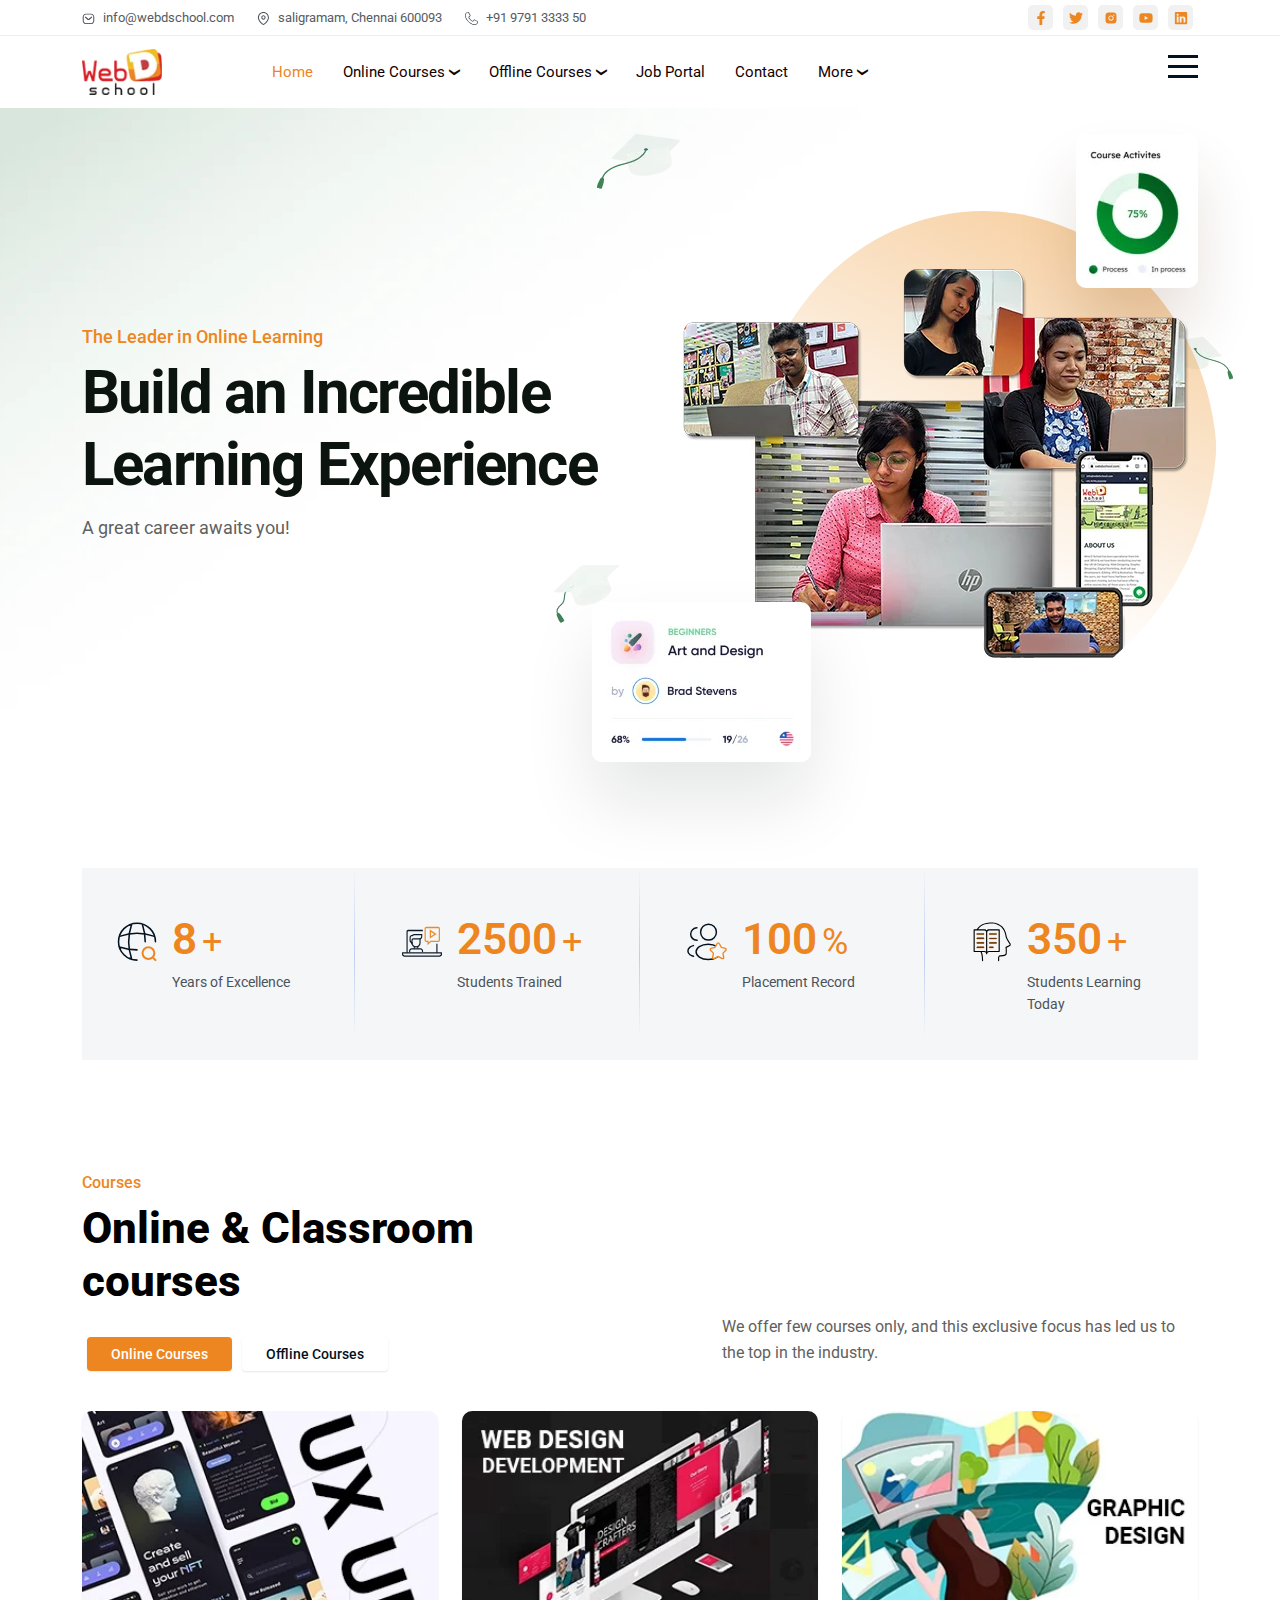
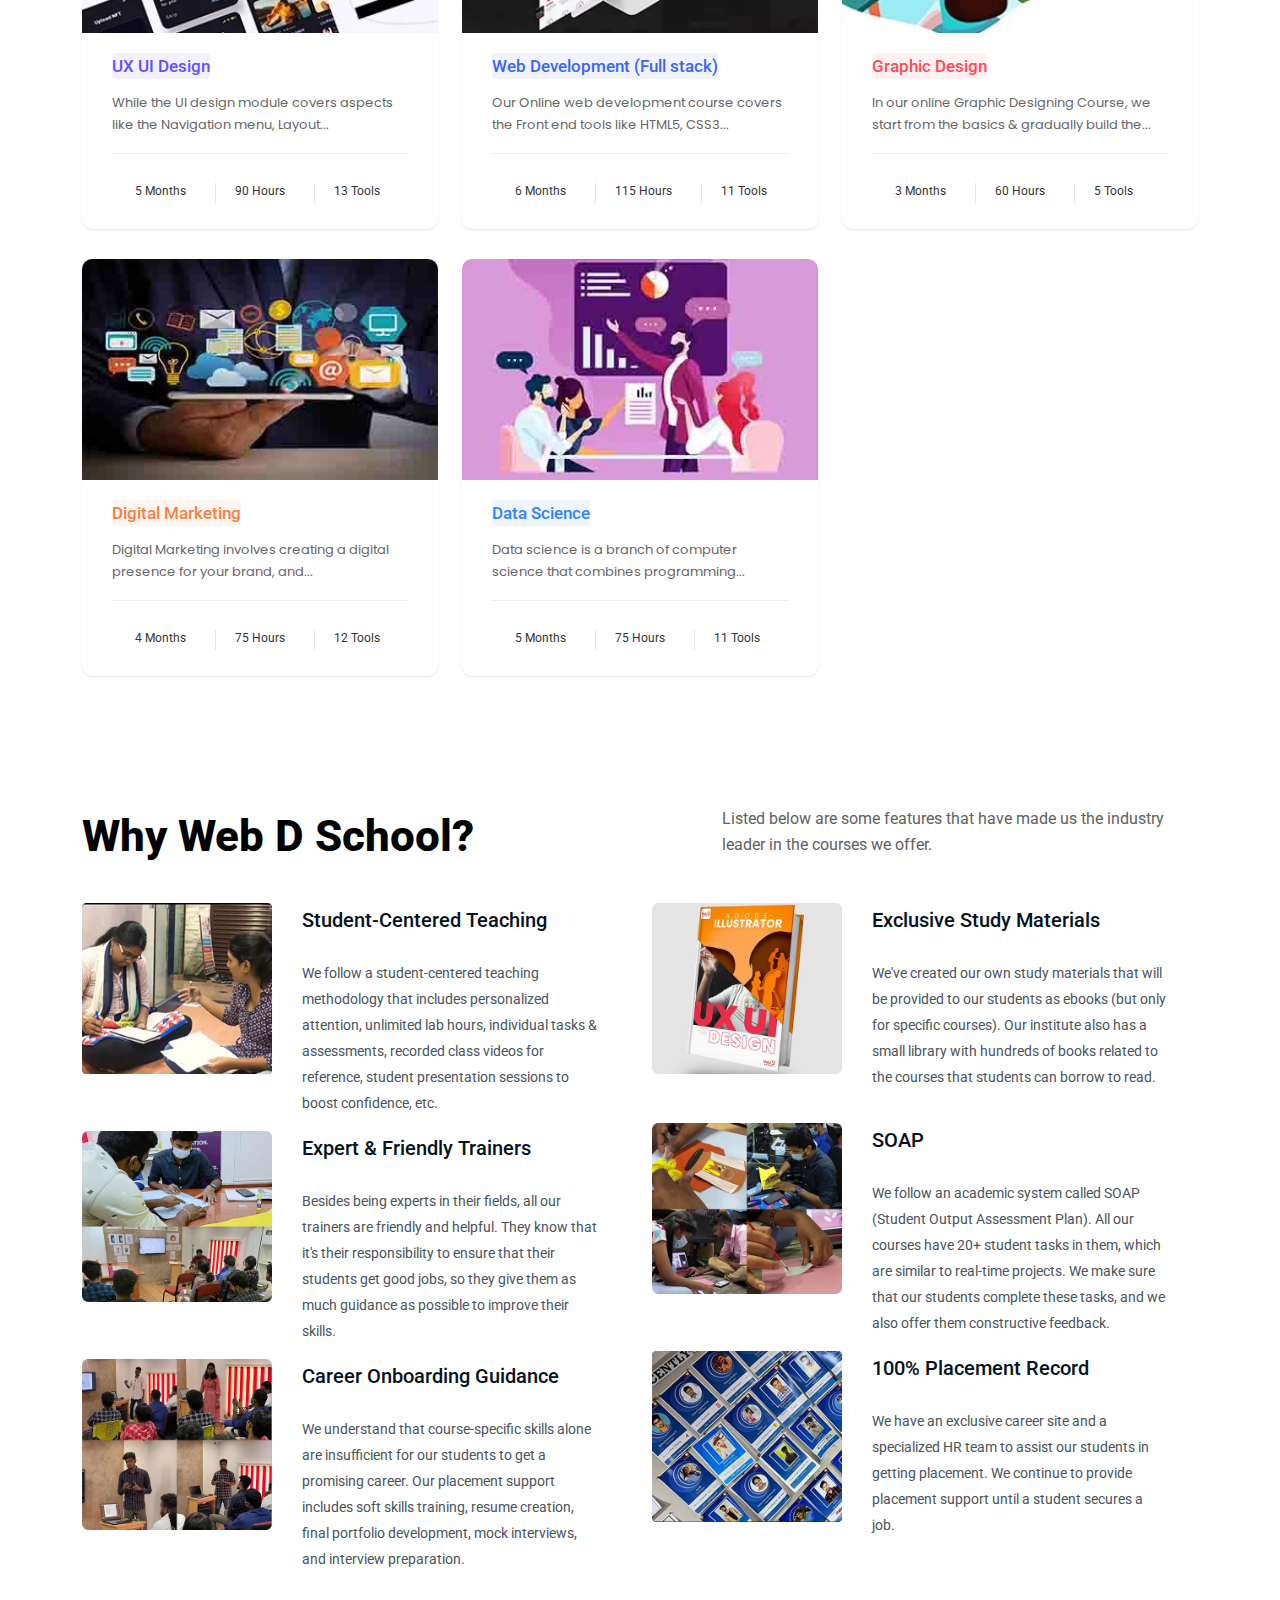
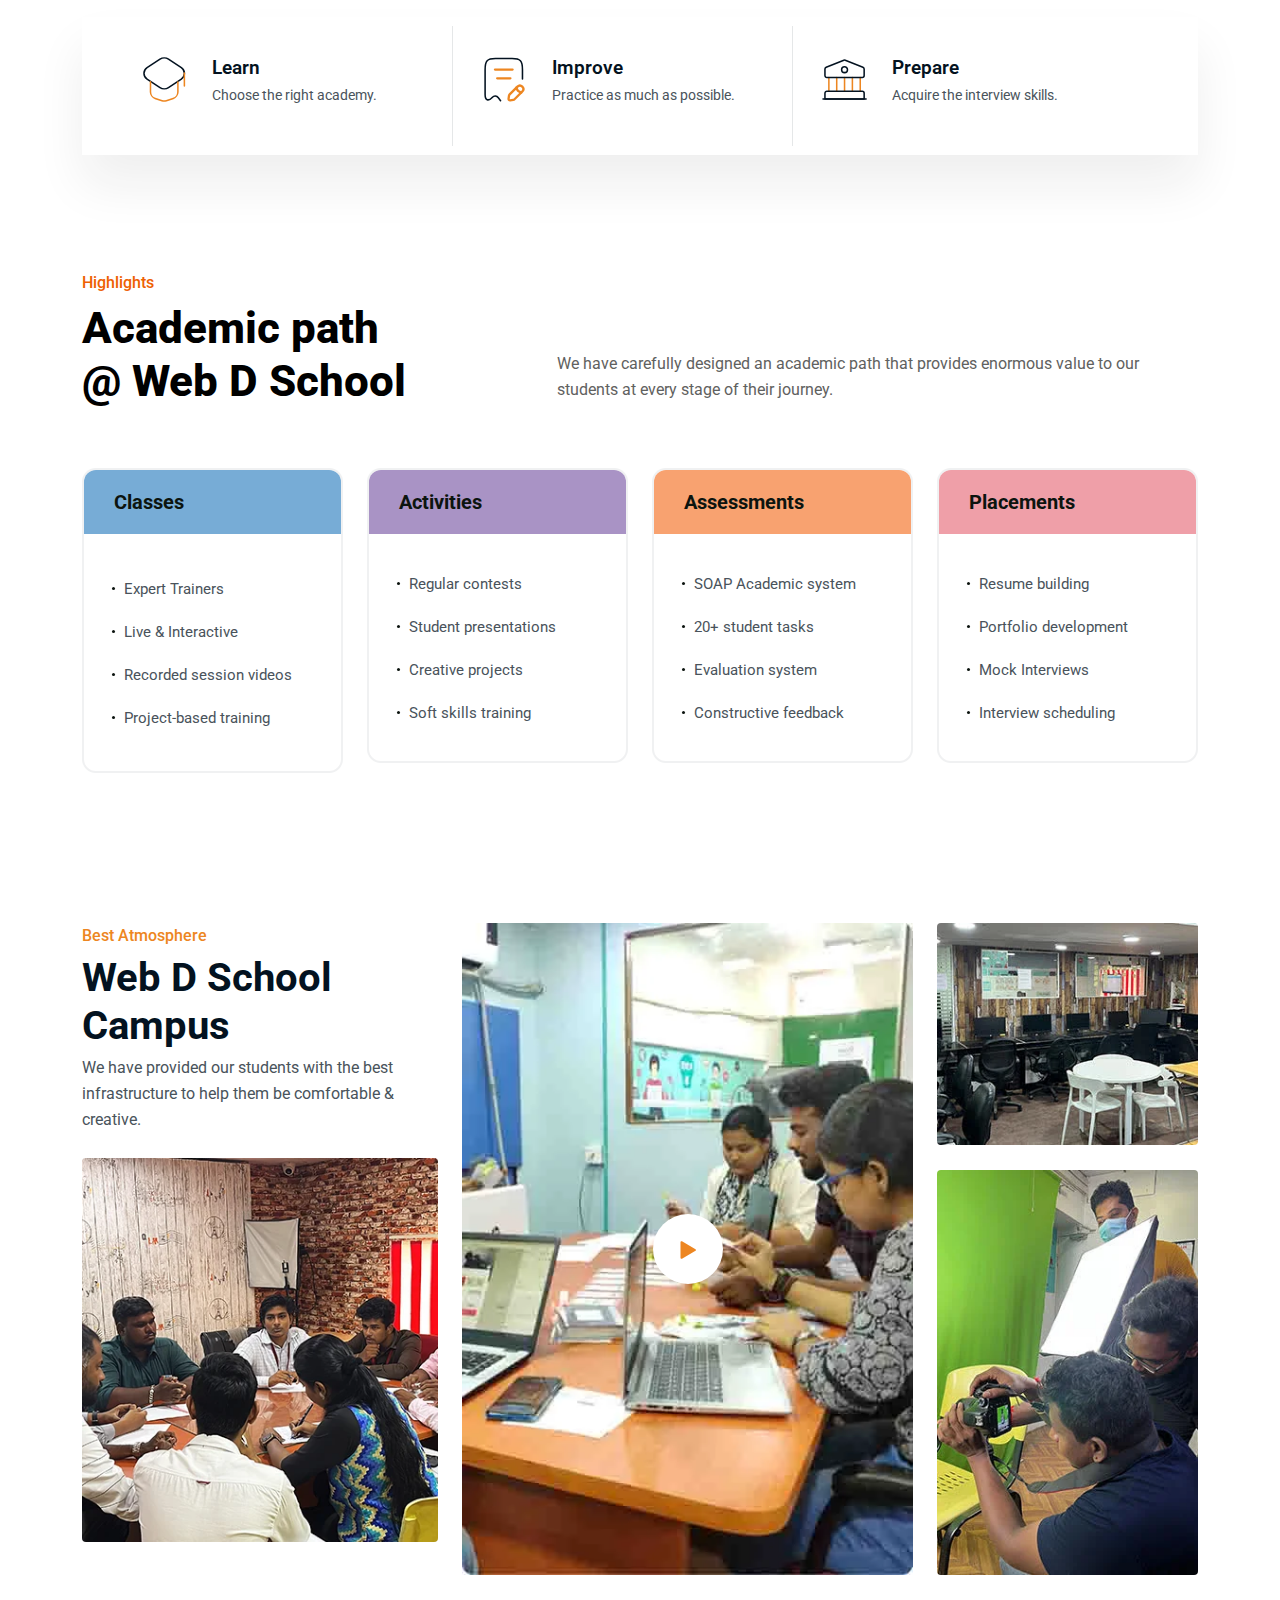
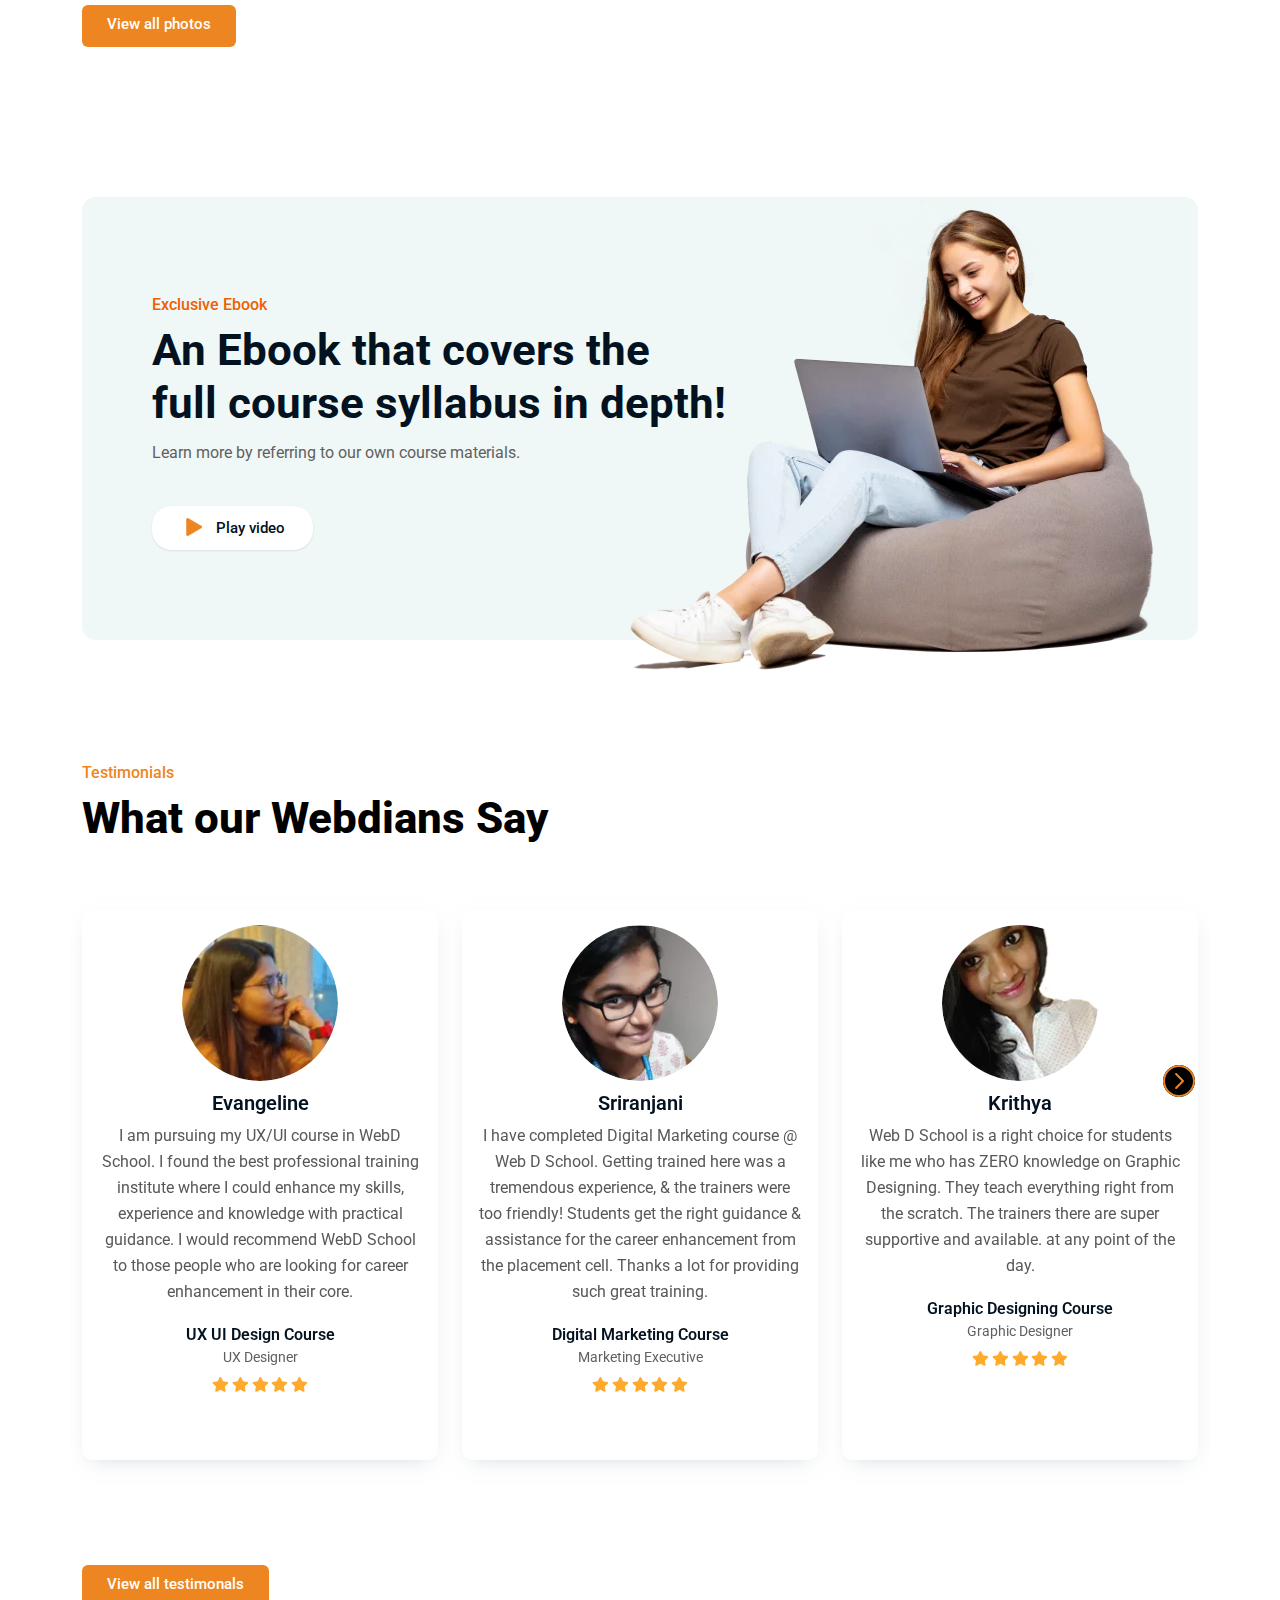
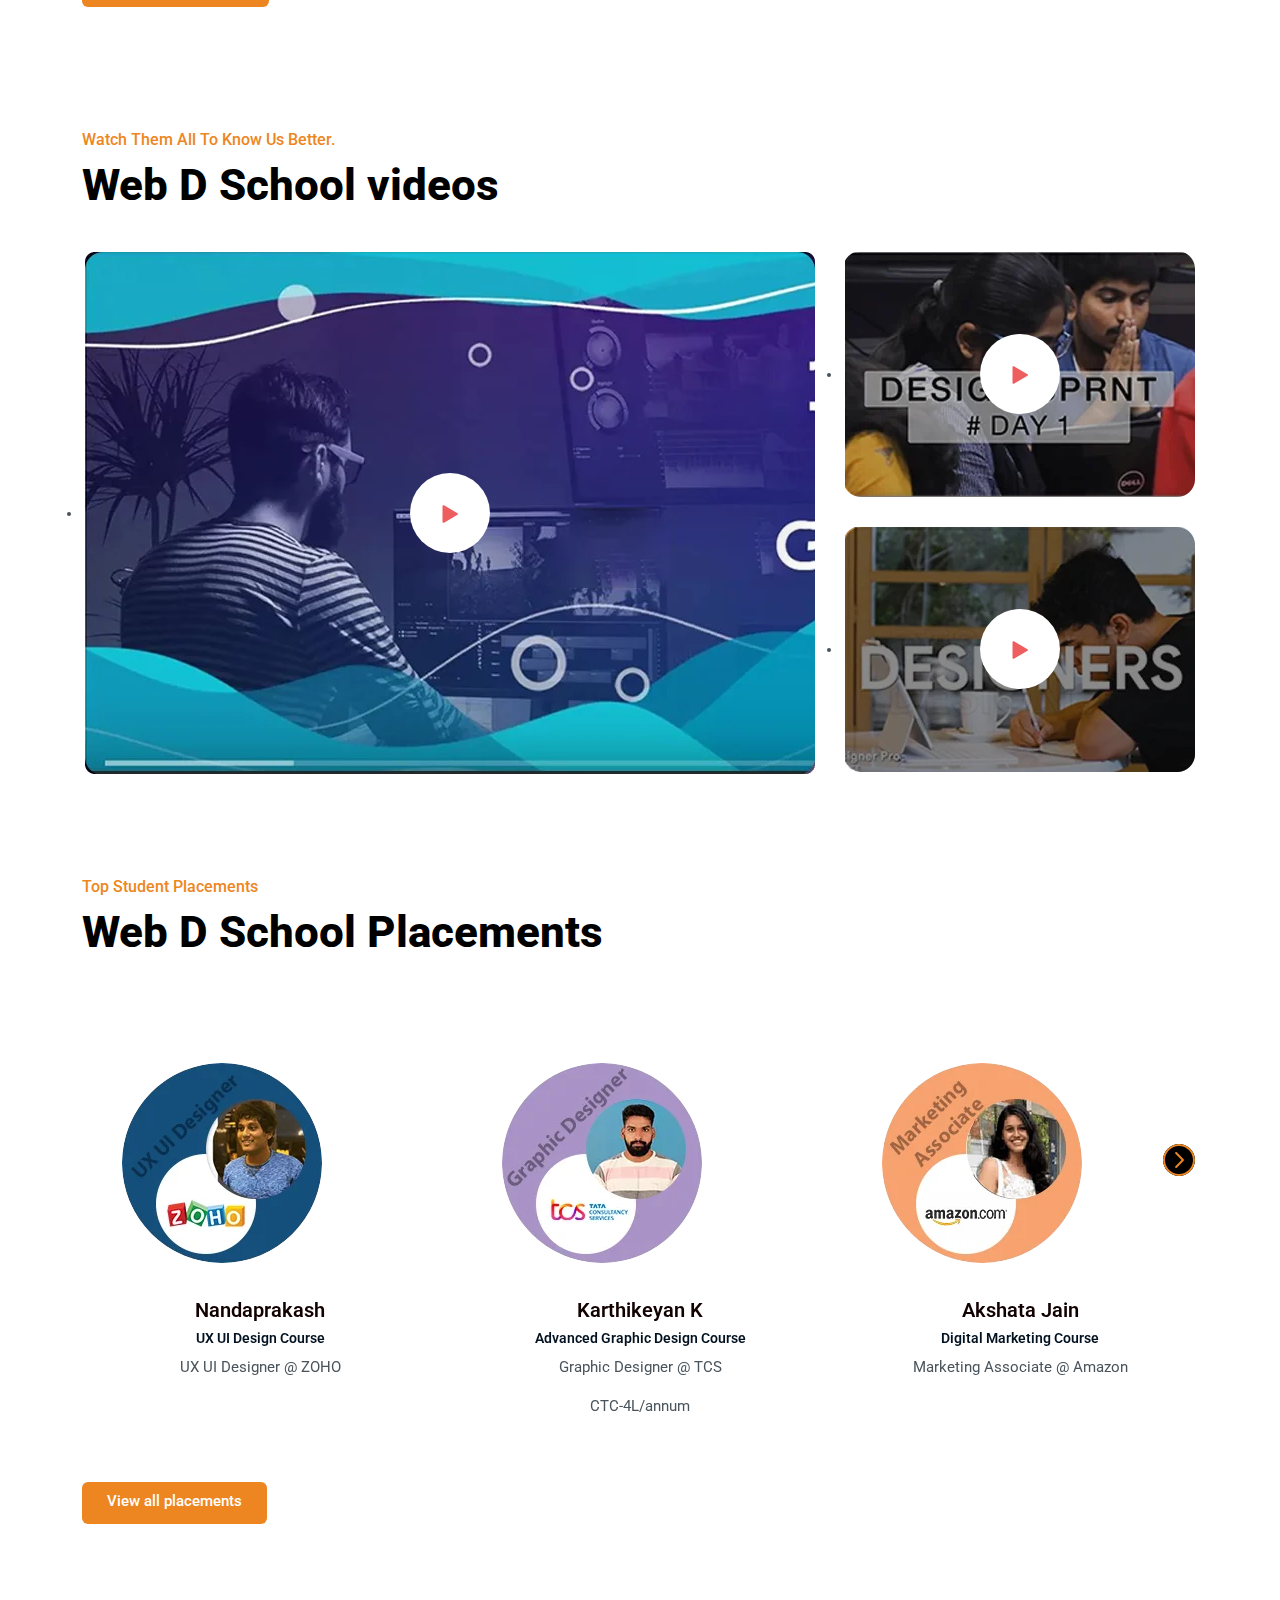
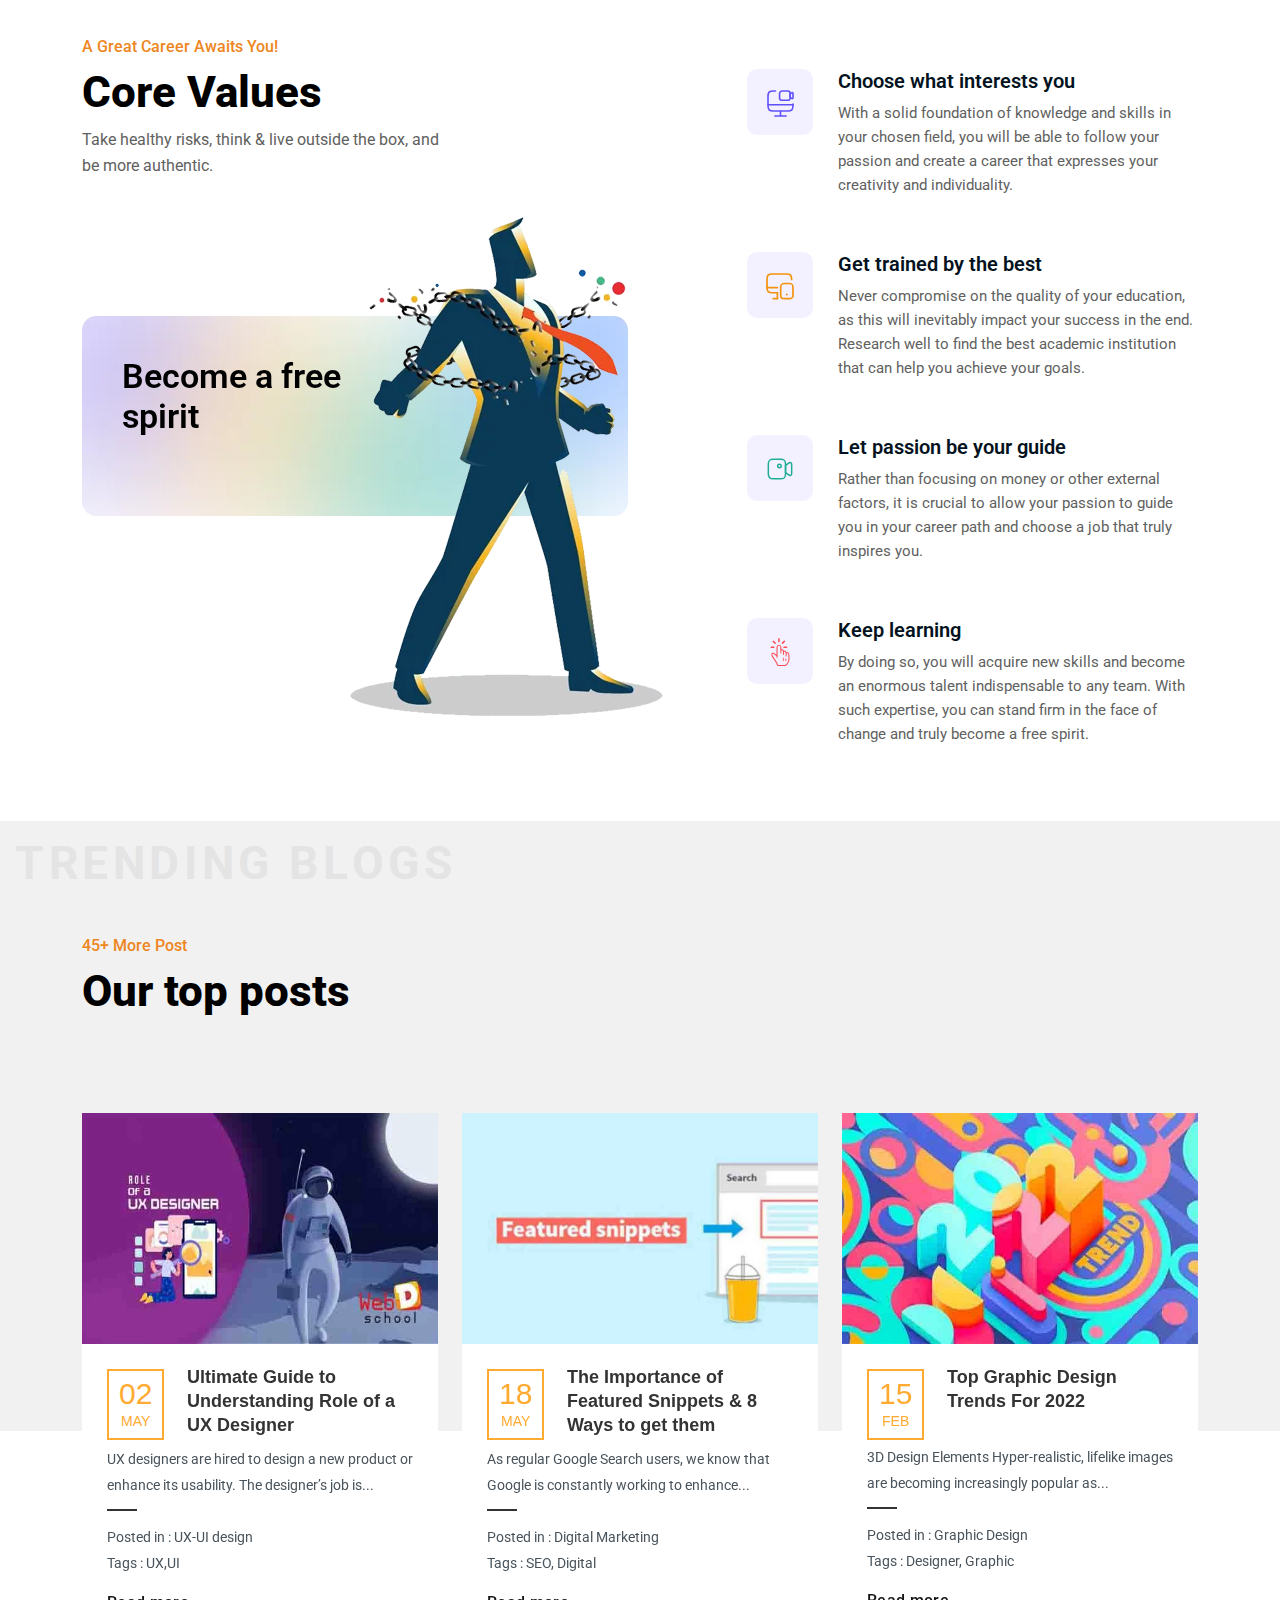
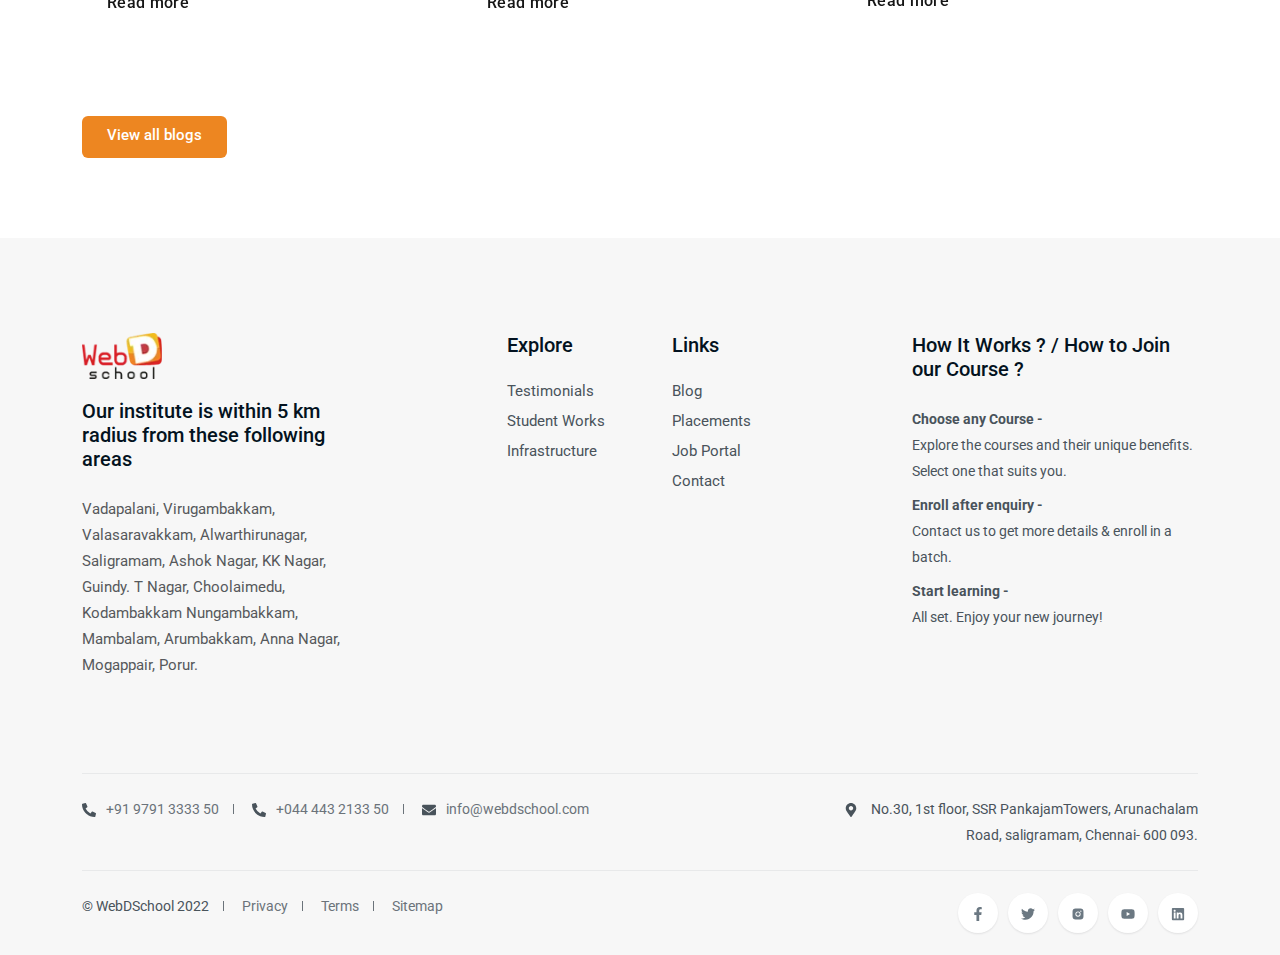
<file: index.html>
<!doctype html>
<html class="no-js" lang="zxx">

<head>
   <meta charset="utf-8">
   <meta http-equiv="x-ua-compatible" content="ie=edge">
   <title>Web D School | Learn Online & Offline Course in Chennai</title>
   <meta name="viewport" content="width=device-width, initial-scale=1">

   <link rel="shortcut icon" type="image/x-icon" href="assets/img/favicon.webp">


   <link rel="stylesheet" href="assets/css/bootstrap.css">

   <link rel="stylesheet" href="assets/css/main.min.css">
   <script>alert(window.FontAwesome.config)</script>




</head>

<body>


   <!-- pre loader area start -->
   <div id="loading">
      <div id="loading-center">
         <div id="loading-center-absolute">
            <svg id="loader">
               <path id="corners" d="m 0 12.5 l 0 -12.5 l 50 0 l 0 50 l -50 0 l 0 -37.5" />
            </svg>
            <img src="assets/img/favicon.webp" alt="">
         </div>
      </div>
   </div>
   <!-- pre loader area end -->


   <!-- back to top start -->
   <div class="progress-wrap">
      <svg class="progress-circle svg-content" viewBox="-1 -1 102 102">
         <path d="M50,1 a49,49 0 0,1 0,98 a49,49 0 0,1 0,-98" />
      </svg>
   </div>
   <!-- back to top end -->




   <!-- header area start -->
   <header>
      <div class="header__area">
         <div class="header__top header__border d-none d-md-block">
            <div class="container">
               <div class="row align-items-center">
                  <div class="col-xxl-6 col-xl-8 col-lg-8 col-md-8">
                     <div class="header__info">
                        <ul>
                           <li>
                              <a href="mailto:info@webdschool.com">
                                 <svg viewBox="0 0 15 13">
                                    <path fill-rule="evenodd" clip-rule="evenodd"
                                       d="M7.5163 7.93224C7.11179 7.93224 6.70849 7.79861 6.37109 7.53136L3.65922 5.34493C3.46391 5.18772 3.43368 4.90172 3.59029 4.70702C3.7481 4.51292 4.0335 4.48209 4.2282 4.63869L6.93765 6.8227C7.27807 7.09238 7.75756 7.09238 8.1004 6.82028L10.7826 4.6399C10.9773 4.48088 11.2627 4.51111 11.4212 4.70581C11.579 4.8999 11.5493 5.1853 11.3553 5.34372L8.66817 7.52773C8.32835 7.7974 7.92203 7.93224 7.5163 7.93224Z"
                                       fill="#4B535A" />
                                    <path
                                       d="M7.5163 7.93224C7.11179 7.93224 6.70849 7.79861 6.37109 7.53136L3.65922 5.34493C3.46391 5.18772 3.43368 4.90172 3.59029 4.70702C3.7481 4.51292 4.0335 4.48209 4.2282 4.63869L6.93765 6.8227C7.27807 7.09238 7.75756 7.09238 8.1004 6.82028L10.7826 4.6399C10.9773 4.48088 11.2627 4.51111 11.4212 4.70581C11.579 4.8999 11.5493 5.1853 11.3553 5.34372L8.66817 7.52773C8.32835 7.7974 7.92203 7.93224 7.5163 7.93224"
                                       stroke="#4B535A" stroke-width="0.2" />
                                    <path fill-rule="evenodd" clip-rule="evenodd"
                                       d="M4.53063 11.8838H10.4683C10.4695 11.8826 10.4744 11.8838 10.478 11.8838C11.1679 11.8838 11.7798 11.6371 12.249 11.1685C12.7938 10.6261 13.0931 9.8467 13.0931 8.97418V4.82142C13.0931 3.13262 11.989 1.90699 10.4683 1.90699H4.53184C3.01113 1.90699 1.90703 3.13262 1.90703 4.82142V8.97418C1.90703 9.8467 2.20694 10.6261 2.75113 11.1685C3.22034 11.6371 3.83286 11.8838 4.52216 11.8838H4.53063ZM4.52029 12.7908C3.58731 12.7908 2.7541 12.4521 2.11075 11.8112C1.39423 11.0965 1 10.0892 1 8.97418V4.82141C1 2.64284 2.51829 1 4.53178 1H10.4683C12.4818 1 14.0001 2.64284 14.0001 4.82141V8.97418C14.0001 10.0892 13.6058 11.0965 12.8893 11.8112C12.2466 12.4515 11.4127 12.7908 10.478 12.7908H10.4683H4.53178H4.52029Z"
                                       fill="#4B535A" />
                                    <path
                                       d="M10.4683 11.8838V11.9838H10.5098L10.539 11.9545L10.4683 11.8838ZM12.249 11.1685L12.1785 11.0976L12.1784 11.0977L12.249 11.1685ZM2.75113 11.1685L2.8218 11.0977L2.82172 11.0976L2.75113 11.1685ZM2.11075 11.8112L2.04013 11.882L2.04017 11.8821L2.11075 11.8112ZM12.8893 11.8112L12.9599 11.8821L12.9599 11.882L12.8893 11.8112ZM4.53063 11.9838H10.4683V11.7838H4.53063V11.9838ZM10.539 11.9545C10.5246 11.969 10.5091 11.9755 10.4998 11.9786C10.4903 11.9816 10.4824 11.9826 10.4781 11.9829C10.4701 11.9836 10.464 11.983 10.464 11.983C10.4634 11.9829 10.463 11.9829 10.4634 11.9829C10.4635 11.9829 10.4646 11.9831 10.4656 11.9831C10.4673 11.9833 10.4721 11.9838 10.478 11.9838V11.7838C10.4802 11.7838 10.482 11.7839 10.483 11.7839C10.484 11.784 10.4846 11.7841 10.4847 11.7841C10.4868 11.7843 10.4818 11.7838 10.4806 11.7837C10.4787 11.7835 10.4709 11.7828 10.4615 11.7836C10.4566 11.784 10.4481 11.7851 10.4381 11.7883C10.4283 11.7915 10.4124 11.7983 10.3976 11.8131L10.539 11.9545ZM10.478 11.9838C11.1931 11.9838 11.8309 11.7274 12.3197 11.2392L12.1784 11.0977C11.7288 11.5467 11.1427 11.7838 10.478 11.7838V11.9838ZM12.3196 11.2393C12.8859 10.6756 13.1931 9.86931 13.1931 8.97418H12.9931C12.9931 9.82408 12.7018 10.5766 12.1785 11.0976L12.3196 11.2393ZM13.1931 8.97418V4.82142H12.9931V8.97418H13.1931ZM13.1931 4.82142C13.1931 3.08749 12.0538 1.80699 10.4683 1.80699V2.00699C11.9242 2.00699 12.9931 3.17775 12.9931 4.82142H13.1931ZM10.4683 1.80699H4.53184V2.00699H10.4683V1.80699ZM4.53184 1.80699C2.94632 1.80699 1.80703 3.08749 1.80703 4.82142H2.00703C2.00703 3.17775 3.07594 2.00699 4.53184 2.00699V1.80699ZM1.80703 4.82142V8.97418H2.00703V4.82142H1.80703ZM1.80703 8.97418C1.80703 9.86936 2.11492 10.6756 2.68054 11.2393L2.82172 11.0976C2.29896 10.5766 2.00703 9.82403 2.00703 8.97418H1.80703ZM2.68047 11.2392C3.16931 11.7274 3.80764 11.9838 4.52216 11.9838V11.7838C3.85808 11.7838 3.27137 11.5467 2.8218 11.0977L2.68047 11.2392ZM4.52216 11.9838H4.53063V11.7838H4.52216V11.9838ZM4.52029 12.6908C3.61295 12.6908 2.80536 12.3621 2.18133 11.7404L2.04017 11.8821C2.70284 12.5422 3.56168 12.8908 4.52029 12.8908V12.6908ZM2.18137 11.7404C1.48568 11.0465 1.1 10.0656 1.1 8.97418H0.9C0.9 10.1127 1.30279 11.1465 2.04013 11.882L2.18137 11.7404ZM1.1 8.97418V4.82141H0.9V8.97418H1.1ZM1.1 4.82141C1.1 2.69051 2.58079 1.1 4.53178 1.1V0.9C2.45578 0.9 0.9 2.59518 0.9 4.82141H1.1ZM4.53178 1.1H10.4683V0.9H4.53178V1.1ZM10.4683 1.1C12.4193 1.1 13.9001 2.69051 13.9001 4.82141H14.1001C14.1001 2.59518 12.5443 0.9 10.4683 0.9V1.1ZM13.9001 4.82141V8.97418H14.1001V4.82141H13.9001ZM13.9001 8.97418C13.9001 10.0656 13.5144 11.0465 12.8187 11.7404L12.9599 11.882C13.6973 11.1465 14.1001 10.1127 14.1001 8.97418H13.9001ZM12.8187 11.7404C12.1953 12.3614 11.3871 12.6908 10.478 12.6908V12.8908C11.4384 12.8908 12.2978 12.5416 12.9599 11.8821L12.8187 11.7404ZM10.478 12.6908H10.4683V12.8908H10.478V12.6908ZM10.4683 12.6908H4.53178V12.8908H10.4683V12.6908ZM4.53178 12.6908H4.52029V12.8908H4.53178V12.6908Z"
                                       fill="#4B535A" />
                                 </svg> info@webdschool.com</a>
                           </li>
                           <li>
                              <a href="https://g.page/web-d-school-chennai" target="_blank">
                                 <svg width="12" height="14" viewBox="0 0 12 14" fill="none"
                                    xmlns="http://www.w3.org/2000/svg">
                                    <path fill-rule="evenodd" clip-rule="evenodd"
                                       d="M5.9235 4.66671C5.23068 4.66671 4.66709 5.2303 4.66709 5.92383C4.66709 6.61666 5.23068 7.17953 5.9235 7.17953C6.61632 7.17953 7.17991 6.61666 7.17991 5.92383C7.17991 5.2303 6.61632 4.66671 5.9235 4.66671ZM5.92354 8.25642C4.63698 8.25642 3.59021 7.21037 3.59021 5.9238C3.59021 4.63652 4.63698 3.58975 5.92354 3.58975C7.21011 3.58975 8.25688 4.63652 8.25688 5.9238C8.25688 7.21037 7.21011 8.25642 5.92354 8.25642Z"
                                       fill="#4B535A" />
                                    <path fill-rule="evenodd" clip-rule="evenodd"
                                       d="M5.92278 1.07695C3.25058 1.07695 1.07663 3.27172 1.07663 5.96834C1.07663 9.39942 5.11437 12.7422 5.92278 12.9202C6.73119 12.7415 10.7689 9.3987 10.7689 5.96834C10.7689 3.27172 8.59499 1.07695 5.92278 1.07695ZM5.92259 14C4.63459 14 -0.000488281 10.0139 -0.000488281 5.96831C-0.000488281 2.67723 2.65664 0 5.92259 0C9.18854 0 11.8457 2.67723 11.8457 5.96831C11.8457 10.0139 7.21059 14 5.92259 14Z"
                                       fill="#4B535A" />
                                 </svg>
                                 saligramam, Chennai 600093</a>
                           </li>
                           <li>

                              <a href="tel:+919791333350" target="_blank">

                                 <svg viewBox="0 0 122.88 122.31">
                                    <path
                                       d="M52.07,68.5A72.28,72.28,0,0,0,61.58,77a83.47,83.47,0,0,0,11.7,7.28l.17-.12c.3-.24.64-.55,1-.9s.6-.65.92-1l1.13-1.47a2.93,2.93,0,0,1,.34-.43c4.31-5.68,9.68-12.51,18.32-8.51a4.1,4.1,0,0,1,.52.26c7,4.14,14.18,8.15,21.24,12.21a3.39,3.39,0,0,1,.5.32l0,0a12,12,0,0,1,4.07,4.72,14.73,14.73,0,0,1,1.36,6.26v0a21.71,21.71,0,0,1-.94,6.1,29.07,29.07,0,0,1-2.6,6.06,23.51,23.51,0,0,1-5.19,6.3,26.81,26.81,0,0,1-6.53,4.11l-.05,0a39.78,39.78,0,0,1-6.66,2.32,64.53,64.53,0,0,1-6.73,1.34,44.49,44.49,0,0,1-10.47.32,49.29,49.29,0,0,1-10.17-2,68.93,68.93,0,0,1-9.89-4,114.94,114.94,0,0,1-10.16-5.67l-.84-.52c-3.07-1.91-6.38-4-9.73-6.47l0,0a129.47,129.47,0,0,1-19-17.67A116.79,116.79,0,0,1,9.39,65.39a77.53,77.53,0,0,1-8-20.6A52.13,52.13,0,0,1,.59,25.22,35.51,35.51,0,0,1,4.21,14.16a26.75,26.75,0,0,1,6.84-8.37A25.64,25.64,0,0,1,20.56,1,32.45,32.45,0,0,1,31.8.15a5.9,5.9,0,0,1,2.82.93,6.07,6.07,0,0,1,2,2.13L50.08,26a11.34,11.34,0,0,1,2.25,5.25,10.56,10.56,0,0,1-.82,5.59v0a14.27,14.27,0,0,1-2.6,3.95,24.06,24.06,0,0,1-3.52,3.12c-.73.63-1.65,1.3-2.61,2l-.09.07a27.86,27.86,0,0,0-3.23,2.59,3.06,3.06,0,0,0-.9,1.2c0,.11.09,0,.19.17l.34.53c1.13,1.77,3.31,5.15,5.8,8.74a91.46,91.46,0,0,0,7.18,9.31Zm5.45,13.9a80.64,80.64,0,0,1-10.38-9.25,94.48,94.48,0,0,1-7.82-10.1c-2.48-3.58-4.76-7.11-5.94-9l-.29-.43a6,6,0,0,1-1.31-4.44,8.81,8.81,0,0,1,2.87-5.47,33.42,33.42,0,0,1,4.05-3.28l0,0c.8-.58,1.56-1.14,2.25-1.73l.21-.16a16.57,16.57,0,0,0,2.67-2.33,7.81,7.81,0,0,0,1.4-2.09,3.81,3.81,0,0,0,.33-2,4.67,4.67,0,0,0-1-2.11,2.51,2.51,0,0,1-.32-.46L30.92,6.86a25.43,25.43,0,0,0-8.61.69,18.67,18.67,0,0,0-7,3.53,20.16,20.16,0,0,0-5.11,6.26,28.8,28.8,0,0,0-2.9,8.94,45.29,45.29,0,0,0,.7,17,71.09,71.09,0,0,0,7.36,18.8A108.83,108.83,0,0,0,29,81.27,122.72,122.72,0,0,0,47,98c3,2.27,6.26,4.28,9.26,6.14l.85.54A108.32,108.32,0,0,0,66.62,110a60.6,60.6,0,0,0,8.91,3.59,42.22,42.22,0,0,0,8.77,1.76,38.12,38.12,0,0,0,8.9-.28,56,56,0,0,0,6-1.18,32.87,32.87,0,0,0,5.53-1.92l.09,0a20.48,20.48,0,0,0,4.92-3.08,16.86,16.86,0,0,0,3.7-4.49,22.54,22.54,0,0,0,2-4.63,15.34,15.34,0,0,0,.66-4.19,7.62,7.62,0,0,0-.69-3.34,5.25,5.25,0,0,0-1.81-2.1c-5.41-3.87-14.91-8.59-21-12.11l-.29-.15.12.06-.12-.06c-3.75-1.67-7.23,2.75-10.06,6.48l-.17.24c-.49.65-1,1.28-1.4,1.82s-1,1.2-1.4,1.6a18.66,18.66,0,0,1-1.71,1.51,9.39,9.39,0,0,1-2.21,1.24,5.59,5.59,0,0,1-2.35.38,6,6,0,0,1-2-.49l-.32-.14A91.42,91.42,0,0,1,57.52,82.4Z"
                                       fill="#4B535A" />
                                 </svg>
                                 +91 9791 3333 50
                              </a>
                           </li>
                        </ul>
                     </div>
                  </div>
                  <div class="col-xxl-6 col-xl-4 col-lg-4 col-md-4">
                     <div class="header__top-right d-flex justify-content-end align-items-center">
                        <div class="offcanvas__social">
                           <ul>
                              <li><a href="https://www.facebook.com/pages/Web-D-School/1596246603984915?fref=ts"
                                    target="_blank">
                                    <svg xmlns="http://www.w3.org/2000/svg" viewBox="0 0 320 512">
                                       <path
                                          d="M279.14 288l14.22-92.66h-88.91v-60.13c0-25.35 12.42-50.06 52.24-50.06h40.42V6.26S260.43 0 225.36 0c-73.22 0-121.08 44.38-121.08 124.72v70.62H22.89V288h81.39v224h100.17V288z" />
                                    </svg>
                                 </a></li>
                              <li><a href="https://mobile.twitter.com/webdschool" target="_blank">
                                    <svg xmlns="http://www.w3.org/2000/svg" viewBox="0 0 512 512">
                                       <path
                                          d="M459.37 151.716c.325 4.548.325 9.097.325 13.645 0 138.72-105.583 298.558-298.558 298.558-59.452 0-114.68-17.219-161.137-47.106 8.447.974 16.568 1.299 25.34 1.299 49.055 0 94.213-16.568 130.274-44.832-46.132-.975-84.792-31.188-98.112-72.772 6.498.974 12.995 1.624 19.818 1.624 9.421 0 18.843-1.3 27.614-3.573-48.081-9.747-84.143-51.98-84.143-102.985v-1.299c13.969 7.797 30.214 12.67 47.431 13.319-28.264-18.843-46.781-51.005-46.781-87.391 0-19.492 5.197-37.36 14.294-52.954 51.655 63.675 129.3 105.258 216.365 109.807-1.624-7.797-2.599-15.918-2.599-24.04 0-57.828 46.782-104.934 104.934-104.934 30.213 0 57.502 12.67 76.67 33.137 23.715-4.548 46.456-13.32 66.599-25.34-7.798 24.366-24.366 44.833-46.132 57.827 21.117-2.273 41.584-8.122 60.426-16.243-14.292 20.791-32.161 39.308-52.628 54.253z" />
                                    </svg>
                                 </a></li>
                              <li><a href="https://www.instagram.com/web_dschool/" target="_blank">
                                    <svg width="256px" height="256px" viewBox="0 0 256 256" id="Flat"
                                       xmlns="http://www.w3.org/2000/svg">
                                       <path
                                          d="M160,128a32,32,0,1,1-32-32A32.03667,32.03667,0,0,1,160,128Zm68-44v88a56.06353,56.06353,0,0,1-56,56H84a56.06353,56.06353,0,0,1-56-56V84A56.06353,56.06353,0,0,1,84,28h88A56.06353,56.06353,0,0,1,228,84Zm-52,44a48,48,0,1,0-48,48A48.05436,48.05436,0,0,0,176,128Zm16-52a12,12,0,1,0-12,12A12,12,0,0,0,192,76Z" />
                                    </svg> </a></li>
                              <li><a href="https://www.youtube.com/channel/UCfshjrc_tHWHeq2gnHcAMuQ" target="_blank">
                                    <svg xmlns="http://www.w3.org/2000/svg" viewBox="0 0 576 512">
                                       <path
                                          d="M549.655 124.083c-6.281-23.65-24.787-42.276-48.284-48.597C458.781 64 288 64 288 64S117.22 64 74.629 75.486c-23.497 6.322-42.003 24.947-48.284 48.597-11.412 42.867-11.412 132.305-11.412 132.305s0 89.438 11.412 132.305c6.281 23.65 24.787 41.5 48.284 47.821C117.22 448 288 448 288 448s170.78 0 213.371-11.486c23.497-6.321 42.003-24.171 48.284-47.821 11.412-42.867 11.412-132.305 11.412-132.305s0-89.438-11.412-132.305zm-317.51 213.508V175.185l142.739 81.205-142.739 81.201z" />
                                    </svg>
                                 </a></li>
                              <li><a href="https://www.linkedin.com/school/web-d-school/" target="_blank">
                                    <svg xmlns="http://www.w3.org/2000/svg" viewBox="0 0 448 512">
                                       <path
                                          d="M416 32H31.9C14.3 32 0 46.5 0 64.3v383.4C0 465.5 14.3 480 31.9 480H416c17.6 0 32-14.5 32-32.3V64.3c0-17.8-14.4-32.3-32-32.3zM135.4 416H69V202.2h66.5V416zm-33.2-243c-21.3 0-38.5-17.3-38.5-38.5S80.9 96 102.2 96c21.2 0 38.5 17.3 38.5 38.5 0 21.3-17.2 38.5-38.5 38.5zm282.1 243h-66.4V312c0-24.8-.5-56.7-34.5-56.7-34.6 0-39.9 27-39.9 54.9V416h-66.4V202.2h63.7v29.2h.9c8.9-16.8 30.6-34.5 62.9-34.5 67.2 0 79.7 44.3 79.7 101.9V416z" />
                                    </svg>
                                 </a></li>
                           </ul>
                        </div>
                     </div>
                  </div>
               </div>
            </div>
         </div>
         <div class="header__bottom" id="header-sticky">
            <div class="container">
               <div class="row align-items-center position-relative">
                  <div class="col-xxl-2 col-xl-2 col-lg-2 col-md-6 col-6">
                     <div class="logo">
                        <a href="./index.html">
                           <img src="./assets/img/logo/logo-2.webp" alt="logo">
                        </a>
                     </div>
                  </div>
                  <div class="col-xxl-7 col-xl-7 col-lg-9 d-none d-lg-block">
                     <div class="main-menu">
                        <nav id="mobile-menu">
                           <ul>
                              <li>
                                 <a href="./index.html" style="color: #ed8621;">Home</a>

                              </li>

                              <li class="has-dropdown">
                                 <a href="#courses">Online Courses</a>
                                 <ul class="submenu ">
                                    <div class="border"></div>
                                    <li><a href="./online-course/ux-ui-design.html">UX UI Design</a></li>

                                    <li><a href="./online-course/web-design-development.html">Web Design & Development (Full
                                          stack)</a></li>
                                    <li><a href="./online-course/graphic-design.html">Graphic Design</a></li>
                                    <li><a href="./online-course/digital-marketing.html">Digital Marketing</a></li>
                                    <li><a href="./online-course/data-science.html">Data Science</a>
                                    </li>
                                 </ul>


                              </li>
                              <li class="has-dropdown">
                                 <a href="#courses">Offline Courses</a>
                                 <ul class="submenu">
                                    <div class="border"></div>
                                    <li><a href="./ui-ux-design-course-in-chennai.html">UX UI Design </a>

                                    <li><a href="./graphic-design-courses-in-chennai.html">Advanced Graphic Design </a>
                                    </li>
                              </li>
                              <li><a href="./web-development-course-in-chennai.html">Web Design & Development (Full stack)
                                    </a></li>
                              <li><a href="./digital-marketing-course-in-chennai.html">Digital Marketing</a></li>
                              <li><a href="./film-editing-courses-in-chennai.html">New-age Video Editing </a></li>
                              <li><a href="./data-science-course-in-chennai.html">Data Science </a></li>

                           </ul>
                           </li>
                           <li>
                              <a href="https://careers.webdschool.com/">Job Portal</a>
                           </li>
                           <li>
                              <a href="./contact.html">Contact</a>
                           </li>

                           <li class="has-dropdown">
                              <a href="">More</a>
                              <ul class="submenu">
                                 <div class="border"></div>
                                 <li><a href="./placement.html">Placements</a></li>
                                 <li><a href="./studentstestimonial.html">Testimonials</a></li>
                                 <li><a href="./Students-Gallery/gallery-new.html">Student Works</a></li>
                                 <li><a href="./blog/">Blog</a></li>
                                 <li><a href="./infrastructure.html">Infrastructure</a></li>

                              </ul>
                           </li>

                           </ul>
                        </nav>
                     </div>
                  </div>
                  <div class="col-xxl-3 col-xl-3 col-lg-1 col-md-6 col-6">
                     <div class="header__bottom-right d-flex justify-content-end align-items-center pl-30">

                        <div class="header__hamburger ml-50 ">
                           <button type="button" data-bs-toggle="modal" data-bs-target="#offcanvasmodal"
                              class="hamurger-btn">
                              <span></span>
                              <span></span>
                              <span></span>
                           </button>
                        </div>
                     </div>
                  </div>
               </div>
            </div>
         </div>
      </div>
   </header>
   <!-- header area end -->




   <!-- offcanvas area start -->
   <div class="offcanvas__area">
      <div class="modal fade" id="offcanvasmodal" tabindex="-1" aria-labelledby="offcanvasmodal" aria-hidden="true">
         <div class="modal-dialog">
            <div class="modal-content">
               <div class="offcanvas__wrapper">
                  <div class="offcanvas__content">
                     <div class="offcanvas__top mb-40 d-flex justify-content-between align-items-center">
                        <div class="offcanvas__logo logo">
                           <a href="index.html">
                              <img src="assets/img/logo/logo-2.webp" alt="logo">
                           </a>
                        </div>
                        <div class="offcanvas__close">
                           <button class="offcanvas__close-btn" data-bs-toggle="modal" data-bs-target="#offcanvasmodal">
                              <svg xmlns="http://www.w3.org/2000/svg" width="16" height="16" fill="currentColor"
                                 class="bi bi-x-lg" viewBox="0 0 16 16">
                                 <path
                                    d="M2.146 2.854a.5.5 0 1 1 .708-.708L8 7.293l5.146-5.147a.5.5 0 0 1 .708.708L8.707 8l5.147 5.146a.5.5 0 0 1-.708.708L8 8.707l-5.146 5.147a.5.5 0 0 1-.708-.708L7.293 8 2.146 2.854Z" />
                              </svg> </button>
                        </div>
                     </div>

                     <div class="mobile-menu fix"></div>

                     <div class="offcanvas__map d-none d-lg-block mb-15">
                        <iframe
                           src="https://www.google.com/maps/embed?pb=!1m18!1m12!1m3!1d3886.750755178743!2d80.2041361!3d13.051530800000002!2m3!1f0!2f0!3f0!3m2!1i1024!2i768!4f13.1!3m3!1m2!1s0x3a5266c26fa8e309%3A0xb4cc68d4e7143bb1!2sWeb%20D%20School!5e0!3m2!1sen!2sin!4v1666351852073!5m2!1sen!2sin"
                           loading="lazy"></iframe>
                     </div>
                     <div class="offcanvas__contact mt-30 mb-20">
                        <h4>Contact Info</h4>
                        <ul>
                           <li class="d-flex align-items-center">
                              <div class="offcanvas__contact-icon mr-15">
                                 <i>
                                    <svg width="12" height="14" viewBox="0 0 12 14" xmlns="http://www.w3.org/2000/svg">
                                       <path
                                          d="M5.9235 4.66671C5.23068 4.66671 4.66709 5.2303 4.66709 5.92383C4.66709 6.61666 5.23068 7.17953 5.9235 7.17953C6.61632 7.17953 7.17991 6.61666 7.17991 5.92383C7.17991 5.2303 6.61632 4.66671 5.9235 4.66671ZM5.92354 8.25642C4.63698 8.25642 3.59021 7.21037 3.59021 5.9238C3.59021 4.63652 4.63698 3.58975 5.92354 3.58975C7.21011 3.58975 8.25688 4.63652 8.25688 5.9238C8.25688 7.21037 7.21011 8.25642 5.92354 8.25642Z" />
                                       <path
                                          d="M5.92278 1.07695C3.25058 1.07695 1.07663 3.27172 1.07663 5.96834C1.07663 9.39942 5.11437 12.7422 5.92278 12.9202C6.73119 12.7415 10.7689 9.3987 10.7689 5.96834C10.7689 3.27172 8.59499 1.07695 5.92278 1.07695ZM5.92259 14C4.63459 14 -0.000488281 10.0139 -0.000488281 5.96831C-0.000488281 2.67723 2.65664 0 5.92259 0C9.18854 0 11.8457 2.67723 11.8457 5.96831C11.8457 10.0139 7.21059 14 5.92259 14Z" />
                                    </svg>
                                 </i>
                              </div>
                              <div class="offcanvas__contact-text">
                                 <a target="_blank" href="https://g.page/web-d-school-chennai">
                                    saligramam, Chennai 600093</a>
                              </div>
                           </li>
                           <li class="d-flex align-items-center">
                              <div class="offcanvas__contact-icon mr-15">
                                 <i><svg viewBox="0 0 122.88 122.31">
                                       <path
                                          d="M52.07,68.5A72.28,72.28,0,0,0,61.58,77a83.47,83.47,0,0,0,11.7,7.28l.17-.12c.3-.24.64-.55,1-.9s.6-.65.92-1l1.13-1.47a2.93,2.93,0,0,1,.34-.43c4.31-5.68,9.68-12.51,18.32-8.51a4.1,4.1,0,0,1,.52.26c7,4.14,14.18,8.15,21.24,12.21a3.39,3.39,0,0,1,.5.32l0,0a12,12,0,0,1,4.07,4.72,14.73,14.73,0,0,1,1.36,6.26v0a21.71,21.71,0,0,1-.94,6.1,29.07,29.07,0,0,1-2.6,6.06,23.51,23.51,0,0,1-5.19,6.3,26.81,26.81,0,0,1-6.53,4.11l-.05,0a39.78,39.78,0,0,1-6.66,2.32,64.53,64.53,0,0,1-6.73,1.34,44.49,44.49,0,0,1-10.47.32,49.29,49.29,0,0,1-10.17-2,68.93,68.93,0,0,1-9.89-4,114.94,114.94,0,0,1-10.16-5.67l-.84-.52c-3.07-1.91-6.38-4-9.73-6.47l0,0a129.47,129.47,0,0,1-19-17.67A116.79,116.79,0,0,1,9.39,65.39a77.53,77.53,0,0,1-8-20.6A52.13,52.13,0,0,1,.59,25.22,35.51,35.51,0,0,1,4.21,14.16a26.75,26.75,0,0,1,6.84-8.37A25.64,25.64,0,0,1,20.56,1,32.45,32.45,0,0,1,31.8.15a5.9,5.9,0,0,1,2.82.93,6.07,6.07,0,0,1,2,2.13L50.08,26a11.34,11.34,0,0,1,2.25,5.25,10.56,10.56,0,0,1-.82,5.59v0a14.27,14.27,0,0,1-2.6,3.95,24.06,24.06,0,0,1-3.52,3.12c-.73.63-1.65,1.3-2.61,2l-.09.07a27.86,27.86,0,0,0-3.23,2.59,3.06,3.06,0,0,0-.9,1.2c0,.11.09,0,.19.17l.34.53c1.13,1.77,3.31,5.15,5.8,8.74a91.46,91.46,0,0,0,7.18,9.31Zm5.45,13.9a80.64,80.64,0,0,1-10.38-9.25,94.48,94.48,0,0,1-7.82-10.1c-2.48-3.58-4.76-7.11-5.94-9l-.29-.43a6,6,0,0,1-1.31-4.44,8.81,8.81,0,0,1,2.87-5.47,33.42,33.42,0,0,1,4.05-3.28l0,0c.8-.58,1.56-1.14,2.25-1.73l.21-.16a16.57,16.57,0,0,0,2.67-2.33,7.81,7.81,0,0,0,1.4-2.09,3.81,3.81,0,0,0,.33-2,4.67,4.67,0,0,0-1-2.11,2.51,2.51,0,0,1-.32-.46L30.92,6.86a25.43,25.43,0,0,0-8.61.69,18.67,18.67,0,0,0-7,3.53,20.16,20.16,0,0,0-5.11,6.26,28.8,28.8,0,0,0-2.9,8.94,45.29,45.29,0,0,0,.7,17,71.09,71.09,0,0,0,7.36,18.8A108.83,108.83,0,0,0,29,81.27,122.72,122.72,0,0,0,47,98c3,2.27,6.26,4.28,9.26,6.14l.85.54A108.32,108.32,0,0,0,66.62,110a60.6,60.6,0,0,0,8.91,3.59,42.22,42.22,0,0,0,8.77,1.76,38.12,38.12,0,0,0,8.9-.28,56,56,0,0,0,6-1.18,32.87,32.87,0,0,0,5.53-1.92l.09,0a20.48,20.48,0,0,0,4.92-3.08,16.86,16.86,0,0,0,3.7-4.49,22.54,22.54,0,0,0,2-4.63,15.34,15.34,0,0,0,.66-4.19,7.62,7.62,0,0,0-.69-3.34,5.25,5.25,0,0,0-1.81-2.1c-5.41-3.87-14.91-8.59-21-12.11l-.29-.15.12.06-.12-.06c-3.75-1.67-7.23,2.75-10.06,6.48l-.17.24c-.49.65-1,1.28-1.4,1.82s-1,1.2-1.4,1.6a18.66,18.66,0,0,1-1.71,1.51,9.39,9.39,0,0,1-2.21,1.24,5.59,5.59,0,0,1-2.35.38,6,6,0,0,1-2-.49l-.32-.14A91.42,91.42,0,0,1,57.52,82.4Z" />
                                    </svg></i>
                              </div>
                              <div class="offcanvas__contact-text">
                                 <a href="tel:+919791333350">+91 9791 3333 50</a>

                              </div>
                           </li>
                           <li class="d-flex align-items-center">
                              <div class="offcanvas__contact-icon mr-15">
                                 <i>
                                    <svg viewBox="0 0 15 13">
                                       <path clip-rule="evenodd"
                                          d="M7.5163 7.93224C7.11179 7.93224 6.70849 7.79861 6.37109 7.53136L3.65922 5.34493C3.46391 5.18772 3.43368 4.90172 3.59029 4.70702C3.7481 4.51292 4.0335 4.48209 4.2282 4.63869L6.93765 6.8227C7.27807 7.09238 7.75756 7.09238 8.1004 6.82028L10.7826 4.6399C10.9773 4.48088 11.2627 4.51111 11.4212 4.70581C11.579 4.8999 11.5493 5.1853 11.3553 5.34372L8.66817 7.52773C8.32835 7.7974 7.92203 7.93224 7.5163 7.93224Z" />
                                       <path
                                          d="M7.5163 7.93224C7.11179 7.93224 6.70849 7.79861 6.37109 7.53136L3.65922 5.34493C3.46391 5.18772 3.43368 4.90172 3.59029 4.70702C3.7481 4.51292 4.0335 4.48209 4.2282 4.63869L6.93765 6.8227C7.27807 7.09238 7.75756 7.09238 8.1004 6.82028L10.7826 4.6399C10.9773 4.48088 11.2627 4.51111 11.4212 4.70581C11.579 4.8999 11.5493 5.1853 11.3553 5.34372L8.66817 7.52773C8.32835 7.7974 7.92203 7.93224 7.5163 7.93224"
                                          stroke-width="0.2" />
                                       <path clip-rule="evenodd"
                                          d="M4.53063 11.8838H10.4683C10.4695 11.8826 10.4744 11.8838 10.478 11.8838C11.1679 11.8838 11.7798 11.6371 12.249 11.1685C12.7938 10.6261 13.0931 9.8467 13.0931 8.97418V4.82142C13.0931 3.13262 11.989 1.90699 10.4683 1.90699H4.53184C3.01113 1.90699 1.90703 3.13262 1.90703 4.82142V8.97418C1.90703 9.8467 2.20694 10.6261 2.75113 11.1685C3.22034 11.6371 3.83286 11.8838 4.52216 11.8838H4.53063ZM4.52029 12.7908C3.58731 12.7908 2.7541 12.4521 2.11075 11.8112C1.39423 11.0965 1 10.0892 1 8.97418V4.82141C1 2.64284 2.51829 1 4.53178 1H10.4683C12.4818 1 14.0001 2.64284 14.0001 4.82141V8.97418C14.0001 10.0892 13.6058 11.0965 12.8893 11.8112C12.2466 12.4515 11.4127 12.7908 10.478 12.7908H10.4683H4.53178H4.52029Z" />
                                       <path
                                          d="M10.4683 11.8838V11.9838H10.5098L10.539 11.9545L10.4683 11.8838ZM12.249 11.1685L12.1785 11.0976L12.1784 11.0977L12.249 11.1685ZM2.75113 11.1685L2.8218 11.0977L2.82172 11.0976L2.75113 11.1685ZM2.11075 11.8112L2.04013 11.882L2.04017 11.8821L2.11075 11.8112ZM12.8893 11.8112L12.9599 11.8821L12.9599 11.882L12.8893 11.8112ZM4.53063 11.9838H10.4683V11.7838H4.53063V11.9838ZM10.539 11.9545C10.5246 11.969 10.5091 11.9755 10.4998 11.9786C10.4903 11.9816 10.4824 11.9826 10.4781 11.9829C10.4701 11.9836 10.464 11.983 10.464 11.983C10.4634 11.9829 10.463 11.9829 10.4634 11.9829C10.4635 11.9829 10.4646 11.9831 10.4656 11.9831C10.4673 11.9833 10.4721 11.9838 10.478 11.9838V11.7838C10.4802 11.7838 10.482 11.7839 10.483 11.7839C10.484 11.784 10.4846 11.7841 10.4847 11.7841C10.4868 11.7843 10.4818 11.7838 10.4806 11.7837C10.4787 11.7835 10.4709 11.7828 10.4615 11.7836C10.4566 11.784 10.4481 11.7851 10.4381 11.7883C10.4283 11.7915 10.4124 11.7983 10.3976 11.8131L10.539 11.9545ZM10.478 11.9838C11.1931 11.9838 11.8309 11.7274 12.3197 11.2392L12.1784 11.0977C11.7288 11.5467 11.1427 11.7838 10.478 11.7838V11.9838ZM12.3196 11.2393C12.8859 10.6756 13.1931 9.86931 13.1931 8.97418H12.9931C12.9931 9.82408 12.7018 10.5766 12.1785 11.0976L12.3196 11.2393ZM13.1931 8.97418V4.82142H12.9931V8.97418H13.1931ZM13.1931 4.82142C13.1931 3.08749 12.0538 1.80699 10.4683 1.80699V2.00699C11.9242 2.00699 12.9931 3.17775 12.9931 4.82142H13.1931ZM10.4683 1.80699H4.53184V2.00699H10.4683V1.80699ZM4.53184 1.80699C2.94632 1.80699 1.80703 3.08749 1.80703 4.82142H2.00703C2.00703 3.17775 3.07594 2.00699 4.53184 2.00699V1.80699ZM1.80703 4.82142V8.97418H2.00703V4.82142H1.80703ZM1.80703 8.97418C1.80703 9.86936 2.11492 10.6756 2.68054 11.2393L2.82172 11.0976C2.29896 10.5766 2.00703 9.82403 2.00703 8.97418H1.80703ZM2.68047 11.2392C3.16931 11.7274 3.80764 11.9838 4.52216 11.9838V11.7838C3.85808 11.7838 3.27137 11.5467 2.8218 11.0977L2.68047 11.2392ZM4.52216 11.9838H4.53063V11.7838H4.52216V11.9838ZM4.52029 12.6908C3.61295 12.6908 2.80536 12.3621 2.18133 11.7404L2.04017 11.8821C2.70284 12.5422 3.56168 12.8908 4.52029 12.8908V12.6908ZM2.18137 11.7404C1.48568 11.0465 1.1 10.0656 1.1 8.97418H0.9C0.9 10.1127 1.30279 11.1465 2.04013 11.882L2.18137 11.7404ZM1.1 8.97418V4.82141H0.9V8.97418H1.1ZM1.1 4.82141C1.1 2.69051 2.58079 1.1 4.53178 1.1V0.9C2.45578 0.9 0.9 2.59518 0.9 4.82141H1.1ZM4.53178 1.1H10.4683V0.9H4.53178V1.1ZM10.4683 1.1C12.4193 1.1 13.9001 2.69051 13.9001 4.82141H14.1001C14.1001 2.59518 12.5443 0.9 10.4683 0.9V1.1ZM13.9001 4.82141V8.97418H14.1001V4.82141H13.9001ZM13.9001 8.97418C13.9001 10.0656 13.5144 11.0465 12.8187 11.7404L12.9599 11.882C13.6973 11.1465 14.1001 10.1127 14.1001 8.97418H13.9001ZM12.8187 11.7404C12.1953 12.3614 11.3871 12.6908 10.478 12.6908V12.8908C11.4384 12.8908 12.2978 12.5416 12.9599 11.8821L12.8187 11.7404ZM10.478 12.6908H10.4683V12.8908H10.478V12.6908ZM10.4683 12.6908H4.53178V12.8908H10.4683V12.6908ZM4.53178 12.6908H4.52029V12.8908H4.53178V12.6908Z" />
                                    </svg>
                                 </i>
                              </div>
                              <div class="offcanvas__contact-text">
                                 <a href="mailto:info@webdschool.com">info@webdschool.com</a>

                              </div>
                           </li>
                        </ul>
                     </div>
                     <div class="offcanvas__social">
                        <ul>
                           <li><a href="https://www.facebook.com/pages/Web-D-School/1596246603984915?fref=ts"
                                 target="_blank">
                                 <svg xmlns="http://www.w3.org/2000/svg" viewBox="0 0 320 512">
                                    <path
                                       d="M279.14 288l14.22-92.66h-88.91v-60.13c0-25.35 12.42-50.06 52.24-50.06h40.42V6.26S260.43 0 225.36 0c-73.22 0-121.08 44.38-121.08 124.72v70.62H22.89V288h81.39v224h100.17V288z" />
                                 </svg>
                              </a></li>
                           <li><a href="https://mobile.twitter.com/webdschool" target="_blank">
                                 <svg xmlns="http://www.w3.org/2000/svg" viewBox="0 0 512 512">
                                    <path
                                       d="M459.37 151.716c.325 4.548.325 9.097.325 13.645 0 138.72-105.583 298.558-298.558 298.558-59.452 0-114.68-17.219-161.137-47.106 8.447.974 16.568 1.299 25.34 1.299 49.055 0 94.213-16.568 130.274-44.832-46.132-.975-84.792-31.188-98.112-72.772 6.498.974 12.995 1.624 19.818 1.624 9.421 0 18.843-1.3 27.614-3.573-48.081-9.747-84.143-51.98-84.143-102.985v-1.299c13.969 7.797 30.214 12.67 47.431 13.319-28.264-18.843-46.781-51.005-46.781-87.391 0-19.492 5.197-37.36 14.294-52.954 51.655 63.675 129.3 105.258 216.365 109.807-1.624-7.797-2.599-15.918-2.599-24.04 0-57.828 46.782-104.934 104.934-104.934 30.213 0 57.502 12.67 76.67 33.137 23.715-4.548 46.456-13.32 66.599-25.34-7.798 24.366-24.366 44.833-46.132 57.827 21.117-2.273 41.584-8.122 60.426-16.243-14.292 20.791-32.161 39.308-52.628 54.253z" />
                                 </svg>
                              </a></li>
                           <li><a href="https://www.instagram.com/web_dschool/" target="_blank">
                                 <svg width="256px" height="256px" viewBox="0 0 256 256" id="Flat"
                                    xmlns="http://www.w3.org/2000/svg">
                                    <path
                                       d="M160,128a32,32,0,1,1-32-32A32.03667,32.03667,0,0,1,160,128Zm68-44v88a56.06353,56.06353,0,0,1-56,56H84a56.06353,56.06353,0,0,1-56-56V84A56.06353,56.06353,0,0,1,84,28h88A56.06353,56.06353,0,0,1,228,84Zm-52,44a48,48,0,1,0-48,48A48.05436,48.05436,0,0,0,176,128Zm16-52a12,12,0,1,0-12,12A12,12,0,0,0,192,76Z" />
                                 </svg> </a></li>
                           <li><a href="https://www.youtube.com/channel/UCfshjrc_tHWHeq2gnHcAMuQ" target="_blank">
                                 <svg xmlns="http://www.w3.org/2000/svg" viewBox="0 0 576 512">
                                    <path
                                       d="M549.655 124.083c-6.281-23.65-24.787-42.276-48.284-48.597C458.781 64 288 64 288 64S117.22 64 74.629 75.486c-23.497 6.322-42.003 24.947-48.284 48.597-11.412 42.867-11.412 132.305-11.412 132.305s0 89.438 11.412 132.305c6.281 23.65 24.787 41.5 48.284 47.821C117.22 448 288 448 288 448s170.78 0 213.371-11.486c23.497-6.321 42.003-24.171 48.284-47.821 11.412-42.867 11.412-132.305 11.412-132.305s0-89.438-11.412-132.305zm-317.51 213.508V175.185l142.739 81.205-142.739 81.201z" />
                                 </svg>
                              </a></li>
                           <li><a href="https://www.linkedin.com/school/web-d-school/" target="_blank">
                                 <svg xmlns="http://www.w3.org/2000/svg" viewBox="0 0 448 512">
                                    <path
                                       d="M416 32H31.9C14.3 32 0 46.5 0 64.3v383.4C0 465.5 14.3 480 31.9 480H416c17.6 0 32-14.5 32-32.3V64.3c0-17.8-14.4-32.3-32-32.3zM135.4 416H69V202.2h66.5V416zm-33.2-243c-21.3 0-38.5-17.3-38.5-38.5S80.9 96 102.2 96c21.2 0 38.5 17.3 38.5 38.5 0 21.3-17.2 38.5-38.5 38.5zm282.1 243h-66.4V312c0-24.8-.5-56.7-34.5-56.7-34.6 0-39.9 27-39.9 54.9V416h-66.4V202.2h63.7v29.2h.9c8.9-16.8 30.6-34.5 62.9-34.5 67.2 0 79.7 44.3 79.7 101.9V416z" />
                                 </svg>
                              </a></li>
                        </ul>
                     </div>
                  </div>
               </div>
            </div>
         </div>
      </div>
   </div>
   <div class="body-overlay"></div>
   <!-- offcanvas area end -->

   <main>

      <!-- slider area start -->
      <section class="slider__area slider__height-2 include-bg d-flex align-items-center"
         data-background="assets/img/slider/2/slider-2-bg.webp">
         <div class="container">
            <div class="row align-items-center">
               <div class="col-xxl-6 col-lg-6">
                  <div class="slider__content-2 mt-30">
                     <span>The Leader in Online Learning</span>
                     <h3 class="slider__title-2">Build an Incredible Learning Experience</h3>
                     <p>A great career awaits you!</p>
                  </div>
               </div>
               <div class="col-xxl-6 col-lg-6">
                  <div class="slider__thumb-2 p-relative">
                     <div class="slider__shape">
                        <img class="slider__shape-1" src="assets/img/slider/2/shape/slider-cap-1.webp" alt="">
                        <img class="slider__shape-2" src="assets/img/slider/2/shape/slider-cap-2.webp" alt="">
                        <img class="slider__shape-3" src="assets/img/slider/2/shape/slider-cap-3.webp" alt="">
                        <img class="slider__shape-4" src="assets/img/slider/2/shape/slider-shape-1.webp" alt="">
                        <img class="slider__shape-5" src="assets/img/slider/2/shape/slider-shape-2.webp" alt="">
                     </div>
                     <span class="slider__thumb-mask">
                        <img src="assets/img/slider/2/slider-thumb.webp" alt="">
                     </span>
                  </div>
               </div>
            </div>
         </div>
      </section>
      <!-- slider area end -->


      <!-- counter area start -->
      <section class="counter__area pt-110 ">
         <div class="container">
            <div class="counter__inner grey-bg-2">
               <div class="row">
                  <div class="col-xxl-3 col-xl-3 col-lg-6 col-md-6 col-sm-6">
                     <div class="counter__item d-flex align-items-start counter__item-border">
                        <div class="counter__icon mr-15">
                           <svg width="38" height="39" viewBox="0 0 38 39" fill="none"
                              xmlns="http://www.w3.org/2000/svg">
                              <path
                                 d="M37 19.1667C37 9.23075 28.936 1.16675 19 1.16675C9.064 1.16675 1 9.23075 1 19.1667C1 29.1027 9.064 37.1667 19 37.1667"
                                 stroke="#031220" stroke-width="1.5" stroke-linecap="round" stroke-linejoin="round" />
                              <path d="M11.8 2.9668H13.6C10.09 13.4788 10.09 24.8548 13.6 35.3668H11.8" stroke="#031220"
                                 stroke-width="1.5" stroke-linecap="round" stroke-linejoin="round" />
                              <path d="M24.4 2.9668C26.146 8.2228 27.028 13.6948 27.028 19.1668" stroke="#031220"
                                 stroke-width="1.5" stroke-linecap="round" stroke-linejoin="round" />
                              <path d="M2.80005 26.3667V24.5667C8.05605 26.3127 13.528 27.1947 19 27.1947"
                                 stroke="#031220" stroke-width="1.5" stroke-linecap="round" stroke-linejoin="round" />
                              <path d="M2.80005 13.7665C13.312 10.2565 24.688 10.2565 35.2001 13.7665" stroke="#031220"
                                 stroke-width="1.5" stroke-linecap="round" stroke-linejoin="round" />
                              <path class="search"
                                 d="M30.16 36.0867C33.3412 36.0867 35.92 33.5078 35.92 30.3267C35.92 27.1455 33.3412 24.5667 30.16 24.5667C26.9789 24.5667 24.4 27.1455 24.4 30.3267C24.4 33.5078 26.9789 36.0867 30.16 36.0867Z"
                                 stroke="#ed8621" stroke-width="2" stroke-linecap="round" stroke-linejoin="round" />
                              <path class="search" d="M37.0001 37.1667L35.2001 35.3667" stroke="#ed8621"
                                 stroke-width="2" stroke-linecap="round" stroke-linejoin="round" />
                           </svg>
                        </div>
                        <div class="counter__content">
                           <h4><span class="counter">8</span>+</h4>
                           <p>Years of Excellence</p>
                        </div>
                     </div>
                  </div>
                  <div class="col-xxl-3 col-xl-3 col-lg-6 col-md-6 col-sm-6">
                     <div class="counter__item d-flex align-items-start counter__item-border">
                        <div class="counter__icon mr-15">
                           <svg width="50" height="38" viewBox="0 0 50 38" fill="none"
                              xmlns="http://www.w3.org/2000/svg">
                              <path d="M14.6984 27.5676V25.3757H16.1609V27.5676H14.6984Z" fill="#031220"
                                 stroke="#F5F6F8" stroke-width="0.1" />
                              <path d="M18.9289 27.5676V25.3757H20.3914V27.5676H18.9289Z" fill="#031220"
                                 stroke="#F5F6F8" stroke-width="0.1" />
                              <path
                                 d="M17.5234 25.9512C14.1936 25.9512 11.7765 23.4538 11.7765 20.0065V19.0436H13.239V20.0065C13.239 21.2677 13.6787 22.3416 14.436 23.1004C15.1932 23.8591 16.2649 24.2997 17.5234 24.2997C18.7821 24.2997 19.8538 23.8591 20.611 23.1004C21.3682 22.3416 21.8078 21.2677 21.8078 20.0065V14.6279H23.2703V20.006C23.2707 23.4538 20.8532 25.9512 17.5234 25.9512Z"
                                 fill="#031220" stroke="#F5F6F8" stroke-width="0.1" />
                              <path
                                 d="M15.2448 8.89414L25.3333 8.89327V12.1213C25.3333 14.2014 23.9423 15.8832 22.1085 15.8832H13.9511C13.5654 15.8832 13.262 16.2371 13.262 16.6588V23.2591L9.42375 18.0384V13.3221C9.42375 11.6064 10.6626 10.221 12.1734 10.221H12.6784H12.7032L12.7182 10.2013C13.3495 9.37396 14.2661 8.89414 15.2448 8.89414ZM10.8859 17.4764H10.911L11.7096 18.5626L11.7999 18.6854V18.533V16.6588C11.7999 15.3145 12.7704 14.2316 13.9515 14.2316H22.1085C23.1468 14.2316 23.9816 13.2789 23.9816 12.1213V10.5948V10.5448H23.9316L15.2445 10.5448L15.2444 10.5448C14.6109 10.5457 14.0256 10.9051 13.6774 11.5015C13.6774 11.5015 13.6774 11.5015 13.6774 11.5015L13.4607 11.8725H12.173C11.4577 11.8725 10.8859 12.5288 10.8859 13.3221V17.4264V17.4764Z"
                                 fill="#031220" stroke="#F5F6F8" stroke-width="0.1" />
                              <path d="M42.9272 32.716V21.0804H44.3897V32.716H42.9272Z" fill="#031220" stroke="#F5F6F8"
                                 stroke-width="0.1" />
                              <path
                                 d="M7.07152 32.7159H5.60862V6.08232C5.60862 4.82863 6.51389 3.81892 7.61448 3.81892H26.0965V5.4705H7.61487C7.3095 5.4705 7.07152 5.75095 7.07152 6.08232V32.7159Z"
                                 fill="#031220" stroke="#F5F6F8" stroke-width="0.1" />
                              <path
                                 d="M10.2844 32.0648H8.82229V30.104C8.82229 28.2623 10.2812 26.7664 12.0711 26.7664H23.1184C24.9083 26.7664 26.3668 28.2627 26.3668 30.104V31.5266H24.9043V30.104C24.9043 29.1711 24.1002 28.418 23.1184 28.418H12.0707C11.0885 28.418 10.2844 29.1715 10.2844 30.104V32.0648Z"
                                 fill="#031220" stroke="#F5F6F8" stroke-width="0.1" />
                              <path
                                 d="M0.34435 35.8766L0.344278 35.8765L0.05 35.6292V31.807H49.95V35.6292L49.6558 35.8773C49.5603 35.9573 49.0814 36.3514 48.4465 36.7253C47.81 37.1002 47.0245 37.4499 46.3141 37.4499H3.68516C2.9745 37.4499 2.18909 37.1002 1.55278 36.7252C0.918101 36.3512 0.439536 35.9568 0.34435 35.8766ZM1.5125 34.7592V34.7844L1.5328 34.7994C1.84194 35.0277 2.22749 35.2768 2.61064 35.469C2.99207 35.6603 3.3778 35.7988 3.68516 35.7988H46.3145C46.6216 35.7988 47.0073 35.6603 47.3888 35.469C47.772 35.2768 48.1578 35.0277 48.4676 34.7994L48.4879 34.7844V34.7592V33.509V33.459H48.4379H1.5625H1.5125V33.509V34.7592Z"
                                 fill="#031220" stroke="#F5F6F8" stroke-width="0.1" />
                              <path class="video"
                                 d="M31.8141 23.2115V19.0489V18.9989H31.7641H30.2215C29.1088 18.9989 28.1863 17.876 28.1863 16.4732V2.57745C28.1863 1.17324 29.1089 0.05 30.2215 0.05H45.3773C46.4916 0.05 47.4164 1.17335 47.4164 2.57745V16.4732C47.4164 17.8759 46.492 18.9989 45.3773 18.9989H36.2426H36.2225L36.208 19.0127L31.8141 23.2115ZM30.1715 1.70158V1.70539C30.0271 1.72498 29.9017 1.82807 29.8117 1.97022C29.7108 2.12959 29.6488 2.34555 29.6488 2.57789V16.4732C29.6488 16.7051 29.7108 16.9206 29.8117 17.0797C29.912 17.2377 30.0562 17.3473 30.2215 17.3473H33.2766V19.5336V19.6506L33.3611 19.5698L35.6865 17.3473H45.3769C45.543 17.3473 45.6882 17.2379 45.7893 17.0798C45.891 16.9208 45.9535 16.7052 45.9535 16.4732V2.57745C45.9535 2.34526 45.8911 2.12925 45.7895 1.96982C45.6885 1.81136 45.5433 1.70158 45.3769 1.70158H30.2215H30.1715Z"
                                 fill="#ed8621" stroke="#F5F6F8" stroke-width="0.1" />
                              <path class="video"
                                 d="M36.2705 6.36712L36.1933 6.3168V6.40902V11.6887V11.7809L36.2705 11.7306L40.3256 9.09143L40.39 9.04954L40.3256 9.00763L36.2705 6.36712ZM43.318 9.04952L34.7308 14.6386V3.45831L43.318 9.04952Z"
                                 fill="#ed8621" stroke="#F5F6F8" stroke-width="0.1" />
                           </svg>
                        </div>
                        <div class="counter__content">
                           <h4><span class="counter">2500</span>+</h4>
                           <p>Students Trained</p>
                        </div>
                     </div>
                  </div>
                  <div class="col-xxl-3 col-xl-3 col-lg-6 col-md-6 col-sm-6">
                     <div class="counter__item d-flex align-items-start counter__item-border">
                        <div class="counter__icon mr-15">
                           <svg width="44" height="41" viewBox="0 0 44 41" fill="none"
                              xmlns="http://www.w3.org/2000/svg">
                              <path
                                 d="M23.3422 18.3518C23.5378 18.3322 23.7725 18.3322 23.9877 18.3518C28.6435 18.1953 32.3408 14.3806 32.3408 9.68568C32.3408 4.89291 28.4675 1 23.6551 1C18.8624 1 14.9695 4.89291 14.9695 9.68568C14.989 14.3806 18.6863 18.1953 23.3422 18.3518Z"
                                 stroke="#031220" stroke-width="1.6" stroke-linecap="round" stroke-linejoin="round" />
                              <path
                                 d="M10.8983 4.91248C7.10324 4.91248 4.05152 7.98376 4.05152 11.7593C4.05152 15.4566 6.98587 18.4692 10.644 18.6061C10.8005 18.5866 10.9766 18.5866 11.1526 18.6061"
                                 stroke="#031220" stroke-width="1.6" stroke-linecap="round" stroke-linejoin="round" />
                              <path
                                 d="M33.1235 25.5703C37.8576 28.7394 37.8576 33.9039 33.1235 37.0534C27.7438 40.6529 18.9212 40.6529 13.5416 37.0534C8.80748 33.8843 8.80748 28.7198 13.5416 25.5703C18.9016 21.9904 27.7243 21.9904 33.1235 25.5703Z"
                                 stroke="#031220" stroke-width="1.6" stroke-linecap="round" stroke-linejoin="round" />
                              <path
                                 d="M7.12298 36.2123C5.71449 35.9188 4.38426 35.3515 3.28876 34.5103C0.237038 32.2215 0.237038 28.446 3.28876 26.1572C4.36469 25.3356 5.67537 24.7879 7.06429 24.4749"
                                 stroke="#031220" stroke-width="1.6" stroke-linecap="round" stroke-linejoin="round" />
                              <path class="star"
                                 d="M35.8077 22.6875L37.3377 25.7729C37.5464 26.2024 38.1027 26.6143 38.5722 26.6932L41.3454 27.1578C43.1188 27.4558 43.5361 28.7531 42.2582 30.0328L40.1022 32.2066C39.7371 32.5747 39.5372 33.2847 39.6502 33.7931L40.2674 36.484C40.7542 38.614 39.6328 39.4379 37.7637 38.3247L35.1644 36.7733C34.6949 36.4928 33.9212 36.4928 33.4431 36.7733L30.8437 38.3247C28.9834 39.4379 27.8532 38.6052 28.34 36.484L28.9573 33.7931C29.0703 33.2847 28.8703 32.5747 28.5052 32.2066L26.3492 30.0328C25.08 28.7531 25.4886 27.4558 27.2621 27.1578L30.0353 26.6932C30.496 26.6143 31.0524 26.2024 31.261 25.7729L32.7911 22.6875C33.6256 21.0133 34.9818 21.0133 35.8077 22.6875Z"
                                 fill="#F5F6F8" stroke="#ed8621" stroke-width="1.5" stroke-linecap="round"
                                 stroke-linejoin="round" />
                           </svg>
                        </div>
                        <div class="counter__content">
                           <h4><span class="counter">100</span>%</h4>
                           <p>Placement Record</p>
                        </div>
                     </div>
                  </div>
                  <div class="col-xxl-3 col-xl-3 col-lg-6 col-md-6 col-sm-6">
                     <div class="counter__item d-flex align-items-start">
                        <div class="counter__icon mr-15">
                           <svg x="0px" y="0px" viewBox="0 0 67.4 70.6" xml:space="preserve">
                              <path class="st0" d="M59.7,25.4c0,0.1,0.4,2.8,6.4,12.2c0.6,0.8,0.8,1.8,0.6,2.8c-0.1,0.5-0.4,1-0.7,1.4c-0.3,0.4-0.8,0.8-1.2,1
                             c-1.7,0.9-3.4,1.8-5.2,2.5c0.4,3.7,0.4,7.4,0,11.1c-0.7,3.7-7.1,4.3-10.8,4.3c-0.3,0-0.7,0-1,0.1c-0.3,0.1-0.6,0.3-0.8,0.5
                             c-0.2,0.2-0.4,0.5-0.5,0.8c-0.1,0.3-0.2,0.6-0.1,1v5c0,0.1,0,0.3-0.1,0.4c0,0.1-0.1,0.2-0.2,0.4c-0.1,0.1-0.2,0.2-0.3,0.2
                             c-0.1,0.1-0.3,0.1-0.4,0.1s-0.3,0-0.4-0.1c-0.1-0.1-0.2-0.1-0.3-0.2c-0.1-0.1-0.2-0.2-0.2-0.4c0-0.1-0.1-0.3-0.1-0.4v-5
                             c0-0.6,0.1-1.2,0.3-1.8c0.2-0.6,0.6-1.1,1-1.5c0.4-0.4,1-0.7,1.5-0.9c0.6-0.2,1.2-0.3,1.8-0.2c4.9,0,8.4-1,8.7-2.6
                             c0.7-3.6-0.1-10.8-0.1-11.3c0,0,0,0,0,0c0-0.2,0-0.5,0.1-0.7c0.1-0.2,0.3-0.3,0.5-0.4c1.9-0.8,3.8-1.7,5.6-2.7
                             c0.2-0.1,0.4-0.3,0.6-0.4c0.2-0.2,0.3-0.4,0.4-0.6c0.1-0.4,0-0.9-0.3-1.2c-6.4-10.1-6.8-12.9-6.8-13.2C55.1,4.4,38,2.7,32.8,2.7
                             c-0.5,0-0.9,0-1.2,0l0,0c-0.2,0-0.4,0-0.5,0c-3.2,0-15.6,0.7-21.9,10.1h11c0.8,0,1.6,0.2,2.3,0.6c0.7,0.4,1.3,0.9,1.8,1.5
                             c0.5-0.6,1.1-1.2,1.8-1.5c0.7-0.4,1.5-0.6,2.3-0.6h18c0.3,0,0.5,0.1,0.7,0.3c0.2,0.2,0.3,0.5,0.3,0.7V52c0,0.1,0,0.3-0.1,0.4
                             c-0.1,0.1-0.1,0.2-0.2,0.3c-0.1,0.1-0.2,0.2-0.3,0.2c-0.1,0.1-0.3,0.1-0.4,0.1h-18c-0.8,0-1.6,0.3-2.2,0.9s-0.9,1.4-0.9,2.2
                             c0,0.3-0.1,0.5-0.3,0.7c-0.2,0.2-0.5,0.3-0.7,0.3c-0.3,0-0.5-0.1-0.7-0.3c-0.2-0.2-0.3-0.4-0.3-0.7c0-0.8-0.3-1.6-0.9-2.2
                             c-0.6-0.6-1.4-0.9-2.2-0.9h-4.5c0,0,0,0,0,0.1c0,0,0.1,0.1,0.1,0.1c2.2,4.8,2.3,14.5,2.3,14.9c0,0.3-0.1,0.5-0.3,0.7
                             c-0.2,0.2-0.5,0.3-0.7,0.3h0c-0.3,0-0.5-0.1-0.7-0.3c-0.2-0.2-0.3-0.5-0.3-0.7l0,0c0-0.2-0.1-9.7-2.1-14c-0.2-0.4-0.4-0.7-0.6-1.1
                             H2.2c-0.3,0-0.5-0.1-0.7-0.3c-0.2-0.2-0.3-0.5-0.3-0.7V13.9c0-0.3,0.1-0.5,0.3-0.7c0.2-0.2,0.5-0.3,0.7-0.3h4.5
                             C13.5,1.2,28.8,0.7,31,0.7l0.5,0c0.3,0,0.8,0,1.3,0C38.4,0.7,57,2.5,59.7,25.4z M26.2,15.8c-0.6,0.6-0.9,1.4-0.9,2.2v34
                             c0.9-0.7,2-1,3.1-1h17V14.9h-17C27.6,14.9,26.8,15.2,26.2,15.8z M22.4,15.8c-0.6-0.6-1.4-0.9-2.2-0.9h-17V51h17c1.1,0,2.2,0.4,3.1,1
                             V18C23.3,17.2,22.9,16.4,22.4,15.8z M7.7,22.2h11.1c0.3,0,0.5-0.1,0.7-0.3c0.2-0.2,0.3-0.5,0.3-0.7c0-0.3-0.1-0.5-0.3-0.7
                             c-0.2-0.2-0.5-0.3-0.7-0.3H7.7c-0.3,0-0.5,0.1-0.7,0.3s-0.3,0.5-0.3,0.7c0,0.3,0.1,0.5,0.3,0.7C7.2,22.1,7.4,22.2,7.7,22.2z
                              M7.7,30.1h11.1c0.3,0,0.5-0.1,0.7-0.3c0.2-0.2,0.3-0.5,0.3-0.7s-0.1-0.5-0.3-0.7C19.3,28.1,19,28,18.8,28H7.7
                             c-0.3,0-0.5,0.1-0.7,0.3c-0.2,0.2-0.3,0.5-0.3,0.7s0.1,0.5,0.3,0.7C7.1,30,7.4,30.1,7.7,30.1z M18.8,37.9H7.7c-0.1,0-0.3,0-0.4-0.1
                             c-0.1-0.1-0.2-0.1-0.3-0.2c-0.1-0.1-0.2-0.2-0.2-0.3c-0.1-0.1-0.1-0.3-0.1-0.4c0-0.1,0-0.3,0.1-0.4c0.1-0.1,0.1-0.2,0.2-0.3
                             c0.1-0.1,0.2-0.2,0.3-0.2c0.1-0.1,0.3-0.1,0.4-0.1h11.1c0.1,0,0.3,0,0.4,0.1c0.1,0.1,0.2,0.1,0.3,0.2c0.1,0.1,0.2,0.2,0.2,0.3
                             c0.1,0.1,0.1,0.3,0.1,0.4c0,0.1,0,0.3-0.1,0.4c-0.1,0.1-0.1,0.2-0.2,0.3c-0.1,0.1-0.2,0.2-0.3,0.2C19,37.9,18.9,37.9,18.8,37.9z
                              M7.7,45.8h11.1c0.3,0,0.5-0.1,0.7-0.3c0.2-0.2,0.3-0.5,0.3-0.7s-0.1-0.5-0.3-0.7c-0.2-0.2-0.5-0.3-0.7-0.3H7.7
                             c-0.3,0-0.5,0.1-0.7,0.3c-0.2,0.2-0.3,0.5-0.3,0.7s0.1,0.5,0.3,0.7C7.1,45.7,7.4,45.8,7.7,45.8z M40.9,22.2H29.8
                             c-0.3,0-0.5-0.1-0.7-0.3c-0.2-0.2-0.3-0.5-0.3-0.7c0-0.3,0.1-0.5,0.3-0.7c0.2-0.2,0.5-0.3,0.7-0.3h11.1c0.3,0,0.5,0.1,0.7,0.3
                             s0.3,0.5,0.3,0.7c0,0.3-0.1,0.5-0.3,0.7C41.5,22.1,41.2,22.2,40.9,22.2z M29.8,30.1h11.1c0.3,0,0.5-0.1,0.7-0.3
                             c0.2-0.2,0.3-0.5,0.3-0.7s-0.1-0.5-0.3-0.7c-0.2-0.2-0.5-0.3-0.7-0.3H29.8c-0.3,0-0.5,0.1-0.7,0.3c-0.2,0.2-0.3,0.5-0.3,0.7
                             s0.1,0.5,0.3,0.7C29.3,30,29.6,30.1,29.8,30.1z M40.9,37.9H29.8c-0.1,0-0.3,0-0.4-0.1c-0.1-0.1-0.2-0.1-0.3-0.2
                             c-0.1-0.1-0.2-0.2-0.2-0.3c-0.1-0.1-0.1-0.3-0.1-0.4c0-0.1,0-0.3,0.1-0.4c0.1-0.1,0.1-0.2,0.2-0.3c0.1-0.1,0.2-0.2,0.3-0.2
                             c0.1-0.1,0.3-0.1,0.4-0.1h11.1c0.1,0,0.3,0,0.4,0.1c0.1,0.1,0.2,0.1,0.3,0.2c0.1,0.1,0.2,0.2,0.2,0.3c0.1,0.1,0.1,0.3,0.1,0.4
                             c0,0.1,0,0.3-0.1,0.4c-0.1,0.1-0.1,0.2-0.2,0.3c-0.1,0.1-0.2,0.2-0.3,0.2C41.2,37.9,41,37.9,40.9,37.9z M29.8,45.8h5.5
                             c0.3,0,0.5-0.1,0.7-0.3c0.2-0.2,0.3-0.5,0.3-0.7s-0.1-0.5-0.3-0.7c-0.2-0.2-0.5-0.3-0.7-0.3h-5.5c-0.3,0-0.5,0.1-0.7,0.3
                             c-0.2,0.2-0.3,0.5-0.3,0.7s0.1,0.5,0.3,0.7C29.3,45.7,29.6,45.8,29.8,45.8z" />
                              <path class="st1"
                                 d="M7.7,22.2h11.1c0.3,0,0.5-0.1,0.7-0.3c0.2-0.2,0.3-0.5,0.3-0.7c0-0.3-0.1-0.5-0.3-0.7c-0.2-0.2-0.5-0.3-0.7-0.3
                             H7.7c-0.3,0-0.5,0.1-0.7,0.3s-0.3,0.5-0.3,0.7c0,0.3,0.1,0.5,0.3,0.7C7.2,22.1,7.4,22.2,7.7,22.2z" />
                              <path class="st1"
                                 d="M7.7,30.1h11.1c0.3,0,0.5-0.1,0.7-0.3c0.2-0.2,0.3-0.5,0.3-0.7s-0.1-0.5-0.3-0.7C19.3,28.1,19,28,18.8,28H7.7
                             c-0.3,0-0.5,0.1-0.7,0.3c-0.2,0.2-0.3,0.5-0.3,0.7s0.1,0.5,0.3,0.7C7.1,30,7.4,30.1,7.7,30.1z" />
                              <path class="st1" d="M7.7,37.9h11.1c0.1,0,0.3,0,0.4-0.1c0.1-0.1,0.2-0.1,0.3-0.2c0.1-0.1,0.2-0.2,0.2-0.3c0.1-0.1,0.1-0.3,0.1-0.4
                             c0-0.1,0-0.3-0.1-0.4c-0.1-0.1-0.1-0.2-0.2-0.3c-0.1-0.1-0.2-0.2-0.3-0.2c-0.1-0.1-0.3-0.1-0.4-0.1H7.7c-0.1,0-0.3,0-0.4,0.1
                             C7.2,36,7.1,36.1,7,36.2c-0.1,0.1-0.2,0.2-0.2,0.3c-0.1,0.1-0.1,0.3-0.1,0.4c0,0.1,0,0.3,0.1,0.4c0.1,0.1,0.1,0.2,0.2,0.3
                             c0.1,0.1,0.2,0.2,0.3,0.2C7.4,37.9,7.6,37.9,7.7,37.9L7.7,37.9z" />
                              <path class="st1"
                                 d="M7.7,45.8h11.1c0.3,0,0.5-0.1,0.7-0.3c0.2-0.2,0.3-0.5,0.3-0.7s-0.1-0.5-0.3-0.7c-0.2-0.2-0.5-0.3-0.7-0.3H7.7
                             c-0.3,0-0.5,0.1-0.7,0.3c-0.2,0.2-0.3,0.5-0.3,0.7s0.1,0.5,0.3,0.7C7.1,45.7,7.4,45.8,7.7,45.8L7.7,45.8z" />
                              <path class="st1"
                                 d="M29.8,22.2h11.1c0.3,0,0.5-0.1,0.7-0.3c0.2-0.2,0.3-0.5,0.3-0.7c0-0.3-0.1-0.5-0.3-0.7s-0.5-0.3-0.7-0.3H29.8
                             c-0.3,0-0.5,0.1-0.7,0.3c-0.2,0.2-0.3,0.5-0.3,0.7c0,0.3,0.1,0.5,0.3,0.7C29.3,22.1,29.6,22.2,29.8,22.2L29.8,22.2z" />
                              <path class="st1"
                                 d="M29.8,30.1h11.1c0.3,0,0.5-0.1,0.7-0.3c0.2-0.2,0.3-0.5,0.3-0.7s-0.1-0.5-0.3-0.7c-0.2-0.2-0.5-0.3-0.7-0.3
                             H29.8c-0.3,0-0.5,0.1-0.7,0.3c-0.2,0.2-0.3,0.5-0.3,0.7s0.1,0.5,0.3,0.7C29.3,30,29.6,30.1,29.8,30.1z" />
                              <path class="st1" d="M29.8,37.9h11.1c0.1,0,0.3,0,0.4-0.1c0.1-0.1,0.2-0.1,0.3-0.2c0.1-0.1,0.2-0.2,0.2-0.3c0.1-0.1,0.1-0.3,0.1-0.4
                             c0-0.1,0-0.3-0.1-0.4c-0.1-0.1-0.1-0.2-0.2-0.3c-0.1-0.1-0.2-0.2-0.3-0.2c-0.1-0.1-0.3-0.1-0.4-0.1H29.8c-0.1,0-0.3,0-0.4,0.1
                             c-0.1,0.1-0.2,0.1-0.3,0.2c-0.1,0.1-0.2,0.2-0.2,0.3c-0.1,0.1-0.1,0.3-0.1,0.4c0,0.1,0,0.3,0.1,0.4c0.1,0.1,0.1,0.2,0.2,0.3
                             c0.1,0.1,0.2,0.2,0.3,0.2C29.6,37.9,29.7,37.9,29.8,37.9L29.8,37.9z" />
                              <path class="st1"
                                 d="M29.8,45.8h5.5c0.3,0,0.5-0.1,0.7-0.3c0.2-0.2,0.3-0.5,0.3-0.7s-0.1-0.5-0.3-0.7c-0.2-0.2-0.5-0.3-0.7-0.3h-5.5
                             c-0.3,0-0.5,0.1-0.7,0.3c-0.2,0.2-0.3,0.5-0.3,0.7s0.1,0.5,0.3,0.7C29.3,45.7,29.6,45.8,29.8,45.8L29.8,45.8z" />
                           </svg>
                        </div>
                        <div class="counter__content">
                           <h4><span class="counter">350</span>+</h4>
                           <p>Students Learning Today</p>
                        </div>
                     </div>
                  </div>
               </div>
            </div>
         </div>
      </section>
      <!-- counter area end -->




      <!-- course area start -->
      <section class="course__area  pt-110 " id="courses">
         <div class="container">
            <div class="row align-items-end course-tab">
               <div class="col-xxl-6 col-xl-6 col-lg-6">
                  <div class="section__title-wrapper-2 ">
                     <span class="section__title-pre-2">Courses</span>
                     <h3 class="section__title-2">Online & Classroom courses</h3>
                     <div class="course__filter text-center mb-30 mt-30">
                        <nav>
                           <div class="nav nav-tabs" id="course-tab" role="tablist">
                              <button class="nav-link active" id="nav-all-tab" data-bs-toggle="tab"
                                 data-bs-target="#nav-all" type="button" role="tab" aria-controls="nav-all"
                                 aria-selected="true">Online Courses</button>

                              <button class="nav-link" id="nav-trending-tab" data-bs-toggle="tab"
                                 data-bs-target="#nav-trending" type="button" role="tab" aria-controls="nav-trending"
                                 aria-selected="false">Offline Courses</button>

                           </div>
                        </nav>
                     </div>
                  </div>
               </div>
               <div class="col-xxl-6 col-xl-6 col-lg-6 d-none d-lg-block">
                  <div class="team__wrapper mb-45 pl-70">
                     <p> We offer few courses only, and this exclusive focus has led us to the top in the industry. </p>
                  </div>
               </div>
            </div>

            <div class="row" id="course-top">
               <div class="col-xxl-12">
                  <div class="tab-content course__tab-content" id="course-tabContent">
                     <div class="tab-pane fade show active" id="nav-all" role="tabpanel" aria-labelledby="nav-all-tab">
                        <div class="course__tab-wrapper">
                           <div class="row">

                              <div class="col-xxl-4 col-xl-4 col-lg-4 col-md-6">
                                 <div class="course__item-2 transition-3 white-bg mb-30 fix">
                                    <div class="course__thumb-2 w-img fix">
                                       <a href="./online-course/ux-ui-design.html">
                                          <img src="./assets/img/course/2/course2.webp" alt="">
                                       </a>
                                    </div>
                                    <div class="course__content-2">
                                       <div class="course__top-2 d-flex align-items-center justify-content-between">
                                          <div class="course__tag-2 violet-bg">
                                             <a href="./online-course/ux-ui-design.html">UX UI Design</a>
                                          </div>
                                          <div class="course__price-2">
                                          </div>
                                       </div>
                                       <h3 class="course__title-2">
                                          <a href="./online-course/ux-ui-design.html">While the UI design module covers
                                             aspects like
                                             the Navigation menu,
                                             Layout...
                                          </a>
                                       </h3>

                                       <div class="course__bottom-2 d-flex align-items-center justify-content-between">
                                          <ul class="course-meta desc">
                                             <li>
                                                <span>5 Months</span>
                                             </li>
                                             <li>
                                                <span> 90 Hours</span>
                                             </li>
                                             <li>
                                                <span> 13 Tools</span>
                                             </li>
                                          </ul>
                                       </div>
                                    </div>
                                 </div>
                              </div>
                              <div class="col-xxl-4 col-xl-4 col-lg-4 col-md-6">
                                 <div class="course__item-2 transition-3 white-bg mb-30 fix">
                                    <div class="course__thumb-2 w-img fix">
                                       <a href="./online-course/web-design-development.html">
                                          <img src="./assets/img/course/2/course1.webp" alt="">
                                       </a>
                                    </div>
                                    <div class="course__content-2">
                                       <div class="course__top-2 d-flex align-items-center justify-content-between">
                                          <div class="course__tag-2">
                                             <a href="./online-course/web-design-development.html">Web Development (Full
                                                stack)</a>
                                          </div>
                                          <div class="course__price-2">
                                          </div>
                                       </div>
                                       <h3 class="course__title-2">
                                          <a href="./online-course/web-design-development.html">Our Online web
                                             development course covers the
                                             Front end tools like HTML5, CSS3... </a>
                                       </h3>

                                       <div class="course__bottom-2 d-flex align-items-center justify-content-between">
                                          <ul class="course-meta desc">
                                             <li>
                                                <span> 6 Months</span>
                                             </li>
                                             <li>
                                                <span> 115 Hours</span>
                                             </li>
                                             <li>
                                                <span> 11 Tools</span>
                                             </li>
                                          </ul>
                                       </div>
                                    </div>
                                 </div>
                              </div>
                              <div class="col-xxl-4 col-xl-4 col-lg-4 col-md-6">
                                 <div class="course__item-2 transition-3 white-bg mb-30 fix">
                                    <div class="course__thumb-2 w-img fix">
                                       <a href="./online-course/graphic-design.html">
                                          <img src="./assets/img/course/2/course3.webp" alt="">
                                       </a>
                                    </div>
                                    <div class="course__content-2">
                                       <div class="course__top-2 d-flex align-items-center justify-content-between">
                                          <div class="course__tag-2 pink-bg">
                                             <a href="./online-course/graphic-design.html">Graphic Design</a>
                                          </div>
                                          <div class="course__price-2">

                                          </div>
                                       </div>
                                       <h3 class="course__title-2">
                                          <a href="./online-course/graphic-design.html">In our online Graphic Designing
                                             Course, we start
                                             from the basics &
                                             gradually build the... </a>
                                       </h3>

                                       <div class="course__bottom-2 d-flex align-items-center justify-content-between">
                                          <ul class="course-meta desc">
                                             <li>
                                                <span>3 Months</span>
                                             </li>
                                             <li>
                                                <span> 60 Hours</span>
                                             </li>
                                             <li>
                                                <span> 5 Tools</span>
                                             </li>
                                          </ul>
                                       </div>
                                    </div>
                                 </div>
                              </div>
                              <div class="col-xxl-4 col-xl-4 col-lg-4 col-md-6">
                                 <div class="course__item-2 transition-3 white-bg mb-30 fix">
                                    <div class="course__thumb-2 w-img fix">
                                       <a href="./online-course/digital-marketing.html">
                                          <img src="./assets/img/course/2/course4.webp" alt="">
                                       </a>
                                    </div>
                                    <div class="course__content-2">
                                       <div class="course__top-2 d-flex align-items-center justify-content-between">
                                          <div class="course__tag-2 yellow-bg">
                                             <a href="./online-course/digital-marketing.html">Digital Marketing</a>
                                          </div>
                                          <div class="course__price-2">
                                          </div>
                                       </div>
                                       <h3 class="course__title-2">
                                          <a href="./online-course/digital-marketing.html">Digital Marketing involves
                                             creating a digital
                                             presence for your
                                             brand, and... </a>
                                       </h3>

                                       <div class="course__bottom-2 d-flex align-items-center justify-content-between">
                                          <ul class="course-meta desc">
                                             <li>
                                                <span> 4 Months</span>
                                             </li>
                                             <li>
                                                <span> 75 Hours</span>
                                             </li>
                                             <li>
                                                <span> 12 Tools</span>
                                             </li>
                                          </ul>
                                       </div>
                                    </div>
                                 </div>
                              </div>
                              <div class="col-xxl-4 col-xl-4 col-lg-4 col-md-6">
                                 <div class="course__item-2 transition-3 white-bg mb-30 fix">
                                    <div class="course__thumb-2 w-img fix">
                                       <a href="./online-course/data-science.html">
                                          <img src="assets/img/course/2/course5.webp" alt="">
                                       </a>
                                    </div>
                                    <div class="course__content-2">
                                       <div class="course__top-2 d-flex align-items-center justify-content-between">
                                          <div class="course__tag-2 blue-bg-2">
                                             <a href="./online-course/data-science.html">Data Science</a>
                                          </div>
                                          <div class="course__price-2">
                                          </div>
                                       </div>
                                       <h3 class="course__title-2">
                                          <a href="./online-course/data-science.html">Data science is a branch of
                                             computer science
                                             that combines programming...</a>
                                       </h3>

                                       <div class="course__bottom-2 d-flex align-items-center justify-content-between">
                                          <ul class="course-meta desc">
                                             <li>
                                                <span>5 Months</span>
                                             </li>
                                             <li>
                                                <span> 75 Hours</span>
                                             </li>
                                             <li>
                                                <span> 11 Tools</span>
                                             </li>
                                          </ul>
                                       </div>
                                    </div>
                                 </div>
                              </div>

                           </div>
                        </div>
                     </div>
                     <div class="tab-pane fade" id="nav-trending" role="tabpanel" aria-labelledby="nav-trending-tab">
                        <div class="row">

                           <div class="col-xxl-4 col-xl-4 col-lg-4 col-md-6">
                              <div class="course__item-2 transition-3 white-bg mb-30 fix">
                                 <div class="course__thumb-2 w-img fix">
                                    <a href="./ui-ux-design-course-in-chennai.html">
                                       <img src="assets/img/course/2/course-2.webp" alt="">
                                    </a>
                                 </div>
                                 <div class="course__content-2">
                                    <div class="course__top-2 d-flex align-items-center justify-content-between">
                                       <div class="course__tag-2 blue-bg-2">
                                          <a href="./ui-ux-design-course-in-chennai.html">UX UI Design</a>
                                       </div>
                                       <div class="course__price-2">
                                       </div>
                                    </div>
                                    <h3 class="course__title-2">
                                       <a href="./ui-ux-design-course-in-chennai.html">UX Design refers to the term User
                                          Experience
                                          Design, while UI
                                          Design stands for...
                                       </a>
                                    </h3>

                                    <div class="course__bottom-2 d-flex align-items-center justify-content-between">
                                       <ul class="course-meta desc">
                                          <li>
                                             <span> 5 Months</span>
                                          </li>
                                          <li>
                                             <span> 90 Hours</span>
                                          </li>
                                          <li>
                                             <span> 13 Tools</span>
                                          </li>
                                       </ul>
                                    </div>
                                 </div>
                              </div>
                           </div>
                           <div class="col-xxl-4 col-xl-4 col-lg-4 col-md-6">
                              <div class="course__item-2 transition-3 white-bg mb-30 fix">
                                 <div class="course__thumb-2 w-img fix">
                                    <a href="./graphic-design-courses-in-chennai.html">
                                       <img src="assets/img/course/2/course-1.webp" alt="">
                                    </a>
                                 </div>
                                 <div class="course__content-2">
                                    <div class="course__top-2 d-flex align-items-center justify-content-between">
                                       <div class="course__tag-2 yellow-bg">
                                          <a href="./graphic-design-courses-in-chennai.html"> Advanced Graphic design</a>
                                       </div>
                                       <div class="course__price-2">
                                       </div>
                                    </div>
                                    <h3 class="course__title-2">
                                       <a href="./graphic-design-courses-in-chennai.html"> Graphic designers are no
                                          longer limited to
                                          creating banners,
                                          posters...
                                       </a>
                                    </h3>

                                    <div class="course__bottom-2 d-flex align-items-center justify-content-between">
                                       <ul class="course-meta desc">
                                          <li>
                                             <span> 5 Months</span>
                                          </li>
                                          <li>
                                             <span> 85 Hours</span>
                                          </li>
                                          <li>
                                             <span> 7 Tools</span>
                                          </li>
                                       </ul>
                                    </div>
                                 </div>
                              </div>
                           </div>
                           <div class="col-xxl-4 col-xl-4 col-lg-4 col-md-6">
                              <div class="course__item-2 transition-3 white-bg mb-30 fix">
                                 <div class="course__thumb-2 w-img fix">
                                    <a href="./web-development-course-in-chennai.html">
                                       <img src="assets/img/course/2/course-3.webp" alt="">
                                    </a>
                                 </div>
                                 <div class="course__content-2">
                                    <div class="course__top-2 d-flex align-items-center justify-content-between">
                                       <div class="course__tag-2 purple-bg">
                                          <a href="./web-development-course-in-chennai.html">Web Development (Full
                                             stack)</a>
                                       </div>
                                       <div class="course__price-2">
                                       </div>
                                    </div>
                                    <h3 class="course__title-2">
                                       <a href="./web-development-course-in-chennai.html">Web is the future! Websites
                                          have now become an
                                          important tool for a business... </a>
                                    </h3>

                                    <div class="course__bottom-2 d-flex align-items-center justify-content-between">
                                       <ul class="course-meta desc">
                                          <li>
                                             <span>6 Months</span>
                                          </li>
                                          <li>
                                             <span> 115 Hours</span>
                                          </li>
                                          <li>
                                             <span> 11 Tools</span>
                                          </li>
                                       </ul>
                                    </div>
                                 </div>
                              </div>
                           </div>

                           <div class="col-xxl-4 col-xl-4 col-lg-4 col-md-6">
                              <div class="course__item-2 transition-3 white-bg mb-30 fix">
                                 <div class="course__thumb-2 w-img fix">
                                    <a href="./digital-marketing-course-in-chennai.html">
                                       <img src="assets/img/course/2/course-4.webp" alt="">
                                    </a>
                                 </div>
                                 <div class="course__content-2">
                                    <div class="course__top-2 d-flex align-items-center justify-content-between">
                                       <div class="course__tag-2">
                                          <a href="./digital-marketing-course-in-chennai.html">Digital Marketing</a>
                                       </div>
                                       <div class="course__price-2">
                                       </div>
                                    </div>
                                    <h3 class="course__title-2">
                                       <a href="./digital-marketing-course-in-chennai.html">Traditional marketing
                                          methodologies like TV ads,
                                          Print ads,
                                          Hoardings etc are losing... </a>
                                    </h3>

                                    <div class="course__bottom-2 d-flex align-items-center justify-content-between">
                                       <ul class="course-meta desc">
                                          <li>
                                             <span> 4 Months</span>
                                          </li>
                                          <li>
                                             <span> 75 Hours</span>
                                          </li>
                                          <li>
                                             <span> 12 Tools</span>
                                          </li>
                                       </ul>
                                    </div>
                                 </div>
                              </div>
                           </div>
                           <div class="col-xxl-4 col-xl-4 col-lg-4 col-md-6">
                              <div class="course__item-2 transition-3 white-bg mb-30 fix">
                                 <div class="course__thumb-2 w-img fix">
                                    <a href="./film-editing-courses-in-chennai.html">
                                       <img src="assets/img/course/2/course-5.webp" alt="">
                                    </a>
                                 </div>
                                 <div class="course__content-2">
                                    <div class="course__top-2 d-flex align-items-center justify-content-between">
                                       <div class="course__tag-2 pink-bg">
                                          <a href="./film-editing-courses-in-chennai.html">New-age Video Editing</a>
                                       </div>
                                       <div class="course__price-2">

                                       </div>
                                    </div>
                                    <h3 class="course__title-2">
                                       <a href="./film-editing-courses-in-chennai.html">
                                          Youtube has surpassed television as the most popular source of
                                          entertainment... </a>
                                    </h3>

                                    <div class="course__bottom-2 d-flex align-items-center justify-content-between">
                                       <ul class="course-meta desc">
                                          <li>
                                             <span> 6 Months</span>
                                          </li>
                                          <li>
                                             <span> 165 Hours</span>
                                          </li>
                                          <li>
                                             <span> 5 Tools</span>
                                          </li>
                                       </ul>
                                    </div>
                                 </div>
                              </div>
                           </div>
                           <div class="col-xxl-4 col-xl-4 col-lg-4 col-md-6">
                              <div class="course__item-2 transition-3 white-bg mb-30 fix">
                                 <div class="course__thumb-2 w-img fix">
                                    <a href="./data-science-course-in-chennai.html">
                                       <img src="assets/img/course/2/course-6.webp" alt="">
                                    </a>
                                 </div>
                                 <div class="course__content-2">
                                    <div class="course__top-2 d-flex align-items-center justify-content-between">
                                       <div class="course__tag-2 violet-bg">
                                          <a href="./data-science-course-in-chennai.html">Data Science</a>
                                       </div>
                                       <div class="course__price-2">
                                       </div>
                                    </div>
                                    <h3 class="course__title-2">
                                       <a href="./data-science-course-in-chennai.html">Data scientists are in high
                                          demand because their
                                          skills can be used in
                                          many... </a>
                                    </h3>

                                    <div class="course__bottom-2 d-flex align-items-center justify-content-between">
                                       <ul class="course-meta desc">
                                          <li>
                                             <span> 5 Months</span>
                                          </li>
                                          <li>
                                             <span> 75 Hours</span>
                                          </li>
                                          <li>
                                             <span> 11 Tools</span>
                                          </li>
                                       </ul>
                                    </div>
                                 </div>
                              </div>
                           </div>
                        </div>
                     </div>

                  </div>
               </div>
            </div>
         </div>
      </section>
      <!-- course area end -->

      <!-- offer wrapper start-->
      <div class="offer_wrapper  dm_cover ">
         <div class="container">
            <div class="row align-items-end">
               <div class="col-xxl-6 col-xl-6 col-lg-6">
                  <div class="section__title-wrapper-2 mb-40">
                     <h3 class="section__title-2">Why Web D School?</h3>
                  </div>

               </div>
               <div class="col-xxl-6 col-xl-6 col-lg-6">
                  <div class="team__wrapper mb-45 pl-70">
                     <p> Listed below are some features that have made us the industry leader in the courses we offer.
                     </p>
                  </div>
               </div>
            </div>
            <div class="row ">

               <div class="col-lg-6 col-md-12 col-sm-12 ">
                  <div class="offer_content_wrapper dm_cover">
                     <div class="offer_left_content_wrapper dm_cover pb-190 ">
                        <div class="offer_set_img">
                           <img src="./assets/img/placement support/ps1.webp" alt="img" class="img-responsive">
                        </div>
                        <div class="offer_right_content_box">
                           <h1><a>Student-centered teaching
                              </a></h1>
                           <p>We follow a student-centered teaching methodology that includes personalized attention,
                              unlimited lab hours, individual tasks & assessments, recorded class videos for reference,
                              student presentation sessions to boost confidence, etc.</p>
                        </div>
                     </div>
                     <div class="offer_left_content_wrapper dm_cover pb-190 ">
                        <div class="offer_set_img">
                           <img src="./assets/img/placement support/ps2.webp" alt="img" class="img-responsive">
                        </div>
                        <div class="offer_right_content_box">
                           <h1><a>Expert & Friendly trainers</a></h1>
                           <p>Besides being experts in their fields, all our trainers are friendly and helpful. They
                              know that it's their responsibility to ensure that their students get good jobs, so they
                              give them as much guidance as possible to improve their skills.</p>
                        </div>
                     </div>
                     <div class="offer_left_content_wrapper dm_cover  pb-190">
                        <div class="offer_set_img">
                           <img src="./assets/img/placement support/ps3.webp" alt="img" class="img-responsive">
                        </div>
                        <div class="offer_right_content_box">
                           <h1><a>
                                 Career onboarding guidance</a></h1>
                           <p>We understand that course-specific skills alone are insufficient for our students to get a
                              promising career. Our placement support includes soft skills training, resume creation,
                              final portfolio development, mock interviews, and interview preparation.</p>
                        </div>
                     </div>

                  </div>
               </div>
               <div class="col-lg-6 col-md-12 col-sm-12">
                  <div class="offer_content_wrapper dm_cover">
                     <div class="offer_left_content_wrapper dm_cover pb-190">
                        <div class="offer_set_img">
                           <img src="./assets/img/placement support/ps4.webp" alt="img" class="img-responsive">
                        </div>
                        <div class="offer_right_content_box">
                           <h1><a>
                                 Exclusive study materials</a></h1>
                           <p>We've created our own study materials that will be provided to our students as ebooks (but
                              only for specific courses). Our institute also has a small library with hundreds of books
                              related to the courses that students can borrow to read. </p>
                        </div>
                     </div>
                     <div class="offer_left_content_wrapper dm_cover  pb-190">
                        <div class="offer_set_img">
                           <img src="./assets/img/placement support/ps5.webp" alt="img" class="img-responsive">
                        </div>
                        <div class="offer_right_content_box">
                           <h1><a href=""> SOAP
                              </a></h1>
                           <p>We follow an academic system called SOAP (Student Output Assessment Plan). All our courses
                              have 20+ student tasks in them, which are similar to real-time projects. We make sure that
                              our students complete these tasks, and we also offer them constructive feedback.</p>
                        </div>
                     </div>
                     <div class="offer_left_content_wrapper dm_cover  pb-190">
                        <div class="offer_set_img">
                           <img src="./assets/img/placement support/ps6.webp" alt="img" class="img-responsive">
                        </div>
                        <div class="offer_right_content_box">
                           <h1><a href="">100% Placement record
                              </a></h1>
                           <p>We have an exclusive career site and a specialized HR team to assist our students in
                              getting placement. We continue to provide placement support until a student secures a job.
                           </p>
                        </div>
                     </div>
                  </div>
               </div>

            </div>
         </div>
      </div>
      <!-- offer wrapper end-->








      <!-- features area start -->
      <section class="features__area pt-30">
         <div class="container">
            <div class="features__inner p-relative z-index-1 white-bg">
               <div class="row">
                  <div class="col-xxl-4 col-xl-4 col-lg-4 col-md-6">
                     <div class="features__item features__border-right d-sm-flex align-items-start white-bg mb-30">
                        <div class="features__icon mr-25">
                           <svg width="42" height="44" viewBox="0 0 42 44" fill="none"
                              xmlns="http://www.w3.org/2000/svg">
                              <path
                                 d="M16.6013 2.11585L3.95694 10.3704C-0.0968136 13.0169 -0.0968136 18.94 3.95694 21.5865L16.6013 29.841C18.8697 31.3323 22.6084 31.3323 24.8769 29.841L37.4582 21.5865C41.491 18.94 41.491 13.0379 37.4582 10.3914L24.8769 2.13685C22.6084 0.624568 18.8697 0.624569 16.6013 2.11585Z"
                                 stroke="#031220" stroke-width="1.5" stroke-linecap="round" stroke-linejoin="round" />
                              <path
                                 d="M7.3176 24.275L7.2966 34.1259C7.2966 36.7934 9.35499 39.6499 11.8755 40.4901L18.5757 42.7165C19.7309 43.0945 21.6423 43.0945 22.8185 42.7165L29.5188 40.4901C32.0392 39.6499 34.0976 36.7934 34.0976 34.1259V24.38"
                                 stroke="#ed8621" stroke-width="1.5" stroke-linecap="round" stroke-linejoin="round" />
                              <path d="M40.4408 28.3077V15.7054" stroke="#ed8621" stroke-width="1.5"
                                 stroke-linecap="round" stroke-linejoin="round" />
                           </svg>
                        </div>
                        <div class="features__content">
                           <h3 class="features__title">
                              <a href="about.html">Learn</a>
                           </h3>
                           <p>Choose the right academy.</p>


                        </div>
                     </div>
                  </div>
                  <div class="col-xxl-4 col-xl-4 col-lg-4 col-md-6">
                     <div class="features__item features__border-right d-sm-flex align-items-start white-bg mb-30">
                        <div class="features__icon mr-25">
                           <svg width="27" height="29" viewBox="0 0 27 29" fill="none"
                              xmlns="http://www.w3.org/2000/svg">
                              <path
                                 d="M25.0833 14.175V8.14001C25.0833 2.43085 23.7517 1 18.3967 1H7.68667C2.33167 1 1 2.43085 1 8.14001V24.0916C1 27.86 3.06835 28.7525 5.57585 26.0608L5.58999 26.0467C6.75165 24.8142 8.52248 24.9133 9.52832 26.2591L10.9592 28.1717"
                                 stroke="#031220" stroke-width="1" stroke-linecap="round" stroke-linejoin="round">
                              </path>
                              <path d="M7.375 8.08331H18.7083" stroke="#ed8621" stroke-width="1.5"
                                 stroke-linecap="round" stroke-linejoin="round"></path>
                              <path d="M8.79175 13.75H17.2917" stroke="#ed8621" stroke-width="1.5"
                                 stroke-linecap="round" stroke-linejoin="round"></path>
                              <path
                                 d="M21.8405 19.0912L16.8255 24.1063C16.6272 24.3046 16.443 24.6729 16.4005 24.9421L16.1313 26.8546C16.0322 27.5488 16.5139 28.0304 17.208 27.9313L19.1205 27.6621C19.3897 27.6196 19.7722 27.4354 19.9564 27.2371L24.9714 22.2221C25.8355 21.3579 26.2464 20.3521 24.9714 19.0771C23.7105 17.8163 22.7047 18.2271 21.8405 19.0912Z"
                                 stroke="#ed8621" stroke-width="1.5" stroke-miterlimit="10" stroke-linecap="round"
                                 stroke-linejoin="round"></path>
                              <path d="M21.1155 19.8137C21.5405 21.3437 22.7305 22.5337 24.2605 22.9587"
                                 stroke="#ed8621" stroke-width="1.5" stroke-miterlimit="10" stroke-linecap="round"
                                 stroke-linejoin="round"></path>
                           </svg>

                        </div>
                        <div class="features__content">
                           <h3 class="features__title">
                              <a href="about.html">Improve</a>
                           </h3>
                           <p>Practice as much as possible.</p>


                        </div>
                     </div>
                  </div>
                  <div class="col-xxl-4 col-xl-4 col-lg-4 col-md-6">
                     <div class="features__item d-sm-flex align-items-start white-bg mb-30">
                        <div class="features__icon mr-25">
                           <svg width="44" height="40" viewBox="0 0 44 40" fill="none"
                              xmlns="http://www.w3.org/2000/svg">
                              <path d="M6.7168 31.4941V18.0775" stroke="#ed8621" stroke-width="1.5"
                                 stroke-miterlimit="10" stroke-linecap="round" stroke-linejoin="round" />
                              <path d="M14.3835 31.4941V18.0775" stroke="#ed8621" stroke-width="1.5"
                                 stroke-miterlimit="10" stroke-linecap="round" stroke-linejoin="round" />
                              <path d="M22.0501 31.4941V18.0775" stroke="#ed8621" stroke-width="1.5"
                                 stroke-miterlimit="10" stroke-linecap="round" stroke-linejoin="round" />
                              <path d="M29.7168 31.4941V18.0775" stroke="#ed8621" stroke-width="1.5"
                                 stroke-miterlimit="10" stroke-linecap="round" stroke-linejoin="round" />
                              <path d="M37.3835 31.4941V18.0775" stroke="#ed8621" stroke-width="1.5"
                                 stroke-miterlimit="10" stroke-linecap="round" stroke-linejoin="round" />
                              <path
                                 d="M41.2168 39.1608H2.88347V33.4108C2.88347 32.3566 3.74597 31.4941 4.80014 31.4941H39.3001C40.3543 31.4941 41.2168 32.3566 41.2168 33.4108V39.1608Z"
                                 stroke="#031220" stroke-width="1.5" stroke-miterlimit="10" stroke-linecap="round"
                                 stroke-linejoin="round" />
                              <path
                                 d="M22.7593 1.115L40.0093 8.01495C40.6801 8.28329 41.2168 9.08827 41.2168 9.79744V16.1608C41.2168 17.215 40.3543 18.0775 39.3001 18.0775H4.80014C3.74597 18.0775 2.88347 17.215 2.88347 16.1608V9.79744C2.88347 9.08827 3.42014 8.28329 4.09098 8.01495L21.341 1.115C21.7243 0.961667 22.376 0.961667 22.7593 1.115Z"
                                 stroke="#031220" stroke-width="1.5" stroke-miterlimit="10" stroke-linecap="round"
                                 stroke-linejoin="round" />
                              <path d="M0.966797 39.1608H43.1335" stroke="#031220" stroke-width="1.5"
                                 stroke-miterlimit="10" stroke-linecap="round" stroke-linejoin="round" />
                              <path
                                 d="M22.0501 13.2858C23.6379 13.2858 24.9251 11.9986 24.9251 10.4108C24.9251 8.82295 23.6379 7.53577 22.0501 7.53577C20.4623 7.53577 19.1751 8.82295 19.1751 10.4108C19.1751 11.9986 20.4623 13.2858 22.0501 13.2858Z"
                                 stroke="#031220" stroke-width="1.5" stroke-miterlimit="10" stroke-linecap="round"
                                 stroke-linejoin="round" />
                           </svg>

                        </div>
                        <div class="features__content">
                           <h3 class="features__title">
                              <a href="about.html">Prepare</a>
                           </h3>
                           <p>Acquire the interview skills.</p>


                        </div>
                     </div>
                  </div>
               </div>
            </div>
         </div>
      </section>
      <!-- features area end -->

      <!-- category area start -->
      <section class="category__area  pt-115">
         <div class="container">
            <div class="row align-items-end">
               <div class="col-xxl-5 col-xl-5">
                  <div class="section__title-wrapper mb-60">
                     <span class="section__title-pre-3">Highlights</span>
                     <h2 class="section__title-2">Academic path <br> @ Web D School </h2>
                  </div>
               </div>
               <div class="col-xxl-7 col-xl-7">
                  <div class="category__wrapper-3 mb-60 d-sm-flex align-items-end justify-content-between">
                     <p> We have carefully designed an academic path that provides enormous value to our students at
                        every stage of their journey.</p>

                  </div>
               </div>
            </div>
            <div class="row">
               <div class="col-xxl-3 col-xl-3 col-lg-6 col-md-6">
                  <div class="category__item-3 fix transition-3 white-bg mb-30">
                     <h3 class="category__title-3" style="background-color: #77acd6;">Classes</h3>
                     <div class="category__list">
                        <ul>
                           <li class="pt-25"><a>Expert Trainers </i></a></li>
                           <li><a>Live & Interactive </i></a></li>
                           <li><a>Recorded session videos </i></a></li>
                           <li class="pb-25"><a>Project-based training </i></a></li>
                        </ul>
                     </div>

                  </div>
               </div>
               <div class="col-xxl-3 col-xl-3 col-lg-6 col-md-6">
                  <div class="category__item-3 fix transition-3 white-bg mb-30">
                     <h3 class="category__title-3" style="background-color: #a993c5;">Activities</h3>
                     <div class="category__list">
                        <ul>
                           <li class="pt-20"><a>Regular contests </i></a></li>
                           <li><a>Student presentations </i></a></li>
                           <li><a>Creative projects </i></a></li>
                           <li class="pb-20"><a>Soft skills training </i></a></li>
                        </ul>
                     </div>

                  </div>
               </div>
               <div class="col-xxl-3 col-xl-3 col-lg-6 col-md-6">
                  <div class="category__item-3 fix transition-3 white-bg mb-30">
                     <h3 class="category__title-3" style="background-color: #f8a270;">Assessments</h3>
                     <div class="category__list">
                        <ul>
                           <li class="pt-20"><a>SOAP Academic system </i></a></li>
                           <li><a>20+ student tasks </i></a></li>
                           <li><a>Evaluation system</i></a></li>
                           <li class="pb-20"><a>Constructive feedback </i></a></li>
                        </ul>
                     </div>

                  </div>
               </div>
               <div class="col-xxl-3 col-xl-3 col-lg-6 col-md-6">
                  <div class="category__item-3 fix transition-3 white-bg mb-30">
                     <h3 class="category__title-3" style="background-color: #ef9fa8;">Placements</h3>
                     <div class="category__list">
                        <ul>
                           <li class="pt-20"><a>Resume building </i></a></li>
                           <li><a> Portfolio development </i></a></li>
                           <li><a> Mock Interviews </i></a></li>
                           <li class="pb-20"><a>Interview scheduling </i></a></li>
                        </ul>
                     </div>

                  </div>
               </div>
            </div>
         </div>
      </section>
      <!-- category area end -->

      <!-- campus area start -->
      <section class="campus__area pt-120 ">
         <div class="container">
            <div class="row grid">
               <div class="col-xxl-4 col-xl-4 col-lg-6 col-md-6 grid-item">
                  <div class="campus__wrapper">
                     <div class="section__title-wrapper mb-25">
                        <span class="section__title-pre">Best Atmosphere</span>
                        <h2 class="section__title section__title-40 mb-5">Web D School Campus</h2>
                        <p>We have provided our students with the best infrastructure to help them be comfortable &
                           creative.</p>
                     </div>
                     
                  </div>
               </div>
               <div class="col-xxl-5 col-xl-5 col-lg-6 col-md-6 grid-item">
                  <div class="campus__thumb w-img mb-30">
                     <img src="./assets/img/campus/campus-2.webp" alt="">
                     <a href="https://www.youtube.com/watch?v=9Coc9R2CPi0?rel=0&autoplay=1"
                        class="play-btn popup-video pulse-btn">
                        <svg width="16" height="18" viewBox="0 0 16 18" fill="none" xmlns="http://www.w3.org/2000/svg">
                           <path
                              d="M15.5 8.13397C16.1667 8.51888 16.1667 9.48113 15.5 9.86603L2 17.6603C1.33333 18.0452 0.5 17.564 0.5 16.7942V1.20577C0.5 0.43597 1.33333 -0.0451542 2 0.339746L15.5 8.13397Z"
                              fill="#ed8621" />
                        </svg>
                     </a>
                  </div>
               </div>
               <div class="col-xxl-3 col-xl-3 col-lg-6 col-md-6 grid-item">
                  <div class="campus__thumb w-img mb-25">
                     <img class="rounded" src="./assets/img/campus/campus-3.webp" alt="">
                  </div>
               </div>
               <div class="col-xxl-4 col-xl-4 col-lg-6 col-md-6 grid-item">
                  <div class="campus__thumb w-img mb-30">
                     <img class="rounded" src="./assets/img/campus/campus-1.webp" alt="">
                  </div>
               </div>
               <div class="col-xxl-3 col-xl-3 col-lg-6 col-md-6 grid-item">
                  <div class="campus__thumb w-img mb-30">
                     <img class="rounded" src="./assets/img/campus/campus-4.webp" alt="">
                  </div>
               </div>
            </div>
            <div class="campus__btn mb-30">
                        <a href="./infrastructure.html" class="tp-btn-green tp-btn-6">View all photos</a>
                     </div>
         </div>
      </section>

      <!-- certificate area start -->
      <section class="certificate__area pb-120 pt-120">
         <div class="container">
            <div class="certificate__inner grey-bg-9 p-relative" style="padding: 95px 70px 90px !important;">
               <div class="certificate__thumb" style="right: 45px;
            bottom: -30px;">
                  <img src="./assets/img/certificate/certificate.webp" alt="">
               </div>
               <div class="row">
                  <div class="col-xxl-7">
                     <div class="certificate__content">
                        <div class="section__title-wrapper mb-10">
                           <span class="section__title-pre-3">Exclusive ebook</span>
                           <h2 class="section__title section__title-44">An Ebook that covers the <br> full course
                              syllabus in depth!</h2>
                        </div>
                        <p style="margin-bottom: 40px;">Learn more by referring to our own course materials.

                        </p>
                        <div class="certificate__links d-sm-flex align-items-center">
                           <a href="https://www.youtube.com/watch?v=4XGLPTtn4xQ" class="play-video popup-video"><svg
                                 style="margin-top: -5px;" class="mr-10" width="16" height="18" viewBox="0 0 16 18"
                                 fill="none" xmlns="http://www.w3.org/2000/svg">
                                 <path
                                    d="M15.5 8.13397C16.1667 8.51888 16.1667 9.48113 15.5 9.86603L2 17.6603C1.33333 18.0452 0.5 17.564 0.5 16.7942V1.20577C0.5 0.43597 1.33333 -0.0451542 2 0.339746L15.5 8.13397Z"
                                    fill="#ed8621" stroke="#ed8621" stroke-width="0.5" stroke-linecap="round"
                                    stroke-linejoin="round" />
                              </svg> Play video</a>

                           <ul>
                              <!-- <li><a href="about.html">Ridiculus</a></li> -->
                              <!-- <li><a href="about.html">Retrun</a></li> -->
                           </ul>
                        </div>
                     </div>
                  </div>
               </div>
            </div>
         </div>
      </section>
      <!-- certificate area end -->



      <!-- testimonial area start -->
      <section class="testimonial__area  fix">
         <div class="container">
            <div class="row align-items-end">
               <div class="col-xxl-6 col-xl-6 col-lg-6">
                  <div class="section__title-wrapper-2 mb-40">
                     <span class="section__title-pre-2">Testimonials </span>
                     <h3 class="section__title-2">What our Webdians Say</h3>
                  </div>
                  
               </div>

            </div>

            <div class="row">
               <div class="col-xxl-12">
                  <div class="blog-wrapper">
                     <div class="row-wrapper blog-active">
                        <div class="custom-col">
                           <div class="testimonial__item transition-3 text-center white-bg">
                              <div class="testimonial__avater">
                                 <img src="assets/img/testimonial/evangeline.webp" alt="">
                              </div>
                              <div class="testimonial__text">
                                 <h4>Evangeline</h4>
                                 <p>I am pursuing my UX/UI course in WebD School. I found the best professional training
                                    institute where I could enhance my skills, experience and knowledge with practical
                                    guidance. I would recommend WebD School to those people who are looking for career
                                    enhancement in their core.</p>
                              </div>
                              <div class="testimonial__avater-info ">
                                 <h3>UX UI Design Course</h3>
                                 <span>UX Designer</span>
                              </div>
                              <div class="testimonial__rating">
                                 <ul>
                                    <li>
                                       <a><svg xmlns="http://www.w3.org/2000/svg" viewBox="0 0 576 512">
                                             <path
                                                d="M259.3 17.8L194 150.2 47.9 171.5c-26.2 3.8-36.7 36.1-17.7 54.6l105.7 103-25 145.5c-4.5 26.3 23.2 46 46.4 33.7L288 439.6l130.7 68.7c23.2 12.2 50.9-7.4 46.4-33.7l-25-145.5 105.7-103c19-18.5 8.5-50.8-17.7-54.6L382 150.2 316.7 17.8c-11.7-23.6-45.6-23.9-57.4 0z" />
                                          </svg></a>
                                    </li>
                                    <li>
                                       <a><svg xmlns="http://www.w3.org/2000/svg" viewBox="0 0 576 512">
                                             <path
                                                d="M259.3 17.8L194 150.2 47.9 171.5c-26.2 3.8-36.7 36.1-17.7 54.6l105.7 103-25 145.5c-4.5 26.3 23.2 46 46.4 33.7L288 439.6l130.7 68.7c23.2 12.2 50.9-7.4 46.4-33.7l-25-145.5 105.7-103c19-18.5 8.5-50.8-17.7-54.6L382 150.2 316.7 17.8c-11.7-23.6-45.6-23.9-57.4 0z" />
                                          </svg></a>
                                    </li>
                                    <li>
                                       <a><svg xmlns="http://www.w3.org/2000/svg" viewBox="0 0 576 512">
                                             <path
                                                d="M259.3 17.8L194 150.2 47.9 171.5c-26.2 3.8-36.7 36.1-17.7 54.6l105.7 103-25 145.5c-4.5 26.3 23.2 46 46.4 33.7L288 439.6l130.7 68.7c23.2 12.2 50.9-7.4 46.4-33.7l-25-145.5 105.7-103c19-18.5 8.5-50.8-17.7-54.6L382 150.2 316.7 17.8c-11.7-23.6-45.6-23.9-57.4 0z" />
                                          </svg></a>
                                    </li>
                                    <li>
                                       <a><svg xmlns="http://www.w3.org/2000/svg" viewBox="0 0 576 512">
                                             <path
                                                d="M259.3 17.8L194 150.2 47.9 171.5c-26.2 3.8-36.7 36.1-17.7 54.6l105.7 103-25 145.5c-4.5 26.3 23.2 46 46.4 33.7L288 439.6l130.7 68.7c23.2 12.2 50.9-7.4 46.4-33.7l-25-145.5 105.7-103c19-18.5 8.5-50.8-17.7-54.6L382 150.2 316.7 17.8c-11.7-23.6-45.6-23.9-57.4 0z" />
                                          </svg></a>
                                    </li>
                                    <li>
                                       <a><svg xmlns="http://www.w3.org/2000/svg" viewBox="0 0 576 512">
                                             <path
                                                d="M259.3 17.8L194 150.2 47.9 171.5c-26.2 3.8-36.7 36.1-17.7 54.6l105.7 103-25 145.5c-4.5 26.3 23.2 46 46.4 33.7L288 439.6l130.7 68.7c23.2 12.2 50.9-7.4 46.4-33.7l-25-145.5 105.7-103c19-18.5 8.5-50.8-17.7-54.6L382 150.2 316.7 17.8c-11.7-23.6-45.6-23.9-57.4 0z" />
                                          </svg></a>
                                    </li>
                                 </ul>
                              </div>
                           </div>
                        </div>
                        <div class="custom-col">
                           <div class="testimonial__item transition-3 text-center white-bg">
                              <div class="testimonial__avater">
                                 <img src="assets/img/testimonial/Sriranjani.webp" alt="">
                              </div>
                              <div class="testimonial__text">
                                 <h4>Sriranjani</h4>
                                 <p>I have completed Digital Marketing course @ Web D School. Getting trained here was a
                                    tremendous
                                    experience, &amp; the trainers were too friendly! Students get the right guidance &amp;
                                    assistance for the career enhancement from the placement cell. Thanks a lot for
                                    providing
                                    such great training.</p>
                              </div>
                              <div class="testimonial__avater-info ">
                                 <h3>Digital Marketing Course</h3>
                                 <span>Marketing Executive</span>
                              </div>
                              <div class="testimonial__rating">
                                 <ul>
                                    <li>
                                       <a><svg xmlns="http://www.w3.org/2000/svg" viewBox="0 0 576 512">
                                             <path
                                                d="M259.3 17.8L194 150.2 47.9 171.5c-26.2 3.8-36.7 36.1-17.7 54.6l105.7 103-25 145.5c-4.5 26.3 23.2 46 46.4 33.7L288 439.6l130.7 68.7c23.2 12.2 50.9-7.4 46.4-33.7l-25-145.5 105.7-103c19-18.5 8.5-50.8-17.7-54.6L382 150.2 316.7 17.8c-11.7-23.6-45.6-23.9-57.4 0z" />
                                          </svg></a>
                                    </li>
                                    <li>
                                       <a><svg xmlns="http://www.w3.org/2000/svg" viewBox="0 0 576 512">
                                             <path
                                                d="M259.3 17.8L194 150.2 47.9 171.5c-26.2 3.8-36.7 36.1-17.7 54.6l105.7 103-25 145.5c-4.5 26.3 23.2 46 46.4 33.7L288 439.6l130.7 68.7c23.2 12.2 50.9-7.4 46.4-33.7l-25-145.5 105.7-103c19-18.5 8.5-50.8-17.7-54.6L382 150.2 316.7 17.8c-11.7-23.6-45.6-23.9-57.4 0z" />
                                          </svg></a>
                                    </li>
                                    <li>
                                       <a><svg xmlns="http://www.w3.org/2000/svg" viewBox="0 0 576 512">
                                             <path
                                                d="M259.3 17.8L194 150.2 47.9 171.5c-26.2 3.8-36.7 36.1-17.7 54.6l105.7 103-25 145.5c-4.5 26.3 23.2 46 46.4 33.7L288 439.6l130.7 68.7c23.2 12.2 50.9-7.4 46.4-33.7l-25-145.5 105.7-103c19-18.5 8.5-50.8-17.7-54.6L382 150.2 316.7 17.8c-11.7-23.6-45.6-23.9-57.4 0z" />
                                          </svg></a>
                                    </li>
                                    <li>
                                       <a><svg xmlns="http://www.w3.org/2000/svg" viewBox="0 0 576 512">
                                             <path
                                                d="M259.3 17.8L194 150.2 47.9 171.5c-26.2 3.8-36.7 36.1-17.7 54.6l105.7 103-25 145.5c-4.5 26.3 23.2 46 46.4 33.7L288 439.6l130.7 68.7c23.2 12.2 50.9-7.4 46.4-33.7l-25-145.5 105.7-103c19-18.5 8.5-50.8-17.7-54.6L382 150.2 316.7 17.8c-11.7-23.6-45.6-23.9-57.4 0z" />
                                          </svg></a>
                                    </li>
                                    <li>
                                       <a><svg xmlns="http://www.w3.org/2000/svg" viewBox="0 0 576 512">
                                             <path
                                                d="M259.3 17.8L194 150.2 47.9 171.5c-26.2 3.8-36.7 36.1-17.7 54.6l105.7 103-25 145.5c-4.5 26.3 23.2 46 46.4 33.7L288 439.6l130.7 68.7c23.2 12.2 50.9-7.4 46.4-33.7l-25-145.5 105.7-103c19-18.5 8.5-50.8-17.7-54.6L382 150.2 316.7 17.8c-11.7-23.6-45.6-23.9-57.4 0z" />
                                          </svg></a>
                                    </li>
                                 </ul>
                              </div>
                           </div>
                        </div>
                        <div class="custom-col">
                           <div class="testimonial__item transition-3 text-center white-bg">
                              <div class="testimonial__avater">
                                 <img src="assets/img/testimonial/krithya.webp" alt="">
                              </div>
                              <div class="testimonial__text">
                                 <h4>Krithya</h4>
                                 <p>Web D School is a right choice for students like me who has ZERO knowledge on Graphic
                                    Designing.
                                    They teach everything right from the scratch. The trainers there are super supportive
                                    and available.
                                    at any point of the day.</p>
                              </div>
                              <div class="testimonial__avater-info ">
                                 <h3>Graphic Designing Course</h3>
                                 <span>Graphic Designer</span>
                              </div>
                              <div class="testimonial__rating">
                                 <ul>
                                    <li>
                                       <a><svg xmlns="http://www.w3.org/2000/svg" viewBox="0 0 576 512">
                                             <path
                                                d="M259.3 17.8L194 150.2 47.9 171.5c-26.2 3.8-36.7 36.1-17.7 54.6l105.7 103-25 145.5c-4.5 26.3 23.2 46 46.4 33.7L288 439.6l130.7 68.7c23.2 12.2 50.9-7.4 46.4-33.7l-25-145.5 105.7-103c19-18.5 8.5-50.8-17.7-54.6L382 150.2 316.7 17.8c-11.7-23.6-45.6-23.9-57.4 0z" />
                                          </svg></a>
                                    </li>
                                    <li>
                                       <a><svg xmlns="http://www.w3.org/2000/svg" viewBox="0 0 576 512">
                                             <path
                                                d="M259.3 17.8L194 150.2 47.9 171.5c-26.2 3.8-36.7 36.1-17.7 54.6l105.7 103-25 145.5c-4.5 26.3 23.2 46 46.4 33.7L288 439.6l130.7 68.7c23.2 12.2 50.9-7.4 46.4-33.7l-25-145.5 105.7-103c19-18.5 8.5-50.8-17.7-54.6L382 150.2 316.7 17.8c-11.7-23.6-45.6-23.9-57.4 0z" />
                                          </svg></a>
                                    </li>
                                    <li>
                                       <a><svg xmlns="http://www.w3.org/2000/svg" viewBox="0 0 576 512">
                                             <path
                                                d="M259.3 17.8L194 150.2 47.9 171.5c-26.2 3.8-36.7 36.1-17.7 54.6l105.7 103-25 145.5c-4.5 26.3 23.2 46 46.4 33.7L288 439.6l130.7 68.7c23.2 12.2 50.9-7.4 46.4-33.7l-25-145.5 105.7-103c19-18.5 8.5-50.8-17.7-54.6L382 150.2 316.7 17.8c-11.7-23.6-45.6-23.9-57.4 0z" />
                                          </svg></a>
                                    </li>
                                    <li>
                                       <a><svg xmlns="http://www.w3.org/2000/svg" viewBox="0 0 576 512">
                                             <path
                                                d="M259.3 17.8L194 150.2 47.9 171.5c-26.2 3.8-36.7 36.1-17.7 54.6l105.7 103-25 145.5c-4.5 26.3 23.2 46 46.4 33.7L288 439.6l130.7 68.7c23.2 12.2 50.9-7.4 46.4-33.7l-25-145.5 105.7-103c19-18.5 8.5-50.8-17.7-54.6L382 150.2 316.7 17.8c-11.7-23.6-45.6-23.9-57.4 0z" />
                                          </svg></a>
                                    </li>
                                    <li>
                                       <a><svg xmlns="http://www.w3.org/2000/svg" viewBox="0 0 576 512">
                                             <path
                                                d="M259.3 17.8L194 150.2 47.9 171.5c-26.2 3.8-36.7 36.1-17.7 54.6l105.7 103-25 145.5c-4.5 26.3 23.2 46 46.4 33.7L288 439.6l130.7 68.7c23.2 12.2 50.9-7.4 46.4-33.7l-25-145.5 105.7-103c19-18.5 8.5-50.8-17.7-54.6L382 150.2 316.7 17.8c-11.7-23.6-45.6-23.9-57.4 0z" />
                                          </svg></a>
                                    </li>
                                 </ul>
                              </div>
                           </div>
                        </div>
                        <div class="custom-col">
                           <div class="testimonial__item transition-3 text-center white-bg">
                              <div class="testimonial__avater">
                                 <img src="assets/img/testimonial/venkat.webp" alt="">
                              </div>
                              <div class="testimonial__text">
                                 <h4>Venkat</h4>
                                 <p>
                                    I have completed Front end development course here. It’s worthy to learn all designing
                                    &amp;
                                    development courses at Web D School. A very good training system, and trainer teach all
                                    the
                                    concepts clearly. Thank u Web D School.</p>
                              </div>
                              <div class="testimonial__avater-info">
                                 <h3>Web Design & Development</h3>
                                 <span>Web Developer</span>
                              </div>
                              <div class="testimonial__rating">
                                 <ul>
                                    <li>
                                       <a><svg xmlns="http://www.w3.org/2000/svg" viewBox="0 0 576 512">
                                             <path
                                                d="M259.3 17.8L194 150.2 47.9 171.5c-26.2 3.8-36.7 36.1-17.7 54.6l105.7 103-25 145.5c-4.5 26.3 23.2 46 46.4 33.7L288 439.6l130.7 68.7c23.2 12.2 50.9-7.4 46.4-33.7l-25-145.5 105.7-103c19-18.5 8.5-50.8-17.7-54.6L382 150.2 316.7 17.8c-11.7-23.6-45.6-23.9-57.4 0z" />
                                          </svg></a>
                                    </li>
                                    <li>
                                       <a><svg xmlns="http://www.w3.org/2000/svg" viewBox="0 0 576 512">
                                             <path
                                                d="M259.3 17.8L194 150.2 47.9 171.5c-26.2 3.8-36.7 36.1-17.7 54.6l105.7 103-25 145.5c-4.5 26.3 23.2 46 46.4 33.7L288 439.6l130.7 68.7c23.2 12.2 50.9-7.4 46.4-33.7l-25-145.5 105.7-103c19-18.5 8.5-50.8-17.7-54.6L382 150.2 316.7 17.8c-11.7-23.6-45.6-23.9-57.4 0z" />
                                          </svg></a>
                                    </li>
                                    <li>
                                       <a><svg xmlns="http://www.w3.org/2000/svg" viewBox="0 0 576 512">
                                             <path
                                                d="M259.3 17.8L194 150.2 47.9 171.5c-26.2 3.8-36.7 36.1-17.7 54.6l105.7 103-25 145.5c-4.5 26.3 23.2 46 46.4 33.7L288 439.6l130.7 68.7c23.2 12.2 50.9-7.4 46.4-33.7l-25-145.5 105.7-103c19-18.5 8.5-50.8-17.7-54.6L382 150.2 316.7 17.8c-11.7-23.6-45.6-23.9-57.4 0z" />
                                          </svg></a>
                                    </li>
                                    <li>
                                       <a><svg xmlns="http://www.w3.org/2000/svg" viewBox="0 0 576 512">
                                             <path
                                                d="M259.3 17.8L194 150.2 47.9 171.5c-26.2 3.8-36.7 36.1-17.7 54.6l105.7 103-25 145.5c-4.5 26.3 23.2 46 46.4 33.7L288 439.6l130.7 68.7c23.2 12.2 50.9-7.4 46.4-33.7l-25-145.5 105.7-103c19-18.5 8.5-50.8-17.7-54.6L382 150.2 316.7 17.8c-11.7-23.6-45.6-23.9-57.4 0z" />
                                          </svg></a>
                                    </li>
                                    <li>
                                       <a><svg xmlns="http://www.w3.org/2000/svg" viewBox="0 0 576 512">
                                             <path
                                                d="M259.3 17.8L194 150.2 47.9 171.5c-26.2 3.8-36.7 36.1-17.7 54.6l105.7 103-25 145.5c-4.5 26.3 23.2 46 46.4 33.7L288 439.6l130.7 68.7c23.2 12.2 50.9-7.4 46.4-33.7l-25-145.5 105.7-103c19-18.5 8.5-50.8-17.7-54.6L382 150.2 316.7 17.8c-11.7-23.6-45.6-23.9-57.4 0z" />
                                          </svg></a>
                                    </li>
                                 </ul>
                              </div>
                           </div>
                        </div>
                        <div class="custom-col">
                           <div class="testimonial__item transition-3 text-center white-bg">
                              <div class="testimonial__avater">
                                 <img src="assets/img/testimonial/kalaiyarasan.webp" alt="">
                              </div>
                              <div class="testimonial__text">
                                 <h4>Kalaiyarasan</h4>
                                 <p>
                                    I attended the Graphic Design Course at Web D School and it was an extremely
                                    knowledgeable and useful learning experience. Great Trainers with high subject
                                    knowledge - they are very friendly &amp; supportive. </p>
                              </div>
                              <div class="testimonial__avater-info ">
                                 <h3>Graphic Designing Course</h3>
                                 <span>Graphic Designer</span>
                              </div>
                              <div class="testimonial__rating">
                                 <ul>
                                    <li>
                                       <a><svg xmlns="http://www.w3.org/2000/svg" viewBox="0 0 576 512">
                                             <path
                                                d="M259.3 17.8L194 150.2 47.9 171.5c-26.2 3.8-36.7 36.1-17.7 54.6l105.7 103-25 145.5c-4.5 26.3 23.2 46 46.4 33.7L288 439.6l130.7 68.7c23.2 12.2 50.9-7.4 46.4-33.7l-25-145.5 105.7-103c19-18.5 8.5-50.8-17.7-54.6L382 150.2 316.7 17.8c-11.7-23.6-45.6-23.9-57.4 0z" />
                                          </svg></a>
                                    </li>
                                    <li>
                                       <a><svg xmlns="http://www.w3.org/2000/svg" viewBox="0 0 576 512">
                                             <path
                                                d="M259.3 17.8L194 150.2 47.9 171.5c-26.2 3.8-36.7 36.1-17.7 54.6l105.7 103-25 145.5c-4.5 26.3 23.2 46 46.4 33.7L288 439.6l130.7 68.7c23.2 12.2 50.9-7.4 46.4-33.7l-25-145.5 105.7-103c19-18.5 8.5-50.8-17.7-54.6L382 150.2 316.7 17.8c-11.7-23.6-45.6-23.9-57.4 0z" />
                                          </svg></a>
                                    </li>
                                    <li>
                                       <a><svg xmlns="http://www.w3.org/2000/svg" viewBox="0 0 576 512">
                                             <path
                                                d="M259.3 17.8L194 150.2 47.9 171.5c-26.2 3.8-36.7 36.1-17.7 54.6l105.7 103-25 145.5c-4.5 26.3 23.2 46 46.4 33.7L288 439.6l130.7 68.7c23.2 12.2 50.9-7.4 46.4-33.7l-25-145.5 105.7-103c19-18.5 8.5-50.8-17.7-54.6L382 150.2 316.7 17.8c-11.7-23.6-45.6-23.9-57.4 0z" />
                                          </svg></a>
                                    </li>
                                    <li>
                                       <a><svg xmlns="http://www.w3.org/2000/svg" viewBox="0 0 576 512">
                                             <path
                                                d="M259.3 17.8L194 150.2 47.9 171.5c-26.2 3.8-36.7 36.1-17.7 54.6l105.7 103-25 145.5c-4.5 26.3 23.2 46 46.4 33.7L288 439.6l130.7 68.7c23.2 12.2 50.9-7.4 46.4-33.7l-25-145.5 105.7-103c19-18.5 8.5-50.8-17.7-54.6L382 150.2 316.7 17.8c-11.7-23.6-45.6-23.9-57.4 0z" />
                                          </svg></a>
                                    </li>
                                    <li>
                                       <a><svg xmlns="http://www.w3.org/2000/svg" viewBox="0 0 576 512">
                                             <path
                                                d="M259.3 17.8L194 150.2 47.9 171.5c-26.2 3.8-36.7 36.1-17.7 54.6l105.7 103-25 145.5c-4.5 26.3 23.2 46 46.4 33.7L288 439.6l130.7 68.7c23.2 12.2 50.9-7.4 46.4-33.7l-25-145.5 105.7-103c19-18.5 8.5-50.8-17.7-54.6L382 150.2 316.7 17.8c-11.7-23.6-45.6-23.9-57.4 0z" />
                                          </svg></a>
                                    </li>
                                 </ul>
                              </div>
                           </div>
                        </div>
                        <div class="custom-col">
                           <div class="testimonial__item transition-3 text-center white-bg">
                              <div class="testimonial__avater">
                                 <img src="assets/img/testimonial/AmmanUllah.webp" alt="">
                              </div>
                              <div class="testimonial__text">
                                 <h4>Amman Ullah</h4>
                                 <p>
                                    I attended the Graphic Design Course at Web D School and it was an extremely
                                    knowledgeable and useful learning experience. Great Trainers with high subject
                                    knowledge - they are very friendly &amp; supportive. </p>
                              </div>
                              <div class="testimonial__avater-info ">
                                 <h3>UX UI Designing Course</h3>
                                 <span>UX Designer</span>
                              </div>
                              <div class="testimonial__rating">
                                 <ul>
                                    <li>
                                       <a><svg xmlns="http://www.w3.org/2000/svg" viewBox="0 0 576 512">
                                             <path
                                                d="M259.3 17.8L194 150.2 47.9 171.5c-26.2 3.8-36.7 36.1-17.7 54.6l105.7 103-25 145.5c-4.5 26.3 23.2 46 46.4 33.7L288 439.6l130.7 68.7c23.2 12.2 50.9-7.4 46.4-33.7l-25-145.5 105.7-103c19-18.5 8.5-50.8-17.7-54.6L382 150.2 316.7 17.8c-11.7-23.6-45.6-23.9-57.4 0z" />
                                          </svg></a>
                                    </li>
                                    <li>
                                       <a><svg xmlns="http://www.w3.org/2000/svg" viewBox="0 0 576 512">
                                             <path
                                                d="M259.3 17.8L194 150.2 47.9 171.5c-26.2 3.8-36.7 36.1-17.7 54.6l105.7 103-25 145.5c-4.5 26.3 23.2 46 46.4 33.7L288 439.6l130.7 68.7c23.2 12.2 50.9-7.4 46.4-33.7l-25-145.5 105.7-103c19-18.5 8.5-50.8-17.7-54.6L382 150.2 316.7 17.8c-11.7-23.6-45.6-23.9-57.4 0z" />
                                          </svg></a>
                                    </li>
                                    <li>
                                       <a><svg xmlns="http://www.w3.org/2000/svg" viewBox="0 0 576 512">
                                             <path
                                                d="M259.3 17.8L194 150.2 47.9 171.5c-26.2 3.8-36.7 36.1-17.7 54.6l105.7 103-25 145.5c-4.5 26.3 23.2 46 46.4 33.7L288 439.6l130.7 68.7c23.2 12.2 50.9-7.4 46.4-33.7l-25-145.5 105.7-103c19-18.5 8.5-50.8-17.7-54.6L382 150.2 316.7 17.8c-11.7-23.6-45.6-23.9-57.4 0z" />
                                          </svg></a>
                                    </li>
                                    <li>
                                       <a><svg xmlns="http://www.w3.org/2000/svg" viewBox="0 0 576 512">
                                             <path
                                                d="M259.3 17.8L194 150.2 47.9 171.5c-26.2 3.8-36.7 36.1-17.7 54.6l105.7 103-25 145.5c-4.5 26.3 23.2 46 46.4 33.7L288 439.6l130.7 68.7c23.2 12.2 50.9-7.4 46.4-33.7l-25-145.5 105.7-103c19-18.5 8.5-50.8-17.7-54.6L382 150.2 316.7 17.8c-11.7-23.6-45.6-23.9-57.4 0z" />
                                          </svg></a>
                                    </li>
                                    <li>
                                       <a><svg xmlns="http://www.w3.org/2000/svg" viewBox="0 0 576 512">
                                             <path
                                                d="M259.3 17.8L194 150.2 47.9 171.5c-26.2 3.8-36.7 36.1-17.7 54.6l105.7 103-25 145.5c-4.5 26.3 23.2 46 46.4 33.7L288 439.6l130.7 68.7c23.2 12.2 50.9-7.4 46.4-33.7l-25-145.5 105.7-103c19-18.5 8.5-50.8-17.7-54.6L382 150.2 316.7 17.8c-11.7-23.6-45.6-23.9-57.4 0z" />
                                          </svg></a>
                                    </li>
                                 </ul>
                              </div>
                           </div>
                        </div>
                     </div>
                  </div>
               </div>
            </div>
            <div class="research__btn-2 mb-20 mt-80">
               <a href="./studentstestimonial.html" class="tp-btn-green tp-btn-6">View all testimonals</a>
            </div>
         </div>
      </section>
      <!-- testimonial area end -->

      <!-- web d school video start  -->

      <section class="video_wrapper   ">
         <div class="container">
            <div class="row align-items-end">
               <div class="col-xxl-6 col-xl-6 col-lg-6">
                  <div class="section__title-wrapper-2 mb-40">
                     <span class="section__title-pre-2">Watch them all to know us better.</span>
                     <h3 class="section__title-2">Web D School videos</h3>
                  </div>

               </div>

            </div>
            <div class="row">

               <div class="col-lg-8 col-md-12 col-sm-12">

                  <div class="video_player_wrapper">
                     <img src="./assets/img/video/video_1.webp" alt="img" class="img-responsive">
                     <ul>
                        <li>
                           <a href="https://www.youtube.com/watch?v=FZRJpq4WuNg?rel=0&autoplay=1"
                              class="play-btn popup-video pulse-btn">
                              <svg width="16" height="18" viewBox="0 0 16 18" fill="none"
                                 xmlns="http://www.w3.org/2000/svg">
                                 <path
                                    d="M15.5 8.13397C16.1667 8.51888 16.1667 9.48113 15.5 9.86603L2 17.6603C1.33333 18.0452 0.5 17.564 0.5 16.7942V1.20577C0.5 0.43597 1.33333 -0.0451542 2 0.339746L15.5 8.13397Z"
                                    fill="#ef5e5e" />
                              </svg>

                           </a>

                        </li>
                     </ul>

                  </div>
               </div>
               <div class="col-lg-4 col-md-12 col-sm-12">
                  <div class="row">
                     <div class="col-lg-12 col-md-6">
                        <div class="video_player_wrapper video_margin_wrapper">
                           <img src="./assets/img/video/video_2.webp" alt="img" class="img-responsive">
                           <ul>
                              <li>
                                 <a href="https://www.youtube.com/watch?v=fkMWn_rolUY?rel=0&autoplay=1"
                                    class="play-btn popup-video pulse-btn">
                                    <svg width="16" height="18" viewBox="0 0 16 18" fill="none"
                                       xmlns="http://www.w3.org/2000/svg">
                                       <path
                                          d="M15.5 8.13397C16.1667 8.51888 16.1667 9.48113 15.5 9.86603L2 17.6603C1.33333 18.0452 0.5 17.564 0.5 16.7942V1.20577C0.5 0.43597 1.33333 -0.0451542 2 0.339746L15.5 8.13397Z"
                                          fill="#ef5e5e" />
                                    </svg>
                                 </a>
                           </ul>

                        </div>
                     </div>
                     <div class="col-lg-12 col-md-6 col-sm-12">
                        <div class="video_player_wrapper">
                           <img src="./assets/img/video/video_3.webp" alt="img" class="img-responsive">
                           <ul>
                              <li>
                                 <a href="https://www.youtube.com/watch?v=L2B1wgDSKPY?rel=0&autoplay=1"
                                    class="play-btn popup-video pulse-btn">
                                    <svg width="16" height="18" viewBox="0 0 16 18" fill="none"
                                       xmlns="http://www.w3.org/2000/svg">
                                       <path
                                          d="M15.5 8.13397C16.1667 8.51888 16.1667 9.48113 15.5 9.86603L2 17.6603C1.33333 18.0452 0.5 17.564 0.5 16.7942V1.20577C0.5 0.43597 1.33333 -0.0451542 2 0.339746L15.5 8.13397Z"
                                          fill="#ef5e5e" />
                                    </svg>
                                 </a>
                              </li>
                           </ul>

                        </div>
                     </div>
                  </div>
               </div>
            </div>
         </div>
      </section>

      <!-- web d school video end  -->


      <!-- team area start -->
      <section class="team__area pt-110 pb-90">
         <div class="container">
            <div class="row align-items-end">
               <div class="col-xxl-6 col-xl-6 col-lg-6">
                  <div class="section__title-wrapper-2 mb-40">
                     <span class="section__title-pre-2">Top Student Placements </span>
                     <h3 class="section__title-2">Web D School Placements</h3>
                  </div>
                 
               </div>

            </div>
            <div class="row">
               <div class="col-xxl-12">
                  <div class="blog-wrapper">
                     <div class="row-wrapper blog-active">
                        <div class="custom-col">
                           <div class="research__item text-center   transition-3">
                              <div class="research__thumb mb-35">
                                 <img src="./assets/img/research/i5.webp" alt="">
                              </div>
                              <div class="research__content">
                                 <h3 class="research__title">Nandaprakash</h3>
                                 <h6>UX UI Design Course</h6>
   
                                 <p>UX UI Designer @ ZOHO</p>
                                 <!-- <p> CTC-5.5L/annum</p> -->
   
                              </div>
                           </div>
                        </div>
                        <div class="custom-col">
                           <div class="research__item text-center  transition-3">
                              <div class="research__thumb mb-35">
                                 <img src="./assets/img/research/gd-3.webp" alt="">
                              </div>
                              <div class="research__content">
                                 <h3 class="research__title">Karthikeyan K</h3>
                                 <h6>Advanced Graphic Design Course</h6>
   
                                 <p>Graphic Designer @ TCS</p>
                                 <p> CTC-4L/annum</p>
   
                              </div>
                           </div>
                        </div>
                        <div class="custom-col">
                          
                        <div class="research__item research__item-border  text-center  transition-3">
                           <div class="research__thumb mb-35">
                              <img src="./assets/img/research/i4.webp" alt="">
                           </div>
                           <div class="research__content">
                              <h3 class="research__title">Akshata Jain</h3>
                              <h6>Digital Marketing Course</h6>

                              <p>Marketing Associate @ Amazon</p>
                              <!-- <p> CTC-3.5L/annum</p> -->

                           </div>
                        </div>
                        </div>
                        <div class="custom-col">
                           <div class="research__item research__item-border   text-center transition-3 ">
                              <div class="research__thumb mb-35">
                                 <img src="./assets/img/research/wdd1.webp" alt="">
                              </div>
                              <div class="research__content">
                                 <h3 class="research__title">Prasanth D</h3>
                                 <h6>Web Design & Development Course</h6>
                                 <p>It Programmer Trainee @ Cognizant </p>
                                 <p> CTC-2.5L/annum</p>
                              </div>
                           </div>
                        </div>
                        <div class="custom-col">
                           
                        <div class="research__item text-center   transition-3">
                           <div class="research__thumb mb-35">
                              <img src="./assets/img/research/i6.webp" alt="">
                           </div>
                           <div class="research__content">
                              <h3 class="research__title">Shrikant</h3>
                              <h6>FLim Editing Course</h6>

                              <p>Video Editor @ Debut Flim </p>
                              <!-- <p> CTC-5.5L/annum</p> -->

                           </div>
                        </div>
                        </div>
                        <div class="custom-col">
                           
                        <div class="research__item text-center   transition-3">
                           <div class="research__thumb mb-35">
                              <img src="./assets/img/research/dm3.webp" alt="">
                           </div>
                           <div class="research__content">
                              <h3 class="research__title">Prema</h3>
                              <h6>Digital Marketing Course</h6>

                              <p>Digital Marketing Specialist @ Bosch Pvt Ltd.</p>
                              <p> CTC-5.5L/annum</p>

                           </div>
                        </div>
                        </div>
                        <div class="custom-col">
                           <div class="research__item research__item-border  text-center  transition-3">
                              <div class="research__thumb mb-35">
                                 <img src="./assets/img/research/i2.webp" alt="">
                              </div>
                              <div class="research__content">
                                 <h3 class="research__title">Thiruneelakander</h3>
                                 <h6>Flim Editing Course</h6>
                                 <p>Assistant Editor @ Pix Stone </p>
                                 <!-- <p> CTC-4.5L/annum</p> -->
                              </div>
                           </div>
                        </div>
                        <div class="custom-col">
                           <div class="research__item research__item-border   text-center  transition-3 ">
                              <div class="research__thumb mb-35">
                                 <img src="./assets/img/research/i1.webp" alt="">
                              </div>
                              <div class="research__content">
                                 <h3 class="research__title">Shyam Sundar</h3>
                                 <h6>UI UX Design Course</h6>
                                 <p> Software Engineer @ Apllied Materials </p>
                                 <p> CTC-7.2L/annum</p>
                              </div>
                           </div>
                        </div>
                        <div class="custom-col">
                           <div class="research__item text-center   transition-3">
                              <div class="research__thumb mb-35">
                                 <img src="./assets/img/research/i3.webp" alt="">
                              </div>
                              <div class="research__content">
                                 <h3 class="research__title">Ranjith Kumar</h3>
                                 <h6>UX UI design Course</h6>
   
                                 <p>Product UX Designer @ TCS</p>
                                 <!-- <p> CTC-5.5L/annum</p> -->
   
                              </div>
                           </div>
                        </div>
                        <div class="custom-col">
                           <div class="research__item text-center  transition-3">
                              <div class="research__thumb mb-35">
                                 <img src="./assets/img/research/i7.webp" alt="">
                              </div>
                              <div class="research__content">
                                 <h3 class="research__title">Srishti</h3>
                                 <h6>Graphic design Course</h6>
   
                                 <p>Graphic Designer @ Wipro</p>
                                 <!-- <p> CTC-5.5L/annum</p> -->
   
                              </div>
                           </div>
   
                        </div>
                     </div>
                  </div>
               </div>

            </div>
            <div class="research__btn-2 mb-20 ">
               <a href="./placement.html" class="tp-btn-green tp-btn-6">View all placements</a>
            </div>
         </div>
      </section>
      <!-- team area end -->



      <!-- research area start -->
      <section class="research__area  pb-60">
         <div class="container">
            <div class="row">
               <div class="col-xxl-6 col-xl-6 col-lg-6">
                  <div class="research__wrapper-2">
                     <div class="section__title-wrapper-2">
                        <span class="section__title-pre-2">A Great Career awaits you! </span>
                        <h3 class="section__title-2">Core Values</h3>
                     </div>
                     <p> Take healthy risks, think & live outside the box, and be more authentic.</p>
                     <div class="research__btn-2 mb-70 d-none d-sm-block" style="visibility: hidden;">
                        <a href="./contact.html" class="tp-btn-green tp-btn-6">Get started now</a>
                     </div>

                     <div class="research__download">
                        <div class="research__download-bg include-bg"
                           data-background="./assets/img/research/2/research-bg.webp"></div>
                        <div class="research__content-2 p-relative z-index-1">
                           <h3 class="research__title-2 " style="font-size: 34px;line-height: 40px;">
                              Become a free spirit</h3>

                        </div>
                        <div class="research__thumb-2">
                           <img src="./assets/img/research/2/29.webp" alt="">
                        </div>
                     </div>
                  </div>
               </div>
               <div class="col-xxl-5 offset-xxl-1 col-xl-5 offset-xl-1 col-lg-6">
                  <div class="research__features-wrapper pt-35">
                     <div class="research__features-item d-sm-flex align-items-start mb-40">
                        <div class="research__features-icon mr-25">
                           <span>
                              <svg width="27" height="27" viewBox="0 0 27 27" fill="none"
                                 xmlns="http://www.w3.org/2000/svg">
                                 <path
                                    d="M26 13.9961V15.1656C26 19.8436 24.8875 21 20.45 21H6.55C2.1125 21 1 19.8305 1 15.1656V6.83443C1 2.16951 2.1125 1 6.55 1H8.5"
                                    stroke="#6151FB" stroke-width="1.6" stroke-linecap="round"
                                    stroke-linejoin="round" />
                                 <path d="M13.5 21.5V25.5" stroke="#6151FB" stroke-width="1.6" stroke-linecap="round"
                                    stroke-linejoin="round" />
                                 <path d="M1 14.75H26" stroke="#6151FB" stroke-width="1.6" stroke-linecap="round"
                                    stroke-linejoin="round" />
                                 <path d="M7.875 26H19.125" stroke="#6151FB" stroke-width="1.6" stroke-linecap="round"
                                    stroke-linejoin="round" />
                                 <path
                                    d="M20.825 10.2127H14.875C13.15 10.2127 12.575 9.0627 12.575 7.9127V3.5127C12.575 2.1377 13.7 1.0127 15.075 1.0127H20.825C22.1 1.0127 23.125 2.0377 23.125 3.31269V7.9127C23.125 9.1877 22.1 10.2127 20.825 10.2127Z"
                                    stroke="#6151FB" stroke-width="1.6" stroke-linecap="round"
                                    stroke-linejoin="round" />
                                 <path
                                    d="M24.6375 8.39985L23.125 7.33735V3.88735L24.6375 2.82485C25.3875 2.31235 26 2.62485 26 3.53735V7.69985C26 8.61235 25.3875 8.92485 24.6375 8.39985Z"
                                    stroke="#6151FB" stroke-width="1.6" stroke-linecap="round"
                                    stroke-linejoin="round" />
                              </svg>
                           </span>
                        </div>
                        <div class="research__features-content">
                           <h4>Choose what interests you </h4>
                           <p>With a solid foundation of knowledge and skills in your chosen field, you will be able to
                              follow your passion and create a career that expresses your creativity and individuality.

                           </p>
                        </div>
                     </div>
                     <div class="research__features-item d-sm-flex align-items-start mb-40">
                        <div class="research__features-icon mr-25">
                           <span class="yellow-bg">
                              <svg width="28" height="27" viewBox="0 0 28 27" fill="none"
                                 xmlns="http://www.w3.org/2000/svg">
                                 <path
                                    d="M11.4 19.746H6.47299C2.092 19.746 1 18.654 1 14.273V6.47299C1 2.092 2.092 1 6.47299 1H20.162C24.543 1 25.635 2.092 25.635 6.47299"
                                    stroke="#F4930E" stroke-width="1.7" stroke-linecap="round"
                                    stroke-linejoin="round" />
                                 <path d="M11.3999 25.6218V19.7458" stroke="#F4930E" stroke-width="1.7"
                                    stroke-linecap="round" stroke-linejoin="round" />
                                 <path d="M1 14.5459H11.4" stroke="#F4930E" stroke-width="1.7" stroke-linecap="round"
                                    stroke-linejoin="round" />
                                 <path d="M7.16211 25.6218H11.4001" stroke="#F4930E" stroke-width="1.7"
                                    stroke-linecap="round" stroke-linejoin="round" />
                                 <path
                                    d="M26.9999 14.3509V21.7739C26.9999 24.8549 26.2329 25.6219 23.152 25.6219H18.537C15.456 25.6219 14.689 24.8549 14.689 21.7739V14.3509C14.689 11.2699 15.456 10.5029 18.537 10.5029H23.152C26.2329 10.5029 26.9999 11.2699 26.9999 14.3509Z"
                                    stroke="#F4930E" stroke-width="1.7" stroke-linecap="round"
                                    stroke-linejoin="round" />
                                 <path d="M20.8179 21.4359H20.8296" stroke="#F4930E" stroke-width="2"
                                    stroke-linecap="round" stroke-linejoin="round" />
                              </svg>
                           </span>
                        </div>
                        <div class="research__features-content">
                           <h4>Get trained by the best</h4>
                           <p>Never compromise on the quality of your education, as this will inevitably impact your
                              success in the end. Research well to find the best academic institution that can help you
                              achieve your goals.</p>
                        </div>
                     </div>
                     <div class="research__features-item d-sm-flex align-items-start mb-40">
                        <div class="research__features-icon mr-25">
                           <span class="green-bg">
                              <svg width="28" height="28" viewBox="0 0 28 28" fill="none"
                                 xmlns="http://www.w3.org/2000/svg">
                                 <path
                                    d="M14.6185 23.8234H7.24516C3.5585 23.8234 2.3335 21.3734 2.3335 18.9118V9.08842C2.3335 5.40176 3.5585 4.17676 7.24516 4.17676H14.6185C18.3052 4.17676 19.5302 5.40176 19.5302 9.08842V18.9118C19.5302 22.5984 18.2935 23.8234 14.6185 23.8234Z"
                                    stroke="#20AD96" stroke-width="1.5" stroke-linecap="round"
                                    stroke-linejoin="round" />
                                 <path
                                    d="M22.7736 19.9502L19.5303 17.6752V10.3135L22.7736 8.03849C24.3603 6.93015 25.6669 7.60682 25.6669 9.55515V18.4452C25.6669 20.3935 24.3603 21.0702 22.7736 19.9502Z"
                                    stroke="#20AD96" stroke-width="1.5" stroke-linecap="round"
                                    stroke-linejoin="round" />
                                 <path
                                    d="M13.4165 12.8345C14.383 12.8345 15.1665 12.051 15.1665 11.0845C15.1665 10.118 14.383 9.33447 13.4165 9.33447C12.45 9.33447 11.6665 10.118 11.6665 11.0845C11.6665 12.051 12.45 12.8345 13.4165 12.8345Z"
                                    stroke="#20AD96" stroke-width="1.5" stroke-linecap="round"
                                    stroke-linejoin="round" />
                              </svg>
                           </span>
                        </div>
                        <div class="research__features-content">
                           <h4>Let passion be your guide</h4>
                           <p>Rather than focusing on money or other external factors, it is crucial to allow your
                              passion to guide you in your career path and choose a job that truly inspires you.</p>
                        </div>
                     </div>
                     <div class="research__features-item d-sm-flex align-items-start">
                        <div class="research__features-icon mr-25">
                           <span class="pink-bg">

                              <svg width="28" height="28" fill="#FC4C56" viewBox="0 0 83.62 122.88">
                                 <path
                                    d="M40.59,14.63a3.36,3.36,0,0,1-1,2.39l0,0a3.39,3.39,0,0,1-4.77,0,3.42,3.42,0,0,1-1-2.4V3.39A3.4,3.4,0,0,1,37.2,0a3.34,3.34,0,0,1,2.39,1,3.39,3.39,0,0,1,1,2.4V14.63Zm25,76.65a1.89,1.89,0,0,1,3.77,0V99.9a1.89,1.89,0,1,1-3.77,0V91.28ZM54.46,87.47a1.89,1.89,0,0,1,3.77,0V99.9a1.89,1.89,0,1,1-3.77,0V87.47Zm-28-7.63a1.92,1.92,0,0,1-.35-.23q-5.24-4.24-10.44-8.53a8.36,8.36,0,0,0-3.57-1.79,3.54,3.54,0,0,0-2,.09A2,2,0,0,0,9,70.49a6.9,6.9,0,0,0-.4,3.24,12.47,12.47,0,0,0,1.11,4,26.49,26.49,0,0,0,2.92,4.94l17.68,26.74a2.37,2.37,0,0,1,.36,1,15.28,15.28,0,0,0,1.87,6.4,2.89,2.89,0,0,0,2.57,1.46c9,0,18.62-.34,27.53,0a8.33,8.33,0,0,0,4.69-1.51,15,15,0,0,0,4.29-5l.34-.57c3.4-5.87,6.71-11.57,7-18.33L78.85,85l0-.33,0-1.84c.06-5.74.16-14.54-4.62-15.4H71.14c.09,2.46,0,5-.18,7.3-.08,1.36-.15,2.63-.15,3.79a2.31,2.31,0,1,1-4.62,0c0-1.1.08-2.52.17-4,.32-5.73.75-13.38-3.24-14.14h-3a2.2,2.2,0,0,1-.58-.07,69.07,69.07,0,0,1-.13,8.29c-.07,1.36-.15,2.63-.15,3.79a2.31,2.31,0,1,1-4.61,0c0-1.1.08-2.52.16-4,.33-5.73.76-13.38-3.24-14.14h-3a2,2,0,0,1-.6-.08V66a2.31,2.31,0,1,1-4.61,0V42c0-4-1.64-6.55-3.73-7.61a5.32,5.32,0,0,0-4.71-.06l-.1.06c-2.07,1-3.69,3.59-3.69,7.7v42a2.31,2.31,0,1,1-4.62,0V79.84Zm44.14-17a2.49,2.49,0,0,1,.61-.08h3.19a2.33,2.33,0,0,1,.53.06c8.73,1.4,8.61,12.65,8.52,20,0,3.4.14,6.78.18,10.17-.39,7.91-4,14.1-7.67,20.47l-.32.55A19.49,19.49,0,0,1,70,120.55a12.88,12.88,0,0,1-7.29,2.32H35.17a7.23,7.23,0,0,1-6.44-3.5,19,19,0,0,1-2.56-7.88L8.94,85.42A31,31,0,0,1,5.5,79.58,16.88,16.88,0,0,1,4,74a11.42,11.42,0,0,1,.8-5.42,6.54,6.54,0,0,1,3.55-3.49A8.05,8.05,0,0,1,13,64.76a13.19,13.19,0,0,1,5.61,2.77L26.45,74V42.09c0-6.1,2.73-10,6.22-11.82l.15-.06a9.81,9.81,0,0,1,4.33-1,10,10,0,0,1,4.49,1.07C45.16,32.06,47.91,36,47.91,42v7.6a2.41,2.41,0,0,1,.6-.08H51.7a2.33,2.33,0,0,1,.53.06c3.82.61,5.73,3.16,6.63,6.47a2.25,2.25,0,0,1,1.23-.36h3.18a2.26,2.26,0,0,1,.53.06c4.07.65,6,3.49,6.79,7.11ZM14.63,37A3.33,3.33,0,0,1,17,38a3.39,3.39,0,0,1-2.39,5.79H3.39a3.36,3.36,0,0,1-2.39-1A3.4,3.4,0,0,1,3.39,37ZM23,20.55a3.39,3.39,0,0,1-2.4,5.79,3.4,3.4,0,0,1-2.4-1l-7.91-7.94a3.42,3.42,0,0,1-1-2.4,3.39,3.39,0,0,1,5.79-2.4L23,20.55ZM59.2,43.81a3.41,3.41,0,0,1-3.4-3.4A3.41,3.41,0,0,1,59.2,37H70.43a3.35,3.35,0,0,1,2.4,1,3.4,3.4,0,0,1-2.4,5.79ZM55.62,24.74a3.39,3.39,0,0,1-4.8-4.8l7.91-8a3.39,3.39,0,0,1,4.8,4.8l-7.91,8Z" />
                              </svg>
                           </span>
                        </div>
                        <div class="research__features-content">
                           <h4>Keep learning</h4>
                           <p>By doing so, you will acquire new skills and become an enormous talent indispensable to
                              any team. With such expertise, you can stand firm in the face of change and truly become a
                              free spirit.</p>
                        </div>
                     </div>
                  </div>
               </div>
            </div>
         </div>
      </section>
      <!-- research area end -->

      <!--====== Blog Start ======-->

      <section class="blog-area-2 pb-60">
         <h4 class="trending-title">Trending blogs</h4>
         <div class="container">
            <div class="row align-items-end">
               <div class="col-xxl-6 col-xl-6 col-lg-6">
                  <div class="section__title-wrapper-2 mb-40">
                     <span class="section__title-pre-2">45+ more post </span>
                     <h3 class="section__title-2">Our top posts</h3>
                     <span class="line"></span>

                  </div>
                  
               </div>

            </div>


            <div class="blog-wrapper">
               <div class="row-wrapper blog-active">
                  <div class="custom-col">
                     <div class="single-blog mt-30">
                        <div class="blog-image">
                           <a href="">
                              <img src="./assets/img/blog/Blog-01.webp" width="370" height="250" alt="blog"
                                 style="height: auto;">
                           </a>
                        </div>
                        <div class="blog-content">
                           <div class="date-post">
                              <span class="numb">02</span>
                              <span>May</span>
                           </div>
                           <div class="content-post">
                              <h2 class="title-post">
                                 <a href="flat-information.html">Ultimate Guide to Understanding Role of a UX
                                    Designer</a>
                              </h2>
                              <div class="entry-content">
                                 <p>UX designers are hired to design a new product or enhance its usability. The
                                    designer’s job is...</p>
                              </div>
                              <div class="entry-meta style1">
                                 <p style="margin-bottom: 0px;">Posted in : UX-UI design</p>
                                 <p>Tags : UX,UI</p>
                              </div>
                              <a href="blog-details.html" class="more">Read more <i
                                    class="fal fa-chevron-right"></i></a>

                           </div>
                        </div>
                     </div>
                  </div>
                  <div class="custom-col">
                     <div class="single-blog mt-30">
                        <div class="blog-image">
                           <a href="">
                              <img src="assets/img/blog/Blog-02.webp" width="370" height="250" alt="blog"
                                 style="height: auto;">
                           </a>
                        </div>
                        <div class="blog-content">
                           <div class="date-post">
                              <span class="numb">18</span>
                              <span>May</span>
                           </div>
                           <div class="content-post">
                              <h2 class="title-post">
                                 <a href="flat-information.html">The Importance of Featured Snippets & 8 Ways to get
                                    them</a>
                              </h2>
                              <div class="entry-content">
                                 <p>As regular Google Search users, we know that Google is constantly working to
                                    enhance... </p>
                              </div>
                              <div class="entry-meta style1">
                                 <p style="margin-bottom: 0px;">Posted in : Digital Marketing</p>
                                 <p>Tags : SEO, Digital</p>
                              </div>
                              <a href="blog-details.html" class="more">Read more <i
                                    class="fal fa-chevron-right"></i></a>

                           </div>
                        </div>


                     </div>
                  </div>
                  <div class="custom-col">
                     <div class="single-blog mt-30">
                        <div class="blog-image">
                           <a href="">
                              <img src="assets/img/blog/Blog-03.webp" width="370" height="250" alt="blog"
                                 style="height: auto;">
                           </a>
                        </div>
                        <div class="blog-content">
                           <div class="date-post">
                              <span class="numb">15</span>
                              <span>Feb</span>
                           </div>
                           <div class="content-post">
                              <h2 class="title-post">
                                 <a href="flat-information.html">Top Graphic Design Trends For 2022</a>
                              </h2>
                              <br>
                              <div class="entry-content">
                                 <p>3D Design Elements Hyper-realistic, lifelike images are becoming increasingly
                                    popular as... </p>
                              </div>
                              <div class="entry-meta style1">
                                 <p style="margin-bottom: 0px;">Posted in : Graphic Design</p>
                                 <p>Tags : Designer, Graphic</p>
                              </div>
                              <a href="blog-details.html" class="more">Read more <i
                                    class="fal fa-chevron-right"></i></a>

                           </div>
                        </div>
                     </div>
                  </div>
               </div>
            </div>
            <div class="research__btn-2 mb-20 mt-50" >
               <a href="./blog/" class="tp-btn-green tp-btn-6">View all blogs</a>
            </div>
         </div>
      </section>

      <!--====== Blog Ends ======-->





   </main>
   <!-- footer area start -->
   <footer>
      <div class="footer__area">
         <div class="footer__top grey-bg-4 pt-95 pb-45">
            <div class="container">
               <div class="row">
                  <div class="col-xxl-4 col-xl-4 col-lg-4 col-md-6 col-sm-7">
                     <div class="footer__widget footer__widget-3 footer-col-3-1 mb-50">
                        <div class="footer__logo">
                           <div class="logo">
                              <a href="index.html">
                                 <img src="assets/img/logo/logo-2.webp" alt="">
                              </a>
                           </div>
                        </div>
                        <div class="footer__widget-content">
                           <div class="footer__widget-info">
                              <div class="footer__subscribe footer__subscribe-3">
                                 <h3 class="footer__widget-title footer__widget-title-3">Our institute is within 5 km
                                    radius from these following areas</h3>
                                 <h3></h3>
                                 <p>Vadapalani, Virugambakkam, Valasaravakkam, Alwarthirunagar, Saligramam, Ashok Nagar,
                                    KK Nagar, Guindy. T Nagar, Choolaimedu, Kodambakkam Nungambakkam, Mambalam,
                                    Arumbakkam, Anna Nagar, Mogappair, Porur.</p>


                              </div>
                           </div>
                        </div>
                     </div>
                  </div>
                  <div class="col-xxl-2 col-xl-2 col-lg-2 col-md-3 col-sm-5">
                     <div class="footer__widget footer__widget-3 footer-col-3-2 mb-50">
                        <h3 class="footer__widget-title footer__widget-title-3">Explore</h3>
                        <div class="footer__widget-content">
                           <ul>
                              <li><a href="./studentstestimonial.html">Testimonials</a></li>
                              <li><a href="./Students-Gallery/gallery-new.html">Student Works</a></li>
                              <li><a href="./infrastructure.html">Infrastructure</a></li>

                           </ul>
                        </div>
                     </div>
                  </div>
                  <div class="col-xxl-2 col-xl-2 col-lg-2 col-md-3 col-sm-5">
                     <div class="footer__widget footer__widget-3 footer-col-3-3 mb-50">
                        <h3 class="footer__widget-title footer__widget-title-3">Links</h3>
                        <div class="footer__widget-content">
                           <ul>
                              <li><a href="./blog/">Blog</a></li>

                              <li><a href="./placement.html">Placements</a></li>

                              <li>
                                 <a href="https://careers.webdschool.com/">Job Portal</a>
                              </li>
                              <li>
                                 <a href="./contact.html">Contact</a>
                              </li>
                           </ul>
                        </div>
                     </div>
                  </div>
                  <div class="col-xxl-4 col-xl-4 col-lg-4 col-md-6 col-sm-7">
                     <div class="footer__widget footer__widget-3 footer-col-3-4 mb-50">
                        <h3 class="footer__widget-title footer__widget-title-3">How It Works ? / How to Join our Course
                           ? </h3>

                        <div class="footer__contact">
                           <dl>
                              <dt>Choose any Course - </dt>
                              <dd> Explore the courses and their unique benefits. Select one that suits you.</dd>
                              <dt>Enroll after enquiry - </dt>
                              <dd>Contact us to get more details & enroll in a batch.</dd>
                              <dt>Start learning -</dt>
                              <dd>All set. Enjoy your new journey!</dd>
                           </dl>
                        </div>
                     </div>
                  </div>
               </div>
            </div>
         </div>
         <div class="footer__bottom grey-bg-4">
            <div class="container">
               <div class="footer__bottom-inner">
                  <div class="row">
                     <div class="col-xxl-8 col-xl-8 col-lg-6 col-md-6">
                        <div class="footer__bottom-link">
                           <ul>
                              <li> <svg class="mr-10" xmlns="http://www.w3.org/2000/svg" viewBox="0 0 512 512">
                                    <path
                                       d="M497.39 361.8l-112-48a24 24 0 0 0-28 6.9l-49.6 60.6A370.66 370.66 0 0 1 130.6 204.11l60.6-49.6a23.94 23.94 0 0 0 6.9-28l-48-112A24.16 24.16 0 0 0 122.6.61l-104 24A24 24 0 0 0 0 48c0 256.5 207.9 464 464 464a24 24 0 0 0 23.4-18.6l24-104a24.29 24.29 0 0 0-14.01-27.6z" />
                                 </svg><a href="tel:+919791333350">+91 9791 3333 50</a>
                              </li>
                              <li><svg class="mr-10" xmlns="http://www.w3.org/2000/svg" viewBox="0 0 512 512">
                                    <path
                                       d="M497.39 361.8l-112-48a24 24 0 0 0-28 6.9l-49.6 60.6A370.66 370.66 0 0 1 130.6 204.11l60.6-49.6a23.94 23.94 0 0 0 6.9-28l-48-112A24.16 24.16 0 0 0 122.6.61l-104 24A24 24 0 0 0 0 48c0 256.5 207.9 464 464 464a24 24 0 0 0 23.4-18.6l24-104a24.29 24.29 0 0 0-14.01-27.6z" />
                                 </svg><a href="tel:+033333213350">+044 443 2133 50</a>
                              </li>
                              <li><svg class="mr-10" xmlns="http://www.w3.org/2000/svg" viewBox="0 0 512 512">
                                    <path
                                       d="M502.3 190.8c3.9-3.1 9.7-.2 9.7 4.7V400c0 26.5-21.5 48-48 48H48c-26.5 0-48-21.5-48-48V195.6c0-5 5.7-7.8 9.7-4.7 22.4 17.4 52.1 39.5 154.1 113.6 21.1 15.4 56.7 47.8 92.2 47.6 35.7.3 72-32.8 92.3-47.6 102-74.1 131.6-96.3 154-113.7zM256 320c23.2.4 56.6-29.2 73.4-41.4 132.7-96.3 142.8-104.7 173.4-128.7 5.8-4.5 9.2-11.5 9.2-18.9v-19c0-26.5-21.5-48-48-48H48C21.5 64 0 85.5 0 112v19c0 7.4 3.4 14.3 9.2 18.9 30.6 23.9 40.7 32.4 173.4 128.7 16.8 12.2 50.2 41.8 73.4 41.4z" />
                                 </svg><a href="mailto:info@webdschool.com">info@webdschool.com</a></li>
                           </ul>
                        </div>
                     </div>
                     <div class="col-xxl-4 col-xl-4 col-lg-6 col-md-6 ">
                        <div class="footer__social footer__social-3 text-md-end">
                           <svg class="mr-10" xmlns="http://www.w3.org/2000/svg" viewBox="0 0 384 512">
                              <path
                                 d="M172.268 501.67C26.97 291.031 0 269.413 0 192 0 85.961 85.961 0 192 0s192 85.961 192 192c0 77.413-26.97 99.031-172.268 309.67-9.535 13.774-29.93 13.773-39.464 0zM192 272c44.183 0 80-35.817 80-80s-35.817-80-80-80-80 35.817-80 80 35.817 80 80 80z" />
                           </svg>
                           <a href="https://g.page/web-d-school-chennai" target="_blank">No.30, 1st floor, SSR
                              PankajamTowers, Arunachalam Road, saligramam,
                              Chennai- 600 093. </a>
                        </div>
                     </div>
                  </div>
               </div>
            </div>
         </div>
         <div class="footer__bottom grey-bg-4">
            <div class="container">
               <div class="footer__bottom-inner">
                  <div class="row">
                     <div class="col-xxl-6 col-xl-6 col-lg-6 col-md-6">
                        <div class="footer__bottom-link">
                           <ul>
                              <li><a>© WebDSchool 2022</a></li>
                              <li><a href="./privacy-policy.html">Privacy</a></li>
                              <li><a href="./terms-and-conditions.html">Terms</a></li>
                              <li><a href="./sitemap.html">Sitemap</a></li>
                           </ul>
                        </div>
                     </div>
                     <div class="col-xxl-6 col-xl-6 col-lg-6 col-md-6">
                        <div class="footer__social footer__social-3 text-md-end">
                           <ul>
                              <li><a href="https://www.facebook.com/pages/Web-D-School/1596246603984915?fref=ts"
                                    target="_blank">
                                    <svg xmlns="http://www.w3.org/2000/svg" viewBox="0 0 320 512">
                                       <path
                                          d="M279.14 288l14.22-92.66h-88.91v-60.13c0-25.35 12.42-50.06 52.24-50.06h40.42V6.26S260.43 0 225.36 0c-73.22 0-121.08 44.38-121.08 124.72v70.62H22.89V288h81.39v224h100.17V288z" />
                                    </svg>
                                 </a></li>
                              <li><a href="https://mobile.twitter.com/webdschool" target="_blank">
                                    <svg xmlns="http://www.w3.org/2000/svg" viewBox="0 0 512 512">
                                       <path
                                          d="M459.37 151.716c.325 4.548.325 9.097.325 13.645 0 138.72-105.583 298.558-298.558 298.558-59.452 0-114.68-17.219-161.137-47.106 8.447.974 16.568 1.299 25.34 1.299 49.055 0 94.213-16.568 130.274-44.832-46.132-.975-84.792-31.188-98.112-72.772 6.498.974 12.995 1.624 19.818 1.624 9.421 0 18.843-1.3 27.614-3.573-48.081-9.747-84.143-51.98-84.143-102.985v-1.299c13.969 7.797 30.214 12.67 47.431 13.319-28.264-18.843-46.781-51.005-46.781-87.391 0-19.492 5.197-37.36 14.294-52.954 51.655 63.675 129.3 105.258 216.365 109.807-1.624-7.797-2.599-15.918-2.599-24.04 0-57.828 46.782-104.934 104.934-104.934 30.213 0 57.502 12.67 76.67 33.137 23.715-4.548 46.456-13.32 66.599-25.34-7.798 24.366-24.366 44.833-46.132 57.827 21.117-2.273 41.584-8.122 60.426-16.243-14.292 20.791-32.161 39.308-52.628 54.253z" />
                                    </svg>
                                 </a></li>
                              <li><a href="https://www.instagram.com/web_dschool/" target="_blank">
                                    <svg width="256px" height="256px" viewBox="0 0 256 256" id="Flat"
                                       xmlns="http://www.w3.org/2000/svg">
                                       <path
                                          d="M160,128a32,32,0,1,1-32-32A32.03667,32.03667,0,0,1,160,128Zm68-44v88a56.06353,56.06353,0,0,1-56,56H84a56.06353,56.06353,0,0,1-56-56V84A56.06353,56.06353,0,0,1,84,28h88A56.06353,56.06353,0,0,1,228,84Zm-52,44a48,48,0,1,0-48,48A48.05436,48.05436,0,0,0,176,128Zm16-52a12,12,0,1,0-12,12A12,12,0,0,0,192,76Z" />
                                    </svg> </a></li>
                              <li><a href="https://www.youtube.com/channel/UCfshjrc_tHWHeq2gnHcAMuQ" target="_blank">
                                    <svg xmlns="http://www.w3.org/2000/svg" viewBox="0 0 576 512">
                                       <path
                                          d="M549.655 124.083c-6.281-23.65-24.787-42.276-48.284-48.597C458.781 64 288 64 288 64S117.22 64 74.629 75.486c-23.497 6.322-42.003 24.947-48.284 48.597-11.412 42.867-11.412 132.305-11.412 132.305s0 89.438 11.412 132.305c6.281 23.65 24.787 41.5 48.284 47.821C117.22 448 288 448 288 448s170.78 0 213.371-11.486c23.497-6.321 42.003-24.171 48.284-47.821 11.412-42.867 11.412-132.305 11.412-132.305s0-89.438-11.412-132.305zm-317.51 213.508V175.185l142.739 81.205-142.739 81.201z" />
                                    </svg>
                                 </a></li>
                              <li><a href="https://www.linkedin.com/school/web-d-school/" target="_blank">
                                    <svg xmlns="http://www.w3.org/2000/svg" viewBox="0 0 448 512">
                                       <path
                                          d="M416 32H31.9C14.3 32 0 46.5 0 64.3v383.4C0 465.5 14.3 480 31.9 480H416c17.6 0 32-14.5 32-32.3V64.3c0-17.8-14.4-32.3-32-32.3zM135.4 416H69V202.2h66.5V416zm-33.2-243c-21.3 0-38.5-17.3-38.5-38.5S80.9 96 102.2 96c21.2 0 38.5 17.3 38.5 38.5 0 21.3-17.2 38.5-38.5 38.5zm282.1 243h-66.4V312c0-24.8-.5-56.7-34.5-56.7-34.6 0-39.9 27-39.9 54.9V416h-66.4V202.2h63.7v29.2h.9c8.9-16.8 30.6-34.5 62.9-34.5 67.2 0 79.7 44.3 79.7 101.9V416z" />
                                    </svg>
                                 </a></li>


                           </ul>
                        </div>
                     </div>
                  </div>
               </div>
            </div>
         </div>
      </div>
   </footer>
   <!-- footer area end -->


   <link rel="stylesheet" href="assets/css/backtotop.css">

   <link rel="stylesheet" href="assets/css/magnific-popup.css">

   <link rel="stylesheet" href="assets/css/spacing.css">

   <link rel="stylesheet" href="assets/css/slick.css">




   <script src="./assets/js/vendor/jquery.js"></script>
   <script src="assets/js/vendor/waypoints.js"></script>
   <script src="assets/js/isotope-pkgd.js"></script>
   <script src="assets/js/imagesloaded-pkgd.js"></script>
   <script>
   	$('.grid').imagesLoaded(function () {
		// init Isotope
		var $grid = $('.grid').isotope({
			itemSelector: '.grid-item',
			percentPosition: true,
			masonry: {
				// use outer width of grid-sizer for columnWidth
				columnWidth: 1,
			}
		});


	});
</script>
   <script src="assets/js/bootstrap-bundle.js"></script>
   <script src="assets/js/meanmenu.js"></script>
   <script src="assets/js/magnific-popup.js"></script>
   <script src="assets/js/backtotop.js"></script>
   <script src="assets/js/counterup.js"></script>
   <script src="assets/js/slick.min.js"></script>
   <script src="assets/js/main.js"></script>
   <script src="assets/js/moretext.js"></script>




</body>

</html>
</file>
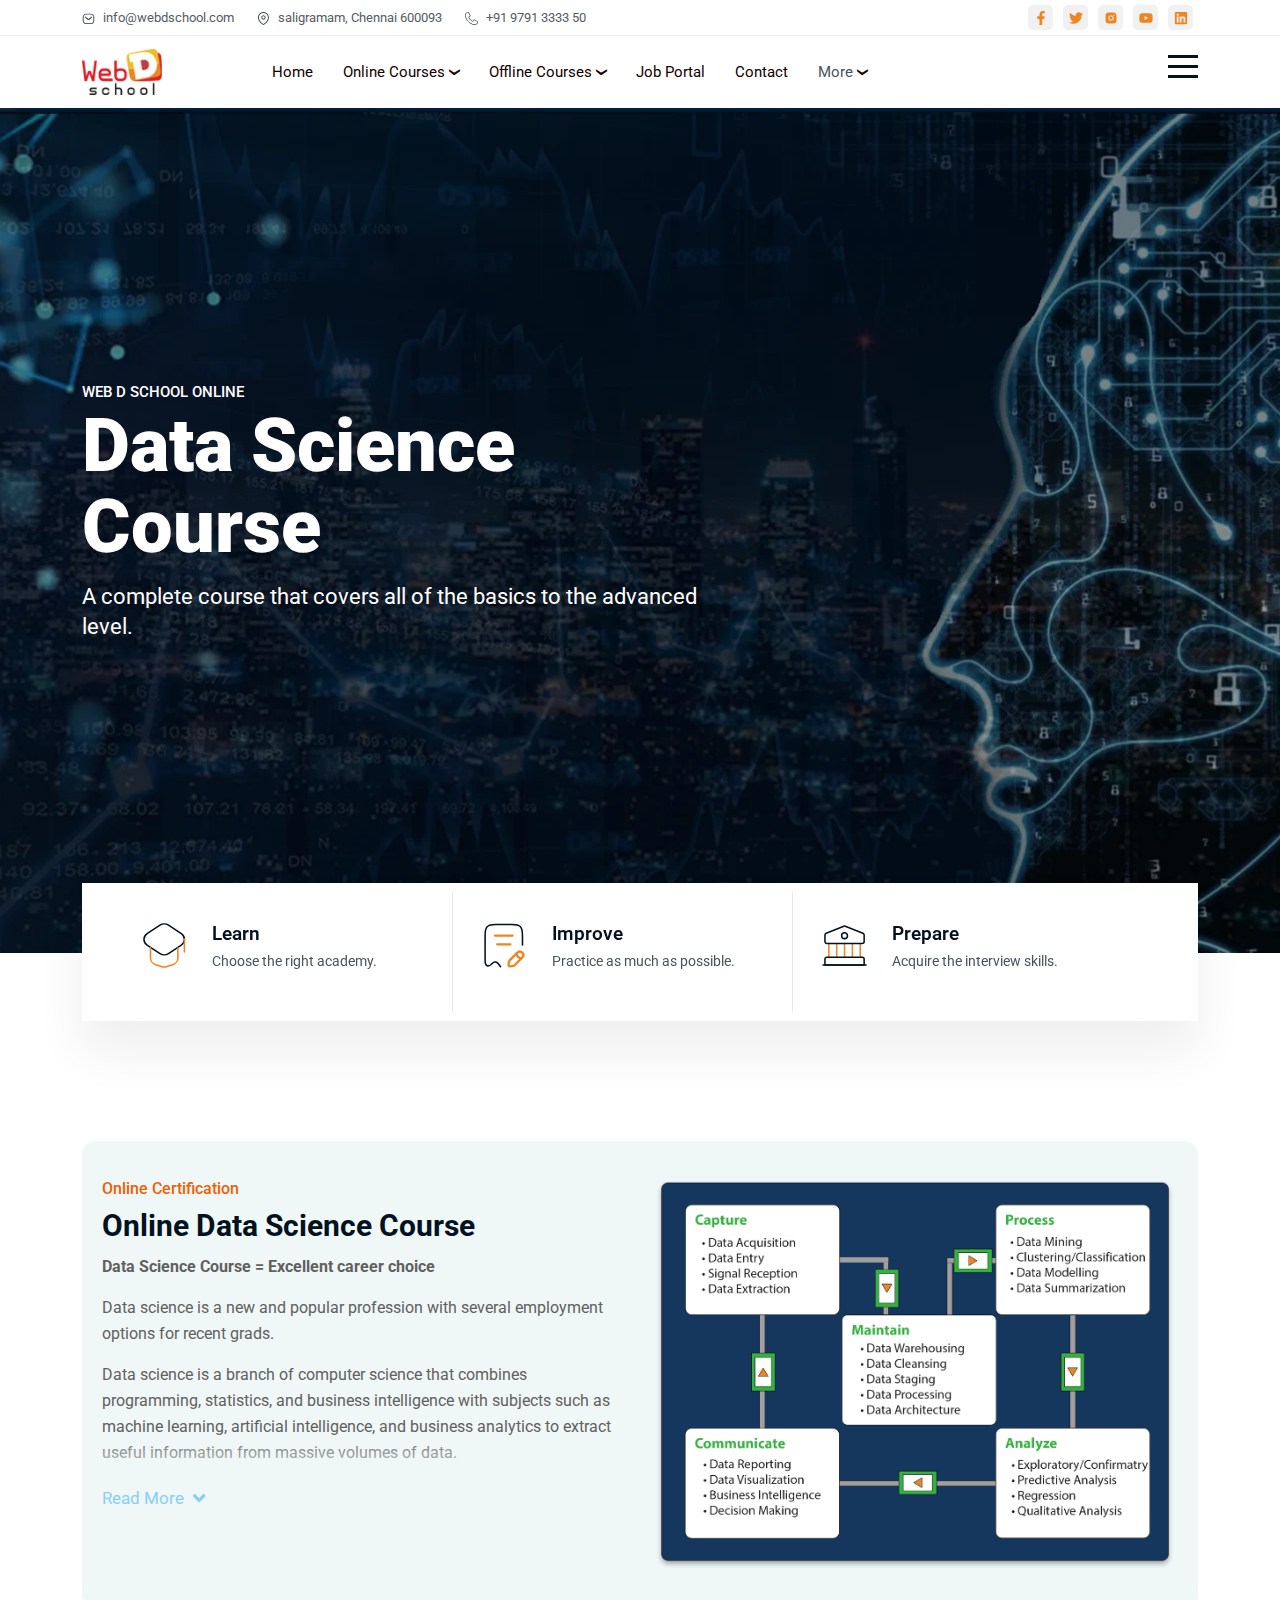
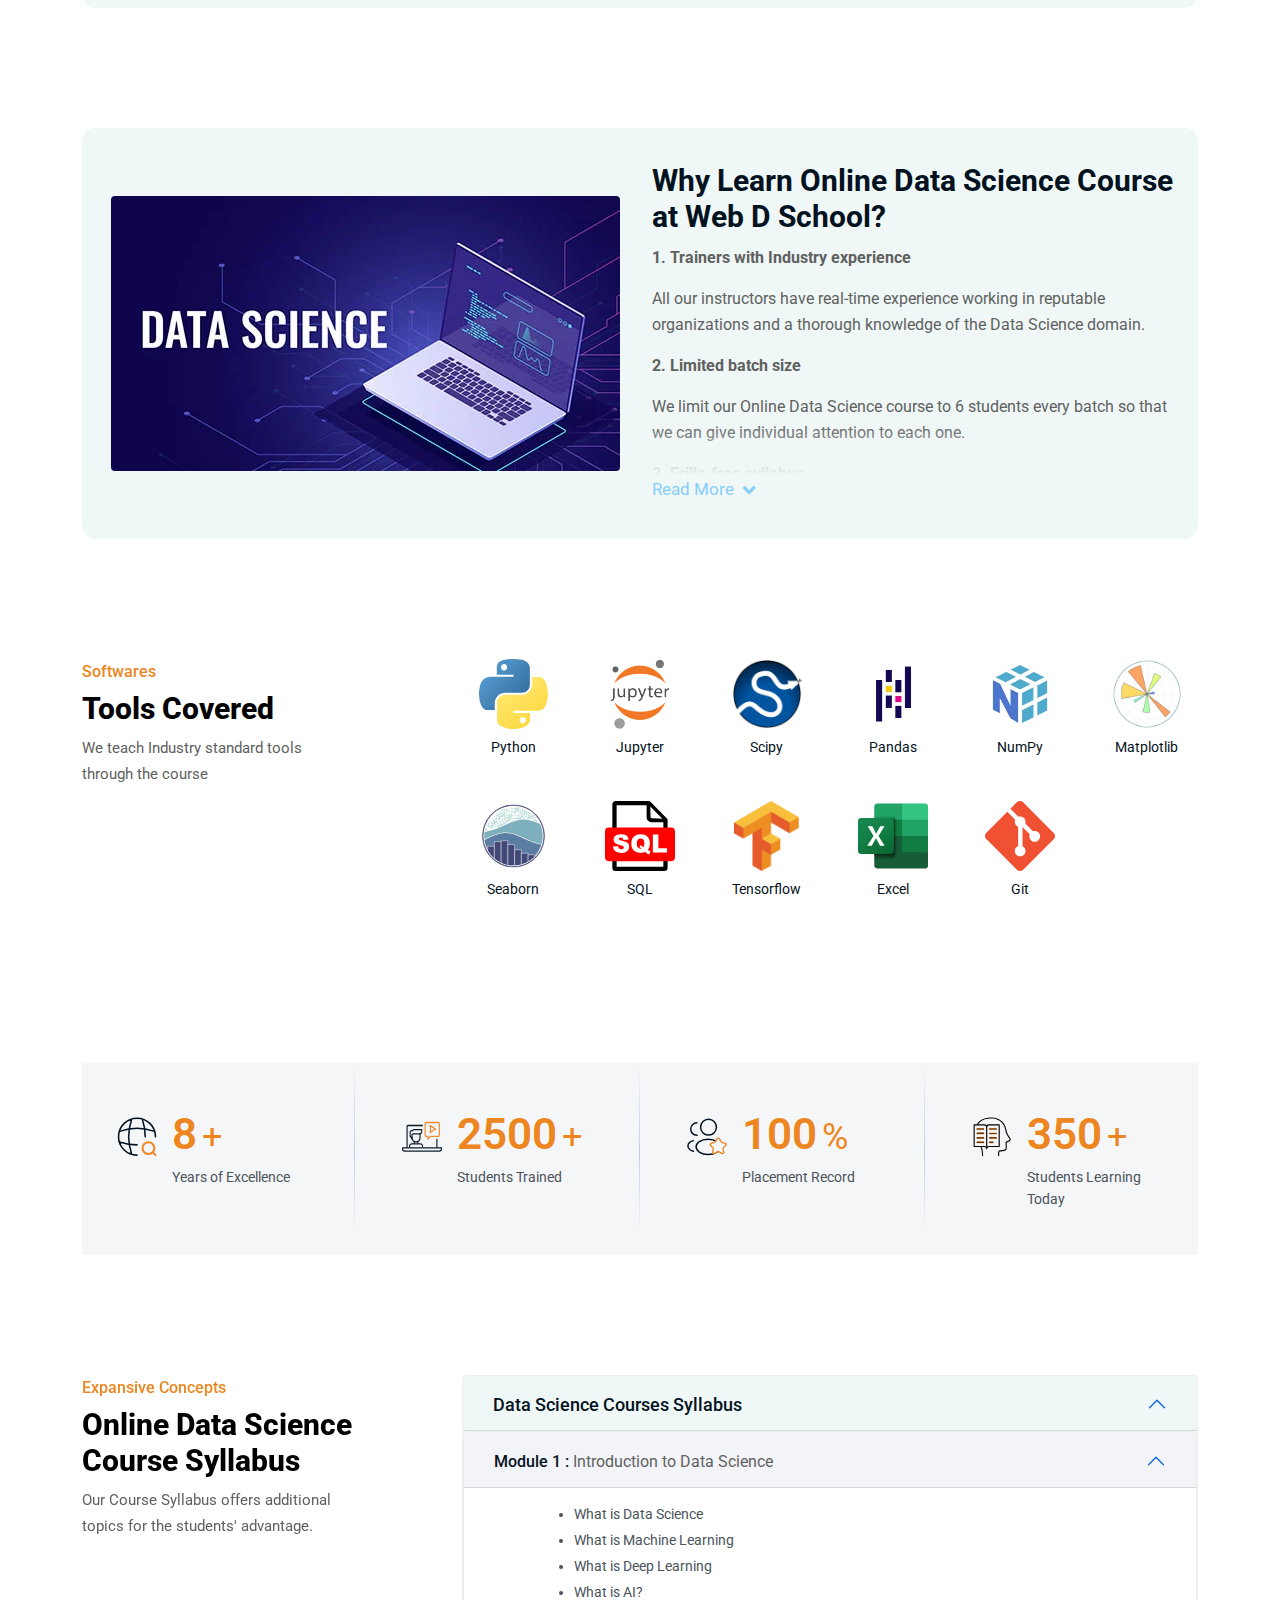
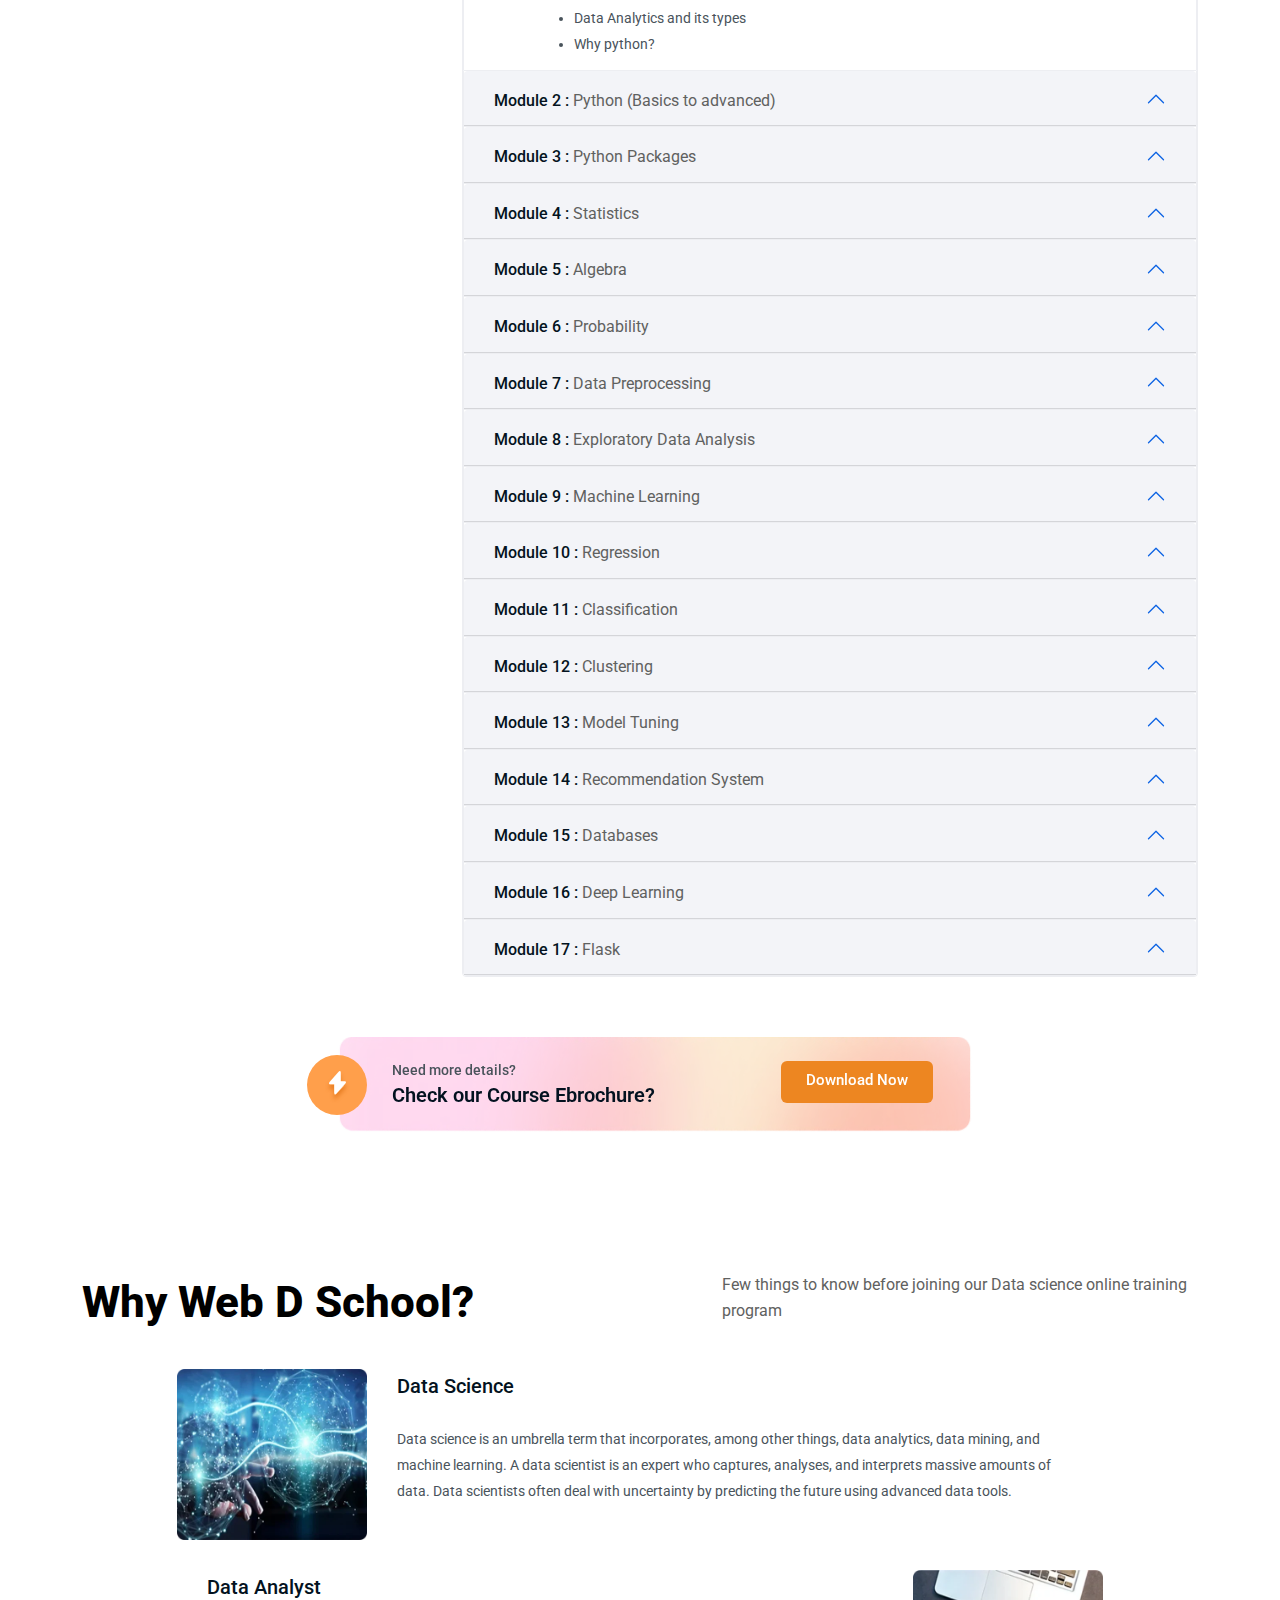
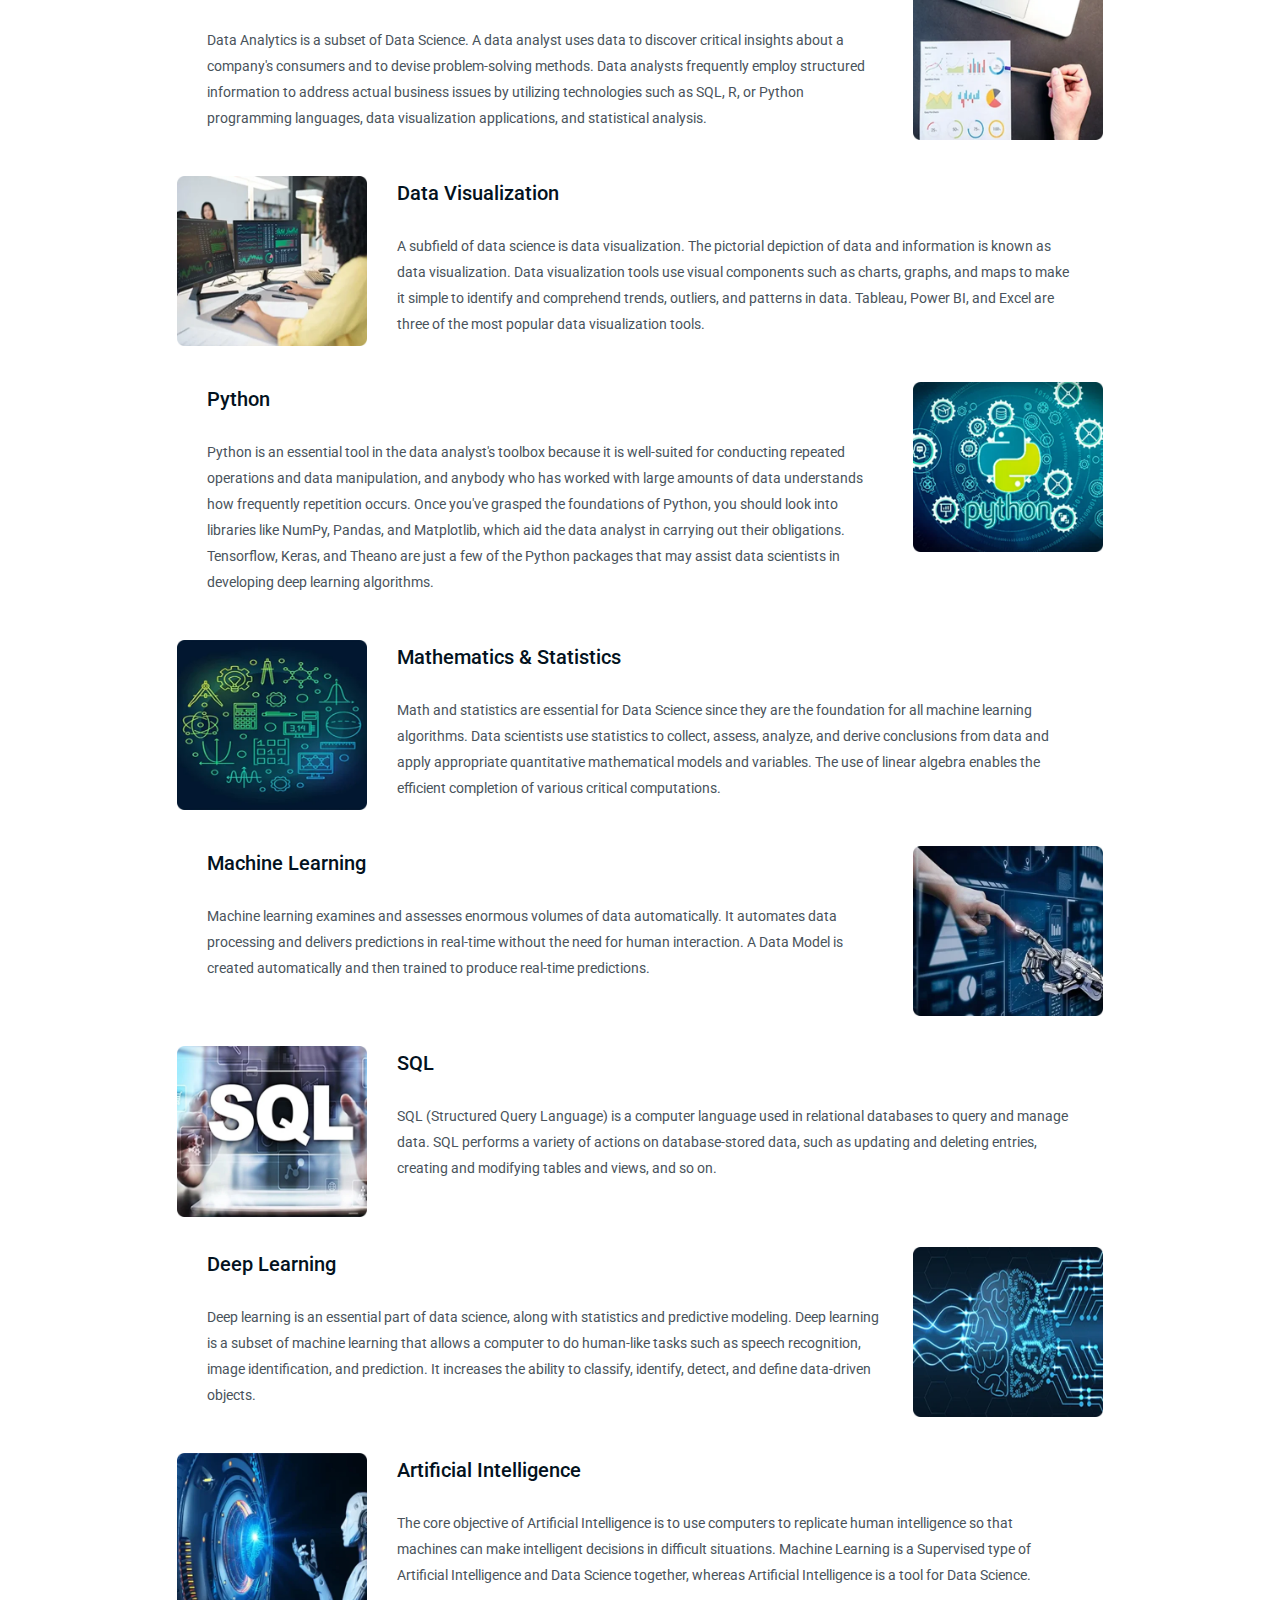
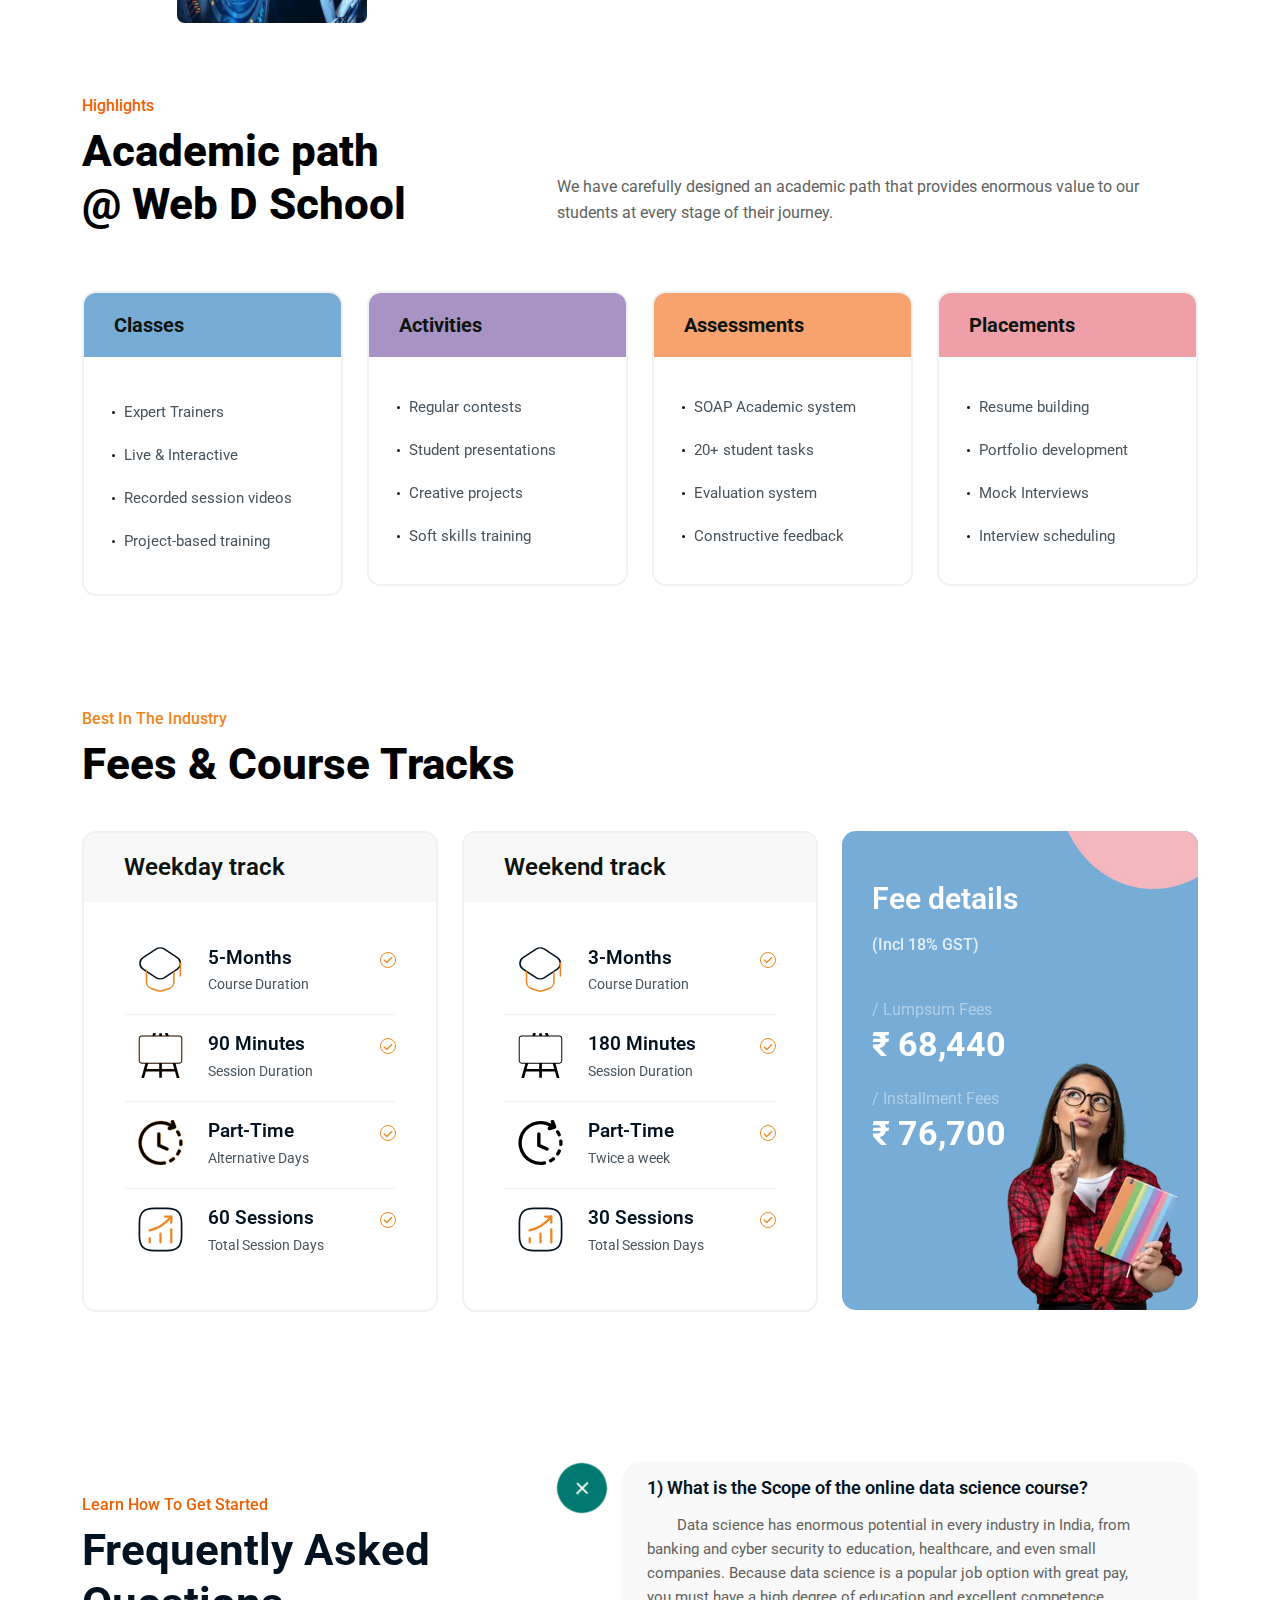
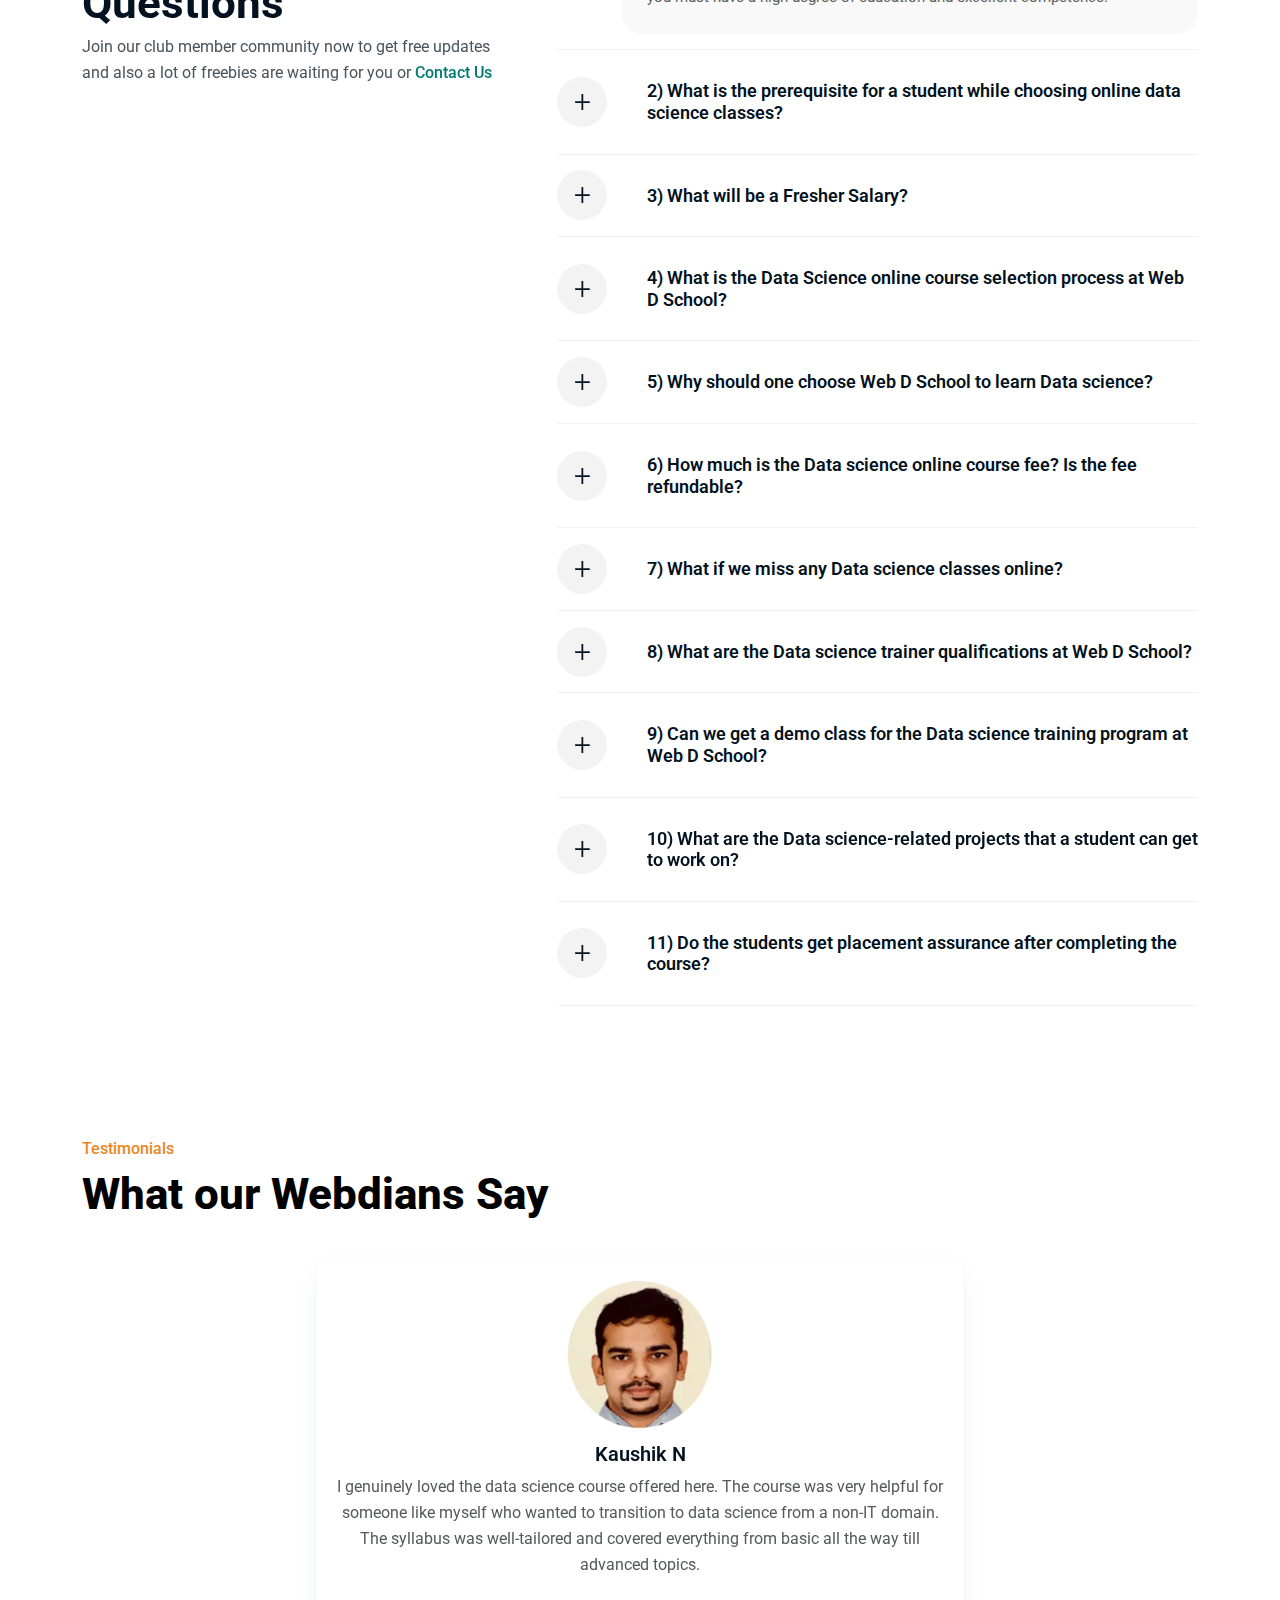
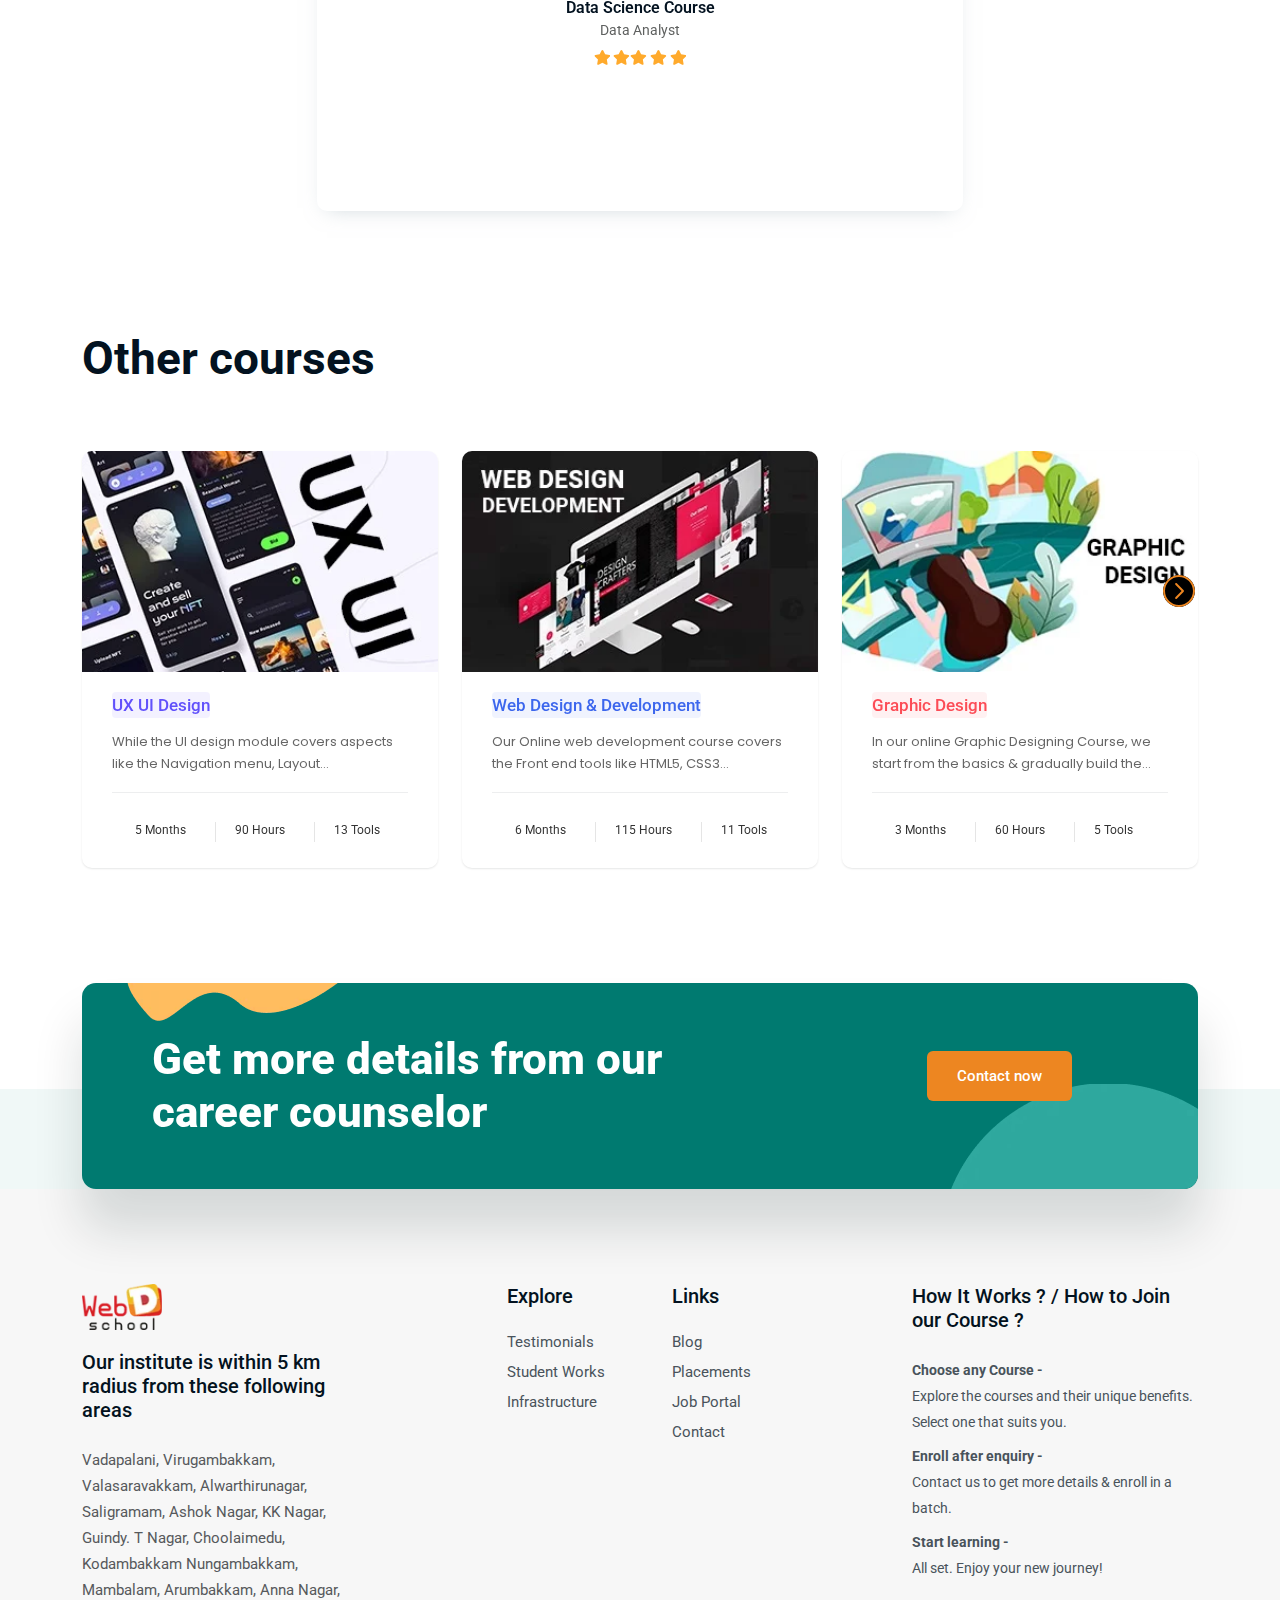
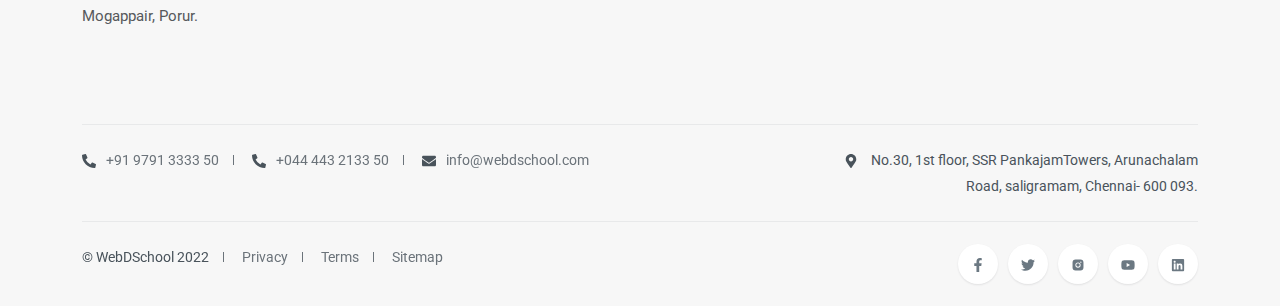
<file: online-course/data-science.html>
<!doctype html>
<html class="no-js" lang="zxx">

<head>
   <meta charset="utf-8">
   <meta http-equiv="x-ua-compatible" content="ie=edge">
   <title>Online Data Science Course in chennai - Course Detail | 50 Live Interactive Sessions | India</title>
   <meta name="viewport" content="width=device-width, initial-scale=1">
   <link rel="shortcut icon" type="image/x-icon" href="../assets/img/favicon.webp">

   <link rel="stylesheet" href="../assets/css/bootstrap.css">
   <link rel="stylesheet" href="../assets/css/main.min.css">
   <script>alert(window.FontAwesome.config)</script>

   <style>
      .accordion-body p {
         text-indent: 30px;
      }

      .readmore:before {
         background: linear-gradient(to top, #f0f8f7, transparent);
      }
   </style>
</head>

<body>
   <!-- pre loader area start -->
   <div id="loading">
      <div id="loading-center">
         <div id="loading-center-absolute">
            <svg id="loader">
               <path id="corners" d="m 0 12.5 l 0 -12.5 l 50 0 l 0 50 l -50 0 l 0 -37.5" />
            </svg>
            <img src="../assets/img/favicon.webp" alt="">
         </div>
      </div>
   </div>
   <!-- pre loader area end -->

   <!-- back to top start -->
   <div class="progress-wrap">
      <svg class="progress-circle svg-content" width="100%" height="100%" viewBox="-1 -1 102 102">
         <path d="M50,1 a49,49 0 0,1 0,98 a49,49 0 0,1 0,-98" />
      </svg>
   </div>
   <!-- back to top end -->

   <!-- header area start -->
   <header>
      <div class="header__area">
         <div class="header__top header__border d-none d-md-block">
            <div class="container">
               <div class="row align-items-center">
                  <div class="col-xxl-6 col-xl-8 col-lg-8 col-md-8">
                     <div class="header__info">
                        <ul>
                           <li>
                              <a href="mailto:info@webdschool.com">
                                 <svg viewBox="0 0 15 13">
                                    <path fill-rule="evenodd" clip-rule="evenodd"
                                       d="M7.5163 7.93224C7.11179 7.93224 6.70849 7.79861 6.37109 7.53136L3.65922 5.34493C3.46391 5.18772 3.43368 4.90172 3.59029 4.70702C3.7481 4.51292 4.0335 4.48209 4.2282 4.63869L6.93765 6.8227C7.27807 7.09238 7.75756 7.09238 8.1004 6.82028L10.7826 4.6399C10.9773 4.48088 11.2627 4.51111 11.4212 4.70581C11.579 4.8999 11.5493 5.1853 11.3553 5.34372L8.66817 7.52773C8.32835 7.7974 7.92203 7.93224 7.5163 7.93224Z"
                                       fill="#4B535A" />
                                    <path
                                       d="M7.5163 7.93224C7.11179 7.93224 6.70849 7.79861 6.37109 7.53136L3.65922 5.34493C3.46391 5.18772 3.43368 4.90172 3.59029 4.70702C3.7481 4.51292 4.0335 4.48209 4.2282 4.63869L6.93765 6.8227C7.27807 7.09238 7.75756 7.09238 8.1004 6.82028L10.7826 4.6399C10.9773 4.48088 11.2627 4.51111 11.4212 4.70581C11.579 4.8999 11.5493 5.1853 11.3553 5.34372L8.66817 7.52773C8.32835 7.7974 7.92203 7.93224 7.5163 7.93224"
                                       stroke="#4B535A" stroke-width="0.2" />
                                    <path fill-rule="evenodd" clip-rule="evenodd"
                                       d="M4.53063 11.8838H10.4683C10.4695 11.8826 10.4744 11.8838 10.478 11.8838C11.1679 11.8838 11.7798 11.6371 12.249 11.1685C12.7938 10.6261 13.0931 9.8467 13.0931 8.97418V4.82142C13.0931 3.13262 11.989 1.90699 10.4683 1.90699H4.53184C3.01113 1.90699 1.90703 3.13262 1.90703 4.82142V8.97418C1.90703 9.8467 2.20694 10.6261 2.75113 11.1685C3.22034 11.6371 3.83286 11.8838 4.52216 11.8838H4.53063ZM4.52029 12.7908C3.58731 12.7908 2.7541 12.4521 2.11075 11.8112C1.39423 11.0965 1 10.0892 1 8.97418V4.82141C1 2.64284 2.51829 1 4.53178 1H10.4683C12.4818 1 14.0001 2.64284 14.0001 4.82141V8.97418C14.0001 10.0892 13.6058 11.0965 12.8893 11.8112C12.2466 12.4515 11.4127 12.7908 10.478 12.7908H10.4683H4.53178H4.52029Z"
                                       fill="#4B535A" />
                                    <path
                                       d="M10.4683 11.8838V11.9838H10.5098L10.539 11.9545L10.4683 11.8838ZM12.249 11.1685L12.1785 11.0976L12.1784 11.0977L12.249 11.1685ZM2.75113 11.1685L2.8218 11.0977L2.82172 11.0976L2.75113 11.1685ZM2.11075 11.8112L2.04013 11.882L2.04017 11.8821L2.11075 11.8112ZM12.8893 11.8112L12.9599 11.8821L12.9599 11.882L12.8893 11.8112ZM4.53063 11.9838H10.4683V11.7838H4.53063V11.9838ZM10.539 11.9545C10.5246 11.969 10.5091 11.9755 10.4998 11.9786C10.4903 11.9816 10.4824 11.9826 10.4781 11.9829C10.4701 11.9836 10.464 11.983 10.464 11.983C10.4634 11.9829 10.463 11.9829 10.4634 11.9829C10.4635 11.9829 10.4646 11.9831 10.4656 11.9831C10.4673 11.9833 10.4721 11.9838 10.478 11.9838V11.7838C10.4802 11.7838 10.482 11.7839 10.483 11.7839C10.484 11.784 10.4846 11.7841 10.4847 11.7841C10.4868 11.7843 10.4818 11.7838 10.4806 11.7837C10.4787 11.7835 10.4709 11.7828 10.4615 11.7836C10.4566 11.784 10.4481 11.7851 10.4381 11.7883C10.4283 11.7915 10.4124 11.7983 10.3976 11.8131L10.539 11.9545ZM10.478 11.9838C11.1931 11.9838 11.8309 11.7274 12.3197 11.2392L12.1784 11.0977C11.7288 11.5467 11.1427 11.7838 10.478 11.7838V11.9838ZM12.3196 11.2393C12.8859 10.6756 13.1931 9.86931 13.1931 8.97418H12.9931C12.9931 9.82408 12.7018 10.5766 12.1785 11.0976L12.3196 11.2393ZM13.1931 8.97418V4.82142H12.9931V8.97418H13.1931ZM13.1931 4.82142C13.1931 3.08749 12.0538 1.80699 10.4683 1.80699V2.00699C11.9242 2.00699 12.9931 3.17775 12.9931 4.82142H13.1931ZM10.4683 1.80699H4.53184V2.00699H10.4683V1.80699ZM4.53184 1.80699C2.94632 1.80699 1.80703 3.08749 1.80703 4.82142H2.00703C2.00703 3.17775 3.07594 2.00699 4.53184 2.00699V1.80699ZM1.80703 4.82142V8.97418H2.00703V4.82142H1.80703ZM1.80703 8.97418C1.80703 9.86936 2.11492 10.6756 2.68054 11.2393L2.82172 11.0976C2.29896 10.5766 2.00703 9.82403 2.00703 8.97418H1.80703ZM2.68047 11.2392C3.16931 11.7274 3.80764 11.9838 4.52216 11.9838V11.7838C3.85808 11.7838 3.27137 11.5467 2.8218 11.0977L2.68047 11.2392ZM4.52216 11.9838H4.53063V11.7838H4.52216V11.9838ZM4.52029 12.6908C3.61295 12.6908 2.80536 12.3621 2.18133 11.7404L2.04017 11.8821C2.70284 12.5422 3.56168 12.8908 4.52029 12.8908V12.6908ZM2.18137 11.7404C1.48568 11.0465 1.1 10.0656 1.1 8.97418H0.9C0.9 10.1127 1.30279 11.1465 2.04013 11.882L2.18137 11.7404ZM1.1 8.97418V4.82141H0.9V8.97418H1.1ZM1.1 4.82141C1.1 2.69051 2.58079 1.1 4.53178 1.1V0.9C2.45578 0.9 0.9 2.59518 0.9 4.82141H1.1ZM4.53178 1.1H10.4683V0.9H4.53178V1.1ZM10.4683 1.1C12.4193 1.1 13.9001 2.69051 13.9001 4.82141H14.1001C14.1001 2.59518 12.5443 0.9 10.4683 0.9V1.1ZM13.9001 4.82141V8.97418H14.1001V4.82141H13.9001ZM13.9001 8.97418C13.9001 10.0656 13.5144 11.0465 12.8187 11.7404L12.9599 11.882C13.6973 11.1465 14.1001 10.1127 14.1001 8.97418H13.9001ZM12.8187 11.7404C12.1953 12.3614 11.3871 12.6908 10.478 12.6908V12.8908C11.4384 12.8908 12.2978 12.5416 12.9599 11.8821L12.8187 11.7404ZM10.478 12.6908H10.4683V12.8908H10.478V12.6908ZM10.4683 12.6908H4.53178V12.8908H10.4683V12.6908ZM4.53178 12.6908H4.52029V12.8908H4.53178V12.6908Z"
                                       fill="#4B535A" />
                                 </svg> info@webdschool.com</a>
                           </li>
                           <li>
                              <a href="https://g.page/web-d-school-chennai" target="_blank">
                                 <svg width="12" height="14" viewBox="0 0 12 14" fill="none"
                                    xmlns="http://www.w3.org/2000/svg">
                                    <path fill-rule="evenodd" clip-rule="evenodd"
                                       d="M5.9235 4.66671C5.23068 4.66671 4.66709 5.2303 4.66709 5.92383C4.66709 6.61666 5.23068 7.17953 5.9235 7.17953C6.61632 7.17953 7.17991 6.61666 7.17991 5.92383C7.17991 5.2303 6.61632 4.66671 5.9235 4.66671ZM5.92354 8.25642C4.63698 8.25642 3.59021 7.21037 3.59021 5.9238C3.59021 4.63652 4.63698 3.58975 5.92354 3.58975C7.21011 3.58975 8.25688 4.63652 8.25688 5.9238C8.25688 7.21037 7.21011 8.25642 5.92354 8.25642Z"
                                       fill="#4B535A" />
                                    <path fill-rule="evenodd" clip-rule="evenodd"
                                       d="M5.92278 1.07695C3.25058 1.07695 1.07663 3.27172 1.07663 5.96834C1.07663 9.39942 5.11437 12.7422 5.92278 12.9202C6.73119 12.7415 10.7689 9.3987 10.7689 5.96834C10.7689 3.27172 8.59499 1.07695 5.92278 1.07695ZM5.92259 14C4.63459 14 -0.000488281 10.0139 -0.000488281 5.96831C-0.000488281 2.67723 2.65664 0 5.92259 0C9.18854 0 11.8457 2.67723 11.8457 5.96831C11.8457 10.0139 7.21059 14 5.92259 14Z"
                                       fill="#4B535A" />
                                 </svg>
                                 saligramam, Chennai 600093</a>
                           </li>
                           <li>

                              <a href="tel:+919791333350" target="_blank">

                                 <svg viewBox="0 0 122.88 122.31">
                                    <path
                                       d="M52.07,68.5A72.28,72.28,0,0,0,61.58,77a83.47,83.47,0,0,0,11.7,7.28l.17-.12c.3-.24.64-.55,1-.9s.6-.65.92-1l1.13-1.47a2.93,2.93,0,0,1,.34-.43c4.31-5.68,9.68-12.51,18.32-8.51a4.1,4.1,0,0,1,.52.26c7,4.14,14.18,8.15,21.24,12.21a3.39,3.39,0,0,1,.5.32l0,0a12,12,0,0,1,4.07,4.72,14.73,14.73,0,0,1,1.36,6.26v0a21.71,21.71,0,0,1-.94,6.1,29.07,29.07,0,0,1-2.6,6.06,23.51,23.51,0,0,1-5.19,6.3,26.81,26.81,0,0,1-6.53,4.11l-.05,0a39.78,39.78,0,0,1-6.66,2.32,64.53,64.53,0,0,1-6.73,1.34,44.49,44.49,0,0,1-10.47.32,49.29,49.29,0,0,1-10.17-2,68.93,68.93,0,0,1-9.89-4,114.94,114.94,0,0,1-10.16-5.67l-.84-.52c-3.07-1.91-6.38-4-9.73-6.47l0,0a129.47,129.47,0,0,1-19-17.67A116.79,116.79,0,0,1,9.39,65.39a77.53,77.53,0,0,1-8-20.6A52.13,52.13,0,0,1,.59,25.22,35.51,35.51,0,0,1,4.21,14.16a26.75,26.75,0,0,1,6.84-8.37A25.64,25.64,0,0,1,20.56,1,32.45,32.45,0,0,1,31.8.15a5.9,5.9,0,0,1,2.82.93,6.07,6.07,0,0,1,2,2.13L50.08,26a11.34,11.34,0,0,1,2.25,5.25,10.56,10.56,0,0,1-.82,5.59v0a14.27,14.27,0,0,1-2.6,3.95,24.06,24.06,0,0,1-3.52,3.12c-.73.63-1.65,1.3-2.61,2l-.09.07a27.86,27.86,0,0,0-3.23,2.59,3.06,3.06,0,0,0-.9,1.2c0,.11.09,0,.19.17l.34.53c1.13,1.77,3.31,5.15,5.8,8.74a91.46,91.46,0,0,0,7.18,9.31Zm5.45,13.9a80.64,80.64,0,0,1-10.38-9.25,94.48,94.48,0,0,1-7.82-10.1c-2.48-3.58-4.76-7.11-5.94-9l-.29-.43a6,6,0,0,1-1.31-4.44,8.81,8.81,0,0,1,2.87-5.47,33.42,33.42,0,0,1,4.05-3.28l0,0c.8-.58,1.56-1.14,2.25-1.73l.21-.16a16.57,16.57,0,0,0,2.67-2.33,7.81,7.81,0,0,0,1.4-2.09,3.81,3.81,0,0,0,.33-2,4.67,4.67,0,0,0-1-2.11,2.51,2.51,0,0,1-.32-.46L30.92,6.86a25.43,25.43,0,0,0-8.61.69,18.67,18.67,0,0,0-7,3.53,20.16,20.16,0,0,0-5.11,6.26,28.8,28.8,0,0,0-2.9,8.94,45.29,45.29,0,0,0,.7,17,71.09,71.09,0,0,0,7.36,18.8A108.83,108.83,0,0,0,29,81.27,122.72,122.72,0,0,0,47,98c3,2.27,6.26,4.28,9.26,6.14l.85.54A108.32,108.32,0,0,0,66.62,110a60.6,60.6,0,0,0,8.91,3.59,42.22,42.22,0,0,0,8.77,1.76,38.12,38.12,0,0,0,8.9-.28,56,56,0,0,0,6-1.18,32.87,32.87,0,0,0,5.53-1.92l.09,0a20.48,20.48,0,0,0,4.92-3.08,16.86,16.86,0,0,0,3.7-4.49,22.54,22.54,0,0,0,2-4.63,15.34,15.34,0,0,0,.66-4.19,7.62,7.62,0,0,0-.69-3.34,5.25,5.25,0,0,0-1.81-2.1c-5.41-3.87-14.91-8.59-21-12.11l-.29-.15.12.06-.12-.06c-3.75-1.67-7.23,2.75-10.06,6.48l-.17.24c-.49.65-1,1.28-1.4,1.82s-1,1.2-1.4,1.6a18.66,18.66,0,0,1-1.71,1.51,9.39,9.39,0,0,1-2.21,1.24,5.59,5.59,0,0,1-2.35.38,6,6,0,0,1-2-.49l-.32-.14A91.42,91.42,0,0,1,57.52,82.4Z"
                                       fill="#4B535A" />
                                 </svg>
                                 +91 9791 3333 50
                              </a>
                           </li>
                        </ul>
                     </div>
                  </div>
                  <div class="col-xxl-6 col-xl-4 col-lg-4 col-md-4">
                     <div class="header__top-right d-flex justify-content-end align-items-center">
                        <div class="offcanvas__social">
                           <ul>
                              <li><a href="https://www.facebook.com/pages/Web-D-School/1596246603984915?fref=ts"
                                    target="_blank">
                                    <svg xmlns="http://www.w3.org/2000/svg" viewBox="0 0 320 512">
                                       <path
                                          d="M279.14 288l14.22-92.66h-88.91v-60.13c0-25.35 12.42-50.06 52.24-50.06h40.42V6.26S260.43 0 225.36 0c-73.22 0-121.08 44.38-121.08 124.72v70.62H22.89V288h81.39v224h100.17V288z" />
                                    </svg>
                                 </a></li>
                              <li><a href="https://mobile.twitter.com/webdschool" target="_blank">
                                    <svg xmlns="http://www.w3.org/2000/svg" viewBox="0 0 512 512">
                                       <path
                                          d="M459.37 151.716c.325 4.548.325 9.097.325 13.645 0 138.72-105.583 298.558-298.558 298.558-59.452 0-114.68-17.219-161.137-47.106 8.447.974 16.568 1.299 25.34 1.299 49.055 0 94.213-16.568 130.274-44.832-46.132-.975-84.792-31.188-98.112-72.772 6.498.974 12.995 1.624 19.818 1.624 9.421 0 18.843-1.3 27.614-3.573-48.081-9.747-84.143-51.98-84.143-102.985v-1.299c13.969 7.797 30.214 12.67 47.431 13.319-28.264-18.843-46.781-51.005-46.781-87.391 0-19.492 5.197-37.36 14.294-52.954 51.655 63.675 129.3 105.258 216.365 109.807-1.624-7.797-2.599-15.918-2.599-24.04 0-57.828 46.782-104.934 104.934-104.934 30.213 0 57.502 12.67 76.67 33.137 23.715-4.548 46.456-13.32 66.599-25.34-7.798 24.366-24.366 44.833-46.132 57.827 21.117-2.273 41.584-8.122 60.426-16.243-14.292 20.791-32.161 39.308-52.628 54.253z" />
                                    </svg>
                                 </a></li>
                              <li><a href="https://www.instagram.com/web_dschool/" target="_blank">
                                    <svg width="256px" height="256px" viewBox="0 0 256 256" id="Flat"
                                       xmlns="http://www.w3.org/2000/svg">
                                       <path
                                          d="M160,128a32,32,0,1,1-32-32A32.03667,32.03667,0,0,1,160,128Zm68-44v88a56.06353,56.06353,0,0,1-56,56H84a56.06353,56.06353,0,0,1-56-56V84A56.06353,56.06353,0,0,1,84,28h88A56.06353,56.06353,0,0,1,228,84Zm-52,44a48,48,0,1,0-48,48A48.05436,48.05436,0,0,0,176,128Zm16-52a12,12,0,1,0-12,12A12,12,0,0,0,192,76Z" />
                                    </svg> </a></li>
                              <li><a href="https://www.youtube.com/channel/UCfshjrc_tHWHeq2gnHcAMuQ" target="_blank">
                                    <svg xmlns="http://www.w3.org/2000/svg" viewBox="0 0 576 512">
                                       <path
                                          d="M549.655 124.083c-6.281-23.65-24.787-42.276-48.284-48.597C458.781 64 288 64 288 64S117.22 64 74.629 75.486c-23.497 6.322-42.003 24.947-48.284 48.597-11.412 42.867-11.412 132.305-11.412 132.305s0 89.438 11.412 132.305c6.281 23.65 24.787 41.5 48.284 47.821C117.22 448 288 448 288 448s170.78 0 213.371-11.486c23.497-6.321 42.003-24.171 48.284-47.821 11.412-42.867 11.412-132.305 11.412-132.305s0-89.438-11.412-132.305zm-317.51 213.508V175.185l142.739 81.205-142.739 81.201z" />
                                    </svg>
                                 </a></li>
                              <li><a href="https://www.linkedin.com/school/web-d-school/" target="_blank">
                                    <svg xmlns="http://www.w3.org/2000/svg" viewBox="0 0 448 512">
                                       <path
                                          d="M416 32H31.9C14.3 32 0 46.5 0 64.3v383.4C0 465.5 14.3 480 31.9 480H416c17.6 0 32-14.5 32-32.3V64.3c0-17.8-14.4-32.3-32-32.3zM135.4 416H69V202.2h66.5V416zm-33.2-243c-21.3 0-38.5-17.3-38.5-38.5S80.9 96 102.2 96c21.2 0 38.5 17.3 38.5 38.5 0 21.3-17.2 38.5-38.5 38.5zm282.1 243h-66.4V312c0-24.8-.5-56.7-34.5-56.7-34.6 0-39.9 27-39.9 54.9V416h-66.4V202.2h63.7v29.2h.9c8.9-16.8 30.6-34.5 62.9-34.5 67.2 0 79.7 44.3 79.7 101.9V416z" />
                                    </svg>
                                 </a></li>
                           </ul>
                        </div>
                     </div>
                  </div>
               </div>
            </div>
         </div>
         <div class="header__bottom" id="header-sticky">
            <div class="container">
               <div class="row align-items-center position-relative">
                  <div class="col-xxl-2 col-xl-2 col-lg-2 col-md-6 col-6">
                     <div class="logo">
                        <a href="../index.html">
                           <img src="../assets/img/logo/logo-2.webp" alt="logo">
                        </a>
                     </div>
                  </div>
                  <div class="col-xxl-7 col-xl-7 col-lg-9 d-none d-lg-block">
                     <div class="main-menu">
                        <nav id="mobile-menu">
                           <ul>
                              <li>
                                 <a href="../index.html">Home</a>

                              </li>

                              <li class="has-dropdown">
                                 <a href="#courses">Online Courses</a>
                                 <ul class="submenu ">
                                    <div class="border"></div>
                                    <li><a href="../online-course/ux-ui-design.html">UX UI Design</a></li>
                                    <li><a href="../online-course/web-design-development.html">Web Design & Development
                                          (Full
                                          stack)</a></li>
                                    <li><a href="../online-course/graphic-design.html">Graphic Design</a></li>
                                    <li><a href="../online-course/digital-marketing.html">Digital Marketing</a></li>
                                    <li><a href="../online-course/data-science.html">Data Science</a>
                                    </li>
                                 </ul>


                              </li>
                              <li class="has-dropdown">
                                 <a href="#courses">Offline Courses</a>
                                 <ul class="submenu">
                                    <div class="border"></div>
                                    <li><a href="../ui-ux-design-course-in-chennai.html">UX UI Design</a></li>
                                    <li><a href="../graphic-design-courses-in-chennai.html">Advanced Graphic Design</a>
                                    </li>
                                    <li><a href="../web-development-course-in-chennai.html">Web Design & Development
                                          (Full
                                          stack)</a></li>
                                    <li><a href="../digital-marketing-course-in-chennai.html">Digital Marketing </a>
                                    </li>
                                    <li><a href="../film-editing-courses-in-chennai.html">New-age Video Editing</a></li>
                                    <li><a href="../data-science-course-in-chennai.html">Data Science</a></li>


                                 </ul>
                              </li>
                              <li>
                                 <a href="https://careers.webdschool.com/">Job Portal</a>
                              </li>
                              <li>
                                 <a href="../contact.html">Contact</a>
                              </li>

                              <li class="has-dropdown">
                                 <a>More</a>
                                 <ul class="submenu">
                                    <div class="border"></div>
                                    <li><a href="../placement.html">Placements</a></li>
                                    <li><a href="../studentstestimonial.html">Testimonials</a></li>
                                    <li><a href="../Students-Gallery/gallery-new.html">Student Works</a></li>
                                    <li><a href="../blog">Blog</a></li>
                                    <li><a href="../infrastructure.html">Infrastructure</a></li>

                                 </ul>
                              </li>

                           </ul>
                        </nav>
                     </div>
                  </div>
                  <div class="col-xxl-3 col-xl-3 col-lg-1 col-md-6 col-6 ">
                     <div class="header__bottom-right d-flex justify-content-end align-items-center pl-30">

                        <div class="header__hamburger ml-50 ">
                           <button type="button" data-bs-toggle="modal" data-bs-target="#offcanvasmodal"
                              class="hamurger-btn">
                              <span></span>
                              <span></span>
                              <span></span>
                           </button>
                        </div>
                     </div>
                  </div>
               </div>
            </div>

         </div>
      </div>
   </header>
   <!-- header area end -->

   <!-- offcanvas area start -->
   <div class="offcanvas__area">
      <div class="modal fade" id="offcanvasmodal" tabindex="-1" aria-labelledby="offcanvasmodal" aria-hidden="true">
         <div class="modal-dialog">
            <div class="modal-content">
               <div class="offcanvas__wrapper">
                  <div class="offcanvas__content">
                     <div class="offcanvas__top mb-40 d-flex justify-content-between align-items-center">
                        <div class="offcanvas__logo logo">
                           <a href="../index.html">
                              <img src="../assets/img/logo/logo-2.webp" alt="logo">
                           </a>
                        </div>
                        <div class="offcanvas__close">
                           <button class="offcanvas__close-btn" data-bs-toggle="modal" data-bs-target="#offcanvasmodal">
                              <svg xmlns="http://www.w3.org/2000/svg" width="16" height="16" fill="currentColor"
                                 class="bi bi-x-lg" viewBox="0 0 16 16">
                                 <path
                                    d="M2.146 2.854a.5.5 0 1 1 .708-.708L8 7.293l5.146-5.147a.5.5 0 0 1 .708.708L8.707 8l5.147 5.146a.5.5 0 0 1-.708.708L8 8.707l-5.146 5.147a.5.5 0 0 1-.708-.708L7.293 8 2.146 2.854Z" />
                              </svg>
                           </button>
                        </div>
                     </div>
                     <div class="breadcrumb__content text-center p-relative z-index-1 mb-20">
                        <div class="breadcrumb__list ">
                           <span><a href="../index.html">Home</a></span>
                           <span class="dvdr">
                              <svg xmlns="http://www.w3.org/2000/svg" viewBox="0 0 320 512">
                                 <path
                                    d="M278.6 233.4c12.5 12.5 12.5 32.8 0 45.3l-160 160c-12.5 12.5-32.8 12.5-45.3 0s-12.5-32.8 0-45.3L210.7 256 73.4 118.6c-12.5-12.5-12.5-32.8 0-45.3s32.8-12.5 45.3 0l160 160z" />
                              </svg>
                           </span>
                           <span>Online Courses</span>
                           <span class="dvdr "><svg xmlns="http://www.w3.org/2000/svg" viewBox="0 0 320 512">
                                 <path
                                    d="M278.6 233.4c12.5 12.5 12.5 32.8 0 45.3l-160 160c-12.5 12.5-32.8 12.5-45.3 0s-12.5-32.8 0-45.3L210.7 256 73.4 118.6c-12.5-12.5-12.5-32.8 0-45.3s32.8-12.5 45.3 0l160 160z" />
                              </svg></span>
                           <span>Data Science</span>
                        </div>
                     </div>

                     <div class="mobile-menu fix"></div>

                     <div class="offcanvas__map d-none d-lg-block mb-15">
                        <iframe
                           src="https://www.google.com/maps/embed?pb=!1m18!1m12!1m3!1d3886.750755178743!2d80.2041361!3d13.051530800000002!2m3!1f0!2f0!3f0!3m2!1i1024!2i768!4f13.1!3m3!1m2!1s0x3a5266c26fa8e309%3A0xb4cc68d4e7143bb1!2sWeb%20D%20School!5e0!3m2!1sen!2sin!4v1666351852073!5m2!1sen!2sin"
                           loading="lazy"></iframe>
                     </div>
                     <div class="offcanvas__contact mt-30 mb-20">
                        <h4>Contact Info</h4>
                        <ul>
                           <li class="d-flex align-items-center">
                              <div class="offcanvas__contact-icon mr-15">
                                 <i>
                                    <svg width="12" height="14" viewBox="0 0 12 14" xmlns="http://www.w3.org/2000/svg">
                                       <path
                                          d="M5.9235 4.66671C5.23068 4.66671 4.66709 5.2303 4.66709 5.92383C4.66709 6.61666 5.23068 7.17953 5.9235 7.17953C6.61632 7.17953 7.17991 6.61666 7.17991 5.92383C7.17991 5.2303 6.61632 4.66671 5.9235 4.66671ZM5.92354 8.25642C4.63698 8.25642 3.59021 7.21037 3.59021 5.9238C3.59021 4.63652 4.63698 3.58975 5.92354 3.58975C7.21011 3.58975 8.25688 4.63652 8.25688 5.9238C8.25688 7.21037 7.21011 8.25642 5.92354 8.25642Z" />
                                       <path
                                          d="M5.92278 1.07695C3.25058 1.07695 1.07663 3.27172 1.07663 5.96834C1.07663 9.39942 5.11437 12.7422 5.92278 12.9202C6.73119 12.7415 10.7689 9.3987 10.7689 5.96834C10.7689 3.27172 8.59499 1.07695 5.92278 1.07695ZM5.92259 14C4.63459 14 -0.000488281 10.0139 -0.000488281 5.96831C-0.000488281 2.67723 2.65664 0 5.92259 0C9.18854 0 11.8457 2.67723 11.8457 5.96831C11.8457 10.0139 7.21059 14 5.92259 14Z" />
                                    </svg>
                                 </i>
                              </div>
                              <div class="offcanvas__contact-text">
                                 <a target="_blank" href="https://g.page/web-d-school-chennai">
                                    saligramam, Chennai 600093</a>
                              </div>
                           </li>
                           <li class="d-flex align-items-center">
                              <div class="offcanvas__contact-icon mr-15">
                                 <i><svg viewBox="0 0 122.88 122.31">
                                       <path
                                          d="M52.07,68.5A72.28,72.28,0,0,0,61.58,77a83.47,83.47,0,0,0,11.7,7.28l.17-.12c.3-.24.64-.55,1-.9s.6-.65.92-1l1.13-1.47a2.93,2.93,0,0,1,.34-.43c4.31-5.68,9.68-12.51,18.32-8.51a4.1,4.1,0,0,1,.52.26c7,4.14,14.18,8.15,21.24,12.21a3.39,3.39,0,0,1,.5.32l0,0a12,12,0,0,1,4.07,4.72,14.73,14.73,0,0,1,1.36,6.26v0a21.71,21.71,0,0,1-.94,6.1,29.07,29.07,0,0,1-2.6,6.06,23.51,23.51,0,0,1-5.19,6.3,26.81,26.81,0,0,1-6.53,4.11l-.05,0a39.78,39.78,0,0,1-6.66,2.32,64.53,64.53,0,0,1-6.73,1.34,44.49,44.49,0,0,1-10.47.32,49.29,49.29,0,0,1-10.17-2,68.93,68.93,0,0,1-9.89-4,114.94,114.94,0,0,1-10.16-5.67l-.84-.52c-3.07-1.91-6.38-4-9.73-6.47l0,0a129.47,129.47,0,0,1-19-17.67A116.79,116.79,0,0,1,9.39,65.39a77.53,77.53,0,0,1-8-20.6A52.13,52.13,0,0,1,.59,25.22,35.51,35.51,0,0,1,4.21,14.16a26.75,26.75,0,0,1,6.84-8.37A25.64,25.64,0,0,1,20.56,1,32.45,32.45,0,0,1,31.8.15a5.9,5.9,0,0,1,2.82.93,6.07,6.07,0,0,1,2,2.13L50.08,26a11.34,11.34,0,0,1,2.25,5.25,10.56,10.56,0,0,1-.82,5.59v0a14.27,14.27,0,0,1-2.6,3.95,24.06,24.06,0,0,1-3.52,3.12c-.73.63-1.65,1.3-2.61,2l-.09.07a27.86,27.86,0,0,0-3.23,2.59,3.06,3.06,0,0,0-.9,1.2c0,.11.09,0,.19.17l.34.53c1.13,1.77,3.31,5.15,5.8,8.74a91.46,91.46,0,0,0,7.18,9.31Zm5.45,13.9a80.64,80.64,0,0,1-10.38-9.25,94.48,94.48,0,0,1-7.82-10.1c-2.48-3.58-4.76-7.11-5.94-9l-.29-.43a6,6,0,0,1-1.31-4.44,8.81,8.81,0,0,1,2.87-5.47,33.42,33.42,0,0,1,4.05-3.28l0,0c.8-.58,1.56-1.14,2.25-1.73l.21-.16a16.57,16.57,0,0,0,2.67-2.33,7.81,7.81,0,0,0,1.4-2.09,3.81,3.81,0,0,0,.33-2,4.67,4.67,0,0,0-1-2.11,2.51,2.51,0,0,1-.32-.46L30.92,6.86a25.43,25.43,0,0,0-8.61.69,18.67,18.67,0,0,0-7,3.53,20.16,20.16,0,0,0-5.11,6.26,28.8,28.8,0,0,0-2.9,8.94,45.29,45.29,0,0,0,.7,17,71.09,71.09,0,0,0,7.36,18.8A108.83,108.83,0,0,0,29,81.27,122.72,122.72,0,0,0,47,98c3,2.27,6.26,4.28,9.26,6.14l.85.54A108.32,108.32,0,0,0,66.62,110a60.6,60.6,0,0,0,8.91,3.59,42.22,42.22,0,0,0,8.77,1.76,38.12,38.12,0,0,0,8.9-.28,56,56,0,0,0,6-1.18,32.87,32.87,0,0,0,5.53-1.92l.09,0a20.48,20.48,0,0,0,4.92-3.08,16.86,16.86,0,0,0,3.7-4.49,22.54,22.54,0,0,0,2-4.63,15.34,15.34,0,0,0,.66-4.19,7.62,7.62,0,0,0-.69-3.34,5.25,5.25,0,0,0-1.81-2.1c-5.41-3.87-14.91-8.59-21-12.11l-.29-.15.12.06-.12-.06c-3.75-1.67-7.23,2.75-10.06,6.48l-.17.24c-.49.65-1,1.28-1.4,1.82s-1,1.2-1.4,1.6a18.66,18.66,0,0,1-1.71,1.51,9.39,9.39,0,0,1-2.21,1.24,5.59,5.59,0,0,1-2.35.38,6,6,0,0,1-2-.49l-.32-.14A91.42,91.42,0,0,1,57.52,82.4Z" />
                                    </svg></i>
                              </div>
                              <div class="offcanvas__contact-text">
                                 <a href="tel:+919791333350">+91 9791 3333 50</a>

                              </div>
                           </li>
                           <li class="d-flex align-items-center">
                              <div class="offcanvas__contact-icon mr-15">
                                 <i>
                                    <svg viewBox="0 0 15 13">
                                       <path clip-rule="evenodd"
                                          d="M7.5163 7.93224C7.11179 7.93224 6.70849 7.79861 6.37109 7.53136L3.65922 5.34493C3.46391 5.18772 3.43368 4.90172 3.59029 4.70702C3.7481 4.51292 4.0335 4.48209 4.2282 4.63869L6.93765 6.8227C7.27807 7.09238 7.75756 7.09238 8.1004 6.82028L10.7826 4.6399C10.9773 4.48088 11.2627 4.51111 11.4212 4.70581C11.579 4.8999 11.5493 5.1853 11.3553 5.34372L8.66817 7.52773C8.32835 7.7974 7.92203 7.93224 7.5163 7.93224Z" />
                                       <path
                                          d="M7.5163 7.93224C7.11179 7.93224 6.70849 7.79861 6.37109 7.53136L3.65922 5.34493C3.46391 5.18772 3.43368 4.90172 3.59029 4.70702C3.7481 4.51292 4.0335 4.48209 4.2282 4.63869L6.93765 6.8227C7.27807 7.09238 7.75756 7.09238 8.1004 6.82028L10.7826 4.6399C10.9773 4.48088 11.2627 4.51111 11.4212 4.70581C11.579 4.8999 11.5493 5.1853 11.3553 5.34372L8.66817 7.52773C8.32835 7.7974 7.92203 7.93224 7.5163 7.93224"
                                          stroke-width="0.2" />
                                       <path clip-rule="evenodd"
                                          d="M4.53063 11.8838H10.4683C10.4695 11.8826 10.4744 11.8838 10.478 11.8838C11.1679 11.8838 11.7798 11.6371 12.249 11.1685C12.7938 10.6261 13.0931 9.8467 13.0931 8.97418V4.82142C13.0931 3.13262 11.989 1.90699 10.4683 1.90699H4.53184C3.01113 1.90699 1.90703 3.13262 1.90703 4.82142V8.97418C1.90703 9.8467 2.20694 10.6261 2.75113 11.1685C3.22034 11.6371 3.83286 11.8838 4.52216 11.8838H4.53063ZM4.52029 12.7908C3.58731 12.7908 2.7541 12.4521 2.11075 11.8112C1.39423 11.0965 1 10.0892 1 8.97418V4.82141C1 2.64284 2.51829 1 4.53178 1H10.4683C12.4818 1 14.0001 2.64284 14.0001 4.82141V8.97418C14.0001 10.0892 13.6058 11.0965 12.8893 11.8112C12.2466 12.4515 11.4127 12.7908 10.478 12.7908H10.4683H4.53178H4.52029Z" />
                                       <path
                                          d="M10.4683 11.8838V11.9838H10.5098L10.539 11.9545L10.4683 11.8838ZM12.249 11.1685L12.1785 11.0976L12.1784 11.0977L12.249 11.1685ZM2.75113 11.1685L2.8218 11.0977L2.82172 11.0976L2.75113 11.1685ZM2.11075 11.8112L2.04013 11.882L2.04017 11.8821L2.11075 11.8112ZM12.8893 11.8112L12.9599 11.8821L12.9599 11.882L12.8893 11.8112ZM4.53063 11.9838H10.4683V11.7838H4.53063V11.9838ZM10.539 11.9545C10.5246 11.969 10.5091 11.9755 10.4998 11.9786C10.4903 11.9816 10.4824 11.9826 10.4781 11.9829C10.4701 11.9836 10.464 11.983 10.464 11.983C10.4634 11.9829 10.463 11.9829 10.4634 11.9829C10.4635 11.9829 10.4646 11.9831 10.4656 11.9831C10.4673 11.9833 10.4721 11.9838 10.478 11.9838V11.7838C10.4802 11.7838 10.482 11.7839 10.483 11.7839C10.484 11.784 10.4846 11.7841 10.4847 11.7841C10.4868 11.7843 10.4818 11.7838 10.4806 11.7837C10.4787 11.7835 10.4709 11.7828 10.4615 11.7836C10.4566 11.784 10.4481 11.7851 10.4381 11.7883C10.4283 11.7915 10.4124 11.7983 10.3976 11.8131L10.539 11.9545ZM10.478 11.9838C11.1931 11.9838 11.8309 11.7274 12.3197 11.2392L12.1784 11.0977C11.7288 11.5467 11.1427 11.7838 10.478 11.7838V11.9838ZM12.3196 11.2393C12.8859 10.6756 13.1931 9.86931 13.1931 8.97418H12.9931C12.9931 9.82408 12.7018 10.5766 12.1785 11.0976L12.3196 11.2393ZM13.1931 8.97418V4.82142H12.9931V8.97418H13.1931ZM13.1931 4.82142C13.1931 3.08749 12.0538 1.80699 10.4683 1.80699V2.00699C11.9242 2.00699 12.9931 3.17775 12.9931 4.82142H13.1931ZM10.4683 1.80699H4.53184V2.00699H10.4683V1.80699ZM4.53184 1.80699C2.94632 1.80699 1.80703 3.08749 1.80703 4.82142H2.00703C2.00703 3.17775 3.07594 2.00699 4.53184 2.00699V1.80699ZM1.80703 4.82142V8.97418H2.00703V4.82142H1.80703ZM1.80703 8.97418C1.80703 9.86936 2.11492 10.6756 2.68054 11.2393L2.82172 11.0976C2.29896 10.5766 2.00703 9.82403 2.00703 8.97418H1.80703ZM2.68047 11.2392C3.16931 11.7274 3.80764 11.9838 4.52216 11.9838V11.7838C3.85808 11.7838 3.27137 11.5467 2.8218 11.0977L2.68047 11.2392ZM4.52216 11.9838H4.53063V11.7838H4.52216V11.9838ZM4.52029 12.6908C3.61295 12.6908 2.80536 12.3621 2.18133 11.7404L2.04017 11.8821C2.70284 12.5422 3.56168 12.8908 4.52029 12.8908V12.6908ZM2.18137 11.7404C1.48568 11.0465 1.1 10.0656 1.1 8.97418H0.9C0.9 10.1127 1.30279 11.1465 2.04013 11.882L2.18137 11.7404ZM1.1 8.97418V4.82141H0.9V8.97418H1.1ZM1.1 4.82141C1.1 2.69051 2.58079 1.1 4.53178 1.1V0.9C2.45578 0.9 0.9 2.59518 0.9 4.82141H1.1ZM4.53178 1.1H10.4683V0.9H4.53178V1.1ZM10.4683 1.1C12.4193 1.1 13.9001 2.69051 13.9001 4.82141H14.1001C14.1001 2.59518 12.5443 0.9 10.4683 0.9V1.1ZM13.9001 4.82141V8.97418H14.1001V4.82141H13.9001ZM13.9001 8.97418C13.9001 10.0656 13.5144 11.0465 12.8187 11.7404L12.9599 11.882C13.6973 11.1465 14.1001 10.1127 14.1001 8.97418H13.9001ZM12.8187 11.7404C12.1953 12.3614 11.3871 12.6908 10.478 12.6908V12.8908C11.4384 12.8908 12.2978 12.5416 12.9599 11.8821L12.8187 11.7404ZM10.478 12.6908H10.4683V12.8908H10.478V12.6908ZM10.4683 12.6908H4.53178V12.8908H10.4683V12.6908ZM4.53178 12.6908H4.52029V12.8908H4.53178V12.6908Z" />
                                    </svg>
                                 </i>
                              </div>
                              <div class="offcanvas__contact-text">
                                 <a href="mailto:info@webdschool.com">info@webdschool.com</a>

                              </div>
                           </li>
                        </ul>
                     </div>
                     <div class="offcanvas__social">
                        <ul>
                           <li><a href="https://www.facebook.com/pages/Web-D-School/1596246603984915?fref=ts"
                                 target="_blank">
                                 <svg xmlns="http://www.w3.org/2000/svg" viewBox="0 0 320 512">
                                    <path
                                       d="M279.14 288l14.22-92.66h-88.91v-60.13c0-25.35 12.42-50.06 52.24-50.06h40.42V6.26S260.43 0 225.36 0c-73.22 0-121.08 44.38-121.08 124.72v70.62H22.89V288h81.39v224h100.17V288z" />
                                 </svg>
                              </a></li>
                           <li><a href="https://mobile.twitter.com/webdschool" target="_blank">
                                 <svg xmlns="http://www.w3.org/2000/svg" viewBox="0 0 512 512">
                                    <path
                                       d="M459.37 151.716c.325 4.548.325 9.097.325 13.645 0 138.72-105.583 298.558-298.558 298.558-59.452 0-114.68-17.219-161.137-47.106 8.447.974 16.568 1.299 25.34 1.299 49.055 0 94.213-16.568 130.274-44.832-46.132-.975-84.792-31.188-98.112-72.772 6.498.974 12.995 1.624 19.818 1.624 9.421 0 18.843-1.3 27.614-3.573-48.081-9.747-84.143-51.98-84.143-102.985v-1.299c13.969 7.797 30.214 12.67 47.431 13.319-28.264-18.843-46.781-51.005-46.781-87.391 0-19.492 5.197-37.36 14.294-52.954 51.655 63.675 129.3 105.258 216.365 109.807-1.624-7.797-2.599-15.918-2.599-24.04 0-57.828 46.782-104.934 104.934-104.934 30.213 0 57.502 12.67 76.67 33.137 23.715-4.548 46.456-13.32 66.599-25.34-7.798 24.366-24.366 44.833-46.132 57.827 21.117-2.273 41.584-8.122 60.426-16.243-14.292 20.791-32.161 39.308-52.628 54.253z" />
                                 </svg>
                              </a></li>
                           <li><a href="https://www.instagram.com/web_dschool/" target="_blank">
                                 <svg width="256px" height="256px" viewBox="0 0 256 256" id="Flat"
                                    xmlns="http://www.w3.org/2000/svg">
                                    <path
                                       d="M160,128a32,32,0,1,1-32-32A32.03667,32.03667,0,0,1,160,128Zm68-44v88a56.06353,56.06353,0,0,1-56,56H84a56.06353,56.06353,0,0,1-56-56V84A56.06353,56.06353,0,0,1,84,28h88A56.06353,56.06353,0,0,1,228,84Zm-52,44a48,48,0,1,0-48,48A48.05436,48.05436,0,0,0,176,128Zm16-52a12,12,0,1,0-12,12A12,12,0,0,0,192,76Z" />
                                 </svg> </a></li>
                           <li><a href="https://www.youtube.com/channel/UCfshjrc_tHWHeq2gnHcAMuQ" target="_blank">
                                 <svg xmlns="http://www.w3.org/2000/svg" viewBox="0 0 576 512">
                                    <path
                                       d="M549.655 124.083c-6.281-23.65-24.787-42.276-48.284-48.597C458.781 64 288 64 288 64S117.22 64 74.629 75.486c-23.497 6.322-42.003 24.947-48.284 48.597-11.412 42.867-11.412 132.305-11.412 132.305s0 89.438 11.412 132.305c6.281 23.65 24.787 41.5 48.284 47.821C117.22 448 288 448 288 448s170.78 0 213.371-11.486c23.497-6.321 42.003-24.171 48.284-47.821 11.412-42.867 11.412-132.305 11.412-132.305s0-89.438-11.412-132.305zm-317.51 213.508V175.185l142.739 81.205-142.739 81.201z" />
                                 </svg>
                              </a></li>
                           <li><a href="https://www.linkedin.com/school/web-d-school/" target="_blank">
                                 <svg xmlns="http://www.w3.org/2000/svg" viewBox="0 0 448 512">
                                    <path
                                       d="M416 32H31.9C14.3 32 0 46.5 0 64.3v383.4C0 465.5 14.3 480 31.9 480H416c17.6 0 32-14.5 32-32.3V64.3c0-17.8-14.4-32.3-32-32.3zM135.4 416H69V202.2h66.5V416zm-33.2-243c-21.3 0-38.5-17.3-38.5-38.5S80.9 96 102.2 96c21.2 0 38.5 17.3 38.5 38.5 0 21.3-17.2 38.5-38.5 38.5zm282.1 243h-66.4V312c0-24.8-.5-56.7-34.5-56.7-34.6 0-39.9 27-39.9 54.9V416h-66.4V202.2h63.7v29.2h.9c8.9-16.8 30.6-34.5 62.9-34.5 67.2 0 79.7 44.3 79.7 101.9V416z" />
                                 </svg>
                              </a></li>
                        </ul>
                     </div>
                  </div>
               </div>
            </div>
         </div>
      </div>
   </div>
   <div class="body-overlay"></div>
   <!-- offcanvas area end -->

   <main>

      <!-- slider area start -->
      <section class="slider__area">
         <div class=" swiper-container">
            <div class="swiper-wrapper">
               <div class="slider__item swiper-slide p-relative slider__height d-flex align-items-center z-index-1">
                  <div class="slider__bg  include-bg" data-background="../assets/img/slider/6.webp">
                  </div>
                  <div class="container">
                     <div class="row">
                        <div class="col-xxl-6 col-xl-7 col-lg-8 col-md-10 col-sm-10">
                           <div class="slider__content p-relative z-index-1">
                              <span data-animation="fadeInUp" data-delay=".3s">Web D School Online</span>
                              <h2 class="slider__title" data-animation="fadeInUp" data-delay=".6s">Data Science Course
                              </h2>
                              <p data-animation="fadeInUp" data-delay=".9s">A complete course that covers all of the
                                 basics to the advanced level.</p>
                              <div class="slider__btn" data-animation="fadeInUp" data-delay="1.1s">

                              </div>
                           </div>
                        </div>
                     </div>
                  </div>
               </div>

            </div>

         </div>
      </section>
      <!-- slider area end -->




      <!-- features area start -->
      <section class="features__area pb-120">
         <div class="container">
            <div class="features__inner p-relative z-index-1 white-bg">
               <div class="row">
                  <div class="col-xxl-4 col-xl-4 col-lg-4 col-md-6">
                     <div class="features__item features__border-right d-sm-flex align-items-start white-bg mb-30">
                        <div class="features__icon mr-25">
                           <svg width="42" height="44" viewBox="0 0 42 44" fill="none"
                              xmlns="http://www.w3.org/2000/svg">
                              <path
                                 d="M16.6013 2.11585L3.95694 10.3704C-0.0968136 13.0169 -0.0968136 18.94 3.95694 21.5865L16.6013 29.841C18.8697 31.3323 22.6084 31.3323 24.8769 29.841L37.4582 21.5865C41.491 18.94 41.491 13.0379 37.4582 10.3914L24.8769 2.13685C22.6084 0.624568 18.8697 0.624569 16.6013 2.11585Z"
                                 stroke="#031220" stroke-width="1.5" stroke-linecap="round" stroke-linejoin="round" />
                              <path
                                 d="M7.3176 24.275L7.2966 34.1259C7.2966 36.7934 9.35499 39.6499 11.8755 40.4901L18.5757 42.7165C19.7309 43.0945 21.6423 43.0945 22.8185 42.7165L29.5188 40.4901C32.0392 39.6499 34.0976 36.7934 34.0976 34.1259V24.38"
                                 stroke="#ed8621" stroke-width="1.5" stroke-linecap="round" stroke-linejoin="round" />
                              <path d="M40.4408 28.3077V15.7054" stroke="#ed8621" stroke-width="1.5"
                                 stroke-linecap="round" stroke-linejoin="round" />
                           </svg>
                        </div>
                        <div class="features__content">
                           <h3 class="features__title">
                              <a href="about.html">Learn</a>
                           </h3>
                           <p>Choose the right academy.</p>


                        </div>
                     </div>
                  </div>
                  <div class="col-xxl-4 col-xl-4 col-lg-4 col-md-6">
                     <div class="features__item features__border-right d-sm-flex align-items-start white-bg mb-30">
                        <div class="features__icon mr-25">
                           <svg width="27" height="29" viewBox="0 0 27 29" fill="none"
                              xmlns="http://www.w3.org/2000/svg">
                              <path
                                 d="M25.0833 14.175V8.14001C25.0833 2.43085 23.7517 1 18.3967 1H7.68667C2.33167 1 1 2.43085 1 8.14001V24.0916C1 27.86 3.06835 28.7525 5.57585 26.0608L5.58999 26.0467C6.75165 24.8142 8.52248 24.9133 9.52832 26.2591L10.9592 28.1717"
                                 stroke="#031220" stroke-width="1" stroke-linecap="round" stroke-linejoin="round">
                              </path>
                              <path d="M7.375 8.08331H18.7083" stroke="#ed8621" stroke-width="1.5"
                                 stroke-linecap="round" stroke-linejoin="round"></path>
                              <path d="M8.79175 13.75H17.2917" stroke="#ed8621" stroke-width="1.5"
                                 stroke-linecap="round" stroke-linejoin="round"></path>
                              <path
                                 d="M21.8405 19.0912L16.8255 24.1063C16.6272 24.3046 16.443 24.6729 16.4005 24.9421L16.1313 26.8546C16.0322 27.5488 16.5139 28.0304 17.208 27.9313L19.1205 27.6621C19.3897 27.6196 19.7722 27.4354 19.9564 27.2371L24.9714 22.2221C25.8355 21.3579 26.2464 20.3521 24.9714 19.0771C23.7105 17.8163 22.7047 18.2271 21.8405 19.0912Z"
                                 stroke="#ed8621" stroke-width="1.5" stroke-miterlimit="10" stroke-linecap="round"
                                 stroke-linejoin="round"></path>
                              <path d="M21.1155 19.8137C21.5405 21.3437 22.7305 22.5337 24.2605 22.9587"
                                 stroke="#ed8621" stroke-width="1.5" stroke-miterlimit="10" stroke-linecap="round"
                                 stroke-linejoin="round"></path>
                           </svg>

                        </div>
                        <div class="features__content">
                           <h3 class="features__title">
                              <a href="about.html">Improve</a>
                           </h3>
                           <p>Practice as much as possible.</p>


                        </div>
                     </div>
                  </div>
                  <div class="col-xxl-4 col-xl-4 col-lg-4 col-md-6">
                     <div class="features__item d-sm-flex align-items-start white-bg mb-30">
                        <div class="features__icon mr-25">
                           <svg width="44" height="40" viewBox="0 0 44 40" fill="none"
                              xmlns="http://www.w3.org/2000/svg">
                              <path d="M6.7168 31.4941V18.0775" stroke="#ed8621" stroke-width="1.5"
                                 stroke-miterlimit="10" stroke-linecap="round" stroke-linejoin="round" />
                              <path d="M14.3835 31.4941V18.0775" stroke="#ed8621" stroke-width="1.5"
                                 stroke-miterlimit="10" stroke-linecap="round" stroke-linejoin="round" />
                              <path d="M22.0501 31.4941V18.0775" stroke="#ed8621" stroke-width="1.5"
                                 stroke-miterlimit="10" stroke-linecap="round" stroke-linejoin="round" />
                              <path d="M29.7168 31.4941V18.0775" stroke="#ed8621" stroke-width="1.5"
                                 stroke-miterlimit="10" stroke-linecap="round" stroke-linejoin="round" />
                              <path d="M37.3835 31.4941V18.0775" stroke="#ed8621" stroke-width="1.5"
                                 stroke-miterlimit="10" stroke-linecap="round" stroke-linejoin="round" />
                              <path
                                 d="M41.2168 39.1608H2.88347V33.4108C2.88347 32.3566 3.74597 31.4941 4.80014 31.4941H39.3001C40.3543 31.4941 41.2168 32.3566 41.2168 33.4108V39.1608Z"
                                 stroke="#031220" stroke-width="1.5" stroke-miterlimit="10" stroke-linecap="round"
                                 stroke-linejoin="round" />
                              <path
                                 d="M22.7593 1.115L40.0093 8.01495C40.6801 8.28329 41.2168 9.08827 41.2168 9.79744V16.1608C41.2168 17.215 40.3543 18.0775 39.3001 18.0775H4.80014C3.74597 18.0775 2.88347 17.215 2.88347 16.1608V9.79744C2.88347 9.08827 3.42014 8.28329 4.09098 8.01495L21.341 1.115C21.7243 0.961667 22.376 0.961667 22.7593 1.115Z"
                                 stroke="#031220" stroke-width="1.5" stroke-miterlimit="10" stroke-linecap="round"
                                 stroke-linejoin="round" />
                              <path d="M0.966797 39.1608H43.1335" stroke="#031220" stroke-width="1.5"
                                 stroke-miterlimit="10" stroke-linecap="round" stroke-linejoin="round" />
                              <path
                                 d="M22.0501 13.2858C23.6379 13.2858 24.9251 11.9986 24.9251 10.4108C24.9251 8.82295 23.6379 7.53577 22.0501 7.53577C20.4623 7.53577 19.1751 8.82295 19.1751 10.4108C19.1751 11.9986 20.4623 13.2858 22.0501 13.2858Z"
                                 stroke="#031220" stroke-width="1.5" stroke-miterlimit="10" stroke-linecap="round"
                                 stroke-linejoin="round" />
                           </svg>
                        </div>
                        <div class="features__content">
                           <h3 class="features__title">
                              <a href="about.html">Prepare</a>
                           </h3>
                           <p>Acquire the interview skills.</p>

                        </div>
                     </div>
                  </div>
               </div>
            </div>
         </div>
      </section>
      <!-- features area end -->





      <!-- certificate area start -->
      <section class="certificate__area pb-120 ">
         <div class="container">
            <div class="certificate__inner grey-bg-9 p-relative">
               <div class="row">
                  <div class="col-lg-6 col-md-12 col-sm-12">
                     <div class="certificate__content">
                        <div class="section__title-wrapper mb-10">
                           <span class="section__title-pre-3">Online Certification</span>
                           <h2 class="section__title section__title-2-30">Online Data Science Course</h2>
                        </div>

                        <div class="readmore readmore-height2" data-height="230px">

                           <p class="course-title"><b>Data Science Course = Excellent career choice</b></p>
                           <p>Data science is a new and popular profession with several employment options for recent
                              grads.</p>
                           <p>Data science is a branch of computer science that combines programming, statistics, and
                              business intelligence with subjects such as machine learning, artificial intelligence, and
                              business analytics to extract useful information from massive volumes of data.</p>
                           <p>Data scientists are in great demand because they can apply their abilities in various
                              industries, including healthcare, finance, retail, education, and many more. The need for
                              data scientists has increased by 31% each year over the previous decade. In India, their
                              typical compensation ranges from 6 to 10 lacs per year, depending on location and company
                              size.</p>
                           <p>If you have robust Data Science abilities, you may acquire jobs such as Data Analyst,
                              Business Intelligence Analyst, Data Visualizer, and so on.</p>
                           <p>Data science is one of the top five jobs that young people globally wish to study, and it
                              will only grow in popularity in the coming years.</p>




                        </div>

                     </div>
                  </div>
                  <div class="col-lg-6 col-md-12 col-sm-12 d-flex align-items-center justify-content-center">

                     <div class=" w-img  p-1">
                        <img class="img-responsive" loading="lazy" src="../assets/img/certificate/graph.webp" alt="">
                     </div>
                  </div>
               </div>
            </div>
         </div>
      </section>
      <!-- certificate area end -->


      <!-- certificate area start -->
      <section class="certificate__area pb-120 ">
         <div class="container">
            <div class="certificate__inner grey-bg-9 p-relative">
               <div class="row">
                  <div class="col-lg-6 col-md-12 col-sm-12 d-flex align-items-center justify-content-center">

                     <div class="video_player_wrapper">
                        <img class="rounded" src="../assets/img/certificate/Data Sci.webp" alt="img"
                           class="img-responsive">
                     </div>
                  </div>
                  <div class="col-lg-6 col-md-12 col-sm-12">
                     <div class="certificate__content">
                        <div class="section__title-wrapper mb-10">
                           <!-- <span class="section__title-pre-3">Online Certification</span> -->
                           <h2 class="section__title section__title-2-30">Why Learn Online Data Science Course at Web D
                              School?</h2>
                        </div>

                        <div class="readmore readmore-height2" data-height="230px">


                           <p class="course-title"><b>1. Trainers with Industry experience</b></i></p>
                           <p>
                              All our instructors have real-time experience working in reputable organizations and a
                              thorough knowledge of the Data Science domain.</p>
                           <p class="course-title"><b>2. Limited batch size</b></i></p>
                           <p>
                              We limit our Online Data Science course to 6 students every batch so that we can give
                              individual attention to each one.
                           </p>
                           <p class="course-title"><b>3. Frills-free
                                 syllabus</b></i></p>
                           <p>
                              Unlike other institutes that attempt to attract students with fancy terminology and
                              unnecessary topics, we only teach what a student needs to know to enter the Data Science
                              field.
                           </p>
                           <p class="course-title"><b>4. Projects-based training (SOAP)
                              </b></i></p>
                           <p>
                              We provide our online Data science course students a lot of tasks and assignments using a
                              SOAP system (Student Output Assessment Plan) and give them valuable feedback.
                           </p>
                           <p class="course-title"><b>5. Lively &amp; Interactive classes</b></i></p>
                           <p>
                              Because our batch sizes are small, the classes will be highly interactive; with our data
                              science course, students are encouraged to ask any number of questions during the session.
                           </p>
                           <p class="course-title"><b>6. Recorded
                                 sessions</b></i></p>
                           <p>
                              All sessions would be recorded and shared with students so they could watch and learn from
                              them afterward.
                           </p>
                           <p class="course-title"><b>7. Placement support</b></i></p>
                           <p>
                              We have a professional placement team that assists all our students in their placement
                              journey, from resume creation to finding a good job.
                           </p>
                        </div>

                     </div>

                  </div>
               </div>

            </div>
         </div>
         </div>
      </section>
      <!-- certificate area end -->

      <!-- category area start -->
      <section class="category__area pb-120 ">
         <div class="container">
            <div class="row">
               <div class="col-xxl-4 col-xl-4 col-lg-4">
                  <div class="category__wrapper">
                     <div class="section__title-wrapper-2">
                        <span class="section__title-pre-2">Softwares</span>
                        <h3 class="section__title-2 section__title-2-30">Tools Covered</h3>
                     </div>
                     <p>We teach Industry standard tools through the course</p>
                     <div class="category__btn">
                     </div>
                  </div>
               </div>
               <div class="col-xxl-8 col-xl-8 col-lg-8">
                  <div class="category__item-wrapper">
                     <div class="row">
                        <div class="col-xxl-2 col-xl-2 col-lg-3 col-md-3 col-sm-4 col-6">
                           <div class="category__item text-center mb-45">
                              <div class="category__icon">
                                 <img src="../assets/img/brand/python-programming-language-icon.svg" height="70px"
                                    alt="">
                              </div>
                              <div class="category__content">
                                 <h4 class="category__title">
                                    <a>Python</a>
                                 </h4>
                              </div>
                           </div>
                        </div>
                        <div class="col-xxl-2 col-xl-2 col-lg-3 col-md-3 col-sm-4 col-6">
                           <div class="category__item text-center mb-45">
                              <div class="category__icon pink-bg">
                                 <img src="../assets/img/brand/jupyter.webp" height="70px" alt="">
                              </div>
                              <div class="category__content">
                                 <h4 class="category__title">
                                    <a>Jupyter</a>
                                 </h4>
                              </div>
                           </div>
                        </div>
                        <div class="col-xxl-2 col-xl-2 col-lg-3 col-md-3 col-sm-4 col-6">
                           <div class="category__item text-center mb-45">
                              <div class="category__icon green-bg">
                                 <img src="../assets/img/brand/scipy.webp" height="70px" alt="">
                              </div>
                              <div class="category__content">
                                 <h4 class="category__title">
                                    <a>Scipy</a>
                                 </h4>
                              </div>
                           </div>
                        </div>
                        <div class="col-xxl-2 col-xl-2 col-lg-3 col-md-3 col-sm-4 col-6">
                           <div class="category__item text-center mb-45">
                              <div class="category__icon orange-bg">
                                 <img src="../assets/img/brand/Pandas_logo.svg.webp" height="70px" alt="">
                              </div>
                              <div class="category__content">
                                 <h4 class="category__title">
                                    <a>Pandas</a>
                                 </h4>
                              </div>
                           </div>
                        </div>
                        <div class="col-xxl-2 col-xl-2 col-lg-3 col-md-3 col-sm-4 col-6">
                           <div class="category__item text-center mb-45">
                              <div class="category__icon">
                                 <img src="../assets/img/brand/numpy.webp" height="70px" alt="">
                              </div>
                              <div class="category__content">
                                 <h4 class="category__title">
                                    <a>NumPy</a>
                                 </h4>
                              </div>
                           </div>
                        </div>
                        <div class="col-xxl-2 col-xl-2 col-lg-3 col-md-3 col-sm-4 col-6">
                           <div class="category__item text-center mb-45">
                              <div class="category__icon purple-bg">
                                 <img src="../assets/img/brand/Matplotlib_Logo_191209.webp" height="70px" alt="">
                              </div>
                              <div class="category__content">
                                 <h4 class="category__title">
                                    <a>Matplotlib</a>
                                 </h4>
                              </div>
                           </div>
                        </div>
                        <div class="col-xxl-2 col-xl-2 col-lg-3 col-md-3 col-sm-4 col-6">
                           <div class="category__item text-center mb-45">
                              <div class="category__icon green-bg-2">
                                 <img src="../assets/img/brand/logo-mark-lightbg.svg" height="70px" alt="">
                              </div>
                              <div class="category__content">
                                 <h4 class="category__title">
                                    <a>Seaborn</a>
                                 </h4>
                              </div>
                           </div>
                        </div>
                        <div class="col-xxl-2 col-xl-2 col-lg-3 col-md-3 col-sm-4 col-6">
                           <div class="category__item text-center mb-45">
                              <div class="category__icon green-bg-2">
                                 <img src="../assets/img/brand/sql-icon.svg" height="70px" alt="">
                              </div>
                              <div class="category__content">
                                 <h4 class="category__title">
                                    <a>SQL</a>
                                 </h4>
                              </div>
                           </div>
                        </div>
                        <div class="col-xxl-2 col-xl-2 col-lg-3 col-md-3 col-sm-4 col-6">
                           <div class="category__item text-center mb-45">
                              <div class="category__icon green-bg-2">
                                 <img src="../assets/img/brand/Tensorflow_logo.svg.webp" height="70px" alt="">
                              </div>
                              <div class="category__content">
                                 <h4 class="category__title">
                                    <a>Tensorflow</a>
                                 </h4>
                              </div>
                           </div>
                        </div>
                        <div class="col-xxl-2 col-xl-2 col-lg-3 col-md-3 col-sm-4 col-6">
                           <div class="category__item text-center mb-45">
                              <div class="category__icon green-bg-2">
                                 <img src="../assets/img/brand/microsoft-excel-icon.svg" height="70px" alt="">
                              </div>
                              <div class="category__content">
                                 <h4 class="category__title">
                                    <a>Excel</a>
                                 </h4>
                              </div>
                           </div>
                        </div>
                        <div class="col-xxl-2 col-xl-2 col-lg-3 col-md-3 col-sm-4 col-6">
                           <div class="category__item text-center mb-45">
                              <div class="category__icon green-bg-2">
                                 <img src="../assets/img/brand/git-icon.svg" height="70px" alt="">
                              </div>
                              <div class="category__content">
                                 <h4 class="category__title">
                                    <a>Git</a>
                                 </h4>
                              </div>
                           </div>
                        </div>



                     </div>
                  </div>
               </div>
            </div>
         </div>
      </section>
      <!-- category area end -->

      <!-- counter area start -->
      <section class="counter__area pb-120">
         <div class="container">
            <div class="counter__inner grey-bg-2">
               <div class="row">
                  <div class="col-xxl-3 col-xl-3 col-lg-6 col-md-6 col-sm-6">
                     <div class="counter__item d-flex align-items-start counter__item-border">
                        <div class="counter__icon mr-15">
                           <svg width="38" height="39" viewBox="0 0 38 39" fill="none"
                              xmlns="http://www.w3.org/2000/svg">
                              <path
                                 d="M37 19.1667C37 9.23075 28.936 1.16675 19 1.16675C9.064 1.16675 1 9.23075 1 19.1667C1 29.1027 9.064 37.1667 19 37.1667"
                                 stroke="#031220" stroke-width="1.5" stroke-linecap="round" stroke-linejoin="round" />
                              <path d="M11.8 2.9668H13.6C10.09 13.4788 10.09 24.8548 13.6 35.3668H11.8" stroke="#031220"
                                 stroke-width="1.5" stroke-linecap="round" stroke-linejoin="round" />
                              <path d="M24.4 2.9668C26.146 8.2228 27.028 13.6948 27.028 19.1668" stroke="#031220"
                                 stroke-width="1.5" stroke-linecap="round" stroke-linejoin="round" />
                              <path d="M2.80005 26.3667V24.5667C8.05605 26.3127 13.528 27.1947 19 27.1947"
                                 stroke="#031220" stroke-width="1.5" stroke-linecap="round" stroke-linejoin="round" />
                              <path d="M2.80005 13.7665C13.312 10.2565 24.688 10.2565 35.2001 13.7665" stroke="#031220"
                                 stroke-width="1.5" stroke-linecap="round" stroke-linejoin="round" />
                              <path class="search"
                                 d="M30.16 36.0867C33.3412 36.0867 35.92 33.5078 35.92 30.3267C35.92 27.1455 33.3412 24.5667 30.16 24.5667C26.9789 24.5667 24.4 27.1455 24.4 30.3267C24.4 33.5078 26.9789 36.0867 30.16 36.0867Z"
                                 stroke="#ed8621" stroke-width="2" stroke-linecap="round" stroke-linejoin="round" />
                              <path class="search" d="M37.0001 37.1667L35.2001 35.3667" stroke="#ed8621"
                                 stroke-width="2" stroke-linecap="round" stroke-linejoin="round" />
                           </svg>
                        </div>
                        <div class="counter__content">
                           <h4><span class="counter">8</span>+</h4>
                           <p>Years of Excellence</p>
                        </div>
                     </div>
                  </div>
                  <div class="col-xxl-3 col-xl-3 col-lg-6 col-md-6 col-sm-6">
                     <div class="counter__item d-flex align-items-start counter__item-border">
                        <div class="counter__icon mr-15">
                           <svg width="50" height="38" viewBox="0 0 50 38" fill="none"
                              xmlns="http://www.w3.org/2000/svg">
                              <path d="M14.6984 27.5676V25.3757H16.1609V27.5676H14.6984Z" fill="#031220"
                                 stroke="#F5F6F8" stroke-width="0.1" />
                              <path d="M18.9289 27.5676V25.3757H20.3914V27.5676H18.9289Z" fill="#031220"
                                 stroke="#F5F6F8" stroke-width="0.1" />
                              <path
                                 d="M17.5234 25.9512C14.1936 25.9512 11.7765 23.4538 11.7765 20.0065V19.0436H13.239V20.0065C13.239 21.2677 13.6787 22.3416 14.436 23.1004C15.1932 23.8591 16.2649 24.2997 17.5234 24.2997C18.7821 24.2997 19.8538 23.8591 20.611 23.1004C21.3682 22.3416 21.8078 21.2677 21.8078 20.0065V14.6279H23.2703V20.006C23.2707 23.4538 20.8532 25.9512 17.5234 25.9512Z"
                                 fill="#031220" stroke="#F5F6F8" stroke-width="0.1" />
                              <path
                                 d="M15.2448 8.89414L25.3333 8.89327V12.1213C25.3333 14.2014 23.9423 15.8832 22.1085 15.8832H13.9511C13.5654 15.8832 13.262 16.2371 13.262 16.6588V23.2591L9.42375 18.0384V13.3221C9.42375 11.6064 10.6626 10.221 12.1734 10.221H12.6784H12.7032L12.7182 10.2013C13.3495 9.37396 14.2661 8.89414 15.2448 8.89414ZM10.8859 17.4764H10.911L11.7096 18.5626L11.7999 18.6854V18.533V16.6588C11.7999 15.3145 12.7704 14.2316 13.9515 14.2316H22.1085C23.1468 14.2316 23.9816 13.2789 23.9816 12.1213V10.5948V10.5448H23.9316L15.2445 10.5448L15.2444 10.5448C14.6109 10.5457 14.0256 10.9051 13.6774 11.5015C13.6774 11.5015 13.6774 11.5015 13.6774 11.5015L13.4607 11.8725H12.173C11.4577 11.8725 10.8859 12.5288 10.8859 13.3221V17.4264V17.4764Z"
                                 fill="#031220" stroke="#F5F6F8" stroke-width="0.1" />
                              <path d="M42.9272 32.716V21.0804H44.3897V32.716H42.9272Z" fill="#031220" stroke="#F5F6F8"
                                 stroke-width="0.1" />
                              <path
                                 d="M7.07152 32.7159H5.60862V6.08232C5.60862 4.82863 6.51389 3.81892 7.61448 3.81892H26.0965V5.4705H7.61487C7.3095 5.4705 7.07152 5.75095 7.07152 6.08232V32.7159Z"
                                 fill="#031220" stroke="#F5F6F8" stroke-width="0.1" />
                              <path
                                 d="M10.2844 32.0648H8.82229V30.104C8.82229 28.2623 10.2812 26.7664 12.0711 26.7664H23.1184C24.9083 26.7664 26.3668 28.2627 26.3668 30.104V31.5266H24.9043V30.104C24.9043 29.1711 24.1002 28.418 23.1184 28.418H12.0707C11.0885 28.418 10.2844 29.1715 10.2844 30.104V32.0648Z"
                                 fill="#031220" stroke="#F5F6F8" stroke-width="0.1" />
                              <path
                                 d="M0.34435 35.8766L0.344278 35.8765L0.05 35.6292V31.807H49.95V35.6292L49.6558 35.8773C49.5603 35.9573 49.0814 36.3514 48.4465 36.7253C47.81 37.1002 47.0245 37.4499 46.3141 37.4499H3.68516C2.9745 37.4499 2.18909 37.1002 1.55278 36.7252C0.918101 36.3512 0.439536 35.9568 0.34435 35.8766ZM1.5125 34.7592V34.7844L1.5328 34.7994C1.84194 35.0277 2.22749 35.2768 2.61064 35.469C2.99207 35.6603 3.3778 35.7988 3.68516 35.7988H46.3145C46.6216 35.7988 47.0073 35.6603 47.3888 35.469C47.772 35.2768 48.1578 35.0277 48.4676 34.7994L48.4879 34.7844V34.7592V33.509V33.459H48.4379H1.5625H1.5125V33.509V34.7592Z"
                                 fill="#031220" stroke="#F5F6F8" stroke-width="0.1" />
                              <path class="video"
                                 d="M31.8141 23.2115V19.0489V18.9989H31.7641H30.2215C29.1088 18.9989 28.1863 17.876 28.1863 16.4732V2.57745C28.1863 1.17324 29.1089 0.05 30.2215 0.05H45.3773C46.4916 0.05 47.4164 1.17335 47.4164 2.57745V16.4732C47.4164 17.8759 46.492 18.9989 45.3773 18.9989H36.2426H36.2225L36.208 19.0127L31.8141 23.2115ZM30.1715 1.70158V1.70539C30.0271 1.72498 29.9017 1.82807 29.8117 1.97022C29.7108 2.12959 29.6488 2.34555 29.6488 2.57789V16.4732C29.6488 16.7051 29.7108 16.9206 29.8117 17.0797C29.912 17.2377 30.0562 17.3473 30.2215 17.3473H33.2766V19.5336V19.6506L33.3611 19.5698L35.6865 17.3473H45.3769C45.543 17.3473 45.6882 17.2379 45.7893 17.0798C45.891 16.9208 45.9535 16.7052 45.9535 16.4732V2.57745C45.9535 2.34526 45.8911 2.12925 45.7895 1.96982C45.6885 1.81136 45.5433 1.70158 45.3769 1.70158H30.2215H30.1715Z"
                                 fill="#ed8621" stroke="#F5F6F8" stroke-width="0.1" />
                              <path class="video"
                                 d="M36.2705 6.36712L36.1933 6.3168V6.40902V11.6887V11.7809L36.2705 11.7306L40.3256 9.09143L40.39 9.04954L40.3256 9.00763L36.2705 6.36712ZM43.318 9.04952L34.7308 14.6386V3.45831L43.318 9.04952Z"
                                 fill="#ed8621" stroke="#F5F6F8" stroke-width="0.1" />
                           </svg>
                        </div>
                        <div class="counter__content">
                           <h4><span class="counter">2500</span>+</h4>
                           <p>Students Trained</p>
                        </div>
                     </div>
                  </div>
                  <div class="col-xxl-3 col-xl-3 col-lg-6 col-md-6 col-sm-6">
                     <div class="counter__item d-flex align-items-start counter__item-border">
                        <div class="counter__icon mr-15">
                           <svg width="44" height="41" viewBox="0 0 44 41" fill="none"
                              xmlns="http://www.w3.org/2000/svg">
                              <path
                                 d="M23.3422 18.3518C23.5378 18.3322 23.7725 18.3322 23.9877 18.3518C28.6435 18.1953 32.3408 14.3806 32.3408 9.68568C32.3408 4.89291 28.4675 1 23.6551 1C18.8624 1 14.9695 4.89291 14.9695 9.68568C14.989 14.3806 18.6863 18.1953 23.3422 18.3518Z"
                                 stroke="#031220" stroke-width="1.6" stroke-linecap="round" stroke-linejoin="round" />
                              <path
                                 d="M10.8983 4.91248C7.10324 4.91248 4.05152 7.98376 4.05152 11.7593C4.05152 15.4566 6.98587 18.4692 10.644 18.6061C10.8005 18.5866 10.9766 18.5866 11.1526 18.6061"
                                 stroke="#031220" stroke-width="1.6" stroke-linecap="round" stroke-linejoin="round" />
                              <path
                                 d="M33.1235 25.5703C37.8576 28.7394 37.8576 33.9039 33.1235 37.0534C27.7438 40.6529 18.9212 40.6529 13.5416 37.0534C8.80748 33.8843 8.80748 28.7198 13.5416 25.5703C18.9016 21.9904 27.7243 21.9904 33.1235 25.5703Z"
                                 stroke="#031220" stroke-width="1.6" stroke-linecap="round" stroke-linejoin="round" />
                              <path
                                 d="M7.12298 36.2123C5.71449 35.9188 4.38426 35.3515 3.28876 34.5103C0.237038 32.2215 0.237038 28.446 3.28876 26.1572C4.36469 25.3356 5.67537 24.7879 7.06429 24.4749"
                                 stroke="#031220" stroke-width="1.6" stroke-linecap="round" stroke-linejoin="round" />
                              <path class="star"
                                 d="M35.8077 22.6875L37.3377 25.7729C37.5464 26.2024 38.1027 26.6143 38.5722 26.6932L41.3454 27.1578C43.1188 27.4558 43.5361 28.7531 42.2582 30.0328L40.1022 32.2066C39.7371 32.5747 39.5372 33.2847 39.6502 33.7931L40.2674 36.484C40.7542 38.614 39.6328 39.4379 37.7637 38.3247L35.1644 36.7733C34.6949 36.4928 33.9212 36.4928 33.4431 36.7733L30.8437 38.3247C28.9834 39.4379 27.8532 38.6052 28.34 36.484L28.9573 33.7931C29.0703 33.2847 28.8703 32.5747 28.5052 32.2066L26.3492 30.0328C25.08 28.7531 25.4886 27.4558 27.2621 27.1578L30.0353 26.6932C30.496 26.6143 31.0524 26.2024 31.261 25.7729L32.7911 22.6875C33.6256 21.0133 34.9818 21.0133 35.8077 22.6875Z"
                                 fill="#F5F6F8" stroke="#ed8621" stroke-width="1.5" stroke-linecap="round"
                                 stroke-linejoin="round" />
                           </svg>
                        </div>
                        <div class="counter__content">
                           <h4><span class="counter">100</span>%</h4>
                           <p>Placement Record</p>
                        </div>
                     </div>
                  </div>
                  <div class="col-xxl-3 col-xl-3 col-lg-6 col-md-6 col-sm-6">
                     <div class="counter__item d-flex align-items-start">
                        <div class="counter__icon mr-15">
                           <svg x="0px" y="0px" viewBox="0 0 67.4 70.6" xml:space="preserve">
                              <path class="st0" d="M59.7,25.4c0,0.1,0.4,2.8,6.4,12.2c0.6,0.8,0.8,1.8,0.6,2.8c-0.1,0.5-0.4,1-0.7,1.4c-0.3,0.4-0.8,0.8-1.2,1
                          c-1.7,0.9-3.4,1.8-5.2,2.5c0.4,3.7,0.4,7.4,0,11.1c-0.7,3.7-7.1,4.3-10.8,4.3c-0.3,0-0.7,0-1,0.1c-0.3,0.1-0.6,0.3-0.8,0.5
                          c-0.2,0.2-0.4,0.5-0.5,0.8c-0.1,0.3-0.2,0.6-0.1,1v5c0,0.1,0,0.3-0.1,0.4c0,0.1-0.1,0.2-0.2,0.4c-0.1,0.1-0.2,0.2-0.3,0.2
                          c-0.1,0.1-0.3,0.1-0.4,0.1s-0.3,0-0.4-0.1c-0.1-0.1-0.2-0.1-0.3-0.2c-0.1-0.1-0.2-0.2-0.2-0.4c0-0.1-0.1-0.3-0.1-0.4v-5
                          c0-0.6,0.1-1.2,0.3-1.8c0.2-0.6,0.6-1.1,1-1.5c0.4-0.4,1-0.7,1.5-0.9c0.6-0.2,1.2-0.3,1.8-0.2c4.9,0,8.4-1,8.7-2.6
                          c0.7-3.6-0.1-10.8-0.1-11.3c0,0,0,0,0,0c0-0.2,0-0.5,0.1-0.7c0.1-0.2,0.3-0.3,0.5-0.4c1.9-0.8,3.8-1.7,5.6-2.7
                          c0.2-0.1,0.4-0.3,0.6-0.4c0.2-0.2,0.3-0.4,0.4-0.6c0.1-0.4,0-0.9-0.3-1.2c-6.4-10.1-6.8-12.9-6.8-13.2C55.1,4.4,38,2.7,32.8,2.7
                          c-0.5,0-0.9,0-1.2,0l0,0c-0.2,0-0.4,0-0.5,0c-3.2,0-15.6,0.7-21.9,10.1h11c0.8,0,1.6,0.2,2.3,0.6c0.7,0.4,1.3,0.9,1.8,1.5
                          c0.5-0.6,1.1-1.2,1.8-1.5c0.7-0.4,1.5-0.6,2.3-0.6h18c0.3,0,0.5,0.1,0.7,0.3c0.2,0.2,0.3,0.5,0.3,0.7V52c0,0.1,0,0.3-0.1,0.4
                          c-0.1,0.1-0.1,0.2-0.2,0.3c-0.1,0.1-0.2,0.2-0.3,0.2c-0.1,0.1-0.3,0.1-0.4,0.1h-18c-0.8,0-1.6,0.3-2.2,0.9s-0.9,1.4-0.9,2.2
                          c0,0.3-0.1,0.5-0.3,0.7c-0.2,0.2-0.5,0.3-0.7,0.3c-0.3,0-0.5-0.1-0.7-0.3c-0.2-0.2-0.3-0.4-0.3-0.7c0-0.8-0.3-1.6-0.9-2.2
                          c-0.6-0.6-1.4-0.9-2.2-0.9h-4.5c0,0,0,0,0,0.1c0,0,0.1,0.1,0.1,0.1c2.2,4.8,2.3,14.5,2.3,14.9c0,0.3-0.1,0.5-0.3,0.7
                          c-0.2,0.2-0.5,0.3-0.7,0.3h0c-0.3,0-0.5-0.1-0.7-0.3c-0.2-0.2-0.3-0.5-0.3-0.7l0,0c0-0.2-0.1-9.7-2.1-14c-0.2-0.4-0.4-0.7-0.6-1.1
                          H2.2c-0.3,0-0.5-0.1-0.7-0.3c-0.2-0.2-0.3-0.5-0.3-0.7V13.9c0-0.3,0.1-0.5,0.3-0.7c0.2-0.2,0.5-0.3,0.7-0.3h4.5
                          C13.5,1.2,28.8,0.7,31,0.7l0.5,0c0.3,0,0.8,0,1.3,0C38.4,0.7,57,2.5,59.7,25.4z M26.2,15.8c-0.6,0.6-0.9,1.4-0.9,2.2v34
                          c0.9-0.7,2-1,3.1-1h17V14.9h-17C27.6,14.9,26.8,15.2,26.2,15.8z M22.4,15.8c-0.6-0.6-1.4-0.9-2.2-0.9h-17V51h17c1.1,0,2.2,0.4,3.1,1
                          V18C23.3,17.2,22.9,16.4,22.4,15.8z M7.7,22.2h11.1c0.3,0,0.5-0.1,0.7-0.3c0.2-0.2,0.3-0.5,0.3-0.7c0-0.3-0.1-0.5-0.3-0.7
                          c-0.2-0.2-0.5-0.3-0.7-0.3H7.7c-0.3,0-0.5,0.1-0.7,0.3s-0.3,0.5-0.3,0.7c0,0.3,0.1,0.5,0.3,0.7C7.2,22.1,7.4,22.2,7.7,22.2z
                           M7.7,30.1h11.1c0.3,0,0.5-0.1,0.7-0.3c0.2-0.2,0.3-0.5,0.3-0.7s-0.1-0.5-0.3-0.7C19.3,28.1,19,28,18.8,28H7.7
                          c-0.3,0-0.5,0.1-0.7,0.3c-0.2,0.2-0.3,0.5-0.3,0.7s0.1,0.5,0.3,0.7C7.1,30,7.4,30.1,7.7,30.1z M18.8,37.9H7.7c-0.1,0-0.3,0-0.4-0.1
                          c-0.1-0.1-0.2-0.1-0.3-0.2c-0.1-0.1-0.2-0.2-0.2-0.3c-0.1-0.1-0.1-0.3-0.1-0.4c0-0.1,0-0.3,0.1-0.4c0.1-0.1,0.1-0.2,0.2-0.3
                          c0.1-0.1,0.2-0.2,0.3-0.2c0.1-0.1,0.3-0.1,0.4-0.1h11.1c0.1,0,0.3,0,0.4,0.1c0.1,0.1,0.2,0.1,0.3,0.2c0.1,0.1,0.2,0.2,0.2,0.3
                          c0.1,0.1,0.1,0.3,0.1,0.4c0,0.1,0,0.3-0.1,0.4c-0.1,0.1-0.1,0.2-0.2,0.3c-0.1,0.1-0.2,0.2-0.3,0.2C19,37.9,18.9,37.9,18.8,37.9z
                           M7.7,45.8h11.1c0.3,0,0.5-0.1,0.7-0.3c0.2-0.2,0.3-0.5,0.3-0.7s-0.1-0.5-0.3-0.7c-0.2-0.2-0.5-0.3-0.7-0.3H7.7
                          c-0.3,0-0.5,0.1-0.7,0.3c-0.2,0.2-0.3,0.5-0.3,0.7s0.1,0.5,0.3,0.7C7.1,45.7,7.4,45.8,7.7,45.8z M40.9,22.2H29.8
                          c-0.3,0-0.5-0.1-0.7-0.3c-0.2-0.2-0.3-0.5-0.3-0.7c0-0.3,0.1-0.5,0.3-0.7c0.2-0.2,0.5-0.3,0.7-0.3h11.1c0.3,0,0.5,0.1,0.7,0.3
                          s0.3,0.5,0.3,0.7c0,0.3-0.1,0.5-0.3,0.7C41.5,22.1,41.2,22.2,40.9,22.2z M29.8,30.1h11.1c0.3,0,0.5-0.1,0.7-0.3
                          c0.2-0.2,0.3-0.5,0.3-0.7s-0.1-0.5-0.3-0.7c-0.2-0.2-0.5-0.3-0.7-0.3H29.8c-0.3,0-0.5,0.1-0.7,0.3c-0.2,0.2-0.3,0.5-0.3,0.7
                          s0.1,0.5,0.3,0.7C29.3,30,29.6,30.1,29.8,30.1z M40.9,37.9H29.8c-0.1,0-0.3,0-0.4-0.1c-0.1-0.1-0.2-0.1-0.3-0.2
                          c-0.1-0.1-0.2-0.2-0.2-0.3c-0.1-0.1-0.1-0.3-0.1-0.4c0-0.1,0-0.3,0.1-0.4c0.1-0.1,0.1-0.2,0.2-0.3c0.1-0.1,0.2-0.2,0.3-0.2
                          c0.1-0.1,0.3-0.1,0.4-0.1h11.1c0.1,0,0.3,0,0.4,0.1c0.1,0.1,0.2,0.1,0.3,0.2c0.1,0.1,0.2,0.2,0.2,0.3c0.1,0.1,0.1,0.3,0.1,0.4
                          c0,0.1,0,0.3-0.1,0.4c-0.1,0.1-0.1,0.2-0.2,0.3c-0.1,0.1-0.2,0.2-0.3,0.2C41.2,37.9,41,37.9,40.9,37.9z M29.8,45.8h5.5
                          c0.3,0,0.5-0.1,0.7-0.3c0.2-0.2,0.3-0.5,0.3-0.7s-0.1-0.5-0.3-0.7c-0.2-0.2-0.5-0.3-0.7-0.3h-5.5c-0.3,0-0.5,0.1-0.7,0.3
                          c-0.2,0.2-0.3,0.5-0.3,0.7s0.1,0.5,0.3,0.7C29.3,45.7,29.6,45.8,29.8,45.8z" />
                              <path class="st1"
                                 d="M7.7,22.2h11.1c0.3,0,0.5-0.1,0.7-0.3c0.2-0.2,0.3-0.5,0.3-0.7c0-0.3-0.1-0.5-0.3-0.7c-0.2-0.2-0.5-0.3-0.7-0.3
                          H7.7c-0.3,0-0.5,0.1-0.7,0.3s-0.3,0.5-0.3,0.7c0,0.3,0.1,0.5,0.3,0.7C7.2,22.1,7.4,22.2,7.7,22.2z" />
                              <path class="st1"
                                 d="M7.7,30.1h11.1c0.3,0,0.5-0.1,0.7-0.3c0.2-0.2,0.3-0.5,0.3-0.7s-0.1-0.5-0.3-0.7C19.3,28.1,19,28,18.8,28H7.7
                          c-0.3,0-0.5,0.1-0.7,0.3c-0.2,0.2-0.3,0.5-0.3,0.7s0.1,0.5,0.3,0.7C7.1,30,7.4,30.1,7.7,30.1z" />
                              <path class="st1" d="M7.7,37.9h11.1c0.1,0,0.3,0,0.4-0.1c0.1-0.1,0.2-0.1,0.3-0.2c0.1-0.1,0.2-0.2,0.2-0.3c0.1-0.1,0.1-0.3,0.1-0.4
                          c0-0.1,0-0.3-0.1-0.4c-0.1-0.1-0.1-0.2-0.2-0.3c-0.1-0.1-0.2-0.2-0.3-0.2c-0.1-0.1-0.3-0.1-0.4-0.1H7.7c-0.1,0-0.3,0-0.4,0.1
                          C7.2,36,7.1,36.1,7,36.2c-0.1,0.1-0.2,0.2-0.2,0.3c-0.1,0.1-0.1,0.3-0.1,0.4c0,0.1,0,0.3,0.1,0.4c0.1,0.1,0.1,0.2,0.2,0.3
                          c0.1,0.1,0.2,0.2,0.3,0.2C7.4,37.9,7.6,37.9,7.7,37.9L7.7,37.9z" />
                              <path class="st1"
                                 d="M7.7,45.8h11.1c0.3,0,0.5-0.1,0.7-0.3c0.2-0.2,0.3-0.5,0.3-0.7s-0.1-0.5-0.3-0.7c-0.2-0.2-0.5-0.3-0.7-0.3H7.7
                          c-0.3,0-0.5,0.1-0.7,0.3c-0.2,0.2-0.3,0.5-0.3,0.7s0.1,0.5,0.3,0.7C7.1,45.7,7.4,45.8,7.7,45.8L7.7,45.8z" />
                              <path class="st1"
                                 d="M29.8,22.2h11.1c0.3,0,0.5-0.1,0.7-0.3c0.2-0.2,0.3-0.5,0.3-0.7c0-0.3-0.1-0.5-0.3-0.7s-0.5-0.3-0.7-0.3H29.8
                          c-0.3,0-0.5,0.1-0.7,0.3c-0.2,0.2-0.3,0.5-0.3,0.7c0,0.3,0.1,0.5,0.3,0.7C29.3,22.1,29.6,22.2,29.8,22.2L29.8,22.2z" />
                              <path class="st1"
                                 d="M29.8,30.1h11.1c0.3,0,0.5-0.1,0.7-0.3c0.2-0.2,0.3-0.5,0.3-0.7s-0.1-0.5-0.3-0.7c-0.2-0.2-0.5-0.3-0.7-0.3
                          H29.8c-0.3,0-0.5,0.1-0.7,0.3c-0.2,0.2-0.3,0.5-0.3,0.7s0.1,0.5,0.3,0.7C29.3,30,29.6,30.1,29.8,30.1z" />
                              <path class="st1" d="M29.8,37.9h11.1c0.1,0,0.3,0,0.4-0.1c0.1-0.1,0.2-0.1,0.3-0.2c0.1-0.1,0.2-0.2,0.2-0.3c0.1-0.1,0.1-0.3,0.1-0.4
                          c0-0.1,0-0.3-0.1-0.4c-0.1-0.1-0.1-0.2-0.2-0.3c-0.1-0.1-0.2-0.2-0.3-0.2c-0.1-0.1-0.3-0.1-0.4-0.1H29.8c-0.1,0-0.3,0-0.4,0.1
                          c-0.1,0.1-0.2,0.1-0.3,0.2c-0.1,0.1-0.2,0.2-0.2,0.3c-0.1,0.1-0.1,0.3-0.1,0.4c0,0.1,0,0.3,0.1,0.4c0.1,0.1,0.1,0.2,0.2,0.3
                          c0.1,0.1,0.2,0.2,0.3,0.2C29.6,37.9,29.7,37.9,29.8,37.9L29.8,37.9z" />
                              <path class="st1"
                                 d="M29.8,45.8h5.5c0.3,0,0.5-0.1,0.7-0.3c0.2-0.2,0.3-0.5,0.3-0.7s-0.1-0.5-0.3-0.7c-0.2-0.2-0.5-0.3-0.7-0.3h-5.5
                          c-0.3,0-0.5,0.1-0.7,0.3c-0.2,0.2-0.3,0.5-0.3,0.7s0.1,0.5,0.3,0.7C29.3,45.7,29.6,45.8,29.8,45.8L29.8,45.8z" />
                           </svg>
                        </div>
                        <div class="counter__content">
                           <h4><span class="counter">350</span>+</h4>
                           <p>Students Learning Today</p>
                        </div>
                     </div>
                  </div>
               </div>
            </div>
         </div>
      </section>
      <!-- counter area end -->


      <!-- curriculam area start  -->
      <section class="course__area ">

         <div class="container">
            <div class="row">
               <div class="col-xl-4  col-12">
                  <div class="category__wrapper mb-30 hang">
                     <div class="section__title-wrapper-2">
                        <span class="section__title-pre-2">Expansive Concepts</span>
                        <h3 class="section__title-2 section__title-2-30">Online Data Science Course Syllabus</h3>
                     </div>
                     <p>Our Course Syllabus offers additional topics for the students' advantage.</p>



                  </div>
               </div>

               <div class="course__curriculum col-xl-8 col-12">
                  <div class="accordion" id="course__accordion">
                     <div class="accordion-item mb-20">
                        <h2 class="accordion-header" id="course-01">
                           <button class="accordion-button" style="background: #f0f8f7;" type="button"
                              data-bs-toggle="collapse" data-bs-target="#course-01-content" aria-expanded="true"
                              aria-controls="course-01-content">
                              Data Science Courses Syllabus
                           </button>
                        </h2>
                        <div id="course-01-content" class="accordion-collapse collapse show "
                           aria-labelledby="course-01" data-bs-parent="#course__accordion">
                           <div class="accordion-body">
                              <div class="accordion" id="module__accordion">
                                 <div class="accordion-item ">
                                    <h2 class="accordion-header" id="module-01">
                                       <button class="accordion-button " type="button" data-bs-toggle="collapse"
                                          data-bs-target="#module-01-content" aria-expanded="true"
                                          aria-controls="module-01-content">
                                          <div class="course__curriculum-info">
                                             <h3> <span>Module 1 : </span> Introduction to Data Science </h3>
                                          </div>
                                       </button>
                                    </h2>
                                    <div id="module-01-content" class="accordion-collapse collapse show"
                                       aria-labelledby="module-01" data-bs-parent="#module__accordion">
                                       <div class="accordion-body">
                                          <div
                                             class="course__curriculum-content d-sm-flex justify-content-between align-items-center">
                                             <div class="course__curriculum-info pl-80">
                                                <ul>


                                                   <li>What is Data Science</li>
                                                   <li>What is Machine Learning</li>
                                                   <li>What is Deep Learning</li>
                                                   <li>What is AI?</li>
                                                   <li>Data Analytics and its types</li>
                                                   <li> Why python?</li>

                                                </ul>
                                             </div>
                                          </div>

                                       </div>
                                    </div>
                                 </div>
                                 <div class="accordion-item ">
                                    <h2 class="accordion-header" id="module-02">
                                       <button class="accordion-button " type="button" data-bs-toggle="collapse"
                                          data-bs-target="#module-02-content" aria-expanded="true"
                                          aria-controls="module-02-content">
                                          <div class="course__curriculum-info">
                                             <h3> <span>Module 2 : </span> Python (Basics to advanced) </h3>
                                          </div>
                                       </button>
                                    </h2>
                                    <div id="module-02-content" class="accordion-collapse collapse "
                                       aria-labelledby="module-02" data-bs-parent="#module__accordion">
                                       <div class="accordion-body">
                                          <div
                                             class="course__curriculum-content d-sm-flex justify-content-between align-items-center">
                                             <div class="course__curriculum-info pl-80">
                                                <ul>


                                                   <li>Why python?</li>
                                                   <li>Installation and google colab setup</li>
                                                   <li> Understanding various python notebooks like jupyter,spider.
                                                      spider. </li>
                                                   <li>Variables and data types: numbers, Boolean and strings </li>
                                                   <li> Operators</li>
                                                   <li> Conditional statements</li>
                                                   <li> Functions</li>
                                                   <li> Sequences</li>
                                                   <li> Files and Classes</li>
                                                   <li> Object oriented programming</li>
                                                   <li> Inheritance</li>


                                                </ul>
                                             </div>
                                          </div>

                                       </div>
                                    </div>
                                 </div>
                                 <div class="accordion-item ">
                                    <h2 class="accordion-header" id="module-03">
                                       <button class="accordion-button " type="button" data-bs-toggle="collapse"
                                          data-bs-target="#module-03-content" aria-expanded="true"
                                          aria-controls="module-03-content">
                                          <div class="course__curriculum-info">
                                             <h3> <span>Module 3 : </span> Python Packages </h3>
                                          </div>
                                       </button>
                                    </h2>
                                    <div id="module-03-content" class="accordion-collapse collapse "
                                       aria-labelledby="module-03" data-bs-parent="#module__accordion">
                                       <div class="accordion-body">
                                          <div
                                             class="course__curriculum-content d-sm-flex justify-content-between align-items-center">
                                             <div class="course__curriculum-info pl-80">
                                                <ul>


                                                   <li> Numpy</li>
                                                   <li> Pandas </li>
                                                   <li> Matplotlib </li>
                                                   <li>Seaborn</li>

                                                </ul>
                                             </div>
                                          </div>

                                       </div>
                                    </div>
                                 </div>
                                 <div class="accordion-item ">
                                    <h2 class="accordion-header" id="module-02">
                                       <button class="accordion-button " type="button" data-bs-toggle="collapse"
                                          data-bs-target="#module-04-content" aria-expanded="true"
                                          aria-controls="module-04-content">
                                          <div class="course__curriculum-info">
                                             <h3> <span>Module 4 : </span> Statistics </h3>
                                          </div>
                                       </button>
                                    </h2>
                                    <div id="module-04-content" class="accordion-collapse collapse "
                                       aria-labelledby="module-04" data-bs-parent="#module__accordion">
                                       <div class="accordion-body">
                                          <div
                                             class="course__curriculum-content d-sm-flex justify-content-between align-items-center">
                                             <div class="course__curriculum-info pl-80">
                                                <ul>

                                                   <li>Types of statistics</li>
                                                   <li>Descriptive statistics</li>
                                                   <li>Types of data</li>
                                                   <li>Population and sample</li>
                                                   <li>Level of measurement</li>
                                                   <li>Mean, median, mode</li>
                                                   <li>Regression</li>
                                                   <li>Variability</li>
                                                   <li>R-squared</li>
                                                   <li>Inferential statistics</li>
                                                   <li>Correlation</li>
                                                   <li>Covariance</li>
                                                   <li>Distribution</li>
                                                   <li>Normal distribution</li>
                                                   <li>Standard normal distribution</li>
                                                   <li>Central limit theorem</li>
                                                   <li>Standard error</li>
                                                   <li>Estimators and estimates</li>
                                                   <li>Confidence intervals</li>
                                                   <li>Z-score</li>
                                                   <li>Margin of errors</li>
                                                   <li>Distance Metrics</li>
                                                   <li>Hypothesis Testing</li>


                                                </ul>
                                             </div>
                                          </div>

                                       </div>
                                    </div>
                                 </div>
                                 <div class="accordion-item ">
                                    <h2 class="accordion-header" id="module-05">
                                       <button class="accordion-button " type="button" data-bs-toggle="collapse"
                                          data-bs-target="#module-05-content" aria-expanded="true"
                                          aria-controls="module-05-content">
                                          <div class="course__curriculum-info">
                                             <h3> <span>Module 5 : </span> Algebra </h3>
                                          </div>
                                       </button>
                                    </h2>
                                    <div id="module-05-content" class="accordion-collapse collapse "
                                       aria-labelledby="module-05" data-bs-parent="#module__accordion">
                                       <div class="accordion-body">
                                          <div
                                             class="course__curriculum-content d-sm-flex justify-content-between align-items-center">
                                             <div class="course__curriculum-info pl-80">
                                                <ul>


                                                   <li>Algebraic equations</li>
                                                   <li>Exponents and logs</li>
                                                   <li>Polynomial equations</li>
                                                   <li>Factoring</li>
                                                   <li>Functions</li>
                                                   <li>Quadratic equations</li>
                                                   <li>Calculus foundation</li>
                                                   <li>Differentiation and derivatives</li>
                                                   <li>Vectors</li>
                                                   <li>Calculus</li>
                                                   <li>Matrix</li>


                                                </ul>
                                             </div>
                                          </div>

                                       </div>
                                    </div>
                                 </div>
                                 <div class="accordion-item ">
                                    <h2 class="accordion-header" id="module-06">
                                       <button class="accordion-button " type="button" data-bs-toggle="collapse"
                                          data-bs-target="#module-06-content" aria-expanded="true"
                                          aria-controls="module-06-content">
                                          <div class="course__curriculum-info">
                                             <h3> <span>Module 6 : </span> Probability </h3>
                                          </div>
                                       </button>
                                    </h2>
                                    <div id="module-06-content" class="accordion-collapse collapse "
                                       aria-labelledby="module-06" data-bs-parent="#module__accordion">
                                       <div class="accordion-body">
                                          <div
                                             class="course__curriculum-content d-sm-flex justify-content-between align-items-center">
                                             <div class="course__curriculum-info pl-80">
                                                <ul>


                                                   <li>Basic probability</li>
                                                   <li>Computing expected values</li>
                                                   <li>Frequency</li>
                                                   <li>Events</li>
                                                   <li>Combinatorics</li>
                                                   <li>Factorials</li>
                                                   <li>Symmetry of combinations</li>
                                                   <li>Bayesian inference</li>
                                                   <li>Sets and Events</li>
                                                   <li>Probability distributions</li>
                                                   <li>Discrete distributions</li>
                                                   <li>Applications of probability in statistics</li>
                                                   <li>Applications of probability in finance</li>
                                                   <li>Applications of probability in Data Science</li>



                                                </ul>
                                             </div>
                                          </div>

                                       </div>
                                    </div>
                                 </div>
                                 <div class="accordion-item ">
                                    <h2 class="accordion-header" id="module-07">
                                       <button class="accordion-button " type="button" data-bs-toggle="collapse"
                                          data-bs-target="#module-07-content" aria-expanded="true"
                                          aria-controls="module-07-content">
                                          <div class="course__curriculum-info">
                                             <h3> <span>Module 7 : </span> Data Preprocessing
                                             </h3>
                                          </div>
                                       </button>
                                    </h2>
                                    <div id="module-07-content" class="accordion-collapse collapse "
                                       aria-labelledby="module-07" data-bs-parent="#module__accordion">
                                       <div class="accordion-body">
                                          <div
                                             class="course__curriculum-content d-sm-flex justify-content-between align-items-center">
                                             <div class="course__curriculum-info pl-80">
                                                <ul>



                                                   <li>Handling missing values </li>
                                                   <li> Encoding categorical data</li>
                                                   <li>Split the dataset</li>
                                                   <li>Feature scaling</li>



                                                </ul>
                                             </div>
                                          </div>

                                       </div>
                                    </div>
                                 </div>
                                 <div class="accordion-item ">
                                    <h2 class="accordion-header" id="module-08">
                                       <button class="accordion-button " type="button" data-bs-toggle="collapse"
                                          data-bs-target="#module-08-content" aria-expanded="true"
                                          aria-controls="module-08-content">
                                          <div class="course__curriculum-info">
                                             <h3> <span>Module 8 : </span> Exploratory Data Analysis
                                             </h3>
                                          </div>
                                       </button>
                                    </h2>
                                    <div id="module-08-content" class="accordion-collapse collapse "
                                       aria-labelledby="module-08" data-bs-parent="#module__accordion">
                                       <div class="accordion-body">
                                          <div
                                             class="course__curriculum-content d-sm-flex justify-content-between align-items-center">
                                             <div class="course__curriculum-info pl-80">
                                                <ul>



                                                   <li>Feature Engineering</li>
                                                   <li>Data Visualization - Tableau</li>
                                                   <li>Different chart types</li>



                                                </ul>
                                             </div>
                                          </div>

                                       </div>
                                    </div>
                                 </div>
                                 <div class="accordion-item ">
                                    <h2 class="accordion-header" id="module-09">
                                       <button class="accordion-button " type="button" data-bs-toggle="collapse"
                                          data-bs-target="#module-09-content" aria-expanded="true"
                                          aria-controls="module-09-content">
                                          <div class="course__curriculum-info">
                                             <h3> <span>Module 9 : </span> Machine Learning
                                             </h3>
                                          </div>
                                       </button>
                                    </h2>
                                    <div id="module-09-content" class="accordion-collapse collapse "
                                       aria-labelledby="module-09" data-bs-parent="#module__accordion">
                                       <div class="accordion-body">
                                          <div
                                             class="course__curriculum-content d-sm-flex justify-content-between align-items-center">
                                             <div class="course__curriculum-info pl-80">
                                                <ul>



                                                   <li>Introduction to machine leaning</li>
                                                   <li>Types of AI</li>
                                                   <li>Stages of Ml projects</li>
                                                   <li>Types of Ml algorithms</li>


                                                </ul>
                                             </div>
                                          </div>

                                       </div>
                                    </div>
                                 </div>
                                 <div class="accordion-item ">
                                    <h2 class="accordion-header" id="module-10">
                                       <button class="accordion-button " type="button" data-bs-toggle="collapse"
                                          data-bs-target="#module-10-content" aria-expanded="true"
                                          aria-controls="module-10-content">
                                          <div class="course__curriculum-info">
                                             <h3> <span>Module 10 : </span> Regression

                                             </h3>
                                          </div>
                                       </button>
                                    </h2>
                                    <div id="module-10-content" class="accordion-collapse collapse "
                                       aria-labelledby="module-10" data-bs-parent="#module__accordion">
                                       <div class="accordion-body">
                                          <div
                                             class="course__curriculum-content d-sm-flex justify-content-between align-items-center">
                                             <div class="course__curriculum-info pl-80">
                                                <ul>



                                                   <li>Simple linear regression</li>
                                                   <li>Multi linear regression</li>
                                                   <li>Model Evaluation</li>
                                                   <li>Project : Kaggle bike demand prediction</li>





                                                </ul>
                                             </div>
                                          </div>

                                       </div>
                                    </div>
                                 </div>
                                 <div class="accordion-item ">
                                    <h2 class="accordion-header" id="module-11">
                                       <button class="accordion-button " type="button" data-bs-toggle="collapse"
                                          data-bs-target="#module-11-content" aria-expanded="true"
                                          aria-controls="module-11-content">
                                          <div class="course__curriculum-info">
                                             <h3> <span>Module 11 : </span> Classification

                                             </h3>
                                          </div>
                                       </button>
                                    </h2>
                                    <div id="module-11-content" class="accordion-collapse collapse "
                                       aria-labelledby="module-11" data-bs-parent="#module__accordion">
                                       <div class="accordion-body">
                                          <div
                                             class="course__curriculum-content d-sm-flex justify-content-between align-items-center">
                                             <div class="course__curriculum-info pl-80">
                                                <ul>



                                                   <li>Logistics regression</li>
                                                   <li>SVM</li>
                                                   <li>KNN</li>
                                                   <li>DECISION TREES</li>
                                                   <li>RANDOM FOREST</li>
                                                   <li>XG BOOST CLASSIFIER</li>
                                                   <li>NAÏVE BAYES</li>
                                                   <li>Model Evaluation</li>
                                                   <li>Project : open Kaggle competition project</li>




                                                </ul>
                                             </div>
                                          </div>

                                       </div>
                                    </div>
                                 </div>
                                 <div class="accordion-item ">
                                    <h2 class="accordion-header" id="module-12">
                                       <button class="accordion-button " type="button" data-bs-toggle="collapse"
                                          data-bs-target="#module-12-content" aria-expanded="true"
                                          aria-controls="module-13-content">
                                          <div class="course__curriculum-info">
                                             <h3> <span>Module 12 : </span> Clustering

                                             </h3>
                                          </div>
                                       </button>
                                    </h2>
                                    <div id="module-12-content" class="accordion-collapse collapse "
                                       aria-labelledby="module-12" data-bs-parent="#module__accordion">
                                       <div class="accordion-body">
                                          <div
                                             class="course__curriculum-content d-sm-flex justify-content-between align-items-center">
                                             <div class="course__curriculum-info pl-80">
                                                <ul>




                                                   <li>K means cluster</li>
                                                   <li>Hierarchical clustering</li>
                                                   <li>model evaluation</li>
                                                   <li>parameter tunning</li>
                                                   <li>model visualization</li>






                                                </ul>
                                             </div>
                                          </div>

                                       </div>
                                    </div>
                                 </div>
                                 <div class="accordion-item ">
                                    <h2 class="accordion-header" id="module-13">
                                       <button class="accordion-button " type="button" data-bs-toggle="collapse"
                                          data-bs-target="#module-13-content" aria-expanded="true"
                                          aria-controls="module-13-content">
                                          <div class="course__curriculum-info">
                                             <h3> <span>Module 13 : </span> Model Tuning
                                             </h3>
                                          </div>
                                       </button>
                                    </h2>
                                    <div id="module-13-content" class="accordion-collapse collapse "
                                       aria-labelledby="module-13" data-bs-parent="#module__accordion">
                                       <div class="accordion-body">
                                          <div
                                             class="course__curriculum-content d-sm-flex justify-content-between align-items-center">
                                             <div class="course__curriculum-info pl-80">
                                                <ul>


                                                   <li>Hyperparameter Optimization</li>
                                                   <li>Grid Search</li>
                                                   <li>Random Grid Search</li>
                                                   <li>Bayesian Optimization</li>






                                                </ul>
                                             </div>
                                          </div>

                                       </div>
                                    </div>
                                 </div>
                                 <div class="accordion-item ">
                                    <h2 class="accordion-header" id="module-14">
                                       <button class="accordion-button " type="button" data-bs-toggle="collapse"
                                          data-bs-target="#module-14-content" aria-expanded="true"
                                          aria-controls="module-14-content">
                                          <div class="course__curriculum-info">
                                             <h3> <span>Module 14 : </span> Recommendation System
                                          </div>
                                       </button>
                                    </h2>
                                    <div id="module-14-content" class="accordion-collapse collapse "
                                       aria-labelledby="module-14" data-bs-parent="#module__accordion">
                                       <div class="accordion-body">
                                          <div
                                             class="course__curriculum-content d-sm-flex justify-content-between align-items-center">
                                             <div class="course__curriculum-info pl-80">
                                                <ul>





                                                   <li>Hyperparameter Optimization</li>
                                                   <li>Grid Search</li>
                                                   <li>Random Grid Search</li>
                                                   <li>Bayesian Optimization</li>




                                                </ul>
                                             </div>
                                          </div>

                                       </div>
                                    </div>
                                 </div>
                                 <div class="accordion-item ">
                                    <h2 class="accordion-header" id="module-15">
                                       <button class="accordion-button " type="button" data-bs-toggle="collapse"
                                          data-bs-target="#module-15-content" aria-expanded="true"
                                          aria-controls="module-15-content">
                                          <div class="course__curriculum-info">
                                             <h3> <span>Module 15 : </span> Databases
                                             </h3>
                                          </div>
                                       </button>
                                    </h2>
                                    <div id="module-15-content" class="accordion-collapse collapse "
                                       aria-labelledby="module-15" data-bs-parent="#module__accordion">
                                       <div class="accordion-body">
                                          <div
                                             class="course__curriculum-content d-sm-flex justify-content-between align-items-center">
                                             <div class="course__curriculum-info pl-80">
                                                <ul>





                                                   <li>SQL</li>
                                                   <li>Mongodb</li>
                                                   <li>Introduction to Cloud</li>
                                                   <li>Cloud storage</li>






                                                </ul>
                                             </div>
                                          </div>

                                       </div>
                                    </div>
                                 </div>
                                 <div class="accordion-item ">
                                    <h2 class="accordion-header" id="module-16">
                                       <button class="accordion-button " type="button" data-bs-toggle="collapse"
                                          data-bs-target="#module-16-content" aria-expanded="true"
                                          aria-controls="module-16-content">
                                          <div class="course__curriculum-info">
                                             <h3> <span>Module 16 : </span> Deep Learning
                                             </h3>
                                          </div>
                                       </button>
                                    </h2>
                                    <div id="module-16-content" class="accordion-collapse collapse "
                                       aria-labelledby="module-16" data-bs-parent="#module__accordion">
                                       <div class="accordion-body">
                                          <div
                                             class="course__curriculum-content d-sm-flex justify-content-between align-items-center">
                                             <div class="course__curriculum-info pl-80">
                                                <ul>




                                                   <li>Tensor flow and Keras</li>
                                                   <li>Deep learning frame work</li>
                                                   <li>Artificial neural network</li>
                                                   <li>Natural language processing</li>
                                                   <li>Conventional neural network</li>






                                                </ul>
                                             </div>
                                          </div>

                                       </div>
                                    </div>
                                 </div>
                                 <div class="accordion-item ">
                                    <h2 class="accordion-header" id="module-17">
                                       <button class="accordion-button " type="button" data-bs-toggle="collapse"
                                          data-bs-target="#module-17-content" aria-expanded="true"
                                          aria-controls="module-17-content">
                                          <div class="course__curriculum-info">
                                             <h3> <span>Module 17 : </span> Flask
                                             </h3>
                                          </div>
                                       </button>
                                    </h2>
                                    <div id="module-17-content" class="accordion-collapse collapse "
                                       aria-labelledby="module-17" data-bs-parent="#module__accordion">
                                       <div class="accordion-body">
                                          <div
                                             class="course__curriculum-content d-sm-flex justify-content-between align-items-center">
                                             <div class="course__curriculum-info pl-80">
                                                <ul>


                                                   <li>Creating RestFul API with Flask</li>
                                                   <li>Postman / ARC Chrome</li>





                                                </ul>
                                             </div>
                                          </div>

                                       </div>
                                    </div>
                                 </div>


                              </div>
                           </div>
                        </div>
                     </div>
                  </div>

               </div>
            </div>
         </div>
      </section>
      <!-- curriculam area end  -->


      <div class="course__enroll">
         <div class="container">
            <div class="row justify-content-center">
               <div class="col-xxl-8 col-xl-8 col-lg-8">
                  <div
                     class="  course__enroll-wrapper mt-40 mb-40 p-relative d-sm-flex align-items-center justify-content-between include-bg"
                     data-background="../assets/img/course/bg/course-bg.webp">
                     <div class="course__enroll-icon">
                        <span>
                           <svg style="width: 28px !important; height:34px !important" viewBox="0 0 28 34" fill="none"
                              xmlns="http://www.w3.org/2000/svg">
                              <g filter="url(#filter0_d_268_615)">
                                 <path
                                    d="M7.59649 15.161H11.2015V23.561C11.2015 25.521 12.2632 25.9177 13.5582 24.4477L22.3898 14.4144C23.4748 13.1894 23.0198 12.1744 21.3748 12.1744H17.7698V3.77435C17.7698 1.81435 16.7082 1.41769 15.4132 2.88769L6.58149 12.921C5.50816 14.1577 5.96316 15.161 7.59649 15.161Z"
                                    fill="white" />
                              </g>
                              <defs>
                                 <filter id="filter0_d_268_615" x="2" y="2" width="24.9795" height="31.3354"
                                    filterUnits="userSpaceOnUse" color-interpolation-filters="sRGB">
                                    <feFlood flood-opacity="0" result="BackgroundImageFix" />
                                    <feColorMatrix in="SourceAlpha" type="matrix"
                                       values="0 0 0 0 0 0 0 0 0 0 0 0 0 0 0 0 0 0 127 0" result="hardAlpha" />
                                    <feOffset dy="4" />
                                    <feGaussianBlur stdDeviation="2" />
                                    <feComposite in2="hardAlpha" operator="out" />
                                    <feColorMatrix type="matrix"
                                       values="0 0 0 0 0.825 0 0 0 0 0.38207 0 0 0 0 0 0 0 0 0.5 0" />
                                    <feBlend mode="normal" in2="BackgroundImageFix"
                                       result="effect1_dropShadow_268_615" />
                                    <feBlend mode="normal" in="SourceGraphic" in2="effect1_dropShadow_268_615"
                                       result="shape" />
                                 </filter>
                              </defs>
                           </svg>
                        </span>
                     </div>
                     <div class="course__enroll-content">
                        <p>Need more details?</p>
                        <h4>Check our Course Ebrochure?</h4>
                     </div>
                     <div class="course__enroll-btn ">
                        <a href="../contact.html" class="tp-btn-green tp-btn-6">Download Now</a>
                     </div>
                  </div>
               </div>
            </div>
         </div>
      </div>

      <!-- offer wrapper start-->
      <div class="offer_wrapper  dm_cover ">
         <div class="container">
            <div class="row align-items-end">
               <div class="col-xxl-6 col-xl-6 col-lg-6">
                  <div class="section__title-wrapper-2 mb-40">
                     <!-- <span class="section__title-pre-2">Categories </span> -->
                     <h3 class="section__title-2">Why Web D School?</h3>
                  </div>

               </div>
               <div class="col-xxl-6 col-xl-6 col-lg-6">
                  <div class="team__wrapper mb-45 pl-70">
                     <p>Few things to know before joining our Data science online training program
                     </p>
                  </div>
               </div>
            </div>
            <div class="row ">
               <div class="col-lg-10 col-md-12 col-sm-12 m-auto pb-30">
                  <div class="offer_left_content_wrapper dm_cover  ">
                     <div class="offer_set_img">
                        <img src="../assets/img/placement support/datascience.webp" alt="img" class="img-responsive">
                     </div>
                     <div class="offer_right_content_box">
                        <h1><a>Data science
                           </a></h1>
                        <p>Data science is an umbrella term that incorporates, among other things, data analytics, data
                           mining, and machine learning. A data scientist is an expert who captures, analyses, and
                           interprets massive amounts of data. Data scientists often deal with uncertainty by predicting
                           the future using advanced data tools.</p>
                     </div>
                  </div>
               </div>
               <div class="col-lg-10 col-md-12 col-sm-12 m-auto pb-30 ">
                  <div class="offer_left_content_wrapper dm_cover  ">
                     <div class="offer_set_img d-md-none">
                        <img src="../assets/img/placement support/data-analyst.webp" alt="img" class="img-responsive">
                     </div>
                     <div class="offer_right_content_box">
                        <h1><a>Data analyst</a></h1>
                        <p>Data Analytics is a subset of Data Science. A data analyst uses data to discover critical
                           insights about a company's consumers and to devise problem-solving methods. Data analysts
                           frequently employ structured information to address actual business issues by utilizing
                           technologies such as SQL, R, or Python programming languages, data visualization
                           applications, and statistical analysis.</p>
                     </div>
                     <div class="offer_set_img d-none d-md-block">
                        <img src="../assets/img/placement support/data-analyst.webp" alt="img" class="img-responsive">
                     </div>
                  </div>
               </div>
               <div class="col-lg-10 col-md-12 col-sm-12 m-auto pb-30 ">
                  <div class="offer_left_content_wrapper dm_cover  ">
                     <div class="offer_set_img">
                        <img src="../assets/img/placement support/Data-visualization.webp" alt="img"
                           class="img-responsive">
                     </div>
                     <div class="offer_right_content_box">
                        <h1><a>
                              Data visualization</a></h1>
                        <p>A subfield of data science is data visualization. The pictorial depiction of data and
                           information is known as data visualization. Data visualization tools use visual components
                           such as charts, graphs, and maps to make it simple to identify and comprehend trends,
                           outliers, and patterns in data. Tableau, Power BI, and Excel are three of the most popular
                           data visualization tools. </p>
                     </div>
                  </div>
               </div>
               <div class="col-lg-10 col-md-12 col-sm-12 m-auto pb-30 ">
                  <div class="offer_left_content_wrapper dm_cover ">
                     <div class="offer_set_img d-md-none">
                        <img src="../assets/img/placement support/Python.webp" alt="img" class="img-responsive">
                     </div>
                     <div class="offer_right_content_box">
                        <h1><a>
                              Python</a></h1>
                        <p>Python is an essential tool in the data analyst's toolbox because it is well-suited for
                           conducting repeated operations and data manipulation, and anybody who has worked with large
                           amounts of data understands how frequently repetition occurs. Once you've grasped the
                           foundations of Python, you should look into libraries like NumPy, Pandas, and Matplotlib,
                           which aid the data analyst in carrying out their obligations. Tensorflow, Keras, and Theano
                           are just a few of the Python packages that may assist data scientists in developing deep
                           learning algorithms.</p>
                     </div>
                     <div class="offer_set_img d-none d-md-block">
                        <img src="../assets/img/placement support/Python.webp" alt="img" class="img-responsive">
                     </div>
                  </div>
               </div>
               <div class="col-lg-10 col-md-12 col-sm-12 m-auto pb-30">
                  <div class="offer_left_content_wrapper dm_cover  ">
                     <div class="offer_set_img">
                        <img src="../assets/img/placement support/math.webp" alt="img" class="img-responsive">
                     </div>
                     <div class="offer_right_content_box">
                        <h1><a>Mathematics & Statistics
                           </a></h1>
                        <p>Math and statistics are essential for Data Science since they are the foundation for all
                           machine learning algorithms. Data scientists use statistics to collect, assess, analyze, and
                           derive conclusions from data and apply appropriate quantitative mathematical models and
                           variables. The use of linear algebra enables the efficient completion of various critical
                           computations. </p>
                     </div>
                  </div>
               </div>
               <div class="col-lg-10 col-md-12 col-sm-12 m-auto pb-30 ">
                  <div class="offer_left_content_wrapper dm_cover  ">
                     <div class="offer_set_img d-md-none">
                        <img src="../assets/img/placement support/machine-1.webp" alt="img" class="img-responsive">
                     </div>
                     <div class="offer_right_content_box">
                        <h1><a>Machine learning
                           </a></h1>
                        <p>Machine learning examines and assesses enormous volumes of data automatically. It automates
                           data processing and delivers predictions in real-time without the need for human interaction.
                           A Data Model is created automatically and then trained to produce real-time predictions.
                        </p>
                     </div>
                     <div class="offer_set_img d-none d-md-block">
                        <img src="../assets/img/placement support/machine-1.webp" alt="img" class="img-responsive">
                     </div>
                  </div>
               </div>
               <div class="col-lg-10 col-md-12 col-sm-12 m-auto pb-30">
                  <div class="offer_left_content_wrapper dm_cover  ">
                     <div class="offer_set_img ">
                        <img src="../assets/img/placement support/sql.webp" alt="img" class="img-responsive">
                     </div>
                     <div class="offer_right_content_box">
                        <h1><a>SQL
                           </a></h1>
                        <p>SQL (Structured Query Language) is a computer language used in relational databases to query
                           and manage data. SQL performs a variety of actions on database-stored data, such as updating
                           and deleting entries, creating and modifying tables and views, and so on. </p>
                     </div>
                  </div>
               </div>
               <div class="col-lg-10 col-md-12 col-sm-12 m-auto pb-30">
                  <div class="offer_left_content_wrapper dm_cover  ">
                     <div class="offer_set_img d-md-none">
                        <img src="../assets/img/placement support/deep.webp" alt="img" class="img-responsive">
                     </div>
                     <div class="offer_right_content_box">
                        <h1><a>Deep Learning
                           </a></h1>
                        <p>Deep learning is an essential part of data science, along with statistics and predictive
                           modeling. Deep learning is a subset of machine learning that allows a computer to do
                           human-like tasks such as speech recognition, image identification, and prediction. It
                           increases the ability to classify, identify, detect, and define data-driven objects.
                        </p>
                     </div>
                     <div class="offer_set_img d-none d-md-block">
                        <img src="../assets/img/placement support/deep.webp" alt="img" class="img-responsive">
                     </div>
                  </div>
               </div>
               <div class="col-lg-10 col-md-12 col-sm-12 m-auto">
                  <div class="offer_left_content_wrapper dm_cover  ">
                     <div class="offer_set_img my-auto">
                        <img src="../assets/img/placement support/art.webp" alt="img" class="img-responsive">
                     </div>
                     <div class="offer_right_content_box">
                        <h1><a>Artificial Intelligence
                           </a></h1>
                        <p>The core objective of Artificial Intelligence is to use computers to replicate human
                           intelligence so that machines can make intelligent decisions in difficult situations. Machine
                           Learning is a Supervised type of Artificial Intelligence and Data Science together, whereas
                           Artificial Intelligence is a tool for Data Science. </p>
                     </div>
                  </div>

               </div>




            </div>
         </div>
      </div>
      <!-- offer wrapper end-->






      <!-- category area start -->
      <section class="category__area ">
         <div class="container">
            <div class="row align-items-end">
               <div class="col-xxl-5 col-xl-5">
                  <div class="section__title-wrapper mb-60">
                     <span class="section__title-pre-3">Highlights</span>
                     <h2 class="section__title-2">Academic path <br> @ Web D School </h2>
                  </div>
               </div>
               <div class="col-xxl-7 col-xl-7">
                  <div class="category__wrapper-3 mb-60 d-sm-flex align-items-end justify-content-between">
                     <p> We have carefully designed an academic path that provides enormous value to our students at
                        every stage of their journey.</p>

                  </div>
               </div>
            </div>
            <div class="row">
               <div class="col-xxl-3 col-xl-3 col-lg-6 col-md-6">
                  <div class="category__item-3 fix transition-3 white-bg mb-30">
                     <h3 class="category__title-3" style="background-color: #77acd6;">Classes</h3>
                     <div class="category__list">
                        <ul>
                           <li class="pt-25"><a>Expert Trainers </i></a></li>
                           <li><a>Live & Interactive </i></a></li>
                           <li><a>Recorded session videos </i></a></li>
                           <li class="pb-25"><a>Project-based training </i></a></li>
                        </ul>
                     </div>

                  </div>
               </div>
               <div class="col-xxl-3 col-xl-3 col-lg-6 col-md-6">
                  <div class="category__item-3 fix transition-3 white-bg mb-30">
                     <h3 class="category__title-3" style="background-color: #a993c5;">Activities</h3>
                     <div class="category__list">
                        <ul>
                           <li class="pt-20"><a>Regular contests </i></a></li>
                           <li><a>Student presentations </i></a></li>
                           <li><a>Creative projects </i></a></li>
                           <li class="pb-20"><a>Soft skills training </i></a></li>
                        </ul>
                     </div>

                  </div>
               </div>
               <div class="col-xxl-3 col-xl-3 col-lg-6 col-md-6">
                  <div class="category__item-3 fix transition-3 white-bg mb-30">
                     <h3 class="category__title-3" style="background-color: #f8a270;">Assessments</h3>
                     <div class="category__list">
                        <ul>
                           <li class="pt-20"><a>SOAP Academic system </i></a></li>
                           <li><a>20+ student tasks </i></a></li>
                           <li><a>Evaluation system</i></a></li>
                           <li class="pb-20"><a>Constructive feedback </i></a></li>
                        </ul>
                     </div>

                  </div>
               </div>
               <div class="col-xxl-3 col-xl-3 col-lg-6 col-md-6">
                  <div class="category__item-3 fix transition-3 white-bg mb-30">
                     <h3 class="category__title-3" style="background-color: #ef9fa8;">Placements</h3>
                     <div class="category__list">
                        <ul>
                           <li class="pt-20"><a>Resume building </i></a></li>
                           <li><a> Portfolio development </i></a></li>
                           <li><a> Mock Interviews </i></a></li>
                           <li class="pb-20"><a>Interview scheduling </i></a></li>
                        </ul>
                     </div>

                  </div>
               </div>
            </div>
         </div>
      </section>
      <!-- category area end -->




      <!-- price area start -->
      <section class="price__area pb-85 pt-80">
         <div class="container">
            <div class="row align-items-end">
               <div class="col-xxl-6 col-xl-6 col-lg-6">
                  <div class="section__title-wrapper-2 mb-40">
                     <span class="section__title-pre-2">Best in the Industry</span>
                     <h3 class="section__title-2">Fees & Course Tracks</h3>
                  </div>

               </div>

            </div>
            <div class="row">

               <div class="col-xxl-4 col-xl-4 col-lg-4 col-md-6">
                  <div class="price__item white-bg mb-30 transition-3 fix">
                     <h3 class="price__title">Weekday track</h3>

                     <div class="price__content">
                        <div class="price__list mb-35">
                           <ul>
                              <li>
                                 <div class="features__item  d-flex  white-bg " style="padding-right: 0px !important;">
                                    <div class="features__icon mr-25">
                                       <svg width="42" height="44" viewBox="0 0 42 44" fill="none"
                                          xmlns="http://www.w3.org/2000/svg">
                                          <path
                                             d="M16.6013 2.11585L3.95694 10.3704C-0.0968136 13.0169 -0.0968136 18.94 3.95694 21.5865L16.6013 29.841C18.8697 31.3323 22.6084 31.3323 24.8769 29.841L37.4582 21.5865C41.491 18.94 41.491 13.0379 37.4582 10.3914L24.8769 2.13685C22.6084 0.624568 18.8697 0.624569 16.6013 2.11585Z"
                                             stroke="#031220" stroke-width="1.5" stroke-linecap="round"
                                             stroke-linejoin="round" />
                                          <path
                                             d="M7.3176 24.275L7.2966 34.1259C7.2966 36.7934 9.35499 39.6499 11.8755 40.4901L18.5757 42.7165C19.7309 43.0945 21.6423 43.0945 22.8185 42.7165L29.5188 40.4901C32.0392 39.6499 34.0976 36.7934 34.0976 34.1259V24.38"
                                             stroke="#ed8621" stroke-width="1.5" stroke-linecap="round"
                                             stroke-linejoin="round" />
                                          <path d="M40.4408 28.3077V15.7054" stroke="#ed8621" stroke-width="1.5"
                                             stroke-linecap="round" stroke-linejoin="round" />
                                       </svg>
                                    </div>
                                    <div class="features__content">
                                       <h3 class="features__title">
                                          <a>5-Months</a>
                                       </h3>
                                       <p> Course Duration</p>
                                    </div>
                                    <div style=" margin-left: auto;"><span><svg xmlns="http://www.w3.org/2000/svg"
                                             viewBox="0 0 512 512">
                                             <path
                                                d="M470.6 105.4c12.5 12.5 12.5 32.8 0 45.3l-256 256c-12.5 12.5-32.8 12.5-45.3 0l-128-128c-12.5-12.5-12.5-32.8 0-45.3s32.8-12.5 45.3 0L192 338.7 425.4 105.4c12.5-12.5 32.8-12.5 45.3 0z" />
                                          </svg></span></div>

                                 </div>

                              </li>

                              <li>
                                 <div class="features__item  d-flex  white-bg " style="padding-right: 0px !important;">
                                    <div class="features__icon mr-25">

                                       <svg xmlns="http://www.w3.org/2000/svg" shape-rendering="geometricPrecision"
                                          text-rendering="geometricPrecision" image-rendering="optimizeQuality"
                                          fill-rule="evenodd" clip-rule="evenodd" viewBox="0 0 495 511.87">
                                          <path stroke="#ed8621" stroke-width="1.5"
                                             d="M32.87 28.24h123.11l7.6-26.95h30.66l-7.05 26.95h45.74V2.61h30.3v25.63h45.23L297.68 0h31.85l10.98 28.24h121.62c9 0 17.2 3.69 23.18 9.65l.06.06c5.94 5.97 9.63 14.17 9.63 23.16v254.4c0 9.01-3.7 17.21-9.65 23.19l-.07.06c-5.97 5.94-14.17 9.63-23.15 9.63h-43.32l44.9 163.48H432.6l-20.15-73.06H263.23v69.04h-30.3v-69.04H81.14l-20.21 72.67H29.76l45.21-163.09h-42.1c-9 0-17.21-3.7-23.18-9.65l-.07-.07C3.68 332.7 0 324.5 0 315.51V61.11c0-9 3.69-17.21 9.65-23.18l.07-.07c5.97-5.94 14.16-9.62 23.15-9.62zm371.22 380.27-16.58-60.12H263.23v60.12h140.86zm-171.16 0v-60.12H106.28l-16.72 60.12h143.37zM32.87 39.25h429.26c12.02 0 21.85 9.84 21.85 21.86v254.4c0 12.03-9.83 21.86-21.85 21.86H32.87c-12.02 0-21.85-9.83-21.85-21.86V61.11c0-12.02 9.83-21.86 21.85-21.86z" />
                                       </svg>
                                    </div>
                                    <div class="features__content">
                                       <h3 class="features__title">
                                          <a>90 Minutes</a>
                                       </h3>
                                       <p> Session Duration</p>
                                    </div>
                                    <div style=" margin-left: auto;"><span><svg xmlns="http://www.w3.org/2000/svg"
                                             viewBox="0 0 512 512">
                                             <path
                                                d="M470.6 105.4c12.5 12.5 12.5 32.8 0 45.3l-256 256c-12.5 12.5-32.8 12.5-45.3 0l-128-128c-12.5-12.5-12.5-32.8 0-45.3s32.8-12.5 45.3 0L192 338.7 425.4 105.4c12.5-12.5 32.8-12.5 45.3 0z" />
                                          </svg></span></div>

                                 </div>
                              </li>
                              <li>
                                 <div class="features__item  d-flex  white-bg " style="padding-right: 0px !important;">
                                    <div class="features__icon mr-25">

                                       <svg id="Layer_1" data-name="Layer 1" xmlns="http://www.w3.org/2000/svg"
                                          viewBox="0 0 120.39 122.88">
                                          <title>clockwise</title>
                                          <path stroke="#ed8621" stroke-width="1"
                                             d="M110.82,30a4.54,4.54,0,0,0-7.63,4.91,50.2,50.2,0,0,1,3.92,7.34,4.53,4.53,0,0,0,8.32-3.61A59.17,59.17,0,0,0,110.82,30Zm-7.89-13.61a5.51,5.51,0,0,1,.33,1.57,5.05,5.05,0,0,1-3.52,5.62L86.27,27.72a5,5,0,0,1-2.92-9.65l1.28-.39a50.55,50.55,0,0,0-10.19-4.19A51.17,51.17,0,1,0,60.22,113.81c1.36,0,2.6,0,4-.13a48,48,0,0,0,5.73-.75,4.54,4.54,0,1,1,1.7,8.91,59.3,59.3,0,0,1-6.78.88c-1.52.11-3.1.16-4.63.16A60.23,60.23,0,1,1,89.71,10.16l-1.26-3.3a5.06,5.06,0,1,1,9.45-3.6l5,13.15ZM51,38.11a4.67,4.67,0,0,1,9.33,0V66.5l19.43,8.55A4.65,4.65,0,1,1,76,83.57L54,73.91a4.67,4.67,0,0,1-3-4.37V38.11Zm34.55,69.15a4.53,4.53,0,0,0,4.45,7.9,55.69,55.69,0,0,0,8.12-5.5,4.54,4.54,0,1,0-5.7-7.06,46.89,46.89,0,0,1-6.87,4.66Zm17.87-17a4.53,4.53,0,1,0,7.69,4.8,61.14,61.14,0,0,0,4.51-8.69,4.54,4.54,0,1,0-8.37-3.5,51.73,51.73,0,0,1-3.83,7.39Zm7.77-23.54a4.53,4.53,0,0,0,9,.7,61.54,61.54,0,0,0,0-9.79,4.54,4.54,0,1,0-9,.76,52.65,52.65,0,0,1,0,8.33Z" />
                                       </svg>
                                    </div>
                                    <div class="features__content">
                                       <h3 class="features__title">
                                          <a>Part-Time</a>
                                       </h3>
                                       <p>Alternative Days</p>
                                    </div>
                                    <div style=" margin-left: auto;"><span><svg xmlns="http://www.w3.org/2000/svg"
                                             viewBox="0 0 512 512">
                                             <path
                                                d="M470.6 105.4c12.5 12.5 12.5 32.8 0 45.3l-256 256c-12.5 12.5-32.8 12.5-45.3 0l-128-128c-12.5-12.5-12.5-32.8 0-45.3s32.8-12.5 45.3 0L192 338.7 425.4 105.4c12.5-12.5 32.8-12.5 45.3 0z" />
                                          </svg></span></div>

                                 </div>
                              </li>
                              <li style="border-bottom: none !important;">
                                 <div class="features__item  d-flex  white-bg " style="padding-right: 0px !important; ">
                                    <div class="features__icon mr-25">

                                       <svg width="32" height="32" viewBox="0 0 32 32" fill="none"
                                          xmlns="http://www.w3.org/2000/svg">
                                          <path d="M8.32007 25.2251V22.1201" stroke="#ed8621" stroke-width="1.6"
                                             stroke-linecap="round"></path>
                                          <path d="M16 25.225V19.015" stroke="#ed8621" stroke-width="1.6"
                                             stroke-linecap="round"></path>
                                          <path d="M23.6799 25.225V15.895" stroke="#ed8621" stroke-width="1.6"
                                             stroke-linecap="round"></path>
                                          <path
                                             d="M23.6801 6.77502L22.9901 7.58502C19.1651 12.055 14.0351 15.22 8.32007 16.645"
                                             stroke="#ed8621" stroke-width="1.6" stroke-linecap="round"></path>
                                          <path d="M19.2849 6.77502H23.6799V11.155" stroke="#ed8621" stroke-width="1.6"
                                             stroke-linecap="round" stroke-linejoin="round"></path>
                                          <path
                                             d="M11.5 31H20.5C28 31 31 28 31 20.5V11.5C31 4 28 1 20.5 1H11.5C4 1 1 4 1 11.5V20.5C1 28 4 31 11.5 31Z"
                                             stroke="#031220" stroke-width="1.2" stroke-linecap="round"
                                             stroke-linejoin="round"></path>
                                       </svg>
                                    </div>
                                    <div class="features__content">
                                       <h3 class="features__title">
                                          <a>60 Sessions</a>
                                       </h3>
                                       <p>Total Session Days</p>
                                    </div>
                                    <div style=" margin-left: auto;"><span><svg xmlns="http://www.w3.org/2000/svg"
                                             viewBox="0 0 512 512">
                                             <path
                                                d="M470.6 105.4c12.5 12.5 12.5 32.8 0 45.3l-256 256c-12.5 12.5-32.8 12.5-45.3 0l-128-128c-12.5-12.5-12.5-32.8 0-45.3s32.8-12.5 45.3 0L192 338.7 425.4 105.4c12.5-12.5 32.8-12.5 45.3 0z" />
                                          </svg></span></div>

                                 </div>
                              </li>
                           </ul>
                        </div>

                     </div>
                  </div>
               </div>
               <div class="col-xxl-4 col-xl-4 col-lg-4 col-md-6">
                  <div class="price__item active white-bg mb-30 transition-3 fix">
                     <h3 class="price__title">Weekend track</h3>

                     <div class="price__content">
                        <div class="price__list mb-35">
                           <ul>
                              <li>
                                 <div class="features__item  d-flex  white-bg " style="padding-right: 0px !important;">
                                    <div class="features__icon mr-25">
                                       <svg width="42" height="44" viewBox="0 0 42 44" fill="none"
                                          xmlns="http://www.w3.org/2000/svg">
                                          <path
                                             d="M16.6013 2.11585L3.95694 10.3704C-0.0968136 13.0169 -0.0968136 18.94 3.95694 21.5865L16.6013 29.841C18.8697 31.3323 22.6084 31.3323 24.8769 29.841L37.4582 21.5865C41.491 18.94 41.491 13.0379 37.4582 10.3914L24.8769 2.13685C22.6084 0.624568 18.8697 0.624569 16.6013 2.11585Z"
                                             stroke="#031220" stroke-width="1.5" stroke-linecap="round"
                                             stroke-linejoin="round" />
                                          <path
                                             d="M7.3176 24.275L7.2966 34.1259C7.2966 36.7934 9.35499 39.6499 11.8755 40.4901L18.5757 42.7165C19.7309 43.0945 21.6423 43.0945 22.8185 42.7165L29.5188 40.4901C32.0392 39.6499 34.0976 36.7934 34.0976 34.1259V24.38"
                                             stroke="#ed8621" stroke-width="1.5" stroke-linecap="round"
                                             stroke-linejoin="round" />
                                          <path d="M40.4408 28.3077V15.7054" stroke="#ed8621" stroke-width="1.5"
                                             stroke-linecap="round" stroke-linejoin="round" />
                                       </svg>
                                    </div>
                                    <div class="features__content">
                                       <h3 class="features__title">
                                          <a>3-Months</a>
                                       </h3>
                                       <p> Course Duration</p>
                                    </div>
                                    <div style=" margin-left: auto;"><span><svg xmlns="http://www.w3.org/2000/svg"
                                             viewBox="0 0 512 512">
                                             <path
                                                d="M470.6 105.4c12.5 12.5 12.5 32.8 0 45.3l-256 256c-12.5 12.5-32.8 12.5-45.3 0l-128-128c-12.5-12.5-12.5-32.8 0-45.3s32.8-12.5 45.3 0L192 338.7 425.4 105.4c12.5-12.5 32.8-12.5 45.3 0z" />
                                          </svg></span></div>

                                 </div>

                              </li>

                              <li>
                                 <div class="features__item  d-flex  white-bg " style="padding-right: 0px !important;">
                                    <div class="features__icon mr-25">

                                       <svg xmlns="http://www.w3.org/2000/svg" shape-rendering="geometricPrecision"
                                          text-rendering="geometricPrecision" image-rendering="optimizeQuality"
                                          fill-rule="evenodd" clip-rule="evenodd" viewBox="0 0 495 511.87">
                                          <path
                                             d="M32.87 28.24h123.11l7.6-26.95h30.66l-7.05 26.95h45.74V2.61h30.3v25.63h45.23L297.68 0h31.85l10.98 28.24h121.62c9 0 17.2 3.69 23.18 9.65l.06.06c5.94 5.97 9.63 14.17 9.63 23.16v254.4c0 9.01-3.7 17.21-9.65 23.19l-.07.06c-5.97 5.94-14.17 9.63-23.15 9.63h-43.32l44.9 163.48H432.6l-20.15-73.06H263.23v69.04h-30.3v-69.04H81.14l-20.21 72.67H29.76l45.21-163.09h-42.1c-9 0-17.21-3.7-23.18-9.65l-.07-.07C3.68 332.7 0 324.5 0 315.51V61.11c0-9 3.69-17.21 9.65-23.18l.07-.07c5.97-5.94 14.16-9.62 23.15-9.62zm371.22 380.27-16.58-60.12H263.23v60.12h140.86zm-171.16 0v-60.12H106.28l-16.72 60.12h143.37zM32.87 39.25h429.26c12.02 0 21.85 9.84 21.85 21.86v254.4c0 12.03-9.83 21.86-21.85 21.86H32.87c-12.02 0-21.85-9.83-21.85-21.86V61.11c0-12.02 9.83-21.86 21.85-21.86z" />
                                       </svg>
                                    </div>
                                    <div class="features__content">
                                       <h3 class="features__title">
                                          <a>180 Minutes</a>
                                       </h3>
                                       <p> Session Duration</p>
                                    </div>
                                    <div style=" margin-left: auto;"><span><svg xmlns="http://www.w3.org/2000/svg"
                                             viewBox="0 0 512 512">
                                             <path
                                                d="M470.6 105.4c12.5 12.5 12.5 32.8 0 45.3l-256 256c-12.5 12.5-32.8 12.5-45.3 0l-128-128c-12.5-12.5-12.5-32.8 0-45.3s32.8-12.5 45.3 0L192 338.7 425.4 105.4c12.5-12.5 32.8-12.5 45.3 0z" />
                                          </svg></span></div>

                                 </div>
                              </li>
                              <li>
                                 <div class="features__item  d-flex  white-bg " style="padding-right: 0px !important;">
                                    <div class="features__icon mr-25">

                                       <svg id="Layer_1" data-name="Layer 1" xmlns="http://www.w3.org/2000/svg"
                                          viewBox="0 0 120.39 122.88">
                                          <title>clockwise</title>
                                          <path
                                             d="M110.82,30a4.54,4.54,0,0,0-7.63,4.91,50.2,50.2,0,0,1,3.92,7.34,4.53,4.53,0,0,0,8.32-3.61A59.17,59.17,0,0,0,110.82,30Zm-7.89-13.61a5.51,5.51,0,0,1,.33,1.57,5.05,5.05,0,0,1-3.52,5.62L86.27,27.72a5,5,0,0,1-2.92-9.65l1.28-.39a50.55,50.55,0,0,0-10.19-4.19A51.17,51.17,0,1,0,60.22,113.81c1.36,0,2.6,0,4-.13a48,48,0,0,0,5.73-.75,4.54,4.54,0,1,1,1.7,8.91,59.3,59.3,0,0,1-6.78.88c-1.52.11-3.1.16-4.63.16A60.23,60.23,0,1,1,89.71,10.16l-1.26-3.3a5.06,5.06,0,1,1,9.45-3.6l5,13.15ZM51,38.11a4.67,4.67,0,0,1,9.33,0V66.5l19.43,8.55A4.65,4.65,0,1,1,76,83.57L54,73.91a4.67,4.67,0,0,1-3-4.37V38.11Zm34.55,69.15a4.53,4.53,0,0,0,4.45,7.9,55.69,55.69,0,0,0,8.12-5.5,4.54,4.54,0,1,0-5.7-7.06,46.89,46.89,0,0,1-6.87,4.66Zm17.87-17a4.53,4.53,0,1,0,7.69,4.8,61.14,61.14,0,0,0,4.51-8.69,4.54,4.54,0,1,0-8.37-3.5,51.73,51.73,0,0,1-3.83,7.39Zm7.77-23.54a4.53,4.53,0,0,0,9,.7,61.54,61.54,0,0,0,0-9.79,4.54,4.54,0,1,0-9,.76,52.65,52.65,0,0,1,0,8.33Z" />
                                       </svg>
                                    </div>
                                    <div class="features__content">
                                       <h3 class="features__title">
                                          <a>Part-Time</a>
                                       </h3>
                                       <p>Twice a week</p>
                                    </div>
                                    <div style=" margin-left: auto;"><span><svg xmlns="http://www.w3.org/2000/svg"
                                             viewBox="0 0 512 512">
                                             <path
                                                d="M470.6 105.4c12.5 12.5 12.5 32.8 0 45.3l-256 256c-12.5 12.5-32.8 12.5-45.3 0l-128-128c-12.5-12.5-12.5-32.8 0-45.3s32.8-12.5 45.3 0L192 338.7 425.4 105.4c12.5-12.5 32.8-12.5 45.3 0z" />
                                          </svg></span></div>

                                 </div>
                              </li>
                              <li style="border-bottom: none !important;">
                                 <div class="features__item  d-flex  white-bg " style="padding-right: 0px !important; ">
                                    <div class="features__icon mr-25">

                                       <svg width="32" height="32" viewBox="0 0 32 32" fill="none"
                                          xmlns="http://www.w3.org/2000/svg">
                                          <path d="M8.32007 25.2251V22.1201" stroke="#ed8621" stroke-width="1.6"
                                             stroke-linecap="round"></path>
                                          <path d="M16 25.225V19.015" stroke="#ed8621" stroke-width="1.6"
                                             stroke-linecap="round"></path>
                                          <path d="M23.6799 25.225V15.895" stroke="#ed8621" stroke-width="1.6"
                                             stroke-linecap="round"></path>
                                          <path
                                             d="M23.6801 6.77502L22.9901 7.58502C19.1651 12.055 14.0351 15.22 8.32007 16.645"
                                             stroke="#ed8621" stroke-width="1.6" stroke-linecap="round"></path>
                                          <path d="M19.2849 6.77502H23.6799V11.155" stroke="#ed8621" stroke-width="1.6"
                                             stroke-linecap="round" stroke-linejoin="round"></path>
                                          <path
                                             d="M11.5 31H20.5C28 31 31 28 31 20.5V11.5C31 4 28 1 20.5 1H11.5C4 1 1 4 1 11.5V20.5C1 28 4 31 11.5 31Z"
                                             stroke="#031220" stroke-width="1.2" stroke-linecap="round"
                                             stroke-linejoin="round"></path>
                                       </svg>
                                    </div>
                                    <div class="features__content">
                                       <h3 class="features__title">
                                          <a>30 Sessions</a>
                                       </h3>
                                       <p>Total Session Days</p>
                                    </div>
                                    <div style=" margin-left: auto;"><span><svg xmlns="http://www.w3.org/2000/svg"
                                             viewBox="0 0 512 512">
                                             <path
                                                d="M470.6 105.4c12.5 12.5 12.5 32.8 0 45.3l-256 256c-12.5 12.5-32.8 12.5-45.3 0l-128-128c-12.5-12.5-12.5-32.8 0-45.3s32.8-12.5 45.3 0L192 338.7 425.4 105.4c12.5-12.5 32.8-12.5 45.3 0z" />
                                          </svg></span></div>

                                 </div>
                              </li>
                           </ul>
                        </div>


                     </div>
                  </div>
               </div>
               <div class="col-xxl-4 col-xl-4 col-lg-4 col-md-6 mx-auto">
                  <div class="price__banner grey-bg-9 theme-bg-3 mb-30 fix p-relative">
                     <div class="price__shape">
                        <img src="../assets/img/price/price-shape.webp" alt="">
                     </div>
                     <div class="price__banner-content p-relative z-index-1">
                        <h3>
                           Fee details
                        </h3>
                        <p>(Incl 18% GST) </p>
                        <h4><span>/ Lumpsum Fees <br> </span> &#8377 68,440 </h4>
                        <h4><span>/ Installment Fees <br></span> &#x20B9 76,700 </h4>
                        <!-- <a href="contact.html" class="tp-price-btn">Choose Plan</a> -->
                     </div>
                     <div class="price__thumb">
                        <img src="../assets/img/price/price-thumb.webp" alt="">
                     </div>
                  </div>
               </div>
            </div>
         </div>
      </section>
      <!-- price area end -->
















      <!-- faq area start -->
      <section class="faq__area pt-20 pb-130">
         <div class="container">
            <div class="row">
               <div class="col-xxl-5 col-xl-5 col-lg-5">
                  <div class="faq__wrapper pt-45 pr-25 hang">
                     <div class="section__title-wrapper mb-5">
                        <span class="section__title-pre-3">Learn how to get started</span>
                        <h2 class="section__title section__title-44">Frequently Asked Questions</h2>
                     </div>
                     <p>Join our club member community now to get free updates and also a lot of freebies are waiting
                        for you or <a href="contact.html">Contact Us</a></p>


                  </div>
               </div>
               <div class="col-xxl-7 col-xl-7 col-lg-7">
                  <div class="faq__item-wrapper ">
                     <div class="faq__accordion">
                        <div class="accordion" id="faqaccordion">
                           <div class="accordion-item">
                              <h2 class="accordion-header" id="faqOne">
                                 <button class="accordion-button" type="button" data-bs-toggle="collapse"
                                    data-bs-target="#collapseOne" aria-expanded="true" aria-controls="collapseOne">
                                    1) What is the Scope of the online data science course?
                                 </button>
                              </h2>
                              <div id="collapseOne" class="accordion-collapse collapse show" aria-labelledby="faqOne"
                                 data-bs-parent="#faqaccordion">
                                 <div class="accordion-body">
                                    <p> Data science has enormous potential in every industry in India, from banking and
                                       cyber security to education, healthcare, and even small companies. Because data
                                       science is a popular job option with great pay, you must have a high degree of
                                       education and excellent competence.

                                 </div>
                              </div>
                           </div>
                           <div class="accordion-item">
                              <h2 class="accordion-header" id="faqTwo">
                                 <button class="accordion-button collapsed" type="button" data-bs-toggle="collapse"
                                    data-bs-target="#collapseTwo" aria-expanded="true" aria-controls="collapseTwo">
                                    2) What is the prerequisite for a student while choosing online data science
                                    classes?
                                 </button>
                              </h2>
                              <div id="collapseTwo" class="accordion-collapse collapse" aria-labelledby="faqTwo"
                                 data-bs-parent="#faqaccordion">
                                 <div class="accordion-body">
                                    <p> College graduation with strong communication and analytical skills is required.
                                       A thorough understanding of mathematical concepts is one of the essential Data
                                       Science qualifications.
                                    </p>
                                 </div>
                              </div>
                           </div>
                           <div class="accordion-item">
                              <h2 class="accordion-header" id="faqThree">
                                 <button class="accordion-button collapsed" type="button" data-bs-toggle="collapse"
                                    data-bs-target="#collapseThree" aria-expanded="true" aria-controls="collapseThree">
                                    3) What will be a
                                    Fresher Salary?
                                 </button>
                              </h2>
                              <div id="collapseThree" class="accordion-collapse collapse" aria-labelledby="faqThree"
                                 data-bs-parent="#faqaccordion">
                                 <div class="accordion-body">
                                    <p> The annual salary of an entry-level Data Scientist can range from 3L to 10L,
                                       depending on the student's abilities and the company's compensation structure.
                                    </p>
                                 </div>
                              </div>
                           </div>
                           <div class="accordion-item">
                              <h2 class="accordion-header" id="faqFour">
                                 <button class="accordion-button collapsed" type="button" data-bs-toggle="collapse"
                                    data-bs-target="#collapseFour" aria-expanded="true" aria-controls="collapseFour">
                                    4) What is the Data Science online course selection process at Web D School?
                                 </button>
                              </h2>
                              <div id="collapseFour" class="accordion-collapse collapse" aria-labelledby="faqFour"
                                 data-bs-parent="#faqaccordion">
                                 <div class="accordion-body">
                                    <p> We question students who wish to take a Data science course to find out what
                                       drives them to pursue a career in this field. Math is essential to Data Science,
                                       so we expect the student to be proficient in it. A background in technical
                                       education and strong communication skills are also required. </p>
                                 </div>
                              </div>
                           </div>
                           <div class="accordion-item">
                              <h2 class="accordion-header" id="faqFive">
                                 <button class="accordion-button collapsed" type="button" data-bs-toggle="collapse"
                                    data-bs-target="#collapseFive" aria-expanded="true" aria-controls="collapseFive">
                                    5) Why should one choose Web D School to learn Data science?

                                 </button>
                              </h2>
                              <div id="collapseFive" class="accordion-collapse collapse" aria-labelledby="faqFive"
                                 data-bs-parent="#faqaccordion">
                                 <div class="accordion-body">
                                    <p> We have taught students for almost seven years and trained over 2,500 people.
                                       Our trainers have all had at least five years of experience in the field. We have
                                       a 100% placement record. As part of the SOAP (Student Output Assessment Plan)
                                       teaching system, we assign several academic tasks to our students. </p>
                                 </div>
                              </div>
                           </div>
                           <div class="accordion-item">
                              <h2 class="accordion-header" id="faqSix">
                                 <button class="accordion-button collapsed" type="button" data-bs-toggle="collapse"
                                    data-bs-target="#collapseSix" aria-expanded="true" aria-controls="collapseSix">
                                    6) How much is the Data science online course fee? Is the fee refundable?

                                 </button>
                              </h2>
                              <div id="collapseSix" class="accordion-collapse collapse" aria-labelledby="faqSix"
                                 data-bs-parent="#faqaccordion">
                                 <div class="accordion-body">
                                    <p> Please get in touch with our academic counselor at 9791333350 to enquire about
                                       fees. We do not offer refunds since the number of students in a batch is limited,
                                       and it would be unfeasible to allow a student to drop out of such a small batch.
                                    </p>
                                 </div>
                              </div>
                           </div>
                           <div class="accordion-item">
                              <h2 class="accordion-header" id="faqSeven">
                                 <button class="accordion-button collapsed" type="button" data-bs-toggle="collapse"
                                    data-bs-target="#collapseSeven" aria-expanded="true" aria-controls="collapseSeven">
                                    7) What if we miss any Data science classes online?

                                 </button>
                              </h2>
                              <div id="collapseSeven" class="accordion-collapse collapse" aria-labelledby="faqSeven"
                                 data-bs-parent="#faqaccordion">
                                 <div class="accordion-body">
                                    <p> All our sessions (both online and in-person classes) are recorded, and you will
                                       receive a recording of each session to help you learn or revise.
                                 </div>
                              </div>
                           </div>
                           <div class="accordion-item">
                              <h2 class="accordion-header" id="faqEight">
                                 <button class="accordion-button collapsed" type="button" data-bs-toggle="collapse"
                                    data-bs-target="#collapseEight" aria-expanded="true" aria-controls="collapseEight">
                                    8) What are the Data science trainer qualifications at Web D School?

                                 </button>
                              </h2>
                              <div id="collapseEight" class="accordion-collapse collapse" aria-labelledby="faqEight"
                                 data-bs-parent="#faqaccordion">
                                 <div class="accordion-body">
                                    <p> Our data science tutors have at least five years of industry experience. Their
                                       real-time project experience would benefit their students since they could impart
                                       more in-depth knowledge. All our Data science instructors are friendly with their
                                       students and help them as much as they need till the course is completed. </p>
                                 </div>
                              </div>
                           </div>
                           <div class="accordion-item">
                              <h2 class="accordion-header" id="faqNine">
                                 <button class="accordion-button collapsed" type="button" data-bs-toggle="collapse"
                                    data-bs-target="#collapseNine" aria-expanded="true" aria-controls="collapseNine">
                                    9) Can we get a demo class for the Data science training program at Web D School?

                                 </button>
                              </h2>
                              <div id="collapseNine" class="accordion-collapse collapse" aria-labelledby="faqNine"
                                 data-bs-parent="#faqaccordion">
                                 <div class="accordion-body">
                                    <p> We only provide demo classes to students who wish to enroll in online courses.
                                       The demo classes will last between 30 and 45 minutes.
                                 </div>
                              </div>
                           </div>
                           <div class="accordion-item">
                              <h2 class="accordion-header" id="faqNine">
                                 <button class="accordion-button collapsed" type="button" data-bs-toggle="collapse"
                                    data-bs-target="#collapseNine" aria-expanded="true" aria-controls="collapseNine">
                                    10) What are the Data science-related projects that a student can get to work on?

                                 </button>
                              </h2>
                              <div id="collapseNine" class="accordion-collapse collapse" aria-labelledby="faqNine"
                                 data-bs-parent="#faqaccordion">
                                 <div class="accordion-body">
                                    <p> We create tasks similar to real-time projects to provide our Data science
                                       students with the same professional experience. Students who train with our
                                       trainers will learn a lot because they have real-time expertise.
                                 </div>
                              </div>
                           </div>
                           <div class="accordion-item">
                              <h2 class="accordion-header" id="faqNine">
                                 <button class="accordion-button collapsed" type="button" data-bs-toggle="collapse"
                                    data-bs-target="#collapseNine" aria-expanded="true" aria-controls="collapseNine">
                                    11) Do the students get placement assurance after completing the course?


                                 </button>
                              </h2>
                              <div id="collapseNine" class="accordion-collapse collapse" aria-labelledby="faqNine"
                                 data-bs-parent="#faqaccordion">
                                 <div class="accordion-body">
                                    <p> We provide 100% placement assistance but make no assurances about placement.
                                       Promising placements is hard because they depend on students' discipline and
                                       abilities.
                                 </div>
                              </div>
                           </div>
                        </div>
                     </div>
                  </div>
               </div>
            </div>
         </div>
      </section>
      <!-- faq area end -->


      <!-- testimonial area start -->
      <section class="testimonial__area  pb-120 fix">
         <div class="container">
            <div class="row align-items-end">
               <div class="col-xxl-6 col-xl-6 col-lg-6">
                  <div class="section__title-wrapper-2 mb-40">
                     <span class="section__title-pre-2">Testimonials </span>
                     <h3 class="section__title-2">What our Webdians Say</h3>
                  </div>
                
               </div>

            </div>
            <div class="row">
               <div class="col-xxl-12">
                  <div class="blog-wrapper">
                     <div class="row-wrapper test-dc m-auto">
                        <div class="custom-col">
                           <div class="testimonial__item transition-3 text-center white-bg">
                              <div class="testimonial__avater">
                                 <img src="../assets/img/testimonial/Kaushik.webp" alt="">
                              </div>
                              <div class="testimonial__text">
                                 <h4>Kaushik N</h4>
                                 <p>
                                    I genuinely loved the data science course offered here. The course was very helpful for
                                    someone like myself who wanted to transition to data science from a non-IT domain. The
                                    syllabus was well-tailored and covered everything from basic all the way till advanced
                                    topics.
                                 </p>
                              </div>
                              <div class="testimonial__avater-info ">
                                 <h3>Data Science Course</h3>
                                 <span>Data Analyst</span>
                              </div>
                              <div class="testimonial__rating">
                                 <ul>
                                    <li>
                                       <a><svg xmlns="http://www.w3.org/2000/svg" viewBox="0 0 576 512">
                                             <path
                                                d="M259.3 17.8L194 150.2 47.9 171.5c-26.2 3.8-36.7 36.1-17.7 54.6l105.7 103-25 145.5c-4.5 26.3 23.2 46 46.4 33.7L288 439.6l130.7 68.7c23.2 12.2 50.9-7.4 46.4-33.7l-25-145.5 105.7-103c19-18.5 8.5-50.8-17.7-54.6L382 150.2 316.7 17.8c-11.7-23.6-45.6-23.9-57.4 0z" />
                                          </svg></a>
                                    </li>
                                    <li>
                                       <a><svg xmlns="http://www.w3.org/2000/svg" viewBox="0 0 576 512">
                                             <path
                                                d="M259.3 17.8L194 150.2 47.9 171.5c-26.2 3.8-36.7 36.1-17.7 54.6l105.7 103-25 145.5c-4.5 26.3 23.2 46 46.4 33.7L288 439.6l130.7 68.7c23.2 12.2 50.9-7.4 46.4-33.7l-25-145.5 105.7-103c19-18.5 8.5-50.8-17.7-54.6L382 150.2 316.7 17.8c-11.7-23.6-45.6-23.9-57.4 0z" />
                                          </svg></a>
   
                                    <li>
                                       <a><svg xmlns="http://www.w3.org/2000/svg" viewBox="0 0 576 512">
                                             <path
                                                d="M259.3 17.8L194 150.2 47.9 171.5c-26.2 3.8-36.7 36.1-17.7 54.6l105.7 103-25 145.5c-4.5 26.3 23.2 46 46.4 33.7L288 439.6l130.7 68.7c23.2 12.2 50.9-7.4 46.4-33.7l-25-145.5 105.7-103c19-18.5 8.5-50.8-17.7-54.6L382 150.2 316.7 17.8c-11.7-23.6-45.6-23.9-57.4 0z" />
                                          </svg></a>
                                    </li>
                                    <li>
                                       <a><svg xmlns="http://www.w3.org/2000/svg" viewBox="0 0 576 512">
                                             <path
                                                d="M259.3 17.8L194 150.2 47.9 171.5c-26.2 3.8-36.7 36.1-17.7 54.6l105.7 103-25 145.5c-4.5 26.3 23.2 46 46.4 33.7L288 439.6l130.7 68.7c23.2 12.2 50.9-7.4 46.4-33.7l-25-145.5 105.7-103c19-18.5 8.5-50.8-17.7-54.6L382 150.2 316.7 17.8c-11.7-23.6-45.6-23.9-57.4 0z" />
                                          </svg></a>
                                    </li>
                                    <li>
                                       <a><svg xmlns="http://www.w3.org/2000/svg" viewBox="0 0 576 512">
                                             <path
                                                d="M259.3 17.8L194 150.2 47.9 171.5c-26.2 3.8-36.7 36.1-17.7 54.6l105.7 103-25 145.5c-4.5 26.3 23.2 46 46.4 33.7L288 439.6l130.7 68.7c23.2 12.2 50.9-7.4 46.4-33.7l-25-145.5 105.7-103c19-18.5 8.5-50.8-17.7-54.6L382 150.2 316.7 17.8c-11.7-23.6-45.6-23.9-57.4 0z" />
                                          </svg></a>
                                    </li>
                                 </ul>
                              </div>
                           </div>
                        </div>
                        
                     </div>
                  </div>
               </div>
            </div>
            <!-- <div class="research__btn-2 mb-20 mt-30">
               <a href="../studentstestimonial.html" class="tp-btn-green tp-btn-6">View all testimonals</a>
            </div> -->
         </div>
      </section>
      <!-- testimonial area end -->

        <!-- other-course-area  start -->
        <div class="course__related__area mb-60 ">
         <div class="container">
            <div class="row">
               <div class="course__related">
                  <div class="row">
                     <div class="col-xxl-12">
                        <div class="section__title-wrapper mb-40">
                           <h2 class="section__title">Other courses</h2>
                        </div>
                     </div>
                  </div>
                  <div class="row">
                     <div class="col-xxl-12">
                        <div class="blog-wrapper">
                           <div class="row-wrapper blog-active">
                              <div class="custom-col">
                                 <div class="course__item-2  transition-3 white-bg mb-30 fix">
                                    <div class="course__thumb-2 w-img fix">
                                       <a href="./ux-ui-design.html">
                                          <img src="../assets/img/course/2/course2.webp" alt="">
                                       </a>
                                    </div>
                                    <div class="course__content-2">
                                       <div class="course__top-2 d-flex align-items-center justify-content-between">
                                          <div class="course__tag-2 violet-bg">
                                             <a href="./ux-ui-design.html">UX UI Design</a>
                                          </div>
                                       </div>
                                       <h3 class="course__title-2">
                                          <a href="./ux-ui-design.html">While the UI design module covers aspects like
                                             the Navigation menu,
                                             Layout...
                                          </a>
                                       </h3>
                                       <div class="course__bottom-2 d-flex align-items-center justify-content-between">
                                          <ul class="course-meta desc">
                                             <li>
                                                <span>5 Months</span>
                                             </li>
                                             <li>
                                                <span> 90 Hours</span>
                                             </li>
                                             <li>
                                                <span> 13 Tools</span>
                                             </li>
                                          </ul>
                                       </div>
                                    </div>
                                 </div>
                              </div>
                              <div class="custom-col">
                              <div class="course__item-2 swiper-slide  transition-3 white-bg mb-30 fix">
                                 <div class="course__thumb-2 w-img fix">
                                    <a href="./web-design-development.html">
                                       <img src="../assets/img/course/2/course1.webp" alt="">
                                    </a>
                                 </div>
                                 <div class="course__content-2">
                                    <div class="course__top-2 d-flex align-items-center justify-content-between">
                                       <div class="course__tag-2">
                                          <a href="./web-design-development.html">Web Design & Development</a>
                                       </div>
                                    </div>
                                    <h3 class="course__title-2">
                                       <a href="./web-design-development.html">Our Online web development course covers
                                          the
                                          Front end tools like HTML5, CSS3... </a>
                                    </h3>
                                    <div class="course__bottom-2 d-flex align-items-center justify-content-between">
                                       <ul class="course-meta desc">
                                          <li>
                                             <span> 6 Months</span>
                                          </li>
                                          <li>
                                             <span> 115 Hours</span>
                                          </li>
                                          <li>
                                             <span> 11 Tools</span>
                                          </li>
                                       </ul>
                                    </div>
                                 </div>
                              </div>
                              </div>
                              <div class="custom-col">
                                 <div class="course__item-2  transition-3 white-bg mb-30 fix">
                                    <div class="course__thumb-2 w-img fix">
                                       <a href="./graphic-design.html">
                                          <img src="../assets/img/course/2/course3.webp" alt="">
                                       </a>
                                    </div>
                                    <div class="course__content-2">
                                       <div class="course__top-2 d-flex align-items-center justify-content-between">
                                          <div class="course__tag-2 pink-bg">
                                             <a href="./graphic-design.html">Graphic Design</a>
                                          </div>
                                       </div>
                                       <h3 class="course__title-2">
                                          <a href="./graphic-design.html">In our online Graphic Designing Course, we
                                             start
                                             from the basics &
                                             gradually build the... </a>
                                       </h3>
                                       <div class="course__bottom-2 d-flex align-items-center justify-content-between">
                                          <ul class="course-meta desc">
                                             <li>
                                                <span>3 Months</span>
                                             </li>
                                             <li>
                                                <span> 60 Hours</span>
                                             </li>
                                             <li>
                                                <span> 5 Tools</span>
                                             </li>
                                          </ul>
                                       </div>
                                    </div>
                                 </div>
                              </div>
                            
                              <div class="custom-col">
                                 <div class="course__item-2  transition-3 white-bg mb-30 fix">
                                    <div class="course__thumb-2 w-img fix">
                                       <a href="./digital-marketing.html">
                                          <img src="../assets/img/course/2/course4.webp" alt="">
                                       </a>
                                    </div>
                                    <div class="course__content-2">
                                       <div class="course__top-2 d-flex align-items-center justify-content-between">
                                          <div class="course__tag-2 yellow-bg">
                                             <a href="./digital-marketing.html">Digital Marketing</a>
                                          </div>
                                       </div>
                                       <h3 class="course__title-2">
                                          <a href="./digital-marketing.html">Digital Marketing involves creating a
                                             digital
                                             presence for your
                                             brand, and... </a>
                                       </h3>
                                       <div class="course__bottom-2 d-flex align-items-center justify-content-between">
                                          <ul class="course-meta desc">
                                             <li>
                                                <span> 4 Months</span>
                                             </li>
                                             <li>
                                                <span> 75 Hours</span>
                                             </li>
                                             <li>
                                                <span> 12 Tools</span>
                                             </li>
                                          </ul>
                                       </div>
                                    </div>
                                 </div>
                              </div>
                           
                           </div>
                        </div>
                     </div>
                  </div>
               </div>
            </div>
         </div>
      </div>
      <!-- Other courses are end  -->


      <!-- app area start -->
      <section class="app__area app__bg">
         <div class="container">
            <div class="app__inner theme-bg-3 p-relative fix">
               <div class="app__shape">
                  <img class="app__shape-1" src="../assets/img/app/app-shape-1.webp" alt="">
                  <img class="app__shape-2" src="../assets/img/app/app-shape-2.webp" alt="">
               </div>
               <div class="row align-items-center">
                  <div class="col-xxl-8 col-xl-8 col-lg-6">
                     <div class="app__wrapper p-relative z-index-1">
                        <h3 class="app__title"> Get more details from our career counselor</h3>
                     </div>
                  </div>
                  <div class="col-xxl-4 col-xl-4 col-lg-6">
                     <div class="research__btn-2 mb-20 z-index-1 position-relative" style="left: 35%; ">
                        <a href="../contact.html" class="tp-btn-green ">Contact now</a>
                     </div>

                  </div>
               </div>
            </div>
         </div>
         </div>
      </section>
      <!-- app area end -->





   </main>

   <!-- footer area start -->
   <footer>
      <div class="footer__area">
         <div class="footer__top grey-bg-4 pt-95 pb-45">
            <div class="container">
               <div class="row">
                  <div class="col-xxl-4 col-xl-4 col-lg-4 col-md-6 col-sm-7">
                     <div class="footer__widget footer__widget-3 footer-col-3-1 mb-50">
                        <div class="footer__logo">
                           <div class="logo">
                              <a href="../index.html">
                                 <img src="../assets/img/logo/logo-2.webp" alt="">
                              </a>
                           </div>
                        </div>
                        <div class="footer__widget-content">
                           <div class="footer__widget-info">
                              <div class="footer__subscribe footer__subscribe-3">
                                 <h3 class="footer__widget-title footer__widget-title-3">Our institute is within 5 km
                                    radius from these following areas</h3>
                                 <h3></h3>
                                 <p>Vadapalani, Virugambakkam, Valasaravakkam, Alwarthirunagar, Saligramam, Ashok Nagar,
                                    KK Nagar, Guindy. T Nagar, Choolaimedu, Kodambakkam Nungambakkam, Mambalam,
                                    Arumbakkam, Anna Nagar, Mogappair, Porur.</p>


                              </div>
                           </div>
                        </div>
                     </div>
                  </div>
                  <div class="col-xxl-2 col-xl-2 col-lg-2 col-md-3 col-sm-5">
                     <div class="footer__widget footer__widget-3 footer-col-3-2 mb-50">
                        <h3 class="footer__widget-title footer__widget-title-3">Explore</h3>
                        <div class="footer__widget-content">
                           <ul>
                              <li><a href="../studentstestimonial.html">Testimonials</a></li>
                              <li><a href="../Students-Gallery/gallery-new.html">Student Works</a></li>
                              <li><a href="../infrastructure.html">Infrastructure</a></li>

                           </ul>
                        </div>
                     </div>
                  </div>
                  <div class="col-xxl-2 col-xl-2 col-lg-2 col-md-3 col-sm-5">
                     <div class="footer__widget footer__widget-3 footer-col-3-3 mb-50">
                        <h3 class="footer__widget-title footer__widget-title-3">Links</h3>
                        <div class="footer__widget-content">
                           <ul>
                              <li><a href="../blog">Blog</a></li>

                              <li><a href="../placement.html">Placements</a></li>

                              <li>
                                 <a href="https://careers.webdschool.com/">Job Portal</a>
                              </li>
                              <li>
                                 <a href="../contact.html">Contact</a>
                              </li>
                           </ul>
                        </div>
                     </div>
                  </div>
                  <div class="col-xxl-4 col-xl-4 col-lg-4 col-md-6 col-sm-7">
                     <div class="footer__widget footer__widget-3 footer-col-3-4 mb-50">
                        <h3 class="footer__widget-title footer__widget-title-3">How It Works ? / How to Join our Course
                           ? </h3>

                        <div class="footer__contact">
                           <dl>
                              <dt>Choose any Course - </dt>
                              <dd> Explore the courses and their unique benefits. Select one that suits you.</dd>
                              <dt>Enroll after enquiry - </dt>
                              <dd>Contact us to get more details & enroll in a batch.</dd>
                              <dt>Start learning -</dt>
                              <dd>All set. Enjoy your new journey!</dd>
                           </dl>
                        </div>
                     </div>
                  </div>
               </div>
            </div>
         </div>
         <div class="footer__bottom grey-bg-4">
            <div class="container">
               <div class="footer__bottom-inner">
                  <div class="row">
                     <div class="col-xxl-8 col-xl-8 col-lg-6 col-md-6">
                        <div class="footer__bottom-link">
                           <ul>
                              <li> <svg class="mr-10" xmlns="http://www.w3.org/2000/svg" viewBox="0 0 512 512">
                                    <path
                                       d="M497.39 361.8l-112-48a24 24 0 0 0-28 6.9l-49.6 60.6A370.66 370.66 0 0 1 130.6 204.11l60.6-49.6a23.94 23.94 0 0 0 6.9-28l-48-112A24.16 24.16 0 0 0 122.6.61l-104 24A24 24 0 0 0 0 48c0 256.5 207.9 464 464 464a24 24 0 0 0 23.4-18.6l24-104a24.29 24.29 0 0 0-14.01-27.6z" />
                                 </svg><a href="tel:+919791333350">+91 9791 3333 50</a>
                              </li>
                              <li><svg class="mr-10" xmlns="http://www.w3.org/2000/svg" viewBox="0 0 512 512">
                                    <path
                                       d="M497.39 361.8l-112-48a24 24 0 0 0-28 6.9l-49.6 60.6A370.66 370.66 0 0 1 130.6 204.11l60.6-49.6a23.94 23.94 0 0 0 6.9-28l-48-112A24.16 24.16 0 0 0 122.6.61l-104 24A24 24 0 0 0 0 48c0 256.5 207.9 464 464 464a24 24 0 0 0 23.4-18.6l24-104a24.29 24.29 0 0 0-14.01-27.6z" />
                                 </svg><a href="tel:+033333213350">+044 443 2133 50</a>
                              </li>
                              <li><svg class="mr-10" xmlns="http://www.w3.org/2000/svg" viewBox="0 0 512 512">
                                    <path
                                       d="M502.3 190.8c3.9-3.1 9.7-.2 9.7 4.7V400c0 26.5-21.5 48-48 48H48c-26.5 0-48-21.5-48-48V195.6c0-5 5.7-7.8 9.7-4.7 22.4 17.4 52.1 39.5 154.1 113.6 21.1 15.4 56.7 47.8 92.2 47.6 35.7.3 72-32.8 92.3-47.6 102-74.1 131.6-96.3 154-113.7zM256 320c23.2.4 56.6-29.2 73.4-41.4 132.7-96.3 142.8-104.7 173.4-128.7 5.8-4.5 9.2-11.5 9.2-18.9v-19c0-26.5-21.5-48-48-48H48C21.5 64 0 85.5 0 112v19c0 7.4 3.4 14.3 9.2 18.9 30.6 23.9 40.7 32.4 173.4 128.7 16.8 12.2 50.2 41.8 73.4 41.4z" />
                                 </svg><a href="mailto:info@webdschool.com">info@webdschool.com</a></li>


                           </ul>
                        </div>
                     </div>
                     <div class="col-xxl-4 col-xl-4 col-lg-6 col-md-6 ">
                        <div class="footer__social footer__social-3 text-md-end">
                           <svg class="mr-10" xmlns="http://www.w3.org/2000/svg" viewBox="0 0 384 512">
                              <path
                                 d="M172.268 501.67C26.97 291.031 0 269.413 0 192 0 85.961 85.961 0 192 0s192 85.961 192 192c0 77.413-26.97 99.031-172.268 309.67-9.535 13.774-29.93 13.773-39.464 0zM192 272c44.183 0 80-35.817 80-80s-35.817-80-80-80-80 35.817-80 80 35.817 80 80 80z" />
                           </svg>

                           <a href="https://g.page/web-d-school-chennai" target="_blank">No.30, 1st floor, SSR
                              PankajamTowers, Arunachalam Road, saligramam, Chennai- 600 093. </a>
                        </div>
                     </div>
                  </div>
               </div>
            </div>
         </div>
         <div class="footer__bottom grey-bg-4">
            <div class="container">
               <div class="footer__bottom-inner">
                  <div class="row">
                     <div class="col-xxl-6 col-xl-6 col-lg-6 col-md-6">
                        <div class="footer__bottom-link">
                           <ul>
                              <li><a>© WebDSchool 2022</a></li>
                              <li><a href="../privacy-policy.html">Privacy</a></li>
                              <li><a href="../terms-and-conditions.html">Terms</a></li>
                              <li><a href="../sitemap.html">Sitemap</a></li>
                           </ul>
                        </div>
                     </div>
                     <div class="col-xxl-6 col-xl-6 col-lg-6 col-md-6">
                        <div class="footer__social footer__social-3 text-md-end">
                           <ul>
                              <li><a href="https://www.facebook.com/pages/Web-D-School/1596246603984915?fref=ts"
                                    target="_blank">
                                    <svg xmlns="http://www.w3.org/2000/svg" viewBox="0 0 320 512">
                                       <path
                                          d="M279.14 288l14.22-92.66h-88.91v-60.13c0-25.35 12.42-50.06 52.24-50.06h40.42V6.26S260.43 0 225.36 0c-73.22 0-121.08 44.38-121.08 124.72v70.62H22.89V288h81.39v224h100.17V288z" />
                                    </svg>
                                 </a></li>
                              <li><a href="https://mobile.twitter.com/webdschool" target="_blank">
                                    <svg xmlns="http://www.w3.org/2000/svg" viewBox="0 0 512 512">
                                       <path
                                          d="M459.37 151.716c.325 4.548.325 9.097.325 13.645 0 138.72-105.583 298.558-298.558 298.558-59.452 0-114.68-17.219-161.137-47.106 8.447.974 16.568 1.299 25.34 1.299 49.055 0 94.213-16.568 130.274-44.832-46.132-.975-84.792-31.188-98.112-72.772 6.498.974 12.995 1.624 19.818 1.624 9.421 0 18.843-1.3 27.614-3.573-48.081-9.747-84.143-51.98-84.143-102.985v-1.299c13.969 7.797 30.214 12.67 47.431 13.319-28.264-18.843-46.781-51.005-46.781-87.391 0-19.492 5.197-37.36 14.294-52.954 51.655 63.675 129.3 105.258 216.365 109.807-1.624-7.797-2.599-15.918-2.599-24.04 0-57.828 46.782-104.934 104.934-104.934 30.213 0 57.502 12.67 76.67 33.137 23.715-4.548 46.456-13.32 66.599-25.34-7.798 24.366-24.366 44.833-46.132 57.827 21.117-2.273 41.584-8.122 60.426-16.243-14.292 20.791-32.161 39.308-52.628 54.253z" />
                                    </svg>
                                 </a></li>
                              <li><a href="https://www.instagram.com/web_dschool/" target="_blank">
                                    <svg width="256px" height="256px" viewBox="0 0 256 256" id="Flat"
                                       xmlns="http://www.w3.org/2000/svg">
                                       <path
                                          d="M160,128a32,32,0,1,1-32-32A32.03667,32.03667,0,0,1,160,128Zm68-44v88a56.06353,56.06353,0,0,1-56,56H84a56.06353,56.06353,0,0,1-56-56V84A56.06353,56.06353,0,0,1,84,28h88A56.06353,56.06353,0,0,1,228,84Zm-52,44a48,48,0,1,0-48,48A48.05436,48.05436,0,0,0,176,128Zm16-52a12,12,0,1,0-12,12A12,12,0,0,0,192,76Z" />
                                    </svg> </a></li>
                              <li><a href="https://www.youtube.com/channel/UCfshjrc_tHWHeq2gnHcAMuQ" target="_blank">
                                    <svg xmlns="http://www.w3.org/2000/svg" viewBox="0 0 576 512">
                                       <path
                                          d="M549.655 124.083c-6.281-23.65-24.787-42.276-48.284-48.597C458.781 64 288 64 288 64S117.22 64 74.629 75.486c-23.497 6.322-42.003 24.947-48.284 48.597-11.412 42.867-11.412 132.305-11.412 132.305s0 89.438 11.412 132.305c6.281 23.65 24.787 41.5 48.284 47.821C117.22 448 288 448 288 448s170.78 0 213.371-11.486c23.497-6.321 42.003-24.171 48.284-47.821 11.412-42.867 11.412-132.305 11.412-132.305s0-89.438-11.412-132.305zm-317.51 213.508V175.185l142.739 81.205-142.739 81.201z" />
                                    </svg>
                                 </a></li>
                              <li><a href="https://www.linkedin.com/school/web-d-school/" target="_blank">
                                    <svg xmlns="http://www.w3.org/2000/svg" viewBox="0 0 448 512">
                                       <path
                                          d="M416 32H31.9C14.3 32 0 46.5 0 64.3v383.4C0 465.5 14.3 480 31.9 480H416c17.6 0 32-14.5 32-32.3V64.3c0-17.8-14.4-32.3-32-32.3zM135.4 416H69V202.2h66.5V416zm-33.2-243c-21.3 0-38.5-17.3-38.5-38.5S80.9 96 102.2 96c21.2 0 38.5 17.3 38.5 38.5 0 21.3-17.2 38.5-38.5 38.5zm282.1 243h-66.4V312c0-24.8-.5-56.7-34.5-56.7-34.6 0-39.9 27-39.9 54.9V416h-66.4V202.2h63.7v29.2h.9c8.9-16.8 30.6-34.5 62.9-34.5 67.2 0 79.7 44.3 79.7 101.9V416z" />
                                    </svg>
                                 </a></li>


                           </ul>
                        </div>
                     </div>
                  </div>
               </div>
            </div>
         </div>
      </div>
   </footer>
   <!-- footer area end -->
   <link rel="stylesheet" href="../assets/css/backtotop.css">
   <link rel="stylesheet" href="../assets/css/magnific-popup.css">
   <link rel="stylesheet" href="../assets/css/spacing.css">
   <link rel="stylesheet" href="../assets/css/slick.css">
   <script src="../assets/js/vendor/jquery.js"></script>
   <script src="../assets/js/vendor/waypoints.js"></script>
   <script src="../assets/js/bootstrap-bundle.js"></script>
   <script src="../assets/js/meanmenu.js"></script>
   <script src="../assets/js/magnific-popup.js"></script>
   <script src="../assets/js/backtotop.js"></script>
   <script src="../assets/js/counterup.js"></script>
   <script src="../assets/js/slick.min.js"></script>
   <script src="../assets/js/main.js"></script>
   <script src="../assets/js/moretext.js"></script>
</body>

</html>
</file>
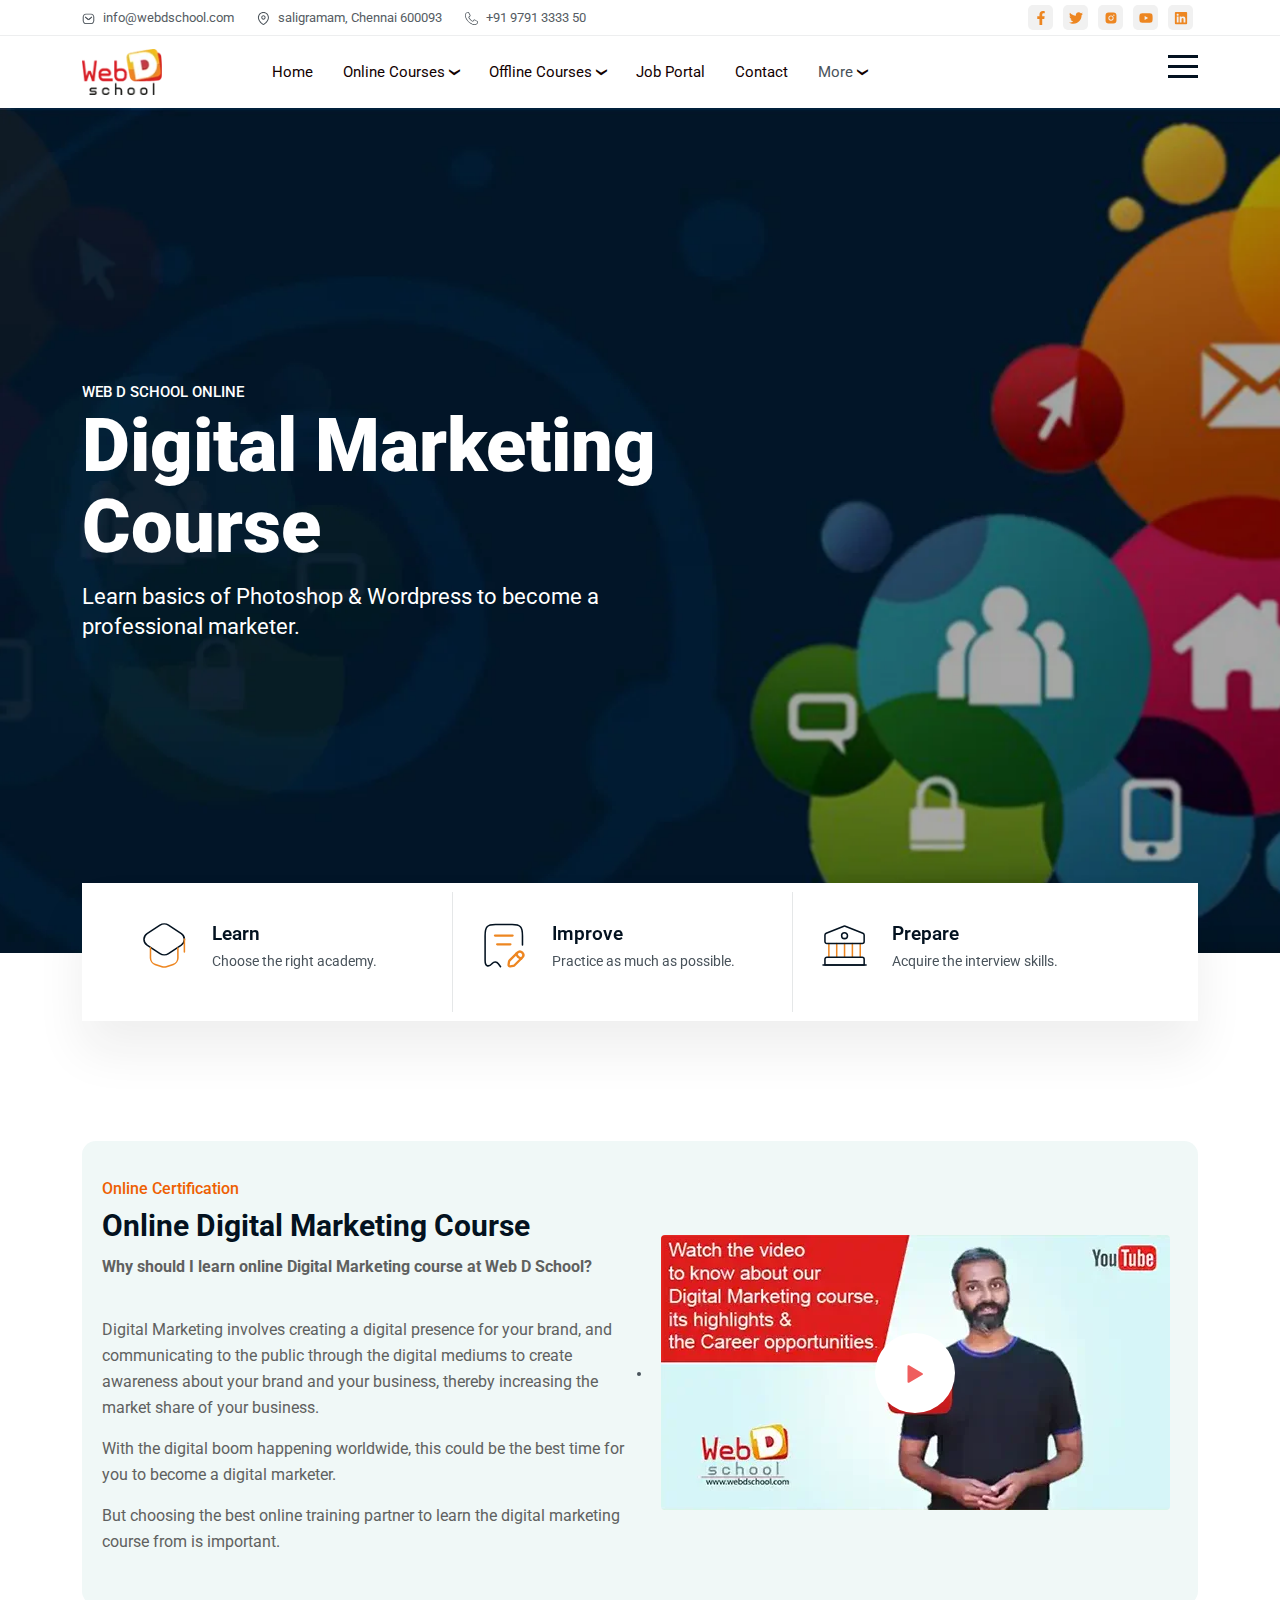
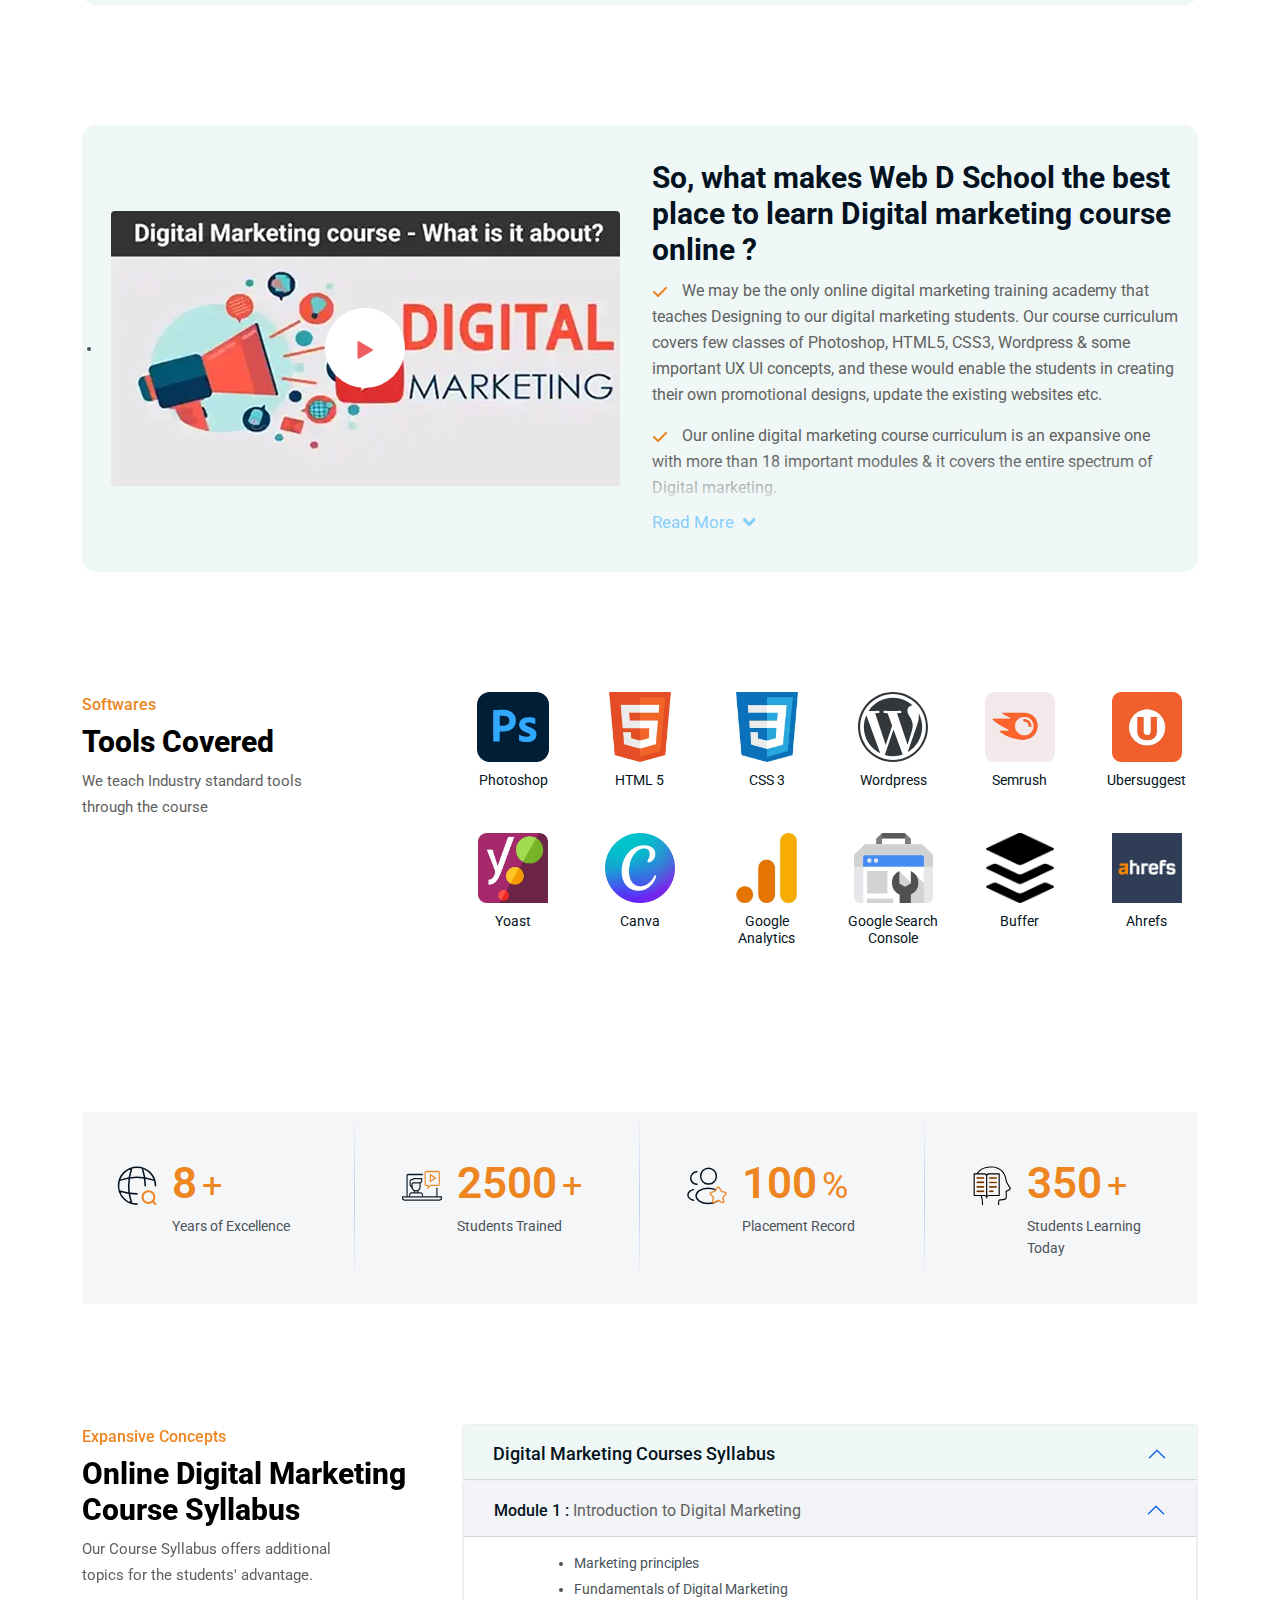
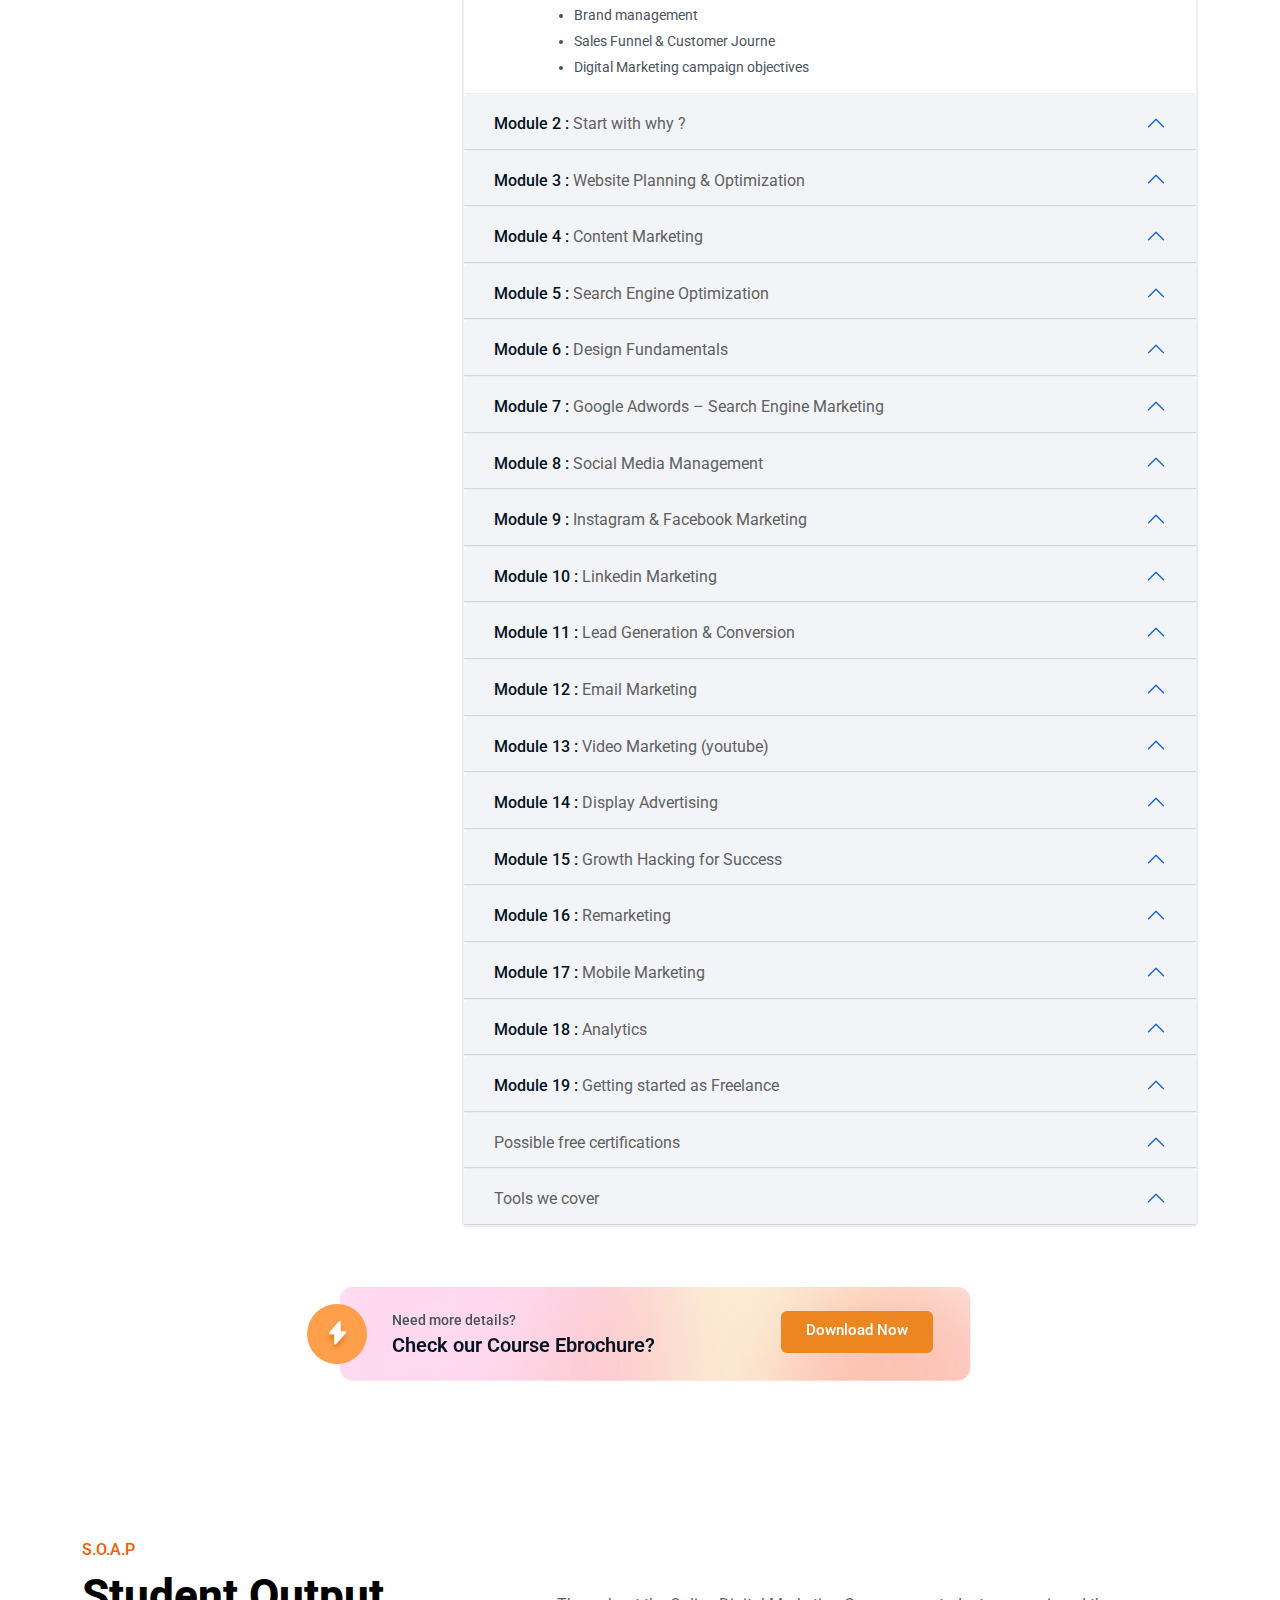
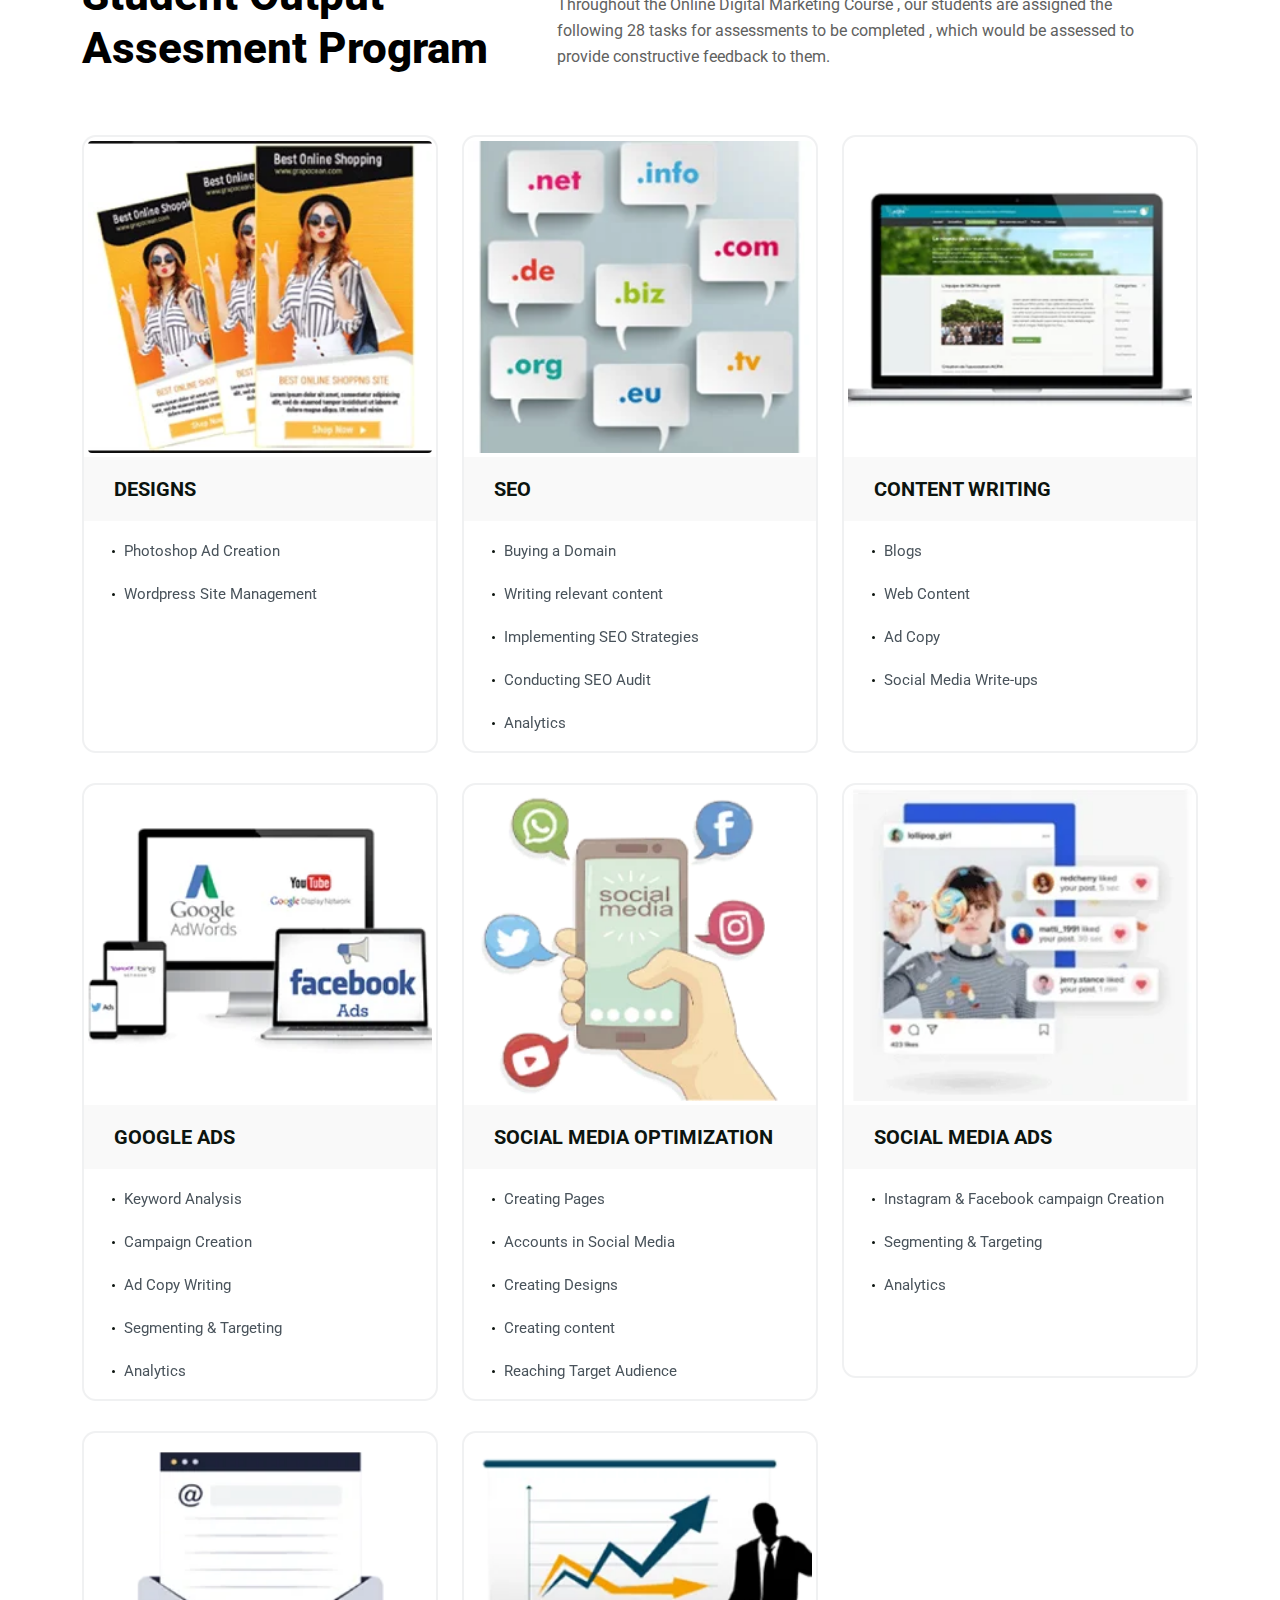
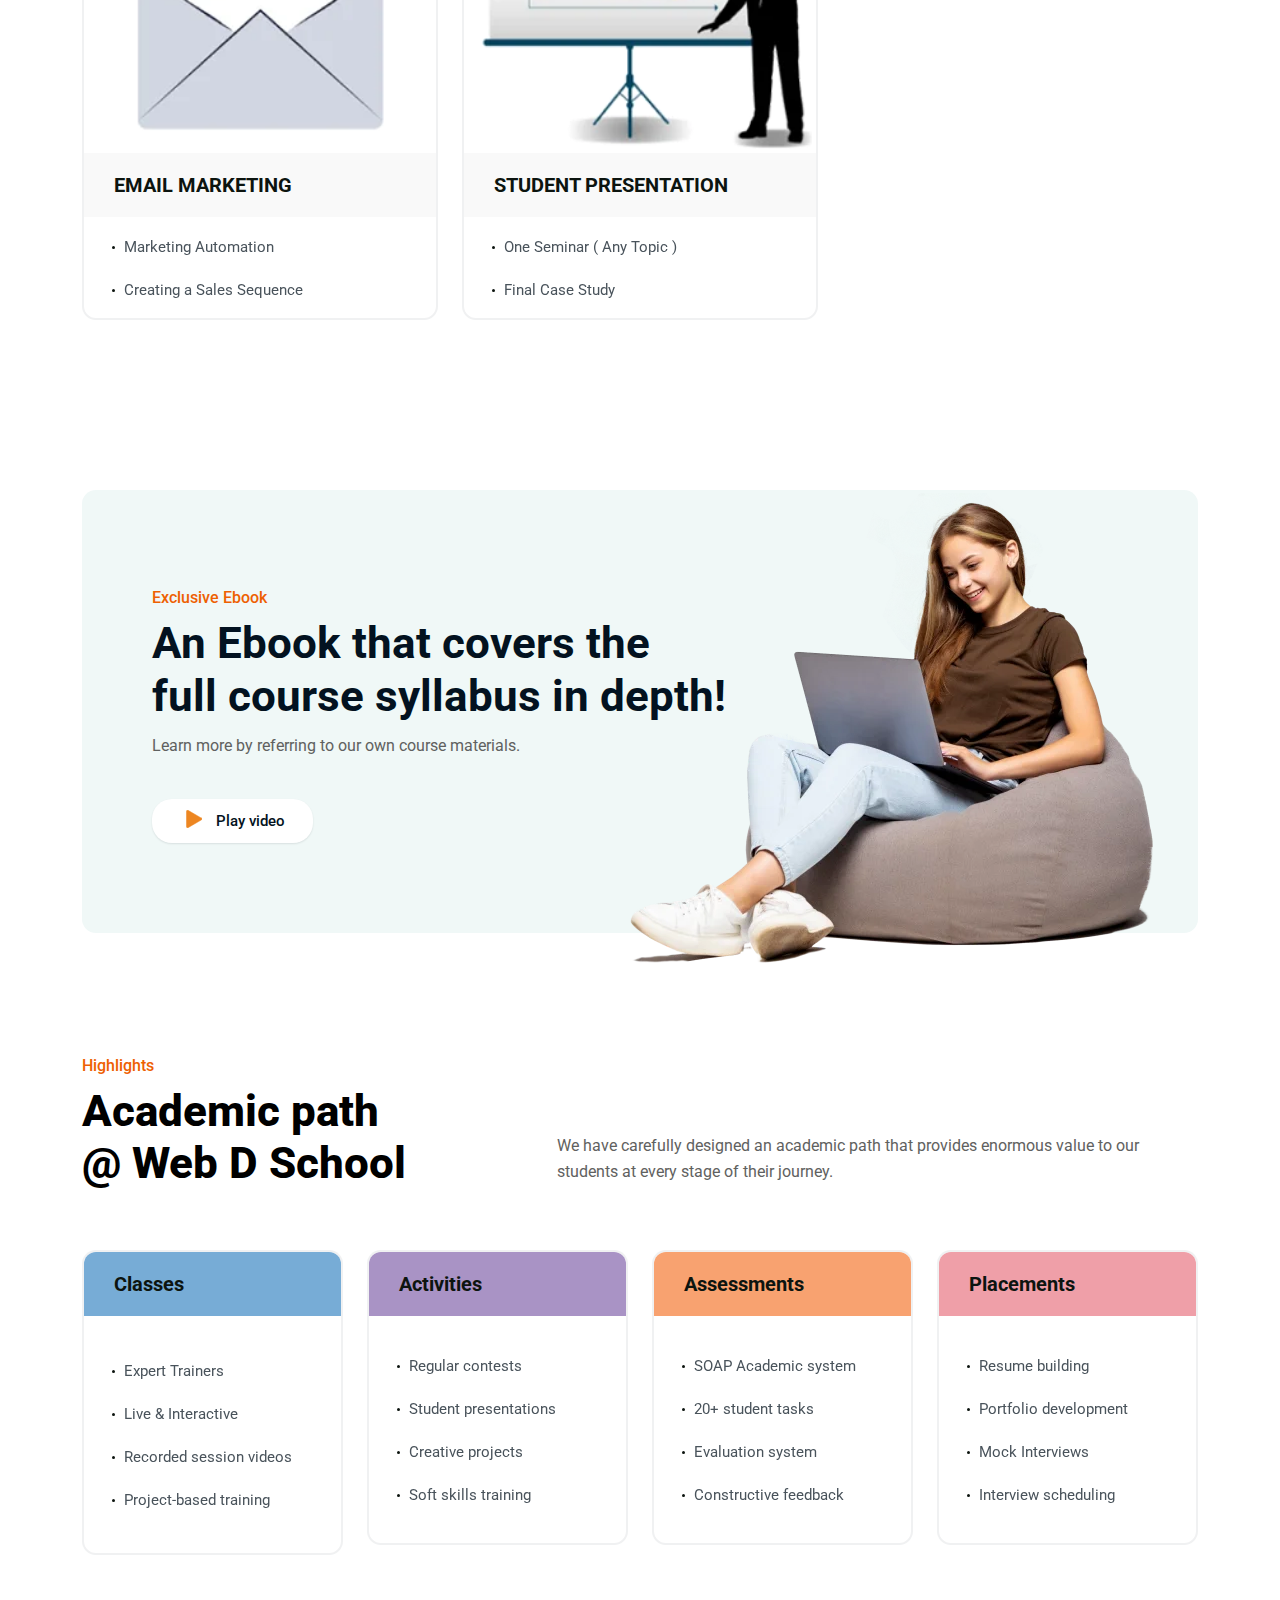
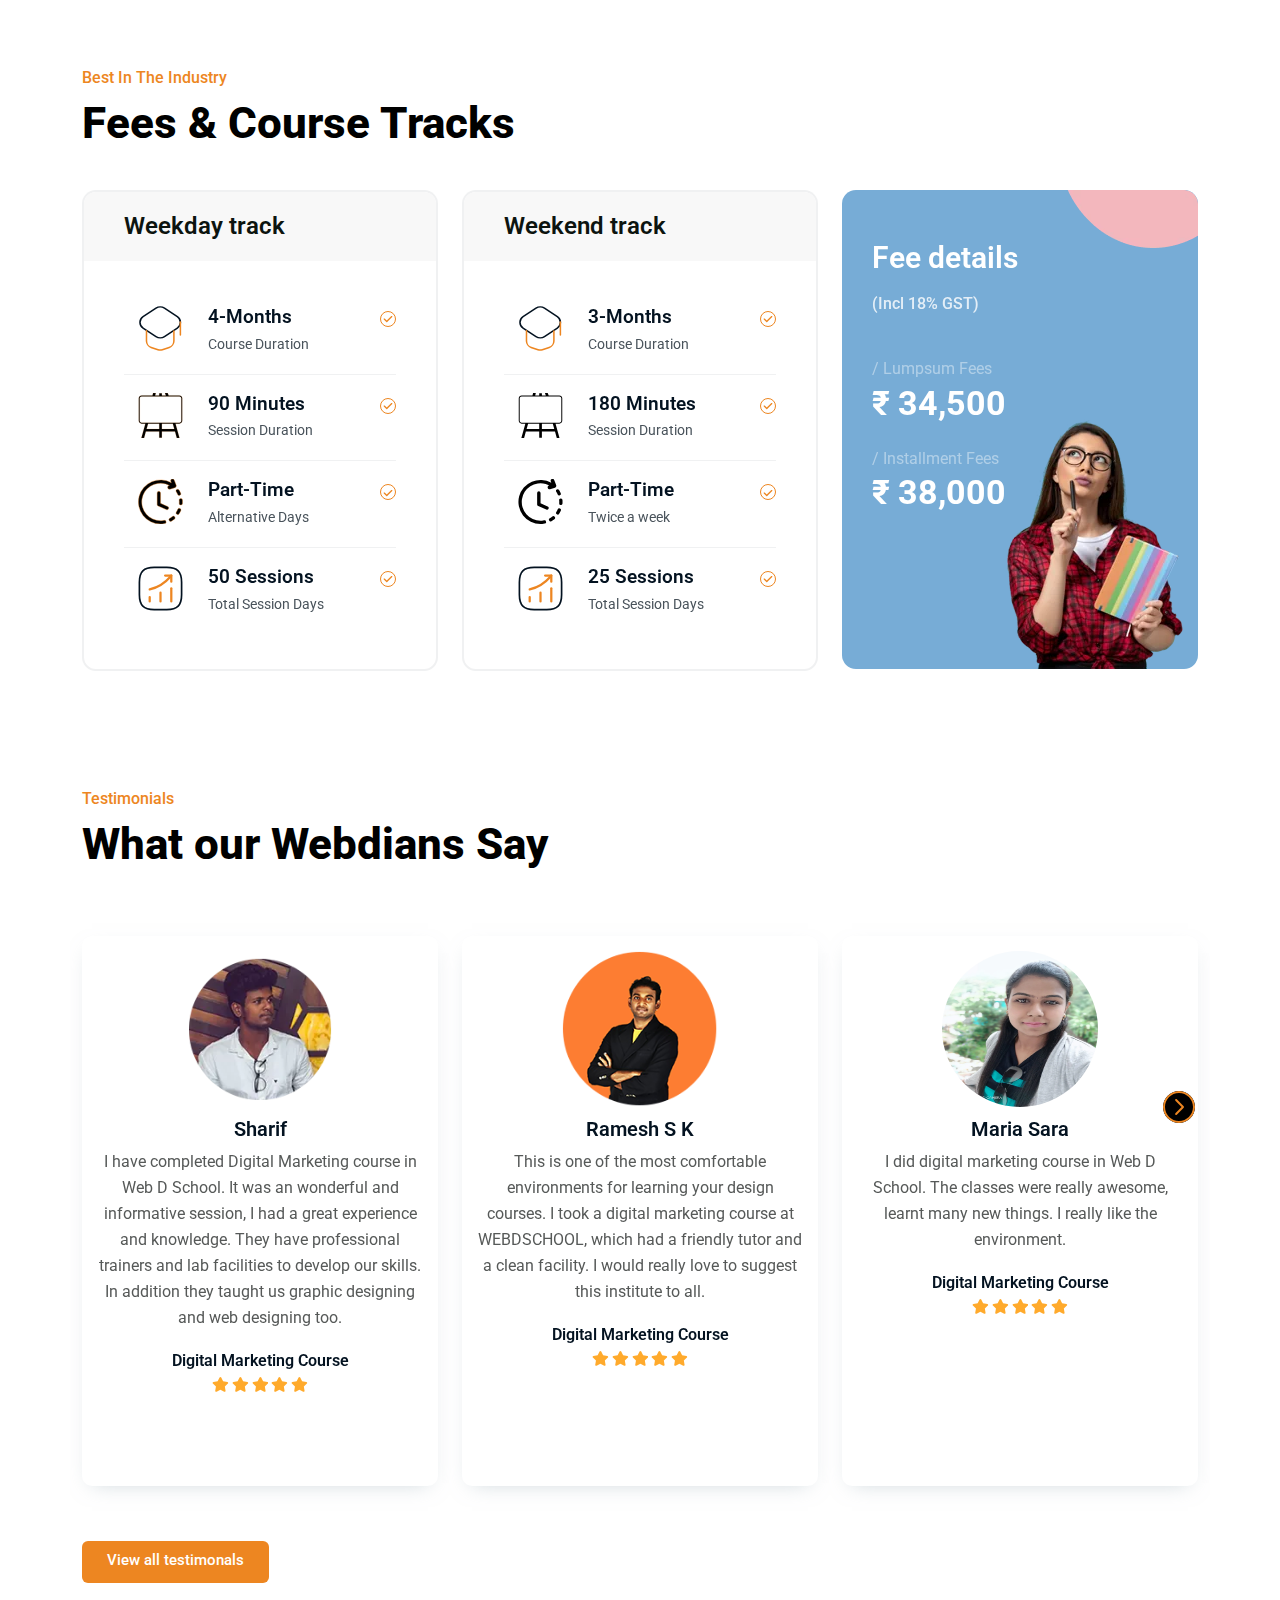
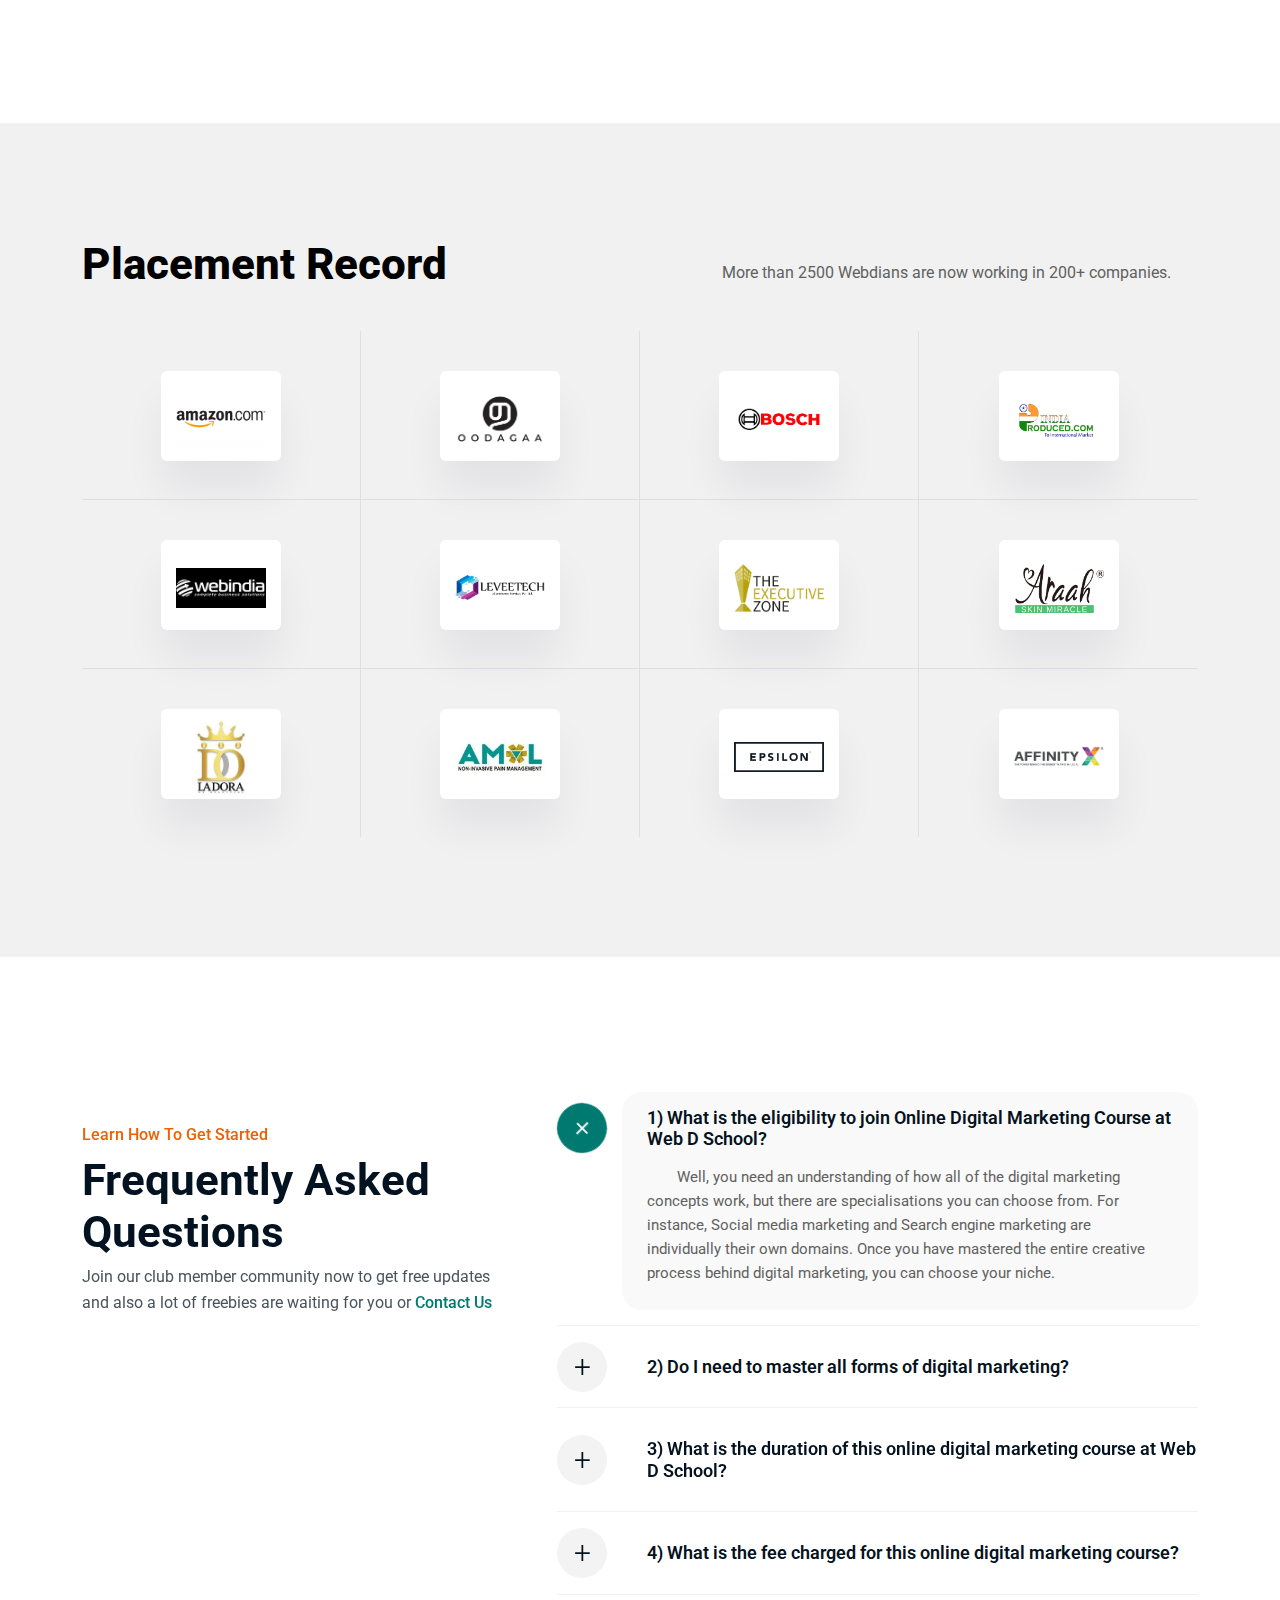
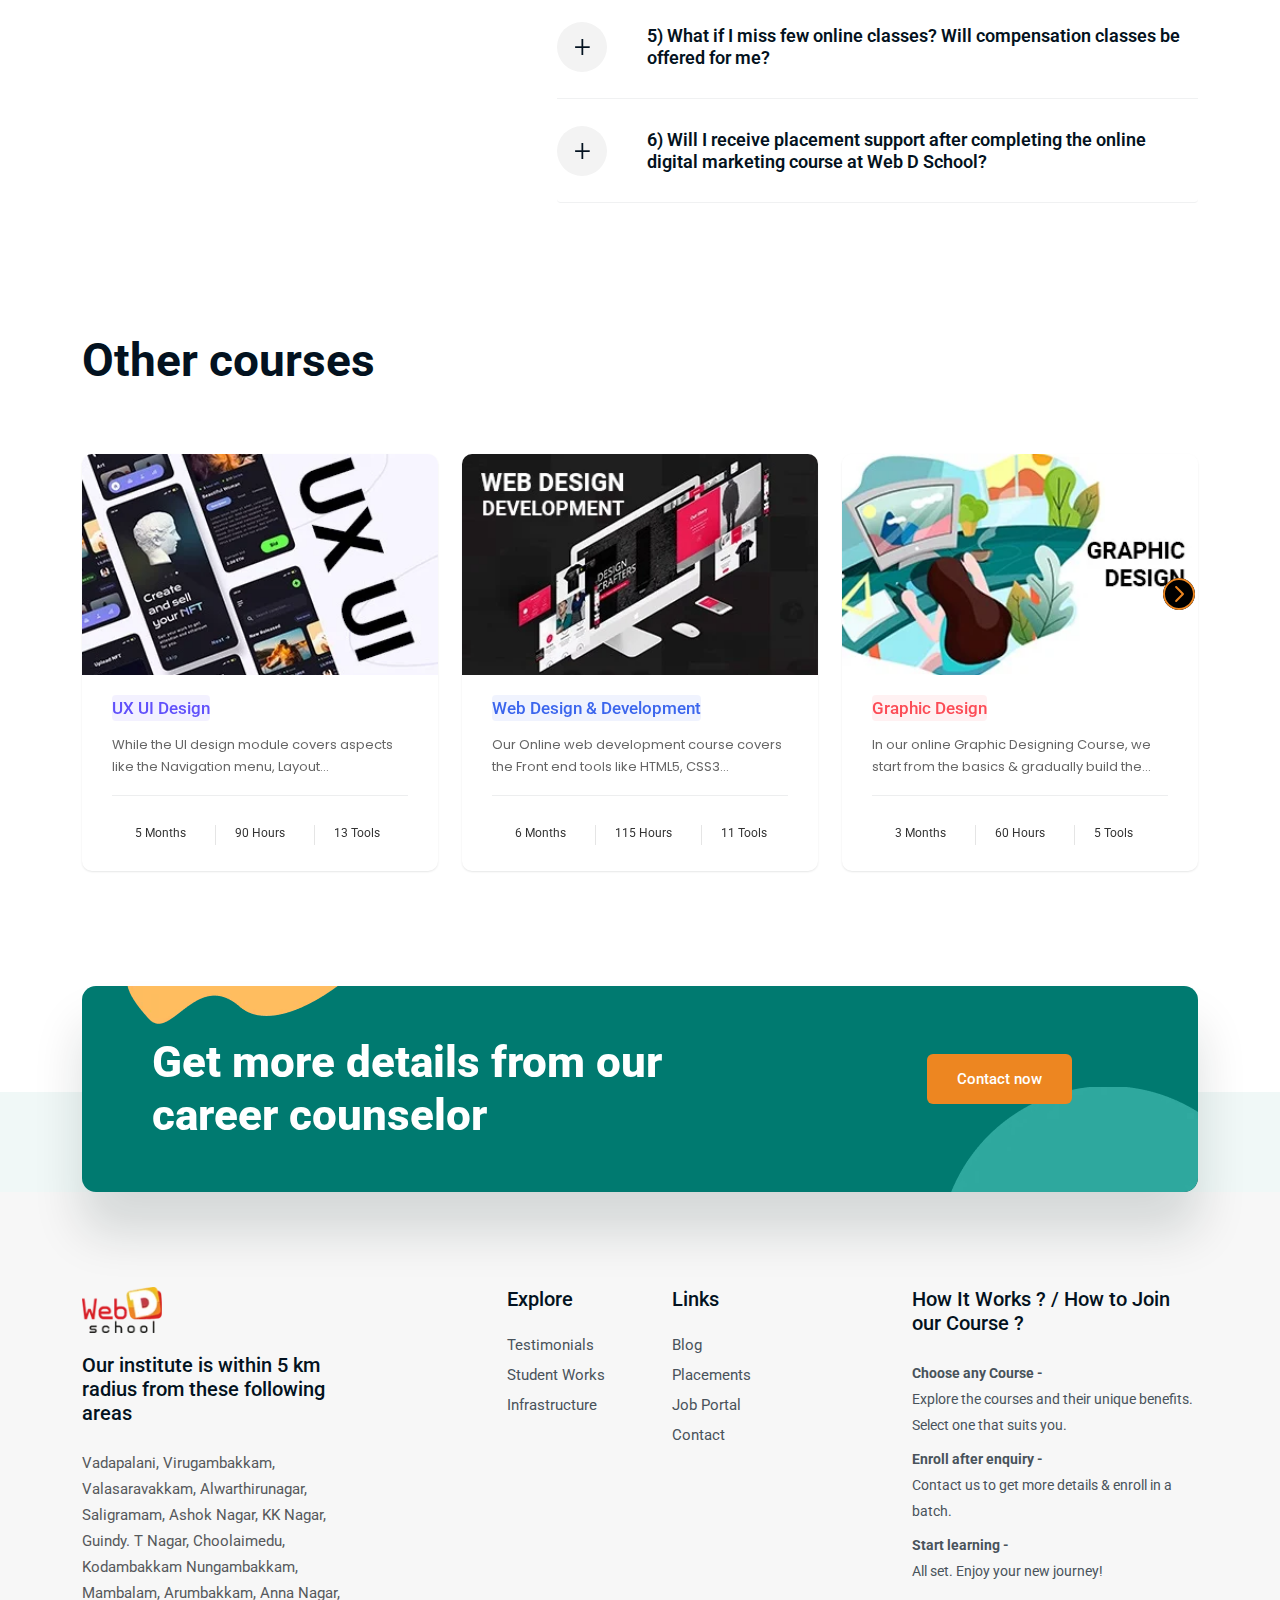
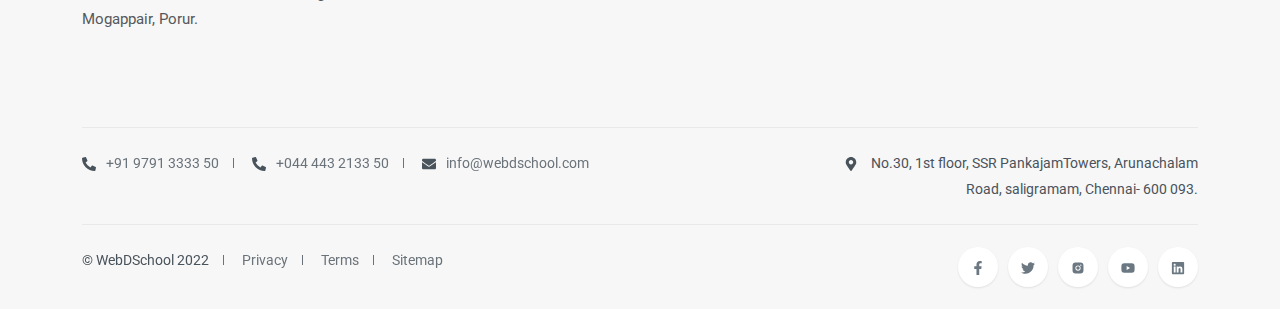
<file: online-course/digital-marketing.html>
<!doctype html>
<html class="no-js" lang="zxx">

<head>
   <meta charset="utf-8">
   <meta http-equiv="x-ua-compatible" content="ie=edge">
   <title>Online Digital Marketing Course in chennai - Course Detail | 50 Live Interactive Sessions | India</title>
   <meta name="viewport" content="width=device-width, initial-scale=1">
   <link rel="shortcut icon" type="image/x-icon" href="../assets/img/favicon.webp">

   <link rel="stylesheet" href="../assets/css/bootstrap.css">
   <link rel="stylesheet" href="../assets/css/main.min.css">
   <script>alert(window.FontAwesome.config)</script>

   <style>
      .accordion-body p {
         text-indent: 30px;
      }

      .readmore:before {
         background: linear-gradient(to top, #f0f8f7, transparent);
      }
   </style>
</head>

<body>
   <!-- pre loader area start -->
   <div id="loading">
      <div id="loading-center">
         <div id="loading-center-absolute">
            <svg id="loader">
               <path id="corners" d="m 0 12.5 l 0 -12.5 l 50 0 l 0 50 l -50 0 l 0 -37.5" />
            </svg>
            <img src="../assets/img/favicon.webp" alt="">
         </div>
      </div>
   </div>
   <!-- pre loader area end -->

   <!-- back to top start -->
   <div class="progress-wrap">
      <svg class="progress-circle svg-content" width="100%" height="100%" viewBox="-1 -1 102 102">
         <path d="M50,1 a49,49 0 0,1 0,98 a49,49 0 0,1 0,-98" />
      </svg>
   </div>
   <!-- back to top end -->

   <!-- header area start -->
   <header>
      <div class="header__area">
         <div class="header__top header__border d-none d-md-block">
            <div class="container">
               <div class="row align-items-center">
                  <div class="col-xxl-6 col-xl-8 col-lg-8 col-md-8">
                     <div class="header__info">
                        <ul>
                           <li>
                              <a href="mailto:info@webdschool.com">
                                 <svg viewBox="0 0 15 13">
                                    <path fill-rule="evenodd" clip-rule="evenodd"
                                       d="M7.5163 7.93224C7.11179 7.93224 6.70849 7.79861 6.37109 7.53136L3.65922 5.34493C3.46391 5.18772 3.43368 4.90172 3.59029 4.70702C3.7481 4.51292 4.0335 4.48209 4.2282 4.63869L6.93765 6.8227C7.27807 7.09238 7.75756 7.09238 8.1004 6.82028L10.7826 4.6399C10.9773 4.48088 11.2627 4.51111 11.4212 4.70581C11.579 4.8999 11.5493 5.1853 11.3553 5.34372L8.66817 7.52773C8.32835 7.7974 7.92203 7.93224 7.5163 7.93224Z"
                                       fill="#4B535A" />
                                    <path
                                       d="M7.5163 7.93224C7.11179 7.93224 6.70849 7.79861 6.37109 7.53136L3.65922 5.34493C3.46391 5.18772 3.43368 4.90172 3.59029 4.70702C3.7481 4.51292 4.0335 4.48209 4.2282 4.63869L6.93765 6.8227C7.27807 7.09238 7.75756 7.09238 8.1004 6.82028L10.7826 4.6399C10.9773 4.48088 11.2627 4.51111 11.4212 4.70581C11.579 4.8999 11.5493 5.1853 11.3553 5.34372L8.66817 7.52773C8.32835 7.7974 7.92203 7.93224 7.5163 7.93224"
                                       stroke="#4B535A" stroke-width="0.2" />
                                    <path fill-rule="evenodd" clip-rule="evenodd"
                                       d="M4.53063 11.8838H10.4683C10.4695 11.8826 10.4744 11.8838 10.478 11.8838C11.1679 11.8838 11.7798 11.6371 12.249 11.1685C12.7938 10.6261 13.0931 9.8467 13.0931 8.97418V4.82142C13.0931 3.13262 11.989 1.90699 10.4683 1.90699H4.53184C3.01113 1.90699 1.90703 3.13262 1.90703 4.82142V8.97418C1.90703 9.8467 2.20694 10.6261 2.75113 11.1685C3.22034 11.6371 3.83286 11.8838 4.52216 11.8838H4.53063ZM4.52029 12.7908C3.58731 12.7908 2.7541 12.4521 2.11075 11.8112C1.39423 11.0965 1 10.0892 1 8.97418V4.82141C1 2.64284 2.51829 1 4.53178 1H10.4683C12.4818 1 14.0001 2.64284 14.0001 4.82141V8.97418C14.0001 10.0892 13.6058 11.0965 12.8893 11.8112C12.2466 12.4515 11.4127 12.7908 10.478 12.7908H10.4683H4.53178H4.52029Z"
                                       fill="#4B535A" />
                                    <path
                                       d="M10.4683 11.8838V11.9838H10.5098L10.539 11.9545L10.4683 11.8838ZM12.249 11.1685L12.1785 11.0976L12.1784 11.0977L12.249 11.1685ZM2.75113 11.1685L2.8218 11.0977L2.82172 11.0976L2.75113 11.1685ZM2.11075 11.8112L2.04013 11.882L2.04017 11.8821L2.11075 11.8112ZM12.8893 11.8112L12.9599 11.8821L12.9599 11.882L12.8893 11.8112ZM4.53063 11.9838H10.4683V11.7838H4.53063V11.9838ZM10.539 11.9545C10.5246 11.969 10.5091 11.9755 10.4998 11.9786C10.4903 11.9816 10.4824 11.9826 10.4781 11.9829C10.4701 11.9836 10.464 11.983 10.464 11.983C10.4634 11.9829 10.463 11.9829 10.4634 11.9829C10.4635 11.9829 10.4646 11.9831 10.4656 11.9831C10.4673 11.9833 10.4721 11.9838 10.478 11.9838V11.7838C10.4802 11.7838 10.482 11.7839 10.483 11.7839C10.484 11.784 10.4846 11.7841 10.4847 11.7841C10.4868 11.7843 10.4818 11.7838 10.4806 11.7837C10.4787 11.7835 10.4709 11.7828 10.4615 11.7836C10.4566 11.784 10.4481 11.7851 10.4381 11.7883C10.4283 11.7915 10.4124 11.7983 10.3976 11.8131L10.539 11.9545ZM10.478 11.9838C11.1931 11.9838 11.8309 11.7274 12.3197 11.2392L12.1784 11.0977C11.7288 11.5467 11.1427 11.7838 10.478 11.7838V11.9838ZM12.3196 11.2393C12.8859 10.6756 13.1931 9.86931 13.1931 8.97418H12.9931C12.9931 9.82408 12.7018 10.5766 12.1785 11.0976L12.3196 11.2393ZM13.1931 8.97418V4.82142H12.9931V8.97418H13.1931ZM13.1931 4.82142C13.1931 3.08749 12.0538 1.80699 10.4683 1.80699V2.00699C11.9242 2.00699 12.9931 3.17775 12.9931 4.82142H13.1931ZM10.4683 1.80699H4.53184V2.00699H10.4683V1.80699ZM4.53184 1.80699C2.94632 1.80699 1.80703 3.08749 1.80703 4.82142H2.00703C2.00703 3.17775 3.07594 2.00699 4.53184 2.00699V1.80699ZM1.80703 4.82142V8.97418H2.00703V4.82142H1.80703ZM1.80703 8.97418C1.80703 9.86936 2.11492 10.6756 2.68054 11.2393L2.82172 11.0976C2.29896 10.5766 2.00703 9.82403 2.00703 8.97418H1.80703ZM2.68047 11.2392C3.16931 11.7274 3.80764 11.9838 4.52216 11.9838V11.7838C3.85808 11.7838 3.27137 11.5467 2.8218 11.0977L2.68047 11.2392ZM4.52216 11.9838H4.53063V11.7838H4.52216V11.9838ZM4.52029 12.6908C3.61295 12.6908 2.80536 12.3621 2.18133 11.7404L2.04017 11.8821C2.70284 12.5422 3.56168 12.8908 4.52029 12.8908V12.6908ZM2.18137 11.7404C1.48568 11.0465 1.1 10.0656 1.1 8.97418H0.9C0.9 10.1127 1.30279 11.1465 2.04013 11.882L2.18137 11.7404ZM1.1 8.97418V4.82141H0.9V8.97418H1.1ZM1.1 4.82141C1.1 2.69051 2.58079 1.1 4.53178 1.1V0.9C2.45578 0.9 0.9 2.59518 0.9 4.82141H1.1ZM4.53178 1.1H10.4683V0.9H4.53178V1.1ZM10.4683 1.1C12.4193 1.1 13.9001 2.69051 13.9001 4.82141H14.1001C14.1001 2.59518 12.5443 0.9 10.4683 0.9V1.1ZM13.9001 4.82141V8.97418H14.1001V4.82141H13.9001ZM13.9001 8.97418C13.9001 10.0656 13.5144 11.0465 12.8187 11.7404L12.9599 11.882C13.6973 11.1465 14.1001 10.1127 14.1001 8.97418H13.9001ZM12.8187 11.7404C12.1953 12.3614 11.3871 12.6908 10.478 12.6908V12.8908C11.4384 12.8908 12.2978 12.5416 12.9599 11.8821L12.8187 11.7404ZM10.478 12.6908H10.4683V12.8908H10.478V12.6908ZM10.4683 12.6908H4.53178V12.8908H10.4683V12.6908ZM4.53178 12.6908H4.52029V12.8908H4.53178V12.6908Z"
                                       fill="#4B535A" />
                                 </svg> info@webdschool.com</a>
                           </li>
                           <li>
                              <a href="https://g.page/web-d-school-chennai" target="_blank">
                                 <svg width="12" height="14" viewBox="0 0 12 14" fill="none"
                                    xmlns="http://www.w3.org/2000/svg">
                                    <path fill-rule="evenodd" clip-rule="evenodd"
                                       d="M5.9235 4.66671C5.23068 4.66671 4.66709 5.2303 4.66709 5.92383C4.66709 6.61666 5.23068 7.17953 5.9235 7.17953C6.61632 7.17953 7.17991 6.61666 7.17991 5.92383C7.17991 5.2303 6.61632 4.66671 5.9235 4.66671ZM5.92354 8.25642C4.63698 8.25642 3.59021 7.21037 3.59021 5.9238C3.59021 4.63652 4.63698 3.58975 5.92354 3.58975C7.21011 3.58975 8.25688 4.63652 8.25688 5.9238C8.25688 7.21037 7.21011 8.25642 5.92354 8.25642Z"
                                       fill="#4B535A" />
                                    <path fill-rule="evenodd" clip-rule="evenodd"
                                       d="M5.92278 1.07695C3.25058 1.07695 1.07663 3.27172 1.07663 5.96834C1.07663 9.39942 5.11437 12.7422 5.92278 12.9202C6.73119 12.7415 10.7689 9.3987 10.7689 5.96834C10.7689 3.27172 8.59499 1.07695 5.92278 1.07695ZM5.92259 14C4.63459 14 -0.000488281 10.0139 -0.000488281 5.96831C-0.000488281 2.67723 2.65664 0 5.92259 0C9.18854 0 11.8457 2.67723 11.8457 5.96831C11.8457 10.0139 7.21059 14 5.92259 14Z"
                                       fill="#4B535A" />
                                 </svg>
                                 saligramam, Chennai 600093</a>
                           </li>
                           <li>

                              <a href="tel:+919791333350" target="_blank">

                                 <svg viewBox="0 0 122.88 122.31">
                                    <path
                                       d="M52.07,68.5A72.28,72.28,0,0,0,61.58,77a83.47,83.47,0,0,0,11.7,7.28l.17-.12c.3-.24.64-.55,1-.9s.6-.65.92-1l1.13-1.47a2.93,2.93,0,0,1,.34-.43c4.31-5.68,9.68-12.51,18.32-8.51a4.1,4.1,0,0,1,.52.26c7,4.14,14.18,8.15,21.24,12.21a3.39,3.39,0,0,1,.5.32l0,0a12,12,0,0,1,4.07,4.72,14.73,14.73,0,0,1,1.36,6.26v0a21.71,21.71,0,0,1-.94,6.1,29.07,29.07,0,0,1-2.6,6.06,23.51,23.51,0,0,1-5.19,6.3,26.81,26.81,0,0,1-6.53,4.11l-.05,0a39.78,39.78,0,0,1-6.66,2.32,64.53,64.53,0,0,1-6.73,1.34,44.49,44.49,0,0,1-10.47.32,49.29,49.29,0,0,1-10.17-2,68.93,68.93,0,0,1-9.89-4,114.94,114.94,0,0,1-10.16-5.67l-.84-.52c-3.07-1.91-6.38-4-9.73-6.47l0,0a129.47,129.47,0,0,1-19-17.67A116.79,116.79,0,0,1,9.39,65.39a77.53,77.53,0,0,1-8-20.6A52.13,52.13,0,0,1,.59,25.22,35.51,35.51,0,0,1,4.21,14.16a26.75,26.75,0,0,1,6.84-8.37A25.64,25.64,0,0,1,20.56,1,32.45,32.45,0,0,1,31.8.15a5.9,5.9,0,0,1,2.82.93,6.07,6.07,0,0,1,2,2.13L50.08,26a11.34,11.34,0,0,1,2.25,5.25,10.56,10.56,0,0,1-.82,5.59v0a14.27,14.27,0,0,1-2.6,3.95,24.06,24.06,0,0,1-3.52,3.12c-.73.63-1.65,1.3-2.61,2l-.09.07a27.86,27.86,0,0,0-3.23,2.59,3.06,3.06,0,0,0-.9,1.2c0,.11.09,0,.19.17l.34.53c1.13,1.77,3.31,5.15,5.8,8.74a91.46,91.46,0,0,0,7.18,9.31Zm5.45,13.9a80.64,80.64,0,0,1-10.38-9.25,94.48,94.48,0,0,1-7.82-10.1c-2.48-3.58-4.76-7.11-5.94-9l-.29-.43a6,6,0,0,1-1.31-4.44,8.81,8.81,0,0,1,2.87-5.47,33.42,33.42,0,0,1,4.05-3.28l0,0c.8-.58,1.56-1.14,2.25-1.73l.21-.16a16.57,16.57,0,0,0,2.67-2.33,7.81,7.81,0,0,0,1.4-2.09,3.81,3.81,0,0,0,.33-2,4.67,4.67,0,0,0-1-2.11,2.51,2.51,0,0,1-.32-.46L30.92,6.86a25.43,25.43,0,0,0-8.61.69,18.67,18.67,0,0,0-7,3.53,20.16,20.16,0,0,0-5.11,6.26,28.8,28.8,0,0,0-2.9,8.94,45.29,45.29,0,0,0,.7,17,71.09,71.09,0,0,0,7.36,18.8A108.83,108.83,0,0,0,29,81.27,122.72,122.72,0,0,0,47,98c3,2.27,6.26,4.28,9.26,6.14l.85.54A108.32,108.32,0,0,0,66.62,110a60.6,60.6,0,0,0,8.91,3.59,42.22,42.22,0,0,0,8.77,1.76,38.12,38.12,0,0,0,8.9-.28,56,56,0,0,0,6-1.18,32.87,32.87,0,0,0,5.53-1.92l.09,0a20.48,20.48,0,0,0,4.92-3.08,16.86,16.86,0,0,0,3.7-4.49,22.54,22.54,0,0,0,2-4.63,15.34,15.34,0,0,0,.66-4.19,7.62,7.62,0,0,0-.69-3.34,5.25,5.25,0,0,0-1.81-2.1c-5.41-3.87-14.91-8.59-21-12.11l-.29-.15.12.06-.12-.06c-3.75-1.67-7.23,2.75-10.06,6.48l-.17.24c-.49.65-1,1.28-1.4,1.82s-1,1.2-1.4,1.6a18.66,18.66,0,0,1-1.71,1.51,9.39,9.39,0,0,1-2.21,1.24,5.59,5.59,0,0,1-2.35.38,6,6,0,0,1-2-.49l-.32-.14A91.42,91.42,0,0,1,57.52,82.4Z"
                                       fill="#4B535A" />
                                 </svg>
                                 +91 9791 3333 50
                              </a>
                           </li>
                        </ul>
                     </div>
                  </div>
                  <div class="col-xxl-6 col-xl-4 col-lg-4 col-md-4">
                     <div class="header__top-right d-flex justify-content-end align-items-center">
                        <div class="offcanvas__social">
                           <ul>
                              <li><a href="https://www.facebook.com/pages/Web-D-School/1596246603984915?fref=ts"
                                    target="_blank">
                                    <svg xmlns="http://www.w3.org/2000/svg" viewBox="0 0 320 512">
                                       <path
                                          d="M279.14 288l14.22-92.66h-88.91v-60.13c0-25.35 12.42-50.06 52.24-50.06h40.42V6.26S260.43 0 225.36 0c-73.22 0-121.08 44.38-121.08 124.72v70.62H22.89V288h81.39v224h100.17V288z" />
                                    </svg>
                                 </a></li>
                              <li><a href="https://mobile.twitter.com/webdschool" target="_blank">
                                    <svg xmlns="http://www.w3.org/2000/svg" viewBox="0 0 512 512">
                                       <path
                                          d="M459.37 151.716c.325 4.548.325 9.097.325 13.645 0 138.72-105.583 298.558-298.558 298.558-59.452 0-114.68-17.219-161.137-47.106 8.447.974 16.568 1.299 25.34 1.299 49.055 0 94.213-16.568 130.274-44.832-46.132-.975-84.792-31.188-98.112-72.772 6.498.974 12.995 1.624 19.818 1.624 9.421 0 18.843-1.3 27.614-3.573-48.081-9.747-84.143-51.98-84.143-102.985v-1.299c13.969 7.797 30.214 12.67 47.431 13.319-28.264-18.843-46.781-51.005-46.781-87.391 0-19.492 5.197-37.36 14.294-52.954 51.655 63.675 129.3 105.258 216.365 109.807-1.624-7.797-2.599-15.918-2.599-24.04 0-57.828 46.782-104.934 104.934-104.934 30.213 0 57.502 12.67 76.67 33.137 23.715-4.548 46.456-13.32 66.599-25.34-7.798 24.366-24.366 44.833-46.132 57.827 21.117-2.273 41.584-8.122 60.426-16.243-14.292 20.791-32.161 39.308-52.628 54.253z" />
                                    </svg>
                                 </a></li>
                              <li><a href="https://www.instagram.com/web_dschool/" target="_blank">
                                    <svg width="256px" height="256px" viewBox="0 0 256 256" id="Flat"
                                       xmlns="http://www.w3.org/2000/svg">
                                       <path
                                          d="M160,128a32,32,0,1,1-32-32A32.03667,32.03667,0,0,1,160,128Zm68-44v88a56.06353,56.06353,0,0,1-56,56H84a56.06353,56.06353,0,0,1-56-56V84A56.06353,56.06353,0,0,1,84,28h88A56.06353,56.06353,0,0,1,228,84Zm-52,44a48,48,0,1,0-48,48A48.05436,48.05436,0,0,0,176,128Zm16-52a12,12,0,1,0-12,12A12,12,0,0,0,192,76Z" />
                                    </svg> </a></li>
                              <li><a href="https://www.youtube.com/channel/UCfshjrc_tHWHeq2gnHcAMuQ" target="_blank">
                                    <svg xmlns="http://www.w3.org/2000/svg" viewBox="0 0 576 512">
                                       <path
                                          d="M549.655 124.083c-6.281-23.65-24.787-42.276-48.284-48.597C458.781 64 288 64 288 64S117.22 64 74.629 75.486c-23.497 6.322-42.003 24.947-48.284 48.597-11.412 42.867-11.412 132.305-11.412 132.305s0 89.438 11.412 132.305c6.281 23.65 24.787 41.5 48.284 47.821C117.22 448 288 448 288 448s170.78 0 213.371-11.486c23.497-6.321 42.003-24.171 48.284-47.821 11.412-42.867 11.412-132.305 11.412-132.305s0-89.438-11.412-132.305zm-317.51 213.508V175.185l142.739 81.205-142.739 81.201z" />
                                    </svg>
                                 </a></li>
                              <li><a href="https://www.linkedin.com/school/web-d-school/" target="_blank">
                                    <svg xmlns="http://www.w3.org/2000/svg" viewBox="0 0 448 512">
                                       <path
                                          d="M416 32H31.9C14.3 32 0 46.5 0 64.3v383.4C0 465.5 14.3 480 31.9 480H416c17.6 0 32-14.5 32-32.3V64.3c0-17.8-14.4-32.3-32-32.3zM135.4 416H69V202.2h66.5V416zm-33.2-243c-21.3 0-38.5-17.3-38.5-38.5S80.9 96 102.2 96c21.2 0 38.5 17.3 38.5 38.5 0 21.3-17.2 38.5-38.5 38.5zm282.1 243h-66.4V312c0-24.8-.5-56.7-34.5-56.7-34.6 0-39.9 27-39.9 54.9V416h-66.4V202.2h63.7v29.2h.9c8.9-16.8 30.6-34.5 62.9-34.5 67.2 0 79.7 44.3 79.7 101.9V416z" />
                                    </svg>
                                 </a></li>
                           </ul>
                        </div>
                     </div>
                  </div>
               </div>
            </div>
         </div>
         <div class="header__bottom" id="header-sticky">
            <div class="container">
               <div class="row align-items-center position-relative">
                  <div class="col-xxl-2 col-xl-2 col-lg-2 col-md-6 col-6">
                     <div class="logo">
                        <a href="../index.html">
                           <img src="../assets/img/logo/logo-2.webp" alt="logo">
                        </a>
                     </div>
                  </div>
                  <div class="col-xxl-7 col-xl-7 col-lg-9 d-none d-lg-block">
                     <div class="main-menu">
                        <nav id="mobile-menu">
                           <ul>
                              <li>
                                 <a href="../index.html">Home</a>

                              </li>

                              <li class="has-dropdown">
                                 <a href="#courses">Online Courses</a>
                                 <ul class="submenu ">
                                    <div class="border"></div>
                                    <li><a href="../online-course/ux-ui-design.html">UX UI Design</a></li>
                                    <li><a href="../online-course/web-design-development.html">Web Design & Development
                                          (Full
                                          stack)</a></li>
                                    <li><a href="../online-course/graphic-design.html">Graphic Design</a></li>
                                    <li><a href="../online-course/digital-marketing.html">Digital Marketing</a></li>
                                    <li><a href="../online-course/data-science.html">Data Science</a>
                                    </li>
                                 </ul>


                              </li>
                              <li class="has-dropdown">
                                 <a href="#courses">Offline Courses</a>
                                 <ul class="submenu">
                                    <div class="border"></div>
                                    <li><a href="../ui-ux-design-course-in-chennai.html">UX UI Design</a></li>
                                    <li><a href="../graphic-design-courses-in-chennai.html">Advanced Graphic Design</a>
                                    </li>
                                    <li><a href="../web-development-course-in-chennai.html">Web Design & Development
                                          (Full
                                          stack)</a></li>
                                    <li><a href="../digital-marketing-course-in-chennai.html">Digital Marketing </a>
                                    </li>
                                    <li><a href="../film-editing-courses-in-chennai.html">New-age Video Editing</a></li>
                                    <li><a href="../data-science-course-in-chennai.html">Data Science</a></li>

                                 </ul>
                              </li>
                              <li>
                                 <a href="https://careers.webdschool.com/">Job Portal</a>
                              </li>
                              <li>
                                 <a href="../contact.html">Contact</a>
                              </li>

                              <li class="has-dropdown">
                                 <a>More</a>
                                 <ul class="submenu">
                                    <div class="border"></div>
                                    <li><a href="../placement.html">Placements</a></li>
                                    <li><a href="../studentstestimonial.html">Testimonials</a></li>
                                    <li><a href="../Students-Gallery/gallery-new.html">Student Works</a></li>
                                    <li><a href="../blog">Blog</a></li>
                                    <li><a href="../infrastructure.html">Infrastructure</a></li>

                                 </ul>
                              </li>

                           </ul>
                        </nav>
                     </div>
                  </div>
                  <div class="col-xxl-3 col-xl-3 col-lg-1 col-md-6 col-6 ">
                     <div class="header__bottom-right d-flex justify-content-end align-items-center pl-30">

                        <div class="header__hamburger ml-50 ">
                           <button type="button" data-bs-toggle="modal" data-bs-target="#offcanvasmodal"
                              class="hamurger-btn">
                              <span></span>
                              <span></span>
                              <span></span>
                           </button>
                        </div>
                     </div>
                  </div>
               </div>
            </div>

         </div>
      </div>
   </header>
   <!-- header area end -->

   <!-- offcanvas area start -->
   <div class="offcanvas__area">
      <div class="modal fade" id="offcanvasmodal" tabindex="-1" aria-labelledby="offcanvasmodal" aria-hidden="true">
         <div class="modal-dialog">
            <div class="modal-content">
               <div class="offcanvas__wrapper">
                  <div class="offcanvas__content">
                     <div class="offcanvas__top mb-40 d-flex justify-content-between align-items-center">
                        <div class="offcanvas__logo logo">
                           <a href="../index.html">
                              <img src="../assets/img/logo/logo-2.webp" alt="logo">
                           </a>
                        </div>
                        <div class="offcanvas__close">
                           <button class="offcanvas__close-btn" data-bs-toggle="modal" data-bs-target="#offcanvasmodal">
                              <svg xmlns="http://www.w3.org/2000/svg" width="16" height="16" fill="currentColor"
                                 class="bi bi-x-lg" viewBox="0 0 16 16">
                                 <path
                                    d="M2.146 2.854a.5.5 0 1 1 .708-.708L8 7.293l5.146-5.147a.5.5 0 0 1 .708.708L8.707 8l5.147 5.146a.5.5 0 0 1-.708.708L8 8.707l-5.146 5.147a.5.5 0 0 1-.708-.708L7.293 8 2.146 2.854Z" />
                              </svg>
                           </button>
                        </div>
                     </div>
                     <div class="breadcrumb__content text-center p-relative z-index-1 mb-20">
                        <div class="breadcrumb__list ">
                           <span><a href="../index.html">Home</a></span>
                           <span class="dvdr">
                              <svg xmlns="http://www.w3.org/2000/svg" viewBox="0 0 320 512">
                                 <path
                                    d="M278.6 233.4c12.5 12.5 12.5 32.8 0 45.3l-160 160c-12.5 12.5-32.8 12.5-45.3 0s-12.5-32.8 0-45.3L210.7 256 73.4 118.6c-12.5-12.5-12.5-32.8 0-45.3s32.8-12.5 45.3 0l160 160z" />
                              </svg>
                           </span>
                           <span>Online Courses</span>
                           <span class="dvdr "><svg xmlns="http://www.w3.org/2000/svg" viewBox="0 0 320 512">
                                 <path
                                    d="M278.6 233.4c12.5 12.5 12.5 32.8 0 45.3l-160 160c-12.5 12.5-32.8 12.5-45.3 0s-12.5-32.8 0-45.3L210.7 256 73.4 118.6c-12.5-12.5-12.5-32.8 0-45.3s32.8-12.5 45.3 0l160 160z" />
                              </svg></span>
                           <span>Digital Marketing</span>
                        </div>
                     </div>

                     <div class="mobile-menu fix"></div>

                     <div class="offcanvas__map d-none d-lg-block mb-15">
                        <iframe
                           src="https://www.google.com/maps/embed?pb=!1m18!1m12!1m3!1d3886.750755178743!2d80.2041361!3d13.051530800000002!2m3!1f0!2f0!3f0!3m2!1i1024!2i768!4f13.1!3m3!1m2!1s0x3a5266c26fa8e309%3A0xb4cc68d4e7143bb1!2sWeb%20D%20School!5e0!3m2!1sen!2sin!4v1666351852073!5m2!1sen!2sin"
                           loading="lazy"></iframe>
                     </div>
                     <div class="offcanvas__contact mt-30 mb-20">
                        <h4>Contact Info</h4>
                        <ul>
                           <li class="d-flex align-items-center">
                              <div class="offcanvas__contact-icon mr-15">
                                 <i>
                                    <svg width="12" height="14" viewBox="0 0 12 14" xmlns="http://www.w3.org/2000/svg">
                                       <path
                                          d="M5.9235 4.66671C5.23068 4.66671 4.66709 5.2303 4.66709 5.92383C4.66709 6.61666 5.23068 7.17953 5.9235 7.17953C6.61632 7.17953 7.17991 6.61666 7.17991 5.92383C7.17991 5.2303 6.61632 4.66671 5.9235 4.66671ZM5.92354 8.25642C4.63698 8.25642 3.59021 7.21037 3.59021 5.9238C3.59021 4.63652 4.63698 3.58975 5.92354 3.58975C7.21011 3.58975 8.25688 4.63652 8.25688 5.9238C8.25688 7.21037 7.21011 8.25642 5.92354 8.25642Z" />
                                       <path
                                          d="M5.92278 1.07695C3.25058 1.07695 1.07663 3.27172 1.07663 5.96834C1.07663 9.39942 5.11437 12.7422 5.92278 12.9202C6.73119 12.7415 10.7689 9.3987 10.7689 5.96834C10.7689 3.27172 8.59499 1.07695 5.92278 1.07695ZM5.92259 14C4.63459 14 -0.000488281 10.0139 -0.000488281 5.96831C-0.000488281 2.67723 2.65664 0 5.92259 0C9.18854 0 11.8457 2.67723 11.8457 5.96831C11.8457 10.0139 7.21059 14 5.92259 14Z" />
                                    </svg>
                                 </i>
                              </div>
                              <div class="offcanvas__contact-text">
                                 <a target="_blank" href="https://g.page/web-d-school-chennai">
                                    saligramam, Chennai 600093</a>
                              </div>
                           </li>
                           <li class="d-flex align-items-center">
                              <div class="offcanvas__contact-icon mr-15">
                                 <i><svg viewBox="0 0 122.88 122.31">
                                       <path
                                          d="M52.07,68.5A72.28,72.28,0,0,0,61.58,77a83.47,83.47,0,0,0,11.7,7.28l.17-.12c.3-.24.64-.55,1-.9s.6-.65.92-1l1.13-1.47a2.93,2.93,0,0,1,.34-.43c4.31-5.68,9.68-12.51,18.32-8.51a4.1,4.1,0,0,1,.52.26c7,4.14,14.18,8.15,21.24,12.21a3.39,3.39,0,0,1,.5.32l0,0a12,12,0,0,1,4.07,4.72,14.73,14.73,0,0,1,1.36,6.26v0a21.71,21.71,0,0,1-.94,6.1,29.07,29.07,0,0,1-2.6,6.06,23.51,23.51,0,0,1-5.19,6.3,26.81,26.81,0,0,1-6.53,4.11l-.05,0a39.78,39.78,0,0,1-6.66,2.32,64.53,64.53,0,0,1-6.73,1.34,44.49,44.49,0,0,1-10.47.32,49.29,49.29,0,0,1-10.17-2,68.93,68.93,0,0,1-9.89-4,114.94,114.94,0,0,1-10.16-5.67l-.84-.52c-3.07-1.91-6.38-4-9.73-6.47l0,0a129.47,129.47,0,0,1-19-17.67A116.79,116.79,0,0,1,9.39,65.39a77.53,77.53,0,0,1-8-20.6A52.13,52.13,0,0,1,.59,25.22,35.51,35.51,0,0,1,4.21,14.16a26.75,26.75,0,0,1,6.84-8.37A25.64,25.64,0,0,1,20.56,1,32.45,32.45,0,0,1,31.8.15a5.9,5.9,0,0,1,2.82.93,6.07,6.07,0,0,1,2,2.13L50.08,26a11.34,11.34,0,0,1,2.25,5.25,10.56,10.56,0,0,1-.82,5.59v0a14.27,14.27,0,0,1-2.6,3.95,24.06,24.06,0,0,1-3.52,3.12c-.73.63-1.65,1.3-2.61,2l-.09.07a27.86,27.86,0,0,0-3.23,2.59,3.06,3.06,0,0,0-.9,1.2c0,.11.09,0,.19.17l.34.53c1.13,1.77,3.31,5.15,5.8,8.74a91.46,91.46,0,0,0,7.18,9.31Zm5.45,13.9a80.64,80.64,0,0,1-10.38-9.25,94.48,94.48,0,0,1-7.82-10.1c-2.48-3.58-4.76-7.11-5.94-9l-.29-.43a6,6,0,0,1-1.31-4.44,8.81,8.81,0,0,1,2.87-5.47,33.42,33.42,0,0,1,4.05-3.28l0,0c.8-.58,1.56-1.14,2.25-1.73l.21-.16a16.57,16.57,0,0,0,2.67-2.33,7.81,7.81,0,0,0,1.4-2.09,3.81,3.81,0,0,0,.33-2,4.67,4.67,0,0,0-1-2.11,2.51,2.51,0,0,1-.32-.46L30.92,6.86a25.43,25.43,0,0,0-8.61.69,18.67,18.67,0,0,0-7,3.53,20.16,20.16,0,0,0-5.11,6.26,28.8,28.8,0,0,0-2.9,8.94,45.29,45.29,0,0,0,.7,17,71.09,71.09,0,0,0,7.36,18.8A108.83,108.83,0,0,0,29,81.27,122.72,122.72,0,0,0,47,98c3,2.27,6.26,4.28,9.26,6.14l.85.54A108.32,108.32,0,0,0,66.62,110a60.6,60.6,0,0,0,8.91,3.59,42.22,42.22,0,0,0,8.77,1.76,38.12,38.12,0,0,0,8.9-.28,56,56,0,0,0,6-1.18,32.87,32.87,0,0,0,5.53-1.92l.09,0a20.48,20.48,0,0,0,4.92-3.08,16.86,16.86,0,0,0,3.7-4.49,22.54,22.54,0,0,0,2-4.63,15.34,15.34,0,0,0,.66-4.19,7.62,7.62,0,0,0-.69-3.34,5.25,5.25,0,0,0-1.81-2.1c-5.41-3.87-14.91-8.59-21-12.11l-.29-.15.12.06-.12-.06c-3.75-1.67-7.23,2.75-10.06,6.48l-.17.24c-.49.65-1,1.28-1.4,1.82s-1,1.2-1.4,1.6a18.66,18.66,0,0,1-1.71,1.51,9.39,9.39,0,0,1-2.21,1.24,5.59,5.59,0,0,1-2.35.38,6,6,0,0,1-2-.49l-.32-.14A91.42,91.42,0,0,1,57.52,82.4Z" />
                                    </svg></i>
                              </div>
                              <div class="offcanvas__contact-text">
                                 <a href="tel:+919791333350">+91 9791 3333 50</a>

                              </div>
                           </li>
                           <li class="d-flex align-items-center">
                              <div class="offcanvas__contact-icon mr-15">
                                 <i>
                                    <svg viewBox="0 0 15 13">
                                       <path clip-rule="evenodd"
                                          d="M7.5163 7.93224C7.11179 7.93224 6.70849 7.79861 6.37109 7.53136L3.65922 5.34493C3.46391 5.18772 3.43368 4.90172 3.59029 4.70702C3.7481 4.51292 4.0335 4.48209 4.2282 4.63869L6.93765 6.8227C7.27807 7.09238 7.75756 7.09238 8.1004 6.82028L10.7826 4.6399C10.9773 4.48088 11.2627 4.51111 11.4212 4.70581C11.579 4.8999 11.5493 5.1853 11.3553 5.34372L8.66817 7.52773C8.32835 7.7974 7.92203 7.93224 7.5163 7.93224Z" />
                                       <path
                                          d="M7.5163 7.93224C7.11179 7.93224 6.70849 7.79861 6.37109 7.53136L3.65922 5.34493C3.46391 5.18772 3.43368 4.90172 3.59029 4.70702C3.7481 4.51292 4.0335 4.48209 4.2282 4.63869L6.93765 6.8227C7.27807 7.09238 7.75756 7.09238 8.1004 6.82028L10.7826 4.6399C10.9773 4.48088 11.2627 4.51111 11.4212 4.70581C11.579 4.8999 11.5493 5.1853 11.3553 5.34372L8.66817 7.52773C8.32835 7.7974 7.92203 7.93224 7.5163 7.93224"
                                          stroke-width="0.2" />
                                       <path clip-rule="evenodd"
                                          d="M4.53063 11.8838H10.4683C10.4695 11.8826 10.4744 11.8838 10.478 11.8838C11.1679 11.8838 11.7798 11.6371 12.249 11.1685C12.7938 10.6261 13.0931 9.8467 13.0931 8.97418V4.82142C13.0931 3.13262 11.989 1.90699 10.4683 1.90699H4.53184C3.01113 1.90699 1.90703 3.13262 1.90703 4.82142V8.97418C1.90703 9.8467 2.20694 10.6261 2.75113 11.1685C3.22034 11.6371 3.83286 11.8838 4.52216 11.8838H4.53063ZM4.52029 12.7908C3.58731 12.7908 2.7541 12.4521 2.11075 11.8112C1.39423 11.0965 1 10.0892 1 8.97418V4.82141C1 2.64284 2.51829 1 4.53178 1H10.4683C12.4818 1 14.0001 2.64284 14.0001 4.82141V8.97418C14.0001 10.0892 13.6058 11.0965 12.8893 11.8112C12.2466 12.4515 11.4127 12.7908 10.478 12.7908H10.4683H4.53178H4.52029Z" />
                                       <path
                                          d="M10.4683 11.8838V11.9838H10.5098L10.539 11.9545L10.4683 11.8838ZM12.249 11.1685L12.1785 11.0976L12.1784 11.0977L12.249 11.1685ZM2.75113 11.1685L2.8218 11.0977L2.82172 11.0976L2.75113 11.1685ZM2.11075 11.8112L2.04013 11.882L2.04017 11.8821L2.11075 11.8112ZM12.8893 11.8112L12.9599 11.8821L12.9599 11.882L12.8893 11.8112ZM4.53063 11.9838H10.4683V11.7838H4.53063V11.9838ZM10.539 11.9545C10.5246 11.969 10.5091 11.9755 10.4998 11.9786C10.4903 11.9816 10.4824 11.9826 10.4781 11.9829C10.4701 11.9836 10.464 11.983 10.464 11.983C10.4634 11.9829 10.463 11.9829 10.4634 11.9829C10.4635 11.9829 10.4646 11.9831 10.4656 11.9831C10.4673 11.9833 10.4721 11.9838 10.478 11.9838V11.7838C10.4802 11.7838 10.482 11.7839 10.483 11.7839C10.484 11.784 10.4846 11.7841 10.4847 11.7841C10.4868 11.7843 10.4818 11.7838 10.4806 11.7837C10.4787 11.7835 10.4709 11.7828 10.4615 11.7836C10.4566 11.784 10.4481 11.7851 10.4381 11.7883C10.4283 11.7915 10.4124 11.7983 10.3976 11.8131L10.539 11.9545ZM10.478 11.9838C11.1931 11.9838 11.8309 11.7274 12.3197 11.2392L12.1784 11.0977C11.7288 11.5467 11.1427 11.7838 10.478 11.7838V11.9838ZM12.3196 11.2393C12.8859 10.6756 13.1931 9.86931 13.1931 8.97418H12.9931C12.9931 9.82408 12.7018 10.5766 12.1785 11.0976L12.3196 11.2393ZM13.1931 8.97418V4.82142H12.9931V8.97418H13.1931ZM13.1931 4.82142C13.1931 3.08749 12.0538 1.80699 10.4683 1.80699V2.00699C11.9242 2.00699 12.9931 3.17775 12.9931 4.82142H13.1931ZM10.4683 1.80699H4.53184V2.00699H10.4683V1.80699ZM4.53184 1.80699C2.94632 1.80699 1.80703 3.08749 1.80703 4.82142H2.00703C2.00703 3.17775 3.07594 2.00699 4.53184 2.00699V1.80699ZM1.80703 4.82142V8.97418H2.00703V4.82142H1.80703ZM1.80703 8.97418C1.80703 9.86936 2.11492 10.6756 2.68054 11.2393L2.82172 11.0976C2.29896 10.5766 2.00703 9.82403 2.00703 8.97418H1.80703ZM2.68047 11.2392C3.16931 11.7274 3.80764 11.9838 4.52216 11.9838V11.7838C3.85808 11.7838 3.27137 11.5467 2.8218 11.0977L2.68047 11.2392ZM4.52216 11.9838H4.53063V11.7838H4.52216V11.9838ZM4.52029 12.6908C3.61295 12.6908 2.80536 12.3621 2.18133 11.7404L2.04017 11.8821C2.70284 12.5422 3.56168 12.8908 4.52029 12.8908V12.6908ZM2.18137 11.7404C1.48568 11.0465 1.1 10.0656 1.1 8.97418H0.9C0.9 10.1127 1.30279 11.1465 2.04013 11.882L2.18137 11.7404ZM1.1 8.97418V4.82141H0.9V8.97418H1.1ZM1.1 4.82141C1.1 2.69051 2.58079 1.1 4.53178 1.1V0.9C2.45578 0.9 0.9 2.59518 0.9 4.82141H1.1ZM4.53178 1.1H10.4683V0.9H4.53178V1.1ZM10.4683 1.1C12.4193 1.1 13.9001 2.69051 13.9001 4.82141H14.1001C14.1001 2.59518 12.5443 0.9 10.4683 0.9V1.1ZM13.9001 4.82141V8.97418H14.1001V4.82141H13.9001ZM13.9001 8.97418C13.9001 10.0656 13.5144 11.0465 12.8187 11.7404L12.9599 11.882C13.6973 11.1465 14.1001 10.1127 14.1001 8.97418H13.9001ZM12.8187 11.7404C12.1953 12.3614 11.3871 12.6908 10.478 12.6908V12.8908C11.4384 12.8908 12.2978 12.5416 12.9599 11.8821L12.8187 11.7404ZM10.478 12.6908H10.4683V12.8908H10.478V12.6908ZM10.4683 12.6908H4.53178V12.8908H10.4683V12.6908ZM4.53178 12.6908H4.52029V12.8908H4.53178V12.6908Z" />
                                    </svg>
                                 </i>
                              </div>
                              <div class="offcanvas__contact-text">
                                 <a href="mailto:info@webdschool.com">info@webdschool.com</a>

                              </div>
                           </li>
                        </ul>
                     </div>
                     <div class="offcanvas__social">
                        <ul>
                           <li><a href="https://www.facebook.com/pages/Web-D-School/1596246603984915?fref=ts"
                                 target="_blank">
                                 <svg xmlns="http://www.w3.org/2000/svg" viewBox="0 0 320 512">
                                    <path
                                       d="M279.14 288l14.22-92.66h-88.91v-60.13c0-25.35 12.42-50.06 52.24-50.06h40.42V6.26S260.43 0 225.36 0c-73.22 0-121.08 44.38-121.08 124.72v70.62H22.89V288h81.39v224h100.17V288z" />
                                 </svg>
                              </a></li>
                           <li><a href="https://mobile.twitter.com/webdschool" target="_blank">
                                 <svg xmlns="http://www.w3.org/2000/svg" viewBox="0 0 512 512">
                                    <path
                                       d="M459.37 151.716c.325 4.548.325 9.097.325 13.645 0 138.72-105.583 298.558-298.558 298.558-59.452 0-114.68-17.219-161.137-47.106 8.447.974 16.568 1.299 25.34 1.299 49.055 0 94.213-16.568 130.274-44.832-46.132-.975-84.792-31.188-98.112-72.772 6.498.974 12.995 1.624 19.818 1.624 9.421 0 18.843-1.3 27.614-3.573-48.081-9.747-84.143-51.98-84.143-102.985v-1.299c13.969 7.797 30.214 12.67 47.431 13.319-28.264-18.843-46.781-51.005-46.781-87.391 0-19.492 5.197-37.36 14.294-52.954 51.655 63.675 129.3 105.258 216.365 109.807-1.624-7.797-2.599-15.918-2.599-24.04 0-57.828 46.782-104.934 104.934-104.934 30.213 0 57.502 12.67 76.67 33.137 23.715-4.548 46.456-13.32 66.599-25.34-7.798 24.366-24.366 44.833-46.132 57.827 21.117-2.273 41.584-8.122 60.426-16.243-14.292 20.791-32.161 39.308-52.628 54.253z" />
                                 </svg>
                              </a></li>
                           <li><a href="https://www.instagram.com/web_dschool/" target="_blank">
                                 <svg width="256px" height="256px" viewBox="0 0 256 256" id="Flat"
                                    xmlns="http://www.w3.org/2000/svg">
                                    <path
                                       d="M160,128a32,32,0,1,1-32-32A32.03667,32.03667,0,0,1,160,128Zm68-44v88a56.06353,56.06353,0,0,1-56,56H84a56.06353,56.06353,0,0,1-56-56V84A56.06353,56.06353,0,0,1,84,28h88A56.06353,56.06353,0,0,1,228,84Zm-52,44a48,48,0,1,0-48,48A48.05436,48.05436,0,0,0,176,128Zm16-52a12,12,0,1,0-12,12A12,12,0,0,0,192,76Z" />
                                 </svg> </a></li>
                           <li><a href="https://www.youtube.com/channel/UCfshjrc_tHWHeq2gnHcAMuQ" target="_blank">
                                 <svg xmlns="http://www.w3.org/2000/svg" viewBox="0 0 576 512">
                                    <path
                                       d="M549.655 124.083c-6.281-23.65-24.787-42.276-48.284-48.597C458.781 64 288 64 288 64S117.22 64 74.629 75.486c-23.497 6.322-42.003 24.947-48.284 48.597-11.412 42.867-11.412 132.305-11.412 132.305s0 89.438 11.412 132.305c6.281 23.65 24.787 41.5 48.284 47.821C117.22 448 288 448 288 448s170.78 0 213.371-11.486c23.497-6.321 42.003-24.171 48.284-47.821 11.412-42.867 11.412-132.305 11.412-132.305s0-89.438-11.412-132.305zm-317.51 213.508V175.185l142.739 81.205-142.739 81.201z" />
                                 </svg>
                              </a></li>
                           <li><a href="https://www.linkedin.com/school/web-d-school/" target="_blank">
                                 <svg xmlns="http://www.w3.org/2000/svg" viewBox="0 0 448 512">
                                    <path
                                       d="M416 32H31.9C14.3 32 0 46.5 0 64.3v383.4C0 465.5 14.3 480 31.9 480H416c17.6 0 32-14.5 32-32.3V64.3c0-17.8-14.4-32.3-32-32.3zM135.4 416H69V202.2h66.5V416zm-33.2-243c-21.3 0-38.5-17.3-38.5-38.5S80.9 96 102.2 96c21.2 0 38.5 17.3 38.5 38.5 0 21.3-17.2 38.5-38.5 38.5zm282.1 243h-66.4V312c0-24.8-.5-56.7-34.5-56.7-34.6 0-39.9 27-39.9 54.9V416h-66.4V202.2h63.7v29.2h.9c8.9-16.8 30.6-34.5 62.9-34.5 67.2 0 79.7 44.3 79.7 101.9V416z" />
                                 </svg>
                              </a></li>
                        </ul>
                     </div>
                  </div>
               </div>
            </div>
         </div>
      </div>
   </div>
   <div class="body-overlay"></div>
   <!-- offcanvas area end -->

   <main>

      <!-- slider area start -->
      <section class="slider__area">
         <div class=" swiper-container">
            <div class="swiper-wrapper">
               <div class="slider__item swiper-slide p-relative slider__height d-flex align-items-center z-index-1">
                  <div class="slider__bg  include-bg" data-background="../assets/img/slider/5.webp">
                  </div>
                  <div class="container">
                     <div class="row">
                        <div class="col-xxl-6 col-xl-7 col-lg-8 col-md-10 col-sm-10">
                           <div class="slider__content p-relative z-index-1">
                              <span data-animation="fadeInUp" data-delay=".3s">Web D School Online</span>
                              <h2 class="slider__title" data-animation="fadeInUp" data-delay=".6s">Digital Marketing
                                 Course
                              </h2>
                              <p data-animation="fadeInUp" data-delay=".9s">Learn basics of Photoshop & Wordpress to
                                 become a professional marketer.</p>
                              <div class="slider__btn" data-animation="fadeInUp" data-delay="1.1s">

                              </div>
                           </div>
                        </div>
                     </div>
                  </div>
               </div>

            </div>

         </div>
      </section>
      <!-- slider area end -->


      <!-- features area start -->
      <section class="features__area pb-120">
         <div class="container">
            <div class="features__inner p-relative z-index-1 white-bg">
               <div class="row">
                  <div class="col-xxl-4 col-xl-4 col-lg-4 col-md-6">
                     <div class="features__item features__border-right d-sm-flex align-items-start white-bg mb-30">
                        <div class="features__icon mr-25">
                           <svg width="42" height="44" viewBox="0 0 42 44" fill="none"
                              xmlns="http://www.w3.org/2000/svg">
                              <path
                                 d="M16.6013 2.11585L3.95694 10.3704C-0.0968136 13.0169 -0.0968136 18.94 3.95694 21.5865L16.6013 29.841C18.8697 31.3323 22.6084 31.3323 24.8769 29.841L37.4582 21.5865C41.491 18.94 41.491 13.0379 37.4582 10.3914L24.8769 2.13685C22.6084 0.624568 18.8697 0.624569 16.6013 2.11585Z"
                                 stroke="#031220" stroke-width="1.5" stroke-linecap="round" stroke-linejoin="round" />
                              <path
                                 d="M7.3176 24.275L7.2966 34.1259C7.2966 36.7934 9.35499 39.6499 11.8755 40.4901L18.5757 42.7165C19.7309 43.0945 21.6423 43.0945 22.8185 42.7165L29.5188 40.4901C32.0392 39.6499 34.0976 36.7934 34.0976 34.1259V24.38"
                                 stroke="#ed8621" stroke-width="1.5" stroke-linecap="round" stroke-linejoin="round" />
                              <path d="M40.4408 28.3077V15.7054" stroke="#ed8621" stroke-width="1.5"
                                 stroke-linecap="round" stroke-linejoin="round" />
                           </svg>
                        </div>
                        <div class="features__content">
                           <h3 class="features__title">
                              <a href="about.html">Learn</a>
                           </h3>
                           <p>Choose the right academy.</p>


                        </div>
                     </div>
                  </div>
                  <div class="col-xxl-4 col-xl-4 col-lg-4 col-md-6">
                     <div class="features__item features__border-right d-sm-flex align-items-start white-bg mb-30">
                        <div class="features__icon mr-25">
                           <svg width="27" height="29" viewBox="0 0 27 29" fill="none"
                              xmlns="http://www.w3.org/2000/svg">
                              <path
                                 d="M25.0833 14.175V8.14001C25.0833 2.43085 23.7517 1 18.3967 1H7.68667C2.33167 1 1 2.43085 1 8.14001V24.0916C1 27.86 3.06835 28.7525 5.57585 26.0608L5.58999 26.0467C6.75165 24.8142 8.52248 24.9133 9.52832 26.2591L10.9592 28.1717"
                                 stroke="#031220" stroke-width="1" stroke-linecap="round" stroke-linejoin="round">
                              </path>
                              <path d="M7.375 8.08331H18.7083" stroke="#ed8621" stroke-width="1.5"
                                 stroke-linecap="round" stroke-linejoin="round"></path>
                              <path d="M8.79175 13.75H17.2917" stroke="#ed8621" stroke-width="1.5"
                                 stroke-linecap="round" stroke-linejoin="round"></path>
                              <path
                                 d="M21.8405 19.0912L16.8255 24.1063C16.6272 24.3046 16.443 24.6729 16.4005 24.9421L16.1313 26.8546C16.0322 27.5488 16.5139 28.0304 17.208 27.9313L19.1205 27.6621C19.3897 27.6196 19.7722 27.4354 19.9564 27.2371L24.9714 22.2221C25.8355 21.3579 26.2464 20.3521 24.9714 19.0771C23.7105 17.8163 22.7047 18.2271 21.8405 19.0912Z"
                                 stroke="#ed8621" stroke-width="1.5" stroke-miterlimit="10" stroke-linecap="round"
                                 stroke-linejoin="round"></path>
                              <path d="M21.1155 19.8137C21.5405 21.3437 22.7305 22.5337 24.2605 22.9587"
                                 stroke="#ed8621" stroke-width="1.5" stroke-miterlimit="10" stroke-linecap="round"
                                 stroke-linejoin="round"></path>
                           </svg>

                        </div>
                        <div class="features__content">
                           <h3 class="features__title">
                              <a href="about.html">Improve</a>
                           </h3>
                           <p>Practice as much as possible.</p>


                        </div>
                     </div>
                  </div>
                  <div class="col-xxl-4 col-xl-4 col-lg-4 col-md-6">
                     <div class="features__item d-sm-flex align-items-start white-bg mb-30">
                        <div class="features__icon mr-25">
                           <svg width="44" height="40" viewBox="0 0 44 40" fill="none"
                              xmlns="http://www.w3.org/2000/svg">
                              <path d="M6.7168 31.4941V18.0775" stroke="#ed8621" stroke-width="1.5"
                                 stroke-miterlimit="10" stroke-linecap="round" stroke-linejoin="round" />
                              <path d="M14.3835 31.4941V18.0775" stroke="#ed8621" stroke-width="1.5"
                                 stroke-miterlimit="10" stroke-linecap="round" stroke-linejoin="round" />
                              <path d="M22.0501 31.4941V18.0775" stroke="#ed8621" stroke-width="1.5"
                                 stroke-miterlimit="10" stroke-linecap="round" stroke-linejoin="round" />
                              <path d="M29.7168 31.4941V18.0775" stroke="#ed8621" stroke-width="1.5"
                                 stroke-miterlimit="10" stroke-linecap="round" stroke-linejoin="round" />
                              <path d="M37.3835 31.4941V18.0775" stroke="#ed8621" stroke-width="1.5"
                                 stroke-miterlimit="10" stroke-linecap="round" stroke-linejoin="round" />
                              <path
                                 d="M41.2168 39.1608H2.88347V33.4108C2.88347 32.3566 3.74597 31.4941 4.80014 31.4941H39.3001C40.3543 31.4941 41.2168 32.3566 41.2168 33.4108V39.1608Z"
                                 stroke="#031220" stroke-width="1.5" stroke-miterlimit="10" stroke-linecap="round"
                                 stroke-linejoin="round" />
                              <path
                                 d="M22.7593 1.115L40.0093 8.01495C40.6801 8.28329 41.2168 9.08827 41.2168 9.79744V16.1608C41.2168 17.215 40.3543 18.0775 39.3001 18.0775H4.80014C3.74597 18.0775 2.88347 17.215 2.88347 16.1608V9.79744C2.88347 9.08827 3.42014 8.28329 4.09098 8.01495L21.341 1.115C21.7243 0.961667 22.376 0.961667 22.7593 1.115Z"
                                 stroke="#031220" stroke-width="1.5" stroke-miterlimit="10" stroke-linecap="round"
                                 stroke-linejoin="round" />
                              <path d="M0.966797 39.1608H43.1335" stroke="#031220" stroke-width="1.5"
                                 stroke-miterlimit="10" stroke-linecap="round" stroke-linejoin="round" />
                              <path
                                 d="M22.0501 13.2858C23.6379 13.2858 24.9251 11.9986 24.9251 10.4108C24.9251 8.82295 23.6379 7.53577 22.0501 7.53577C20.4623 7.53577 19.1751 8.82295 19.1751 10.4108C19.1751 11.9986 20.4623 13.2858 22.0501 13.2858Z"
                                 stroke="#031220" stroke-width="1.5" stroke-miterlimit="10" stroke-linecap="round"
                                 stroke-linejoin="round" />
                           </svg>
                        </div>
                        <div class="features__content">

                           <h3 class="features__title">
                              <a href="about.html">Prepare</a>
                           </h3>
                           <p>Acquire the interview skills.</p>

                        </div>
                     </div>
                  </div>
               </div>
            </div>
         </div>
      </section>
      <!-- features area end -->





      <!-- certificate area start -->
      <section class="certificate__area pb-120 ">
         <div class="container">
            <div class="certificate__inner grey-bg-9 p-relative">
               <div class="row">
                  <div class="col-lg-6 col-md-12 col-sm-12">
                     <div class="certificate__content">
                        <div class="section__title-wrapper mb-10">
                           <span class="section__title-pre-3">Online Certification</span>
                           <h2 class="section__title section__title-2-30">Online Digital Marketing Course</h2>
                        </div>


                        <p class="course-title"><b>Why should I learn online Digital Marketing course at
                              Web D School?</b></p>
                        <br>
                        <br>
                        <p style="margin-top: -30px;">Digital Marketing involves creating a digital presence for your
                           brand, and communicating to the public through the digital mediums
                           to create awareness about your brand and your business, thereby
                           increasing the market share of your business.</p>
                        <p>With the digital boom happening worldwide, this could be the best
                           time for you to become a digital marketer.</p>
                        <p>But choosing the best online training partner to learn the digital
                           marketing course from is important.</p>



                     </div>
                  </div>
                  <div class="col-lg-6 col-md-12 col-sm-12 d-flex align-items-center justify-content-center">

                     <div class="video_player_wrapper">
                        <img class="rounded" src="../assets/img/certificate/dm.webp" alt="img" class="img-responsive">
                        <ul>
                           <li>
                              <a href="https://www.youtube.com/watch?v=iiXXnXA8ZrA?rel=0&autoplay=1"
                                 class="play-btn popup-video pulse-btn">
                                 <svg width="16" height="18" viewBox="0 0 16 18" fill="none"
                                    xmlns="http://www.w3.org/2000/svg">
                                    <path
                                       d="M15.5 8.13397C16.1667 8.51888 16.1667 9.48113 15.5 9.86603L2 17.6603C1.33333 18.0452 0.5 17.564 0.5 16.7942V1.20577C0.5 0.43597 1.33333 -0.0451542 2 0.339746L15.5 8.13397Z"
                                       fill="#ef5e5e" />
                                 </svg>

                              </a>

                           </li>
                        </ul>

                     </div>
                  </div>
               </div>
            </div>
         </div>
      </section>
      <!-- certificate area end -->

      <!-- certificate area start -->
      <section class="certificate__area pb-120 ">
         <div class="container">
            <div class="certificate__inner grey-bg-9 p-relative">
               <div class="row">
                  <div class="col-lg-6 col-md-12 col-sm-12 d-flex align-items-center justify-content-center">

                     <div class="video_player_wrapper">
                        <img class="rounded" src="../assets/img/certificate/dm1.webp" alt="img" class="img-responsive">
                        <ul>
                           <li>
                              <a href="https://www.youtube.com/watch?v=IoJQfXdR2zE?rel=0&autoplay=1"
                                 class="play-btn popup-video pulse-btn">
                                 <svg width="16" height="18" viewBox="0 0 16 18" fill="none"
                                    xmlns="http://www.w3.org/2000/svg">
                                    <path
                                       d="M15.5 8.13397C16.1667 8.51888 16.1667 9.48113 15.5 9.86603L2 17.6603C1.33333 18.0452 0.5 17.564 0.5 16.7942V1.20577C0.5 0.43597 1.33333 -0.0451542 2 0.339746L15.5 8.13397Z"
                                       fill="#ef5e5e" />
                                 </svg>

                              </a>

                           </li>
                        </ul>

                     </div>
                  </div>
                  <div class="col-lg-6 col-md-12 col-sm-12">
                     <div class="certificate__content">
                        <div class="section__title-wrapper mb-10">
                           <!-- <span class="section__title-pre-3">Online Certification</span> -->
                           <h2 class="section__title section__title-2-30">So, what makes Web D School the best place to
                              learn Digital marketing
                              course online ?</h2>
                        </div>

                        <div class="readmore readmore-height2" data-height="230px">


                           <p><svg xmlns="http://www.w3.org/2000/svg" viewBox="0 0 512 512">
                                 <path
                                    d="M470.6 105.4c12.5 12.5 12.5 32.8 0 45.3l-256 256c-12.5 12.5-32.8 12.5-45.3 0l-128-128c-12.5-12.5-12.5-32.8 0-45.3s32.8-12.5 45.3 0L192 338.7 425.4 105.4c12.5-12.5 32.8-12.5 45.3 0z" />
                              </svg></i>
                              We may be the only online digital marketing training academy that
                              teaches Designing to our digital marketing students. Our course
                              curriculum covers few classes of Photoshop, HTML5, CSS3, Wordpress &amp;
                              some important UX UI concepts, and these would enable the students
                              in creating their own promotional designs, update the existing
                              websites etc.
                           </p>
                           <p><svg xmlns="http://www.w3.org/2000/svg" viewBox="0 0 512 512">
                                 <path
                                    d="M470.6 105.4c12.5 12.5 12.5 32.8 0 45.3l-256 256c-12.5 12.5-32.8 12.5-45.3 0l-128-128c-12.5-12.5-12.5-32.8 0-45.3s32.8-12.5 45.3 0L192 338.7 425.4 105.4c12.5-12.5 32.8-12.5 45.3 0z" />
                              </svg></i>
                              Our online digital marketing course curriculum is an expansive one
                              with more than 18 important modules &amp; it covers the entire spectrum
                              of Digital marketing.
                           </p>
                           <p><svg xmlns="http://www.w3.org/2000/svg" viewBox="0 0 512 512">
                                 <path
                                    d="M470.6 105.4c12.5 12.5 12.5 32.8 0 45.3l-256 256c-12.5 12.5-32.8 12.5-45.3 0l-128-128c-12.5-12.5-12.5-32.8 0-45.3s32.8-12.5 45.3 0L192 338.7 425.4 105.4c12.5-12.5 32.8-12.5 45.3 0z" />
                              </svg></i>
                              As part of our online digital marketing course, we also train our
                              students in few important digital marketing tools that are being
                              used in the industry.
                           </p>
                           <p><svg xmlns="http://www.w3.org/2000/svg" viewBox="0 0 512 512">
                                 <path
                                    d="M470.6 105.4c12.5 12.5 12.5 32.8 0 45.3l-256 256c-12.5 12.5-32.8 12.5-45.3 0l-128-128c-12.5-12.5-12.5-32.8 0-45.3s32.8-12.5 45.3 0L192 338.7 425.4 105.4c12.5-12.5 32.8-12.5 45.3 0z" />
                              </svg></i>
                              The most important part of Digital Marketing today is Content
                              writing; so, we teach our students the process of content creation,
                              make them write a series of content &amp; offer constructive feedback as
                              well to improve their skills.
                           </p>
                           <p><svg xmlns="http://www.w3.org/2000/svg" viewBox="0 0 512 512">
                                 <path
                                    d="M470.6 105.4c12.5 12.5 12.5 32.8 0 45.3l-256 256c-12.5 12.5-32.8 12.5-45.3 0l-128-128c-12.5-12.5-12.5-32.8 0-45.3s32.8-12.5 45.3 0L192 338.7 425.4 105.4c12.5-12.5 32.8-12.5 45.3 0z" />
                              </svg></i>
                              We show our students few live projects to make them understand the
                              Digital marketing campaigns better.
                           </p>
                           <p><svg xmlns="http://www.w3.org/2000/svg" viewBox="0 0 512 512">
                                 <path
                                    d="M470.6 105.4c12.5 12.5 12.5 32.8 0 45.3l-256 256c-12.5 12.5-32.8 12.5-45.3 0l-128-128c-12.5-12.5-12.5-32.8 0-45.3s32.8-12.5 45.3 0L192 338.7 425.4 105.4c12.5-12.5 32.8-12.5 45.3 0z" />
                              </svg></i>
                              Digital marketing is not just about SEO, SEM &amp; Social media
                              marketing. There are finer concepts like Retargeting, Conversion
                              Optimization, Marketing automation, Sales funnel, Growth hacking,
                              A/B Testing etc &amp; we cover them all in our online digital marketing
                              course.
                           </p>
                           <p><svg xmlns="http://www.w3.org/2000/svg" viewBox="0 0 512 512">
                                 <path
                                    d="M470.6 105.4c12.5 12.5 12.5 32.8 0 45.3l-256 256c-12.5 12.5-32.8 12.5-45.3 0l-128-128c-12.5-12.5-12.5-32.8 0-45.3s32.8-12.5 45.3 0L192 338.7 425.4 105.4c12.5-12.5 32.8-12.5 45.3 0z" />
                              </svg></i>
                              We provide 100% placement support for all our students.
                           </p>
                           <p><svg xmlns="http://www.w3.org/2000/svg" viewBox="0 0 512 512">
                                 <path
                                    d="M470.6 105.4c12.5 12.5 12.5 32.8 0 45.3l-256 256c-12.5 12.5-32.8 12.5-45.3 0l-128-128c-12.5-12.5-12.5-32.8 0-45.3s32.8-12.5 45.3 0L192 338.7 425.4 105.4c12.5-12.5 32.8-12.5 45.3 0z" />
                              </svg></i>
                              Our Online digital marketing course covers A to Z of the entire
                              Digital Marketing field &amp; we deliver the classes in the most
                              student-friendly manner.
                           </p>
                        </div>

                     </div>

                  </div>
               </div>

            </div>
         </div>
         </div>
      </section>
      <!-- certificate area end -->

      <!-- category area start -->
      <section class="category__area pb-120 ">
         <div class="container">
            <div class="row">
               <div class="col-xxl-4 col-xl-4 col-lg-4">
                  <div class="category__wrapper">
                     <div class="section__title-wrapper-2">
                        <span class="section__title-pre-2">Softwares</span>
                        <h3 class="section__title-2 section__title-2-30">Tools Covered</h3>
                     </div>
                     <p>We teach Industry standard tools through the course</p>
                     <div class="category__btn">
                     </div>
                  </div>
               </div>
               <div class="col-xxl-8 col-xl-8 col-lg-8">
                  <div class="category__item-wrapper">
                     <div class="row">


                        <div class="col-xxl-2 col-xl-2 col-lg-3 col-md-3 col-sm-4 col-6">
                           <div class="category__item text-center mb-45">
                              <div class="category__icon">
                                 <img src="../assets/img/brand/photoshop.svg" height="70px" alt="">
                              </div>
                              <div class="category__content">
                                 <h4 class="category__title">
                                    <a>Photoshop</a>
                                 </h4>
                              </div>
                           </div>
                        </div>

                        <div class="col-xxl-2 col-xl-2 col-lg-3 col-md-3 col-sm-4 col-6">
                           <div class="category__item text-center mb-45">
                              <div class="category__icon green-bg">
                                 <img src="../assets/img/brand/html.webp" height="70px" alt="">
                              </div>
                              <div class="category__content">
                                 <h4 class="category__title">
                                    <a>HTML 5</a>
                                 </h4>
                              </div>
                           </div>
                        </div>
                        <div class="col-xxl-2 col-xl-2 col-lg-3 col-md-3 col-sm-4 col-6">
                           <div class="category__item text-center mb-45">
                              <div class="category__icon orange-bg">
                                 <img src="../assets/img/brand/css.webp" height="70px" alt="">
                              </div>
                              <div class="category__content">
                                 <h4 class="category__title">
                                    <a>CSS 3</a>
                                 </h4>
                              </div>
                           </div>
                        </div>

                        <div class="col-xxl-2 col-xl-2 col-lg-3 col-md-3 col-sm-4 col-6">
                           <div class="category__item text-center mb-45">
                              <div class="category__icon green-bg-2">
                                 <img src="../assets/img/brand/wordpress-icon.svg" height="70px" alt="">
                              </div>
                              <div class="category__content">
                                 <h4 class="category__title">
                                    <a>Wordpress</a>
                                 </h4>
                              </div>
                           </div>
                        </div>

                        <div class="col-xxl-2 col-xl-2 col-lg-3 col-md-3 col-sm-4 col-6">
                           <div class="category__item text-center mb-45">
                              <div class="category__icon">
                                 <img src="../assets/img/brand/semrush.webp" height="70px" alt="">
                              </div>
                              <div class="category__content">
                                 <h4 class="category__title">
                                    <a>Semrush</a>
                                 </h4>
                              </div>
                           </div>
                        </div>
                        <div class="col-xxl-2 col-xl-2 col-lg-3 col-md-3 col-sm-4 col-6">
                           <div class="category__item text-center mb-45">
                              <div class="category__icon">
                                 <img src="../assets/img/brand/ubersuggest.webp" height="70px" alt="">
                              </div>
                              <div class="category__content">
                                 <h4 class="category__title">
                                    <a>Ubersuggest</a>
                                 </h4>
                              </div>
                           </div>
                        </div>
                        <div class="col-xxl-2 col-xl-2 col-lg-3 col-md-3 col-sm-4 col-6">
                           <div class="category__item text-center mb-45">
                              <div class="category__icon">
                                 <img src="../assets/img/brand/dfg.webp" height="70px" alt="">
                              </div>
                              <div class="category__content">
                                 <h4 class="category__title">
                                    <a>Yoast</a>
                                 </h4>
                              </div>
                           </div>
                        </div>
                        <div class="col-xxl-2 col-xl-2 col-lg-3 col-md-3 col-sm-4 col-6">
                           <div class="category__item text-center mb-45">
                              <div class="category__icon">
                                 <img src="../assets/img/brand/Canva_icon_2021.svg.webp" height="70px" alt="">
                              </div>
                              <div class="category__content">
                                 <h4 class="category__title">
                                    <a>Canva</a>
                                 </h4>
                              </div>
                           </div>
                        </div>
                        <div class="col-xxl-2 col-xl-2 col-lg-3 col-md-3 col-sm-4 col-6">
                           <div class="category__item text-center mb-45">
                              <div class="category__icon">
                                 <img src="../assets/img/brand/imagesimages.webp" height="70px" alt="">
                              </div>
                              <div class="category__content">
                                 <h4 class="category__title">
                                    <a>Google Analytics</a>
                                 </h4>
                              </div>
                           </div>
                        </div>
                        <div class="col-xxl-2 col-xl-2 col-lg-3 col-md-3 col-sm-4 col-6">
                           <div class="category__item text-center mb-45">
                              <div class="category__icon">
                                 <img src="../assets/img/brand/google-search-console.svg" height="70px" alt="">
                              </div>
                              <div class="category__content">
                                 <h4 class="category__title">
                                    <a>Google Search Console</a>
                                 </h4>
                              </div>
                           </div>
                        </div>
                        <div class="col-xxl-2 col-xl-2 col-lg-3 col-md-3 col-sm-4 col-6">
                           <div class="category__item text-center mb-45">
                              <div class="category__icon">
                                 <img src="../assets/img/brand/buffer-logo-122072F017-seeklogo.com.webp" height="70px"
                                    alt="">
                              </div>
                              <div class="category__content">
                                 <h4 class="category__title">
                                    <a>Buffer</a>
                                 </h4>
                              </div>
                           </div>
                        </div>
                        <div class="col-xxl-2 col-xl-2 col-lg-3 col-md-3 col-sm-4 col-6">
                           <div class="category__item text-center mb-45">
                              <div class="category__icon">
                                 <img src="../assets/img/brand/logo_dark@2x.webp" height="70px" alt="">
                              </div>
                              <div class="category__content">
                                 <h4 class="category__title">
                                    <a>Ahrefs</a>
                                 </h4>
                              </div>
                           </div>
                        </div>




                     </div>
                  </div>
               </div>
            </div>
         </div>
      </section>
      <!-- category area end -->

      <!-- counter area start -->
      <section class="counter__area pb-120">
         <div class="container">
            <div class="counter__inner grey-bg-2">
               <div class="row">
                  <div class="col-xxl-3 col-xl-3 col-lg-6 col-md-6 col-sm-6">
                     <div class="counter__item d-flex align-items-start counter__item-border">
                        <div class="counter__icon mr-15">
                           <svg width="38" height="39" viewBox="0 0 38 39" fill="none"
                              xmlns="http://www.w3.org/2000/svg">
                              <path
                                 d="M37 19.1667C37 9.23075 28.936 1.16675 19 1.16675C9.064 1.16675 1 9.23075 1 19.1667C1 29.1027 9.064 37.1667 19 37.1667"
                                 stroke="#031220" stroke-width="1.5" stroke-linecap="round" stroke-linejoin="round" />
                              <path d="M11.8 2.9668H13.6C10.09 13.4788 10.09 24.8548 13.6 35.3668H11.8" stroke="#031220"
                                 stroke-width="1.5" stroke-linecap="round" stroke-linejoin="round" />
                              <path d="M24.4 2.9668C26.146 8.2228 27.028 13.6948 27.028 19.1668" stroke="#031220"
                                 stroke-width="1.5" stroke-linecap="round" stroke-linejoin="round" />
                              <path d="M2.80005 26.3667V24.5667C8.05605 26.3127 13.528 27.1947 19 27.1947"
                                 stroke="#031220" stroke-width="1.5" stroke-linecap="round" stroke-linejoin="round" />
                              <path d="M2.80005 13.7665C13.312 10.2565 24.688 10.2565 35.2001 13.7665" stroke="#031220"
                                 stroke-width="1.5" stroke-linecap="round" stroke-linejoin="round" />
                              <path class="search"
                                 d="M30.16 36.0867C33.3412 36.0867 35.92 33.5078 35.92 30.3267C35.92 27.1455 33.3412 24.5667 30.16 24.5667C26.9789 24.5667 24.4 27.1455 24.4 30.3267C24.4 33.5078 26.9789 36.0867 30.16 36.0867Z"
                                 stroke="#ed8621" stroke-width="2" stroke-linecap="round" stroke-linejoin="round" />
                              <path class="search" d="M37.0001 37.1667L35.2001 35.3667" stroke="#ed8621"
                                 stroke-width="2" stroke-linecap="round" stroke-linejoin="round" />
                           </svg>
                        </div>
                        <div class="counter__content">
                           <h4><span class="counter">8</span>+</h4>
                           <p>Years of Excellence</p>
                        </div>
                     </div>
                  </div>
                  <div class="col-xxl-3 col-xl-3 col-lg-6 col-md-6 col-sm-6">
                     <div class="counter__item d-flex align-items-start counter__item-border">
                        <div class="counter__icon mr-15">
                           <svg width="50" height="38" viewBox="0 0 50 38" fill="none"
                              xmlns="http://www.w3.org/2000/svg">
                              <path d="M14.6984 27.5676V25.3757H16.1609V27.5676H14.6984Z" fill="#031220"
                                 stroke="#F5F6F8" stroke-width="0.1" />
                              <path d="M18.9289 27.5676V25.3757H20.3914V27.5676H18.9289Z" fill="#031220"
                                 stroke="#F5F6F8" stroke-width="0.1" />
                              <path
                                 d="M17.5234 25.9512C14.1936 25.9512 11.7765 23.4538 11.7765 20.0065V19.0436H13.239V20.0065C13.239 21.2677 13.6787 22.3416 14.436 23.1004C15.1932 23.8591 16.2649 24.2997 17.5234 24.2997C18.7821 24.2997 19.8538 23.8591 20.611 23.1004C21.3682 22.3416 21.8078 21.2677 21.8078 20.0065V14.6279H23.2703V20.006C23.2707 23.4538 20.8532 25.9512 17.5234 25.9512Z"
                                 fill="#031220" stroke="#F5F6F8" stroke-width="0.1" />
                              <path
                                 d="M15.2448 8.89414L25.3333 8.89327V12.1213C25.3333 14.2014 23.9423 15.8832 22.1085 15.8832H13.9511C13.5654 15.8832 13.262 16.2371 13.262 16.6588V23.2591L9.42375 18.0384V13.3221C9.42375 11.6064 10.6626 10.221 12.1734 10.221H12.6784H12.7032L12.7182 10.2013C13.3495 9.37396 14.2661 8.89414 15.2448 8.89414ZM10.8859 17.4764H10.911L11.7096 18.5626L11.7999 18.6854V18.533V16.6588C11.7999 15.3145 12.7704 14.2316 13.9515 14.2316H22.1085C23.1468 14.2316 23.9816 13.2789 23.9816 12.1213V10.5948V10.5448H23.9316L15.2445 10.5448L15.2444 10.5448C14.6109 10.5457 14.0256 10.9051 13.6774 11.5015C13.6774 11.5015 13.6774 11.5015 13.6774 11.5015L13.4607 11.8725H12.173C11.4577 11.8725 10.8859 12.5288 10.8859 13.3221V17.4264V17.4764Z"
                                 fill="#031220" stroke="#F5F6F8" stroke-width="0.1" />
                              <path d="M42.9272 32.716V21.0804H44.3897V32.716H42.9272Z" fill="#031220" stroke="#F5F6F8"
                                 stroke-width="0.1" />
                              <path
                                 d="M7.07152 32.7159H5.60862V6.08232C5.60862 4.82863 6.51389 3.81892 7.61448 3.81892H26.0965V5.4705H7.61487C7.3095 5.4705 7.07152 5.75095 7.07152 6.08232V32.7159Z"
                                 fill="#031220" stroke="#F5F6F8" stroke-width="0.1" />
                              <path
                                 d="M10.2844 32.0648H8.82229V30.104C8.82229 28.2623 10.2812 26.7664 12.0711 26.7664H23.1184C24.9083 26.7664 26.3668 28.2627 26.3668 30.104V31.5266H24.9043V30.104C24.9043 29.1711 24.1002 28.418 23.1184 28.418H12.0707C11.0885 28.418 10.2844 29.1715 10.2844 30.104V32.0648Z"
                                 fill="#031220" stroke="#F5F6F8" stroke-width="0.1" />
                              <path
                                 d="M0.34435 35.8766L0.344278 35.8765L0.05 35.6292V31.807H49.95V35.6292L49.6558 35.8773C49.5603 35.9573 49.0814 36.3514 48.4465 36.7253C47.81 37.1002 47.0245 37.4499 46.3141 37.4499H3.68516C2.9745 37.4499 2.18909 37.1002 1.55278 36.7252C0.918101 36.3512 0.439536 35.9568 0.34435 35.8766ZM1.5125 34.7592V34.7844L1.5328 34.7994C1.84194 35.0277 2.22749 35.2768 2.61064 35.469C2.99207 35.6603 3.3778 35.7988 3.68516 35.7988H46.3145C46.6216 35.7988 47.0073 35.6603 47.3888 35.469C47.772 35.2768 48.1578 35.0277 48.4676 34.7994L48.4879 34.7844V34.7592V33.509V33.459H48.4379H1.5625H1.5125V33.509V34.7592Z"
                                 fill="#031220" stroke="#F5F6F8" stroke-width="0.1" />
                              <path class="video"
                                 d="M31.8141 23.2115V19.0489V18.9989H31.7641H30.2215C29.1088 18.9989 28.1863 17.876 28.1863 16.4732V2.57745C28.1863 1.17324 29.1089 0.05 30.2215 0.05H45.3773C46.4916 0.05 47.4164 1.17335 47.4164 2.57745V16.4732C47.4164 17.8759 46.492 18.9989 45.3773 18.9989H36.2426H36.2225L36.208 19.0127L31.8141 23.2115ZM30.1715 1.70158V1.70539C30.0271 1.72498 29.9017 1.82807 29.8117 1.97022C29.7108 2.12959 29.6488 2.34555 29.6488 2.57789V16.4732C29.6488 16.7051 29.7108 16.9206 29.8117 17.0797C29.912 17.2377 30.0562 17.3473 30.2215 17.3473H33.2766V19.5336V19.6506L33.3611 19.5698L35.6865 17.3473H45.3769C45.543 17.3473 45.6882 17.2379 45.7893 17.0798C45.891 16.9208 45.9535 16.7052 45.9535 16.4732V2.57745C45.9535 2.34526 45.8911 2.12925 45.7895 1.96982C45.6885 1.81136 45.5433 1.70158 45.3769 1.70158H30.2215H30.1715Z"
                                 fill="#ed8621" stroke="#F5F6F8" stroke-width="0.1" />
                              <path class="video"
                                 d="M36.2705 6.36712L36.1933 6.3168V6.40902V11.6887V11.7809L36.2705 11.7306L40.3256 9.09143L40.39 9.04954L40.3256 9.00763L36.2705 6.36712ZM43.318 9.04952L34.7308 14.6386V3.45831L43.318 9.04952Z"
                                 fill="#ed8621" stroke="#F5F6F8" stroke-width="0.1" />
                           </svg>
                        </div>
                        <div class="counter__content">
                           <h4><span class="counter">2500</span>+</h4>
                           <p>Students Trained</p>
                        </div>
                     </div>
                  </div>
                  <div class="col-xxl-3 col-xl-3 col-lg-6 col-md-6 col-sm-6">
                     <div class="counter__item d-flex align-items-start counter__item-border">
                        <div class="counter__icon mr-15">
                           <svg width="44" height="41" viewBox="0 0 44 41" fill="none"
                              xmlns="http://www.w3.org/2000/svg">
                              <path
                                 d="M23.3422 18.3518C23.5378 18.3322 23.7725 18.3322 23.9877 18.3518C28.6435 18.1953 32.3408 14.3806 32.3408 9.68568C32.3408 4.89291 28.4675 1 23.6551 1C18.8624 1 14.9695 4.89291 14.9695 9.68568C14.989 14.3806 18.6863 18.1953 23.3422 18.3518Z"
                                 stroke="#031220" stroke-width="1.6" stroke-linecap="round" stroke-linejoin="round" />
                              <path
                                 d="M10.8983 4.91248C7.10324 4.91248 4.05152 7.98376 4.05152 11.7593C4.05152 15.4566 6.98587 18.4692 10.644 18.6061C10.8005 18.5866 10.9766 18.5866 11.1526 18.6061"
                                 stroke="#031220" stroke-width="1.6" stroke-linecap="round" stroke-linejoin="round" />
                              <path
                                 d="M33.1235 25.5703C37.8576 28.7394 37.8576 33.9039 33.1235 37.0534C27.7438 40.6529 18.9212 40.6529 13.5416 37.0534C8.80748 33.8843 8.80748 28.7198 13.5416 25.5703C18.9016 21.9904 27.7243 21.9904 33.1235 25.5703Z"
                                 stroke="#031220" stroke-width="1.6" stroke-linecap="round" stroke-linejoin="round" />
                              <path
                                 d="M7.12298 36.2123C5.71449 35.9188 4.38426 35.3515 3.28876 34.5103C0.237038 32.2215 0.237038 28.446 3.28876 26.1572C4.36469 25.3356 5.67537 24.7879 7.06429 24.4749"
                                 stroke="#031220" stroke-width="1.6" stroke-linecap="round" stroke-linejoin="round" />
                              <path class="star"
                                 d="M35.8077 22.6875L37.3377 25.7729C37.5464 26.2024 38.1027 26.6143 38.5722 26.6932L41.3454 27.1578C43.1188 27.4558 43.5361 28.7531 42.2582 30.0328L40.1022 32.2066C39.7371 32.5747 39.5372 33.2847 39.6502 33.7931L40.2674 36.484C40.7542 38.614 39.6328 39.4379 37.7637 38.3247L35.1644 36.7733C34.6949 36.4928 33.9212 36.4928 33.4431 36.7733L30.8437 38.3247C28.9834 39.4379 27.8532 38.6052 28.34 36.484L28.9573 33.7931C29.0703 33.2847 28.8703 32.5747 28.5052 32.2066L26.3492 30.0328C25.08 28.7531 25.4886 27.4558 27.2621 27.1578L30.0353 26.6932C30.496 26.6143 31.0524 26.2024 31.261 25.7729L32.7911 22.6875C33.6256 21.0133 34.9818 21.0133 35.8077 22.6875Z"
                                 fill="#F5F6F8" stroke="#ed8621" stroke-width="1.5" stroke-linecap="round"
                                 stroke-linejoin="round" />
                           </svg>
                        </div>
                        <div class="counter__content">
                           <h4><span class="counter">100</span>%</h4>
                           <p>Placement Record</p>
                        </div>
                     </div>
                  </div>
                  <div class="col-xxl-3 col-xl-3 col-lg-6 col-md-6 col-sm-6">
                     <div class="counter__item d-flex align-items-start">
                        <div class="counter__icon mr-15">
                           <svg x="0px" y="0px" viewBox="0 0 67.4 70.6" xml:space="preserve">
                              <path class="st0" d="M59.7,25.4c0,0.1,0.4,2.8,6.4,12.2c0.6,0.8,0.8,1.8,0.6,2.8c-0.1,0.5-0.4,1-0.7,1.4c-0.3,0.4-0.8,0.8-1.2,1
                          c-1.7,0.9-3.4,1.8-5.2,2.5c0.4,3.7,0.4,7.4,0,11.1c-0.7,3.7-7.1,4.3-10.8,4.3c-0.3,0-0.7,0-1,0.1c-0.3,0.1-0.6,0.3-0.8,0.5
                          c-0.2,0.2-0.4,0.5-0.5,0.8c-0.1,0.3-0.2,0.6-0.1,1v5c0,0.1,0,0.3-0.1,0.4c0,0.1-0.1,0.2-0.2,0.4c-0.1,0.1-0.2,0.2-0.3,0.2
                          c-0.1,0.1-0.3,0.1-0.4,0.1s-0.3,0-0.4-0.1c-0.1-0.1-0.2-0.1-0.3-0.2c-0.1-0.1-0.2-0.2-0.2-0.4c0-0.1-0.1-0.3-0.1-0.4v-5
                          c0-0.6,0.1-1.2,0.3-1.8c0.2-0.6,0.6-1.1,1-1.5c0.4-0.4,1-0.7,1.5-0.9c0.6-0.2,1.2-0.3,1.8-0.2c4.9,0,8.4-1,8.7-2.6
                          c0.7-3.6-0.1-10.8-0.1-11.3c0,0,0,0,0,0c0-0.2,0-0.5,0.1-0.7c0.1-0.2,0.3-0.3,0.5-0.4c1.9-0.8,3.8-1.7,5.6-2.7
                          c0.2-0.1,0.4-0.3,0.6-0.4c0.2-0.2,0.3-0.4,0.4-0.6c0.1-0.4,0-0.9-0.3-1.2c-6.4-10.1-6.8-12.9-6.8-13.2C55.1,4.4,38,2.7,32.8,2.7
                          c-0.5,0-0.9,0-1.2,0l0,0c-0.2,0-0.4,0-0.5,0c-3.2,0-15.6,0.7-21.9,10.1h11c0.8,0,1.6,0.2,2.3,0.6c0.7,0.4,1.3,0.9,1.8,1.5
                          c0.5-0.6,1.1-1.2,1.8-1.5c0.7-0.4,1.5-0.6,2.3-0.6h18c0.3,0,0.5,0.1,0.7,0.3c0.2,0.2,0.3,0.5,0.3,0.7V52c0,0.1,0,0.3-0.1,0.4
                          c-0.1,0.1-0.1,0.2-0.2,0.3c-0.1,0.1-0.2,0.2-0.3,0.2c-0.1,0.1-0.3,0.1-0.4,0.1h-18c-0.8,0-1.6,0.3-2.2,0.9s-0.9,1.4-0.9,2.2
                          c0,0.3-0.1,0.5-0.3,0.7c-0.2,0.2-0.5,0.3-0.7,0.3c-0.3,0-0.5-0.1-0.7-0.3c-0.2-0.2-0.3-0.4-0.3-0.7c0-0.8-0.3-1.6-0.9-2.2
                          c-0.6-0.6-1.4-0.9-2.2-0.9h-4.5c0,0,0,0,0,0.1c0,0,0.1,0.1,0.1,0.1c2.2,4.8,2.3,14.5,2.3,14.9c0,0.3-0.1,0.5-0.3,0.7
                          c-0.2,0.2-0.5,0.3-0.7,0.3h0c-0.3,0-0.5-0.1-0.7-0.3c-0.2-0.2-0.3-0.5-0.3-0.7l0,0c0-0.2-0.1-9.7-2.1-14c-0.2-0.4-0.4-0.7-0.6-1.1
                          H2.2c-0.3,0-0.5-0.1-0.7-0.3c-0.2-0.2-0.3-0.5-0.3-0.7V13.9c0-0.3,0.1-0.5,0.3-0.7c0.2-0.2,0.5-0.3,0.7-0.3h4.5
                          C13.5,1.2,28.8,0.7,31,0.7l0.5,0c0.3,0,0.8,0,1.3,0C38.4,0.7,57,2.5,59.7,25.4z M26.2,15.8c-0.6,0.6-0.9,1.4-0.9,2.2v34
                          c0.9-0.7,2-1,3.1-1h17V14.9h-17C27.6,14.9,26.8,15.2,26.2,15.8z M22.4,15.8c-0.6-0.6-1.4-0.9-2.2-0.9h-17V51h17c1.1,0,2.2,0.4,3.1,1
                          V18C23.3,17.2,22.9,16.4,22.4,15.8z M7.7,22.2h11.1c0.3,0,0.5-0.1,0.7-0.3c0.2-0.2,0.3-0.5,0.3-0.7c0-0.3-0.1-0.5-0.3-0.7
                          c-0.2-0.2-0.5-0.3-0.7-0.3H7.7c-0.3,0-0.5,0.1-0.7,0.3s-0.3,0.5-0.3,0.7c0,0.3,0.1,0.5,0.3,0.7C7.2,22.1,7.4,22.2,7.7,22.2z
                           M7.7,30.1h11.1c0.3,0,0.5-0.1,0.7-0.3c0.2-0.2,0.3-0.5,0.3-0.7s-0.1-0.5-0.3-0.7C19.3,28.1,19,28,18.8,28H7.7
                          c-0.3,0-0.5,0.1-0.7,0.3c-0.2,0.2-0.3,0.5-0.3,0.7s0.1,0.5,0.3,0.7C7.1,30,7.4,30.1,7.7,30.1z M18.8,37.9H7.7c-0.1,0-0.3,0-0.4-0.1
                          c-0.1-0.1-0.2-0.1-0.3-0.2c-0.1-0.1-0.2-0.2-0.2-0.3c-0.1-0.1-0.1-0.3-0.1-0.4c0-0.1,0-0.3,0.1-0.4c0.1-0.1,0.1-0.2,0.2-0.3
                          c0.1-0.1,0.2-0.2,0.3-0.2c0.1-0.1,0.3-0.1,0.4-0.1h11.1c0.1,0,0.3,0,0.4,0.1c0.1,0.1,0.2,0.1,0.3,0.2c0.1,0.1,0.2,0.2,0.2,0.3
                          c0.1,0.1,0.1,0.3,0.1,0.4c0,0.1,0,0.3-0.1,0.4c-0.1,0.1-0.1,0.2-0.2,0.3c-0.1,0.1-0.2,0.2-0.3,0.2C19,37.9,18.9,37.9,18.8,37.9z
                           M7.7,45.8h11.1c0.3,0,0.5-0.1,0.7-0.3c0.2-0.2,0.3-0.5,0.3-0.7s-0.1-0.5-0.3-0.7c-0.2-0.2-0.5-0.3-0.7-0.3H7.7
                          c-0.3,0-0.5,0.1-0.7,0.3c-0.2,0.2-0.3,0.5-0.3,0.7s0.1,0.5,0.3,0.7C7.1,45.7,7.4,45.8,7.7,45.8z M40.9,22.2H29.8
                          c-0.3,0-0.5-0.1-0.7-0.3c-0.2-0.2-0.3-0.5-0.3-0.7c0-0.3,0.1-0.5,0.3-0.7c0.2-0.2,0.5-0.3,0.7-0.3h11.1c0.3,0,0.5,0.1,0.7,0.3
                          s0.3,0.5,0.3,0.7c0,0.3-0.1,0.5-0.3,0.7C41.5,22.1,41.2,22.2,40.9,22.2z M29.8,30.1h11.1c0.3,0,0.5-0.1,0.7-0.3
                          c0.2-0.2,0.3-0.5,0.3-0.7s-0.1-0.5-0.3-0.7c-0.2-0.2-0.5-0.3-0.7-0.3H29.8c-0.3,0-0.5,0.1-0.7,0.3c-0.2,0.2-0.3,0.5-0.3,0.7
                          s0.1,0.5,0.3,0.7C29.3,30,29.6,30.1,29.8,30.1z M40.9,37.9H29.8c-0.1,0-0.3,0-0.4-0.1c-0.1-0.1-0.2-0.1-0.3-0.2
                          c-0.1-0.1-0.2-0.2-0.2-0.3c-0.1-0.1-0.1-0.3-0.1-0.4c0-0.1,0-0.3,0.1-0.4c0.1-0.1,0.1-0.2,0.2-0.3c0.1-0.1,0.2-0.2,0.3-0.2
                          c0.1-0.1,0.3-0.1,0.4-0.1h11.1c0.1,0,0.3,0,0.4,0.1c0.1,0.1,0.2,0.1,0.3,0.2c0.1,0.1,0.2,0.2,0.2,0.3c0.1,0.1,0.1,0.3,0.1,0.4
                          c0,0.1,0,0.3-0.1,0.4c-0.1,0.1-0.1,0.2-0.2,0.3c-0.1,0.1-0.2,0.2-0.3,0.2C41.2,37.9,41,37.9,40.9,37.9z M29.8,45.8h5.5
                          c0.3,0,0.5-0.1,0.7-0.3c0.2-0.2,0.3-0.5,0.3-0.7s-0.1-0.5-0.3-0.7c-0.2-0.2-0.5-0.3-0.7-0.3h-5.5c-0.3,0-0.5,0.1-0.7,0.3
                          c-0.2,0.2-0.3,0.5-0.3,0.7s0.1,0.5,0.3,0.7C29.3,45.7,29.6,45.8,29.8,45.8z" />
                              <path class="st1"
                                 d="M7.7,22.2h11.1c0.3,0,0.5-0.1,0.7-0.3c0.2-0.2,0.3-0.5,0.3-0.7c0-0.3-0.1-0.5-0.3-0.7c-0.2-0.2-0.5-0.3-0.7-0.3
                          H7.7c-0.3,0-0.5,0.1-0.7,0.3s-0.3,0.5-0.3,0.7c0,0.3,0.1,0.5,0.3,0.7C7.2,22.1,7.4,22.2,7.7,22.2z" />
                              <path class="st1"
                                 d="M7.7,30.1h11.1c0.3,0,0.5-0.1,0.7-0.3c0.2-0.2,0.3-0.5,0.3-0.7s-0.1-0.5-0.3-0.7C19.3,28.1,19,28,18.8,28H7.7
                          c-0.3,0-0.5,0.1-0.7,0.3c-0.2,0.2-0.3,0.5-0.3,0.7s0.1,0.5,0.3,0.7C7.1,30,7.4,30.1,7.7,30.1z" />
                              <path class="st1" d="M7.7,37.9h11.1c0.1,0,0.3,0,0.4-0.1c0.1-0.1,0.2-0.1,0.3-0.2c0.1-0.1,0.2-0.2,0.2-0.3c0.1-0.1,0.1-0.3,0.1-0.4
                          c0-0.1,0-0.3-0.1-0.4c-0.1-0.1-0.1-0.2-0.2-0.3c-0.1-0.1-0.2-0.2-0.3-0.2c-0.1-0.1-0.3-0.1-0.4-0.1H7.7c-0.1,0-0.3,0-0.4,0.1
                          C7.2,36,7.1,36.1,7,36.2c-0.1,0.1-0.2,0.2-0.2,0.3c-0.1,0.1-0.1,0.3-0.1,0.4c0,0.1,0,0.3,0.1,0.4c0.1,0.1,0.1,0.2,0.2,0.3
                          c0.1,0.1,0.2,0.2,0.3,0.2C7.4,37.9,7.6,37.9,7.7,37.9L7.7,37.9z" />
                              <path class="st1"
                                 d="M7.7,45.8h11.1c0.3,0,0.5-0.1,0.7-0.3c0.2-0.2,0.3-0.5,0.3-0.7s-0.1-0.5-0.3-0.7c-0.2-0.2-0.5-0.3-0.7-0.3H7.7
                          c-0.3,0-0.5,0.1-0.7,0.3c-0.2,0.2-0.3,0.5-0.3,0.7s0.1,0.5,0.3,0.7C7.1,45.7,7.4,45.8,7.7,45.8L7.7,45.8z" />
                              <path class="st1"
                                 d="M29.8,22.2h11.1c0.3,0,0.5-0.1,0.7-0.3c0.2-0.2,0.3-0.5,0.3-0.7c0-0.3-0.1-0.5-0.3-0.7s-0.5-0.3-0.7-0.3H29.8
                          c-0.3,0-0.5,0.1-0.7,0.3c-0.2,0.2-0.3,0.5-0.3,0.7c0,0.3,0.1,0.5,0.3,0.7C29.3,22.1,29.6,22.2,29.8,22.2L29.8,22.2z" />
                              <path class="st1"
                                 d="M29.8,30.1h11.1c0.3,0,0.5-0.1,0.7-0.3c0.2-0.2,0.3-0.5,0.3-0.7s-0.1-0.5-0.3-0.7c-0.2-0.2-0.5-0.3-0.7-0.3
                          H29.8c-0.3,0-0.5,0.1-0.7,0.3c-0.2,0.2-0.3,0.5-0.3,0.7s0.1,0.5,0.3,0.7C29.3,30,29.6,30.1,29.8,30.1z" />
                              <path class="st1" d="M29.8,37.9h11.1c0.1,0,0.3,0,0.4-0.1c0.1-0.1,0.2-0.1,0.3-0.2c0.1-0.1,0.2-0.2,0.2-0.3c0.1-0.1,0.1-0.3,0.1-0.4
                          c0-0.1,0-0.3-0.1-0.4c-0.1-0.1-0.1-0.2-0.2-0.3c-0.1-0.1-0.2-0.2-0.3-0.2c-0.1-0.1-0.3-0.1-0.4-0.1H29.8c-0.1,0-0.3,0-0.4,0.1
                          c-0.1,0.1-0.2,0.1-0.3,0.2c-0.1,0.1-0.2,0.2-0.2,0.3c-0.1,0.1-0.1,0.3-0.1,0.4c0,0.1,0,0.3,0.1,0.4c0.1,0.1,0.1,0.2,0.2,0.3
                          c0.1,0.1,0.2,0.2,0.3,0.2C29.6,37.9,29.7,37.9,29.8,37.9L29.8,37.9z" />
                              <path class="st1"
                                 d="M29.8,45.8h5.5c0.3,0,0.5-0.1,0.7-0.3c0.2-0.2,0.3-0.5,0.3-0.7s-0.1-0.5-0.3-0.7c-0.2-0.2-0.5-0.3-0.7-0.3h-5.5
                          c-0.3,0-0.5,0.1-0.7,0.3c-0.2,0.2-0.3,0.5-0.3,0.7s0.1,0.5,0.3,0.7C29.3,45.7,29.6,45.8,29.8,45.8L29.8,45.8z" />
                           </svg>
                        </div>
                        <div class="counter__content">
                           <h4><span class="counter">350</span>+</h4>
                           <p>Students Learning Today</p>
                        </div>
                     </div>
                  </div>
               </div>
            </div>
         </div>
      </section>
      <!-- counter area end -->


      <!-- curriculam area start  -->
      <section class="course__area ">

         <div class="container">
            <div class="row">
               <div class="col-xl-4  col-12">
                  <div class="category__wrapper mb-30 hang">
                     <div class="section__title-wrapper-2">
                        <span class="section__title-pre-2">Expansive Concepts</span>
                        <h3 class="section__title-2 section__title-2-30">Online Digital Marketing Course Syllabus</h3>
                     </div>
                     <p>Our Course Syllabus offers additional topics for the students' advantage.</p>



                  </div>
               </div>

               <div class="course__curriculum col-xl-8 col-12">
                  <div class="accordion" id="course__accordion">
                     <div class="accordion-item mb-20">
                        <h2 class="accordion-header" id="course-01">
                           <button class="accordion-button" style="background: #f0f8f7;" type="button"
                              data-bs-toggle="collapse" data-bs-target="#course-01-content" aria-expanded="true"
                              aria-controls="course-01-content">
                              Digital Marketing Courses Syllabus
                           </button>
                        </h2>
                        <div id="course-01-content" class="accordion-collapse collapse show "
                           aria-labelledby="course-01" data-bs-parent="#course__accordion">
                           <div class="accordion-body">
                              <div class="accordion" id="module__accordion">
                                 <div class="accordion-item ">
                                    <h2 class="accordion-header" id="module-01">
                                       <button class="accordion-button " type="button" data-bs-toggle="collapse"
                                          data-bs-target="#module-01-content" aria-expanded="true"
                                          aria-controls="module-01-content">
                                          <div class="course__curriculum-info">
                                             <h3> <span>Module 1 : </span> Introduction to Digital Marketing </h3>
                                          </div>
                                       </button>
                                    </h2>
                                    <div id="module-01-content" class="accordion-collapse collapse show"
                                       aria-labelledby="module-01" data-bs-parent="#module__accordion">
                                       <div class="accordion-body">
                                          <div
                                             class="course__curriculum-content d-sm-flex justify-content-between align-items-center">
                                             <div class="course__curriculum-info pl-80">
                                                <ul>

                                                   <li> Marketing principles</li>
                                                   <li>Fundamentals of Digital Marketing
                                                   </li>
                                                   <li>Brand management
                                                   </li>
                                                   <li>Sales Funnel &amp; Customer Journe
                                                   </li>
                                                   <li>Digital Marketing campaign objectives
                                                   </li>
                                                </ul>
                                             </div>
                                          </div>

                                       </div>
                                    </div>
                                 </div>
                                 <div class="accordion-item ">
                                    <h2 class="accordion-header" id="module-02">
                                       <button class="accordion-button " type="button" data-bs-toggle="collapse"
                                          data-bs-target="#module-02-content" aria-expanded="true"
                                          aria-controls="module-02-content">
                                          <div class="course__curriculum-info">
                                             <h3> <span>Module 2 : </span> Start with why ? </h3>
                                          </div>
                                       </button>
                                    </h2>
                                    <div id="module-02-content" class="accordion-collapse collapse "
                                       aria-labelledby="module-02" data-bs-parent="#module__accordion">
                                       <div class="accordion-body">
                                          <div
                                             class="course__curriculum-content d-sm-flex justify-content-between align-items-center">
                                             <div class="course__curriculum-info pl-80">
                                                <ul>

                                                   <li>Why Digital Marketing ?
                                                   </li>
                                                   <li>Brand building
                                                   </li>
                                                   <li> Reaching the target audience</li>
                                                   <li> Increasing product awareness</li>
                                                   <li> Thought Leadership</li>
                                                   <li> Generating Leads</li>
                                                   <li> Conversion rate optimization</li>
                                                   <li> Understanding ROI</li>
                                                   <li> Explanatory case studies</li>

                                                </ul>
                                             </div>
                                          </div>

                                       </div>
                                    </div>
                                 </div>
                                 <div class="accordion-item ">
                                    <h2 class="accordion-header" id="module-03">
                                       <button class="accordion-button " type="button" data-bs-toggle="collapse"
                                          data-bs-target="#module-03-content" aria-expanded="true"
                                          aria-controls="module-03-content">
                                          <div class="course__curriculum-info">
                                             <h3> <span>Module 3 : </span> Website Planning & Optimization </h3>
                                          </div>
                                       </button>
                                    </h2>
                                    <div id="module-03-content" class="accordion-collapse collapse "
                                       aria-labelledby="module-03" data-bs-parent="#module__accordion">
                                       <div class="accordion-body">
                                          <div
                                             class="course__curriculum-content d-sm-flex justify-content-between align-items-center">
                                             <div class="course__curriculum-info pl-80">
                                                <ul>

                                                   <li> Principles of web designing &amp; web hosting.</li>
                                                   <li> Understanding HTML &amp; CSS</li>
                                                   <li> Wordpress installation</li>
                                                   <li> Content management in wordpress</li>
                                                   <li> Theme setting &amp; customizations</li>
                                                   <li> Plugins &amp; widgets</li>

                                                </ul>
                                             </div>
                                          </div>

                                       </div>
                                    </div>
                                 </div>
                                 <div class="accordion-item ">
                                    <h2 class="accordion-header" id="module-02">
                                       <button class="accordion-button " type="button" data-bs-toggle="collapse"
                                          data-bs-target="#module-04-content" aria-expanded="true"
                                          aria-controls="module-04-content">
                                          <div class="course__curriculum-info">
                                             <h3> <span>Module 4 : </span> Content Marketing </h3>
                                          </div>
                                       </button>
                                    </h2>
                                    <div id="module-04-content" class="accordion-collapse collapse "
                                       aria-labelledby="module-04" data-bs-parent="#module__accordion">
                                       <div class="accordion-body">
                                          <div
                                             class="course__curriculum-content d-sm-flex justify-content-between align-items-center">
                                             <div class="course__curriculum-info pl-80">
                                                <ul>

                                                   <li> Content marketing essentials</li>
                                                   <li> Types of content</li>
                                                   <li> Effective Copywriting</li>
                                                   <li> Content strategy for SEO</li>
                                                   <li> Learn how to write blogs</li>
                                                   <li> Content repurposing</li>
                                                   <li> Content promotion</li>
                                                   <li> Quora marketing</li>
                                                   <li> Branding with Medium </li>
                                                   <li> Slideshare presentations</li>
                                                   <li> Content marketing measurement</li>

                                                </ul>
                                             </div>
                                          </div>

                                       </div>
                                    </div>
                                 </div>
                                 <div class="accordion-item ">
                                    <h2 class="accordion-header" id="module-05">
                                       <button class="accordion-button " type="button" data-bs-toggle="collapse"
                                          data-bs-target="#module-05-content" aria-expanded="true"
                                          aria-controls="module-05-content">
                                          <div class="course__curriculum-info">
                                             <h3> <span>Module 5 : </span> Search Engine Optimization </h3>
                                          </div>
                                       </button>
                                    </h2>
                                    <div id="module-05-content" class="accordion-collapse collapse "
                                       aria-labelledby="module-05" data-bs-parent="#module__accordion">
                                       <div class="accordion-body">
                                          <div
                                             class="course__curriculum-content d-sm-flex justify-content-between align-items-center">
                                             <div class="course__curriculum-info pl-80">
                                                <ul>

                                                   <li> Google algorithms</li>
                                                   <li> On-page optimization</li>
                                                   <li> SEO guidelines for customizing the website</li>
                                                   <li> Keyword research</li>
                                                   <li> Off-page optimization</li>
                                                   <li> Advanced link building techniques</li>
                                                   <li> Google My Business</li>
                                                   <li> Tips &amp; tricks to reach top position</li>
                                                   <li> Google Search Console</li>
                                                   <li> Important SEO tools</li>
                                                   <li> Competitor analysis</li>
                                                   <li> SEO measurement metrics</li>

                                                </ul>
                                             </div>
                                          </div>

                                       </div>
                                    </div>
                                 </div>
                                 <div class="accordion-item ">
                                    <h2 class="accordion-header" id="module-06">
                                       <button class="accordion-button " type="button" data-bs-toggle="collapse"
                                          data-bs-target="#module-06-content" aria-expanded="true"
                                          aria-controls="module-06-content">
                                          <div class="course__curriculum-info">
                                             <h3> <span>Module 6 : </span> Design Fundamentals </h3>
                                          </div>
                                       </button>
                                    </h2>
                                    <div id="module-06-content" class="accordion-collapse collapse "
                                       aria-labelledby="module-06" data-bs-parent="#module__accordion">
                                       <div class="accordion-body">
                                          <div
                                             class="course__curriculum-content d-sm-flex justify-content-between align-items-center">
                                             <div class="course__curriculum-info pl-80">
                                                <ul>

                                                   <li> UX UI design principles</li>
                                                   <li> Learn to work with Photoshop</li>
                                                   <li> Design with Canva</li>
                                                   <li> Colour theory</li>
                                                   <li> Image Editing</li>
                                                   <li> Email Newsletters</li>
                                                   <li>Creating Ad design for campaigns</li>


                                                </ul>
                                             </div>
                                          </div>

                                       </div>
                                    </div>
                                 </div>
                                 <div class="accordion-item ">
                                    <h2 class="accordion-header" id="module-07">
                                       <button class="accordion-button " type="button" data-bs-toggle="collapse"
                                          data-bs-target="#module-07-content" aria-expanded="true"
                                          aria-controls="module-07-content">
                                          <div class="course__curriculum-info">
                                             <h3> <span>Module 7 : </span> Google Adwords – Search Engine Marketing
                                             </h3>
                                          </div>
                                       </button>
                                    </h2>
                                    <div id="module-07-content" class="accordion-collapse collapse "
                                       aria-labelledby="module-07" data-bs-parent="#module__accordion">
                                       <div class="accordion-body">
                                          <div
                                             class="course__curriculum-content d-sm-flex justify-content-between align-items-center">
                                             <div class="course__curriculum-info pl-80">
                                                <ul>


                                                   <li> Intro to Adwords / Pay-per-click (PPC)</li>
                                                   <li> Campaign creation</li>
                                                   <li> Keywords research</li>
                                                   <li> Creating a compelling ad copy</li>
                                                   <li> Ad extensions</li>
                                                   <li> PPC budgeting &amp; Bid management</li>
                                                   <li> Quality score metrics</li>
                                                   <li> Shopping campaign</li>
                                                   <li> Google Merchant Center account</li>
                                                   <li>Conversion tracking</li>
                                                   <li>Adwords report analysis</li>
                                                   <li> Calculating the ROI</li>
                                                   <li> Optimizing the PPC campaigns</li>


                                                </ul>
                                             </div>
                                          </div>

                                       </div>
                                    </div>
                                 </div>
                                 <div class="accordion-item ">
                                    <h2 class="accordion-header" id="module-08">
                                       <button class="accordion-button " type="button" data-bs-toggle="collapse"
                                          data-bs-target="#module-08-content" aria-expanded="true"
                                          aria-controls="module-08-content">
                                          <div class="course__curriculum-info">
                                             <h3> <span>Module 8 : </span> Social Media Management
                                             </h3>
                                          </div>
                                       </button>
                                    </h2>
                                    <div id="module-08-content" class="accordion-collapse collapse "
                                       aria-labelledby="module-08" data-bs-parent="#module__accordion">
                                       <div class="accordion-body">
                                          <div
                                             class="course__curriculum-content d-sm-flex justify-content-between align-items-center">
                                             <div class="course__curriculum-info pl-80">
                                                <ul>


                                                   <li>Intro to various social media channels</li>
                                                   <li> Building a social media strategy</li>
                                                   <li> Understanding channel preferences </li>
                                                   <li> Creating a social media calendar</li>
                                                   <li> Increasing followers &amp; engagement</li>
                                                   <li> Social listening</li>
                                                   <li>Influencer marketing</li>
                                                   <li> Pinterest to build brand</li>
                                                   <li> Twitter strategy for growth</li>
                                                   <li> Online reputation management</li>


                                                </ul>
                                             </div>
                                          </div>

                                       </div>
                                    </div>
                                 </div>
                                 <div class="accordion-item ">
                                    <h2 class="accordion-header" id="module-09">
                                       <button class="accordion-button " type="button" data-bs-toggle="collapse"
                                          data-bs-target="#module-09-content" aria-expanded="true"
                                          aria-controls="module-09-content">
                                          <div class="course__curriculum-info">
                                             <h3> <span>Module 9 : </span> Instagram & Facebook Marketing
                                             </h3>
                                          </div>
                                       </button>
                                    </h2>
                                    <div id="module-09-content" class="accordion-collapse collapse "
                                       aria-labelledby="module-09" data-bs-parent="#module__accordion">
                                       <div class="accordion-body">
                                          <div
                                             class="course__curriculum-content d-sm-flex justify-content-between align-items-center">
                                             <div class="course__curriculum-info pl-80">
                                                <ul>


                                                   <li>Instagram Marketing
                                                      <ul>
                                                         <i>
                                                            <strong> - Instagram for Business</strong> <br>
                                                            <strong> - High performing content creation</strong><br>
                                                            <strong> - Instagram ad campaigns</strong><br>
                                                            <strong>- Instagram live</strong><br>
                                                            <strong> - Influencer marketing</strong><br>
                                                            <strong> - Growth tools</strong><br>
                                                            <strong> - Competitions</strong><br>
                                                            <strong> - Network building</strong> <br>
                                                         </i>
                                                      </ul>
                                                   </li>
                                                   <li>Facebook Marketing
                                                      <ul>
                                                         <i>
                                                            <strong> - Facebook ad creation</strong> <br>
                                                            <strong> - Structuring campaigns</strong> <br>
                                                            <strong> - Budget &amp; Placements</strong> <br>
                                                            <strong> - Targeting the right audience</strong> <br>
                                                            <strong> - Choosing the ad format</strong> <br>
                                                            <strong> - Custom audiences and retargeting</strong> <br>
                                                            <strong> - Facebook Pixel - Conversion ads</strong> <br>
                                                            <strong> - Advanced level FB ads</strong>
                                                         </i>
                                                      </ul>
                                                   </li>


                                                </ul>
                                             </div>
                                          </div>

                                       </div>
                                    </div>
                                 </div>
                                 <div class="accordion-item ">
                                    <h2 class="accordion-header" id="module-10">
                                       <button class="accordion-button " type="button" data-bs-toggle="collapse"
                                          data-bs-target="#module-10-content" aria-expanded="true"
                                          aria-controls="module-10-content">
                                          <div class="course__curriculum-info">
                                             <h3> <span>Module 10 : </span> Linkedin Marketing

                                             </h3>
                                          </div>
                                       </button>
                                    </h2>
                                    <div id="module-10-content" class="accordion-collapse collapse "
                                       aria-labelledby="module-10" data-bs-parent="#module__accordion">
                                       <div class="accordion-body">
                                          <div
                                             class="course__curriculum-content d-sm-flex justify-content-between align-items-center">
                                             <div class="course__curriculum-info pl-80">
                                                <ul>


                                                   <li> LinkedIn Learn &amp; Description</li>
                                                   <li> Creating ad campaigns</li>
                                                   <li> Lead generation for B2B sales</li>
                                                   <li> Creating high quality LinkedIn content</li>
                                                   <li> Referrals &amp; Recommendations</li>
                                                   <li> Outbound lead generation</li>
                                                   <li> LinkedIn Sales Navigator tool</li>
                                                   <li> Build your personal brand </li>




                                                </ul>
                                             </div>
                                          </div>

                                       </div>
                                    </div>
                                 </div>
                                 <div class="accordion-item ">
                                    <h2 class="accordion-header" id="module-11">
                                       <button class="accordion-button " type="button" data-bs-toggle="collapse"
                                          data-bs-target="#module-11-content" aria-expanded="true"
                                          aria-controls="module-11-content">
                                          <div class="course__curriculum-info">
                                             <h3> <span>Module 11 : </span> Lead Generation & Conversion

                                             </h3>
                                          </div>
                                       </button>
                                    </h2>
                                    <div id="module-11-content" class="accordion-collapse collapse "
                                       aria-labelledby="module-11" data-bs-parent="#module__accordion">
                                       <div class="accordion-body">
                                          <div
                                             class="course__curriculum-content d-sm-flex justify-content-between align-items-center">
                                             <div class="course__curriculum-info pl-80">
                                                <ul>



                                                   <li> Identifying the target audience</li>
                                                   <li> Conversion Copywriting</li>
                                                   <li> Landing page optimization</li>
                                                   <li> Inbound Marketing</li>
                                                   <li> Right email marketing strategy</li>
                                                   <li> Growth Hacking</li>
                                                   <li> Retargeting</li>
                                                   <li> Conversion rate optimization</li>
                                                   <li> Social media engagement</li>
                                                   <li> Marketing automation</li>
                                                   <li> A/B Testing</li>
                                                   <li> Sales funnel management</li>
                                                   <li> Customer lifecycle value</li>
                                                   <li> ROI measurement</li>




                                                </ul>
                                             </div>
                                          </div>

                                       </div>
                                    </div>
                                 </div>
                                 <div class="accordion-item ">
                                    <h2 class="accordion-header" id="module-12">
                                       <button class="accordion-button " type="button" data-bs-toggle="collapse"
                                          data-bs-target="#module-12-content" aria-expanded="true"
                                          aria-controls="module-13-content">
                                          <div class="course__curriculum-info">
                                             <h3> <span>Module 12 : </span> Email Marketing

                                             </h3>
                                          </div>
                                       </button>
                                    </h2>
                                    <div id="module-12-content" class="accordion-collapse collapse "
                                       aria-labelledby="module-12" data-bs-parent="#module__accordion">
                                       <div class="accordion-body">
                                          <div
                                             class="course__curriculum-content d-sm-flex justify-content-between align-items-center">
                                             <div class="course__curriculum-info pl-80">
                                                <ul>




                                                   <li> Email marketing objectives</li>
                                                   <li> Blast, Drip &amp; Triggered emails</li>
                                                   <li> Effective followup techniques</li>
                                                   <li> Designing a good email with great content</li>
                                                   <li> Working with Mail Chimp</li>
                                                   <li> Customer Journey mapping</li>
                                                   <li> Newsletter creation</li>
                                                   <li> Opt-ins &amp; Subscriber management</li>
                                                   <li> Using email in the marketing mix</li>
                                                   <li> Marketing automation</li>
                                                   <li> Conversion measurement</li>





                                                </ul>
                                             </div>
                                          </div>

                                       </div>
                                    </div>
                                 </div>
                                 <div class="accordion-item ">
                                    <h2 class="accordion-header" id="module-13">
                                       <button class="accordion-button " type="button" data-bs-toggle="collapse"
                                          data-bs-target="#module-13-content" aria-expanded="true"
                                          aria-controls="module-13-content">
                                          <div class="course__curriculum-info">
                                             <h3> <span>Module 13 : </span> Video Marketing (youtube)
                                             </h3>
                                          </div>
                                       </button>
                                    </h2>
                                    <div id="module-13-content" class="accordion-collapse collapse "
                                       aria-labelledby="module-13" data-bs-parent="#module__accordion">
                                       <div class="accordion-body">
                                          <div
                                             class="course__curriculum-content d-sm-flex justify-content-between align-items-center">
                                             <div class="course__curriculum-info pl-80">
                                                <ul>


                                                   <li> Creating video assets</li>
                                                   <li> Telling your brand’s story</li>
                                                   <li> Optimizing the Youtube channel</li>
                                                   <li> Types of Youtube ads</li>
                                                   <li> Uploading &amp; optimizing videos</li>
                                                   <li> Establishing a video marketing strategy </li>
                                                   <li> Gaining exposure &amp; analyzing impact</li>
                                                   <li> Video SEO</li>
                                                   <li> Video marketing measurement metrics</li>
                                                   <li> Monetising your Youtube channel</li>
                                                   <li> Personal branding</li>






                                                </ul>
                                             </div>
                                          </div>

                                       </div>
                                    </div>
                                 </div>
                                 <div class="accordion-item ">
                                    <h2 class="accordion-header" id="module-14">
                                       <button class="accordion-button " type="button" data-bs-toggle="collapse"
                                          data-bs-target="#module-14-content" aria-expanded="true"
                                          aria-controls="module-14-content">
                                          <div class="course__curriculum-info">
                                             <h3> <span>Module 14 : </span> Display Advertising
                                          </div>
                                       </button>
                                    </h2>
                                    <div id="module-14-content" class="accordion-collapse collapse "
                                       aria-labelledby="module-14" data-bs-parent="#module__accordion">
                                       <div class="accordion-body">
                                          <div
                                             class="course__curriculum-content d-sm-flex justify-content-between align-items-center">
                                             <div class="course__curriculum-info pl-80">
                                                <ul>




                                                   <li> Designing compelling display banners</li>
                                                   <li> Creating a display campaign</li>
                                                   <li> Display Ad Builder</li>
                                                   <li> Brand building strategy</li>
                                                   <li>Retargeting website visitors</li>
                                                   <li> Measurement metrics</li>




                                                </ul>
                                             </div>
                                          </div>

                                       </div>
                                    </div>
                                 </div>
                                 <div class="accordion-item ">
                                    <h2 class="accordion-header" id="module-15">
                                       <button class="accordion-button " type="button" data-bs-toggle="collapse"
                                          data-bs-target="#module-15-content" aria-expanded="true"
                                          aria-controls="module-15-content">
                                          <div class="course__curriculum-info">
                                             <h3> <span>Module 15 : </span> Growth Hacking for Success
                                             </h3>
                                          </div>
                                       </button>
                                    </h2>
                                    <div id="module-15-content" class="accordion-collapse collapse "
                                       aria-labelledby="module-15" data-bs-parent="#module__accordion">
                                       <div class="accordion-body">
                                          <div
                                             class="course__curriculum-content d-sm-flex justify-content-between align-items-center">
                                             <div class="course__curriculum-info pl-80">
                                                <ul>




                                                   <li> Data Analytics</li>
                                                   <li> Content outreach</li>
                                                   <li> Marketing funnel</li>
                                                   <li> Segmentation strategies</li>
                                                   <li> Top of funnel marketing (TOFU)</li>
                                                   <li> Marketing automation</li>
                                                   <li> Personalized marketing</li>
                                                   <li> Viral Marketing</li>
                                                   <li> Media planning</li>
                                                   <li> Team management</li>






                                                </ul>
                                             </div>
                                          </div>

                                       </div>
                                    </div>
                                 </div>
                                 <div class="accordion-item ">
                                    <h2 class="accordion-header" id="module-16">
                                       <button class="accordion-button " type="button" data-bs-toggle="collapse"
                                          data-bs-target="#module-16-content" aria-expanded="true"
                                          aria-controls="module-16-content">
                                          <div class="course__curriculum-info">
                                             <h3> <span>Module 16 : </span> Remarketing
                                             </h3>
                                          </div>
                                       </button>
                                    </h2>
                                    <div id="module-16-content" class="accordion-collapse collapse "
                                       aria-labelledby="module-16" data-bs-parent="#module__accordion">
                                       <div class="accordion-body">
                                          <div
                                             class="course__curriculum-content d-sm-flex justify-content-between align-items-center">
                                             <div class="course__curriculum-info pl-80">
                                                <ul>



                                                   <li> Cookie-based tracking</li>
                                                   <li>Email remarketing</li>
                                                   <li> Facebook remarketing</li>
                                                   <li> Google Adwords remarketing</li>
                                                   <li> Dynamic Remarketing</li>
                                                   <li> Remarketing impact measurement</li>






                                                </ul>
                                             </div>
                                          </div>

                                       </div>
                                    </div>
                                 </div>
                                 <div class="accordion-item ">
                                    <h2 class="accordion-header" id="module-17">
                                       <button class="accordion-button " type="button" data-bs-toggle="collapse"
                                          data-bs-target="#module-17-content" aria-expanded="true"
                                          aria-controls="module-17-content">
                                          <div class="course__curriculum-info">
                                             <h3> <span>Module 17 : </span> Mobile Marketing
                                             </h3>
                                          </div>
                                       </button>
                                    </h2>
                                    <div id="module-17-content" class="accordion-collapse collapse "
                                       aria-labelledby="module-17" data-bs-parent="#module__accordion">
                                       <div class="accordion-body">
                                          <div
                                             class="course__curriculum-content d-sm-flex justify-content-between align-items-center">
                                             <div class="course__curriculum-info pl-80">
                                                <ul>


                                                   <li> Whatsapp for Business</li>
                                                   <li>Running sms campaigns</li>
                                                   <li> Mobile app install campaigns</li>
                                                   <li> Advertising in mobile apps &amp; games</li>
                                                   <li> Integrating with social media platforms</li>
                                                   <li> Mobile marketing measurement metrics</li>




                                                </ul>
                                             </div>
                                          </div>

                                       </div>
                                    </div>
                                 </div>
                                 <div class="accordion-item ">
                                    <h2 class="accordion-header" id="module-18">
                                       <button class="accordion-button " type="button" data-bs-toggle="collapse"
                                          data-bs-target="#module-18-content" aria-expanded="true"
                                          aria-controls="module-18-content">
                                          <div class="course__curriculum-info">
                                             <h3> <span>Module 18 : </span> Analytics
                                          </div>
                                       </button>
                                    </h2>
                                    <div id="module-18-content" class="accordion-collapse collapse "
                                       aria-labelledby="module-18" data-bs-parent="#module__accordion">
                                       <div class="accordion-body">
                                          <div
                                             class="course__curriculum-content d-sm-flex justify-content-between align-items-center">
                                             <div class="course__curriculum-info pl-80">
                                                <ul>



                                                   <li> Web, Mobile &amp; App analytics</li>
                                                   <li> Key performance indicators in analytics</li>
                                                   <li> Introduction to Google analytics</li>
                                                   <li> Installing analytics code in site</li>
                                                   <li> Real Time reports</li>
                                                   <li> Qualitative data</li>
                                                   <li> Experimentation &amp; Testing</li>
                                                   <li> Traffic source overview</li>
                                                   <li> Audience overview report</li>
                                                   <li> Page insights</li>
                                                   <li> Integrating Analytics and Search Console</li>
                                                   <li> Conversion tracking</li>
                                                   <li> Multi-channel attribution</li>
                                                   <li> Mobile application tracking</li>
                                                   <li> UTM tracking parameters</li>






                                                </ul>
                                             </div>
                                          </div>

                                       </div>
                                    </div>
                                 </div>
                                 <div class="accordion-item ">
                                    <h2 class="accordion-header" id="module-19">
                                       <button class="accordion-button " type="button" data-bs-toggle="collapse"
                                          data-bs-target="#module-19-content" aria-expanded="true"
                                          aria-controls="module-19-content">
                                          <div class="course__curriculum-info">
                                             <h3> <span>Module 19 : </span> Getting started as Freelance
                                             </h3>
                                          </div>
                                       </button>
                                    </h2>
                                    <div id="module-19-content" class="accordion-collapse collapse "
                                       aria-labelledby="module-19" data-bs-parent="#module__accordion">
                                       <div class="accordion-body">
                                          <div
                                             class="course__curriculum-content d-sm-flex justify-content-between align-items-center">
                                             <div class="course__curriculum-info pl-80">
                                                <ul>


                                                   <li> Building your Personal Brand</li>
                                                   <li> Lead generation &amp; management</li>
                                                   <li> Inbound marketing</li>
                                                   <li> Business analysis</li>
                                                   <li> Presentation skills</li>
                                                   <li> Sales pitch</li>
                                                   <li>Executing a digital marketing strategy</li>
                                                   <li> Campaign optimization</li>
                                                   <li> ROI measurement</li>
                                                   <li> Impact analysis</li>







                                                </ul>
                                             </div>
                                          </div>

                                       </div>
                                    </div>
                                 </div>
                                 <div class="accordion-item ">
                                    <h2 class="accordion-header" id="module-20">
                                       <button class="accordion-button " type="button" data-bs-toggle="collapse"
                                          data-bs-target="#module-20-content" aria-expanded="true"
                                          aria-controls="module-20-content">
                                          <div class="course__curriculum-info">
                                             <h3> Possible free certifications
                                             </h3>
                                          </div>
                                       </button>
                                    </h2>
                                    <div id="module-20-content" class="accordion-collapse collapse "
                                       aria-labelledby="module-20" data-bs-parent="#module__accordion">
                                       <div class="accordion-body">
                                          <div
                                             class="course__curriculum-content d-sm-flex justify-content-between align-items-center">
                                             <div class="course__curriculum-info pl-80">
                                                <ul>




                                                   <li>Google certifications</li>
                                                   <li> Hubspot certifications</li>
                                                   <li> Semrush certifications</li>
                                                   <li>Bing certifications</li>





                                                </ul>
                                             </div>
                                          </div>

                                       </div>
                                    </div>
                                 </div>
                                 <div class="accordion-item ">
                                    <h2 class="accordion-header" id="module-21">
                                       <button class="accordion-button " type="button" data-bs-toggle="collapse"
                                          data-bs-target="#module-21-content" aria-expanded="true"
                                          aria-controls="module-21-content">
                                          <div class="course__curriculum-info">
                                             <h3> Tools we cover
                                             </h3>
                                          </div>
                                       </button>
                                    </h2>
                                    <div id="module-21-content" class="accordion-collapse collapse "
                                       aria-labelledby="module-21" data-bs-parent="#module__accordion">
                                       <div class="accordion-body">
                                          <div
                                             class="course__curriculum-content d-sm-flex justify-content-between align-items-center">
                                             <div class="course__curriculum-info pl-80">
                                                <ul>



                                                   <li> Semrush</li>
                                                   <li> Ubersuggest</li>
                                                   <li> Spyfu</li>
                                                   <li> Hootsuite</li>
                                                   <li> Small SEO Tools</li>
                                                   <li> Rankwatch</li>
                                                   <li> YOAST </li>
                                                   <li> Canva</li>
                                                   <li> Wordpress</li>
                                                   <li> Photoshop</li>
                                                   <li> HTML5 / CSS3</li>
                                                   <li> Google Analytics</li>
                                                   <li> Google Search Console</li>
                                                   <li> Buffer</li>
                                                   <li> Hostinger</li>
                                                   <li> Grammarly</li>
                                                   <li> Pingdom</li>
                                                   <li> Google Pagespeed Insights</li>
                                                   <li> GT Metrix</li>
                                                   <li> &amp; a few more..</li>






                                                </ul>
                                             </div>
                                          </div>

                                       </div>
                                    </div>
                                 </div>

                              </div>
                           </div>
                        </div>
                     </div>


                  </div>

               </div>
            </div>
         </div>
      </section>
      <!-- curriculam area end  -->



      <div class="course__enroll">
         <div class="container">
            <div class="row justify-content-center">
               <div class="col-xxl-8 col-xl-8 col-lg-8">
                  <div
                     class="  course__enroll-wrapper mt-40 mb-40 p-relative d-sm-flex align-items-center justify-content-between include-bg"
                     data-background="../assets/img/course/bg/course-bg.webp">
                     <div class="course__enroll-icon">
                        <span>
                           <svg style="width: 28px !important; height:34px !important" viewBox="0 0 28 34" fill="none"
                              xmlns="http://www.w3.org/2000/svg">
                              <g filter="url(#filter0_d_268_615)">
                                 <path
                                    d="M7.59649 15.161H11.2015V23.561C11.2015 25.521 12.2632 25.9177 13.5582 24.4477L22.3898 14.4144C23.4748 13.1894 23.0198 12.1744 21.3748 12.1744H17.7698V3.77435C17.7698 1.81435 16.7082 1.41769 15.4132 2.88769L6.58149 12.921C5.50816 14.1577 5.96316 15.161 7.59649 15.161Z"
                                    fill="white" />
                              </g>
                              <defs>
                                 <filter id="filter0_d_268_615" x="2" y="2" width="24.9795" height="31.3354"
                                    filterUnits="userSpaceOnUse" color-interpolation-filters="sRGB">
                                    <feFlood flood-opacity="0" result="BackgroundImageFix" />
                                    <feColorMatrix in="SourceAlpha" type="matrix"
                                       values="0 0 0 0 0 0 0 0 0 0 0 0 0 0 0 0 0 0 127 0" result="hardAlpha" />
                                    <feOffset dy="4" />
                                    <feGaussianBlur stdDeviation="2" />
                                    <feComposite in2="hardAlpha" operator="out" />
                                    <feColorMatrix type="matrix"
                                       values="0 0 0 0 0.825 0 0 0 0 0.38207 0 0 0 0 0 0 0 0 0.5 0" />
                                    <feBlend mode="normal" in2="BackgroundImageFix"
                                       result="effect1_dropShadow_268_615" />
                                    <feBlend mode="normal" in="SourceGraphic" in2="effect1_dropShadow_268_615"
                                       result="shape" />
                                 </filter>
                              </defs>
                           </svg>
                        </span>
                     </div>
                     <div class="course__enroll-content">
                        <p>Need more details?</p>
                        <h4>Check our Course Ebrochure?</h4>
                     </div>
                     <div class="course__enroll-btn ">
                        <a href="../contact.html" class="tp-btn-green tp-btn-6">Download Now</a>
                     </div>
                  </div>
               </div>
            </div>
         </div>
      </div>


      <!-- category area start -->
      <section class="category__area pb-90 pt-115">
         <div class="container">
            <div class="row align-items-end">
               <div class="col-xxl-5 col-xl-5">
                  <div class="section__title-wrapper mb-60">
                     <span class="section__title-pre-3">S.O.A.P</span>
                     <h2 class="section__title-2">Student Output <br> Assesment Program</h2>
                  </div>
               </div>
               <div class="col-xxl-7 col-xl-7">
                  <div class="category__wrapper-3 mb-60 d-sm-flex align-items-end justify-content-between">
                     <p>Throughout the Online Digital Marketing Course , our students are assigned the following 28
                        tasks for assessments to be completed , which would be assessed to provide constructive feedback
                        to them. </p>

                  </div>
               </div>
            </div>
            <div class="row">
               <div class="col-xxl-4  col-xl-4 col-lg-4 col-md-6">
                  <div
                     class="category__item-3 fix transition-3 white-bg mb-30 justify-content-center d-flex flex-column">
                     <div class=" w-img  p-1">
                        <img class="rounded" src="../assets/img/soap/di1.webp" alt="">
                     </div>
                     <h3 class="category__title-3 ">DESIGNS</h3>


                     <div class="category__list ">
                        <ul>


                           <li><a>Photoshop Ad Creation</a></li>
                           <li><a>Wordpress Site Management</a></li>
                           <li class="pad"><a>Random Text</a> </li>
                           <li class="pad"><a>Random Text</a> </li>
                           <li class="pad"><a>Random Text</a> </li>




                        </ul>
                     </div>
                  </div>
               </div>
               <div class="col-xxl-4 col-xl-4 col-lg-4 col-md-6">
                  <div class="category__item-3 fix transition-3 white-bg mb-30">
                     <div class=" w-img  p-1">
                        <img class="rounded" src="../assets/img/soap/di2.webp" alt="">
                     </div>
                     <h3 class="category__title-3">SEO</h3>


                     <div class="category__list">
                        <ul>
                           <li><a>Buying a Domain</a></li>
                           <li><a>Writing relevant content</a></li>
                           <li><a>Implementing SEO Strategies</a></li>
                           <li><a>Conducting SEO Audit</a></li>
                           <li><a>Analytics</a></li>


                        </ul>
                     </div>

                  </div>
               </div>

               <div class="col-xxl-4 col-xl-4 col-lg-4 col-md-6">
                  <div class="category__item-3 fix transition-3 white-bg mb-30">
                     <div class=" w-img  p-1">
                        <img class="rounded" src="../assets/img/soap/di3.webp" alt="">
                     </div>
                     <h3 class="category__title-3">CONTENT WRITING</h3>

                     <div class="category__list">
                        <ul>
                           <li><a>Blogs</a></li>
                           <li><a>Web Content</a></li>
                           <li><a>Ad Copy</a></li>
                           <li><a>Social Media Write-ups</a></li>
                           <li class="pad"><a>Random Text</a> </li>


                        </ul>
                     </div>

                  </div>
               </div>
               <div class="col-xxl-4 col-xl-4 col-lg-4 col-md-6">
                  <div class="category__item-3 fix transition-3 white-bg mb-30">
                     <div class=" w-img  p-1">
                        <img class="rounded" src="../assets/img/soap/di4.webp" alt="">
                     </div>
                     <h3 class="category__title-3">GOOGLE ADS <span style="visibility: hidden;">random text</span></h3>

                     <div class="category__list">
                        <ul>
                           <li><a>Keyword Analysis</a></li>
                           <li><a>Campaign Creation</a></li>
                           <li><a>Ad Copy Writing</a></li>
                           <li><a>Segmenting &amp; Targeting</a></li>
                           <li><a>Analytics</a></li>


                        </ul>

                     </div>

                  </div>
               </div>
               <div class="col-xxl-4 col-xl-4 col-lg-4 col-md-6">
                  <div class="category__item-3 fix transition-3 white-bg mb-30">
                     <div class=" w-img  p-1">
                        <img class="rounded" src="../assets/img/soap/di5.webp" alt="">
                     </div>
                     <h3 class="category__title-3">SOCIAL MEDIA OPTIMIZATION</h3>

                     <div class="category__list">
                        <ul>
                           <li><a>Creating Pages</a></li>
                           <li><a>Accounts in Social Media</a></li>
                           <li><a>Creating Designs</a></li>
                           <li><a>Creating content</a></li>
                           <li><a>Reaching Target Audience</a></li>



                        </ul>
                     </div>

                  </div>
               </div>
               <div class="col-xxl-4 col-xl-4 col-lg-4 col-md-6">
                  <div class="category__item-3 fix transition-3 white-bg mb-30">
                     <div class=" w-img  p-1">
                        <img class="rounded" src="../assets/img/soap/di6.webp" alt="">
                     </div>
                     <h3 class="category__title-3">SOCIAL MEDIA ADS <span style="visibility: hidden;">random text</span>
                     </h3>

                     <div class="category__list">
                        <ul>
                           <li><a>Instagram &amp; Facebook campaign Creation</a></li>
                           <li><a>Segmenting &amp; Targeting</a></li>
                           <li><a>Analytics</a></li>
                           <li class="pad pb-20"><a>Random Text</a> </li>

                        </ul>
                     </div>

                  </div>
               </div>
               <div class="col-xxl-4 col-xl-4 col-lg-4 col-md-6">
                  <div class="category__item-3 fix transition-3 white-bg mb-30">
                     <div class=" w-img  p-1">
                        <img class="rounded" src="../assets/img/soap/di7.webp" alt="">
                     </div>
                     <h3 class="category__title-3">EMAIL MARKETING <span style="visibility: hidden;">random text</span>
                     </h3>

                     <div class="category__list">
                        <ul>
                           <li><a>Marketing Automation</a></li>
                           <li><a>Creating a Sales Sequence</a></li>

                        </ul>
                     </div>

                  </div>
               </div>
               <div class="col-xxl-4 col-xl-4 col-lg-4 col-md-6">
                  <div class="category__item-3 fix transition-3 white-bg mb-30">
                     <div class=" w-img  p-1">
                        <img class="rounded" src="../assets/img/soap/di8.webp" alt="">
                     </div>
                     <h3 class="category__title-3">STUDENT PRESENTATION <span style="visibility: hidden;">rand </span>
                     </h3>

                     <div class="category__list">
                        <ul>

                           <li><a>One Seminar ( Any Topic )</a></li>
                           <li><a>Final Case Study</a></li>

                        </ul>
                     </div>

                  </div>
               </div>


            </div>


         </div>
         </div>
      </section>
      <!-- category area end -->

      <!-- certificate area start -->
      <section class="certificate__area pb-120 pt-50">
         <div class="container">
            <div class="certificate__inner grey-bg-9 p-relative" style="padding: 95px 70px 90px !important;">
               <div class="certificate__thumb" style="right: 45px;
         bottom: -30px;">
                  <img src="../assets/img/certificate/certificate.webp" alt="">
               </div>
               <div class="row">
                  <div class="col-xxl-7">
                     <div class="certificate__content">
                        <div class="section__title-wrapper mb-10">
                           <span class="section__title-pre-3">Exclusive ebook</span>
                           <h2 class="section__title section__title-44">An Ebook that covers the <br> full course
                              syllabus in depth!</h2>
                        </div>
                        <p style="margin-bottom: 40px;">Learn more by referring to our own course materials.

                        </p>
                        <div class="certificate__links d-sm-flex align-items-center">
                           <a href="https://www.youtube.com/watch?v=4XGLPTtn4xQ" class="play-video popup-video"><svg
                                 style="margin-top: -5px;" class="mr-10" width="16" height="18" viewBox="0 0 16 18"
                                 fill="none" xmlns="http://www.w3.org/2000/svg">
                                 <path
                                    d="M15.5 8.13397C16.1667 8.51888 16.1667 9.48113 15.5 9.86603L2 17.6603C1.33333 18.0452 0.5 17.564 0.5 16.7942V1.20577C0.5 0.43597 1.33333 -0.0451542 2 0.339746L15.5 8.13397Z"
                                    fill="#ed8621" stroke="#ed8621" stroke-width="0.5" stroke-linecap="round"
                                    stroke-linejoin="round" />
                              </svg> Play video</a>

                           <ul>
                              <!-- <li><a href="about.html">Ridiculus</a></li> -->
                              <!-- <li><a href="about.html">Retrun</a></li> -->
                           </ul>
                        </div>
                     </div>
                  </div>
               </div>
            </div>
         </div>
      </section>
      <!-- certificate area end -->


      <!-- category area start -->
      <section class="category__area ">
         <div class="container">
            <div class="row align-items-end">
               <div class="col-xxl-5 col-xl-5">
                  <div class="section__title-wrapper mb-60">
                     <span class="section__title-pre-3">Highlights</span>
                     <h2 class="section__title-2">Academic path <br> @ Web D School </h2>
                  </div>
               </div>
               <div class="col-xxl-7 col-xl-7">
                  <div class="category__wrapper-3 mb-60 d-sm-flex align-items-end justify-content-between">
                     <p> We have carefully designed an academic path that provides enormous value to our students at
                        every stage of their journey.</p>

                  </div>
               </div>
            </div>
            <div class="row">
               <div class="col-xxl-3 col-xl-3 col-lg-6 col-md-6">
                  <div class="category__item-3 fix transition-3 white-bg mb-30">
                     <h3 class="category__title-3" style="background-color: #77acd6;">Classes</h3>
                     <div class="category__list">
                        <ul>
                           <li class="pt-25"><a>Expert Trainers </i></a></li>
                           <li><a>Live & Interactive </i></a></li>
                           <li><a>Recorded session videos </i></a></li>
                           <li class="pb-25"><a>Project-based training </i></a></li>
                        </ul>
                     </div>

                  </div>
               </div>
               <div class="col-xxl-3 col-xl-3 col-lg-6 col-md-6">
                  <div class="category__item-3 fix transition-3 white-bg mb-30">
                     <h3 class="category__title-3" style="background-color: #a993c5;">Activities</h3>
                     <div class="category__list">
                        <ul>
                           <li class="pt-20"><a>Regular contests </i></a></li>
                           <li><a>Student presentations </i></a></li>
                           <li><a>Creative projects </i></a></li>
                           <li class="pb-20"><a>Soft skills training </i></a></li>
                        </ul>
                     </div>

                  </div>
               </div>
               <div class="col-xxl-3 col-xl-3 col-lg-6 col-md-6">
                  <div class="category__item-3 fix transition-3 white-bg mb-30">
                     <h3 class="category__title-3" style="background-color: #f8a270;">Assessments</h3>
                     <div class="category__list">
                        <ul>
                           <li class="pt-20"><a>SOAP Academic system </i></a></li>
                           <li><a>20+ student tasks </i></a></li>
                           <li><a>Evaluation system</i></a></li>
                           <li class="pb-20"><a>Constructive feedback </i></a></li>
                        </ul>
                     </div>

                  </div>
               </div>
               <div class="col-xxl-3 col-xl-3 col-lg-6 col-md-6">
                  <div class="category__item-3 fix transition-3 white-bg mb-30">
                     <h3 class="category__title-3" style="background-color: #ef9fa8;">Placements</h3>
                     <div class="category__list">
                        <ul>
                           <li class="pt-20"><a>Resume building </i></a></li>
                           <li><a> Portfolio development </i></a></li>
                           <li><a> Mock Interviews </i></a></li>
                           <li class="pb-20"><a>Interview scheduling </i></a></li>
                        </ul>
                     </div>

                  </div>
               </div>
            </div>
         </div>
      </section>
      <!-- category area end -->




      <!-- price area start -->
      <section class="price__area pb-85 pt-80">
         <div class="container">
            <div class="row align-items-end">
               <div class="col-xxl-6 col-xl-6 col-lg-6">
                  <div class="section__title-wrapper-2 mb-40">
                     <span class="section__title-pre-2">Best in the Industry</span>
                     <h3 class="section__title-2">Fees & Course Tracks</h3>
                  </div>

               </div>

            </div>
            <div class="row">

               <div class="col-xxl-4 col-xl-4 col-lg-4 col-md-6">
                  <div class="price__item white-bg mb-30 transition-3 fix">
                     <h3 class="price__title">Weekday track</h3>

                     <div class="price__content">
                        <div class="price__list mb-35">
                           <ul>
                              <li>
                                 <div class="features__item  d-flex  white-bg " style="padding-right: 0px !important;">
                                    <div class="features__icon mr-25">
                                       <svg width="42" height="44" viewBox="0 0 42 44" fill="none"
                                          xmlns="http://www.w3.org/2000/svg">
                                          <path
                                             d="M16.6013 2.11585L3.95694 10.3704C-0.0968136 13.0169 -0.0968136 18.94 3.95694 21.5865L16.6013 29.841C18.8697 31.3323 22.6084 31.3323 24.8769 29.841L37.4582 21.5865C41.491 18.94 41.491 13.0379 37.4582 10.3914L24.8769 2.13685C22.6084 0.624568 18.8697 0.624569 16.6013 2.11585Z"
                                             stroke="#031220" stroke-width="1.5" stroke-linecap="round"
                                             stroke-linejoin="round" />
                                          <path
                                             d="M7.3176 24.275L7.2966 34.1259C7.2966 36.7934 9.35499 39.6499 11.8755 40.4901L18.5757 42.7165C19.7309 43.0945 21.6423 43.0945 22.8185 42.7165L29.5188 40.4901C32.0392 39.6499 34.0976 36.7934 34.0976 34.1259V24.38"
                                             stroke="#ed8621" stroke-width="1.5" stroke-linecap="round"
                                             stroke-linejoin="round" />
                                          <path d="M40.4408 28.3077V15.7054" stroke="#ed8621" stroke-width="1.5"
                                             stroke-linecap="round" stroke-linejoin="round" />
                                       </svg>
                                    </div>
                                    <div class="features__content">
                                       <h3 class="features__title">
                                          <a>4-Months</a>
                                       </h3>
                                       <p> Course Duration</p>
                                    </div>
                                    <div style=" margin-left: auto;"><span><svg xmlns="http://www.w3.org/2000/svg"
                                             viewBox="0 0 512 512">
                                             <path
                                                d="M470.6 105.4c12.5 12.5 12.5 32.8 0 45.3l-256 256c-12.5 12.5-32.8 12.5-45.3 0l-128-128c-12.5-12.5-12.5-32.8 0-45.3s32.8-12.5 45.3 0L192 338.7 425.4 105.4c12.5-12.5 32.8-12.5 45.3 0z" />
                                          </svg></span></div>

                                 </div>

                              </li>

                              <li>
                                 <div class="features__item  d-flex  white-bg " style="padding-right: 0px !important;">
                                    <div class="features__icon mr-25">

                                       <svg xmlns="http://www.w3.org/2000/svg" shape-rendering="geometricPrecision"
                                          text-rendering="geometricPrecision" image-rendering="optimizeQuality"
                                          fill-rule="evenodd" clip-rule="evenodd" viewBox="0 0 495 511.87">
                                          <path stroke="#ed8621" stroke-width="1.5"
                                             d="M32.87 28.24h123.11l7.6-26.95h30.66l-7.05 26.95h45.74V2.61h30.3v25.63h45.23L297.68 0h31.85l10.98 28.24h121.62c9 0 17.2 3.69 23.18 9.65l.06.06c5.94 5.97 9.63 14.17 9.63 23.16v254.4c0 9.01-3.7 17.21-9.65 23.19l-.07.06c-5.97 5.94-14.17 9.63-23.15 9.63h-43.32l44.9 163.48H432.6l-20.15-73.06H263.23v69.04h-30.3v-69.04H81.14l-20.21 72.67H29.76l45.21-163.09h-42.1c-9 0-17.21-3.7-23.18-9.65l-.07-.07C3.68 332.7 0 324.5 0 315.51V61.11c0-9 3.69-17.21 9.65-23.18l.07-.07c5.97-5.94 14.16-9.62 23.15-9.62zm371.22 380.27-16.58-60.12H263.23v60.12h140.86zm-171.16 0v-60.12H106.28l-16.72 60.12h143.37zM32.87 39.25h429.26c12.02 0 21.85 9.84 21.85 21.86v254.4c0 12.03-9.83 21.86-21.85 21.86H32.87c-12.02 0-21.85-9.83-21.85-21.86V61.11c0-12.02 9.83-21.86 21.85-21.86z" />
                                       </svg>
                                    </div>
                                    <div class="features__content">
                                       <h3 class="features__title">
                                          <a>90 Minutes</a>
                                       </h3>
                                       <p> Session Duration</p>
                                    </div>
                                    <div style=" margin-left: auto;"><span><svg xmlns="http://www.w3.org/2000/svg"
                                             viewBox="0 0 512 512">
                                             <path
                                                d="M470.6 105.4c12.5 12.5 12.5 32.8 0 45.3l-256 256c-12.5 12.5-32.8 12.5-45.3 0l-128-128c-12.5-12.5-12.5-32.8 0-45.3s32.8-12.5 45.3 0L192 338.7 425.4 105.4c12.5-12.5 32.8-12.5 45.3 0z" />
                                          </svg></span></div>

                                 </div>
                              </li>
                              <li>
                                 <div class="features__item  d-flex  white-bg " style="padding-right: 0px !important;">
                                    <div class="features__icon mr-25">

                                       <svg id="Layer_1" data-name="Layer 1" xmlns="http://www.w3.org/2000/svg"
                                          viewBox="0 0 120.39 122.88">
                                          <title>clockwise</title>
                                          <path stroke="#ed8621" stroke-width="1"
                                             d="M110.82,30a4.54,4.54,0,0,0-7.63,4.91,50.2,50.2,0,0,1,3.92,7.34,4.53,4.53,0,0,0,8.32-3.61A59.17,59.17,0,0,0,110.82,30Zm-7.89-13.61a5.51,5.51,0,0,1,.33,1.57,5.05,5.05,0,0,1-3.52,5.62L86.27,27.72a5,5,0,0,1-2.92-9.65l1.28-.39a50.55,50.55,0,0,0-10.19-4.19A51.17,51.17,0,1,0,60.22,113.81c1.36,0,2.6,0,4-.13a48,48,0,0,0,5.73-.75,4.54,4.54,0,1,1,1.7,8.91,59.3,59.3,0,0,1-6.78.88c-1.52.11-3.1.16-4.63.16A60.23,60.23,0,1,1,89.71,10.16l-1.26-3.3a5.06,5.06,0,1,1,9.45-3.6l5,13.15ZM51,38.11a4.67,4.67,0,0,1,9.33,0V66.5l19.43,8.55A4.65,4.65,0,1,1,76,83.57L54,73.91a4.67,4.67,0,0,1-3-4.37V38.11Zm34.55,69.15a4.53,4.53,0,0,0,4.45,7.9,55.69,55.69,0,0,0,8.12-5.5,4.54,4.54,0,1,0-5.7-7.06,46.89,46.89,0,0,1-6.87,4.66Zm17.87-17a4.53,4.53,0,1,0,7.69,4.8,61.14,61.14,0,0,0,4.51-8.69,4.54,4.54,0,1,0-8.37-3.5,51.73,51.73,0,0,1-3.83,7.39Zm7.77-23.54a4.53,4.53,0,0,0,9,.7,61.54,61.54,0,0,0,0-9.79,4.54,4.54,0,1,0-9,.76,52.65,52.65,0,0,1,0,8.33Z" />
                                       </svg>
                                    </div>
                                    <div class="features__content">
                                       <h3 class="features__title">
                                          <a>Part-Time</a>
                                       </h3>
                                       <p>Alternative Days</p>
                                    </div>
                                    <div style=" margin-left: auto;"><span><svg xmlns="http://www.w3.org/2000/svg"
                                             viewBox="0 0 512 512">
                                             <path
                                                d="M470.6 105.4c12.5 12.5 12.5 32.8 0 45.3l-256 256c-12.5 12.5-32.8 12.5-45.3 0l-128-128c-12.5-12.5-12.5-32.8 0-45.3s32.8-12.5 45.3 0L192 338.7 425.4 105.4c12.5-12.5 32.8-12.5 45.3 0z" />
                                          </svg></span></div>

                                 </div>
                              </li>
                              <li style="border-bottom: none !important;">
                                 <div class="features__item  d-flex  white-bg " style="padding-right: 0px !important; ">
                                    <div class="features__icon mr-25">

                                       <svg width="32" height="32" viewBox="0 0 32 32" fill="none"
                                          xmlns="http://www.w3.org/2000/svg">
                                          <path d="M8.32007 25.2251V22.1201" stroke="#ed8621" stroke-width="1.6"
                                             stroke-linecap="round"></path>
                                          <path d="M16 25.225V19.015" stroke="#ed8621" stroke-width="1.6"
                                             stroke-linecap="round"></path>
                                          <path d="M23.6799 25.225V15.895" stroke="#ed8621" stroke-width="1.6"
                                             stroke-linecap="round"></path>
                                          <path
                                             d="M23.6801 6.77502L22.9901 7.58502C19.1651 12.055 14.0351 15.22 8.32007 16.645"
                                             stroke="#ed8621" stroke-width="1.6" stroke-linecap="round"></path>
                                          <path d="M19.2849 6.77502H23.6799V11.155" stroke="#ed8621" stroke-width="1.6"
                                             stroke-linecap="round" stroke-linejoin="round"></path>
                                          <path
                                             d="M11.5 31H20.5C28 31 31 28 31 20.5V11.5C31 4 28 1 20.5 1H11.5C4 1 1 4 1 11.5V20.5C1 28 4 31 11.5 31Z"
                                             stroke="#031220" stroke-width="1.2" stroke-linecap="round"
                                             stroke-linejoin="round"></path>
                                       </svg>
                                    </div>
                                    <div class="features__content">
                                       <h3 class="features__title">
                                          <a>50 Sessions</a>
                                       </h3>
                                       <p>Total Session Days</p>
                                    </div>
                                    <div style=" margin-left: auto;"><span><svg xmlns="http://www.w3.org/2000/svg"
                                             viewBox="0 0 512 512">
                                             <path
                                                d="M470.6 105.4c12.5 12.5 12.5 32.8 0 45.3l-256 256c-12.5 12.5-32.8 12.5-45.3 0l-128-128c-12.5-12.5-12.5-32.8 0-45.3s32.8-12.5 45.3 0L192 338.7 425.4 105.4c12.5-12.5 32.8-12.5 45.3 0z" />
                                          </svg></span></div>

                                 </div>
                              </li>
                           </ul>
                        </div>

                     </div>
                  </div>
               </div>
               <div class="col-xxl-4 col-xl-4 col-lg-4 col-md-6">
                  <div class="price__item active white-bg mb-30 transition-3 fix">
                     <h3 class="price__title">Weekend track</h3>

                     <div class="price__content">
                        <div class="price__list mb-35">
                           <ul>
                              <li>
                                 <div class="features__item  d-flex  white-bg " style="padding-right: 0px !important;">
                                    <div class="features__icon mr-25">
                                       <svg width="42" height="44" viewBox="0 0 42 44" fill="none"
                                          xmlns="http://www.w3.org/2000/svg">
                                          <path
                                             d="M16.6013 2.11585L3.95694 10.3704C-0.0968136 13.0169 -0.0968136 18.94 3.95694 21.5865L16.6013 29.841C18.8697 31.3323 22.6084 31.3323 24.8769 29.841L37.4582 21.5865C41.491 18.94 41.491 13.0379 37.4582 10.3914L24.8769 2.13685C22.6084 0.624568 18.8697 0.624569 16.6013 2.11585Z"
                                             stroke="#031220" stroke-width="1.5" stroke-linecap="round"
                                             stroke-linejoin="round" />
                                          <path
                                             d="M7.3176 24.275L7.2966 34.1259C7.2966 36.7934 9.35499 39.6499 11.8755 40.4901L18.5757 42.7165C19.7309 43.0945 21.6423 43.0945 22.8185 42.7165L29.5188 40.4901C32.0392 39.6499 34.0976 36.7934 34.0976 34.1259V24.38"
                                             stroke="#ed8621" stroke-width="1.5" stroke-linecap="round"
                                             stroke-linejoin="round" />
                                          <path d="M40.4408 28.3077V15.7054" stroke="#ed8621" stroke-width="1.5"
                                             stroke-linecap="round" stroke-linejoin="round" />
                                       </svg>
                                    </div>
                                    <div class="features__content">
                                       <h3 class="features__title">
                                          <a>3-Months</a>
                                       </h3>
                                       <p> Course Duration</p>
                                    </div>
                                    <div style=" margin-left: auto;"><span><svg xmlns="http://www.w3.org/2000/svg"
                                             viewBox="0 0 512 512">
                                             <path
                                                d="M470.6 105.4c12.5 12.5 12.5 32.8 0 45.3l-256 256c-12.5 12.5-32.8 12.5-45.3 0l-128-128c-12.5-12.5-12.5-32.8 0-45.3s32.8-12.5 45.3 0L192 338.7 425.4 105.4c12.5-12.5 32.8-12.5 45.3 0z" />
                                          </svg></span></div>

                                 </div>

                              </li>

                              <li>
                                 <div class="features__item  d-flex  white-bg " style="padding-right: 0px !important;">
                                    <div class="features__icon mr-25">

                                       <svg xmlns="http://www.w3.org/2000/svg" shape-rendering="geometricPrecision"
                                          text-rendering="geometricPrecision" image-rendering="optimizeQuality"
                                          fill-rule="evenodd" clip-rule="evenodd" viewBox="0 0 495 511.87">
                                          <path
                                             d="M32.87 28.24h123.11l7.6-26.95h30.66l-7.05 26.95h45.74V2.61h30.3v25.63h45.23L297.68 0h31.85l10.98 28.24h121.62c9 0 17.2 3.69 23.18 9.65l.06.06c5.94 5.97 9.63 14.17 9.63 23.16v254.4c0 9.01-3.7 17.21-9.65 23.19l-.07.06c-5.97 5.94-14.17 9.63-23.15 9.63h-43.32l44.9 163.48H432.6l-20.15-73.06H263.23v69.04h-30.3v-69.04H81.14l-20.21 72.67H29.76l45.21-163.09h-42.1c-9 0-17.21-3.7-23.18-9.65l-.07-.07C3.68 332.7 0 324.5 0 315.51V61.11c0-9 3.69-17.21 9.65-23.18l.07-.07c5.97-5.94 14.16-9.62 23.15-9.62zm371.22 380.27-16.58-60.12H263.23v60.12h140.86zm-171.16 0v-60.12H106.28l-16.72 60.12h143.37zM32.87 39.25h429.26c12.02 0 21.85 9.84 21.85 21.86v254.4c0 12.03-9.83 21.86-21.85 21.86H32.87c-12.02 0-21.85-9.83-21.85-21.86V61.11c0-12.02 9.83-21.86 21.85-21.86z" />
                                       </svg>
                                    </div>
                                    <div class="features__content">
                                       <h3 class="features__title">
                                          <a>180 Minutes</a>
                                       </h3>
                                       <p> Session Duration</p>
                                    </div>
                                    <div style=" margin-left: auto;"><span><svg xmlns="http://www.w3.org/2000/svg"
                                             viewBox="0 0 512 512">
                                             <path
                                                d="M470.6 105.4c12.5 12.5 12.5 32.8 0 45.3l-256 256c-12.5 12.5-32.8 12.5-45.3 0l-128-128c-12.5-12.5-12.5-32.8 0-45.3s32.8-12.5 45.3 0L192 338.7 425.4 105.4c12.5-12.5 32.8-12.5 45.3 0z" />
                                          </svg></span></div>

                                 </div>
                              </li>
                              <li>
                                 <div class="features__item  d-flex  white-bg " style="padding-right: 0px !important;">
                                    <div class="features__icon mr-25">

                                       <svg id="Layer_1" data-name="Layer 1" xmlns="http://www.w3.org/2000/svg"
                                          viewBox="0 0 120.39 122.88">
                                          <title>clockwise</title>
                                          <path
                                             d="M110.82,30a4.54,4.54,0,0,0-7.63,4.91,50.2,50.2,0,0,1,3.92,7.34,4.53,4.53,0,0,0,8.32-3.61A59.17,59.17,0,0,0,110.82,30Zm-7.89-13.61a5.51,5.51,0,0,1,.33,1.57,5.05,5.05,0,0,1-3.52,5.62L86.27,27.72a5,5,0,0,1-2.92-9.65l1.28-.39a50.55,50.55,0,0,0-10.19-4.19A51.17,51.17,0,1,0,60.22,113.81c1.36,0,2.6,0,4-.13a48,48,0,0,0,5.73-.75,4.54,4.54,0,1,1,1.7,8.91,59.3,59.3,0,0,1-6.78.88c-1.52.11-3.1.16-4.63.16A60.23,60.23,0,1,1,89.71,10.16l-1.26-3.3a5.06,5.06,0,1,1,9.45-3.6l5,13.15ZM51,38.11a4.67,4.67,0,0,1,9.33,0V66.5l19.43,8.55A4.65,4.65,0,1,1,76,83.57L54,73.91a4.67,4.67,0,0,1-3-4.37V38.11Zm34.55,69.15a4.53,4.53,0,0,0,4.45,7.9,55.69,55.69,0,0,0,8.12-5.5,4.54,4.54,0,1,0-5.7-7.06,46.89,46.89,0,0,1-6.87,4.66Zm17.87-17a4.53,4.53,0,1,0,7.69,4.8,61.14,61.14,0,0,0,4.51-8.69,4.54,4.54,0,1,0-8.37-3.5,51.73,51.73,0,0,1-3.83,7.39Zm7.77-23.54a4.53,4.53,0,0,0,9,.7,61.54,61.54,0,0,0,0-9.79,4.54,4.54,0,1,0-9,.76,52.65,52.65,0,0,1,0,8.33Z" />
                                       </svg>
                                    </div>
                                    <div class="features__content">
                                       <h3 class="features__title">
                                          <a>Part-Time</a>
                                       </h3>
                                       <p>Twice a week</p>
                                    </div>
                                    <div style=" margin-left: auto;"><span><svg xmlns="http://www.w3.org/2000/svg"
                                             viewBox="0 0 512 512">
                                             <path
                                                d="M470.6 105.4c12.5 12.5 12.5 32.8 0 45.3l-256 256c-12.5 12.5-32.8 12.5-45.3 0l-128-128c-12.5-12.5-12.5-32.8 0-45.3s32.8-12.5 45.3 0L192 338.7 425.4 105.4c12.5-12.5 32.8-12.5 45.3 0z" />
                                          </svg></span></div>

                                 </div>
                              </li>
                              <li style="border-bottom: none !important;">
                                 <div class="features__item  d-flex  white-bg " style="padding-right: 0px !important; ">
                                    <div class="features__icon mr-25">

                                       <svg width="32" height="32" viewBox="0 0 32 32" fill="none"
                                          xmlns="http://www.w3.org/2000/svg">
                                          <path d="M8.32007 25.2251V22.1201" stroke="#ed8621" stroke-width="1.6"
                                             stroke-linecap="round"></path>
                                          <path d="M16 25.225V19.015" stroke="#ed8621" stroke-width="1.6"
                                             stroke-linecap="round"></path>
                                          <path d="M23.6799 25.225V15.895" stroke="#ed8621" stroke-width="1.6"
                                             stroke-linecap="round"></path>
                                          <path
                                             d="M23.6801 6.77502L22.9901 7.58502C19.1651 12.055 14.0351 15.22 8.32007 16.645"
                                             stroke="#ed8621" stroke-width="1.6" stroke-linecap="round"></path>
                                          <path d="M19.2849 6.77502H23.6799V11.155" stroke="#ed8621" stroke-width="1.6"
                                             stroke-linecap="round" stroke-linejoin="round"></path>
                                          <path
                                             d="M11.5 31H20.5C28 31 31 28 31 20.5V11.5C31 4 28 1 20.5 1H11.5C4 1 1 4 1 11.5V20.5C1 28 4 31 11.5 31Z"
                                             stroke="#031220" stroke-width="1.2" stroke-linecap="round"
                                             stroke-linejoin="round"></path>
                                       </svg>
                                    </div>
                                    <div class="features__content">
                                       <h3 class="features__title">
                                          <a>25 Sessions</a>
                                       </h3>
                                       <p>Total Session Days</p>
                                    </div>
                                    <div style=" margin-left: auto;"><span><svg xmlns="http://www.w3.org/2000/svg"
                                             viewBox="0 0 512 512">
                                             <path
                                                d="M470.6 105.4c12.5 12.5 12.5 32.8 0 45.3l-256 256c-12.5 12.5-32.8 12.5-45.3 0l-128-128c-12.5-12.5-12.5-32.8 0-45.3s32.8-12.5 45.3 0L192 338.7 425.4 105.4c12.5-12.5 32.8-12.5 45.3 0z" />
                                          </svg></span></div>

                                 </div>
                              </li>
                           </ul>
                        </div>


                     </div>
                  </div>
               </div>
               <div class="col-xxl-4 col-xl-4 col-lg-4 col-md-6 mx-auto">
                  <div class="price__banner  mb-30 fix p-relative" >
                     <div class="price__shape">
                        <img src="../assets/img/price/price-shape.webp" alt="">
                     </div>
                     <div class="price__banner-content p-relative z-index-1">
                        <h3>
                           Fee details
                        </h3>
                        <p>(Incl 18% GST) </p>
                        <h4><span>/ Lumpsum Fees <br> </span> &#8377 34,500 </h4>
                        <h4><span>/ Installment Fees <br></span> &#x20B9 38,000 </h4>
                     </div>
                     <div class="price__thumb">
                        <img src="../assets/img/price/price-thumb.webp" alt="">
                     </div>
                  </div>
               </div>
            </div>
         </div>
      </section>
      <!-- price area end -->


      <!-- testimonial area start -->
      <section class="testimonial__area  pb-120 fix">
         <div class="container">
            <div class="row align-items-end">
               <div class="col-xxl-6 col-xl-6 col-lg-6">
                  <div class="section__title-wrapper-2 mb-40">
                     <span class="section__title-pre-2">Testimonials </span>
                     <h3 class="section__title-2">What our Webdians Say</h3>
                  </div>
                
               </div>

            </div>
            <div class="row">
               <div class="col-xxl-12">
                  <div class="blog-wrapper">
                     <div class="row-wrapper blog-active">
                        <div class="custom-col">
                           <div class="testimonial__item transition-3 text-center white-bg">
                              <div class="testimonial__avater">
                                 <img src="../assets/img/testimonial/shariftest.webp" alt="">
                              </div>
                              <div class="testimonial__text">
                                 <h4>Sharif</h4>
                                 <p>
                                    I have completed Digital Marketing course in Web D School. It was an wonderful and
                                    informative session, I had a great experience and knowledge. They have professional
                                    trainers and lab facilities to develop our skills. In addition they taught us graphic
                                    designing and web designing too.
                                 </p>
                              </div>
                              <div class="testimonial__avater-info ">
                                 <h3>Digital Marketing Course</h3>
                              </div>
                              <div class="testimonial__rating">
                                 <ul>
                                    <li>
                                       <a><svg xmlns="http://www.w3.org/2000/svg" viewBox="0 0 576 512">
                                             <path
                                                d="M259.3 17.8L194 150.2 47.9 171.5c-26.2 3.8-36.7 36.1-17.7 54.6l105.7 103-25 145.5c-4.5 26.3 23.2 46 46.4 33.7L288 439.6l130.7 68.7c23.2 12.2 50.9-7.4 46.4-33.7l-25-145.5 105.7-103c19-18.5 8.5-50.8-17.7-54.6L382 150.2 316.7 17.8c-11.7-23.6-45.6-23.9-57.4 0z" />
                                          </svg></a>
                                    </li>
                                    <li>
                                       <a><svg xmlns="http://www.w3.org/2000/svg" viewBox="0 0 576 512">
                                             <path
                                                d="M259.3 17.8L194 150.2 47.9 171.5c-26.2 3.8-36.7 36.1-17.7 54.6l105.7 103-25 145.5c-4.5 26.3 23.2 46 46.4 33.7L288 439.6l130.7 68.7c23.2 12.2 50.9-7.4 46.4-33.7l-25-145.5 105.7-103c19-18.5 8.5-50.8-17.7-54.6L382 150.2 316.7 17.8c-11.7-23.6-45.6-23.9-57.4 0z" />
                                          </svg></a>
                                    </li>
                                    <li>
                                       <a><svg xmlns="http://www.w3.org/2000/svg" viewBox="0 0 576 512">
                                             <path
                                                d="M259.3 17.8L194 150.2 47.9 171.5c-26.2 3.8-36.7 36.1-17.7 54.6l105.7 103-25 145.5c-4.5 26.3 23.2 46 46.4 33.7L288 439.6l130.7 68.7c23.2 12.2 50.9-7.4 46.4-33.7l-25-145.5 105.7-103c19-18.5 8.5-50.8-17.7-54.6L382 150.2 316.7 17.8c-11.7-23.6-45.6-23.9-57.4 0z" />
                                          </svg></a>
                                    </li>
                                    <li>
                                       <a><svg xmlns="http://www.w3.org/2000/svg" viewBox="0 0 576 512">
                                             <path
                                                d="M259.3 17.8L194 150.2 47.9 171.5c-26.2 3.8-36.7 36.1-17.7 54.6l105.7 103-25 145.5c-4.5 26.3 23.2 46 46.4 33.7L288 439.6l130.7 68.7c23.2 12.2 50.9-7.4 46.4-33.7l-25-145.5 105.7-103c19-18.5 8.5-50.8-17.7-54.6L382 150.2 316.7 17.8c-11.7-23.6-45.6-23.9-57.4 0z" />
                                          </svg></a>
                                    </li>
                                    <li>
                                       <a><svg xmlns="http://www.w3.org/2000/svg" viewBox="0 0 576 512">
                                             <path
                                                d="M259.3 17.8L194 150.2 47.9 171.5c-26.2 3.8-36.7 36.1-17.7 54.6l105.7 103-25 145.5c-4.5 26.3 23.2 46 46.4 33.7L288 439.6l130.7 68.7c23.2 12.2 50.9-7.4 46.4-33.7l-25-145.5 105.7-103c19-18.5 8.5-50.8-17.7-54.6L382 150.2 316.7 17.8c-11.7-23.6-45.6-23.9-57.4 0z" />
                                          </svg></a>
                                    </li>
                                 </ul>
                              </div>
                           </div>
                        </div>
                        <div class="custom-col">
                           <div class="testimonial__item transition-3 text-center white-bg">
                              <div class="testimonial__avater">
                                 <img src="../assets/img/testimonial/Ramesh.webp" alt="">
                              </div>
                              <div class="testimonial__text">
                                 <h4>Ramesh S K</h4>
                                 <p>
                                    This is one of the most comfortable environments for learning your design courses. I
                                    took a digital marketing course at WEBDSCHOOL, which had a friendly tutor and a clean
                                    facility. I would really love to suggest this institute to all.
                                 </p>
                              </div>
                              <div class="testimonial__avater-info ">
                                 <h3>Digital Marketing Course </h3>
                              </div>
                              <div class="testimonial__rating">
                                 <ul>
                                    <li>
                                       <a><svg xmlns="http://www.w3.org/2000/svg" viewBox="0 0 576 512">
                                             <path
                                                d="M259.3 17.8L194 150.2 47.9 171.5c-26.2 3.8-36.7 36.1-17.7 54.6l105.7 103-25 145.5c-4.5 26.3 23.2 46 46.4 33.7L288 439.6l130.7 68.7c23.2 12.2 50.9-7.4 46.4-33.7l-25-145.5 105.7-103c19-18.5 8.5-50.8-17.7-54.6L382 150.2 316.7 17.8c-11.7-23.6-45.6-23.9-57.4 0z" />
                                          </svg></a>
                                    </li>
                                    <li>
                                       <a><svg xmlns="http://www.w3.org/2000/svg" viewBox="0 0 576 512">
                                             <path
                                                d="M259.3 17.8L194 150.2 47.9 171.5c-26.2 3.8-36.7 36.1-17.7 54.6l105.7 103-25 145.5c-4.5 26.3 23.2 46 46.4 33.7L288 439.6l130.7 68.7c23.2 12.2 50.9-7.4 46.4-33.7l-25-145.5 105.7-103c19-18.5 8.5-50.8-17.7-54.6L382 150.2 316.7 17.8c-11.7-23.6-45.6-23.9-57.4 0z" />
                                          </svg></a>
                                    </li>
                                    <li>
                                       <a><svg xmlns="http://www.w3.org/2000/svg" viewBox="0 0 576 512">
                                             <path
                                                d="M259.3 17.8L194 150.2 47.9 171.5c-26.2 3.8-36.7 36.1-17.7 54.6l105.7 103-25 145.5c-4.5 26.3 23.2 46 46.4 33.7L288 439.6l130.7 68.7c23.2 12.2 50.9-7.4 46.4-33.7l-25-145.5 105.7-103c19-18.5 8.5-50.8-17.7-54.6L382 150.2 316.7 17.8c-11.7-23.6-45.6-23.9-57.4 0z" />
                                          </svg></a>
                                    </li>
                                    <li>
                                       <a><svg xmlns="http://www.w3.org/2000/svg" viewBox="0 0 576 512">
                                             <path
                                                d="M259.3 17.8L194 150.2 47.9 171.5c-26.2 3.8-36.7 36.1-17.7 54.6l105.7 103-25 145.5c-4.5 26.3 23.2 46 46.4 33.7L288 439.6l130.7 68.7c23.2 12.2 50.9-7.4 46.4-33.7l-25-145.5 105.7-103c19-18.5 8.5-50.8-17.7-54.6L382 150.2 316.7 17.8c-11.7-23.6-45.6-23.9-57.4 0z" />
                                          </svg></a>
                                    </li>
                                    <li>
                                       <a><svg xmlns="http://www.w3.org/2000/svg" viewBox="0 0 576 512">
                                             <path
                                                d="M259.3 17.8L194 150.2 47.9 171.5c-26.2 3.8-36.7 36.1-17.7 54.6l105.7 103-25 145.5c-4.5 26.3 23.2 46 46.4 33.7L288 439.6l130.7 68.7c23.2 12.2 50.9-7.4 46.4-33.7l-25-145.5 105.7-103c19-18.5 8.5-50.8-17.7-54.6L382 150.2 316.7 17.8c-11.7-23.6-45.6-23.9-57.4 0z" />
                                          </svg></a>
                                    </li>
                                 </ul>
                              </div>
                           </div>
                        </div>
                        <div class="custom-col">
                           <div class="testimonial__item transition-3 text-center white-bg">
                              <div class="testimonial__avater">
                                 <img src="../assets/img/testimonial/Maria Saral.webp" alt="">
                              </div>
                              <div class="testimonial__text">
                                 <h4>Maria Sara</h4>
                                 <p>
                                    I did digital marketing course in Web D School. The classes were really awesome, learnt
                                    many new things. I really like the environment.
                                 </p>
                              </div>
                              <div class="testimonial__avater-info ">
                                 <h3>Digital Marketing Course</h3>
                              </div>
                              <div class="testimonial__rating">
                                 <ul>
                                    <li>
                                       <a><svg xmlns="http://www.w3.org/2000/svg" viewBox="0 0 576 512">
                                             <path
                                                d="M259.3 17.8L194 150.2 47.9 171.5c-26.2 3.8-36.7 36.1-17.7 54.6l105.7 103-25 145.5c-4.5 26.3 23.2 46 46.4 33.7L288 439.6l130.7 68.7c23.2 12.2 50.9-7.4 46.4-33.7l-25-145.5 105.7-103c19-18.5 8.5-50.8-17.7-54.6L382 150.2 316.7 17.8c-11.7-23.6-45.6-23.9-57.4 0z" />
                                          </svg></a>
                                    </li>
                                    <li>
                                       <a><svg xmlns="http://www.w3.org/2000/svg" viewBox="0 0 576 512">
                                             <path
                                                d="M259.3 17.8L194 150.2 47.9 171.5c-26.2 3.8-36.7 36.1-17.7 54.6l105.7 103-25 145.5c-4.5 26.3 23.2 46 46.4 33.7L288 439.6l130.7 68.7c23.2 12.2 50.9-7.4 46.4-33.7l-25-145.5 105.7-103c19-18.5 8.5-50.8-17.7-54.6L382 150.2 316.7 17.8c-11.7-23.6-45.6-23.9-57.4 0z" />
                                          </svg></a>
                                    </li>
                                    <li>
                                       <a><svg xmlns="http://www.w3.org/2000/svg" viewBox="0 0 576 512">
                                             <path
                                                d="M259.3 17.8L194 150.2 47.9 171.5c-26.2 3.8-36.7 36.1-17.7 54.6l105.7 103-25 145.5c-4.5 26.3 23.2 46 46.4 33.7L288 439.6l130.7 68.7c23.2 12.2 50.9-7.4 46.4-33.7l-25-145.5 105.7-103c19-18.5 8.5-50.8-17.7-54.6L382 150.2 316.7 17.8c-11.7-23.6-45.6-23.9-57.4 0z" />
                                          </svg></a>
                                    </li>
                                    <li>
                                       <a><svg xmlns="http://www.w3.org/2000/svg" viewBox="0 0 576 512">
                                             <path
                                                d="M259.3 17.8L194 150.2 47.9 171.5c-26.2 3.8-36.7 36.1-17.7 54.6l105.7 103-25 145.5c-4.5 26.3 23.2 46 46.4 33.7L288 439.6l130.7 68.7c23.2 12.2 50.9-7.4 46.4-33.7l-25-145.5 105.7-103c19-18.5 8.5-50.8-17.7-54.6L382 150.2 316.7 17.8c-11.7-23.6-45.6-23.9-57.4 0z" />
                                          </svg></a>
                                    </li>
                                    <li>
                                       <a><svg xmlns="http://www.w3.org/2000/svg" viewBox="0 0 576 512">
                                             <path
                                                d="M259.3 17.8L194 150.2 47.9 171.5c-26.2 3.8-36.7 36.1-17.7 54.6l105.7 103-25 145.5c-4.5 26.3 23.2 46 46.4 33.7L288 439.6l130.7 68.7c23.2 12.2 50.9-7.4 46.4-33.7l-25-145.5 105.7-103c19-18.5 8.5-50.8-17.7-54.6L382 150.2 316.7 17.8c-11.7-23.6-45.6-23.9-57.4 0z" />
                                          </svg></a>
                                    </li>
                                 </ul>
                              </div>
                           </div>
                        </div>
                        <div class="custom-col">
                           <div class="testimonial__item transition-3 text-center white-bg">
                              <div class="testimonial__avater">
                                 <img src="../assets/img/testimonial/suresh-kumar.webp" alt="">
                              </div>
                              <div class="testimonial__text">
                                 <h4>Suresh Kumar</h4>
                                 <p>
                                    Im sureshkumar , i studied SE0 TRAINING at WEB
                                    D SCHOOL, I learn
                                    more live practical about SEO . now i have more confident about seo
                                    works.</p>
                              </div>
                              <div class="testimonial__avater-info ">
                                 <h3>Digital Marketing Course</h3>
                              </div>
                              <div class="testimonial__rating">
                                 <ul>
                                    <li>
                                       <a><svg xmlns="http://www.w3.org/2000/svg" viewBox="0 0 576 512">
                                             <path
                                                d="M259.3 17.8L194 150.2 47.9 171.5c-26.2 3.8-36.7 36.1-17.7 54.6l105.7 103-25 145.5c-4.5 26.3 23.2 46 46.4 33.7L288 439.6l130.7 68.7c23.2 12.2 50.9-7.4 46.4-33.7l-25-145.5 105.7-103c19-18.5 8.5-50.8-17.7-54.6L382 150.2 316.7 17.8c-11.7-23.6-45.6-23.9-57.4 0z" />
                                          </svg></a>
                                    </li>
                                    <li>
                                       <a><svg xmlns="http://www.w3.org/2000/svg" viewBox="0 0 576 512">
                                             <path
                                                d="M259.3 17.8L194 150.2 47.9 171.5c-26.2 3.8-36.7 36.1-17.7 54.6l105.7 103-25 145.5c-4.5 26.3 23.2 46 46.4 33.7L288 439.6l130.7 68.7c23.2 12.2 50.9-7.4 46.4-33.7l-25-145.5 105.7-103c19-18.5 8.5-50.8-17.7-54.6L382 150.2 316.7 17.8c-11.7-23.6-45.6-23.9-57.4 0z" />
                                          </svg></a>
                                    </li>
                                    <li>
                                       <a><svg xmlns="http://www.w3.org/2000/svg" viewBox="0 0 576 512">
                                             <path
                                                d="M259.3 17.8L194 150.2 47.9 171.5c-26.2 3.8-36.7 36.1-17.7 54.6l105.7 103-25 145.5c-4.5 26.3 23.2 46 46.4 33.7L288 439.6l130.7 68.7c23.2 12.2 50.9-7.4 46.4-33.7l-25-145.5 105.7-103c19-18.5 8.5-50.8-17.7-54.6L382 150.2 316.7 17.8c-11.7-23.6-45.6-23.9-57.4 0z" />
                                          </svg></a>
                                    </li>
                                    <li>
                                       <a><svg xmlns="http://www.w3.org/2000/svg" viewBox="0 0 576 512">
                                             <path
                                                d="M259.3 17.8L194 150.2 47.9 171.5c-26.2 3.8-36.7 36.1-17.7 54.6l105.7 103-25 145.5c-4.5 26.3 23.2 46 46.4 33.7L288 439.6l130.7 68.7c23.2 12.2 50.9-7.4 46.4-33.7l-25-145.5 105.7-103c19-18.5 8.5-50.8-17.7-54.6L382 150.2 316.7 17.8c-11.7-23.6-45.6-23.9-57.4 0z" />
                                          </svg></a>
                                    </li>
                                    <li>
                                       <a><svg xmlns="http://www.w3.org/2000/svg" viewBox="0 0 576 512">
                                             <path
                                                d="M259.3 17.8L194 150.2 47.9 171.5c-26.2 3.8-36.7 36.1-17.7 54.6l105.7 103-25 145.5c-4.5 26.3 23.2 46 46.4 33.7L288 439.6l130.7 68.7c23.2 12.2 50.9-7.4 46.4-33.7l-25-145.5 105.7-103c19-18.5 8.5-50.8-17.7-54.6L382 150.2 316.7 17.8c-11.7-23.6-45.6-23.9-57.4 0z" />
                                          </svg></a>
                                    </li>
                                 </ul>
                              </div>
                           </div>
                        </div>
                        <div class="custom-col">
                           <div class="testimonial__item transition-3 text-center white-bg">
                              <div class="testimonial__avater">
                                 <img src="../assets/img/testimonial/vishal.webp" alt="">
                              </div>
                              <div class="testimonial__text">
                                 <h4>Vishal J</h4>
                                 <p>
                                    I am doing SEO master training in WebDschool
                                    it is going good and
                                    they are teaching me very well. They teaching me on live sites (ON
                                    PAGE) it is very
                                    useful to get me live results. I get cleared my doubts instantly and
                                    able to extend my
                                    lab hours too. I suggest WebDschool is best for SEO training
                                    institute in Chennai.</p>
                              </div>
                              <div class="testimonial__avater-info ">
                                 <h3>Digital Marketing Course</h3>
                              </div>
                              <div class="testimonial__rating">
                                 <ul>
                                    <li>
                                       <a><svg xmlns="http://www.w3.org/2000/svg" viewBox="0 0 576 512">
                                             <path
                                                d="M259.3 17.8L194 150.2 47.9 171.5c-26.2 3.8-36.7 36.1-17.7 54.6l105.7 103-25 145.5c-4.5 26.3 23.2 46 46.4 33.7L288 439.6l130.7 68.7c23.2 12.2 50.9-7.4 46.4-33.7l-25-145.5 105.7-103c19-18.5 8.5-50.8-17.7-54.6L382 150.2 316.7 17.8c-11.7-23.6-45.6-23.9-57.4 0z" />
                                          </svg></a>
                                    </li>
                                    <li>
                                       <a><svg xmlns="http://www.w3.org/2000/svg" viewBox="0 0 576 512">
                                             <path
                                                d="M259.3 17.8L194 150.2 47.9 171.5c-26.2 3.8-36.7 36.1-17.7 54.6l105.7 103-25 145.5c-4.5 26.3 23.2 46 46.4 33.7L288 439.6l130.7 68.7c23.2 12.2 50.9-7.4 46.4-33.7l-25-145.5 105.7-103c19-18.5 8.5-50.8-17.7-54.6L382 150.2 316.7 17.8c-11.7-23.6-45.6-23.9-57.4 0z" />
                                          </svg></a>
                                    </li>
                                    <li>
                                       <a><svg xmlns="http://www.w3.org/2000/svg" viewBox="0 0 576 512">
                                             <path
                                                d="M259.3 17.8L194 150.2 47.9 171.5c-26.2 3.8-36.7 36.1-17.7 54.6l105.7 103-25 145.5c-4.5 26.3 23.2 46 46.4 33.7L288 439.6l130.7 68.7c23.2 12.2 50.9-7.4 46.4-33.7l-25-145.5 105.7-103c19-18.5 8.5-50.8-17.7-54.6L382 150.2 316.7 17.8c-11.7-23.6-45.6-23.9-57.4 0z" />
                                          </svg></a>
                                    </li>
                                    <li>
                                       <a><svg xmlns="http://www.w3.org/2000/svg" viewBox="0 0 576 512">
                                             <path
                                                d="M259.3 17.8L194 150.2 47.9 171.5c-26.2 3.8-36.7 36.1-17.7 54.6l105.7 103-25 145.5c-4.5 26.3 23.2 46 46.4 33.7L288 439.6l130.7 68.7c23.2 12.2 50.9-7.4 46.4-33.7l-25-145.5 105.7-103c19-18.5 8.5-50.8-17.7-54.6L382 150.2 316.7 17.8c-11.7-23.6-45.6-23.9-57.4 0z" />
                                          </svg></a>
                                    </li>
                                    <li>
                                       <a><svg xmlns="http://www.w3.org/2000/svg" viewBox="0 0 576 512">
                                             <path
                                                d="M259.3 17.8L194 150.2 47.9 171.5c-26.2 3.8-36.7 36.1-17.7 54.6l105.7 103-25 145.5c-4.5 26.3 23.2 46 46.4 33.7L288 439.6l130.7 68.7c23.2 12.2 50.9-7.4 46.4-33.7l-25-145.5 105.7-103c19-18.5 8.5-50.8-17.7-54.6L382 150.2 316.7 17.8c-11.7-23.6-45.6-23.9-57.4 0z" />
                                          </svg></a>
                                    </li>
                                 </ul>
                              </div>
                           </div>
                        </div>
                     </div>
                  </div>
               </div>
            </div>
            <div class="research__btn-2 mb-20 mt-30">
               <a href="../studentstestimonial.html" class="tp-btn-green tp-btn-6">View all testimonals</a>
            </div>
         </div>
      </section>
      <!-- testimonial area end -->


      <!-- theme features area start -->
      <section class="theme__features pt-115 pb-120 grey-bg">
         <div class="container">
            <div class="row align-items-end">
               <div class="col-xxl-6 col-xl-6 col-lg-6">
                  <div class="section__title-wrapper-2 mb-40">
                     <h3 class="section__title-2">Placement Record </h3>
                  </div>

               </div>
               <div class="col-xxl-6 col-xl-6 col-lg-6">
                  <div class="team__wrapper mb-45 pl-70">
                     <p>More than 2500 Webdians are now working in 200+ companies.</p>
                  </div>
               </div>
            </div>

            <div class="row gx-0">
               <div class="col-xxl-3 col-xl-3 col-lg-3 col-md-4 col-sm-4 col-6">
                  <div
                     class="theme__features-item text-center transition-3 theme__features-border-right theme__features-border-bottom">
                     <div class="theme__features-icon ">
                        <span>
                           <img src="../assets/img/brand/Amazon-Logo-500x313.webp" alt="">
                        </span>
                     </div>
                  </div>
               </div>
               <div class="col-xxl-3 col-xl-3 col-lg-3 col-md-4 col-sm-4 col-6">
                  <div
                     class="theme__features-item text-center transition-3 theme__features-border-right theme__features-border-bottom">
                     <div class="theme__features-icon ">
                        <span>
                           <img src="../assets/img/brand/di1.webp" alt="">
                        </span>
                     </div>

                  </div>
               </div>
               <div class="col-xxl-3 col-xl-3 col-lg-3 col-md-4 col-sm-4 col-6">
                  <div
                     class="theme__features-item text-center transition-3 theme__features-border-right theme__features-border-bottom">
                     <div class="theme__features-icon ">
                        <span>
                           <img src="../assets/img/brand/Bosch-Logo-1925.webp" alt="">
                        </span>
                     </div>

                  </div>
               </div>
               <div class="col-xxl-3 col-xl-3 col-lg-3 col-md-4 col-sm-4 col-6">
                  <div class="theme__features-item text-center transition-3 theme__features-border-bottom">
                     <div class="theme__features-icon ">
                        <span>
                           <img src="../assets/img/brand/five_line_india_produced_logo.webp" alt="">
                        </span>
                     </div>

                  </div>
               </div>
               <div class="col-xxl-3 col-xl-3 col-lg-3 col-md-4 col-sm-4 col-6">
                  <div
                     class="theme__features-item text-center transition-3 theme__features-border-right theme__features-border-bottom">
                     <div class="theme__features-icon ">
                        <span>
                           <img src="../assets/img/brand/logo-white-1.webp" alt="">
                        </span>
                     </div>

                  </div>
               </div>
               <div class="col-xxl-3 col-xl-3 col-lg-3 col-md-4 col-sm-4 col-6">
                  <div
                     class="theme__features-item text-center transition-3 theme__features-border-right theme__features-border-bottom">
                     <div class="theme__features-icon ">
                        <span>
                           <img src="../assets/img/brand/Final-Leveetech-Logo-black.webp" alt="">
                        </span>
                     </div>

                  </div>
               </div>
               <div class="col-xxl-3 col-xl-3 col-lg-3 col-md-4 col-sm-4 col-6">
                  <div
                     class="theme__features-item text-center transition-3 theme__features-border-right theme__features-border-bottom">
                     <div class="theme__features-icon ">
                        <span>
                           <img src="../assets/img/brand/TEZ-Logo.webp" alt="">
                        </span>
                     </div>

                  </div>
               </div>
               <div class="col-xxl-3 col-xl-3 col-lg-3 col-md-4 col-sm-4 col-6">
                  <div class="theme__features-item text-center transition-3 theme__features-border-bottom ">
                     <div class="theme__features-icon ">
                        <span>
                           <img src="../assets/img/brand/Logo1-1-e1646636145731.webp" alt="">
                        </span>
                     </div>

                  </div>
               </div>
               <div class="col-xxl-3 col-xl-3 col-lg-3 col-md-4 col-sm-4 col-6">
                  <div class="theme__features-item text-center transition-3 theme__features-border-right">
                     <div class="theme__features-icon ">
                        <span>
                           <img src="../assets/img/brand/ladora.webp" alt="">
                        </span>
                     </div>

                  </div>
               </div>
               <div class="col-xxl-3 col-xl-3 col-lg-3 col-md-4 col-sm-4 col-6">
                  <div class="theme__features-item text-center transition-3 theme__features-border-right">
                     <div class="theme__features-icon">
                        <span>
                           <img src="../assets/img/brand/aniru.webp" alt="">
                        </span>
                     </div>

                  </div>
               </div>
               <div class="col-xxl-3 col-xl-3 col-lg-3 col-md-4 col-sm-4 col-6">
                  <div class="theme__features-item text-center transition-3 theme__features-border-right">
                     <div class="theme__features-icon ">
                        <span>
                           <img src="../assets/img/brand/epsilon-logo-scaled.webp" alt="">
                        </span>
                     </div>

                  </div>
               </div>
               <div class="col-xxl-3 col-xl-3 col-lg-3 col-md-4 col-sm-4 col-6">
                  <div class="theme__features-item text-center transition-3 ">
                     <div class="theme__features-icon ">
                        <span>
                           <img src="../assets/img/brand/affinity.webp" alt="">
                        </span>
                     </div>

                  </div>
               </div>
            </div>

         </div>
      </section>
      <!-- theme features area end -->




      <!-- faq area start -->
      <section class="faq__area pt-120 pb-130">
         <div class="container">
            <div class="row">
               <div class="col-xxl-5 col-xl-5 col-lg-5">
                  <div class="faq__wrapper pt-45 pr-25 hang">
                     <div class="section__title-wrapper mb-5">
                        <span class="section__title-pre-3">Learn how to get started</span>
                        <h2 class="section__title section__title-44">Frequently Asked Questions</h2>
                     </div>
                     <p>Join our club member community now to get free updates and also a lot of freebies are waiting
                        for you or <a href="contact.html">Contact Us</a></p>


                  </div>
               </div>
               <div class="col-xxl-7 col-xl-7 col-lg-7">
                  <div class="faq__item-wrapper ">
                     <div class="faq__accordion">
                        <div class="accordion" id="faqaccordion">
                           <div class="accordion-item">
                              <h2 class="accordion-header" id="faqOne">
                                 <button class="accordion-button" type="button" data-bs-toggle="collapse"
                                    data-bs-target="#collapseOne" aria-expanded="true" aria-controls="collapseOne">
                                    1) What is the
                                    eligibility to join Online Digital Marketing Course at Web D School?
                                 </button>
                              </h2>
                              <div id="collapseOne" class="accordion-collapse collapse show" aria-labelledby="faqOne"
                                 data-bs-parent="#faqaccordion">
                                 <div class="accordion-body">
                                    <p>Well, you need an understanding of how all of the digital marketing concepts
                                       work, but there are specialisations you can choose from. For instance, Social
                                       media marketing and Search engine marketing are individually their own domains.
                                       Once you have mastered the entire creative process behind digital marketing, you
                                       can choose your niche. </p>

                                 </div>
                              </div>
                           </div>
                           <div class="accordion-item">
                              <h2 class="accordion-header" id="faqTwo">
                                 <button class="accordion-button collapsed" type="button" data-bs-toggle="collapse"
                                    data-bs-target="#collapseTwo" aria-expanded="true" aria-controls="collapseTwo">
                                    2) Do I need to
                                    master all forms of digital marketing?
                                 </button>
                              </h2>
                              <div id="collapseTwo" class="accordion-collapse collapse" aria-labelledby="faqTwo"
                                 data-bs-parent="#faqaccordion">
                                 <div class="accordion-body">
                                    <p>Well, you need an understanding of how all of the digital marketing concepts
                                       work, but there are specialisations you can choose from. For instance, Social
                                       media marketing and Search engine marketing are individually their own domains.
                                       Once you have mastered the entire creative process behind digital marketing, you
                                       can choose your niche. </p>
                                 </div>
                              </div>
                           </div>
                           <div class="accordion-item">
                              <h2 class="accordion-header" id="faqThree">
                                 <button class="accordion-button collapsed" type="button" data-bs-toggle="collapse"
                                    data-bs-target="#collapseThree" aria-expanded="true" aria-controls="collapseThree">
                                    3) What is the duration
                                    of this online digital marketing course at Web D School?
                                 </button>
                              </h2>
                              <div id="collapseThree" class="accordion-collapse collapse" aria-labelledby="faqThree"
                                 data-bs-parent="#faqaccordion">
                                 <div class="accordion-body">
                                    <p> The online digital marketing course extends to three months, spread across 50
                                       sessions of 90 minutes each. </p>
                                 </div>
                              </div>
                           </div>
                           <div class="accordion-item">
                              <h2 class="accordion-header" id="faqFour">
                                 <button class="accordion-button collapsed" type="button" data-bs-toggle="collapse"
                                    data-bs-target="#collapseFour" aria-expanded="true" aria-controls="collapseFour">
                                    4) What is the fee
                                    charged for this online digital marketing course?
                                 </button>
                              </h2>
                              <div id="collapseFour" class="accordion-collapse collapse" aria-labelledby="faqFour"
                                 data-bs-parent="#faqaccordion">
                                 <div class="accordion-body">
                                    <p> The fee for the online digital marketing course is Rs. 34,500 (including GST), in
                                       case of a single payment at the beginning. If the payment is to be made in
                                       instalments, the full fee would amount to Rs. 38,000 (including GST), the down
                                       payment would be Rs 20,000, and the balance would be paid in 2 EMI in the
                                       forthcoming months. each </p>
                                 </div>
                              </div>
                           </div>
                           <div class="accordion-item">
                              <h2 class="accordion-header" id="faqFive">
                                 <button class="accordion-button collapsed" type="button" data-bs-toggle="collapse"
                                    data-bs-target="#collapseFive" aria-expanded="true" aria-controls="collapseFive">
                                    5) What if I miss few
                                    online classes? Will compensation classes be offered for me?
                                 </button>
                              </h2>
                              <div id="collapseFive" class="accordion-collapse collapse" aria-labelledby="faqFive"
                                 data-bs-parent="#faqaccordion">
                                 <div class="accordion-body">
                                    <p>You
                                       will receive the recorded session videos for all your classes, including the
                                       missed ones. You can try to learn from that, & can clear all your doubts in the
                                       next live interactive class.
                                    </p>
                                 </div>
                              </div>
                           </div>
                           <div class="accordion-item">
                              <h2 class="accordion-header" id="faqSix">
                                 <button class="accordion-button collapsed" type="button" data-bs-toggle="collapse"
                                    data-bs-target="#collapseSix" aria-expanded="true" aria-controls="collapseSix">
                                    6)  Will I receive
                                    placement support after completing the online digital marketing course at
                                    Web D School?
                                 </button>
                              </h2>
                              <div id="collapseSix" class="accordion-collapse collapse" aria-labelledby="faqSix"
                                 data-bs-parent="#faqaccordion">
                                 <div class="accordion-body">
                                    <p> We do not offer commitments or assurances regarding interviews & placements to
                                       our students. But we do offer placement support, where we assist them in creating
                                       a good final portfolio, help them with resume building & then try to schedule few
                                       suitable job interviews for them. </p>
                                 </div>
                              </div>
                           </div>
                        </div>
                     </div>
                  </div>
               </div>
            </div>
         </div>
      </section>
      <!-- faq area end -->




       <!-- other-course-area  start -->
       <div class="course__related__area mb-60 ">
         <div class="container">
            <div class="row">
               <div class="course__related">
                  <div class="row">
                     <div class="col-xxl-12">
                        <div class="section__title-wrapper mb-40">
                           <h2 class="section__title">Other courses</h2>
                        </div>
                     </div>
                  </div>
                  <div class="row">
                     <div class="col-xxl-12">
                        <div class="blog-wrapper">
                           <div class="row-wrapper blog-active">
                              <div class="custom-col">
                                 <div class="course__item-2  transition-3 white-bg mb-30 fix">
                                    <div class="course__thumb-2 w-img fix">
                                       <a href="./ux-ui-design.html">
                                          <img src="../assets/img/course/2/course2.webp" alt="">
                                       </a>
                                    </div>
                                    <div class="course__content-2">
                                       <div class="course__top-2 d-flex align-items-center justify-content-between">
                                          <div class="course__tag-2 violet-bg">
                                             <a href="./ux-ui-design.html">UX UI Design</a>
                                          </div>
                                       </div>
                                       <h3 class="course__title-2">
                                          <a href="./ux-ui-design.html">While the UI design module covers aspects like
                                             the Navigation menu,
                                             Layout...
                                          </a>
                                       </h3>
                                       <div class="course__bottom-2 d-flex align-items-center justify-content-between">
                                          <ul class="course-meta desc">
                                             <li>
                                                <span>5 Months</span>
                                             </li>
                                             <li>
                                                <span> 90 Hours</span>
                                             </li>
                                             <li>
                                                <span> 13 Tools</span>
                                             </li>
                                          </ul>
                                       </div>
                                    </div>
                                 </div>
                              </div>
                            
                              <div class="custom-col">
                              <div class="course__item-2 swiper-slide  transition-3 white-bg mb-30 fix">
                                 <div class="course__thumb-2 w-img fix">
                                    <a href="./web-design-development.html">
                                       <img src="../assets/img/course/2/course1.webp" alt="">
                                    </a>
                                 </div>
                                 <div class="course__content-2">
                                    <div class="course__top-2 d-flex align-items-center justify-content-between">
                                       <div class="course__tag-2">
                                          <a href="./web-design-development.html">Web Design & Development</a>
                                       </div>
                                    </div>
                                    <h3 class="course__title-2">
                                       <a href="./web-design-development.html">Our Online web development course covers
                                          the
                                          Front end tools like HTML5, CSS3... </a>
                                    </h3>
                                    <div class="course__bottom-2 d-flex align-items-center justify-content-between">
                                       <ul class="course-meta desc">
                                          <li>
                                             <span> 6 Months</span>
                                          </li>
                                          <li>
                                             <span> 115 Hours</span>
                                          </li>
                                          <li>
                                             <span> 11 Tools</span>
                                          </li>
                                       </ul>
                                    </div>
                                 </div>
                              </div>
                              </div>
                              <div class="custom-col">
                                 <div class="course__item-2  transition-3 white-bg mb-30 fix">
                                    <div class="course__thumb-2 w-img fix">
                                       <a href="./graphic-design.html">
                                          <img src="../assets/img/course/2/course3.webp" alt="">
                                       </a>
                                    </div>
                                    <div class="course__content-2">
                                       <div class="course__top-2 d-flex align-items-center justify-content-between">
                                          <div class="course__tag-2 pink-bg">
                                             <a href="./graphic-design.html">Graphic Design</a>
                                          </div>
                                       </div>
                                       <h3 class="course__title-2">
                                          <a href="./graphic-design.html">In our online Graphic Designing Course, we
                                             start
                                             from the basics &
                                             gradually build the... </a>
                                       </h3>
                                       <div class="course__bottom-2 d-flex align-items-center justify-content-between">
                                          <ul class="course-meta desc">
                                             <li>
                                                <span>3 Months</span>
                                             </li>
                                             <li>
                                                <span> 60 Hours</span>
                                             </li>
                                             <li>
                                                <span> 5 Tools</span>
                                             </li>
                                          </ul>
                                       </div>
                                    </div>
                                 </div>
                              </div>
                            
                              <div class="custom-col">
                                 <div class="course__item-2  transition-3 white-bg mb-30 fix">
                                    <div class="course__thumb-2 w-img fix">
                                       <a href="./data-science.html">
                                          <img src="../assets/img/course/2/course5.webp" alt="">
                                       </a>
                                    </div>
                                    <div class="course__content-2">
                                       <div class="course__top-2 d-flex align-items-center justify-content-between">
                                          <div class="course__tag-2 blue-bg-2">
                                             <a href="./data-science.html">Data Science</a>
                                          </div>
                                       </div>
                                       <h3 class="course__title-2">
                                          <a href="./data-science.html">Data science is a branch of computer science
                                             that combines programming...</a>
                                       </h3>
                                       <div class="course__bottom-2 d-flex align-items-center justify-content-between">
                                          <ul class="course-meta desc">
                                             <li>
                                                <span>5 Months</span>
                                             </li>
                                             <li>
                                                <span> 75 Hours</span>
                                             </li>
                                             <li>
                                                <span> 11 Tools</span>
                                             </li>
                                          </ul>
                                       </div>
                                    </div>
                                 </div>
                              </div>
                           </div>
                        </div>
                     </div>
                  </div>
               </div>
            </div>
         </div>
      </div>
      <!-- Other courses are end  -->


      <!-- app area start -->
      <section class="app__area app__bg">
         <div class="container">
            <div class="app__inner theme-bg-3 p-relative fix">
               <div class="app__shape">
                  <img class="app__shape-1" src="../assets/img/app/app-shape-1.webp" alt="">
                  <img class="app__shape-2" src="../assets/img/app/app-shape-2.webp" alt="">
               </div>
               <div class="row align-items-center">
                  <div class="col-xxl-8 col-xl-8 col-lg-6">
                     <div class="app__wrapper p-relative z-index-1">
                        <h3 class="app__title"> Get more details from our career counselor</h3>
                     </div>
                  </div>
                  <div class="col-xxl-4 col-xl-4 col-lg-6">
                     <div class="research__btn-2 mb-20 z-index-1 position-relative" style="left: 35%; ">
                        <a href="../contact.html" class="tp-btn-green ">Contact now</a>
                     </div>

                  </div>
               </div>
            </div>
         </div>
         </div>
      </section>
      <!-- app area end -->





   </main>

   <!-- footer area start -->
   <footer>
      <div class="footer__area">
         <div class="footer__top grey-bg-4 pt-95 pb-45">
            <div class="container">
               <div class="row">
                  <div class="col-xxl-4 col-xl-4 col-lg-4 col-md-6 col-sm-7">
                     <div class="footer__widget footer__widget-3 footer-col-3-1 mb-50">
                        <div class="footer__logo">
                           <div class="logo">
                              <a href="../index.html">
                                 <img src="../assets/img/logo/logo-2.webp" alt="">
                              </a>
                           </div>
                        </div>
                        <div class="footer__widget-content">
                           <div class="footer__widget-info">
                              <div class="footer__subscribe footer__subscribe-3">
                                 <h3 class="footer__widget-title footer__widget-title-3">Our institute is within 5 km
                                    radius from these following areas</h3>
                                 <h3></h3>
                                 <p>Vadapalani, Virugambakkam, Valasaravakkam, Alwarthirunagar, Saligramam, Ashok Nagar,
                                    KK Nagar, Guindy. T Nagar, Choolaimedu, Kodambakkam Nungambakkam, Mambalam,
                                    Arumbakkam, Anna Nagar, Mogappair, Porur.</p>


                              </div>
                           </div>
                        </div>
                     </div>
                  </div>
                  <div class="col-xxl-2 col-xl-2 col-lg-2 col-md-3 col-sm-5">
                     <div class="footer__widget footer__widget-3 footer-col-3-2 mb-50">
                        <h3 class="footer__widget-title footer__widget-title-3">Explore</h3>
                        <div class="footer__widget-content">
                           <ul>
                              <li><a href="../studentstestimonial.html">Testimonials</a></li>
                              <li><a href="../Students-Gallery/gallery-new.html">Student Works</a></li>
                              <li><a href="../infrastructure.html">Infrastructure</a></li>

                           </ul>
                        </div>
                     </div>
                  </div>
                  <div class="col-xxl-2 col-xl-2 col-lg-2 col-md-3 col-sm-5">
                     <div class="footer__widget footer__widget-3 footer-col-3-3 mb-50">
                        <h3 class="footer__widget-title footer__widget-title-3">Links</h3>
                        <div class="footer__widget-content">
                           <ul>
                              <li><a href="../blog">Blog</a></li>

                              <li><a href="../placement.html">Placements</a></li>

                              <li>
                                 <a href="https://careers.webdschool.com/">Job Portal</a>
                              </li>
                              <li>
                                 <a href="../contact.html">Contact</a>
                              </li>
                           </ul>
                        </div>
                     </div>
                  </div>
                  <div class="col-xxl-4 col-xl-4 col-lg-4 col-md-6 col-sm-7">
                     <div class="footer__widget footer__widget-3 footer-col-3-4 mb-50">
                        <h3 class="footer__widget-title footer__widget-title-3">How It Works ? / How to Join our Course
                           ? </h3>

                        <div class="footer__contact">
                           <dl>
                              <dt>Choose any Course - </dt>
                              <dd> Explore the courses and their unique benefits. Select one that suits you.</dd>
                              <dt>Enroll after enquiry - </dt>
                              <dd>Contact us to get more details & enroll in a batch.</dd>
                              <dt>Start learning -</dt>
                              <dd>All set. Enjoy your new journey!</dd>
                           </dl>
                        </div>
                     </div>
                  </div>
               </div>
            </div>
         </div>
         <div class="footer__bottom grey-bg-4">
            <div class="container">
               <div class="footer__bottom-inner">
                  <div class="row">
                     <div class="col-xxl-8 col-xl-8 col-lg-6 col-md-6">
                        <div class="footer__bottom-link">
                           <ul>
                              <li> <svg class="mr-10" xmlns="http://www.w3.org/2000/svg" viewBox="0 0 512 512">
                                    <path
                                       d="M497.39 361.8l-112-48a24 24 0 0 0-28 6.9l-49.6 60.6A370.66 370.66 0 0 1 130.6 204.11l60.6-49.6a23.94 23.94 0 0 0 6.9-28l-48-112A24.16 24.16 0 0 0 122.6.61l-104 24A24 24 0 0 0 0 48c0 256.5 207.9 464 464 464a24 24 0 0 0 23.4-18.6l24-104a24.29 24.29 0 0 0-14.01-27.6z" />
                                 </svg><a href="tel:+919791333350">+91 9791 3333 50</a>
                              </li>
                              <li><svg class="mr-10" xmlns="http://www.w3.org/2000/svg" viewBox="0 0 512 512">
                                    <path
                                       d="M497.39 361.8l-112-48a24 24 0 0 0-28 6.9l-49.6 60.6A370.66 370.66 0 0 1 130.6 204.11l60.6-49.6a23.94 23.94 0 0 0 6.9-28l-48-112A24.16 24.16 0 0 0 122.6.61l-104 24A24 24 0 0 0 0 48c0 256.5 207.9 464 464 464a24 24 0 0 0 23.4-18.6l24-104a24.29 24.29 0 0 0-14.01-27.6z" />
                                 </svg><a href="tel:+033333213350">+044 443 2133 50</a>
                              </li>
                              <li><svg class="mr-10" xmlns="http://www.w3.org/2000/svg" viewBox="0 0 512 512">
                                    <path
                                       d="M502.3 190.8c3.9-3.1 9.7-.2 9.7 4.7V400c0 26.5-21.5 48-48 48H48c-26.5 0-48-21.5-48-48V195.6c0-5 5.7-7.8 9.7-4.7 22.4 17.4 52.1 39.5 154.1 113.6 21.1 15.4 56.7 47.8 92.2 47.6 35.7.3 72-32.8 92.3-47.6 102-74.1 131.6-96.3 154-113.7zM256 320c23.2.4 56.6-29.2 73.4-41.4 132.7-96.3 142.8-104.7 173.4-128.7 5.8-4.5 9.2-11.5 9.2-18.9v-19c0-26.5-21.5-48-48-48H48C21.5 64 0 85.5 0 112v19c0 7.4 3.4 14.3 9.2 18.9 30.6 23.9 40.7 32.4 173.4 128.7 16.8 12.2 50.2 41.8 73.4 41.4z" />
                                 </svg><a href="mailto:info@webdschool.com">info@webdschool.com</a></li>


                           </ul>
                        </div>
                     </div>
                     <div class="col-xxl-4 col-xl-4 col-lg-6 col-md-6 ">
                        <div class="footer__social footer__social-3 text-md-end">
                           <svg class="mr-10" xmlns="http://www.w3.org/2000/svg" viewBox="0 0 384 512">
                              <path
                                 d="M172.268 501.67C26.97 291.031 0 269.413 0 192 0 85.961 85.961 0 192 0s192 85.961 192 192c0 77.413-26.97 99.031-172.268 309.67-9.535 13.774-29.93 13.773-39.464 0zM192 272c44.183 0 80-35.817 80-80s-35.817-80-80-80-80 35.817-80 80 35.817 80 80 80z" />
                           </svg>

                           <a href="https://g.page/web-d-school-chennai" target="_blank">No.30, 1st floor, SSR
                              PankajamTowers, Arunachalam Road, saligramam, Chennai- 600 093. </a>
                        </div>
                     </div>
                  </div>
               </div>
            </div>
         </div>
         <div class="footer__bottom grey-bg-4">
            <div class="container">
               <div class="footer__bottom-inner">
                  <div class="row">
                     <div class="col-xxl-6 col-xl-6 col-lg-6 col-md-6">
                        <div class="footer__bottom-link">
                           <ul>
                              <li><a>© WebDSchool 2022</a></li>
                              <li><a href="../privacy-policy.html">Privacy</a></li>
                              <li><a href="../terms-and-conditions.html">Terms</a></li>
                              <li><a href="../sitemap.html">Sitemap</a></li>
                           </ul>
                        </div>
                     </div>
                     <div class="col-xxl-6 col-xl-6 col-lg-6 col-md-6">
                        <div class="footer__social footer__social-3 text-md-end">
                           <ul>
                              <li><a href="https://www.facebook.com/pages/Web-D-School/1596246603984915?fref=ts"
                                    target="_blank">
                                    <svg xmlns="http://www.w3.org/2000/svg" viewBox="0 0 320 512">
                                       <path
                                          d="M279.14 288l14.22-92.66h-88.91v-60.13c0-25.35 12.42-50.06 52.24-50.06h40.42V6.26S260.43 0 225.36 0c-73.22 0-121.08 44.38-121.08 124.72v70.62H22.89V288h81.39v224h100.17V288z" />
                                    </svg>
                                 </a></li>
                              <li><a href="https://mobile.twitter.com/webdschool" target="_blank">
                                    <svg xmlns="http://www.w3.org/2000/svg" viewBox="0 0 512 512">
                                       <path
                                          d="M459.37 151.716c.325 4.548.325 9.097.325 13.645 0 138.72-105.583 298.558-298.558 298.558-59.452 0-114.68-17.219-161.137-47.106 8.447.974 16.568 1.299 25.34 1.299 49.055 0 94.213-16.568 130.274-44.832-46.132-.975-84.792-31.188-98.112-72.772 6.498.974 12.995 1.624 19.818 1.624 9.421 0 18.843-1.3 27.614-3.573-48.081-9.747-84.143-51.98-84.143-102.985v-1.299c13.969 7.797 30.214 12.67 47.431 13.319-28.264-18.843-46.781-51.005-46.781-87.391 0-19.492 5.197-37.36 14.294-52.954 51.655 63.675 129.3 105.258 216.365 109.807-1.624-7.797-2.599-15.918-2.599-24.04 0-57.828 46.782-104.934 104.934-104.934 30.213 0 57.502 12.67 76.67 33.137 23.715-4.548 46.456-13.32 66.599-25.34-7.798 24.366-24.366 44.833-46.132 57.827 21.117-2.273 41.584-8.122 60.426-16.243-14.292 20.791-32.161 39.308-52.628 54.253z" />
                                    </svg>
                                 </a></li>
                              <li><a href="https://www.instagram.com/web_dschool/" target="_blank">
                                    <svg width="256px" height="256px" viewBox="0 0 256 256" id="Flat"
                                       xmlns="http://www.w3.org/2000/svg">
                                       <path
                                          d="M160,128a32,32,0,1,1-32-32A32.03667,32.03667,0,0,1,160,128Zm68-44v88a56.06353,56.06353,0,0,1-56,56H84a56.06353,56.06353,0,0,1-56-56V84A56.06353,56.06353,0,0,1,84,28h88A56.06353,56.06353,0,0,1,228,84Zm-52,44a48,48,0,1,0-48,48A48.05436,48.05436,0,0,0,176,128Zm16-52a12,12,0,1,0-12,12A12,12,0,0,0,192,76Z" />
                                    </svg> </a></li>
                              <li><a href="https://www.youtube.com/channel/UCfshjrc_tHWHeq2gnHcAMuQ" target="_blank">
                                    <svg xmlns="http://www.w3.org/2000/svg" viewBox="0 0 576 512">
                                       <path
                                          d="M549.655 124.083c-6.281-23.65-24.787-42.276-48.284-48.597C458.781 64 288 64 288 64S117.22 64 74.629 75.486c-23.497 6.322-42.003 24.947-48.284 48.597-11.412 42.867-11.412 132.305-11.412 132.305s0 89.438 11.412 132.305c6.281 23.65 24.787 41.5 48.284 47.821C117.22 448 288 448 288 448s170.78 0 213.371-11.486c23.497-6.321 42.003-24.171 48.284-47.821 11.412-42.867 11.412-132.305 11.412-132.305s0-89.438-11.412-132.305zm-317.51 213.508V175.185l142.739 81.205-142.739 81.201z" />
                                    </svg>
                                 </a></li>
                              <li><a href="https://www.linkedin.com/school/web-d-school/" target="_blank">
                                    <svg xmlns="http://www.w3.org/2000/svg" viewBox="0 0 448 512">
                                       <path
                                          d="M416 32H31.9C14.3 32 0 46.5 0 64.3v383.4C0 465.5 14.3 480 31.9 480H416c17.6 0 32-14.5 32-32.3V64.3c0-17.8-14.4-32.3-32-32.3zM135.4 416H69V202.2h66.5V416zm-33.2-243c-21.3 0-38.5-17.3-38.5-38.5S80.9 96 102.2 96c21.2 0 38.5 17.3 38.5 38.5 0 21.3-17.2 38.5-38.5 38.5zm282.1 243h-66.4V312c0-24.8-.5-56.7-34.5-56.7-34.6 0-39.9 27-39.9 54.9V416h-66.4V202.2h63.7v29.2h.9c8.9-16.8 30.6-34.5 62.9-34.5 67.2 0 79.7 44.3 79.7 101.9V416z" />
                                    </svg>
                                 </a></li>


                           </ul>
                        </div>
                     </div>
                  </div>
               </div>
            </div>
         </div>
      </div>
   </footer>
   <!-- footer area end -->


   <link rel="stylesheet" href="../assets/css/backtotop.css">
   <link rel="stylesheet" href="../assets/css/magnific-popup.css">
   <link rel="stylesheet" href="../assets/css/spacing.css">
   <link rel="stylesheet" href="../assets/css/slick.css">
   <script src="../assets/js/vendor/jquery.js"></script>
   <script src="../assets/js/vendor/waypoints.js"></script>
   <script src="../assets/js/bootstrap-bundle.js"></script>
   <script src="../assets/js/meanmenu.js"></script>
   <script src="../assets/js/magnific-popup.js"></script>
   <script src="../assets/js/backtotop.js"></script>
   <script src="../assets/js/counterup.js"></script>
   <script src="../assets/js/slick.min.js"></script>
   <script src="../assets/js/main.js"></script>
   <script src="../assets/js/moretext.js"></script>
</body>

</html>
</file>
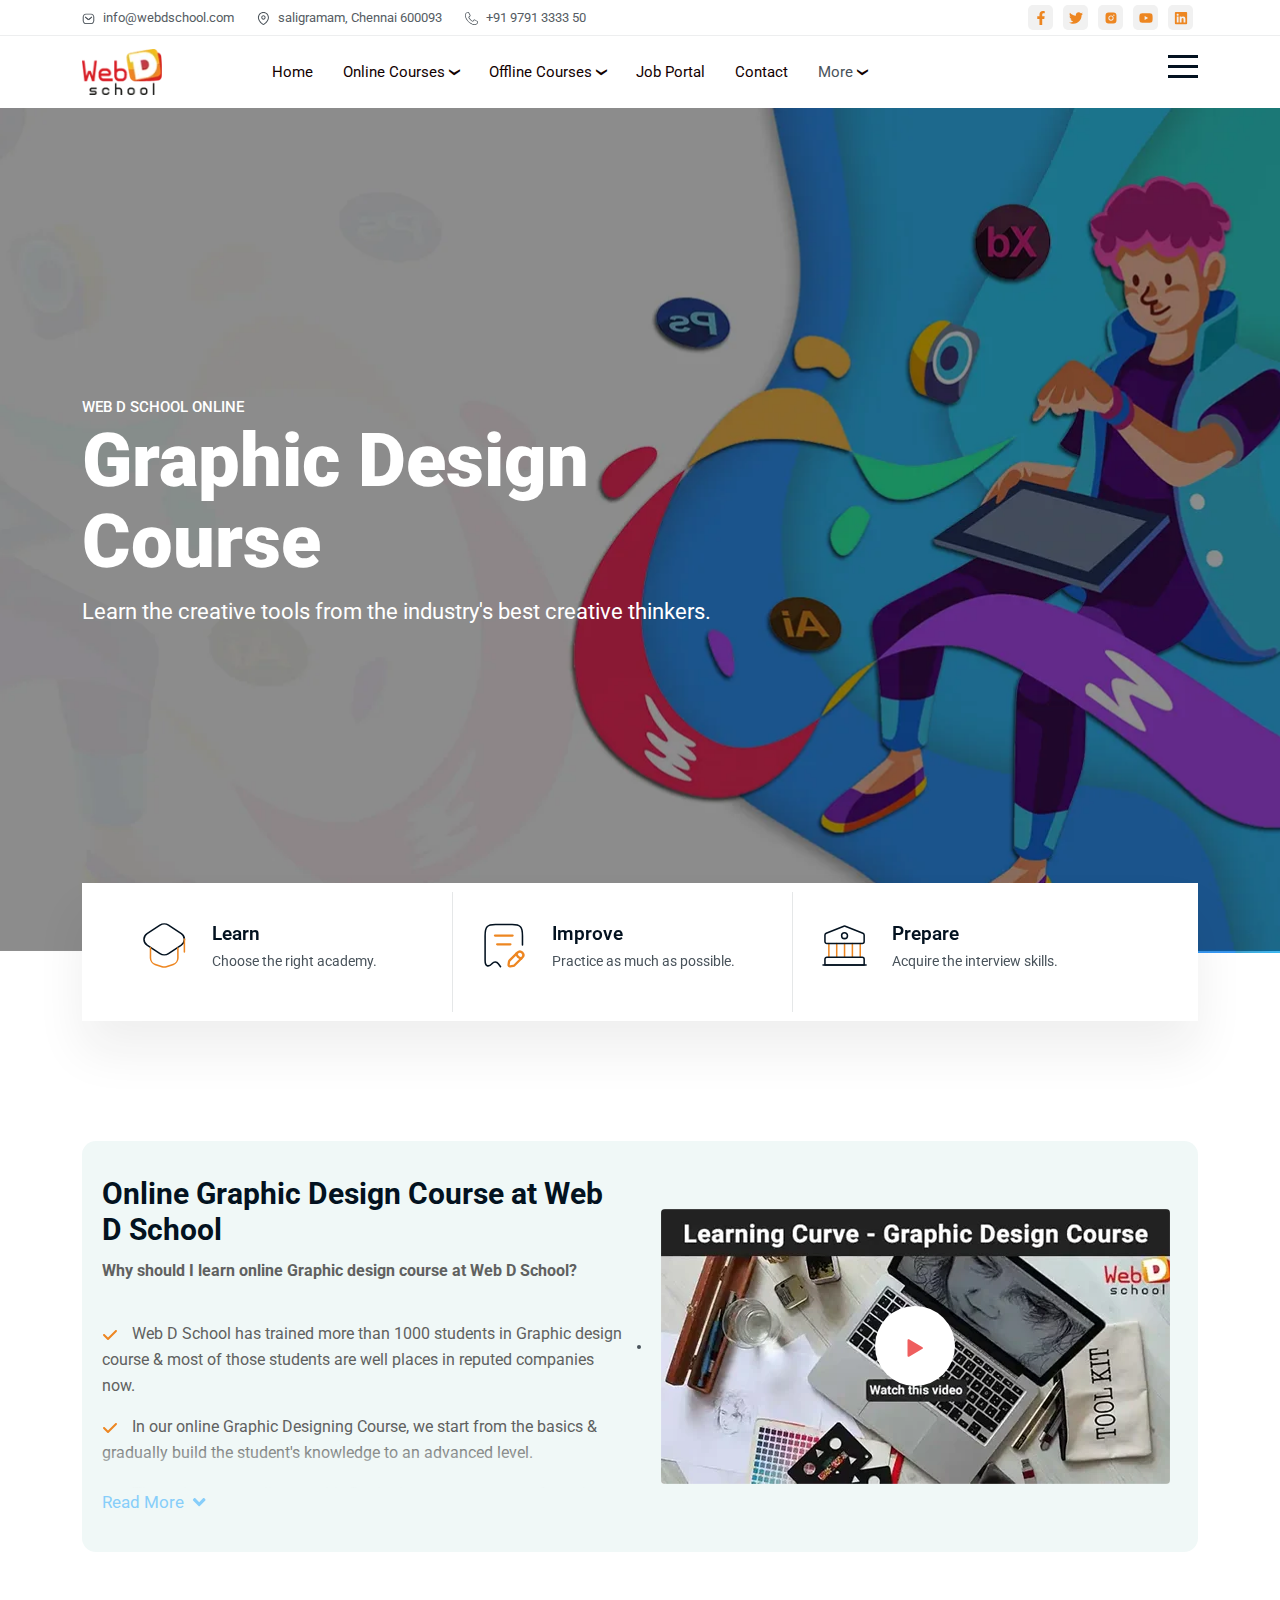
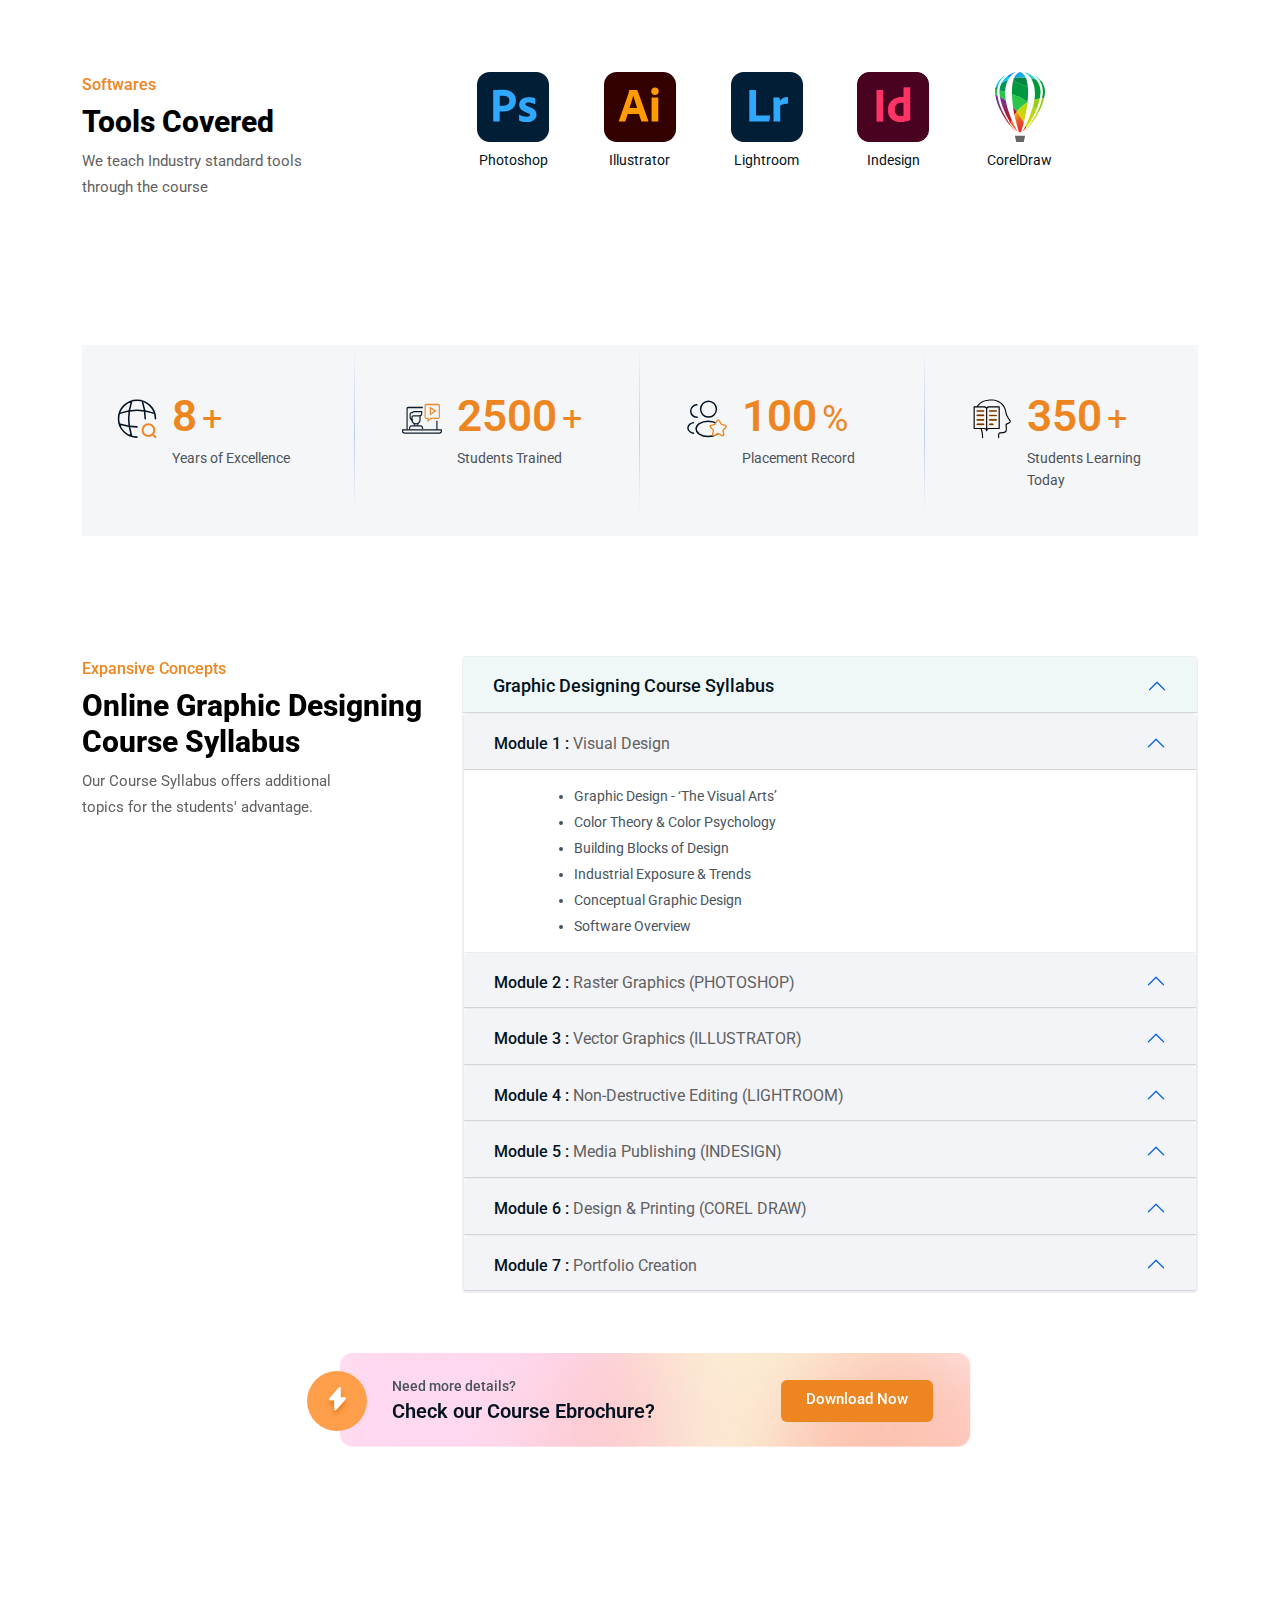
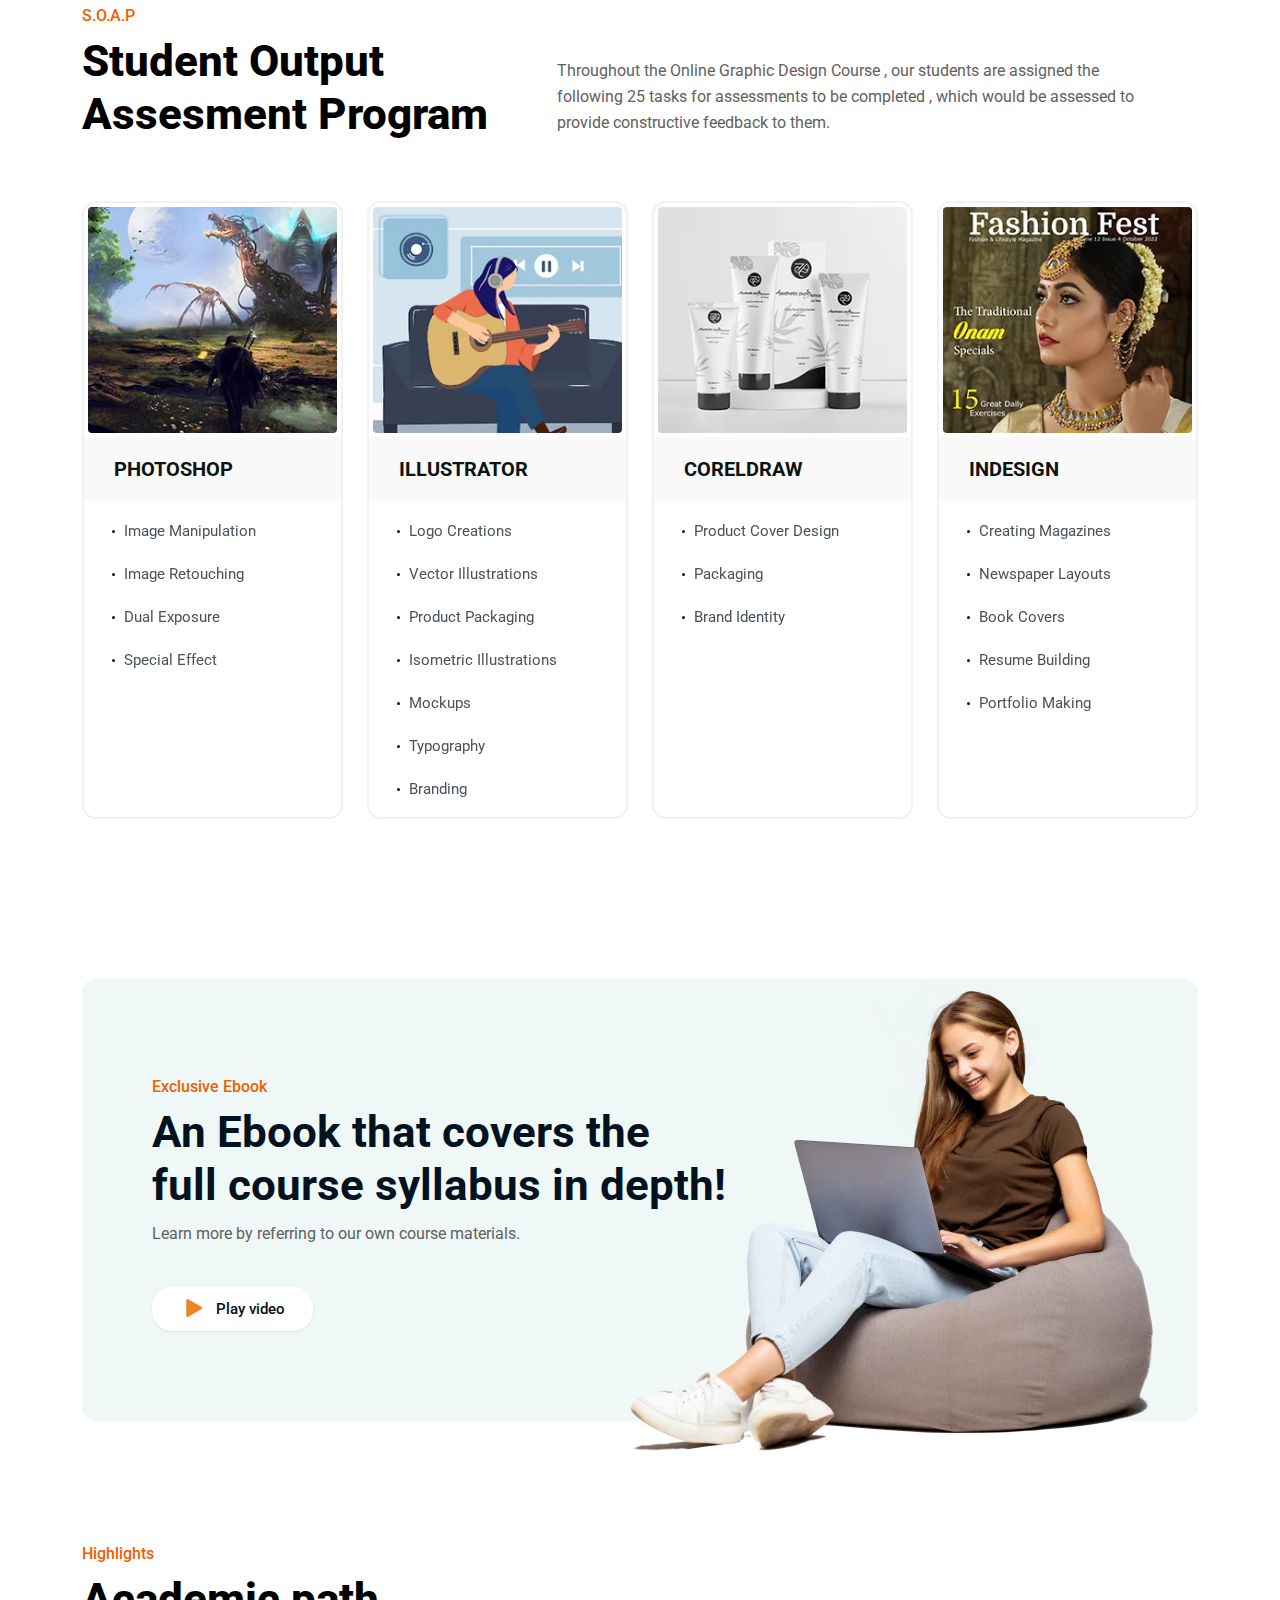
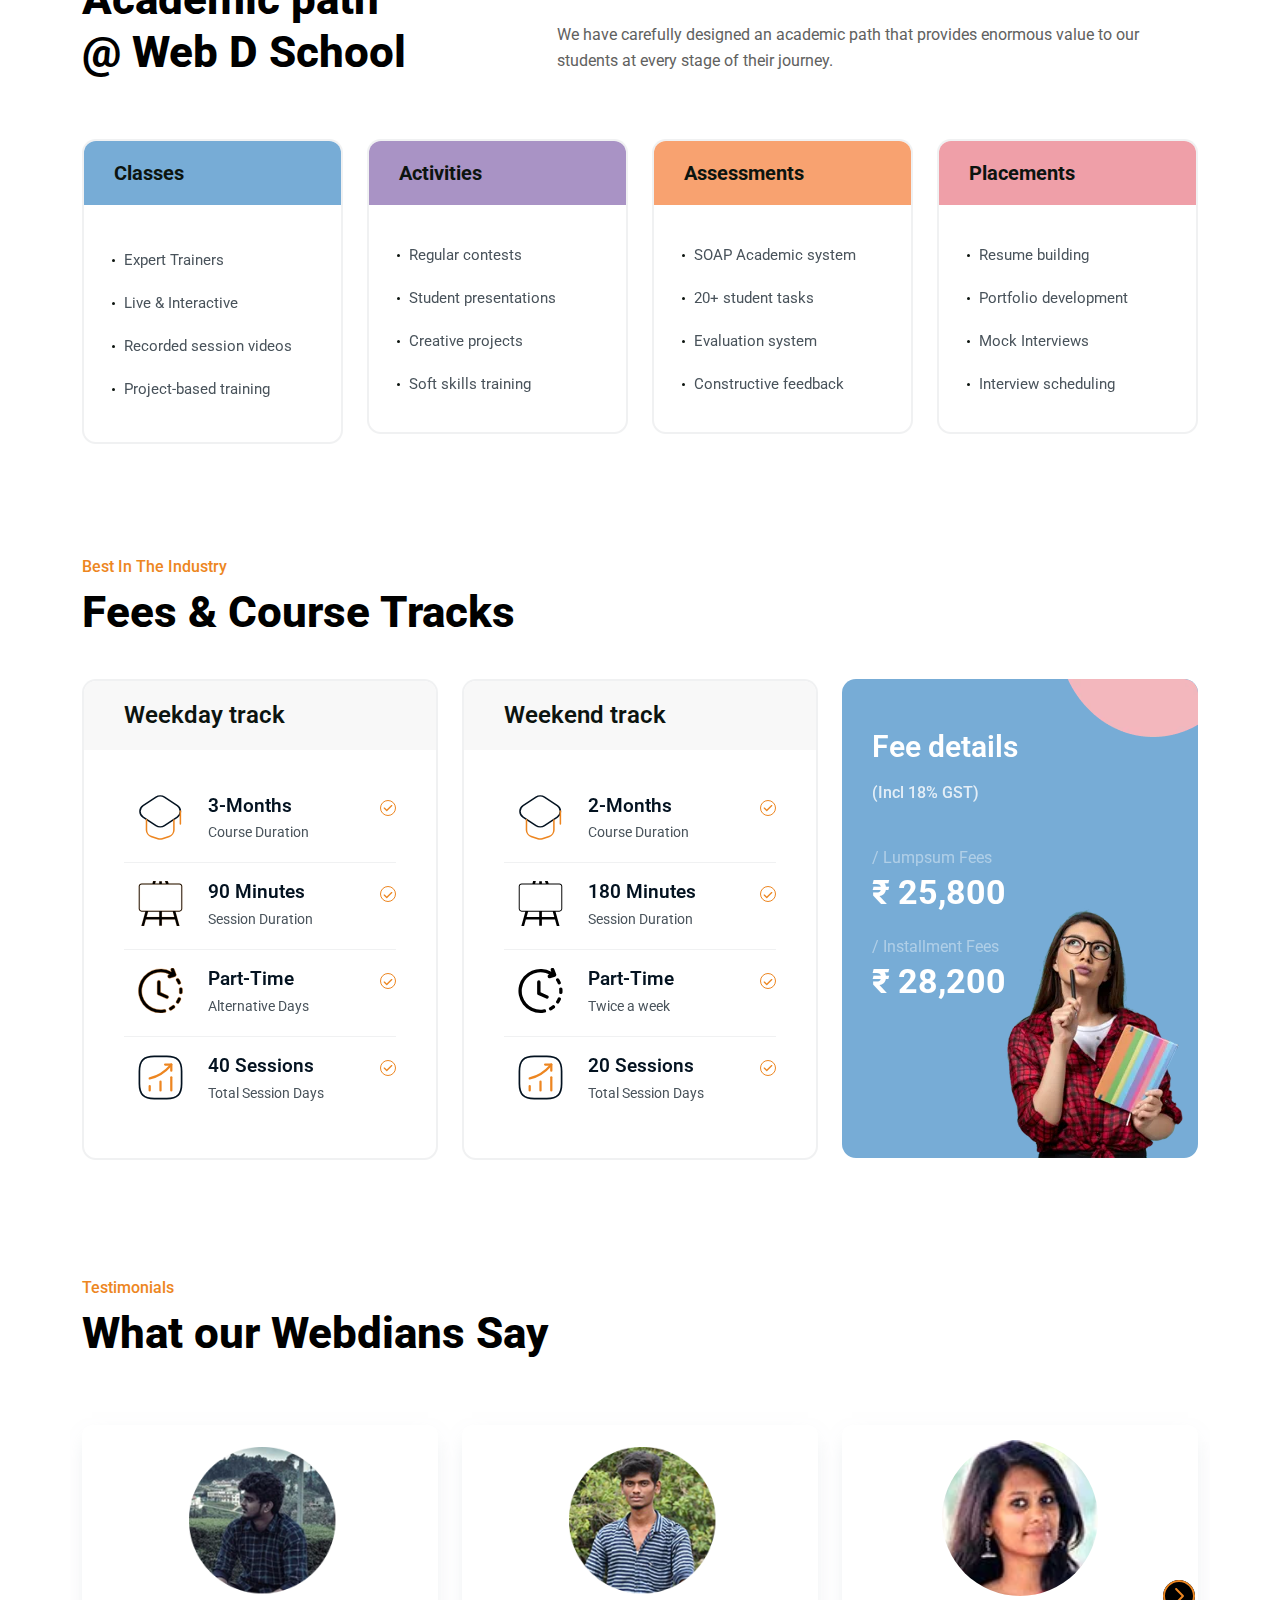
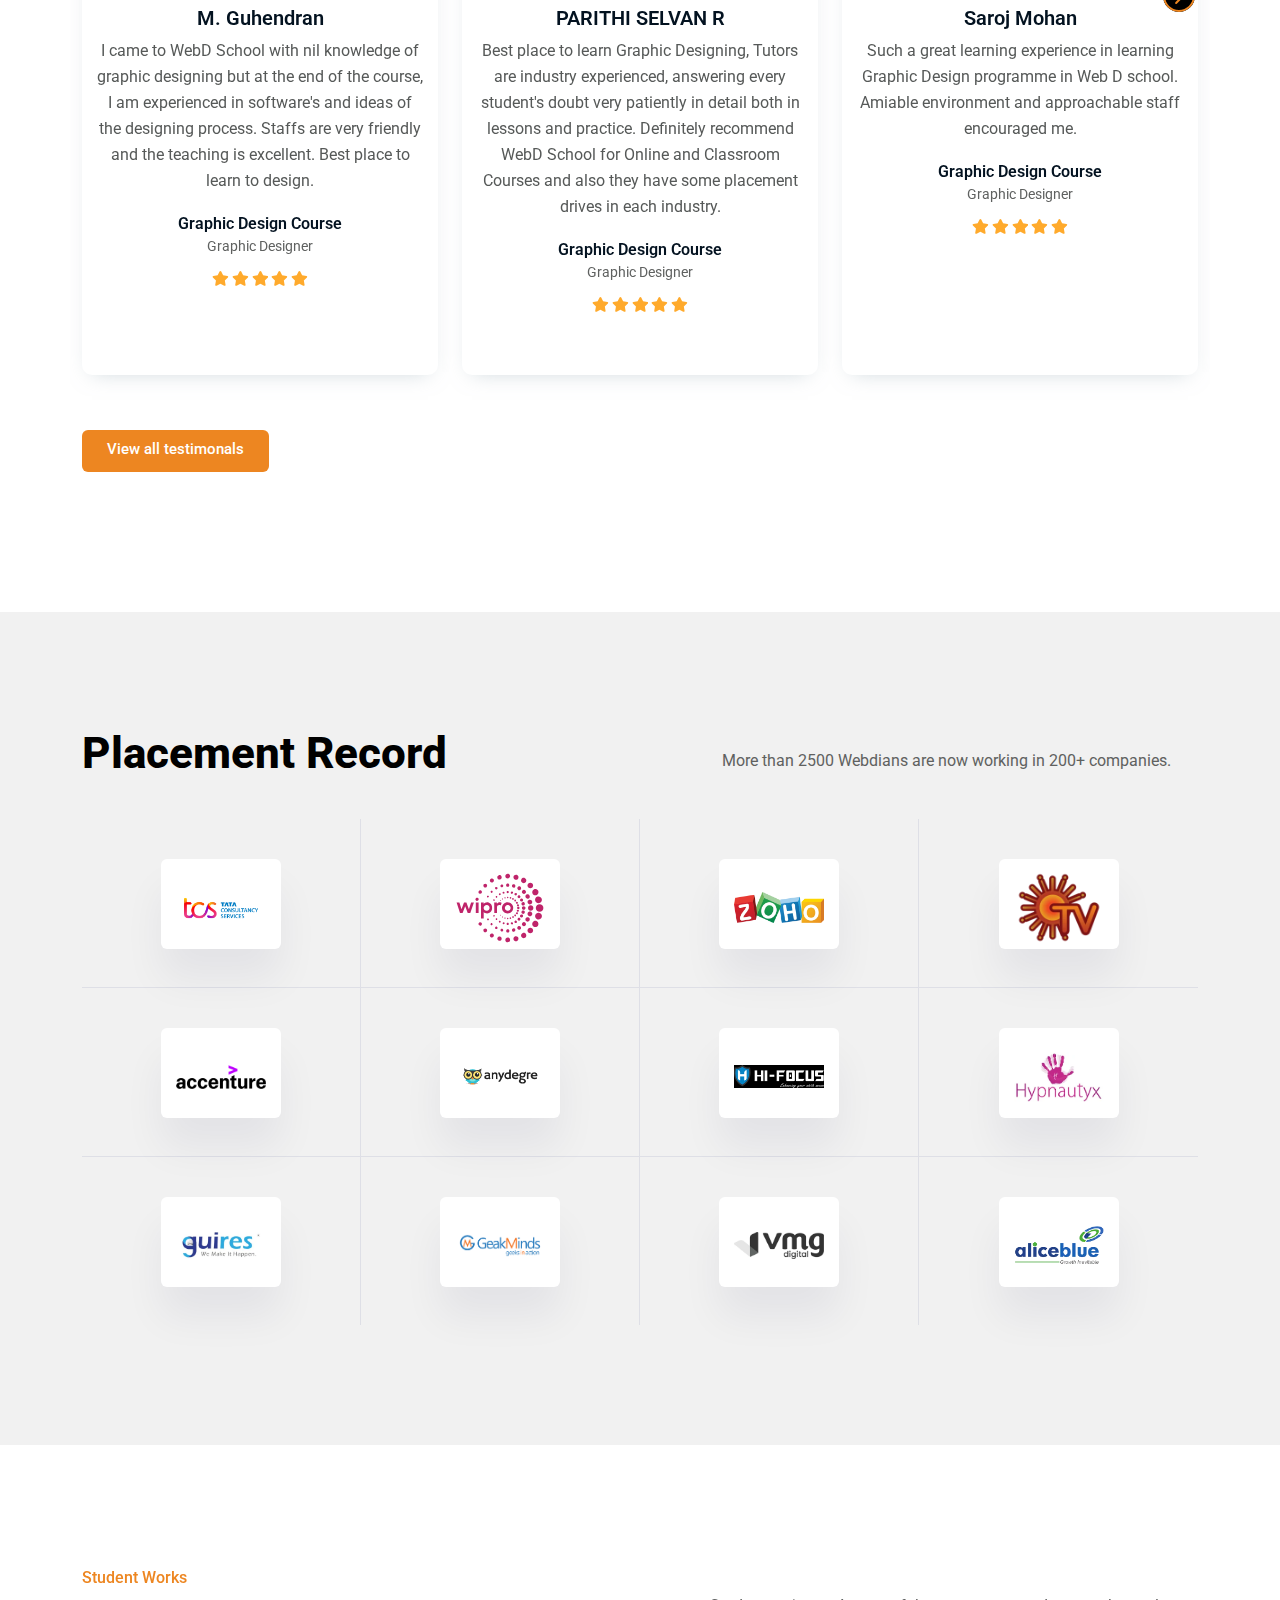
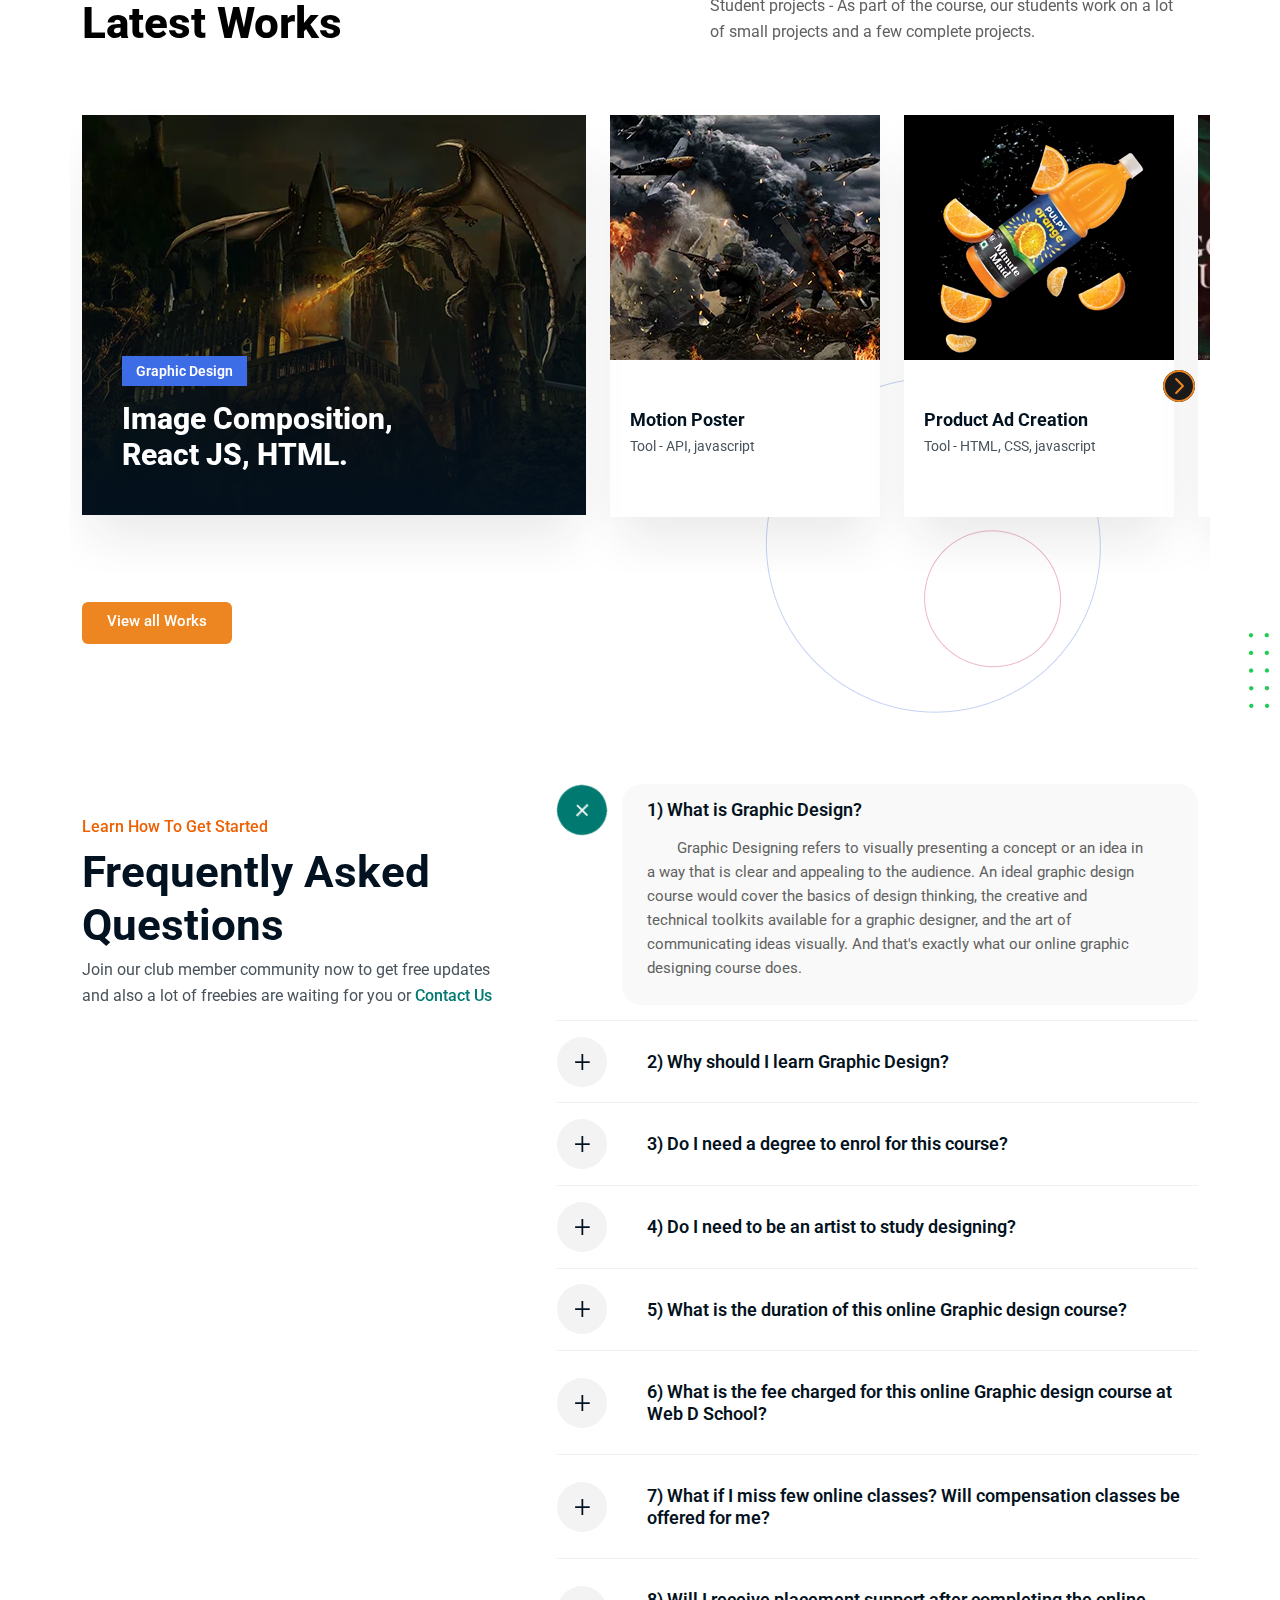
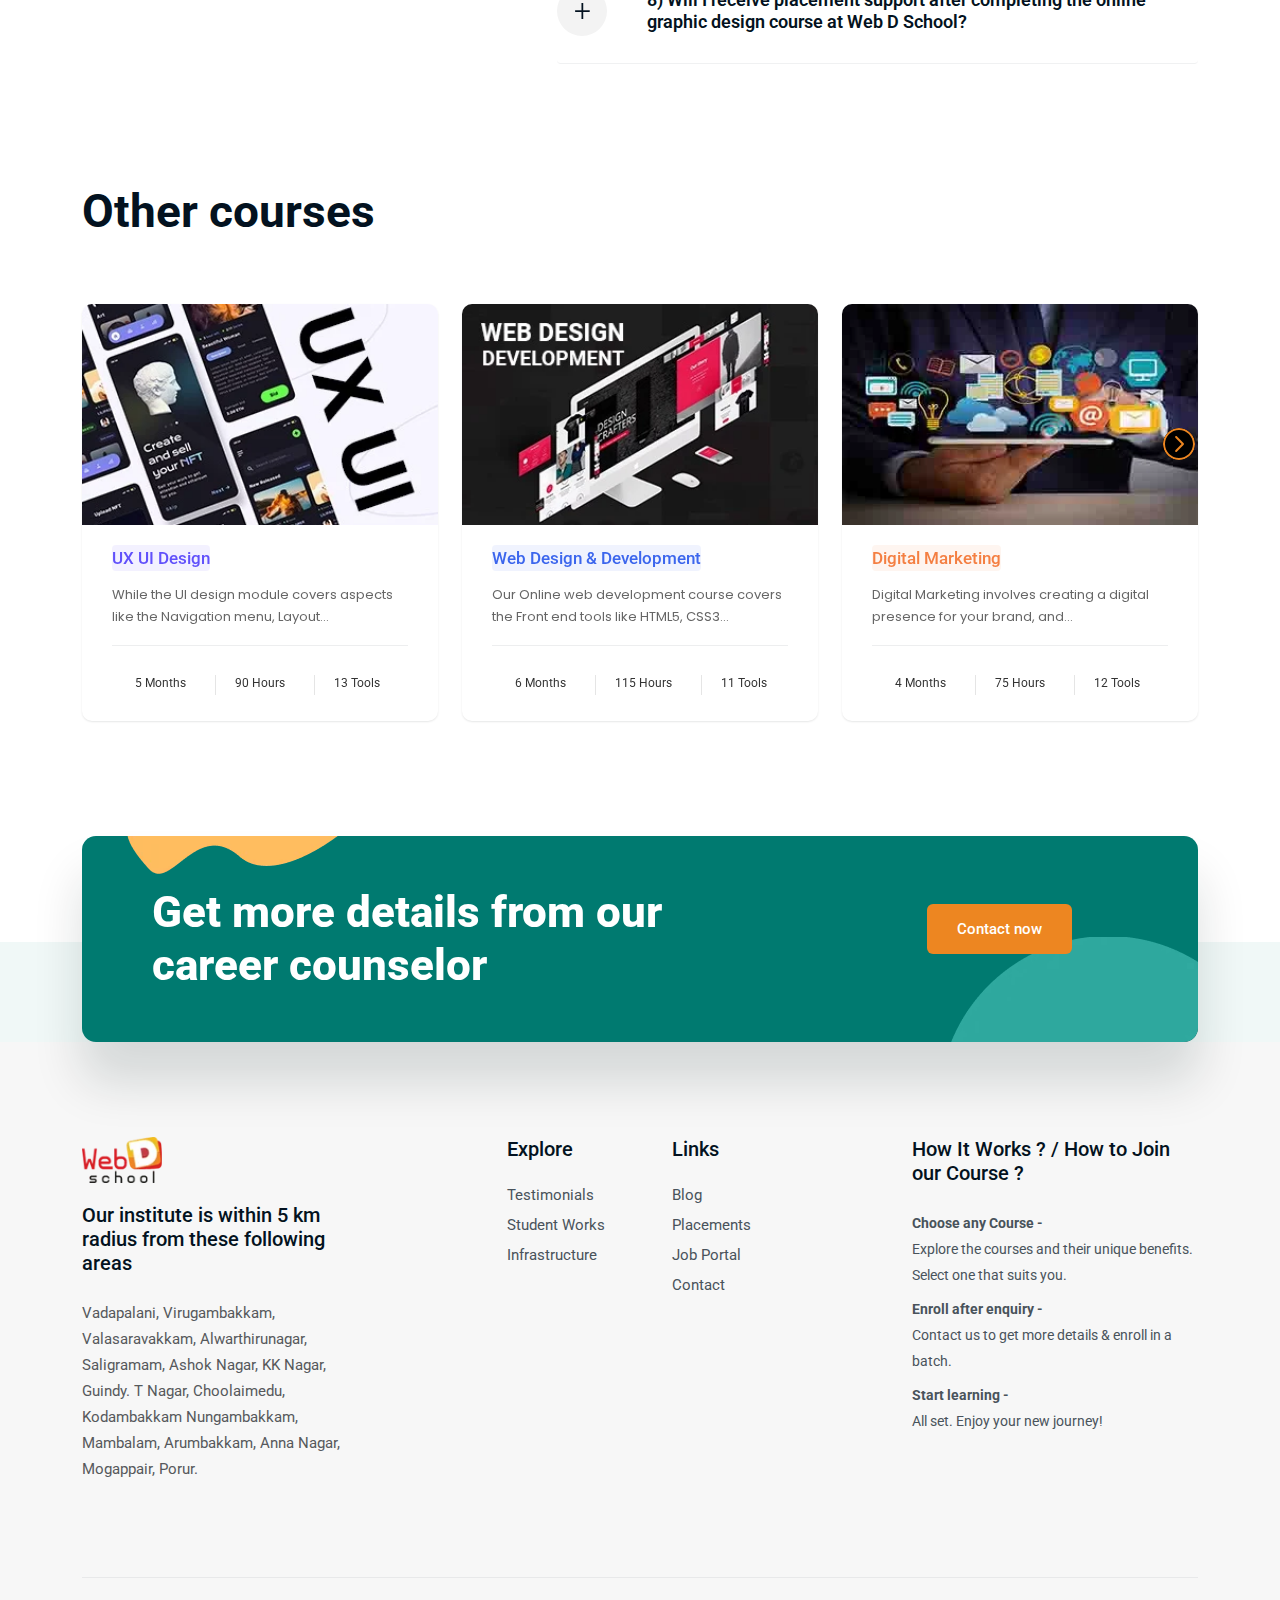
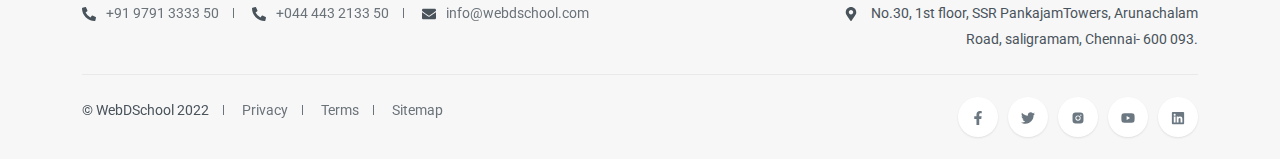
<file: online-course/graphic-design.html>
<!doctype html>
<html class="no-js" lang="zxx">

<head>
   <meta charset="utf-8">
   <meta http-equiv="x-ua-compatible" content="ie=edge">
   <title>Online Graphic Design Course in chennai -Course Details | 40 Live Interactive Sessions | India</title>
   <meta name="viewport" content="width=device-width, initial-scale=1">
   <link rel="shortcut icon" type="image/x-icon" href="../assets/img/favicon.webp">

   <link rel="stylesheet" href="../assets/css/bootstrap.css">
   <link rel="stylesheet" href="../assets/css/main.min.css">
   <script>alert(window.FontAwesome.config)</script>

   <style>
      .accordion-body p {
         text-indent: 30px;
      }

      .readmore:before {
         background: linear-gradient(to top, #f0f8f7, transparent);
      }
   </style>
</head>

<body>
   <!-- pre loader area start -->
   <div id="loading">
      <div id="loading-center">
         <div id="loading-center-absolute">
            <svg id="loader">
               <path id="corners" d="m 0 12.5 l 0 -12.5 l 50 0 l 0 50 l -50 0 l 0 -37.5" />
            </svg>
            <img src="../assets/img/favicon.webp" alt="">
         </div>
      </div>
   </div>
   <!-- pre loader area end -->

   <!-- back to top start -->
   <div class="progress-wrap">
      <svg class="progress-circle svg-content" width="100%" height="100%" viewBox="-1 -1 102 102">
         <path d="M50,1 a49,49 0 0,1 0,98 a49,49 0 0,1 0,-98" />
      </svg>
   </div>
   <!-- back to top end -->

   <!-- header area start -->
   <header>
      <div class="header__area">
         <div class="header__top header__border d-none d-md-block">
            <div class="container">
               <div class="row align-items-center">
                  <div class="col-xxl-6 col-xl-8 col-lg-8 col-md-8">
                     <div class="header__info">
                        <ul>
                           <li>
                              <a href="mailto:info@webdschool.com">
                                 <svg viewBox="0 0 15 13">
                                    <path fill-rule="evenodd" clip-rule="evenodd"
                                       d="M7.5163 7.93224C7.11179 7.93224 6.70849 7.79861 6.37109 7.53136L3.65922 5.34493C3.46391 5.18772 3.43368 4.90172 3.59029 4.70702C3.7481 4.51292 4.0335 4.48209 4.2282 4.63869L6.93765 6.8227C7.27807 7.09238 7.75756 7.09238 8.1004 6.82028L10.7826 4.6399C10.9773 4.48088 11.2627 4.51111 11.4212 4.70581C11.579 4.8999 11.5493 5.1853 11.3553 5.34372L8.66817 7.52773C8.32835 7.7974 7.92203 7.93224 7.5163 7.93224Z"
                                       fill="#4B535A" />
                                    <path
                                       d="M7.5163 7.93224C7.11179 7.93224 6.70849 7.79861 6.37109 7.53136L3.65922 5.34493C3.46391 5.18772 3.43368 4.90172 3.59029 4.70702C3.7481 4.51292 4.0335 4.48209 4.2282 4.63869L6.93765 6.8227C7.27807 7.09238 7.75756 7.09238 8.1004 6.82028L10.7826 4.6399C10.9773 4.48088 11.2627 4.51111 11.4212 4.70581C11.579 4.8999 11.5493 5.1853 11.3553 5.34372L8.66817 7.52773C8.32835 7.7974 7.92203 7.93224 7.5163 7.93224"
                                       stroke="#4B535A" stroke-width="0.2" />
                                    <path fill-rule="evenodd" clip-rule="evenodd"
                                       d="M4.53063 11.8838H10.4683C10.4695 11.8826 10.4744 11.8838 10.478 11.8838C11.1679 11.8838 11.7798 11.6371 12.249 11.1685C12.7938 10.6261 13.0931 9.8467 13.0931 8.97418V4.82142C13.0931 3.13262 11.989 1.90699 10.4683 1.90699H4.53184C3.01113 1.90699 1.90703 3.13262 1.90703 4.82142V8.97418C1.90703 9.8467 2.20694 10.6261 2.75113 11.1685C3.22034 11.6371 3.83286 11.8838 4.52216 11.8838H4.53063ZM4.52029 12.7908C3.58731 12.7908 2.7541 12.4521 2.11075 11.8112C1.39423 11.0965 1 10.0892 1 8.97418V4.82141C1 2.64284 2.51829 1 4.53178 1H10.4683C12.4818 1 14.0001 2.64284 14.0001 4.82141V8.97418C14.0001 10.0892 13.6058 11.0965 12.8893 11.8112C12.2466 12.4515 11.4127 12.7908 10.478 12.7908H10.4683H4.53178H4.52029Z"
                                       fill="#4B535A" />
                                    <path
                                       d="M10.4683 11.8838V11.9838H10.5098L10.539 11.9545L10.4683 11.8838ZM12.249 11.1685L12.1785 11.0976L12.1784 11.0977L12.249 11.1685ZM2.75113 11.1685L2.8218 11.0977L2.82172 11.0976L2.75113 11.1685ZM2.11075 11.8112L2.04013 11.882L2.04017 11.8821L2.11075 11.8112ZM12.8893 11.8112L12.9599 11.8821L12.9599 11.882L12.8893 11.8112ZM4.53063 11.9838H10.4683V11.7838H4.53063V11.9838ZM10.539 11.9545C10.5246 11.969 10.5091 11.9755 10.4998 11.9786C10.4903 11.9816 10.4824 11.9826 10.4781 11.9829C10.4701 11.9836 10.464 11.983 10.464 11.983C10.4634 11.9829 10.463 11.9829 10.4634 11.9829C10.4635 11.9829 10.4646 11.9831 10.4656 11.9831C10.4673 11.9833 10.4721 11.9838 10.478 11.9838V11.7838C10.4802 11.7838 10.482 11.7839 10.483 11.7839C10.484 11.784 10.4846 11.7841 10.4847 11.7841C10.4868 11.7843 10.4818 11.7838 10.4806 11.7837C10.4787 11.7835 10.4709 11.7828 10.4615 11.7836C10.4566 11.784 10.4481 11.7851 10.4381 11.7883C10.4283 11.7915 10.4124 11.7983 10.3976 11.8131L10.539 11.9545ZM10.478 11.9838C11.1931 11.9838 11.8309 11.7274 12.3197 11.2392L12.1784 11.0977C11.7288 11.5467 11.1427 11.7838 10.478 11.7838V11.9838ZM12.3196 11.2393C12.8859 10.6756 13.1931 9.86931 13.1931 8.97418H12.9931C12.9931 9.82408 12.7018 10.5766 12.1785 11.0976L12.3196 11.2393ZM13.1931 8.97418V4.82142H12.9931V8.97418H13.1931ZM13.1931 4.82142C13.1931 3.08749 12.0538 1.80699 10.4683 1.80699V2.00699C11.9242 2.00699 12.9931 3.17775 12.9931 4.82142H13.1931ZM10.4683 1.80699H4.53184V2.00699H10.4683V1.80699ZM4.53184 1.80699C2.94632 1.80699 1.80703 3.08749 1.80703 4.82142H2.00703C2.00703 3.17775 3.07594 2.00699 4.53184 2.00699V1.80699ZM1.80703 4.82142V8.97418H2.00703V4.82142H1.80703ZM1.80703 8.97418C1.80703 9.86936 2.11492 10.6756 2.68054 11.2393L2.82172 11.0976C2.29896 10.5766 2.00703 9.82403 2.00703 8.97418H1.80703ZM2.68047 11.2392C3.16931 11.7274 3.80764 11.9838 4.52216 11.9838V11.7838C3.85808 11.7838 3.27137 11.5467 2.8218 11.0977L2.68047 11.2392ZM4.52216 11.9838H4.53063V11.7838H4.52216V11.9838ZM4.52029 12.6908C3.61295 12.6908 2.80536 12.3621 2.18133 11.7404L2.04017 11.8821C2.70284 12.5422 3.56168 12.8908 4.52029 12.8908V12.6908ZM2.18137 11.7404C1.48568 11.0465 1.1 10.0656 1.1 8.97418H0.9C0.9 10.1127 1.30279 11.1465 2.04013 11.882L2.18137 11.7404ZM1.1 8.97418V4.82141H0.9V8.97418H1.1ZM1.1 4.82141C1.1 2.69051 2.58079 1.1 4.53178 1.1V0.9C2.45578 0.9 0.9 2.59518 0.9 4.82141H1.1ZM4.53178 1.1H10.4683V0.9H4.53178V1.1ZM10.4683 1.1C12.4193 1.1 13.9001 2.69051 13.9001 4.82141H14.1001C14.1001 2.59518 12.5443 0.9 10.4683 0.9V1.1ZM13.9001 4.82141V8.97418H14.1001V4.82141H13.9001ZM13.9001 8.97418C13.9001 10.0656 13.5144 11.0465 12.8187 11.7404L12.9599 11.882C13.6973 11.1465 14.1001 10.1127 14.1001 8.97418H13.9001ZM12.8187 11.7404C12.1953 12.3614 11.3871 12.6908 10.478 12.6908V12.8908C11.4384 12.8908 12.2978 12.5416 12.9599 11.8821L12.8187 11.7404ZM10.478 12.6908H10.4683V12.8908H10.478V12.6908ZM10.4683 12.6908H4.53178V12.8908H10.4683V12.6908ZM4.53178 12.6908H4.52029V12.8908H4.53178V12.6908Z"
                                       fill="#4B535A" />
                                 </svg> info@webdschool.com</a>
                           </li>
                           <li>
                              <a href="https://g.page/web-d-school-chennai" target="_blank">
                                 <svg width="12" height="14" viewBox="0 0 12 14" fill="none"
                                    xmlns="http://www.w3.org/2000/svg">
                                    <path fill-rule="evenodd" clip-rule="evenodd"
                                       d="M5.9235 4.66671C5.23068 4.66671 4.66709 5.2303 4.66709 5.92383C4.66709 6.61666 5.23068 7.17953 5.9235 7.17953C6.61632 7.17953 7.17991 6.61666 7.17991 5.92383C7.17991 5.2303 6.61632 4.66671 5.9235 4.66671ZM5.92354 8.25642C4.63698 8.25642 3.59021 7.21037 3.59021 5.9238C3.59021 4.63652 4.63698 3.58975 5.92354 3.58975C7.21011 3.58975 8.25688 4.63652 8.25688 5.9238C8.25688 7.21037 7.21011 8.25642 5.92354 8.25642Z"
                                       fill="#4B535A" />
                                    <path fill-rule="evenodd" clip-rule="evenodd"
                                       d="M5.92278 1.07695C3.25058 1.07695 1.07663 3.27172 1.07663 5.96834C1.07663 9.39942 5.11437 12.7422 5.92278 12.9202C6.73119 12.7415 10.7689 9.3987 10.7689 5.96834C10.7689 3.27172 8.59499 1.07695 5.92278 1.07695ZM5.92259 14C4.63459 14 -0.000488281 10.0139 -0.000488281 5.96831C-0.000488281 2.67723 2.65664 0 5.92259 0C9.18854 0 11.8457 2.67723 11.8457 5.96831C11.8457 10.0139 7.21059 14 5.92259 14Z"
                                       fill="#4B535A" />
                                 </svg>
                                 saligramam, Chennai 600093</a>
                           </li>
                           <li>

                              <a href="tel:+919791333350" target="_blank">

                                 <svg viewBox="0 0 122.88 122.31">
                                    <path
                                       d="M52.07,68.5A72.28,72.28,0,0,0,61.58,77a83.47,83.47,0,0,0,11.7,7.28l.17-.12c.3-.24.64-.55,1-.9s.6-.65.92-1l1.13-1.47a2.93,2.93,0,0,1,.34-.43c4.31-5.68,9.68-12.51,18.32-8.51a4.1,4.1,0,0,1,.52.26c7,4.14,14.18,8.15,21.24,12.21a3.39,3.39,0,0,1,.5.32l0,0a12,12,0,0,1,4.07,4.72,14.73,14.73,0,0,1,1.36,6.26v0a21.71,21.71,0,0,1-.94,6.1,29.07,29.07,0,0,1-2.6,6.06,23.51,23.51,0,0,1-5.19,6.3,26.81,26.81,0,0,1-6.53,4.11l-.05,0a39.78,39.78,0,0,1-6.66,2.32,64.53,64.53,0,0,1-6.73,1.34,44.49,44.49,0,0,1-10.47.32,49.29,49.29,0,0,1-10.17-2,68.93,68.93,0,0,1-9.89-4,114.94,114.94,0,0,1-10.16-5.67l-.84-.52c-3.07-1.91-6.38-4-9.73-6.47l0,0a129.47,129.47,0,0,1-19-17.67A116.79,116.79,0,0,1,9.39,65.39a77.53,77.53,0,0,1-8-20.6A52.13,52.13,0,0,1,.59,25.22,35.51,35.51,0,0,1,4.21,14.16a26.75,26.75,0,0,1,6.84-8.37A25.64,25.64,0,0,1,20.56,1,32.45,32.45,0,0,1,31.8.15a5.9,5.9,0,0,1,2.82.93,6.07,6.07,0,0,1,2,2.13L50.08,26a11.34,11.34,0,0,1,2.25,5.25,10.56,10.56,0,0,1-.82,5.59v0a14.27,14.27,0,0,1-2.6,3.95,24.06,24.06,0,0,1-3.52,3.12c-.73.63-1.65,1.3-2.61,2l-.09.07a27.86,27.86,0,0,0-3.23,2.59,3.06,3.06,0,0,0-.9,1.2c0,.11.09,0,.19.17l.34.53c1.13,1.77,3.31,5.15,5.8,8.74a91.46,91.46,0,0,0,7.18,9.31Zm5.45,13.9a80.64,80.64,0,0,1-10.38-9.25,94.48,94.48,0,0,1-7.82-10.1c-2.48-3.58-4.76-7.11-5.94-9l-.29-.43a6,6,0,0,1-1.31-4.44,8.81,8.81,0,0,1,2.87-5.47,33.42,33.42,0,0,1,4.05-3.28l0,0c.8-.58,1.56-1.14,2.25-1.73l.21-.16a16.57,16.57,0,0,0,2.67-2.33,7.81,7.81,0,0,0,1.4-2.09,3.81,3.81,0,0,0,.33-2,4.67,4.67,0,0,0-1-2.11,2.51,2.51,0,0,1-.32-.46L30.92,6.86a25.43,25.43,0,0,0-8.61.69,18.67,18.67,0,0,0-7,3.53,20.16,20.16,0,0,0-5.11,6.26,28.8,28.8,0,0,0-2.9,8.94,45.29,45.29,0,0,0,.7,17,71.09,71.09,0,0,0,7.36,18.8A108.83,108.83,0,0,0,29,81.27,122.72,122.72,0,0,0,47,98c3,2.27,6.26,4.28,9.26,6.14l.85.54A108.32,108.32,0,0,0,66.62,110a60.6,60.6,0,0,0,8.91,3.59,42.22,42.22,0,0,0,8.77,1.76,38.12,38.12,0,0,0,8.9-.28,56,56,0,0,0,6-1.18,32.87,32.87,0,0,0,5.53-1.92l.09,0a20.48,20.48,0,0,0,4.92-3.08,16.86,16.86,0,0,0,3.7-4.49,22.54,22.54,0,0,0,2-4.63,15.34,15.34,0,0,0,.66-4.19,7.62,7.62,0,0,0-.69-3.34,5.25,5.25,0,0,0-1.81-2.1c-5.41-3.87-14.91-8.59-21-12.11l-.29-.15.12.06-.12-.06c-3.75-1.67-7.23,2.75-10.06,6.48l-.17.24c-.49.65-1,1.28-1.4,1.82s-1,1.2-1.4,1.6a18.66,18.66,0,0,1-1.71,1.51,9.39,9.39,0,0,1-2.21,1.24,5.59,5.59,0,0,1-2.35.38,6,6,0,0,1-2-.49l-.32-.14A91.42,91.42,0,0,1,57.52,82.4Z"
                                       fill="#4B535A" />
                                 </svg>
                                 +91 9791 3333 50
                              </a>
                           </li>
                        </ul>
                     </div>
                  </div>
                  <div class="col-xxl-6 col-xl-4 col-lg-4 col-md-4">
                     <div class="header__top-right d-flex justify-content-end align-items-center">
                        <div class="offcanvas__social">
                           <ul>
                              <li><a href="https://www.facebook.com/pages/Web-D-School/1596246603984915?fref=ts"
                                    target="_blank">
                                    <svg xmlns="http://www.w3.org/2000/svg" viewBox="0 0 320 512">
                                       <path
                                          d="M279.14 288l14.22-92.66h-88.91v-60.13c0-25.35 12.42-50.06 52.24-50.06h40.42V6.26S260.43 0 225.36 0c-73.22 0-121.08 44.38-121.08 124.72v70.62H22.89V288h81.39v224h100.17V288z" />
                                    </svg>
                                 </a></li>
                              <li><a href="https://mobile.twitter.com/webdschool" target="_blank">
                                    <svg xmlns="http://www.w3.org/2000/svg" viewBox="0 0 512 512">
                                       <path
                                          d="M459.37 151.716c.325 4.548.325 9.097.325 13.645 0 138.72-105.583 298.558-298.558 298.558-59.452 0-114.68-17.219-161.137-47.106 8.447.974 16.568 1.299 25.34 1.299 49.055 0 94.213-16.568 130.274-44.832-46.132-.975-84.792-31.188-98.112-72.772 6.498.974 12.995 1.624 19.818 1.624 9.421 0 18.843-1.3 27.614-3.573-48.081-9.747-84.143-51.98-84.143-102.985v-1.299c13.969 7.797 30.214 12.67 47.431 13.319-28.264-18.843-46.781-51.005-46.781-87.391 0-19.492 5.197-37.36 14.294-52.954 51.655 63.675 129.3 105.258 216.365 109.807-1.624-7.797-2.599-15.918-2.599-24.04 0-57.828 46.782-104.934 104.934-104.934 30.213 0 57.502 12.67 76.67 33.137 23.715-4.548 46.456-13.32 66.599-25.34-7.798 24.366-24.366 44.833-46.132 57.827 21.117-2.273 41.584-8.122 60.426-16.243-14.292 20.791-32.161 39.308-52.628 54.253z" />
                                    </svg>
                                 </a></li>
                              <li><a href="https://www.instagram.com/web_dschool/" target="_blank">
                                    <svg width="256px" height="256px" viewBox="0 0 256 256" id="Flat"
                                       xmlns="http://www.w3.org/2000/svg">
                                       <path
                                          d="M160,128a32,32,0,1,1-32-32A32.03667,32.03667,0,0,1,160,128Zm68-44v88a56.06353,56.06353,0,0,1-56,56H84a56.06353,56.06353,0,0,1-56-56V84A56.06353,56.06353,0,0,1,84,28h88A56.06353,56.06353,0,0,1,228,84Zm-52,44a48,48,0,1,0-48,48A48.05436,48.05436,0,0,0,176,128Zm16-52a12,12,0,1,0-12,12A12,12,0,0,0,192,76Z" />
                                    </svg> </a></li>
                              <li><a href="https://www.youtube.com/channel/UCfshjrc_tHWHeq2gnHcAMuQ" target="_blank">
                                    <svg xmlns="http://www.w3.org/2000/svg" viewBox="0 0 576 512">
                                       <path
                                          d="M549.655 124.083c-6.281-23.65-24.787-42.276-48.284-48.597C458.781 64 288 64 288 64S117.22 64 74.629 75.486c-23.497 6.322-42.003 24.947-48.284 48.597-11.412 42.867-11.412 132.305-11.412 132.305s0 89.438 11.412 132.305c6.281 23.65 24.787 41.5 48.284 47.821C117.22 448 288 448 288 448s170.78 0 213.371-11.486c23.497-6.321 42.003-24.171 48.284-47.821 11.412-42.867 11.412-132.305 11.412-132.305s0-89.438-11.412-132.305zm-317.51 213.508V175.185l142.739 81.205-142.739 81.201z" />
                                    </svg>
                                 </a></li>
                              <li><a href="https://www.linkedin.com/school/web-d-school/" target="_blank">
                                    <svg xmlns="http://www.w3.org/2000/svg" viewBox="0 0 448 512">
                                       <path
                                          d="M416 32H31.9C14.3 32 0 46.5 0 64.3v383.4C0 465.5 14.3 480 31.9 480H416c17.6 0 32-14.5 32-32.3V64.3c0-17.8-14.4-32.3-32-32.3zM135.4 416H69V202.2h66.5V416zm-33.2-243c-21.3 0-38.5-17.3-38.5-38.5S80.9 96 102.2 96c21.2 0 38.5 17.3 38.5 38.5 0 21.3-17.2 38.5-38.5 38.5zm282.1 243h-66.4V312c0-24.8-.5-56.7-34.5-56.7-34.6 0-39.9 27-39.9 54.9V416h-66.4V202.2h63.7v29.2h.9c8.9-16.8 30.6-34.5 62.9-34.5 67.2 0 79.7 44.3 79.7 101.9V416z" />
                                    </svg>
                                 </a></li>
                           </ul>
                        </div>
                     </div>
                  </div>
               </div>
            </div>
         </div>
         <div class="header__bottom" id="header-sticky">
            <div class="container">
               <div class="row align-items-center position-relative">
                  <div class="col-xxl-2 col-xl-2 col-lg-2 col-md-6 col-6">
                     <div class="logo">
                        <a href="../index.html">
                           <img src="../assets/img/logo/logo-2.webp" alt="logo">
                        </a>
                     </div>
                  </div>
                  <div class="col-xxl-7 col-xl-7 col-lg-9 d-none d-lg-block">
                     <div class="main-menu">
                        <nav id="mobile-menu">
                           <ul>
                              <li>
                                 <a href="../index.html">Home</a>

                              </li>

                              <li class="has-dropdown">
                                 <a href="#courses">Online Courses</a>
                                 <ul class="submenu ">
                                    <div class="border"></div>
                                    <li><a href="../online-course/ux-ui-design.html">UX UI Design</a></li>
                                    <li><a href="../online-course/web-design-development.html">Web Design & Development
                                          (Full
                                          stack)</a></li>
                                    <li><a href="../online-course/graphic-design.html">Graphic Design</a></li>
                                    <li><a href="../online-course/digital-marketing.html">Digital Marketing</a></li>
                                    <li><a href="../online-course/data-science.html">Data Science</a>
                                    </li>
                                 </ul>


                              </li>
                              <li class="has-dropdown">
                                 <a href="#courses">Offline Courses</a>
                                 <ul class="submenu">
                                    <div class="border"></div>
                                    <li><a href="../ui-ux-design-course-in-chennai.html">UX UI Design</a></li>
                                    <li><a href="../graphic-design-courses-in-chennai.html">Advanced Graphic Design</a>
                                    </li>
                                    <li><a href="../web-development-course-in-chennai.html">Web Design & Development
                                          (Full
                                          stack)</a></li>
                                    <li><a href="../digital-marketing-course-in-chennai.html">Digital Marketing </a>
                                    </li>
                                    <li><a href="../film-editing-courses-in-chennai.html">New-age Video Editing</a></li>
                                    <li><a href="../data-science-course-in-chennai.html">Data Science</a></li>


                                 </ul>
                              </li>
                              <li>
                                 <a href="https://careers.webdschool.com/">Job Portal</a>
                              </li>
                              <li>
                                 <a href="../contact.html">Contact</a>
                              </li>

                              <li class="has-dropdown">
                                 <a>More</a>
                                 <ul class="submenu">
                                    <div class="border"></div>
                                    <li><a href="../placement.html">Placements</a></li>
                                    <li><a href="../studentstestimonial.html">Testimonials</a></li>
                                    <li><a href="../Students-Gallery/gallery-new.html">Student Works</a></li>
                                    <li><a href="../blog">Blog</a></li>
                                    <li><a href="../infrastructure.html">Infrastructure</a></li>

                                 </ul>
                              </li>

                           </ul>
                        </nav>
                     </div>
                  </div>
                  <div class="col-xxl-3 col-xl-3 col-lg-1 col-md-6 col-6 ">
                     <div class="header__bottom-right d-flex justify-content-end align-items-center pl-30">

                        <div class="header__hamburger ml-50 ">
                           <button type="button" data-bs-toggle="modal" data-bs-target="#offcanvasmodal"
                              class="hamurger-btn">
                              <span></span>
                              <span></span>
                              <span></span>
                           </button>
                        </div>
                     </div>
                  </div>
               </div>
            </div>

         </div>
      </div>
   </header>
   <!-- header area end -->

   <!-- offcanvas area start -->
   <div class="offcanvas__area">
      <div class="modal fade" id="offcanvasmodal" tabindex="-1" aria-labelledby="offcanvasmodal" aria-hidden="true">
         <div class="modal-dialog">
            <div class="modal-content">
               <div class="offcanvas__wrapper">
                  <div class="offcanvas__content">
                     <div class="offcanvas__top mb-40 d-flex justify-content-between align-items-center">
                        <div class="offcanvas__logo logo">
                           <a href="../index.html">
                              <img src="../assets/img/logo/logo-2.webp" alt="logo">
                           </a>
                        </div>
                        <div class="offcanvas__close">
                           <button class="offcanvas__close-btn" data-bs-toggle="modal" data-bs-target="#offcanvasmodal">
                              <svg xmlns="http://www.w3.org/2000/svg" width="16" height="16" fill="currentColor"
                                 class="bi bi-x-lg" viewBox="0 0 16 16">
                                 <path
                                    d="M2.146 2.854a.5.5 0 1 1 .708-.708L8 7.293l5.146-5.147a.5.5 0 0 1 .708.708L8.707 8l5.147 5.146a.5.5 0 0 1-.708.708L8 8.707l-5.146 5.147a.5.5 0 0 1-.708-.708L7.293 8 2.146 2.854Z" />
                              </svg>
                           </button>
                        </div>
                     </div>
                     <div class="breadcrumb__content text-center p-relative z-index-1 mb-20">
                        <div class="breadcrumb__list ">
                           <span><a href="../index.html">Home</a></span>
                           <span class="dvdr">
                              <svg xmlns="http://www.w3.org/2000/svg" viewBox="0 0 320 512">
                                 <path
                                    d="M278.6 233.4c12.5 12.5 12.5 32.8 0 45.3l-160 160c-12.5 12.5-32.8 12.5-45.3 0s-12.5-32.8 0-45.3L210.7 256 73.4 118.6c-12.5-12.5-12.5-32.8 0-45.3s32.8-12.5 45.3 0l160 160z" />
                              </svg>
                           </span>
                           <span>Online Courses</span>
                           <span class="dvdr "><svg xmlns="http://www.w3.org/2000/svg" viewBox="0 0 320 512">
                                 <path
                                    d="M278.6 233.4c12.5 12.5 12.5 32.8 0 45.3l-160 160c-12.5 12.5-32.8 12.5-45.3 0s-12.5-32.8 0-45.3L210.7 256 73.4 118.6c-12.5-12.5-12.5-32.8 0-45.3s32.8-12.5 45.3 0l160 160z" />
                              </svg></span>
                           <span>Graphic Design</span>
                        </div>
                     </div>

                     <div class="mobile-menu fix"></div>

                     <div class="offcanvas__map d-none d-lg-block mb-15">
                        <iframe
                           src="https://www.google.com/maps/embed?pb=!1m18!1m12!1m3!1d3886.750755178743!2d80.2041361!3d13.051530800000002!2m3!1f0!2f0!3f0!3m2!1i1024!2i768!4f13.1!3m3!1m2!1s0x3a5266c26fa8e309%3A0xb4cc68d4e7143bb1!2sWeb%20D%20School!5e0!3m2!1sen!2sin!4v1666351852073!5m2!1sen!2sin"
                           loading="lazy"></iframe>
                     </div>
                     <div class="offcanvas__contact mt-30 mb-20">
                        <h4>Contact Info</h4>
                        <ul>
                           <li class="d-flex align-items-center">
                              <div class="offcanvas__contact-icon mr-15">
                                 <i>
                                    <svg width="12" height="14" viewBox="0 0 12 14" xmlns="http://www.w3.org/2000/svg">
                                       <path
                                          d="M5.9235 4.66671C5.23068 4.66671 4.66709 5.2303 4.66709 5.92383C4.66709 6.61666 5.23068 7.17953 5.9235 7.17953C6.61632 7.17953 7.17991 6.61666 7.17991 5.92383C7.17991 5.2303 6.61632 4.66671 5.9235 4.66671ZM5.92354 8.25642C4.63698 8.25642 3.59021 7.21037 3.59021 5.9238C3.59021 4.63652 4.63698 3.58975 5.92354 3.58975C7.21011 3.58975 8.25688 4.63652 8.25688 5.9238C8.25688 7.21037 7.21011 8.25642 5.92354 8.25642Z" />
                                       <path
                                          d="M5.92278 1.07695C3.25058 1.07695 1.07663 3.27172 1.07663 5.96834C1.07663 9.39942 5.11437 12.7422 5.92278 12.9202C6.73119 12.7415 10.7689 9.3987 10.7689 5.96834C10.7689 3.27172 8.59499 1.07695 5.92278 1.07695ZM5.92259 14C4.63459 14 -0.000488281 10.0139 -0.000488281 5.96831C-0.000488281 2.67723 2.65664 0 5.92259 0C9.18854 0 11.8457 2.67723 11.8457 5.96831C11.8457 10.0139 7.21059 14 5.92259 14Z" />
                                    </svg>
                                 </i>
                              </div>
                              <div class="offcanvas__contact-text">
                                 <a target="_blank" href="https://g.page/web-d-school-chennai">
                                    saligramam, Chennai 600093</a>
                              </div>
                           </li>
                           <li class="d-flex align-items-center">
                              <div class="offcanvas__contact-icon mr-15">
                                 <i><svg viewBox="0 0 122.88 122.31">
                                       <path
                                          d="M52.07,68.5A72.28,72.28,0,0,0,61.58,77a83.47,83.47,0,0,0,11.7,7.28l.17-.12c.3-.24.64-.55,1-.9s.6-.65.92-1l1.13-1.47a2.93,2.93,0,0,1,.34-.43c4.31-5.68,9.68-12.51,18.32-8.51a4.1,4.1,0,0,1,.52.26c7,4.14,14.18,8.15,21.24,12.21a3.39,3.39,0,0,1,.5.32l0,0a12,12,0,0,1,4.07,4.72,14.73,14.73,0,0,1,1.36,6.26v0a21.71,21.71,0,0,1-.94,6.1,29.07,29.07,0,0,1-2.6,6.06,23.51,23.51,0,0,1-5.19,6.3,26.81,26.81,0,0,1-6.53,4.11l-.05,0a39.78,39.78,0,0,1-6.66,2.32,64.53,64.53,0,0,1-6.73,1.34,44.49,44.49,0,0,1-10.47.32,49.29,49.29,0,0,1-10.17-2,68.93,68.93,0,0,1-9.89-4,114.94,114.94,0,0,1-10.16-5.67l-.84-.52c-3.07-1.91-6.38-4-9.73-6.47l0,0a129.47,129.47,0,0,1-19-17.67A116.79,116.79,0,0,1,9.39,65.39a77.53,77.53,0,0,1-8-20.6A52.13,52.13,0,0,1,.59,25.22,35.51,35.51,0,0,1,4.21,14.16a26.75,26.75,0,0,1,6.84-8.37A25.64,25.64,0,0,1,20.56,1,32.45,32.45,0,0,1,31.8.15a5.9,5.9,0,0,1,2.82.93,6.07,6.07,0,0,1,2,2.13L50.08,26a11.34,11.34,0,0,1,2.25,5.25,10.56,10.56,0,0,1-.82,5.59v0a14.27,14.27,0,0,1-2.6,3.95,24.06,24.06,0,0,1-3.52,3.12c-.73.63-1.65,1.3-2.61,2l-.09.07a27.86,27.86,0,0,0-3.23,2.59,3.06,3.06,0,0,0-.9,1.2c0,.11.09,0,.19.17l.34.53c1.13,1.77,3.31,5.15,5.8,8.74a91.46,91.46,0,0,0,7.18,9.31Zm5.45,13.9a80.64,80.64,0,0,1-10.38-9.25,94.48,94.48,0,0,1-7.82-10.1c-2.48-3.58-4.76-7.11-5.94-9l-.29-.43a6,6,0,0,1-1.31-4.44,8.81,8.81,0,0,1,2.87-5.47,33.42,33.42,0,0,1,4.05-3.28l0,0c.8-.58,1.56-1.14,2.25-1.73l.21-.16a16.57,16.57,0,0,0,2.67-2.33,7.81,7.81,0,0,0,1.4-2.09,3.81,3.81,0,0,0,.33-2,4.67,4.67,0,0,0-1-2.11,2.51,2.51,0,0,1-.32-.46L30.92,6.86a25.43,25.43,0,0,0-8.61.69,18.67,18.67,0,0,0-7,3.53,20.16,20.16,0,0,0-5.11,6.26,28.8,28.8,0,0,0-2.9,8.94,45.29,45.29,0,0,0,.7,17,71.09,71.09,0,0,0,7.36,18.8A108.83,108.83,0,0,0,29,81.27,122.72,122.72,0,0,0,47,98c3,2.27,6.26,4.28,9.26,6.14l.85.54A108.32,108.32,0,0,0,66.62,110a60.6,60.6,0,0,0,8.91,3.59,42.22,42.22,0,0,0,8.77,1.76,38.12,38.12,0,0,0,8.9-.28,56,56,0,0,0,6-1.18,32.87,32.87,0,0,0,5.53-1.92l.09,0a20.48,20.48,0,0,0,4.92-3.08,16.86,16.86,0,0,0,3.7-4.49,22.54,22.54,0,0,0,2-4.63,15.34,15.34,0,0,0,.66-4.19,7.62,7.62,0,0,0-.69-3.34,5.25,5.25,0,0,0-1.81-2.1c-5.41-3.87-14.91-8.59-21-12.11l-.29-.15.12.06-.12-.06c-3.75-1.67-7.23,2.75-10.06,6.48l-.17.24c-.49.65-1,1.28-1.4,1.82s-1,1.2-1.4,1.6a18.66,18.66,0,0,1-1.71,1.51,9.39,9.39,0,0,1-2.21,1.24,5.59,5.59,0,0,1-2.35.38,6,6,0,0,1-2-.49l-.32-.14A91.42,91.42,0,0,1,57.52,82.4Z" />
                                    </svg></i>
                              </div>
                              <div class="offcanvas__contact-text">
                                 <a href="tel:+919791333350">+91 9791 3333 50</a>

                              </div>
                           </li>
                           <li class="d-flex align-items-center">
                              <div class="offcanvas__contact-icon mr-15">
                                 <i>
                                    <svg viewBox="0 0 15 13">
                                       <path clip-rule="evenodd"
                                          d="M7.5163 7.93224C7.11179 7.93224 6.70849 7.79861 6.37109 7.53136L3.65922 5.34493C3.46391 5.18772 3.43368 4.90172 3.59029 4.70702C3.7481 4.51292 4.0335 4.48209 4.2282 4.63869L6.93765 6.8227C7.27807 7.09238 7.75756 7.09238 8.1004 6.82028L10.7826 4.6399C10.9773 4.48088 11.2627 4.51111 11.4212 4.70581C11.579 4.8999 11.5493 5.1853 11.3553 5.34372L8.66817 7.52773C8.32835 7.7974 7.92203 7.93224 7.5163 7.93224Z" />
                                       <path
                                          d="M7.5163 7.93224C7.11179 7.93224 6.70849 7.79861 6.37109 7.53136L3.65922 5.34493C3.46391 5.18772 3.43368 4.90172 3.59029 4.70702C3.7481 4.51292 4.0335 4.48209 4.2282 4.63869L6.93765 6.8227C7.27807 7.09238 7.75756 7.09238 8.1004 6.82028L10.7826 4.6399C10.9773 4.48088 11.2627 4.51111 11.4212 4.70581C11.579 4.8999 11.5493 5.1853 11.3553 5.34372L8.66817 7.52773C8.32835 7.7974 7.92203 7.93224 7.5163 7.93224"
                                          stroke-width="0.2" />
                                       <path clip-rule="evenodd"
                                          d="M4.53063 11.8838H10.4683C10.4695 11.8826 10.4744 11.8838 10.478 11.8838C11.1679 11.8838 11.7798 11.6371 12.249 11.1685C12.7938 10.6261 13.0931 9.8467 13.0931 8.97418V4.82142C13.0931 3.13262 11.989 1.90699 10.4683 1.90699H4.53184C3.01113 1.90699 1.90703 3.13262 1.90703 4.82142V8.97418C1.90703 9.8467 2.20694 10.6261 2.75113 11.1685C3.22034 11.6371 3.83286 11.8838 4.52216 11.8838H4.53063ZM4.52029 12.7908C3.58731 12.7908 2.7541 12.4521 2.11075 11.8112C1.39423 11.0965 1 10.0892 1 8.97418V4.82141C1 2.64284 2.51829 1 4.53178 1H10.4683C12.4818 1 14.0001 2.64284 14.0001 4.82141V8.97418C14.0001 10.0892 13.6058 11.0965 12.8893 11.8112C12.2466 12.4515 11.4127 12.7908 10.478 12.7908H10.4683H4.53178H4.52029Z" />
                                       <path
                                          d="M10.4683 11.8838V11.9838H10.5098L10.539 11.9545L10.4683 11.8838ZM12.249 11.1685L12.1785 11.0976L12.1784 11.0977L12.249 11.1685ZM2.75113 11.1685L2.8218 11.0977L2.82172 11.0976L2.75113 11.1685ZM2.11075 11.8112L2.04013 11.882L2.04017 11.8821L2.11075 11.8112ZM12.8893 11.8112L12.9599 11.8821L12.9599 11.882L12.8893 11.8112ZM4.53063 11.9838H10.4683V11.7838H4.53063V11.9838ZM10.539 11.9545C10.5246 11.969 10.5091 11.9755 10.4998 11.9786C10.4903 11.9816 10.4824 11.9826 10.4781 11.9829C10.4701 11.9836 10.464 11.983 10.464 11.983C10.4634 11.9829 10.463 11.9829 10.4634 11.9829C10.4635 11.9829 10.4646 11.9831 10.4656 11.9831C10.4673 11.9833 10.4721 11.9838 10.478 11.9838V11.7838C10.4802 11.7838 10.482 11.7839 10.483 11.7839C10.484 11.784 10.4846 11.7841 10.4847 11.7841C10.4868 11.7843 10.4818 11.7838 10.4806 11.7837C10.4787 11.7835 10.4709 11.7828 10.4615 11.7836C10.4566 11.784 10.4481 11.7851 10.4381 11.7883C10.4283 11.7915 10.4124 11.7983 10.3976 11.8131L10.539 11.9545ZM10.478 11.9838C11.1931 11.9838 11.8309 11.7274 12.3197 11.2392L12.1784 11.0977C11.7288 11.5467 11.1427 11.7838 10.478 11.7838V11.9838ZM12.3196 11.2393C12.8859 10.6756 13.1931 9.86931 13.1931 8.97418H12.9931C12.9931 9.82408 12.7018 10.5766 12.1785 11.0976L12.3196 11.2393ZM13.1931 8.97418V4.82142H12.9931V8.97418H13.1931ZM13.1931 4.82142C13.1931 3.08749 12.0538 1.80699 10.4683 1.80699V2.00699C11.9242 2.00699 12.9931 3.17775 12.9931 4.82142H13.1931ZM10.4683 1.80699H4.53184V2.00699H10.4683V1.80699ZM4.53184 1.80699C2.94632 1.80699 1.80703 3.08749 1.80703 4.82142H2.00703C2.00703 3.17775 3.07594 2.00699 4.53184 2.00699V1.80699ZM1.80703 4.82142V8.97418H2.00703V4.82142H1.80703ZM1.80703 8.97418C1.80703 9.86936 2.11492 10.6756 2.68054 11.2393L2.82172 11.0976C2.29896 10.5766 2.00703 9.82403 2.00703 8.97418H1.80703ZM2.68047 11.2392C3.16931 11.7274 3.80764 11.9838 4.52216 11.9838V11.7838C3.85808 11.7838 3.27137 11.5467 2.8218 11.0977L2.68047 11.2392ZM4.52216 11.9838H4.53063V11.7838H4.52216V11.9838ZM4.52029 12.6908C3.61295 12.6908 2.80536 12.3621 2.18133 11.7404L2.04017 11.8821C2.70284 12.5422 3.56168 12.8908 4.52029 12.8908V12.6908ZM2.18137 11.7404C1.48568 11.0465 1.1 10.0656 1.1 8.97418H0.9C0.9 10.1127 1.30279 11.1465 2.04013 11.882L2.18137 11.7404ZM1.1 8.97418V4.82141H0.9V8.97418H1.1ZM1.1 4.82141C1.1 2.69051 2.58079 1.1 4.53178 1.1V0.9C2.45578 0.9 0.9 2.59518 0.9 4.82141H1.1ZM4.53178 1.1H10.4683V0.9H4.53178V1.1ZM10.4683 1.1C12.4193 1.1 13.9001 2.69051 13.9001 4.82141H14.1001C14.1001 2.59518 12.5443 0.9 10.4683 0.9V1.1ZM13.9001 4.82141V8.97418H14.1001V4.82141H13.9001ZM13.9001 8.97418C13.9001 10.0656 13.5144 11.0465 12.8187 11.7404L12.9599 11.882C13.6973 11.1465 14.1001 10.1127 14.1001 8.97418H13.9001ZM12.8187 11.7404C12.1953 12.3614 11.3871 12.6908 10.478 12.6908V12.8908C11.4384 12.8908 12.2978 12.5416 12.9599 11.8821L12.8187 11.7404ZM10.478 12.6908H10.4683V12.8908H10.478V12.6908ZM10.4683 12.6908H4.53178V12.8908H10.4683V12.6908ZM4.53178 12.6908H4.52029V12.8908H4.53178V12.6908Z" />
                                    </svg>
                                 </i>
                              </div>
                              <div class="offcanvas__contact-text">
                                 <a href="mailto:info@webdschool.com">info@webdschool.com</a>

                              </div>
                           </li>
                        </ul>
                     </div>
                     <div class="offcanvas__social">
                        <ul>
                           <li><a href="https://www.facebook.com/pages/Web-D-School/1596246603984915?fref=ts"
                                 target="_blank">
                                 <svg xmlns="http://www.w3.org/2000/svg" viewBox="0 0 320 512">
                                    <path
                                       d="M279.14 288l14.22-92.66h-88.91v-60.13c0-25.35 12.42-50.06 52.24-50.06h40.42V6.26S260.43 0 225.36 0c-73.22 0-121.08 44.38-121.08 124.72v70.62H22.89V288h81.39v224h100.17V288z" />
                                 </svg>
                              </a></li>
                           <li><a href="https://mobile.twitter.com/webdschool" target="_blank">
                                 <svg xmlns="http://www.w3.org/2000/svg" viewBox="0 0 512 512">
                                    <path
                                       d="M459.37 151.716c.325 4.548.325 9.097.325 13.645 0 138.72-105.583 298.558-298.558 298.558-59.452 0-114.68-17.219-161.137-47.106 8.447.974 16.568 1.299 25.34 1.299 49.055 0 94.213-16.568 130.274-44.832-46.132-.975-84.792-31.188-98.112-72.772 6.498.974 12.995 1.624 19.818 1.624 9.421 0 18.843-1.3 27.614-3.573-48.081-9.747-84.143-51.98-84.143-102.985v-1.299c13.969 7.797 30.214 12.67 47.431 13.319-28.264-18.843-46.781-51.005-46.781-87.391 0-19.492 5.197-37.36 14.294-52.954 51.655 63.675 129.3 105.258 216.365 109.807-1.624-7.797-2.599-15.918-2.599-24.04 0-57.828 46.782-104.934 104.934-104.934 30.213 0 57.502 12.67 76.67 33.137 23.715-4.548 46.456-13.32 66.599-25.34-7.798 24.366-24.366 44.833-46.132 57.827 21.117-2.273 41.584-8.122 60.426-16.243-14.292 20.791-32.161 39.308-52.628 54.253z" />
                                 </svg>
                              </a></li>
                           <li><a href="https://www.instagram.com/web_dschool/" target="_blank">
                                 <svg width="256px" height="256px" viewBox="0 0 256 256" id="Flat"
                                    xmlns="http://www.w3.org/2000/svg">
                                    <path
                                       d="M160,128a32,32,0,1,1-32-32A32.03667,32.03667,0,0,1,160,128Zm68-44v88a56.06353,56.06353,0,0,1-56,56H84a56.06353,56.06353,0,0,1-56-56V84A56.06353,56.06353,0,0,1,84,28h88A56.06353,56.06353,0,0,1,228,84Zm-52,44a48,48,0,1,0-48,48A48.05436,48.05436,0,0,0,176,128Zm16-52a12,12,0,1,0-12,12A12,12,0,0,0,192,76Z" />
                                 </svg> </a></li>
                           <li><a href="https://www.youtube.com/channel/UCfshjrc_tHWHeq2gnHcAMuQ" target="_blank">
                                 <svg xmlns="http://www.w3.org/2000/svg" viewBox="0 0 576 512">
                                    <path
                                       d="M549.655 124.083c-6.281-23.65-24.787-42.276-48.284-48.597C458.781 64 288 64 288 64S117.22 64 74.629 75.486c-23.497 6.322-42.003 24.947-48.284 48.597-11.412 42.867-11.412 132.305-11.412 132.305s0 89.438 11.412 132.305c6.281 23.65 24.787 41.5 48.284 47.821C117.22 448 288 448 288 448s170.78 0 213.371-11.486c23.497-6.321 42.003-24.171 48.284-47.821 11.412-42.867 11.412-132.305 11.412-132.305s0-89.438-11.412-132.305zm-317.51 213.508V175.185l142.739 81.205-142.739 81.201z" />
                                 </svg>
                              </a></li>
                           <li><a href="https://www.linkedin.com/school/web-d-school/" target="_blank">
                                 <svg xmlns="http://www.w3.org/2000/svg" viewBox="0 0 448 512">
                                    <path
                                       d="M416 32H31.9C14.3 32 0 46.5 0 64.3v383.4C0 465.5 14.3 480 31.9 480H416c17.6 0 32-14.5 32-32.3V64.3c0-17.8-14.4-32.3-32-32.3zM135.4 416H69V202.2h66.5V416zm-33.2-243c-21.3 0-38.5-17.3-38.5-38.5S80.9 96 102.2 96c21.2 0 38.5 17.3 38.5 38.5 0 21.3-17.2 38.5-38.5 38.5zm282.1 243h-66.4V312c0-24.8-.5-56.7-34.5-56.7-34.6 0-39.9 27-39.9 54.9V416h-66.4V202.2h63.7v29.2h.9c8.9-16.8 30.6-34.5 62.9-34.5 67.2 0 79.7 44.3 79.7 101.9V416z" />
                                 </svg>
                              </a></li>
                        </ul>
                     </div>
                  </div>
               </div>
            </div>
         </div>
      </div>
   </div>
   <div class="body-overlay"></div>
   <!-- offcanvas area end -->

   <main>

      <!-- slider area start -->
      <section class="slider__area">
         <div class=" swiper-container">
            <div class="swiper-wrapper">
               <div class="slider__item swiper-slide p-relative slider__height d-flex align-items-center z-index-1">
                  <div class="slider__bg  include-bg" data-background="../assets/img/slider/3.webp">
                  </div>
                  <div class="container">
                     <div class="row">
                        <div class="col-xxl-6 col-xl-7 col-lg-8 col-md-10 col-sm-10">
                           <div class="slider__content p-relative z-index-1">
                              <span data-animation="fadeInUp" data-delay=".3s">Web D School Online</span>
                              <h2 class="slider__title" data-animation="fadeInUp" data-delay=".6s">Graphic Design Course
                              </h2>
                              <p data-animation="fadeInUp" data-delay=".9s">Learn the creative tools from the industry's
                                 best creative thinkers.</p>
                              <div class="slider__btn" data-animation="fadeInUp" data-delay="1.1s">

                              </div>
                           </div>
                        </div>
                     </div>
                  </div>
               </div>

            </div>

         </div>
      </section>
      <!-- slider area end -->


      <!-- features area start -->
      <section class="features__area pb-120">
         <div class="container">
            <div class="features__inner p-relative z-index-1 white-bg">
               <div class="row">
                  <div class="col-xxl-4 col-xl-4 col-lg-4 col-md-6">
                     <div class="features__item features__border-right d-sm-flex align-items-start white-bg mb-30">
                        <div class="features__icon mr-25">
                           <svg width="42" height="44" viewBox="0 0 42 44" fill="none"
                              xmlns="http://www.w3.org/2000/svg">
                              <path
                                 d="M16.6013 2.11585L3.95694 10.3704C-0.0968136 13.0169 -0.0968136 18.94 3.95694 21.5865L16.6013 29.841C18.8697 31.3323 22.6084 31.3323 24.8769 29.841L37.4582 21.5865C41.491 18.94 41.491 13.0379 37.4582 10.3914L24.8769 2.13685C22.6084 0.624568 18.8697 0.624569 16.6013 2.11585Z"
                                 stroke="#031220" stroke-width="1.5" stroke-linecap="round" stroke-linejoin="round" />
                              <path
                                 d="M7.3176 24.275L7.2966 34.1259C7.2966 36.7934 9.35499 39.6499 11.8755 40.4901L18.5757 42.7165C19.7309 43.0945 21.6423 43.0945 22.8185 42.7165L29.5188 40.4901C32.0392 39.6499 34.0976 36.7934 34.0976 34.1259V24.38"
                                 stroke="#ed8621" stroke-width="1.5" stroke-linecap="round" stroke-linejoin="round" />
                              <path d="M40.4408 28.3077V15.7054" stroke="#ed8621" stroke-width="1.5"
                                 stroke-linecap="round" stroke-linejoin="round" />
                           </svg>
                        </div>
                        <div class="features__content">
                           <h3 class="features__title">
                              <a href="about.html">Learn</a>
                           </h3>
                           <p>Choose the right academy.</p>


                        </div>
                     </div>
                  </div>
                  <div class="col-xxl-4 col-xl-4 col-lg-4 col-md-6">
                     <div class="features__item features__border-right d-sm-flex align-items-start white-bg mb-30">
                        <div class="features__icon mr-25">
                           <svg width="27" height="29" viewBox="0 0 27 29" fill="none"
                              xmlns="http://www.w3.org/2000/svg">
                              <path
                                 d="M25.0833 14.175V8.14001C25.0833 2.43085 23.7517 1 18.3967 1H7.68667C2.33167 1 1 2.43085 1 8.14001V24.0916C1 27.86 3.06835 28.7525 5.57585 26.0608L5.58999 26.0467C6.75165 24.8142 8.52248 24.9133 9.52832 26.2591L10.9592 28.1717"
                                 stroke="#031220" stroke-width="1" stroke-linecap="round" stroke-linejoin="round">
                              </path>
                              <path d="M7.375 8.08331H18.7083" stroke="#ed8621" stroke-width="1.5"
                                 stroke-linecap="round" stroke-linejoin="round"></path>
                              <path d="M8.79175 13.75H17.2917" stroke="#ed8621" stroke-width="1.5"
                                 stroke-linecap="round" stroke-linejoin="round"></path>
                              <path
                                 d="M21.8405 19.0912L16.8255 24.1063C16.6272 24.3046 16.443 24.6729 16.4005 24.9421L16.1313 26.8546C16.0322 27.5488 16.5139 28.0304 17.208 27.9313L19.1205 27.6621C19.3897 27.6196 19.7722 27.4354 19.9564 27.2371L24.9714 22.2221C25.8355 21.3579 26.2464 20.3521 24.9714 19.0771C23.7105 17.8163 22.7047 18.2271 21.8405 19.0912Z"
                                 stroke="#ed8621" stroke-width="1.5" stroke-miterlimit="10" stroke-linecap="round"
                                 stroke-linejoin="round"></path>
                              <path d="M21.1155 19.8137C21.5405 21.3437 22.7305 22.5337 24.2605 22.9587"
                                 stroke="#ed8621" stroke-width="1.5" stroke-miterlimit="10" stroke-linecap="round"
                                 stroke-linejoin="round"></path>
                           </svg>

                        </div>
                        <div class="features__content">
                           <h3 class="features__title">
                              <a href="about.html">Improve</a>
                           </h3>
                           <p>Practice as much as possible.</p>


                        </div>
                     </div>
                  </div>
                  <div class="col-xxl-4 col-xl-4 col-lg-4 col-md-6">
                     <div class="features__item d-sm-flex align-items-start white-bg mb-30">
                        <div class="features__icon mr-25">
                           <svg width="44" height="40" viewBox="0 0 44 40" fill="none"
                              xmlns="http://www.w3.org/2000/svg">
                              <path d="M6.7168 31.4941V18.0775" stroke="#ed8621" stroke-width="1.5"
                                 stroke-miterlimit="10" stroke-linecap="round" stroke-linejoin="round" />
                              <path d="M14.3835 31.4941V18.0775" stroke="#ed8621" stroke-width="1.5"
                                 stroke-miterlimit="10" stroke-linecap="round" stroke-linejoin="round" />
                              <path d="M22.0501 31.4941V18.0775" stroke="#ed8621" stroke-width="1.5"
                                 stroke-miterlimit="10" stroke-linecap="round" stroke-linejoin="round" />
                              <path d="M29.7168 31.4941V18.0775" stroke="#ed8621" stroke-width="1.5"
                                 stroke-miterlimit="10" stroke-linecap="round" stroke-linejoin="round" />
                              <path d="M37.3835 31.4941V18.0775" stroke="#ed8621" stroke-width="1.5"
                                 stroke-miterlimit="10" stroke-linecap="round" stroke-linejoin="round" />
                              <path
                                 d="M41.2168 39.1608H2.88347V33.4108C2.88347 32.3566 3.74597 31.4941 4.80014 31.4941H39.3001C40.3543 31.4941 41.2168 32.3566 41.2168 33.4108V39.1608Z"
                                 stroke="#031220" stroke-width="1.5" stroke-miterlimit="10" stroke-linecap="round"
                                 stroke-linejoin="round" />
                              <path
                                 d="M22.7593 1.115L40.0093 8.01495C40.6801 8.28329 41.2168 9.08827 41.2168 9.79744V16.1608C41.2168 17.215 40.3543 18.0775 39.3001 18.0775H4.80014C3.74597 18.0775 2.88347 17.215 2.88347 16.1608V9.79744C2.88347 9.08827 3.42014 8.28329 4.09098 8.01495L21.341 1.115C21.7243 0.961667 22.376 0.961667 22.7593 1.115Z"
                                 stroke="#031220" stroke-width="1.5" stroke-miterlimit="10" stroke-linecap="round"
                                 stroke-linejoin="round" />
                              <path d="M0.966797 39.1608H43.1335" stroke="#031220" stroke-width="1.5"
                                 stroke-miterlimit="10" stroke-linecap="round" stroke-linejoin="round" />
                              <path
                                 d="M22.0501 13.2858C23.6379 13.2858 24.9251 11.9986 24.9251 10.4108C24.9251 8.82295 23.6379 7.53577 22.0501 7.53577C20.4623 7.53577 19.1751 8.82295 19.1751 10.4108C19.1751 11.9986 20.4623 13.2858 22.0501 13.2858Z"
                                 stroke="#031220" stroke-width="1.5" stroke-miterlimit="10" stroke-linecap="round"
                                 stroke-linejoin="round" />
                           </svg>
                        </div>
                        <div class="features__content">
                           <h3 class="features__title">
                              <a>Prepare</a>
                           </h3>
                           <p>Acquire the interview skills.</p>

                        </div>
                     </div>
                  </div>
               </div>
            </div>
         </div>
      </section>
      <!-- features area end -->





      <!-- certificate area start -->
      <section class="certificate__area pb-120 ">
         <div class="container">
            <div class="certificate__inner grey-bg-9 p-relative">
               <div class="row">
                  <div class="col-lg-6 col-md-12 col-sm-12">
                     <div class="certificate__content">
                        <div class="section__title-wrapper mb-10">
                           <!-- <span class="section__title-pre-3">Online Certification</span> -->
                           <h2 class="section__title section__title-2-30">Online Graphic Design Course at Web D School
                           </h2>
                        </div>




                        <div class="readmore readmore-height2" data-height="230px">


                           <p class="course-title"><b>Why should I learn online Graphic design course at
                                 Web D School?</b></p>
                           <br>
                           <br>
                           <p style="margin-top: -30px;"><svg xmlns="http://www.w3.org/2000/svg" viewBox="0 0 512 512">
                                 <path
                                    d="M470.6 105.4c12.5 12.5 12.5 32.8 0 45.3l-256 256c-12.5 12.5-32.8 12.5-45.3 0l-128-128c-12.5-12.5-12.5-32.8 0-45.3s32.8-12.5 45.3 0L192 338.7 425.4 105.4c12.5-12.5 32.8-12.5 45.3 0z" />
                              </svg>
                              Web D School has trained more than 1000 students in Graphic design
                              course &amp; most of those students are well places in reputed companies
                              now.</p>
                           <p>
                              <svg xmlns="http://www.w3.org/2000/svg" viewBox="0 0 512 512">
                                 <path
                                    d="M470.6 105.4c12.5 12.5 12.5 32.8 0 45.3l-256 256c-12.5 12.5-32.8 12.5-45.3 0l-128-128c-12.5-12.5-12.5-32.8 0-45.3s32.8-12.5 45.3 0L192 338.7 425.4 105.4c12.5-12.5 32.8-12.5 45.3 0z" />
                              </svg>
                              In our online Graphic Designing Course, we start from the basics &amp;
                              gradually build the student's knowledge to an advanced level.
                           </p>
                           <p>
                              <svg xmlns="http://www.w3.org/2000/svg" viewBox="0 0 512 512">
                                 <path
                                    d="M470.6 105.4c12.5 12.5 12.5 32.8 0 45.3l-256 256c-12.5 12.5-32.8 12.5-45.3 0l-128-128c-12.5-12.5-12.5-32.8 0-45.3s32.8-12.5 45.3 0L192 338.7 425.4 105.4c12.5-12.5 32.8-12.5 45.3 0z" />
                              </svg>
                              Thorughout our online graphic Designing course, we start from the
                              basics &amp; gradually build the student's knowledge to an advanced
                              level.
                           </p>
                           <p>
                              <svg xmlns="http://www.w3.org/2000/svg" viewBox="0 0 512 512">
                                 <path
                                    d="M470.6 105.4c12.5 12.5 12.5 32.8 0 45.3l-256 256c-12.5 12.5-32.8 12.5-45.3 0l-128-128c-12.5-12.5-12.5-32.8 0-45.3s32.8-12.5 45.3 0L192 338.7 425.4 105.4c12.5-12.5 32.8-12.5 45.3 0z" />
                              </svg>
                              Thorughout our online graphic designing course, the students will be
                              made to work on multiple assignments and will receive constructive
                              feedback to improve their skills.
                           </p>
                           <p>
                              <svg xmlns="http://www.w3.org/2000/svg" viewBox="0 0 512 512">
                                 <path
                                    d="M470.6 105.4c12.5 12.5 12.5 32.8 0 45.3l-256 256c-12.5 12.5-32.8 12.5-45.3 0l-128-128c-12.5-12.5-12.5-32.8 0-45.3s32.8-12.5 45.3 0L192 338.7 425.4 105.4c12.5-12.5 32.8-12.5 45.3 0z" />
                              </svg>
                              Our batches are strictly limited in size, as we strongly believe in
                              individual attention, and close interaction.
                           </p>
                           <p>
                              <svg xmlns="http://www.w3.org/2000/svg" viewBox="0 0 512 512">
                                 <path
                                    d="M470.6 105.4c12.5 12.5 12.5 32.8 0 45.3l-256 256c-12.5 12.5-32.8 12.5-45.3 0l-128-128c-12.5-12.5-12.5-32.8 0-45.3s32.8-12.5 45.3 0L192 338.7 425.4 105.4c12.5-12.5 32.8-12.5 45.3 0z" />
                              </svg>
                              Our onlie Graphic Design course also includes doubt clearance
                              sessions, regular webinars, live interactive sessions and recorded
                              session videos.
                           </p>

                        </div>

                     </div>
                  </div>
                  <div class="col-lg-6 col-md-12 col-sm-12 d-flex align-items-center justify-content-center">

                     <div class="video_player_wrapper">
                        <img class="rounded" src="../assets/img/certificate/GD LC Thumbnail.webp" alt="img"
                           class="img-responsive">
                        <ul>
                           <li>
                              <a href="https://www.youtube.com/watch?v=EjNm7Ubew6A?rel=0&autoplay=1"
                                 class="play-btn popup-video pulse-btn">
                                 <svg width="16" height="18" viewBox="0 0 16 18" fill="none"
                                    xmlns="http://www.w3.org/2000/svg">
                                    <path
                                       d="M15.5 8.13397C16.1667 8.51888 16.1667 9.48113 15.5 9.86603L2 17.6603C1.33333 18.0452 0.5 17.564 0.5 16.7942V1.20577C0.5 0.43597 1.33333 -0.0451542 2 0.339746L15.5 8.13397Z"
                                       fill="#ef5e5e" />
                                 </svg>

                              </a>

                           </li>
                        </ul>

                     </div>
                  </div>
               </div>
            </div>
         </div>
      </section>
      <!-- certificate area end -->

      <!-- category area start -->
      <section class="category__area pb-120">
         <div class="container">
            <div class="row">
               <div class="col-xxl-4 col-xl-4 col-lg-4">
                  <div class="category__wrapper">
                     <div class="section__title-wrapper-2">
                        <span class="section__title-pre-2">Softwares</span>
                        <h3 class="section__title-2 section__title-2-30">Tools Covered</h3>
                     </div>
                     <p>We teach Industry standard tools through the course</p>
                     <div class="category__btn">
                     </div>
                  </div>
               </div>
               <div class="col-xxl-8 col-xl-8 col-lg-8">
                  <div class="category__item-wrapper">
                     <div class="row">
                        <div class="col-xxl-2 col-xl-2 col-lg-3 col-md-3 col-sm-4 col-6">
                           <div class="category__item text-center mb-45">
                              <div class="category__icon">
                                 <img src="../assets/img/brand/photoshop.svg" height="70px" alt="">
                              </div>
                              <div class="category__content">
                                 <h4 class="category__title">
                                    <a>Photoshop</a>
                                 </h4>
                              </div>
                           </div>
                        </div>
                        <div class="col-xxl-2 col-xl-2 col-lg-3 col-md-3 col-sm-4 col-6">
                           <div class="category__item text-center mb-45">
                              <div class="category__icon pink-bg">
                                 <img src="../assets/img/brand/adobe-illustrator-icon.svg" height="70px" alt="">
                              </div>
                              <div class="category__content">
                                 <h4 class="category__title">
                                    <a>Illustrator</a>
                                 </h4>
                              </div>
                           </div>
                        </div>
                        <div class="col-xxl-2 col-xl-2 col-lg-3 col-md-3 col-sm-4 col-6">
                           <div class="category__item text-center mb-45">
                              <div class="category__icon pink-bg">
                                 <img src="../assets/img/brand/adobe-lightroom-icon.svg" height="70px" alt="">
                              </div>
                              <div class="category__content">
                                 <h4 class="category__title">
                                    <a>Lightroom</a>
                                 </h4>
                              </div>
                           </div>
                        </div>
                        <div class="col-xxl-2 col-xl-2 col-lg-3 col-md-3 col-sm-4 col-6">
                           <div class="category__item text-center mb-45">
                              <div class="category__icon orange-bg">
                                 <img src="../assets/img/brand/indesign.webp" height="70px" alt="">
                              </div>
                              <div class="category__content">
                                 <h4 class="category__title">
                                    <a>Indesign</a>
                                 </h4>
                              </div>
                           </div>
                        </div>
                        <div class="col-xxl-2 col-xl-2 col-lg-3 col-md-3 col-sm-4 col-6">
                           <div class="category__item text-center mb-45">
                              <div class="category__icon green-bg">
                                 <img src="../assets/img/brand/coreldraw-icon.svg" height="70px" alt="">
                              </div>
                              <div class="category__content">
                                 <h4 class="category__title">
                                    <a>CorelDraw</a>
                                 </h4>
                              </div>
                           </div>
                        </div>



                     </div>
                  </div>
               </div>
            </div>
         </div>
      </section>
      <!-- category area end -->



      <!-- counter area start -->
      <section class="counter__area pb-120">
         <div class="container">
            <div class="counter__inner grey-bg-2">
               <div class="row">
                  <div class="col-xxl-3 col-xl-3 col-lg-6 col-md-6 col-sm-6">
                     <div class="counter__item d-flex align-items-start counter__item-border">
                        <div class="counter__icon mr-15">
                           <svg width="38" height="39" viewBox="0 0 38 39" fill="none"
                              xmlns="http://www.w3.org/2000/svg">
                              <path
                                 d="M37 19.1667C37 9.23075 28.936 1.16675 19 1.16675C9.064 1.16675 1 9.23075 1 19.1667C1 29.1027 9.064 37.1667 19 37.1667"
                                 stroke="#031220" stroke-width="1.5" stroke-linecap="round" stroke-linejoin="round" />
                              <path d="M11.8 2.9668H13.6C10.09 13.4788 10.09 24.8548 13.6 35.3668H11.8" stroke="#031220"
                                 stroke-width="1.5" stroke-linecap="round" stroke-linejoin="round" />
                              <path d="M24.4 2.9668C26.146 8.2228 27.028 13.6948 27.028 19.1668" stroke="#031220"
                                 stroke-width="1.5" stroke-linecap="round" stroke-linejoin="round" />
                              <path d="M2.80005 26.3667V24.5667C8.05605 26.3127 13.528 27.1947 19 27.1947"
                                 stroke="#031220" stroke-width="1.5" stroke-linecap="round" stroke-linejoin="round" />
                              <path d="M2.80005 13.7665C13.312 10.2565 24.688 10.2565 35.2001 13.7665" stroke="#031220"
                                 stroke-width="1.5" stroke-linecap="round" stroke-linejoin="round" />
                              <path class="search"
                                 d="M30.16 36.0867C33.3412 36.0867 35.92 33.5078 35.92 30.3267C35.92 27.1455 33.3412 24.5667 30.16 24.5667C26.9789 24.5667 24.4 27.1455 24.4 30.3267C24.4 33.5078 26.9789 36.0867 30.16 36.0867Z"
                                 stroke="#ed8621" stroke-width="2" stroke-linecap="round" stroke-linejoin="round" />
                              <path class="search" d="M37.0001 37.1667L35.2001 35.3667" stroke="#ed8621"
                                 stroke-width="2" stroke-linecap="round" stroke-linejoin="round" />
                           </svg>
                        </div>
                        <div class="counter__content">
                           <h4><span class="counter">8</span>+</h4>
                           <p>Years of Excellence</p>
                        </div>
                     </div>
                  </div>
                  <div class="col-xxl-3 col-xl-3 col-lg-6 col-md-6 col-sm-6">
                     <div class="counter__item d-flex align-items-start counter__item-border">
                        <div class="counter__icon mr-15">
                           <svg width="50" height="38" viewBox="0 0 50 38" fill="none"
                              xmlns="http://www.w3.org/2000/svg">
                              <path d="M14.6984 27.5676V25.3757H16.1609V27.5676H14.6984Z" fill="#031220"
                                 stroke="#F5F6F8" stroke-width="0.1" />
                              <path d="M18.9289 27.5676V25.3757H20.3914V27.5676H18.9289Z" fill="#031220"
                                 stroke="#F5F6F8" stroke-width="0.1" />
                              <path
                                 d="M17.5234 25.9512C14.1936 25.9512 11.7765 23.4538 11.7765 20.0065V19.0436H13.239V20.0065C13.239 21.2677 13.6787 22.3416 14.436 23.1004C15.1932 23.8591 16.2649 24.2997 17.5234 24.2997C18.7821 24.2997 19.8538 23.8591 20.611 23.1004C21.3682 22.3416 21.8078 21.2677 21.8078 20.0065V14.6279H23.2703V20.006C23.2707 23.4538 20.8532 25.9512 17.5234 25.9512Z"
                                 fill="#031220" stroke="#F5F6F8" stroke-width="0.1" />
                              <path
                                 d="M15.2448 8.89414L25.3333 8.89327V12.1213C25.3333 14.2014 23.9423 15.8832 22.1085 15.8832H13.9511C13.5654 15.8832 13.262 16.2371 13.262 16.6588V23.2591L9.42375 18.0384V13.3221C9.42375 11.6064 10.6626 10.221 12.1734 10.221H12.6784H12.7032L12.7182 10.2013C13.3495 9.37396 14.2661 8.89414 15.2448 8.89414ZM10.8859 17.4764H10.911L11.7096 18.5626L11.7999 18.6854V18.533V16.6588C11.7999 15.3145 12.7704 14.2316 13.9515 14.2316H22.1085C23.1468 14.2316 23.9816 13.2789 23.9816 12.1213V10.5948V10.5448H23.9316L15.2445 10.5448L15.2444 10.5448C14.6109 10.5457 14.0256 10.9051 13.6774 11.5015C13.6774 11.5015 13.6774 11.5015 13.6774 11.5015L13.4607 11.8725H12.173C11.4577 11.8725 10.8859 12.5288 10.8859 13.3221V17.4264V17.4764Z"
                                 fill="#031220" stroke="#F5F6F8" stroke-width="0.1" />
                              <path d="M42.9272 32.716V21.0804H44.3897V32.716H42.9272Z" fill="#031220" stroke="#F5F6F8"
                                 stroke-width="0.1" />
                              <path
                                 d="M7.07152 32.7159H5.60862V6.08232C5.60862 4.82863 6.51389 3.81892 7.61448 3.81892H26.0965V5.4705H7.61487C7.3095 5.4705 7.07152 5.75095 7.07152 6.08232V32.7159Z"
                                 fill="#031220" stroke="#F5F6F8" stroke-width="0.1" />
                              <path
                                 d="M10.2844 32.0648H8.82229V30.104C8.82229 28.2623 10.2812 26.7664 12.0711 26.7664H23.1184C24.9083 26.7664 26.3668 28.2627 26.3668 30.104V31.5266H24.9043V30.104C24.9043 29.1711 24.1002 28.418 23.1184 28.418H12.0707C11.0885 28.418 10.2844 29.1715 10.2844 30.104V32.0648Z"
                                 fill="#031220" stroke="#F5F6F8" stroke-width="0.1" />
                              <path
                                 d="M0.34435 35.8766L0.344278 35.8765L0.05 35.6292V31.807H49.95V35.6292L49.6558 35.8773C49.5603 35.9573 49.0814 36.3514 48.4465 36.7253C47.81 37.1002 47.0245 37.4499 46.3141 37.4499H3.68516C2.9745 37.4499 2.18909 37.1002 1.55278 36.7252C0.918101 36.3512 0.439536 35.9568 0.34435 35.8766ZM1.5125 34.7592V34.7844L1.5328 34.7994C1.84194 35.0277 2.22749 35.2768 2.61064 35.469C2.99207 35.6603 3.3778 35.7988 3.68516 35.7988H46.3145C46.6216 35.7988 47.0073 35.6603 47.3888 35.469C47.772 35.2768 48.1578 35.0277 48.4676 34.7994L48.4879 34.7844V34.7592V33.509V33.459H48.4379H1.5625H1.5125V33.509V34.7592Z"
                                 fill="#031220" stroke="#F5F6F8" stroke-width="0.1" />
                              <path class="video"
                                 d="M31.8141 23.2115V19.0489V18.9989H31.7641H30.2215C29.1088 18.9989 28.1863 17.876 28.1863 16.4732V2.57745C28.1863 1.17324 29.1089 0.05 30.2215 0.05H45.3773C46.4916 0.05 47.4164 1.17335 47.4164 2.57745V16.4732C47.4164 17.8759 46.492 18.9989 45.3773 18.9989H36.2426H36.2225L36.208 19.0127L31.8141 23.2115ZM30.1715 1.70158V1.70539C30.0271 1.72498 29.9017 1.82807 29.8117 1.97022C29.7108 2.12959 29.6488 2.34555 29.6488 2.57789V16.4732C29.6488 16.7051 29.7108 16.9206 29.8117 17.0797C29.912 17.2377 30.0562 17.3473 30.2215 17.3473H33.2766V19.5336V19.6506L33.3611 19.5698L35.6865 17.3473H45.3769C45.543 17.3473 45.6882 17.2379 45.7893 17.0798C45.891 16.9208 45.9535 16.7052 45.9535 16.4732V2.57745C45.9535 2.34526 45.8911 2.12925 45.7895 1.96982C45.6885 1.81136 45.5433 1.70158 45.3769 1.70158H30.2215H30.1715Z"
                                 fill="#ed8621" stroke="#F5F6F8" stroke-width="0.1" />
                              <path class="video"
                                 d="M36.2705 6.36712L36.1933 6.3168V6.40902V11.6887V11.7809L36.2705 11.7306L40.3256 9.09143L40.39 9.04954L40.3256 9.00763L36.2705 6.36712ZM43.318 9.04952L34.7308 14.6386V3.45831L43.318 9.04952Z"
                                 fill="#ed8621" stroke="#F5F6F8" stroke-width="0.1" />
                           </svg>
                        </div>
                        <div class="counter__content">
                           <h4><span class="counter">2500</span>+</h4>
                           <p>Students Trained</p>
                        </div>
                     </div>
                  </div>
                  <div class="col-xxl-3 col-xl-3 col-lg-6 col-md-6 col-sm-6">
                     <div class="counter__item d-flex align-items-start counter__item-border">
                        <div class="counter__icon mr-15">
                           <svg width="44" height="41" viewBox="0 0 44 41" fill="none"
                              xmlns="http://www.w3.org/2000/svg">
                              <path
                                 d="M23.3422 18.3518C23.5378 18.3322 23.7725 18.3322 23.9877 18.3518C28.6435 18.1953 32.3408 14.3806 32.3408 9.68568C32.3408 4.89291 28.4675 1 23.6551 1C18.8624 1 14.9695 4.89291 14.9695 9.68568C14.989 14.3806 18.6863 18.1953 23.3422 18.3518Z"
                                 stroke="#031220" stroke-width="1.6" stroke-linecap="round" stroke-linejoin="round" />
                              <path
                                 d="M10.8983 4.91248C7.10324 4.91248 4.05152 7.98376 4.05152 11.7593C4.05152 15.4566 6.98587 18.4692 10.644 18.6061C10.8005 18.5866 10.9766 18.5866 11.1526 18.6061"
                                 stroke="#031220" stroke-width="1.6" stroke-linecap="round" stroke-linejoin="round" />
                              <path
                                 d="M33.1235 25.5703C37.8576 28.7394 37.8576 33.9039 33.1235 37.0534C27.7438 40.6529 18.9212 40.6529 13.5416 37.0534C8.80748 33.8843 8.80748 28.7198 13.5416 25.5703C18.9016 21.9904 27.7243 21.9904 33.1235 25.5703Z"
                                 stroke="#031220" stroke-width="1.6" stroke-linecap="round" stroke-linejoin="round" />
                              <path
                                 d="M7.12298 36.2123C5.71449 35.9188 4.38426 35.3515 3.28876 34.5103C0.237038 32.2215 0.237038 28.446 3.28876 26.1572C4.36469 25.3356 5.67537 24.7879 7.06429 24.4749"
                                 stroke="#031220" stroke-width="1.6" stroke-linecap="round" stroke-linejoin="round" />
                              <path class="star"
                                 d="M35.8077 22.6875L37.3377 25.7729C37.5464 26.2024 38.1027 26.6143 38.5722 26.6932L41.3454 27.1578C43.1188 27.4558 43.5361 28.7531 42.2582 30.0328L40.1022 32.2066C39.7371 32.5747 39.5372 33.2847 39.6502 33.7931L40.2674 36.484C40.7542 38.614 39.6328 39.4379 37.7637 38.3247L35.1644 36.7733C34.6949 36.4928 33.9212 36.4928 33.4431 36.7733L30.8437 38.3247C28.9834 39.4379 27.8532 38.6052 28.34 36.484L28.9573 33.7931C29.0703 33.2847 28.8703 32.5747 28.5052 32.2066L26.3492 30.0328C25.08 28.7531 25.4886 27.4558 27.2621 27.1578L30.0353 26.6932C30.496 26.6143 31.0524 26.2024 31.261 25.7729L32.7911 22.6875C33.6256 21.0133 34.9818 21.0133 35.8077 22.6875Z"
                                 fill="#F5F6F8" stroke="#ed8621" stroke-width="1.5" stroke-linecap="round"
                                 stroke-linejoin="round" />
                           </svg>
                        </div>
                        <div class="counter__content">
                           <h4><span class="counter">100</span>%</h4>
                           <p>Placement Record</p>
                        </div>
                     </div>
                  </div>
                  <div class="col-xxl-3 col-xl-3 col-lg-6 col-md-6 col-sm-6">
                     <div class="counter__item d-flex align-items-start">
                        <div class="counter__icon mr-15">
                           <svg x="0px" y="0px" viewBox="0 0 67.4 70.6" xml:space="preserve">
                              <path class="st0" d="M59.7,25.4c0,0.1,0.4,2.8,6.4,12.2c0.6,0.8,0.8,1.8,0.6,2.8c-0.1,0.5-0.4,1-0.7,1.4c-0.3,0.4-0.8,0.8-1.2,1
                          c-1.7,0.9-3.4,1.8-5.2,2.5c0.4,3.7,0.4,7.4,0,11.1c-0.7,3.7-7.1,4.3-10.8,4.3c-0.3,0-0.7,0-1,0.1c-0.3,0.1-0.6,0.3-0.8,0.5
                          c-0.2,0.2-0.4,0.5-0.5,0.8c-0.1,0.3-0.2,0.6-0.1,1v5c0,0.1,0,0.3-0.1,0.4c0,0.1-0.1,0.2-0.2,0.4c-0.1,0.1-0.2,0.2-0.3,0.2
                          c-0.1,0.1-0.3,0.1-0.4,0.1s-0.3,0-0.4-0.1c-0.1-0.1-0.2-0.1-0.3-0.2c-0.1-0.1-0.2-0.2-0.2-0.4c0-0.1-0.1-0.3-0.1-0.4v-5
                          c0-0.6,0.1-1.2,0.3-1.8c0.2-0.6,0.6-1.1,1-1.5c0.4-0.4,1-0.7,1.5-0.9c0.6-0.2,1.2-0.3,1.8-0.2c4.9,0,8.4-1,8.7-2.6
                          c0.7-3.6-0.1-10.8-0.1-11.3c0,0,0,0,0,0c0-0.2,0-0.5,0.1-0.7c0.1-0.2,0.3-0.3,0.5-0.4c1.9-0.8,3.8-1.7,5.6-2.7
                          c0.2-0.1,0.4-0.3,0.6-0.4c0.2-0.2,0.3-0.4,0.4-0.6c0.1-0.4,0-0.9-0.3-1.2c-6.4-10.1-6.8-12.9-6.8-13.2C55.1,4.4,38,2.7,32.8,2.7
                          c-0.5,0-0.9,0-1.2,0l0,0c-0.2,0-0.4,0-0.5,0c-3.2,0-15.6,0.7-21.9,10.1h11c0.8,0,1.6,0.2,2.3,0.6c0.7,0.4,1.3,0.9,1.8,1.5
                          c0.5-0.6,1.1-1.2,1.8-1.5c0.7-0.4,1.5-0.6,2.3-0.6h18c0.3,0,0.5,0.1,0.7,0.3c0.2,0.2,0.3,0.5,0.3,0.7V52c0,0.1,0,0.3-0.1,0.4
                          c-0.1,0.1-0.1,0.2-0.2,0.3c-0.1,0.1-0.2,0.2-0.3,0.2c-0.1,0.1-0.3,0.1-0.4,0.1h-18c-0.8,0-1.6,0.3-2.2,0.9s-0.9,1.4-0.9,2.2
                          c0,0.3-0.1,0.5-0.3,0.7c-0.2,0.2-0.5,0.3-0.7,0.3c-0.3,0-0.5-0.1-0.7-0.3c-0.2-0.2-0.3-0.4-0.3-0.7c0-0.8-0.3-1.6-0.9-2.2
                          c-0.6-0.6-1.4-0.9-2.2-0.9h-4.5c0,0,0,0,0,0.1c0,0,0.1,0.1,0.1,0.1c2.2,4.8,2.3,14.5,2.3,14.9c0,0.3-0.1,0.5-0.3,0.7
                          c-0.2,0.2-0.5,0.3-0.7,0.3h0c-0.3,0-0.5-0.1-0.7-0.3c-0.2-0.2-0.3-0.5-0.3-0.7l0,0c0-0.2-0.1-9.7-2.1-14c-0.2-0.4-0.4-0.7-0.6-1.1
                          H2.2c-0.3,0-0.5-0.1-0.7-0.3c-0.2-0.2-0.3-0.5-0.3-0.7V13.9c0-0.3,0.1-0.5,0.3-0.7c0.2-0.2,0.5-0.3,0.7-0.3h4.5
                          C13.5,1.2,28.8,0.7,31,0.7l0.5,0c0.3,0,0.8,0,1.3,0C38.4,0.7,57,2.5,59.7,25.4z M26.2,15.8c-0.6,0.6-0.9,1.4-0.9,2.2v34
                          c0.9-0.7,2-1,3.1-1h17V14.9h-17C27.6,14.9,26.8,15.2,26.2,15.8z M22.4,15.8c-0.6-0.6-1.4-0.9-2.2-0.9h-17V51h17c1.1,0,2.2,0.4,3.1,1
                          V18C23.3,17.2,22.9,16.4,22.4,15.8z M7.7,22.2h11.1c0.3,0,0.5-0.1,0.7-0.3c0.2-0.2,0.3-0.5,0.3-0.7c0-0.3-0.1-0.5-0.3-0.7
                          c-0.2-0.2-0.5-0.3-0.7-0.3H7.7c-0.3,0-0.5,0.1-0.7,0.3s-0.3,0.5-0.3,0.7c0,0.3,0.1,0.5,0.3,0.7C7.2,22.1,7.4,22.2,7.7,22.2z
                           M7.7,30.1h11.1c0.3,0,0.5-0.1,0.7-0.3c0.2-0.2,0.3-0.5,0.3-0.7s-0.1-0.5-0.3-0.7C19.3,28.1,19,28,18.8,28H7.7
                          c-0.3,0-0.5,0.1-0.7,0.3c-0.2,0.2-0.3,0.5-0.3,0.7s0.1,0.5,0.3,0.7C7.1,30,7.4,30.1,7.7,30.1z M18.8,37.9H7.7c-0.1,0-0.3,0-0.4-0.1
                          c-0.1-0.1-0.2-0.1-0.3-0.2c-0.1-0.1-0.2-0.2-0.2-0.3c-0.1-0.1-0.1-0.3-0.1-0.4c0-0.1,0-0.3,0.1-0.4c0.1-0.1,0.1-0.2,0.2-0.3
                          c0.1-0.1,0.2-0.2,0.3-0.2c0.1-0.1,0.3-0.1,0.4-0.1h11.1c0.1,0,0.3,0,0.4,0.1c0.1,0.1,0.2,0.1,0.3,0.2c0.1,0.1,0.2,0.2,0.2,0.3
                          c0.1,0.1,0.1,0.3,0.1,0.4c0,0.1,0,0.3-0.1,0.4c-0.1,0.1-0.1,0.2-0.2,0.3c-0.1,0.1-0.2,0.2-0.3,0.2C19,37.9,18.9,37.9,18.8,37.9z
                           M7.7,45.8h11.1c0.3,0,0.5-0.1,0.7-0.3c0.2-0.2,0.3-0.5,0.3-0.7s-0.1-0.5-0.3-0.7c-0.2-0.2-0.5-0.3-0.7-0.3H7.7
                          c-0.3,0-0.5,0.1-0.7,0.3c-0.2,0.2-0.3,0.5-0.3,0.7s0.1,0.5,0.3,0.7C7.1,45.7,7.4,45.8,7.7,45.8z M40.9,22.2H29.8
                          c-0.3,0-0.5-0.1-0.7-0.3c-0.2-0.2-0.3-0.5-0.3-0.7c0-0.3,0.1-0.5,0.3-0.7c0.2-0.2,0.5-0.3,0.7-0.3h11.1c0.3,0,0.5,0.1,0.7,0.3
                          s0.3,0.5,0.3,0.7c0,0.3-0.1,0.5-0.3,0.7C41.5,22.1,41.2,22.2,40.9,22.2z M29.8,30.1h11.1c0.3,0,0.5-0.1,0.7-0.3
                          c0.2-0.2,0.3-0.5,0.3-0.7s-0.1-0.5-0.3-0.7c-0.2-0.2-0.5-0.3-0.7-0.3H29.8c-0.3,0-0.5,0.1-0.7,0.3c-0.2,0.2-0.3,0.5-0.3,0.7
                          s0.1,0.5,0.3,0.7C29.3,30,29.6,30.1,29.8,30.1z M40.9,37.9H29.8c-0.1,0-0.3,0-0.4-0.1c-0.1-0.1-0.2-0.1-0.3-0.2
                          c-0.1-0.1-0.2-0.2-0.2-0.3c-0.1-0.1-0.1-0.3-0.1-0.4c0-0.1,0-0.3,0.1-0.4c0.1-0.1,0.1-0.2,0.2-0.3c0.1-0.1,0.2-0.2,0.3-0.2
                          c0.1-0.1,0.3-0.1,0.4-0.1h11.1c0.1,0,0.3,0,0.4,0.1c0.1,0.1,0.2,0.1,0.3,0.2c0.1,0.1,0.2,0.2,0.2,0.3c0.1,0.1,0.1,0.3,0.1,0.4
                          c0,0.1,0,0.3-0.1,0.4c-0.1,0.1-0.1,0.2-0.2,0.3c-0.1,0.1-0.2,0.2-0.3,0.2C41.2,37.9,41,37.9,40.9,37.9z M29.8,45.8h5.5
                          c0.3,0,0.5-0.1,0.7-0.3c0.2-0.2,0.3-0.5,0.3-0.7s-0.1-0.5-0.3-0.7c-0.2-0.2-0.5-0.3-0.7-0.3h-5.5c-0.3,0-0.5,0.1-0.7,0.3
                          c-0.2,0.2-0.3,0.5-0.3,0.7s0.1,0.5,0.3,0.7C29.3,45.7,29.6,45.8,29.8,45.8z" />
                              <path class="st1"
                                 d="M7.7,22.2h11.1c0.3,0,0.5-0.1,0.7-0.3c0.2-0.2,0.3-0.5,0.3-0.7c0-0.3-0.1-0.5-0.3-0.7c-0.2-0.2-0.5-0.3-0.7-0.3
                          H7.7c-0.3,0-0.5,0.1-0.7,0.3s-0.3,0.5-0.3,0.7c0,0.3,0.1,0.5,0.3,0.7C7.2,22.1,7.4,22.2,7.7,22.2z" />
                              <path class="st1"
                                 d="M7.7,30.1h11.1c0.3,0,0.5-0.1,0.7-0.3c0.2-0.2,0.3-0.5,0.3-0.7s-0.1-0.5-0.3-0.7C19.3,28.1,19,28,18.8,28H7.7
                          c-0.3,0-0.5,0.1-0.7,0.3c-0.2,0.2-0.3,0.5-0.3,0.7s0.1,0.5,0.3,0.7C7.1,30,7.4,30.1,7.7,30.1z" />
                              <path class="st1" d="M7.7,37.9h11.1c0.1,0,0.3,0,0.4-0.1c0.1-0.1,0.2-0.1,0.3-0.2c0.1-0.1,0.2-0.2,0.2-0.3c0.1-0.1,0.1-0.3,0.1-0.4
                          c0-0.1,0-0.3-0.1-0.4c-0.1-0.1-0.1-0.2-0.2-0.3c-0.1-0.1-0.2-0.2-0.3-0.2c-0.1-0.1-0.3-0.1-0.4-0.1H7.7c-0.1,0-0.3,0-0.4,0.1
                          C7.2,36,7.1,36.1,7,36.2c-0.1,0.1-0.2,0.2-0.2,0.3c-0.1,0.1-0.1,0.3-0.1,0.4c0,0.1,0,0.3,0.1,0.4c0.1,0.1,0.1,0.2,0.2,0.3
                          c0.1,0.1,0.2,0.2,0.3,0.2C7.4,37.9,7.6,37.9,7.7,37.9L7.7,37.9z" />
                              <path class="st1"
                                 d="M7.7,45.8h11.1c0.3,0,0.5-0.1,0.7-0.3c0.2-0.2,0.3-0.5,0.3-0.7s-0.1-0.5-0.3-0.7c-0.2-0.2-0.5-0.3-0.7-0.3H7.7
                          c-0.3,0-0.5,0.1-0.7,0.3c-0.2,0.2-0.3,0.5-0.3,0.7s0.1,0.5,0.3,0.7C7.1,45.7,7.4,45.8,7.7,45.8L7.7,45.8z" />
                              <path class="st1"
                                 d="M29.8,22.2h11.1c0.3,0,0.5-0.1,0.7-0.3c0.2-0.2,0.3-0.5,0.3-0.7c0-0.3-0.1-0.5-0.3-0.7s-0.5-0.3-0.7-0.3H29.8
                          c-0.3,0-0.5,0.1-0.7,0.3c-0.2,0.2-0.3,0.5-0.3,0.7c0,0.3,0.1,0.5,0.3,0.7C29.3,22.1,29.6,22.2,29.8,22.2L29.8,22.2z" />
                              <path class="st1"
                                 d="M29.8,30.1h11.1c0.3,0,0.5-0.1,0.7-0.3c0.2-0.2,0.3-0.5,0.3-0.7s-0.1-0.5-0.3-0.7c-0.2-0.2-0.5-0.3-0.7-0.3
                          H29.8c-0.3,0-0.5,0.1-0.7,0.3c-0.2,0.2-0.3,0.5-0.3,0.7s0.1,0.5,0.3,0.7C29.3,30,29.6,30.1,29.8,30.1z" />
                              <path class="st1" d="M29.8,37.9h11.1c0.1,0,0.3,0,0.4-0.1c0.1-0.1,0.2-0.1,0.3-0.2c0.1-0.1,0.2-0.2,0.2-0.3c0.1-0.1,0.1-0.3,0.1-0.4
                          c0-0.1,0-0.3-0.1-0.4c-0.1-0.1-0.1-0.2-0.2-0.3c-0.1-0.1-0.2-0.2-0.3-0.2c-0.1-0.1-0.3-0.1-0.4-0.1H29.8c-0.1,0-0.3,0-0.4,0.1
                          c-0.1,0.1-0.2,0.1-0.3,0.2c-0.1,0.1-0.2,0.2-0.2,0.3c-0.1,0.1-0.1,0.3-0.1,0.4c0,0.1,0,0.3,0.1,0.4c0.1,0.1,0.1,0.2,0.2,0.3
                          c0.1,0.1,0.2,0.2,0.3,0.2C29.6,37.9,29.7,37.9,29.8,37.9L29.8,37.9z" />
                              <path class="st1"
                                 d="M29.8,45.8h5.5c0.3,0,0.5-0.1,0.7-0.3c0.2-0.2,0.3-0.5,0.3-0.7s-0.1-0.5-0.3-0.7c-0.2-0.2-0.5-0.3-0.7-0.3h-5.5
                          c-0.3,0-0.5,0.1-0.7,0.3c-0.2,0.2-0.3,0.5-0.3,0.7s0.1,0.5,0.3,0.7C29.3,45.7,29.6,45.8,29.8,45.8L29.8,45.8z" />
                           </svg>
                        </div>
                        <div class="counter__content">
                           <h4><span class="counter">350</span>+</h4>
                           <p>Students Learning Today</p>
                        </div>
                     </div>
                  </div>
               </div>
            </div>
         </div>
      </section>
      <!-- counter area end -->


      <!-- curriculam area start  -->
      <section class="course__area ">

         <div class="container">
            <div class="row">
               <div class="col-xl-4  col-12">
                  <div class="category__wrapper mb-30 hang">
                     <div class="section__title-wrapper-2">
                        <span class="section__title-pre-2">Expansive Concepts</span>
                        <h3 class="section__title-2 section__title-2-30">Online Graphic Designing Course Syllabus</h3>
                     </div>
                     <p>Our Course Syllabus offers additional topics for the students' advantage.</p>




                  </div>
               </div>

               <div class="course__curriculum col-xl-8 col-12">
                  <div class="accordion" id="course__accordion">
                     <div class="accordion-item mb-20">
                        <h2 class="accordion-header" id="course-01">
                           <button class="accordion-button" style="background: #f0f8f7;" type="button"
                              data-bs-toggle="collapse" data-bs-target="#course-01-content" aria-expanded="true"
                              aria-controls="course-01-content">
                              Graphic Designing Course Syllabus
                           </button>
                        </h2>
                        <div id="course-01-content" class="accordion-collapse collapse show "
                           aria-labelledby="course-01" data-bs-parent="#course__accordion">
                           <div class="accordion-body">
                              <div class="accordion" id="module__accordion">
                                 <div class="accordion-item ">
                                    <h2 class="accordion-header" id="module-01">
                                       <button class="accordion-button " type="button" data-bs-toggle="collapse"
                                          data-bs-target="#module-01-content" aria-expanded="true"
                                          aria-controls="module-01-content">
                                          <div class="course__curriculum-info">
                                             <h3> <span>Module 1 :</span> Visual Design </h3>
                                          </div>
                                       </button>
                                    </h2>
                                    <div id="module-01-content" class="accordion-collapse collapse show"
                                       aria-labelledby="module-01" data-bs-parent="#module__accordion">
                                       <div class="accordion-body">
                                          <div
                                             class="course__curriculum-content d-sm-flex justify-content-between align-items-center">
                                             <div class="course__curriculum-info pl-80">
                                                <ul>
                                                   <li> Graphic Design - ‘The Visual Arts’</li>
                                                   <li>Color Theory &amp; Color Psychology</li>
                                                   <li> Building Blocks of Design </li>
                                                   <li> Industrial Exposure &amp; Trends </li>
                                                   <li> Conceptual Graphic Design</li>
                                                   <li> Software Overview </li>
                                                </ul>
                                             </div>
                                          </div>

                                       </div>
                                    </div>
                                 </div>
                                 <div class="accordion-item ">
                                    <h2 class="accordion-header" id="module-02">
                                       <button class="accordion-button " type="button" data-bs-toggle="collapse"
                                          data-bs-target="#module-02-content" aria-expanded="true"
                                          aria-controls="module-02-content">
                                          <div class="course__curriculum-info">
                                             <h3> <span>Module 2 :</span> Raster Graphics (PHOTOSHOP) </h3>
                                          </div>
                                       </button>
                                    </h2>
                                    <div id="module-02-content" class="accordion-collapse collapse "
                                       aria-labelledby="module-02" data-bs-parent="#module__accordion">
                                       <div class="accordion-body">
                                          <div
                                             class="course__curriculum-content d-sm-flex justify-content-between align-items-center">
                                             <div class="course__curriculum-info pl-80">
                                                <ul>
                                                   <li> Introduction to Raster Graphics</li>
                                                   <li> Exploring Tools &amp; Interface</li>
                                                   <li> Brushes - Imagery into Artistry</li>
                                                   <li> Ultimate Guide to Masking</li>
                                                   <li> Retouch. Remix. Recolor</li>
                                                   <li> Website UI Creation</li>
                                                   <li> Creative Photo Effects </li>
                                                   <li>Advanced Compositing Techniques</li>
                                                   <li> Animated Gif Creations</li>
                                                   <li> Turning 2D Objects into 3D</li>
                                                   <li> Actions &amp; Batch Automation</li>
                                                   <li> Custom Branding &amp; Mockups</li>
                                                   <li> Plugins &amp; Extensions</li>


                                                </ul>
                                             </div>
                                          </div>

                                       </div>
                                    </div>
                                 </div>
                                 <div class="accordion-item ">
                                    <h2 class="accordion-header" id="module-03">
                                       <button class="accordion-button " type="button" data-bs-toggle="collapse"
                                          data-bs-target="#module-03-content" aria-expanded="true"
                                          aria-controls="module-03-content">
                                          <div class="course__curriculum-info">
                                             <h3> <span>Module 3 :</span> Vector Graphics (ILLUSTRATOR) </h3>
                                          </div>
                                       </button>
                                    </h2>
                                    <div id="module-03-content" class="accordion-collapse collapse "
                                       aria-labelledby="module-03" data-bs-parent="#module__accordion">
                                       <div class="accordion-body">
                                          <div
                                             class="course__curriculum-content d-sm-flex justify-content-between align-items-center">
                                             <div class="course__curriculum-info pl-80">
                                                <ul>
                                                   <li> Introduction to Vector Graphics</li>
                                                   <li> Exploring Tools &amp; Interface</li>
                                                   <li> Infographic Elements &amp; Icon</li>
                                                   <li> 3D &amp; Isometric Illustrations</li>
                                                   <li> Creating UI Elements</li>
                                                   <li> Warp, Pose &amp; Sculpt Artworks</li>
                                                   <li> Tracing Techniques </li>
                                                   <li> Custom Logo Creation for Business / Client</li>
                                                   <li> Corporate Branding &amp; Mockups</li>
                                                   <li> Graphic Assets for After Effects</li>

                                                </ul>
                                             </div>
                                          </div>

                                       </div>
                                    </div>
                                 </div>
                                 <div class="accordion-item ">
                                    <h2 class="accordion-header" id="module-04">
                                       <button class="accordion-button " type="button" data-bs-toggle="collapse"
                                          data-bs-target="#module-04-content" aria-expanded="true"
                                          aria-controls="module-04-content">
                                          <div class="course__curriculum-info">
                                             <h3> <span>Module 4 :</span> Non-Destructive Editing (LIGHTROOM)
                                             </h3>
                                          </div>
                                       </button>
                                    </h2>
                                    <div id="module-04-content" class="accordion-collapse collapse "
                                       aria-labelledby="module-04" data-bs-parent="#module__accordion">
                                       <div class="accordion-body">
                                          <div
                                             class="course__curriculum-content d-sm-flex justify-content-between align-items-center">
                                             <div class="course__curriculum-info pl-80">
                                                <ul>
                                                   <li> Sharpening and noise reduction</li>
                                                   <li> Vignettes, grain and dehaze filters</li>
                                                   <li> Using and creating presets</li>
                                                   <li> Lens corrections</li>
                                                   <li> Removing blemished</li>
                                                   <li> Improving portraits of people</li>
                                                   <li> Advanced Portrait Edit</li>
                                                </ul>
                                             </div>
                                          </div>

                                       </div>
                                    </div>
                                 </div>
                                 <div class="accordion-item ">
                                    <h2 class="accordion-header" id="module-05">
                                       <button class="accordion-button " type="button" data-bs-toggle="collapse"
                                          data-bs-target="#module-05-content" aria-expanded="true"
                                          aria-controls="module-05-content">
                                          <div class="course__curriculum-info">
                                             <h3> <span>Module 5 :</span> Media Publishing (INDESIGN) </h3>
                                          </div>
                                       </button>
                                    </h2>
                                    <div id="module-05-content" class="accordion-collapse collapse "
                                       aria-labelledby="module-05" data-bs-parent="#module__accordion">
                                       <div class="accordion-body">
                                          <div
                                             class="course__curriculum-content d-sm-flex justify-content-between align-items-center">
                                             <div class="course__curriculum-info pl-80">
                                                <ul>


                                                   <li> Introduction to Print &amp; Publishing</li>
                                                   <li> Working with Pagination</li>
                                                   <li> Layout Design</li>
                                                   <li> Text &amp; Typography</li>
                                                   <li> Long Business Document</li>
                                                   <li> Company Newsletter / Brochure</li>
                                                   <li> E-Publishing Design</li>
                                                   <li> Interactive Layouts</li>
                                                   <li> Get started with XML</li>
                                                   <li> Graphic Design Portfolio </li>



                                                </ul>
                                             </div>
                                          </div>

                                       </div>
                                    </div>
                                 </div>
                                 <div class="accordion-item ">
                                    <h2 class="accordion-header" id="module-06">
                                       <button class="accordion-button " type="button" data-bs-toggle="collapse"
                                          data-bs-target="#module-06-content" aria-expanded="true"
                                          aria-controls="module-06-content">
                                          <div class="course__curriculum-info">
                                             <h3> <span>Module 6 :</span> Design & Printing (COREL DRAW) </h3>
                                          </div>
                                       </button>
                                    </h2>
                                    <div id="module-06-content" class="accordion-collapse collapse "
                                       aria-labelledby="module-06" data-bs-parent="#module__accordion">
                                       <div class="accordion-body">
                                          <div
                                             class="course__curriculum-content d-sm-flex justify-content-between align-items-center">
                                             <div class="course__curriculum-info pl-80">
                                                <ul>

                                                   <li> Introduction to Print Design</li>
                                                   <li> RGB &amp; CMYK in Printing</li>
                                                   <li> Product Packaging</li>
                                                   <li> Calendar Design</li>
                                                   <li> Brochure &amp; Pamphlets</li>
                                                   <li> Pre-Press Design</li>
                                                   <li> CorelDraw Script</li>



                                                </ul>
                                             </div>
                                          </div>

                                       </div>
                                    </div>
                                 </div>
                                 <div class="accordion-item ">
                                    <h2 class="accordion-header" id="module-07">
                                       <button class="accordion-button " type="button" data-bs-toggle="collapse"
                                          data-bs-target="#module-07-content" aria-expanded="true"
                                          aria-controls="module-07-content">
                                          <div class="course__curriculum-info">
                                             <h3> <span>Module 7 :</span> Portfolio Creation </h3>
                                          </div>
                                       </button>
                                    </h2>
                                    <div id="module-07-content" class="accordion-collapse collapse "
                                       aria-labelledby="module-07" data-bs-parent="#module__accordion">
                                       <div class="accordion-body">
                                          <div
                                             class="course__curriculum-content d-sm-flex justify-content-between align-items-center">
                                             <div class="course__curriculum-info pl-80">
                                                <ul>


                                                   <li> Incredible Tips &amp; Tricks</li>
                                                   <li> Works for Portfolio</li>
                                                   <li> Online Portfolio</li>
                                                   <li> Designer Resume</li>

                                                </ul>
                                             </div>
                                          </div>

                                       </div>
                                    </div>
                                 </div>

                              </div>
                           </div>
                        </div>
                     </div>


                  </div>

               </div>
            </div>
         </div>
      </section>
      <!-- curriculam area end  -->

      <div class="course__enroll">
         <div class="container">
            <div class="row justify-content-center">
               <div class="col-xxl-8 col-xl-8 col-lg-8">
                  <div
                     class="  course__enroll-wrapper mt-40 mb-40 p-relative d-sm-flex align-items-center justify-content-between include-bg"
                     data-background="../assets/img/course/bg/course-bg.webp">
                     <div class="course__enroll-icon">
                        <span>
                           <svg style="width: 28px !important; height:34px !important" viewBox="0 0 28 34" fill="none"
                              xmlns="http://www.w3.org/2000/svg">
                              <g filter="url(#filter0_d_268_615)">
                                 <path
                                    d="M7.59649 15.161H11.2015V23.561C11.2015 25.521 12.2632 25.9177 13.5582 24.4477L22.3898 14.4144C23.4748 13.1894 23.0198 12.1744 21.3748 12.1744H17.7698V3.77435C17.7698 1.81435 16.7082 1.41769 15.4132 2.88769L6.58149 12.921C5.50816 14.1577 5.96316 15.161 7.59649 15.161Z"
                                    fill="white" />
                              </g>
                              <defs>
                                 <filter id="filter0_d_268_615" x="2" y="2" width="24.9795" height="31.3354"
                                    filterUnits="userSpaceOnUse" color-interpolation-filters="sRGB">
                                    <feFlood flood-opacity="0" result="BackgroundImageFix" />
                                    <feColorMatrix in="SourceAlpha" type="matrix"
                                       values="0 0 0 0 0 0 0 0 0 0 0 0 0 0 0 0 0 0 127 0" result="hardAlpha" />
                                    <feOffset dy="4" />
                                    <feGaussianBlur stdDeviation="2" />
                                    <feComposite in2="hardAlpha" operator="out" />
                                    <feColorMatrix type="matrix"
                                       values="0 0 0 0 0.825 0 0 0 0 0.38207 0 0 0 0 0 0 0 0 0.5 0" />
                                    <feBlend mode="normal" in2="BackgroundImageFix"
                                       result="effect1_dropShadow_268_615" />
                                    <feBlend mode="normal" in="SourceGraphic" in2="effect1_dropShadow_268_615"
                                       result="shape" />
                                 </filter>
                              </defs>
                           </svg>
                        </span>
                     </div>
                     <div class="course__enroll-content">
                        <p>Need more details?</p>
                        <h4>Check our Course Ebrochure?</h4>
                     </div>
                     <div class="course__enroll-btn pt-5">
                        <a href="../contact.html" class="tp-btn-green tp-btn-6">Download Now</a>
                     </div>
                  </div>
               </div>
            </div>
         </div>
      </div>



      <!-- category area start -->
      <section class="category__area pb-10 pt-115">
         <div class="container">
            <div class="row align-items-end">
               <div class="col-xxl-5 col-xl-5">
                  <div class="section__title-wrapper mb-60">
                     <span class="section__title-pre-3">S.O.A.P</span>
                     <h2 class="section__title-2">Student Output <br> Assesment Program</h2>
                  </div>
               </div>
               <div class="col-xxl-7 col-xl-7">
                  <div class="category__wrapper-3 mb-60 d-sm-flex align-items-end justify-content-between">
                     <p>Throughout the Online Graphic Design Course , our students are assigned the
                        following
                        25 tasks for assessments to be
                        completed
                        , which would be assessed to provide constructive feedback to them. </p>

                  </div>
               </div>
            </div>
            <div class="row">
               <div class="col-xxl-3  col-xl-3 col-lg-3 col-md-6">
                  <div
                     class="category__item-3 fix transition-3 white-bg mb-30 justify-content-center d-flex flex-column">
                     <div class=" w-img  p-1">
                        <img class="rounded" src="../assets/img/soap/PS.webp" alt="">
                     </div>
                     <h3 class="category__title-3 ">PHOTOSHOP</h3>


                     <div class="category__list ">
                        <ul>
                           <li><a>Image Manipulation</i></a></li>
                           <li><a>Image Retouching</a></li>
                           <li><a>Dual Exposure</a></li>
                           <li><a>Special Effect </a></li>

                           <li class="pad"><a>Random Text</a> </li>
                           <li class="pad"><a>Random Text</a> </li>
                           <li class="pad"><a>Random Text Random </a> </li>



                        </ul>
                     </div>
                  </div>
               </div>
               <div class="col-xxl-3 col-xl-3 col-lg-3 col-md-6">
                  <div class="category__item-3 fix transition-3 white-bg mb-30">
                     <div class=" w-img  p-1">
                        <img class="rounded" src="../assets/img/soap/1.11.2022.webp" alt="">
                     </div>
                     <h3 class="category__title-3">ILLUSTRATOR</h3>

                     <div class="category__list">
                        <ul>
                           <li><a>Logo Creations</a></li>
                           <li><a>Vector Illustrations</a></li>
                           <li><a>Product Packaging </a></li>
                           <li><a>Isometric Illustrations</a></li>
                           <li><a>Mockups</a></li>
                           <li><a>Typography</a></li>
                           <li><a>Branding</a></li>
                        </ul>
                     </div>

                  </div>
               </div>

               <div class="col-xxl-3 col-xl-3 col-lg-3 col-md-6">
                  <div class="category__item-3 fix transition-3 white-bg mb-30">
                     <div class=" w-img  p-1">
                        <img class="rounded" src="../assets/img/soap/CD.webp" alt="">
                     </div>
                     <h3 class="category__title-3">CORELDRAW</h3>

                     <div class="category__list">
                        <ul>
                           <li><a>Product Cover Design</a></li>
                           <li><a>Packaging</a></li>
                           <li><a>Brand Identity</a></li>
                           <li class="pad"><a>Random Text</a> </li>
                           <li class="pad"><a>Random Text</a> </li>
                           <li class="pad"><a>Random Text</a> </li>
                           <li class="pad"><a>Random Text</a> </li>



                        </ul>

                     </div>

                  </div>
               </div>

               <div class="col-xxl-3 col-xl-3 col-lg-3 col-md-6">
                  <div class="category__item-3 fix transition-3 white-bg mb-30">
                     <div class=" w-img  p-1">
                        <img class="rounded" src="../assets/img/soap/ID.webp" alt="">
                     </div>
                     <h3 class="category__title-3">INDESIGN</h3>

                     <div class="category__list">
                        <ul>
                           <li><a>Creating Magazines</a></li>
                           <li><a>Newspaper Layouts</a></li>
                           <li><a>Book Covers </a></li>
                           <li><a>Resume Building</a></li>
                           <li><a>Portfolio Making</a></li>
                           <li class="pad"><a>Random Text</a> </li>
                           <li class="pad"><a>Random Text Random </a> </li>

                        </ul>
                     </div>

                  </div>
               </div>



            </div>

         </div>
         </div>
      </section>
      <!-- category area end -->

      <!-- certificate area start -->
      <section class="certificate__area pb-120 pt-120">
         <div class="container">
            <div class="certificate__inner grey-bg-9 p-relative" style="padding: 95px 70px 90px !important;">
               <div class="certificate__thumb" style="right: 45px;
         bottom: -30px;">
                  <img src="../assets/img/certificate/certificate.webp" alt="">
               </div>
               <div class="row">
                  <div class="col-xxl-7">
                     <div class="certificate__content">
                        <div class="section__title-wrapper mb-10">
                           <span class="section__title-pre-3">Exclusive ebook</span>
                           <h2 class="section__title section__title-44">An Ebook that covers the <br> full course
                              syllabus in depth!</h2>
                        </div>
                        <p style="margin-bottom: 40px;">Learn more by referring to our own course materials.

                        </p>
                        <div class="certificate__links d-sm-flex align-items-center">
                           <a href="https://www.youtube.com/watch?v=4XGLPTtn4xQ" class="play-video popup-video"> <svg
                                 style="margin-top: -5px;" class="mr-10" width="16" height="18" viewBox="0 0 16 18"
                                 fill="none" xmlns="http://www.w3.org/2000/svg">
                                 <path
                                    d="M15.5 8.13397C16.1667 8.51888 16.1667 9.48113 15.5 9.86603L2 17.6603C1.33333 18.0452 0.5 17.564 0.5 16.7942V1.20577C0.5 0.43597 1.33333 -0.0451542 2 0.339746L15.5 8.13397Z"
                                    fill="#ed8621" stroke="#ed8621" stroke-width="0.5" stroke-linecap="round"
                                    stroke-linejoin="round" />
                              </svg> Play video</a>

                           <ul>
                              <!-- <li><a href="about.html">Ridiculus</a></li> -->
                              <!-- <li><a href="about.html">Retrun</a></li> -->
                           </ul>
                        </div>
                     </div>
                  </div>
               </div>
            </div>
         </div>
      </section>
      <!-- certificate area end -->


      <!-- category area start -->
      <section class="category__area ">
         <div class="container">
            <div class="row align-items-end">
               <div class="col-xxl-5 col-xl-5">
                  <div class="section__title-wrapper mb-60">
                     <span class="section__title-pre-3">Highlights</span>
                     <h2 class="section__title-2">Academic path <br> @ Web D School </h2>
                  </div>
               </div>
               <div class="col-xxl-7 col-xl-7">
                  <div class="category__wrapper-3 mb-60 d-sm-flex align-items-end justify-content-between">
                     <p> We have carefully designed an academic path that provides enormous value to our students at
                        every stage of their journey.</p>

                  </div>
               </div>
            </div>
            <div class="row">
               <div class="col-xxl-3 col-xl-3 col-lg-6 col-md-6">
                  <div class="category__item-3 fix transition-3 white-bg mb-30">
                     <h3 class="category__title-3" style="background-color: #77acd6;">Classes</h3>
                     <div class="category__list">
                        <ul>
                           <li class="pt-25"><a>Expert Trainers </i></a></li>
                           <li><a>Live & Interactive </i></a></li>
                           <li><a>Recorded session videos </i></a></li>
                           <li class="pb-25"><a>Project-based training </i></a></li>
                        </ul>
                     </div>

                  </div>
               </div>
               <div class="col-xxl-3 col-xl-3 col-lg-6 col-md-6">
                  <div class="category__item-3 fix transition-3 white-bg mb-30">
                     <h3 class="category__title-3" style="background-color: #a993c5;">Activities</h3>
                     <div class="category__list">
                        <ul>
                           <li class="pt-20"><a>Regular contests </i></a></li>
                           <li><a>Student presentations </i></a></li>
                           <li><a>Creative projects </i></a></li>
                           <li class="pb-20"><a>Soft skills training </i></a></li>
                        </ul>
                     </div>

                  </div>
               </div>
               <div class="col-xxl-3 col-xl-3 col-lg-6 col-md-6">
                  <div class="category__item-3 fix transition-3 white-bg mb-30">
                     <h3 class="category__title-3" style="background-color: #f8a270;">Assessments</h3>
                     <div class="category__list">
                        <ul>
                           <li class="pt-20"><a>SOAP Academic system </i></a></li>
                           <li><a>20+ student tasks </i></a></li>
                           <li><a>Evaluation system</i></a></li>
                           <li class="pb-20"><a>Constructive feedback </i></a></li>
                        </ul>
                     </div>

                  </div>
               </div>
               <div class="col-xxl-3 col-xl-3 col-lg-6 col-md-6">
                  <div class="category__item-3 fix transition-3 white-bg mb-30">
                     <h3 class="category__title-3" style="background-color: #ef9fa8;">Placements</h3>
                     <div class="category__list">
                        <ul>
                           <li class="pt-20"><a>Resume building </i></a></li>
                           <li><a> Portfolio development </i></a></li>
                           <li><a> Mock Interviews </i></a></li>
                           <li class="pb-20"><a>Interview scheduling </i></a></li>
                        </ul>
                     </div>

                  </div>
               </div>
            </div>
         </div>
      </section>
      <!-- category area end -->




      <!-- price area start -->
      <section class="price__area pb-85 pt-80">
         <div class="container">
            <div class="row align-items-end">
               <div class="col-xxl-6 col-xl-6 col-lg-6">
                  <div class="section__title-wrapper-2 mb-40">
                     <span class="section__title-pre-2">Best in the Industry</span>
                     <h3 class="section__title-2">Fees & Course Tracks</h3>
                  </div>

               </div>

            </div>
            <div class="row">

               <div class="col-xxl-4 col-xl-4 col-lg-4 col-md-6">
                  <div class="price__item white-bg mb-30 transition-3 fix">
                     <h3 class="price__title">Weekday track</h3>

                     <div class="price__content">
                        <div class="price__list mb-35">
                           <ul>
                              <li>
                                 <div class="features__item  d-flex  white-bg " style="padding-right: 0px !important;">
                                    <div class="features__icon mr-25">
                                       <svg width="42" height="44" viewBox="0 0 42 44" fill="none"
                                          xmlns="http://www.w3.org/2000/svg">
                                          <path
                                             d="M16.6013 2.11585L3.95694 10.3704C-0.0968136 13.0169 -0.0968136 18.94 3.95694 21.5865L16.6013 29.841C18.8697 31.3323 22.6084 31.3323 24.8769 29.841L37.4582 21.5865C41.491 18.94 41.491 13.0379 37.4582 10.3914L24.8769 2.13685C22.6084 0.624568 18.8697 0.624569 16.6013 2.11585Z"
                                             stroke="#031220" stroke-width="1.5" stroke-linecap="round"
                                             stroke-linejoin="round" />
                                          <path
                                             d="M7.3176 24.275L7.2966 34.1259C7.2966 36.7934 9.35499 39.6499 11.8755 40.4901L18.5757 42.7165C19.7309 43.0945 21.6423 43.0945 22.8185 42.7165L29.5188 40.4901C32.0392 39.6499 34.0976 36.7934 34.0976 34.1259V24.38"
                                             stroke="#ed8621" stroke-width="1.5" stroke-linecap="round"
                                             stroke-linejoin="round" />
                                          <path d="M40.4408 28.3077V15.7054" stroke="#ed8621" stroke-width="1.5"
                                             stroke-linecap="round" stroke-linejoin="round" />
                                       </svg>
                                    </div>
                                    <div class="features__content">
                                       <h3 class="features__title">
                                          <a>3-Months</a>
                                       </h3>
                                       <p> Course Duration</p>
                                    </div>
                                    <div style=" margin-left: auto;"><span><svg xmlns="http://www.w3.org/2000/svg"
                                             viewBox="0 0 512 512">
                                             <path
                                                d="M470.6 105.4c12.5 12.5 12.5 32.8 0 45.3l-256 256c-12.5 12.5-32.8 12.5-45.3 0l-128-128c-12.5-12.5-12.5-32.8 0-45.3s32.8-12.5 45.3 0L192 338.7 425.4 105.4c12.5-12.5 32.8-12.5 45.3 0z" />
                                          </svg></span></span></div>

                                 </div>

                              </li>

                              <li>
                                 <div class="features__item  d-flex  white-bg " style="padding-right: 0px !important;">
                                    <div class="features__icon mr-25">

                                       <svg xmlns="http://www.w3.org/2000/svg" shape-rendering="geometricPrecision"
                                          text-rendering="geometricPrecision" image-rendering="optimizeQuality"
                                          fill-rule="evenodd" clip-rule="evenodd" viewBox="0 0 495 511.87">
                                          <path stroke="#ed8621" stroke-width="1.5"
                                             d="M32.87 28.24h123.11l7.6-26.95h30.66l-7.05 26.95h45.74V2.61h30.3v25.63h45.23L297.68 0h31.85l10.98 28.24h121.62c9 0 17.2 3.69 23.18 9.65l.06.06c5.94 5.97 9.63 14.17 9.63 23.16v254.4c0 9.01-3.7 17.21-9.65 23.19l-.07.06c-5.97 5.94-14.17 9.63-23.15 9.63h-43.32l44.9 163.48H432.6l-20.15-73.06H263.23v69.04h-30.3v-69.04H81.14l-20.21 72.67H29.76l45.21-163.09h-42.1c-9 0-17.21-3.7-23.18-9.65l-.07-.07C3.68 332.7 0 324.5 0 315.51V61.11c0-9 3.69-17.21 9.65-23.18l.07-.07c5.97-5.94 14.16-9.62 23.15-9.62zm371.22 380.27-16.58-60.12H263.23v60.12h140.86zm-171.16 0v-60.12H106.28l-16.72 60.12h143.37zM32.87 39.25h429.26c12.02 0 21.85 9.84 21.85 21.86v254.4c0 12.03-9.83 21.86-21.85 21.86H32.87c-12.02 0-21.85-9.83-21.85-21.86V61.11c0-12.02 9.83-21.86 21.85-21.86z" />
                                       </svg>
                                    </div>
                                    <div class="features__content">
                                       <h3 class="features__title">
                                          <a>90 Minutes</a>
                                       </h3>
                                       <p> Session Duration</p>
                                    </div>
                                    <div style=" margin-left: auto;"><span><svg xmlns="http://www.w3.org/2000/svg"
                                             viewBox="0 0 512 512">
                                             <path
                                                d="M470.6 105.4c12.5 12.5 12.5 32.8 0 45.3l-256 256c-12.5 12.5-32.8 12.5-45.3 0l-128-128c-12.5-12.5-12.5-32.8 0-45.3s32.8-12.5 45.3 0L192 338.7 425.4 105.4c12.5-12.5 32.8-12.5 45.3 0z" />
                                          </svg></span></span></div>

                                 </div>
                              </li>
                              <li>
                                 <div class="features__item  d-flex  white-bg " style="padding-right: 0px !important;">
                                    <div class="features__icon mr-25">

                                       <svg id="Layer_1" data-name="Layer 1" xmlns="http://www.w3.org/2000/svg"
                                          viewBox="0 0 120.39 122.88">
                                          <title>clockwise</title>
                                          <path stroke="#ed8621" stroke-width="1"
                                             d="M110.82,30a4.54,4.54,0,0,0-7.63,4.91,50.2,50.2,0,0,1,3.92,7.34,4.53,4.53,0,0,0,8.32-3.61A59.17,59.17,0,0,0,110.82,30Zm-7.89-13.61a5.51,5.51,0,0,1,.33,1.57,5.05,5.05,0,0,1-3.52,5.62L86.27,27.72a5,5,0,0,1-2.92-9.65l1.28-.39a50.55,50.55,0,0,0-10.19-4.19A51.17,51.17,0,1,0,60.22,113.81c1.36,0,2.6,0,4-.13a48,48,0,0,0,5.73-.75,4.54,4.54,0,1,1,1.7,8.91,59.3,59.3,0,0,1-6.78.88c-1.52.11-3.1.16-4.63.16A60.23,60.23,0,1,1,89.71,10.16l-1.26-3.3a5.06,5.06,0,1,1,9.45-3.6l5,13.15ZM51,38.11a4.67,4.67,0,0,1,9.33,0V66.5l19.43,8.55A4.65,4.65,0,1,1,76,83.57L54,73.91a4.67,4.67,0,0,1-3-4.37V38.11Zm34.55,69.15a4.53,4.53,0,0,0,4.45,7.9,55.69,55.69,0,0,0,8.12-5.5,4.54,4.54,0,1,0-5.7-7.06,46.89,46.89,0,0,1-6.87,4.66Zm17.87-17a4.53,4.53,0,1,0,7.69,4.8,61.14,61.14,0,0,0,4.51-8.69,4.54,4.54,0,1,0-8.37-3.5,51.73,51.73,0,0,1-3.83,7.39Zm7.77-23.54a4.53,4.53,0,0,0,9,.7,61.54,61.54,0,0,0,0-9.79,4.54,4.54,0,1,0-9,.76,52.65,52.65,0,0,1,0,8.33Z" />
                                       </svg>
                                    </div>
                                    <div class="features__content">
                                       <h3 class="features__title">
                                          <a>Part-Time</a>
                                       </h3>
                                       <p>Alternative Days</p>
                                    </div>
                                    <div style=" margin-left: auto;"><span><svg xmlns="http://www.w3.org/2000/svg"
                                             viewBox="0 0 512 512">
                                             <path
                                                d="M470.6 105.4c12.5 12.5 12.5 32.8 0 45.3l-256 256c-12.5 12.5-32.8 12.5-45.3 0l-128-128c-12.5-12.5-12.5-32.8 0-45.3s32.8-12.5 45.3 0L192 338.7 425.4 105.4c12.5-12.5 32.8-12.5 45.3 0z" />
                                          </svg></span></span></div>

                                 </div>
                              </li>
                              <li style="border-bottom: none !important;">
                                 <div class="features__item  d-flex  white-bg " style="padding-right: 0px !important; ">
                                    <div class="features__icon mr-25">

                                       <svg width="32" height="32" viewBox="0 0 32 32" fill="none"
                                          xmlns="http://www.w3.org/2000/svg">
                                          <path d="M8.32007 25.2251V22.1201" stroke="#ed8621" stroke-width="1.6"
                                             stroke-linecap="round"></path>
                                          <path d="M16 25.225V19.015" stroke="#ed8621" stroke-width="1.6"
                                             stroke-linecap="round"></path>
                                          <path d="M23.6799 25.225V15.895" stroke="#ed8621" stroke-width="1.6"
                                             stroke-linecap="round"></path>
                                          <path
                                             d="M23.6801 6.77502L22.9901 7.58502C19.1651 12.055 14.0351 15.22 8.32007 16.645"
                                             stroke="#ed8621" stroke-width="1.6" stroke-linecap="round"></path>
                                          <path d="M19.2849 6.77502H23.6799V11.155" stroke="#ed8621" stroke-width="1.6"
                                             stroke-linecap="round" stroke-linejoin="round"></path>
                                          <path
                                             d="M11.5 31H20.5C28 31 31 28 31 20.5V11.5C31 4 28 1 20.5 1H11.5C4 1 1 4 1 11.5V20.5C1 28 4 31 11.5 31Z"
                                             stroke="#031220" stroke-width="1.2" stroke-linecap="round"
                                             stroke-linejoin="round"></path>
                                       </svg>
                                    </div>
                                    <div class="features__content">
                                       <h3 class="features__title">
                                          <a>40 Sessions</a>
                                       </h3>
                                       <p>Total Session Days</p>
                                    </div>
                                    <div style=" margin-left: auto;"><span><svg xmlns="http://www.w3.org/2000/svg"
                                             viewBox="0 0 512 512">
                                             <path
                                                d="M470.6 105.4c12.5 12.5 12.5 32.8 0 45.3l-256 256c-12.5 12.5-32.8 12.5-45.3 0l-128-128c-12.5-12.5-12.5-32.8 0-45.3s32.8-12.5 45.3 0L192 338.7 425.4 105.4c12.5-12.5 32.8-12.5 45.3 0z" />
                                          </svg></span></span></div>

                                 </div>
                              </li>
                           </ul>
                        </div>

                     </div>
                  </div>
               </div>
               <div class="col-xxl-4 col-xl-4 col-lg-4 col-md-6">
                  <div class="price__item active white-bg mb-30 transition-3 fix">
                     <h3 class="price__title">Weekend track</h3>

                     <div class="price__content">
                        <div class="price__list mb-35">
                           <ul>
                              <li>
                                 <div class="features__item  d-flex  white-bg " style="padding-right: 0px !important;">
                                    <div class="features__icon mr-25">
                                       <svg width="42" height="44" viewBox="0 0 42 44" fill="none"
                                          xmlns="http://www.w3.org/2000/svg">
                                          <path
                                             d="M16.6013 2.11585L3.95694 10.3704C-0.0968136 13.0169 -0.0968136 18.94 3.95694 21.5865L16.6013 29.841C18.8697 31.3323 22.6084 31.3323 24.8769 29.841L37.4582 21.5865C41.491 18.94 41.491 13.0379 37.4582 10.3914L24.8769 2.13685C22.6084 0.624568 18.8697 0.624569 16.6013 2.11585Z"
                                             stroke="#031220" stroke-width="1.5" stroke-linecap="round"
                                             stroke-linejoin="round" />
                                          <path
                                             d="M7.3176 24.275L7.2966 34.1259C7.2966 36.7934 9.35499 39.6499 11.8755 40.4901L18.5757 42.7165C19.7309 43.0945 21.6423 43.0945 22.8185 42.7165L29.5188 40.4901C32.0392 39.6499 34.0976 36.7934 34.0976 34.1259V24.38"
                                             stroke="#ed8621" stroke-width="1.5" stroke-linecap="round"
                                             stroke-linejoin="round" />
                                          <path d="M40.4408 28.3077V15.7054" stroke="#ed8621" stroke-width="1.5"
                                             stroke-linecap="round" stroke-linejoin="round" />
                                       </svg>
                                    </div>
                                    <div class="features__content">
                                       <h3 class="features__title">
                                          <a>2-Months</a>
                                       </h3>
                                       <p> Course Duration</p>
                                    </div>
                                    <div style=" margin-left: auto;"><span><svg xmlns="http://www.w3.org/2000/svg"
                                             viewBox="0 0 512 512">
                                             <path
                                                d="M470.6 105.4c12.5 12.5 12.5 32.8 0 45.3l-256 256c-12.5 12.5-32.8 12.5-45.3 0l-128-128c-12.5-12.5-12.5-32.8 0-45.3s32.8-12.5 45.3 0L192 338.7 425.4 105.4c12.5-12.5 32.8-12.5 45.3 0z" />
                                          </svg></span></span></div>

                                 </div>

                              </li>

                              <li>
                                 <div class="features__item  d-flex  white-bg " style="padding-right: 0px !important;">
                                    <div class="features__icon mr-25">

                                       <svg xmlns="http://www.w3.org/2000/svg" shape-rendering="geometricPrecision"
                                          text-rendering="geometricPrecision" image-rendering="optimizeQuality"
                                          fill-rule="evenodd" clip-rule="evenodd" viewBox="0 0 495 511.87">
                                          <path
                                             d="M32.87 28.24h123.11l7.6-26.95h30.66l-7.05 26.95h45.74V2.61h30.3v25.63h45.23L297.68 0h31.85l10.98 28.24h121.62c9 0 17.2 3.69 23.18 9.65l.06.06c5.94 5.97 9.63 14.17 9.63 23.16v254.4c0 9.01-3.7 17.21-9.65 23.19l-.07.06c-5.97 5.94-14.17 9.63-23.15 9.63h-43.32l44.9 163.48H432.6l-20.15-73.06H263.23v69.04h-30.3v-69.04H81.14l-20.21 72.67H29.76l45.21-163.09h-42.1c-9 0-17.21-3.7-23.18-9.65l-.07-.07C3.68 332.7 0 324.5 0 315.51V61.11c0-9 3.69-17.21 9.65-23.18l.07-.07c5.97-5.94 14.16-9.62 23.15-9.62zm371.22 380.27-16.58-60.12H263.23v60.12h140.86zm-171.16 0v-60.12H106.28l-16.72 60.12h143.37zM32.87 39.25h429.26c12.02 0 21.85 9.84 21.85 21.86v254.4c0 12.03-9.83 21.86-21.85 21.86H32.87c-12.02 0-21.85-9.83-21.85-21.86V61.11c0-12.02 9.83-21.86 21.85-21.86z" />
                                       </svg>
                                    </div>
                                    <div class="features__content">
                                       <h3 class="features__title">
                                          <a>180 Minutes</a>
                                       </h3>
                                       <p> Session Duration</p>
                                    </div>
                                    <div style=" margin-left: auto;"><span><svg xmlns="http://www.w3.org/2000/svg"
                                             viewBox="0 0 512 512">
                                             <path
                                                d="M470.6 105.4c12.5 12.5 12.5 32.8 0 45.3l-256 256c-12.5 12.5-32.8 12.5-45.3 0l-128-128c-12.5-12.5-12.5-32.8 0-45.3s32.8-12.5 45.3 0L192 338.7 425.4 105.4c12.5-12.5 32.8-12.5 45.3 0z" />
                                          </svg></span></span></div>

                                 </div>
                              </li>
                              <li>
                                 <div class="features__item  d-flex  white-bg " style="padding-right: 0px !important;">
                                    <div class="features__icon mr-25">

                                       <svg id="Layer_1" data-name="Layer 1" xmlns="http://www.w3.org/2000/svg"
                                          viewBox="0 0 120.39 122.88">
                                          <title>clockwise</title>
                                          <path
                                             d="M110.82,30a4.54,4.54,0,0,0-7.63,4.91,50.2,50.2,0,0,1,3.92,7.34,4.53,4.53,0,0,0,8.32-3.61A59.17,59.17,0,0,0,110.82,30Zm-7.89-13.61a5.51,5.51,0,0,1,.33,1.57,5.05,5.05,0,0,1-3.52,5.62L86.27,27.72a5,5,0,0,1-2.92-9.65l1.28-.39a50.55,50.55,0,0,0-10.19-4.19A51.17,51.17,0,1,0,60.22,113.81c1.36,0,2.6,0,4-.13a48,48,0,0,0,5.73-.75,4.54,4.54,0,1,1,1.7,8.91,59.3,59.3,0,0,1-6.78.88c-1.52.11-3.1.16-4.63.16A60.23,60.23,0,1,1,89.71,10.16l-1.26-3.3a5.06,5.06,0,1,1,9.45-3.6l5,13.15ZM51,38.11a4.67,4.67,0,0,1,9.33,0V66.5l19.43,8.55A4.65,4.65,0,1,1,76,83.57L54,73.91a4.67,4.67,0,0,1-3-4.37V38.11Zm34.55,69.15a4.53,4.53,0,0,0,4.45,7.9,55.69,55.69,0,0,0,8.12-5.5,4.54,4.54,0,1,0-5.7-7.06,46.89,46.89,0,0,1-6.87,4.66Zm17.87-17a4.53,4.53,0,1,0,7.69,4.8,61.14,61.14,0,0,0,4.51-8.69,4.54,4.54,0,1,0-8.37-3.5,51.73,51.73,0,0,1-3.83,7.39Zm7.77-23.54a4.53,4.53,0,0,0,9,.7,61.54,61.54,0,0,0,0-9.79,4.54,4.54,0,1,0-9,.76,52.65,52.65,0,0,1,0,8.33Z" />
                                       </svg>
                                    </div>
                                    <div class="features__content">
                                       <h3 class="features__title">
                                          <a>Part-Time</a>
                                       </h3>
                                       <p>Twice a week</p>
                                    </div>
                                    <div style=" margin-left: auto;"><span><svg xmlns="http://www.w3.org/2000/svg"
                                             viewBox="0 0 512 512">
                                             <path
                                                d="M470.6 105.4c12.5 12.5 12.5 32.8 0 45.3l-256 256c-12.5 12.5-32.8 12.5-45.3 0l-128-128c-12.5-12.5-12.5-32.8 0-45.3s32.8-12.5 45.3 0L192 338.7 425.4 105.4c12.5-12.5 32.8-12.5 45.3 0z" />
                                          </svg></span></span></div>

                                 </div>
                              </li>
                              <li style="border-bottom: none !important;">
                                 <div class="features__item  d-flex  white-bg " style="padding-right: 0px !important; ">
                                    <div class="features__icon mr-25">

                                       <svg width="32" height="32" viewBox="0 0 32 32" fill="none"
                                          xmlns="http://www.w3.org/2000/svg">
                                          <path d="M8.32007 25.2251V22.1201" stroke="#ed8621" stroke-width="1.6"
                                             stroke-linecap="round"></path>
                                          <path d="M16 25.225V19.015" stroke="#ed8621" stroke-width="1.6"
                                             stroke-linecap="round"></path>
                                          <path d="M23.6799 25.225V15.895" stroke="#ed8621" stroke-width="1.6"
                                             stroke-linecap="round"></path>
                                          <path
                                             d="M23.6801 6.77502L22.9901 7.58502C19.1651 12.055 14.0351 15.22 8.32007 16.645"
                                             stroke="#ed8621" stroke-width="1.6" stroke-linecap="round"></path>
                                          <path d="M19.2849 6.77502H23.6799V11.155" stroke="#ed8621" stroke-width="1.6"
                                             stroke-linecap="round" stroke-linejoin="round"></path>
                                          <path
                                             d="M11.5 31H20.5C28 31 31 28 31 20.5V11.5C31 4 28 1 20.5 1H11.5C4 1 1 4 1 11.5V20.5C1 28 4 31 11.5 31Z"
                                             stroke="#031220" stroke-width="1.2" stroke-linecap="round"
                                             stroke-linejoin="round"></path>
                                       </svg>
                                    </div>
                                    <div class="features__content">
                                       <h3 class="features__title">
                                          <a>20 Sessions</a>
                                       </h3>
                                       <p>Total Session Days</p>
                                    </div>
                                    <div style=" margin-left: auto;"><span><svg xmlns="http://www.w3.org/2000/svg"
                                             viewBox="0 0 512 512">
                                             <path
                                                d="M470.6 105.4c12.5 12.5 12.5 32.8 0 45.3l-256 256c-12.5 12.5-32.8 12.5-45.3 0l-128-128c-12.5-12.5-12.5-32.8 0-45.3s32.8-12.5 45.3 0L192 338.7 425.4 105.4c12.5-12.5 32.8-12.5 45.3 0z" />
                                          </svg></span></span></div>

                                 </div>
                              </li>
                           </ul>
                        </div>


                     </div>
                  </div>
               </div>
               <div class="col-xxl-4 col-xl-4 col-lg-4 col-md-6">
                  <div class="price__banner grey-bg-9 theme-bg-3 mb-30 fix p-relative">
                     <div class="price__shape">
                        <img src="../assets/img/price/price-shape.webp" alt="">
                     </div>
                     <div class="price__banner-content p-relative z-index-1">
                        <h3>
                           Fee details
                        </h3>
                        <p>(Incl 18% GST) </p>
                        <h4><span>/ Lumpsum Fees <br> </span> &#8377 25,800 </h4>
                        <h4><span>/ Installment Fees <br></span> &#x20B9 28,200 </h4>
                        <!-- <a href="contact.html" class="tp-price-btn">Choose Plan</a> -->
                     </div>
                     <div class="price__thumb">
                        <img src="../assets/img/price/price-thumb.webp" alt="">
                     </div>
                  </div>
               </div>
            </div>
         </div>
      </section>
      <!-- price area end -->

      <!-- testimonial area start -->
      <section class="testimonial__area  pb-120 fix">
         <div class="container">
            <div class="row align-items-end">
               <div class="col-xxl-6 col-xl-6 col-lg-6">
                  <div class="section__title-wrapper-2 mb-40">
                     <span class="section__title-pre-2">Testimonials </span>
                     <h3 class="section__title-2">What our Webdians Say</h3>
                  </div>
                 
               </div>

            </div>
            <div class="row">
               <div class="col-xxl-12">
                  <div class="blog-wrapper">
                     <div class="row-wrapper blog-active">
                        <div class="custom-col">
                           <div class="testimonial__item transition-3 text-center white-bg">
                              <div class="testimonial__avater">
                                 <img src="../assets/img/testimonial/c.webp" alt="">
                              </div>
                              <div class="testimonial__text">
                                 <h4>M. Guhendran</h4>
                                 <p>
                                    I came to WebD School with nil knowledge of graphic designing but at the end of the
                                    course, I am experienced in software's and ideas of the designing process. Staffs are
                                    very friendly and the teaching is excellent. Best place to learn to design.
                                 </p>
                              </div>
                              <div class="testimonial__avater-info mb-5">
                                 <h3> Graphic Design Course</h3>
                                 <span>Graphic Designer</span>
                              </div>
                              <div class="testimonial__rating">
                                 <ul>
                                    <li>
                                       <a><svg xmlns="http://www.w3.org/2000/svg" viewBox="0 0 576 512">
                                             <path
                                                d="M259.3 17.8L194 150.2 47.9 171.5c-26.2 3.8-36.7 36.1-17.7 54.6l105.7 103-25 145.5c-4.5 26.3 23.2 46 46.4 33.7L288 439.6l130.7 68.7c23.2 12.2 50.9-7.4 46.4-33.7l-25-145.5 105.7-103c19-18.5 8.5-50.8-17.7-54.6L382 150.2 316.7 17.8c-11.7-23.6-45.6-23.9-57.4 0z" />
                                          </svg></a>
                                    </li>
                                    <li>
                                       <a><svg xmlns="http://www.w3.org/2000/svg" viewBox="0 0 576 512">
                                             <path
                                                d="M259.3 17.8L194 150.2 47.9 171.5c-26.2 3.8-36.7 36.1-17.7 54.6l105.7 103-25 145.5c-4.5 26.3 23.2 46 46.4 33.7L288 439.6l130.7 68.7c23.2 12.2 50.9-7.4 46.4-33.7l-25-145.5 105.7-103c19-18.5 8.5-50.8-17.7-54.6L382 150.2 316.7 17.8c-11.7-23.6-45.6-23.9-57.4 0z" />
                                          </svg></a>
                                    </li>
                                    <li>
                                       <a><svg xmlns="http://www.w3.org/2000/svg" viewBox="0 0 576 512">
                                             <path
                                                d="M259.3 17.8L194 150.2 47.9 171.5c-26.2 3.8-36.7 36.1-17.7 54.6l105.7 103-25 145.5c-4.5 26.3 23.2 46 46.4 33.7L288 439.6l130.7 68.7c23.2 12.2 50.9-7.4 46.4-33.7l-25-145.5 105.7-103c19-18.5 8.5-50.8-17.7-54.6L382 150.2 316.7 17.8c-11.7-23.6-45.6-23.9-57.4 0z" />
                                          </svg></a>
                                    </li>
                                    <li>
                                       <a><svg xmlns="http://www.w3.org/2000/svg" viewBox="0 0 576 512">
                                             <path
                                                d="M259.3 17.8L194 150.2 47.9 171.5c-26.2 3.8-36.7 36.1-17.7 54.6l105.7 103-25 145.5c-4.5 26.3 23.2 46 46.4 33.7L288 439.6l130.7 68.7c23.2 12.2 50.9-7.4 46.4-33.7l-25-145.5 105.7-103c19-18.5 8.5-50.8-17.7-54.6L382 150.2 316.7 17.8c-11.7-23.6-45.6-23.9-57.4 0z" />
                                          </svg></a>
                                    </li>
                                    <li>
                                       <a><svg xmlns="http://www.w3.org/2000/svg" viewBox="0 0 576 512">
                                             <path
                                                d="M259.3 17.8L194 150.2 47.9 171.5c-26.2 3.8-36.7 36.1-17.7 54.6l105.7 103-25 145.5c-4.5 26.3 23.2 46 46.4 33.7L288 439.6l130.7 68.7c23.2 12.2 50.9-7.4 46.4-33.7l-25-145.5 105.7-103c19-18.5 8.5-50.8-17.7-54.6L382 150.2 316.7 17.8c-11.7-23.6-45.6-23.9-57.4 0z" />
                                          </svg></a>
                                    </li>
                                 </ul>
                              </div>
                           </div>
                        </div>
                        <div class="custom-col">
                           <div class="testimonial__item transition-3 text-center white-bg">
                              <div class="testimonial__avater">
                                 <img src="../assets/img/testimonial/d.webp" alt="">
                              </div>
                              <div class="testimonial__text">
                                 <h4>PARITHI SELVAN R</h4>
                                 <p>Best place to learn Graphic Designing, Tutors are industry experienced, answering every student's doubt very patiently in detail
                                     both in lessons and practice. Definitely recommend WebD
                                    School for Online and Classroom Courses and also they have some placement drives in
                                    each industry. </p>
                              </div>
                              <div class="testimonial__avater-info mb-5">
                                 <h3> Graphic Design Course</h3>
                                 <span>Graphic Designer</span>
                              </div>
                              <div class="testimonial__rating">
                                 <ul>
                                    <li>
                                       <a><svg xmlns="http://www.w3.org/2000/svg" viewBox="0 0 576 512">
                                             <path
                                                d="M259.3 17.8L194 150.2 47.9 171.5c-26.2 3.8-36.7 36.1-17.7 54.6l105.7 103-25 145.5c-4.5 26.3 23.2 46 46.4 33.7L288 439.6l130.7 68.7c23.2 12.2 50.9-7.4 46.4-33.7l-25-145.5 105.7-103c19-18.5 8.5-50.8-17.7-54.6L382 150.2 316.7 17.8c-11.7-23.6-45.6-23.9-57.4 0z" />
                                          </svg></a>
                                    </li>
                                    <li>
                                       <a><svg xmlns="http://www.w3.org/2000/svg" viewBox="0 0 576 512">
                                             <path
                                                d="M259.3 17.8L194 150.2 47.9 171.5c-26.2 3.8-36.7 36.1-17.7 54.6l105.7 103-25 145.5c-4.5 26.3 23.2 46 46.4 33.7L288 439.6l130.7 68.7c23.2 12.2 50.9-7.4 46.4-33.7l-25-145.5 105.7-103c19-18.5 8.5-50.8-17.7-54.6L382 150.2 316.7 17.8c-11.7-23.6-45.6-23.9-57.4 0z" />
                                          </svg></a>
                                    </li>
                                    <li>
                                       <a><svg xmlns="http://www.w3.org/2000/svg" viewBox="0 0 576 512">
                                             <path
                                                d="M259.3 17.8L194 150.2 47.9 171.5c-26.2 3.8-36.7 36.1-17.7 54.6l105.7 103-25 145.5c-4.5 26.3 23.2 46 46.4 33.7L288 439.6l130.7 68.7c23.2 12.2 50.9-7.4 46.4-33.7l-25-145.5 105.7-103c19-18.5 8.5-50.8-17.7-54.6L382 150.2 316.7 17.8c-11.7-23.6-45.6-23.9-57.4 0z" />
                                          </svg></a>
                                    </li>
                                    <li>
                                       <a><svg xmlns="http://www.w3.org/2000/svg" viewBox="0 0 576 512">
                                             <path
                                                d="M259.3 17.8L194 150.2 47.9 171.5c-26.2 3.8-36.7 36.1-17.7 54.6l105.7 103-25 145.5c-4.5 26.3 23.2 46 46.4 33.7L288 439.6l130.7 68.7c23.2 12.2 50.9-7.4 46.4-33.7l-25-145.5 105.7-103c19-18.5 8.5-50.8-17.7-54.6L382 150.2 316.7 17.8c-11.7-23.6-45.6-23.9-57.4 0z" />
                                          </svg></a>
                                    </li>
                                    <li>
                                       <a><svg xmlns="http://www.w3.org/2000/svg" viewBox="0 0 576 512">
                                             <path
                                                d="M259.3 17.8L194 150.2 47.9 171.5c-26.2 3.8-36.7 36.1-17.7 54.6l105.7 103-25 145.5c-4.5 26.3 23.2 46 46.4 33.7L288 439.6l130.7 68.7c23.2 12.2 50.9-7.4 46.4-33.7l-25-145.5 105.7-103c19-18.5 8.5-50.8-17.7-54.6L382 150.2 316.7 17.8c-11.7-23.6-45.6-23.9-57.4 0z" />
                                          </svg></a>
                                    </li>
                                 </ul>
                              </div>
                           </div>
                        </div>
                        <div class="custom-col">
                           <div class="testimonial__item transition-3 text-center white-bg">
                              <div class="testimonial__avater">
                                 <img src="../assets/img/testimonial/saroj.webp" alt="">
                              </div>
                              <div class="testimonial__text">
                                 <h4>Saroj Mohan</h4>
                                 <p>Such a great learning experience in learning
                                    Graphic Design
                                    programme in Web D school. Amiable environment and approachable
                                    staff encouraged me.</p>
                              </div>
                              <div class="testimonial__avater-info mb-5">
                                 <h3> Graphic Design Course</h3>
                                 <span>Graphic Designer</span>
                              </div>
                              <div class="testimonial__rating">
                                 <ul>
                                    <li>
                                       <a><svg xmlns="http://www.w3.org/2000/svg" viewBox="0 0 576 512">
                                             <path
                                                d="M259.3 17.8L194 150.2 47.9 171.5c-26.2 3.8-36.7 36.1-17.7 54.6l105.7 103-25 145.5c-4.5 26.3 23.2 46 46.4 33.7L288 439.6l130.7 68.7c23.2 12.2 50.9-7.4 46.4-33.7l-25-145.5 105.7-103c19-18.5 8.5-50.8-17.7-54.6L382 150.2 316.7 17.8c-11.7-23.6-45.6-23.9-57.4 0z" />
                                          </svg></a>
                                    </li>
                                    <li>
                                       <a><svg xmlns="http://www.w3.org/2000/svg" viewBox="0 0 576 512">
                                             <path
                                                d="M259.3 17.8L194 150.2 47.9 171.5c-26.2 3.8-36.7 36.1-17.7 54.6l105.7 103-25 145.5c-4.5 26.3 23.2 46 46.4 33.7L288 439.6l130.7 68.7c23.2 12.2 50.9-7.4 46.4-33.7l-25-145.5 105.7-103c19-18.5 8.5-50.8-17.7-54.6L382 150.2 316.7 17.8c-11.7-23.6-45.6-23.9-57.4 0z" />
                                          </svg></a>
                                    </li>
                                    <li>
                                       <a><svg xmlns="http://www.w3.org/2000/svg" viewBox="0 0 576 512">
                                             <path
                                                d="M259.3 17.8L194 150.2 47.9 171.5c-26.2 3.8-36.7 36.1-17.7 54.6l105.7 103-25 145.5c-4.5 26.3 23.2 46 46.4 33.7L288 439.6l130.7 68.7c23.2 12.2 50.9-7.4 46.4-33.7l-25-145.5 105.7-103c19-18.5 8.5-50.8-17.7-54.6L382 150.2 316.7 17.8c-11.7-23.6-45.6-23.9-57.4 0z" />
                                          </svg></a>
                                    </li>
                                    <li>
                                       <a><svg xmlns="http://www.w3.org/2000/svg" viewBox="0 0 576 512">
                                             <path
                                                d="M259.3 17.8L194 150.2 47.9 171.5c-26.2 3.8-36.7 36.1-17.7 54.6l105.7 103-25 145.5c-4.5 26.3 23.2 46 46.4 33.7L288 439.6l130.7 68.7c23.2 12.2 50.9-7.4 46.4-33.7l-25-145.5 105.7-103c19-18.5 8.5-50.8-17.7-54.6L382 150.2 316.7 17.8c-11.7-23.6-45.6-23.9-57.4 0z" />
                                          </svg></a>
                                    </li>
                                    <li>
                                       <a><svg xmlns="http://www.w3.org/2000/svg" viewBox="0 0 576 512">
                                             <path
                                                d="M259.3 17.8L194 150.2 47.9 171.5c-26.2 3.8-36.7 36.1-17.7 54.6l105.7 103-25 145.5c-4.5 26.3 23.2 46 46.4 33.7L288 439.6l130.7 68.7c23.2 12.2 50.9-7.4 46.4-33.7l-25-145.5 105.7-103c19-18.5 8.5-50.8-17.7-54.6L382 150.2 316.7 17.8c-11.7-23.6-45.6-23.9-57.4 0z" />
                                          </svg></a>
                                    </li>
                                 </ul>
                              </div>
                           </div>
                        </div>
                        <div class="custom-col">
                           <div class="testimonial__item transition-3 text-center white-bg">
                              <div class="testimonial__avater">
                                 <img src="../assets/img/testimonial/7.Vigneshwar - GD.webp" alt="">
                              </div>
                              <div class="testimonial__text">
                                 <h4>Vigneshwar</h4>
                                 <p>
                                    Good Learning Environment and Friendly Supportive Trainers. My aim is to become graphic
                                    designer and it got fulfilled by Web D School. Thanks to the trainers.</p>
                              </div>
                              <div class="testimonial__avater-info mb-5">
                                 <h3> Graphic Design Course</h3>
                                 <span>Graphic Designer</span>
                              </div>
                              <div class="testimonial__rating">
                                 <ul>
                                    <li>
                                       <a><svg xmlns="http://www.w3.org/2000/svg" viewBox="0 0 576 512">
                                             <path
                                                d="M259.3 17.8L194 150.2 47.9 171.5c-26.2 3.8-36.7 36.1-17.7 54.6l105.7 103-25 145.5c-4.5 26.3 23.2 46 46.4 33.7L288 439.6l130.7 68.7c23.2 12.2 50.9-7.4 46.4-33.7l-25-145.5 105.7-103c19-18.5 8.5-50.8-17.7-54.6L382 150.2 316.7 17.8c-11.7-23.6-45.6-23.9-57.4 0z" />
                                          </svg></a>
                                    </li>
                                    <li>
                                       <a><svg xmlns="http://www.w3.org/2000/svg" viewBox="0 0 576 512">
                                             <path
                                                d="M259.3 17.8L194 150.2 47.9 171.5c-26.2 3.8-36.7 36.1-17.7 54.6l105.7 103-25 145.5c-4.5 26.3 23.2 46 46.4 33.7L288 439.6l130.7 68.7c23.2 12.2 50.9-7.4 46.4-33.7l-25-145.5 105.7-103c19-18.5 8.5-50.8-17.7-54.6L382 150.2 316.7 17.8c-11.7-23.6-45.6-23.9-57.4 0z" />
                                          </svg></a>
                                    </li>
                                    <li>
                                       <a><svg xmlns="http://www.w3.org/2000/svg" viewBox="0 0 576 512">
                                             <path
                                                d="M259.3 17.8L194 150.2 47.9 171.5c-26.2 3.8-36.7 36.1-17.7 54.6l105.7 103-25 145.5c-4.5 26.3 23.2 46 46.4 33.7L288 439.6l130.7 68.7c23.2 12.2 50.9-7.4 46.4-33.7l-25-145.5 105.7-103c19-18.5 8.5-50.8-17.7-54.6L382 150.2 316.7 17.8c-11.7-23.6-45.6-23.9-57.4 0z" />
                                          </svg></a>
                                    </li>
                                    <li>
                                       <a><svg xmlns="http://www.w3.org/2000/svg" viewBox="0 0 576 512">
                                             <path
                                                d="M259.3 17.8L194 150.2 47.9 171.5c-26.2 3.8-36.7 36.1-17.7 54.6l105.7 103-25 145.5c-4.5 26.3 23.2 46 46.4 33.7L288 439.6l130.7 68.7c23.2 12.2 50.9-7.4 46.4-33.7l-25-145.5 105.7-103c19-18.5 8.5-50.8-17.7-54.6L382 150.2 316.7 17.8c-11.7-23.6-45.6-23.9-57.4 0z" />
                                          </svg></a>
                                    </li>
                                    <li>
                                       <a><svg xmlns="http://www.w3.org/2000/svg" viewBox="0 0 576 512">
                                             <path
                                                d="M259.3 17.8L194 150.2 47.9 171.5c-26.2 3.8-36.7 36.1-17.7 54.6l105.7 103-25 145.5c-4.5 26.3 23.2 46 46.4 33.7L288 439.6l130.7 68.7c23.2 12.2 50.9-7.4 46.4-33.7l-25-145.5 105.7-103c19-18.5 8.5-50.8-17.7-54.6L382 150.2 316.7 17.8c-11.7-23.6-45.6-23.9-57.4 0z" />
                                          </svg></a>
                                    </li>
                                 </ul>
                              </div>
                           </div>
                        </div>
                        <div class="custom-col">
                           <div class="testimonial__item transition-3 text-center white-bg">
                              <div class="testimonial__avater">
                                 <img src="../assets/img/testimonial/ujval.webp" alt="">
                              </div>
                              <div class="testimonial__text">
                                 <h4>Ujval Chopra</h4>
                                 <p>
                                    I had joined the Graphic design programme and
                                    learnt Photoshop,
                                    Illustrator, InDesign and Coreldraw softwares. The learning
                                    experience was great as
                                    staff is systematic and approachable .</p>
                              </div>
                              <div class="testimonial__avater-info mb-5">
                                 <h3> Graphic Design Course</h3>
                                 <span>Graphic Designer</span>
                              </div>
                              <div class="testimonial__rating">
                                 <ul>
                                    <li>
                                       <a><svg xmlns="http://www.w3.org/2000/svg" viewBox="0 0 576 512">
                                             <path
                                                d="M259.3 17.8L194 150.2 47.9 171.5c-26.2 3.8-36.7 36.1-17.7 54.6l105.7 103-25 145.5c-4.5 26.3 23.2 46 46.4 33.7L288 439.6l130.7 68.7c23.2 12.2 50.9-7.4 46.4-33.7l-25-145.5 105.7-103c19-18.5 8.5-50.8-17.7-54.6L382 150.2 316.7 17.8c-11.7-23.6-45.6-23.9-57.4 0z" />
                                          </svg></a>
                                    </li>
                                    <li>
                                       <a><svg xmlns="http://www.w3.org/2000/svg" viewBox="0 0 576 512">
                                             <path
                                                d="M259.3 17.8L194 150.2 47.9 171.5c-26.2 3.8-36.7 36.1-17.7 54.6l105.7 103-25 145.5c-4.5 26.3 23.2 46 46.4 33.7L288 439.6l130.7 68.7c23.2 12.2 50.9-7.4 46.4-33.7l-25-145.5 105.7-103c19-18.5 8.5-50.8-17.7-54.6L382 150.2 316.7 17.8c-11.7-23.6-45.6-23.9-57.4 0z" />
                                          </svg></a>
                                    </li>
                                    <li>
                                       <a><svg xmlns="http://www.w3.org/2000/svg" viewBox="0 0 576 512">
                                             <path
                                                d="M259.3 17.8L194 150.2 47.9 171.5c-26.2 3.8-36.7 36.1-17.7 54.6l105.7 103-25 145.5c-4.5 26.3 23.2 46 46.4 33.7L288 439.6l130.7 68.7c23.2 12.2 50.9-7.4 46.4-33.7l-25-145.5 105.7-103c19-18.5 8.5-50.8-17.7-54.6L382 150.2 316.7 17.8c-11.7-23.6-45.6-23.9-57.4 0z" />
                                          </svg></a>
                                    </li>
                                    <li>
                                       <a><svg xmlns="http://www.w3.org/2000/svg" viewBox="0 0 576 512">
                                             <path
                                                d="M259.3 17.8L194 150.2 47.9 171.5c-26.2 3.8-36.7 36.1-17.7 54.6l105.7 103-25 145.5c-4.5 26.3 23.2 46 46.4 33.7L288 439.6l130.7 68.7c23.2 12.2 50.9-7.4 46.4-33.7l-25-145.5 105.7-103c19-18.5 8.5-50.8-17.7-54.6L382 150.2 316.7 17.8c-11.7-23.6-45.6-23.9-57.4 0z" />
                                          </svg></a>
                                    </li>
                                    <li>
                                       <a><svg xmlns="http://www.w3.org/2000/svg" viewBox="0 0 576 512">
                                             <path
                                                d="M259.3 17.8L194 150.2 47.9 171.5c-26.2 3.8-36.7 36.1-17.7 54.6l105.7 103-25 145.5c-4.5 26.3 23.2 46 46.4 33.7L288 439.6l130.7 68.7c23.2 12.2 50.9-7.4 46.4-33.7l-25-145.5 105.7-103c19-18.5 8.5-50.8-17.7-54.6L382 150.2 316.7 17.8c-11.7-23.6-45.6-23.9-57.4 0z" />
                                          </svg></a>
                                    </li>
                                 </ul>
                              </div>
                           </div>
                        </div>
                     </div>
                  </div>
               </div>
            </div>
            <div class="research__btn-2 mb-20 mt-30">
               <a href="../studentstestimonial.html" class="tp-btn-green tp-btn-6">View all testimonals</a>
            </div>
         </div>
      </section>
      <!-- testimonial area end -->

      <!-- theme features area start -->
      <section class="theme__features pt-115 pb-120 grey-bg">
         <div class="container">
            <div class="row align-items-end">
               <div class="col-xxl-6 col-xl-6 col-lg-6">
                  <div class="section__title-wrapper-2 mb-40">
                     <h3 class="section__title-2">Placement Record </h3>
                  </div>

               </div>
               <div class="col-xxl-6 col-xl-6 col-lg-6">
                  <div class="team__wrapper mb-45 pl-70">
                     <p>More than 2500 Webdians are now working in 200+ companies.</p>
                  </div>
               </div>
            </div>

            <div class="row gx-0">
               <div class="col-xxl-3 col-xl-3 col-lg-3 col-md-4 col-sm-4 col-6">
                  <div
                     class="theme__features-item text-center transition-3 theme__features-border-right theme__features-border-bottom">
                     <div class="theme__features-icon ">
                        <span>
                           <img src="../assets/img/brand/tcs-logo-tata-white-1x-dec2021.webp" alt="">
                        </span>
                     </div>
                  </div>
               </div>
               <div class="col-xxl-3 col-xl-3 col-lg-3 col-md-4 col-sm-4 col-6">
                  <div
                     class="theme__features-item text-center transition-3 theme__features-border-right theme__features-border-bottom">
                     <div class="theme__features-icon ">
                        <span>
                           <img src="../assets/img/brand/wipro-tdop-2022-logo.svg.svg" alt="">
                        </span>
                     </div>

                  </div>
               </div>
               <div class="col-xxl-3 col-xl-3 col-lg-3 col-md-4 col-sm-4 col-6">
                  <div
                     class="theme__features-item text-center transition-3 theme__features-border-right theme__features-border-bottom">
                     <div class="theme__features-icon ">
                        <span>
                           <img src="../assets/img/brand/zoho-logo.webp" alt="">
                        </span>
                     </div>

                  </div>
               </div>
               <div class="col-xxl-3 col-xl-3 col-lg-3 col-md-4 col-sm-4 col-6">
                  <div class="theme__features-item text-center transition-3 theme__features-border-bottom">
                     <div class="theme__features-icon ">
                        <span>
                           <img src="../assets/img/brand/Sun_TV.webp" alt="">
                        </span>
                     </div>

                  </div>
               </div>
               <div class="col-xxl-3 col-xl-3 col-lg-3 col-md-4 col-sm-4 col-6">
                  <div
                     class="theme__features-item text-center transition-3 theme__features-border-right theme__features-border-bottom">
                     <div class="theme__features-icon ">
                        <span>
                           <img src="../assets/img/brand/Acc_Logo_Black_Purple_RGB.webp" alt="">
                        </span>
                     </div>

                  </div>
               </div>
               <div class="col-xxl-3 col-xl-3 col-lg-3 col-md-4 col-sm-4 col-6">
                  <div
                     class="theme__features-item text-center transition-3 theme__features-border-right theme__features-border-bottom">
                     <div class="theme__features-icon ">
                        <span>
                           <img src="../assets/img/brand/any_logo8.webp" alt="">
                        </span>
                     </div>

                  </div>
               </div>
               <div class="col-xxl-3 col-xl-3 col-lg-3 col-md-4 col-sm-4 d-sm-block d-none">
                  <div
                     class="theme__features-item text-center transition-3 theme__features-border-right theme__features-border-bottom">
                     <div class="theme__features-icon ">
                        <span>
                           <img src="../assets/img/brand/hifocus_logo_white.webp" alt="">
                        </span>
                     </div>

                  </div>
               </div>
               <div class="col-xxl-3 col-xl-3 col-lg-3 col-md-4 col-sm-4 d-sm-block d-none">
                  <div class="theme__features-item text-center transition-3 theme__features-border-bottom ">
                     <div class="theme__features-icon ">
                        <span>
                           <img src="../assets/img/brand/hypn.webp" alt="">
                        </span>
                     </div>

                  </div>
               </div>
               <div class="col-xxl-3 col-xl-3 col-lg-3 col-md-4 col-sm-4 d-sm-block d-none">
                  <div class="theme__features-item text-center transition-3 theme__features-border-right">
                     <div class="theme__features-icon ">
                        <span>
                           <img src="../assets/img/brand/index.webp" alt="">
                        </span>
                     </div>

                  </div>
               </div>
               <div class="col-xxl-3 col-xl-3 col-lg-3 col-md-4 col-sm-4 d-md-block d-none">
                  <div class="theme__features-item text-center transition-3 theme__features-border-right">
                     <div class="theme__features-icon">
                        <span>
                           <img src="../assets/img/brand/logo-1-01.webp" alt="">
                        </span>
                     </div>

                  </div>
               </div>
               <div class="col-xxl-3 col-xl-3 col-lg-3 col-md-4 col-sm-4 d-md-block d-none">
                  <div class="theme__features-item text-center transition-3 theme__features-border-right">
                     <div class="theme__features-icon ">
                        <span>
                           <img src="../assets/img/brand/vmglogo.webp" alt="">
                        </span>
                     </div>

                  </div>
               </div>
               <div class="col-xxl-3 col-xl-3 col-lg-3 col-md-4 col-sm-4 d-md-block d-none">
                  <div class="theme__features-item text-center transition-3 ">
                     <div class="theme__features-icon ">
                        <span>
                           <img src="../assets/img/brand/logo.webp" alt="">
                        </span>
                     </div>

                  </div>
               </div>
            </div>

         </div>
      </section>
      <!-- theme features area end -->





      <!-- blog area start -->
      <section class="blog__area pt-120 pb-85 p-relative">
         <div class="blog__shape">
            <img class="blog__shape-1" src="../assets/img/blog/blog-shape-1.webp" alt="">
            <img class="blog__shape-2" src="../assets/img/blog/blog-shape-2.webp" alt="">
            <img class="blog__shape-3" src="../assets/img/blog/blog-shape-3.webp" alt="">
            <img class="blog__shape-4" src="../assets/img/blog/blog-shape-4.webp" alt="">
         </div>
         <div class="container">
            <div class="row">
               <div class="row align-items-end">
                  <div class="col-xxl-6 col-xl-6 col-lg-6">
                     <div class="section__title-wrapper-2 mb-40">
                        <span class="section__title-pre-2">Student works </span>
                        <h3 class="section__title-2">Latest Works</h3>
                     </div>
                    
                  </div>
                  <div class="col-xxl-6 col-xl-6 col-lg-6">
                     <div class="team__wrapper mb-45 pl-70">
                        <p>Student projects - As part of the course, our students work on a lot of small projects and a
                           few complete projects. </p>
                     </div>
                  </div>
               </div>

            </div>
            <div class="row">
               <div class="col-12">
                  <div class="blog-wrapper">
                     <div class="row-wrapper  blog-active-sw">
                        <div class="custom-col">
                           <div
                              class="blog__item-float blog__item-float-overlay p-relative fix transition-3 mb-30 d-flex align-items-end ">
                              <div class="blog__thumb-bg w-img fix" data-background="../assets/img/blog/M.webp"></div>
                              <div class="blog__content-float">
                                <div class="blog__tag-float mb-15">
                                    <a href="../Students-Gallery/gallery-new.html">Graphic Design</a>
                                 </div>
                                 <h3 class="blog__title-float">
                                    <a>Image Composition, React JS, HTML. </a>
                                 </h3>
                              </div>
                           </div>
                        </div>
                        <div class="custom-col">
                           <div class="blog__item mb-30 white-bg transition-3 mb-30">
                              <div class="blog__thumb w-img fix">
                                 <a href="blog-details.html">
                                    <img src="../assets/img/blog/zone 3.webp" alt="">
                                 </a>
                              </div>
                              <div class="blog__content">
                                 <div class="blog__tag">
                                 </div>
                                 <h3 class="blog__title">
                                    <a href="../Students-Gallery/gallery-new.html">Motion Poster</a>
                                    <p>Tool - API, javascript</p>
                                 </h3>
                              </div>
                           </div>
                        </div>
                        <div class="custom-col">
                           <div class="blog__item mb-30 white-bg transition-3 mb-30">
                              <div class="blog__thumb w-img fix">
                                 <a href="../Students-Gallery/gallery-new.html">
                                    <img src="../assets/img/blog/1.11.2022-03.webp" alt="">
                                 </a>
                              </div>
                              <div class="blog__content">
                                 <div class="blog__tag">
                                 </div>
                                 <h3 class="blog__title">
                                    <a href="../Students-Gallery/gallery-new.html">Product Ad Creation</a>
                                    <p>Tool - HTML, CSS, javascript</p>
                                 </h3>
                              </div>
                           </div>
                        </div>
                        <div class="custom-col">
                           <div class="blog__item mb-30 white-bg transition-3 mb-30">
                              <div class="blog__thumb w-img fix">
                                 <a href="blog-details.html">
                                    <img src="../assets/img/blog/ad12.webp" alt="">
                                 </a>
                              </div>
                              <div class="blog__content">
                                 <div class="blog__tag">
                                 </div>
                                 <h3 class="blog__title">
                                    <a href="../Students-Gallery/gallery-new.html">Magazine cover</a>
                                    <p>Tool - API, javascript</p>
                                 </h3>
                              </div>
                           </div>
                        </div>
                        <div class="custom-col">
                           <div class="blog__item mb-30 white-bg transition-3 mb-30">
                              <div class="blog__thumb w-img fix">
                                 <a href="../Students-Gallery/gallery-new.html">
                                    <img src="../assets/img/blog/ir2.webp" alt="">
                                 </a>
                              </div>
                              <div class="blog__content">
                                 <div class="blog__tag">
                                 </div>
                                 <h3 class="blog__title">
                                    <a href="../Students-Gallery/gallery-new.html">Image Retouch</a>
                                    <p>Tool - HTML, CSS, javascript</p>
                                 </h3>
                              </div>
                           </div>
                        </div>
                     </div>
                  </div>
               </div>
            </div>
            
            <div class="research__btn-2 mb-20 mt-30">
               <a href="../Students-Gallery/gallery-new.html" class="tp-btn-green tp-btn-6">View all Works</a>
            </div>
         </div>
      </section>
      <!-- blog area end -->




      <!-- faq area start -->
      <section class="faq__area pt-20 pb-120">
         <div class="container">
            <div class="row">
               <div class="col-xxl-5 col-xl-5 col-lg-5">
                  <div class="faq__wrapper pt-45 pr-25 hang">
                     <div class="section__title-wrapper mb-5">
                        <span class="section__title-pre-3">Learn how to get started</span>
                        <h2 class="section__title section__title-44">Frequently Asked Questions</h2>
                     </div>
                     <p>Join our club member community now to get free updates and also a lot of freebies are waiting
                        for you or <a href="contact.html">Contact Us</a></p>


                  </div>

               </div>
               <div class="col-xxl-7 col-xl-7 col-lg-7">
                  <div class="faq__item-wrapper ">
                     <div class="faq__accordion">
                        <div class="accordion" id="faqaccordion">
                           <div class="accordion-item">
                              <h2 class="accordion-header" id="faqOne">
                                 <button class="accordion-button" type="button" data-bs-toggle="collapse"
                                    data-bs-target="#collapseOne" aria-expanded="true" aria-controls="collapseOne">
                                    1) What is Graphic Design?
                                 </button>
                              </h2>
                              <div id="collapseOne" class="accordion-collapse collapse show" aria-labelledby="faqOne"
                                 data-bs-parent="#faqaccordion">
                                 <div class="accordion-body">
                                    <p>Graphic Designing refers to visually presenting a concept or an idea in a way
                                       that is clear and appealing to the audience. An ideal graphic design course would
                                       cover the basics of design thinking, the creative and technical toolkits
                                       available for a graphic designer, and the art of communicating ideas visually.
                                       And that's exactly what our online graphic designing course does.
                                    </p>

                                 </div>
                              </div>
                           </div>
                           <div class="accordion-item">
                              <h2 class="accordion-header" id="faqTwo">
                                 <button class="accordion-button collapsed" type="button" data-bs-toggle="collapse"
                                    data-bs-target="#collapseTwo" aria-expanded="true" aria-controls="collapseTwo">
                                    2) Why should I learn Graphic Design?
                                 </button>
                              </h2>
                              <div id="collapseTwo" class="accordion-collapse collapse" aria-labelledby="faqTwo"
                                 data-bs-parent="#faqaccordion">
                                 <div class="accordion-body">
                                    <p>Graphic Design is an evergreen field where the demand for designing professionals
                                       is always high. Also, it’s a very easy course to learn & anyone with a creative
                                       mind-set can acquire the graphic designing skills in 3 months.As the creation and
                                       digital distribution of ideas and presentations are on the rise, this online
                                       graphic design course at Web D School might just be the edge that you are looking
                                       for to boost your career.Graphic Design plays a major part in the following areas
                                       to name a few: Brand/Corporate Identity, Product recognition, Web UI, Mobile
                                       Interfaces Packaging, Fashion designing etc.
                                    </p>
                                 </div>
                              </div>
                           </div>
                           <div class="accordion-item">
                              <h2 class="accordion-header" id="faqThree">
                                 <button class="accordion-button collapsed" type="button" data-bs-toggle="collapse"
                                    data-bs-target="#collapseThree" aria-expanded="true" aria-controls="collapseThree">
                                    3) Do I need a degree to enrol for this course?
                                 </button>
                              </h2>
                              <div id="collapseThree" class="accordion-collapse collapse" aria-labelledby="faqThree"
                                 data-bs-parent="#faqaccordion">
                                 <div class="accordion-body">
                                    <p>The graphic design industry is looking for skilled individuals and your academic
                                       record may not be the primary area of focus during recruitment, although some
                                       companies insist on hiring only graduates. </p>
                                 </div>
                              </div>
                           </div>

                           <div class="accordion-item">
                              <h2 class="accordion-header" id="faqFour">
                                 <button class="accordion-button collapsed" type="button" data-bs-toggle="collapse"
                                    data-bs-target="#collapseFour" aria-expanded="true" aria-controls="collapseFour">
                                    4) Do I need to be an artist to study designing?
                                 </button>
                              </h2>
                              <div id="collapseFour" class="accordion-collapse collapse" aria-labelledby="faqFour"
                                 data-bs-parent="#faqaccordion">
                                 <div class="accordion-body">
                                    <p>Not necessarily! Although Graphic designing is an artistic pursuit, we only
                                       expect you to have an eye for detail and a sense of what works and what doesn’t.
                                    </p>
                                 </div>
                              </div>
                           </div>
                           <div class="accordion-item">
                              <h2 class="accordion-header" id="faqFive">
                                 <button class="accordion-button collapsed" type="button" data-bs-toggle="collapse"
                                    data-bs-target="#collapseFive" aria-expanded="true" aria-controls="collapseFive">
                                    5) What is the duration of this online Graphic design course?
                                 </button>
                              </h2>
                              <div id="collapseFive" class="accordion-collapse collapse" aria-labelledby="faqFive"
                                 data-bs-parent="#faqaccordion">
                                 <div class="accordion-body">
                                    <p>The online course extends to three months, spread across 40sessions of 90 minutes
                                       each. </p>
                                 </div>
                              </div>
                           </div>
                           <div class="accordion-item">
                              <h2 class="accordion-header" id="faqSix">
                                 <button class="accordion-button collapsed" type="button" data-bs-toggle="collapse"
                                    data-bs-target="#collapseSix" aria-expanded="true" aria-controls="collapseSix">
                                    6) What is the fee charged for this online Graphic design course at Web D School?
                                 </button>
                              </h2>
                              <div id="collapseSix" class="accordion-collapse collapse" aria-labelledby="faqSix"
                                 data-bs-parent="#faqaccordion">
                                 <div class="accordion-body">
                                    <p> The fee for the online Graphic design course is Rs. 25,800(including GST), in
                                       case of a single payment at the beginning. If the payment is to be made in
                                       instalments, the full fee would amount to Rs. 28,200(including GST), the down
                                       payment would be Rs 15,000 , and the balance would be paid during the next month.
                                    </p>
                                 </div>
                              </div>
                           </div>
                           <div class="accordion-item">
                              <h2 class="accordion-header" id="faqSeven">
                                 <button class="accordion-button collapsed" type="button" data-bs-toggle="collapse"
                                    data-bs-target="#collapseSeven" aria-expanded="true" aria-controls="collapseSeven">
                                    7) What if I miss few online classes? Will compensation classes be offered for me?
                                 </button>
                              </h2>
                              <div id="collapseSeven" class="accordion-collapse collapse" aria-labelledby="faqSeven"
                                 data-bs-parent="#faqaccordion">
                                 <div class="accordion-body">
                                    <p> You will receive the recorded session videos for all your classes, including the
                                       missed ones. You can try to learn from that, & can clear all your doubts in the
                                       next live interactive class. </p>
                                 </div>
                              </div>
                           </div>
                           <div class="accordion-item">
                              <h2 class="accordion-header" id="faqEight">
                                 <button class="accordion-button collapsed" type="button" data-bs-toggle="collapse"
                                    data-bs-target="#collapseEight" aria-expanded="true" aria-controls="collapseEight">
                                    8) Will I receive placement support after completing the online graphic design
                                    course at Web D School?
                                 </button>
                              </h2>
                              <div id="collapseEight" class="accordion-collapse collapse" aria-labelledby="faqEight"
                                 data-bs-parent="#faqaccordion">
                                 <div class="accordion-body">
                                    <p> We do not offer commitments or assurances regarding interviews & placements to
                                       our students. But we do offer placement support, where we assist them in creating
                                       a good final portfolio, help them with resume building & then try to schedule
                                       suitable job interviews for them.
                                    </p>
                                 </div>
                              </div>
                           </div>
                        </div>
                     </div>
                  </div>
               </div>
            </div>
         </div>
      </section>
      <!-- faq area end -->




       <!-- other-course-area  start -->
       <div class="course__related__area mb-60 ">
         <div class="container">
            <div class="row">
               <div class="course__related">
                  <div class="row">
                     <div class="col-xxl-12">
                        <div class="section__title-wrapper mb-40">
                           <h2 class="section__title">Other courses</h2>
                        </div>
                     </div>
                  </div>
                  <div class="row">
                     <div class="col-xxl-12">
                        <div class="blog-wrapper">
                           <div class="row-wrapper blog-active">
                              <div class="custom-col">
                                 <div class="course__item-2  transition-3 white-bg mb-30 fix">
                                    <div class="course__thumb-2 w-img fix">
                                       <a href="./ux-ui-design.html">
                                          <img src="../assets/img/course/2/course2.webp" alt="">
                                       </a>
                                    </div>
                                    <div class="course__content-2">
                                       <div class="course__top-2 d-flex align-items-center justify-content-between">
                                          <div class="course__tag-2 violet-bg">
                                             <a href="./ux-ui-design.html">UX UI Design</a>
                                          </div>
                                       </div>
                                       <h3 class="course__title-2">
                                          <a href="./ux-ui-design.html">While the UI design module covers aspects like
                                             the Navigation menu,
                                             Layout...
                                          </a>
                                       </h3>
                                       <div class="course__bottom-2 d-flex align-items-center justify-content-between">
                                          <ul class="course-meta desc">
                                             <li>
                                                <span>5 Months</span>
                                             </li>
                                             <li>
                                                <span> 90 Hours</span>
                                             </li>
                                             <li>
                                                <span> 13 Tools</span>
                                             </li>
                                          </ul>
                                       </div>
                                    </div>
                                 </div>
                              </div>
                              <div class="custom-col">
                              <div class="course__item-2 swiper-slide  transition-3 white-bg mb-30 fix">
                                 <div class="course__thumb-2 w-img fix">
                                    <a href="./web-design-development.html">
                                       <img src="../assets/img/course/2/course1.webp" alt="">
                                    </a>
                                 </div>
                                 <div class="course__content-2">
                                    <div class="course__top-2 d-flex align-items-center justify-content-between">
                                       <div class="course__tag-2">
                                          <a href="./web-design-development.html">Web Design & Development</a>
                                       </div>
                                    </div>
                                    <h3 class="course__title-2">
                                       <a href="./web-design-development.html">Our Online web development course covers
                                          the
                                          Front end tools like HTML5, CSS3... </a>
                                    </h3>
                                    <div class="course__bottom-2 d-flex align-items-center justify-content-between">
                                       <ul class="course-meta desc">
                                          <li>
                                             <span> 6 Months</span>
                                          </li>
                                          <li>
                                             <span> 115 Hours</span>
                                          </li>
                                          <li>
                                             <span> 11 Tools</span>
                                          </li>
                                       </ul>
                                    </div>
                                 </div>
                              </div>
                              </div>
                             
                            
                              <div class="custom-col">
                                 <div class="course__item-2  transition-3 white-bg mb-30 fix">
                                    <div class="course__thumb-2 w-img fix">
                                       <a href="./digital-marketing.html">
                                          <img src="../assets/img/course/2/course4.webp" alt="">
                                       </a>
                                    </div>
                                    <div class="course__content-2">
                                       <div class="course__top-2 d-flex align-items-center justify-content-between">
                                          <div class="course__tag-2 yellow-bg">
                                             <a href="./digital-marketing.html">Digital Marketing</a>
                                          </div>
                                       </div>
                                       <h3 class="course__title-2">
                                          <a href="./digital-marketing.html">Digital Marketing involves creating a
                                             digital
                                             presence for your
                                             brand, and... </a>
                                       </h3>
                                       <div class="course__bottom-2 d-flex align-items-center justify-content-between">
                                          <ul class="course-meta desc">
                                             <li>
                                                <span> 4 Months</span>
                                             </li>
                                             <li>
                                                <span> 75 Hours</span>
                                             </li>
                                             <li>
                                                <span> 12 Tools</span>
                                             </li>
                                          </ul>
                                       </div>
                                    </div>
                                 </div>
                              </div>
                              <div class="custom-col">
                                 <div class="course__item-2  transition-3 white-bg mb-30 fix">
                                    <div class="course__thumb-2 w-img fix">
                                       <a href="./data-science.html">
                                          <img src="../assets/img/course/2/course5.webp" alt="">
                                       </a>
                                    </div>
                                    <div class="course__content-2">
                                       <div class="course__top-2 d-flex align-items-center justify-content-between">
                                          <div class="course__tag-2 blue-bg-2">
                                             <a href="./data-science.html">Data Science</a>
                                          </div>
                                       </div>
                                       <h3 class="course__title-2">
                                          <a href="./data-science.html">Data science is a branch of computer science
                                             that combines programming...</a>
                                       </h3>
                                       <div class="course__bottom-2 d-flex align-items-center justify-content-between">
                                          <ul class="course-meta desc">
                                             <li>
                                                <span>5 Months</span>
                                             </li>
                                             <li>
                                                <span> 75 Hours</span>
                                             </li>
                                             <li>
                                                <span> 11 Tools</span>
                                             </li>
                                          </ul>
                                       </div>
                                    </div>
                                 </div>
                              </div>
                           </div>
                        </div>
                     </div>
                  </div>
               </div>
            </div>
         </div>
      </div>
      <!-- Other courses are end  -->


      <!-- app area start -->
      <section class="app__area app__bg">
         <div class="container">
            <div class="app__inner theme-bg-3 p-relative fix">
               <div class="app__shape">
                  <img class="app__shape-1" src="../assets/img/app/app-shape-1.webp" alt="">
                  <img class="app__shape-2" src="../assets/img/app/app-shape-2.webp" alt="">
               </div>
               <div class="row align-items-center">
                  <div class="col-xxl-8 col-xl-8 col-lg-6">
                     <div class="app__wrapper p-relative z-index-1">
                        <h3 class="app__title"> Get more details from our career counselor</h3>
                     </div>
                  </div>
                  <div class="col-xxl-4 col-xl-4 col-lg-6">
                     <div class="research__btn-2 mb-20 z-index-1 position-relative" style="left: 35%; ">
                        <a href="../contact.html" class="tp-btn-green ">Contact now</a>
                     </div>

                  </div>
               </div>
            </div>
         </div>
         </div>
      </section>
      <!-- app area end -->






   </main>

   <!-- footer area start -->
   <footer>
      <div class="footer__area">
         <div class="footer__top grey-bg-4 pt-95 pb-45">
            <div class="container">
               <div class="row">
                  <div class="col-xxl-4 col-xl-4 col-lg-4 col-md-6 col-sm-7">
                     <div class="footer__widget footer__widget-3 footer-col-3-1 mb-50">
                        <div class="footer__logo">
                           <div class="logo">
                              <a href="../index.html">
                                 <img src="../assets/img/logo/logo-2.webp" alt="">
                              </a>
                           </div>
                        </div>
                        <div class="footer__widget-content">
                           <div class="footer__widget-info">
                              <div class="footer__subscribe footer__subscribe-3">
                                 <h3 class="footer__widget-title footer__widget-title-3">Our institute is within 5 km
                                    radius from these following areas</h3>
                                 <h3></h3>
                                 <p>Vadapalani, Virugambakkam, Valasaravakkam, Alwarthirunagar, Saligramam, Ashok Nagar,
                                    KK Nagar, Guindy. T Nagar, Choolaimedu, Kodambakkam Nungambakkam, Mambalam,
                                    Arumbakkam, Anna Nagar, Mogappair, Porur.</p>


                              </div>
                           </div>
                        </div>
                     </div>
                  </div>
                  <div class="col-xxl-2 col-xl-2 col-lg-2 col-md-3 col-sm-5">
                     <div class="footer__widget footer__widget-3 footer-col-3-2 mb-50">
                        <h3 class="footer__widget-title footer__widget-title-3">Explore</h3>
                        <div class="footer__widget-content">
                           <ul>
                              <li><a href="../studentstestimonial.html">Testimonials</a></li>
                              <li><a href="../Students-Gallery/gallery-new.html">Student Works</a></li>
                              <li><a href="../infrastructure.html">Infrastructure</a></li>

                           </ul>
                        </div>
                     </div>
                  </div>
                  <div class="col-xxl-2 col-xl-2 col-lg-2 col-md-3 col-sm-5">
                     <div class="footer__widget footer__widget-3 footer-col-3-3 mb-50">
                        <h3 class="footer__widget-title footer__widget-title-3">Links</h3>
                        <div class="footer__widget-content">
                           <ul>
                              <li><a href="../blog">Blog</a></li>

                              <li><a href="../placement.html">Placements</a></li>

                              <li>
                                 <a href="https://careers.webdschool.com/">Job Portal</a>
                              </li>
                              <li>
                                 <a href="../contact.html">Contact</a>
                              </li>
                           </ul>
                        </div>
                     </div>
                  </div>
                  <div class="col-xxl-4 col-xl-4 col-lg-4 col-md-6 col-sm-7">
                     <div class="footer__widget footer__widget-3 footer-col-3-4 mb-50">
                        <h3 class="footer__widget-title footer__widget-title-3">How It Works ? / How to Join our Course
                           ? </h3>

                        <div class="footer__contact">
                           <dl>
                              <dt>Choose any Course - </dt>
                              <dd> Explore the courses and their unique benefits. Select one that suits you.</dd>
                              <dt>Enroll after enquiry - </dt>
                              <dd>Contact us to get more details & enroll in a batch.</dd>
                              <dt>Start learning -</dt>
                              <dd>All set. Enjoy your new journey!</dd>
                           </dl>
                        </div>
                     </div>
                  </div>
               </div>
            </div>
         </div>
         <div class="footer__bottom grey-bg-4">
            <div class="container">
               <div class="footer__bottom-inner">
                  <div class="row">
                     <div class="col-xxl-8 col-xl-8 col-lg-6 col-md-6">
                        <div class="footer__bottom-link">
                           <ul>
                              <li> <svg class="mr-10" xmlns="http://www.w3.org/2000/svg" viewBox="0 0 512 512">
                                    <path
                                       d="M497.39 361.8l-112-48a24 24 0 0 0-28 6.9l-49.6 60.6A370.66 370.66 0 0 1 130.6 204.11l60.6-49.6a23.94 23.94 0 0 0 6.9-28l-48-112A24.16 24.16 0 0 0 122.6.61l-104 24A24 24 0 0 0 0 48c0 256.5 207.9 464 464 464a24 24 0 0 0 23.4-18.6l24-104a24.29 24.29 0 0 0-14.01-27.6z" />
                                 </svg><a href="tel:+919791333350">+91 9791 3333 50</a>
                              </li>
                              <li><svg class="mr-10" xmlns="http://www.w3.org/2000/svg" viewBox="0 0 512 512">
                                    <path
                                       d="M497.39 361.8l-112-48a24 24 0 0 0-28 6.9l-49.6 60.6A370.66 370.66 0 0 1 130.6 204.11l60.6-49.6a23.94 23.94 0 0 0 6.9-28l-48-112A24.16 24.16 0 0 0 122.6.61l-104 24A24 24 0 0 0 0 48c0 256.5 207.9 464 464 464a24 24 0 0 0 23.4-18.6l24-104a24.29 24.29 0 0 0-14.01-27.6z" />
                                 </svg><a href="tel:+033333213350">+044 443 2133 50</a>
                              </li>
                              <li><svg class="mr-10" xmlns="http://www.w3.org/2000/svg" viewBox="0 0 512 512">
                                    <path
                                       d="M502.3 190.8c3.9-3.1 9.7-.2 9.7 4.7V400c0 26.5-21.5 48-48 48H48c-26.5 0-48-21.5-48-48V195.6c0-5 5.7-7.8 9.7-4.7 22.4 17.4 52.1 39.5 154.1 113.6 21.1 15.4 56.7 47.8 92.2 47.6 35.7.3 72-32.8 92.3-47.6 102-74.1 131.6-96.3 154-113.7zM256 320c23.2.4 56.6-29.2 73.4-41.4 132.7-96.3 142.8-104.7 173.4-128.7 5.8-4.5 9.2-11.5 9.2-18.9v-19c0-26.5-21.5-48-48-48H48C21.5 64 0 85.5 0 112v19c0 7.4 3.4 14.3 9.2 18.9 30.6 23.9 40.7 32.4 173.4 128.7 16.8 12.2 50.2 41.8 73.4 41.4z" />
                                 </svg><a href="mailto:info@webdschool.com">info@webdschool.com</a></li>


                           </ul>
                        </div>
                     </div>
                     <div class="col-xxl-4 col-xl-4 col-lg-6 col-md-6 ">
                        <div class="footer__social footer__social-3 text-md-end">
                           <svg class="mr-10" xmlns="http://www.w3.org/2000/svg" viewBox="0 0 384 512">
                              <path
                                 d="M172.268 501.67C26.97 291.031 0 269.413 0 192 0 85.961 85.961 0 192 0s192 85.961 192 192c0 77.413-26.97 99.031-172.268 309.67-9.535 13.774-29.93 13.773-39.464 0zM192 272c44.183 0 80-35.817 80-80s-35.817-80-80-80-80 35.817-80 80 35.817 80 80 80z" />
                           </svg>

                           <a href="https://g.page/web-d-school-chennai" target="_blank">No.30, 1st floor, SSR
                              PankajamTowers, Arunachalam Road, saligramam, Chennai- 600 093. </a>
                        </div>
                     </div>
                  </div>
               </div>
            </div>
         </div>
         <div class="footer__bottom grey-bg-4">
            <div class="container">
               <div class="footer__bottom-inner">
                  <div class="row">
                     <div class="col-xxl-6 col-xl-6 col-lg-6 col-md-6">
                        <div class="footer__bottom-link">
                           <ul>
                              <li><a>© WebDSchool 2022</a></li>
                              <li><a href="../privacy-policy.html">Privacy</a></li>
                              <li><a href="../terms-and-conditions.html">Terms</a></li>
                              <li><a href="../sitemap.html">Sitemap</a></li>
                           </ul>
                        </div>
                     </div>
                     <div class="col-xxl-6 col-xl-6 col-lg-6 col-md-6">
                        <div class="footer__social footer__social-3 text-md-end">
                           <ul>
                              <li><a href="https://www.facebook.com/pages/Web-D-School/1596246603984915?fref=ts"
                                    target="_blank">
                                    <svg xmlns="http://www.w3.org/2000/svg" viewBox="0 0 320 512">
                                       <path
                                          d="M279.14 288l14.22-92.66h-88.91v-60.13c0-25.35 12.42-50.06 52.24-50.06h40.42V6.26S260.43 0 225.36 0c-73.22 0-121.08 44.38-121.08 124.72v70.62H22.89V288h81.39v224h100.17V288z" />
                                    </svg>
                                 </a></li>
                              <li><a href="https://mobile.twitter.com/webdschool" target="_blank">
                                    <svg xmlns="http://www.w3.org/2000/svg" viewBox="0 0 512 512">
                                       <path
                                          d="M459.37 151.716c.325 4.548.325 9.097.325 13.645 0 138.72-105.583 298.558-298.558 298.558-59.452 0-114.68-17.219-161.137-47.106 8.447.974 16.568 1.299 25.34 1.299 49.055 0 94.213-16.568 130.274-44.832-46.132-.975-84.792-31.188-98.112-72.772 6.498.974 12.995 1.624 19.818 1.624 9.421 0 18.843-1.3 27.614-3.573-48.081-9.747-84.143-51.98-84.143-102.985v-1.299c13.969 7.797 30.214 12.67 47.431 13.319-28.264-18.843-46.781-51.005-46.781-87.391 0-19.492 5.197-37.36 14.294-52.954 51.655 63.675 129.3 105.258 216.365 109.807-1.624-7.797-2.599-15.918-2.599-24.04 0-57.828 46.782-104.934 104.934-104.934 30.213 0 57.502 12.67 76.67 33.137 23.715-4.548 46.456-13.32 66.599-25.34-7.798 24.366-24.366 44.833-46.132 57.827 21.117-2.273 41.584-8.122 60.426-16.243-14.292 20.791-32.161 39.308-52.628 54.253z" />
                                    </svg>
                                 </a></li>
                              <li><a href="https://www.instagram.com/web_dschool/" target="_blank">
                                    <svg width="256px" height="256px" viewBox="0 0 256 256" id="Flat"
                                       xmlns="http://www.w3.org/2000/svg">
                                       <path
                                          d="M160,128a32,32,0,1,1-32-32A32.03667,32.03667,0,0,1,160,128Zm68-44v88a56.06353,56.06353,0,0,1-56,56H84a56.06353,56.06353,0,0,1-56-56V84A56.06353,56.06353,0,0,1,84,28h88A56.06353,56.06353,0,0,1,228,84Zm-52,44a48,48,0,1,0-48,48A48.05436,48.05436,0,0,0,176,128Zm16-52a12,12,0,1,0-12,12A12,12,0,0,0,192,76Z" />
                                    </svg> </a></li>
                              <li><a href="https://www.youtube.com/channel/UCfshjrc_tHWHeq2gnHcAMuQ" target="_blank">
                                    <svg xmlns="http://www.w3.org/2000/svg" viewBox="0 0 576 512">
                                       <path
                                          d="M549.655 124.083c-6.281-23.65-24.787-42.276-48.284-48.597C458.781 64 288 64 288 64S117.22 64 74.629 75.486c-23.497 6.322-42.003 24.947-48.284 48.597-11.412 42.867-11.412 132.305-11.412 132.305s0 89.438 11.412 132.305c6.281 23.65 24.787 41.5 48.284 47.821C117.22 448 288 448 288 448s170.78 0 213.371-11.486c23.497-6.321 42.003-24.171 48.284-47.821 11.412-42.867 11.412-132.305 11.412-132.305s0-89.438-11.412-132.305zm-317.51 213.508V175.185l142.739 81.205-142.739 81.201z" />
                                    </svg>
                                 </a></li>
                              <li><a href="https://www.linkedin.com/school/web-d-school/" target="_blank">
                                    <svg xmlns="http://www.w3.org/2000/svg" viewBox="0 0 448 512">
                                       <path
                                          d="M416 32H31.9C14.3 32 0 46.5 0 64.3v383.4C0 465.5 14.3 480 31.9 480H416c17.6 0 32-14.5 32-32.3V64.3c0-17.8-14.4-32.3-32-32.3zM135.4 416H69V202.2h66.5V416zm-33.2-243c-21.3 0-38.5-17.3-38.5-38.5S80.9 96 102.2 96c21.2 0 38.5 17.3 38.5 38.5 0 21.3-17.2 38.5-38.5 38.5zm282.1 243h-66.4V312c0-24.8-.5-56.7-34.5-56.7-34.6 0-39.9 27-39.9 54.9V416h-66.4V202.2h63.7v29.2h.9c8.9-16.8 30.6-34.5 62.9-34.5 67.2 0 79.7 44.3 79.7 101.9V416z" />
                                    </svg>
                                 </a></li>


                           </ul>
                        </div>
                     </div>
                  </div>
               </div>
            </div>
         </div>
      </div>
   </footer>
   <!-- footer area end -->


   <link rel="stylesheet" href="../assets/css/backtotop.css">
   <link rel="stylesheet" href="../assets/css/magnific-popup.css">
   <link rel="stylesheet" href="../assets/css/spacing.css">
   <link rel="stylesheet" href="../assets/css/slick.css">
   <script src="../assets/js/vendor/jquery.js"></script>
   <script src="../assets/js/vendor/waypoints.js"></script>
   <script src="../assets/js/bootstrap-bundle.js"></script>
   <script src="../assets/js/meanmenu.js"></script>
   <script src="../assets/js/magnific-popup.js"></script>
   <script src="../assets/js/backtotop.js"></script>
   <script src="../assets/js/counterup.js"></script>
   <script src="../assets/js/slick.min.js"></script>
   <script src="../assets/js/main.js"></script>
   <script src="../assets/js/moretext.js"></script>
</body>

</html>
</file>
<file: assets/css/backtotop.css>
.progress-wrap {
    position: fixed;
    right: 50px;
    bottom: 50px;
    height: 46px;
    width: 46px;
    cursor: pointer;
    display: block;
    border-radius: 50px;
    box-shadow: inset  0 0 0 2px rgba(95, 58, 252,0.2);
    z-index: 99;
    opacity: 0;
    visibility: hidden;
    transform: translateY(15px);
    -webkit-transition: all 200ms linear;
    transition: all 200ms linear;
  }
  
  .progress-wrap.active-progress {
    opacity: 1;
    visibility: visible;
    transform: translateY(0);
  }
  
  .progress-wrap::after {
    position: absolute;
    content: '\2191';
    text-align: center;
    line-height: 46px;
    font-size: 26px;
    color: #2c3941;
    left: 0;
    top: -3px;
    height: 46px;
    width: 46px;
    cursor: pointer;
    display: block;
    z-index: 1;
    -webkit-transition: all 200ms linear;
    transition: all 200ms linear;
  }


  
  .progress-wrap svg path { 
    fill: none; 
  }
  
  .progress-wrap svg.progress-circle path {
    stroke: #2c3941;
    stroke-width: 4;
    box-sizing:border-box;
    -webkit-transition: all 200ms linear;
    transition: all 200ms linear;
  }
  
@media screen and (max-width:576px) {
.progress-wrap {
  bottom: 0px;
  right: 0px;
}
}
</file>
<file: assets/css/spacing.css>
.mt-5{margin-top:5px !important}.mt-10{margin-top:10px}.mt-15{margin-top:15px}.mt-20{margin-top:20px}.mt-25{margin-top:25px}.mt-30{margin-top:30px}.mt-35{margin-top:35px}.mt-40{margin-top:40px}.mt-45{margin-top:45px}.mt-50{margin-top:50px}.mt-55{margin-top:55px}.mt-60{margin-top:60px}.mt-65{margin-top:65px}.mt-70{margin-top:70px}.mt-75{margin-top:75px}.mt-80{margin-top:80px}.mt-85{margin-top:85px}.mt-90{margin-top:90px}.mt-95{margin-top:95px}.mt-100{margin-top:100px}.mt-105{margin-top:105px}.mt-110{margin-top:110px}.mt-115{margin-top:115px}.mt-120{margin-top:120px}.mt-125{margin-top:125px}.mt-130{margin-top:130px}.mt-135{margin-top:135px}.mt-140{margin-top:140px}.mt-145{margin-top:145px}.mt-150{margin-top:150px}.mt-155{margin-top:155px}.mt-160{margin-top:160px}.mt-165{margin-top:165px}.mt-170{margin-top:170px}.mt-175{margin-top:175px}.mt-180{margin-top:180px}.mt-185{margin-top:185px}.mt-190{margin-top:190px}.mt-195{margin-top:195px}.mt-200{margin-top:200px}.mb-5{margin-bottom:5px !important}.mb-10{margin-bottom:10px}.mb-15{margin-bottom:15px}.mb-20{margin-bottom:20px}.mb-25{margin-bottom:25px}.mb-30{margin-bottom:30px}.mb-35{margin-bottom:35px}.mb-40{margin-bottom:40px}.mb-45{margin-bottom:45px}.mb-50{margin-bottom:50px}.mb-55{margin-bottom:55px}.mb-60{margin-bottom:60px}.mb-65{margin-bottom:65px}.mb-70{margin-bottom:70px}.mb-75{margin-bottom:75px}.mb-80{margin-bottom:80px}.mb-85{margin-bottom:85px}.mb-90{margin-bottom:90px}.mb-95{margin-bottom:95px}.mb-100{margin-bottom:100px}.mb-105{margin-bottom:105px}.mb-110{margin-bottom:110px}.mb-115{margin-bottom:115px}.mb-120{margin-bottom:120px}.mb-125{margin-bottom:125px}.mb-130{margin-bottom:130px}.mb-135{margin-bottom:135px}.mb-140{margin-bottom:140px}.mb-145{margin-bottom:145px}.mb-150{margin-bottom:150px}.mb-155{margin-bottom:155px}.mb-160{margin-bottom:160px}.mb-165{margin-bottom:165px}.mb-170{margin-bottom:170px}.mb-175{margin-bottom:175px}.mb-180{margin-bottom:180px}.mb-185{margin-bottom:185px}.mb-190{margin-bottom:190px}.mb-195{margin-bottom:195px}.mb-200{margin-bottom:200px}.ml-5{margin-left:5px}.ml-10{margin-left:10px}.ml-15{margin-left:15px}.ml-20{margin-left:20px}.ml-25{margin-left:25px}.ml-30{margin-left:30px}.ml-35{margin-left:35px}.ml-40{margin-left:40px}.ml-45{margin-left:45px}.ml-50{margin-left:50px}.ml-55{margin-left:55px}.ml-60{margin-left:60px}.ml-65{margin-left:65px}.ml-70{margin-left:70px}.ml-75{margin-left:75px}.ml-80{margin-left:80px}.ml-85{margin-left:85px}.ml-90{margin-left:90px}.ml-95{margin-left:95px}.ml-100{margin-left:100px}.ml-105{margin-left:105px}.ml-110{margin-left:110px}.ml-115{margin-left:115px}.ml-120{margin-left:120px}.ml-125{margin-left:125px}.ml-130{margin-left:130px}.ml-135{margin-left:135px}.ml-140{margin-left:140px}.ml-145{margin-left:145px}.ml-150{margin-left:150px}.ml-155{margin-left:155px}.ml-160{margin-left:160px}.ml-165{margin-left:165px}.ml-170{margin-left:170px}.ml-175{margin-left:175px}.ml-180{margin-left:180px}.ml-185{margin-left:185px}.ml-190{margin-left:190px}.ml-195{margin-left:195px}.ml-200{margin-left:200px}.mr-5{margin-right:5px}.mr-10{margin-right:10px}.mr-15{margin-right:15px}.mr-20{margin-right:20px}.mr-25{margin-right:25px}.mr-30{margin-right:30px}.mr-35{margin-right:35px}.mr-40{margin-right:40px}.mr-45{margin-right:45px}.mr-50{margin-right:50px}.mr-55{margin-right:55px}.mr-60{margin-right:60px}.mr-65{margin-right:65px}.mr-70{margin-right:70px}.mr-75{margin-right:75px}.mr-80{margin-right:80px}.mr-85{margin-right:85px}.mr-90{margin-right:90px}.mr-95{margin-right:95px}.mr-100{margin-right:100px}.mr-105{margin-right:105px}.mr-110{margin-right:110px}.mr-115{margin-right:115px}.mr-120{margin-right:120px}.mr-125{margin-right:125px}.mr-130{margin-right:130px}.mr-135{margin-right:135px}.mr-140{margin-right:140px}.mr-145{margin-right:145px}.mr-150{margin-right:150px}.mr-155{margin-right:155px}.mr-160{margin-right:160px}.mr-165{margin-right:165px}.mr-170{margin-right:170px}.mr-175{margin-right:175px}.mr-180{margin-right:180px}.mr-185{margin-right:185px}.mr-190{margin-right:190px}.mr-195{margin-right:195px}.mr-200{margin-right:200px}.pt-5{padding-top:5px !important}.pt-10{padding-top:10px}.pt-15{padding-top:15px}.pt-20{padding-top:20px}.pt-25{padding-top:25px}.pt-30{padding-top:30px}.pt-35{padding-top:35px}.pt-40{padding-top:40px}.pt-45{padding-top:45px}.pt-50{padding-top:50px}.pt-55{padding-top:55px}.pt-60{padding-top:60px}.pt-65{padding-top:65px}.pt-70{padding-top:70px}.pt-75{padding-top:75px}.pt-80{padding-top:80px}.pt-85{padding-top:85px}.pt-90{padding-top:90px}.pt-95{padding-top:95px}.pt-100{padding-top:100px}.pt-105{padding-top:105px}.pt-110{padding-top:110px}.pt-115{padding-top:115px}.pt-120{padding-top:120px}.pt-125{padding-top:125px}.pt-130{padding-top:130px}.pt-135{padding-top:135px}.pt-140{padding-top:140px}.pt-145{padding-top:145px}.pt-150{padding-top:150px}.pt-155{padding-top:155px}.pt-160{padding-top:160px}.pt-165{padding-top:165px}.pt-170{padding-top:170px}.pt-175{padding-top:175px}.pt-180{padding-top:180px}.pt-185{padding-top:185px}.pt-190{padding-top:190px}.pt-195{padding-top:195px}.pt-200{padding-top:200px}.pb-5{padding-bottom:5px !important}.pb-10{padding-bottom:10px}.pb-15{padding-bottom:15px}.pb-20{padding-bottom:20px}.pb-25{padding-bottom:25px}.pb-30{padding-bottom:30px}.pb-35{padding-bottom:35px}.pb-40{padding-bottom:40px}.pb-45{padding-bottom:45px}.pb-50{padding-bottom:50px}.pb-55{padding-bottom:55px}.pb-60{padding-bottom:60px}.pb-65{padding-bottom:65px}.pb-70{padding-bottom:70px}.pb-75{padding-bottom:75px}.pb-80{padding-bottom:80px}.pb-85{padding-bottom:85px}.pb-90{padding-bottom:90px}.pb-95{padding-bottom:95px}.pb-100{padding-bottom:100px}.pb-105{padding-bottom:105px}.pb-110{padding-bottom:110px}.pb-115{padding-bottom:115px}.pb-120{padding-bottom:120px}.pb-125{padding-bottom:125px}.pb-130{padding-bottom:130px}.pb-135{padding-bottom:135px}.pb-140{padding-bottom:140px}.pb-145{padding-bottom:145px}.pb-150{padding-bottom:150px}.pb-155{padding-bottom:155px}.pb-160{padding-bottom:160px}.pb-165{padding-bottom:165px}.pb-170{padding-bottom:170px}.pb-175{padding-bottom:175px}.pb-180{padding-bottom:180px}.pb-185{padding-bottom:185px}.pb-190{padding-bottom:190px}.pb-195{padding-bottom:195px}.pb-200{padding-bottom:200px}.pl-5{padding-left:5px}.pl-10{padding-left:10px}.pl-15{padding-left:15px}.pl-20{padding-left:20px}.pl-25{padding-left:25px}.pl-30{padding-left:30px}.pl-35{padding-left:35px}.pl-40{padding-left:40px}.pl-45{padding-left:45px}.pl-50{padding-left:50px}.pl-55{padding-left:55px}.pl-60{padding-left:60px}.pl-65{padding-left:65px}.pl-70{padding-left:70px}.pl-75{padding-left:75px}.pl-80{padding-left:80px}.pl-85{padding-left:85px}.pl-90{padding-left:90px}.pl-95{padding-left:95px}.pl-100{padding-left:100px}.pl-105{padding-left:105px}.pl-110{padding-left:110px}.pl-115{padding-left:115px}.pl-120{padding-left:120px}.pl-125{padding-left:125px}.pl-130{padding-left:130px}.pl-135{padding-left:135px}.pl-140{padding-left:140px}.pl-145{padding-left:145px}.pl-150{padding-left:150px}.pl-155{padding-left:155px}.pl-160{padding-left:160px}.pl-165{padding-left:165px}.pl-170{padding-left:170px}.pl-175{padding-left:175px}.pl-180{padding-left:180px}.pl-185{padding-left:185px}.pl-190{padding-left:190px}.pl-195{padding-left:195px}.pl-200{padding-left:200px}.pr-5{padding-right:5px}.pr-10{padding-right:10px}.pr-15{padding-right:15px}.pr-20{padding-right:20px}.pr-25{padding-right:25px}.pr-30{padding-right:30px}.pr-35{padding-right:35px}.pr-40{padding-right:40px}.pr-45{padding-right:45px}.pr-50{padding-right:50px}.pr-55{padding-right:55px}.pr-60{padding-right:60px}.pr-65{padding-right:65px}.pr-70{padding-right:70px}.pr-75{padding-right:75px}.pr-80{padding-right:80px}.pr-85{padding-right:85px}.pr-90{padding-right:90px}.pr-95{padding-right:95px}.pr-100{padding-right:100px}.pr-105{padding-right:105px}.pr-110{padding-right:110px}.pr-115{padding-right:115px}.pr-120{padding-right:120px}.pr-125{padding-right:125px}.pr-130{padding-right:130px}.pr-135{padding-right:135px}.pr-140{padding-right:140px}.pr-145{padding-right:145px}.pr-150{padding-right:150px}.pr-155{padding-right:155px}.pr-160{padding-right:160px}.pr-165{padding-right:165px}.pr-170{padding-right:170px}.pr-175{padding-right:175px}.pr-180{padding-right:180px}.pr-185{padding-right:185px}.pr-190{padding-right:190px}.pr-195{padding-right:195px}.pr-200{padding-right:200px}
</file>
<file: assets/css/main.min.css>
@import"https://fonts.googleapis.com/css2?family=Roboto:wght@300;400;500;700;900&display=swap";
@import"https://fonts.googleapis.com/css2?family=Poppins&display=swap";

/*!
 * Bootstrap v5.1.3 (https://getbootstrap.com/)
 * Copyright 2011-2021 The Bootstrap Authors
 * Copyright 2011-2021 Twitter, Inc.
 * Licensed under MIT (https://github.com/twbs/bootstrap/blob/main/LICENSE)
 */
:root {
    --bs-blue: #0d6efd;
    --bs-indigo: #6610f2;
    --bs-purple: #6f42c1;
    --bs-pink: #d63384;
    --bs-red: #dc3545;
    --bs-orange: #fd7e14;
    --bs-yellow: #ffc107;
    --bs-green: #198754;
    --bs-teal: #20c997;
    --bs-cyan: #0dcaf0;
    --bs-white: #fff;
    --bs-gray: #6c757d;
    --bs-gray-dark: #343a40;
    --bs-gray-100: #f8f9fa;
    --bs-gray-200: #e9ecef;
    --bs-gray-300: #dee2e6;
    --bs-gray-400: #ced4da;
    --bs-gray-500: #adb5bd;
    --bs-gray-600: #6c757d;
    --bs-gray-700: #495057;
    --bs-gray-800: #343a40;
    --bs-gray-900: #212529;
    --bs-primary: #0d6efd;
    --bs-secondary: #6c757d;
    --bs-success: #198754;
    --bs-info: #0dcaf0;
    --bs-warning: #ffc107;
    --bs-danger: #dc3545;
    --bs-light: #f8f9fa;
    --bs-dark: #212529;
    --bs-primary-rgb: 13, 110, 253;
    --bs-secondary-rgb: 108, 117, 125;
    --bs-success-rgb: 25, 135, 84;
    --bs-info-rgb: 13, 202, 240;
    --bs-warning-rgb: 255, 193, 7;
    --bs-danger-rgb: 220, 53, 69;
    --bs-light-rgb: 248, 249, 250;
    --bs-dark-rgb: 33, 37, 41;
    --bs-white-rgb: 255, 255, 255;
    --bs-black-rgb: 0, 0, 0;
    --bs-body-color-rgb: 33, 37, 41;
    --bs-body-bg-rgb: 255, 255, 255;
    --bs-font-sans-serif: system-ui, -apple-system, "Segoe UI", Roboto, "Helvetica Neue", Arial, "Noto Sans", "Liberation Sans", sans-serif, "Apple Color Emoji", "Segoe UI Emoji", "Segoe UI Symbol", "Noto Color Emoji";
    --bs-font-monospace: SFMono-Regular, Menlo, Monaco, Consolas, "Liberation Mono", "Courier New", monospace;
    --bs-gradient: linear-gradient(180deg, rgba(255, 255, 255, 0.15), rgba(255, 255, 255, 0));
    --bs-body-font-family: var(--bs-font-sans-serif);
    --bs-body-font-size: 1rem;
    --bs-body-font-weight: 400;
    --bs-body-line-height: 1.5;
    --bs-body-color: #212529;
    --bs-body-bg: #fff
}

*,
::after,
::before {
    box-sizing: border-box
}

@media(prefers-reduced-motion: no-preference) {
    :root {
        scroll-behavior: smooth
    }
}

body {
    margin: 0;
    font-family: var(--bs-body-font-family);
    font-size: var(--bs-body-font-size);
    font-weight: var(--bs-body-font-weight);
    line-height: var(--bs-body-line-height);
    color: var(--bs-body-color);
    text-align: var(--bs-body-text-align);
    background-color: var(--bs-body-bg);
    -webkit-text-size-adjust: 100%;
    -webkit-tap-highlight-color: rgba(0, 0, 0, 0)
}

hr {
    margin: 1rem 0;
    color: inherit;
    background-color: currentColor;
    border: 0;
    opacity: .25
}

hr:not([size]) {
    height: 1px
}

.h1,
.h2,
.h3,
.h4,
.h5,
.h6,
h1,
h2,
h3,
h4,
h5,
h6 {
    margin-top: 0;
    margin-bottom: .5rem;
    font-weight: 500;
    line-height: 1.2
}

.h1,
h1 {
    font-size: calc(1.375rem + 1.5vw)
}

@media(min-width: 1200px) {

    .h1,
    h1 {
        font-size: 2.5rem
    }
}

.h2,
h2 {
    font-size: calc(1.325rem + .9vw)
}

@media(min-width: 1200px) {

    .h2,
    h2 {
        font-size: 2rem
    }
}

.h3,
h3 {
    font-size: calc(1.3rem + .6vw)
}

@media(min-width: 1200px) {

    .h3,
    h3 {
        font-size: 1.75rem
    }
}

.h4,
h4 {
    font-size: calc(1.275rem + .3vw)
}

@media(min-width: 1200px) {

    .h4,
    h4 {
        font-size: 1.5rem
    }
}

.h5,
h5 {
    font-size: 1.25rem
}

.h6,
h6 {
    font-size: 1rem
}

p {
    margin-top: 0;
    margin-bottom: 1rem
}

abbr[data-bs-original-title],
abbr[title] {
    -webkit-text-decoration: underline dotted;
    text-decoration: underline dotted;
    cursor: help;
    -webkit-text-decoration-skip-ink: none;
    text-decoration-skip-ink: none
}

address {
    margin-bottom: 1rem;
    font-style: normal;
    line-height: inherit
}

ol,
ul {
    padding-left: 2rem
}

dl,
ol,
ul {
    margin-top: 0;
    margin-bottom: 1rem
}

ol ol,
ol ul,
ul ol,
ul ul {
    margin-bottom: 0
}

dt {
    font-weight: 700
}

dd {
    margin-bottom: .5rem;
    margin-left: 0
}

blockquote {
    margin: 0 0 1rem
}

b,
strong {
    font-weight: bolder
}

.small,
small {
    font-size: .875em
}

.mark,
mark {
    padding: .2em;
    background-color: #fcf8e3
}

sub,
sup {
    position: relative;
    font-size: .75em;
    line-height: 0;
    vertical-align: baseline
}

sub {
    bottom: -0.25em
}

sup {
    top: -0.5em
}

a {
    color: #0d6efd;
    text-decoration: underline
}

a:hover {
    color: #0a58ca
}

a:not([href]):not([class]),
a:not([href]):not([class]):hover {
    color: inherit;
    text-decoration: none
}

code,
kbd,
pre,
samp {
    font-family: var(--bs-font-monospace);
    font-size: 1em;
    direction: ltr;
    unicode-bidi: bidi-override
}

pre {
    display: block;
    margin-top: 0;
    margin-bottom: 1rem;
    overflow: auto;
    font-size: .875em
}

pre code {
    font-size: inherit;
    color: inherit;
    word-break: normal
}

code {
    font-size: .875em;
    color: #d63384;
    word-wrap: break-word
}

a>code {
    color: inherit
}

kbd {
    padding: .2rem .4rem;
    font-size: .875em;
    color: #fff;
    background-color: #212529;
    border-radius: .2rem
}

kbd kbd {
    padding: 0;
    font-size: 1em;
    font-weight: 700
}

figure {
    margin: 0 0 1rem
}

img,
svg {
    vertical-align: middle
}

table {
    caption-side: bottom;
    border-collapse: collapse
}

caption {
    padding-top: .5rem;
    padding-bottom: .5rem;
    color: #6c757d;
    text-align: left
}

th {
    text-align: inherit;
    text-align: -webkit-match-parent
}

tbody,
td,
tfoot,
th,
thead,
tr {
    border-color: inherit;
    border-style: solid;
    border-width: 0
}

label {
    display: inline-block
}

button {
    border-radius: 0
}

button:focus:not(:focus-visible) {
    outline: 0
}

button,
input,
optgroup,
select,
textarea {
    margin: 0;
    font-family: inherit;
    font-size: inherit;
    line-height: inherit
}

button,
select {
    text-transform: none
}

[role=button] {
    cursor: pointer
}

select {
    word-wrap: normal
}

select:disabled {
    opacity: 1
}

[list]::-webkit-calendar-picker-indicator {
    display: none
}

[type=button],
[type=reset],
[type=submit],
button {
    -webkit-appearance: button
}

[type=button]:not(:disabled),
[type=reset]:not(:disabled),
[type=submit]:not(:disabled),
button:not(:disabled) {
    cursor: pointer
}

::-moz-focus-inner {
    padding: 0;
    border-style: none
}

textarea {
    resize: vertical
}

fieldset {
    min-width: 0;
    padding: 0;
    margin: 0;
    border: 0
}

legend {
    float: left;
    width: 100%;
    padding: 0;
    margin-bottom: .5rem;
    font-size: calc(1.275rem + .3vw);
    line-height: inherit
}

@media(min-width: 1200px) {
    legend {
        font-size: 1.5rem
    }
}

legend+* {
    clear: left
}

::-webkit-datetime-edit-day-field,
::-webkit-datetime-edit-fields-wrapper,
::-webkit-datetime-edit-hour-field,
::-webkit-datetime-edit-minute,
::-webkit-datetime-edit-month-field,
::-webkit-datetime-edit-text,
::-webkit-datetime-edit-year-field {
    padding: 0
}

::-webkit-inner-spin-button {
    height: auto
}

[type=search] {
    outline-offset: -2px;
    -webkit-appearance: textfield
}

::-webkit-search-decoration {
    -webkit-appearance: none
}

::-webkit-color-swatch-wrapper {
    padding: 0
}

::-webkit-file-upload-button {
    font: inherit
}

::file-selector-button {
    font: inherit
}

::-webkit-file-upload-button {
    font: inherit;
    -webkit-appearance: button
}

output {
    display: inline-block
}

iframe {
    border: 0
}

summary {
    display: list-item;
    cursor: pointer
}

progress {
    vertical-align: baseline
}

[hidden] {
    display: none !important
}

.lead {
    font-size: 1.25rem;
    font-weight: 300
}

.display-1 {
    font-size: calc(1.625rem + 4.5vw);
    font-weight: 300;
    line-height: 1.2
}

@media(min-width: 1200px) {
    .display-1 {
        font-size: 5rem
    }
}

.display-2 {
    font-size: calc(1.575rem + 3.9vw);
    font-weight: 300;
    line-height: 1.2
}

@media(min-width: 1200px) {
    .display-2 {
        font-size: 4.5rem
    }
}

.display-3 {
    font-size: calc(1.525rem + 3.3vw);
    font-weight: 300;
    line-height: 1.2
}

@media(min-width: 1200px) {
    .display-3 {
        font-size: 4rem
    }
}

.display-4 {
    font-size: calc(1.475rem + 2.7vw);
    font-weight: 300;
    line-height: 1.2
}

@media(min-width: 1200px) {
    .display-4 {
        font-size: 3.5rem
    }
}

.display-5 {
    font-size: calc(1.425rem + 2.1vw);
    font-weight: 300;
    line-height: 1.2
}

@media(min-width: 1200px) {
    .display-5 {
        font-size: 3rem
    }
}

.display-6 {
    font-size: calc(1.375rem + 1.5vw);
    font-weight: 300;
    line-height: 1.2
}

@media(min-width: 1200px) {
    .display-6 {
        font-size: 2.5rem
    }
}

.list-unstyled {
    padding-left: 0;
    list-style: none
}

.list-inline {
    padding-left: 0;
    list-style: none
}

.list-inline-item {
    display: inline-block
}

.list-inline-item:not(:last-child) {
    margin-right: .5rem
}

.initialism {
    font-size: .875em;
    text-transform: uppercase
}

.blockquote {
    margin-bottom: 1rem;
    font-size: 1.25rem
}

.blockquote>:last-child {
    margin-bottom: 0
}

.blockquote-footer {
    margin-top: -1rem;
    margin-bottom: 1rem;
    font-size: .875em;
    color: #6c757d
}

.blockquote-footer::before {
    content: "— "
}

.img-fluid {
    max-width: 100%;
    height: auto
}

.img-thumbnail {
    padding: .25rem;
    background-color: #fff;
    border: 1px solid #dee2e6;
    border-radius: .25rem;
    max-width: 100%;
    height: auto
}

.figure {
    display: inline-block
}

.figure-img {
    margin-bottom: .5rem;
    line-height: 1
}

.figure-caption {
    font-size: .875em;
    color: #6c757d
}

.container,
.container-fluid,
.container-lg,
.container-md,
.container-sm,
.container-xl,
.container-xxl {
    width: 100%;
    padding-right: var(--bs-gutter-x, 0.75rem);
    padding-left: var(--bs-gutter-x, 0.75rem);
    margin-right: auto;
    margin-left: auto
}

@media(min-width: 576px) {

    .container,
    .container-sm {
        max-width: 540px
    }
}

@media(min-width: 768px) {

    .container,
    .container-md,
    .container-sm {
        max-width: 720px
    }
}

@media(min-width: 992px) {

    .container,
    .container-lg,
    .container-md,
    .container-sm {
        max-width: 960px
    }
}

@media(min-width: 1200px) {

    .container,
    .container-lg,
    .container-md,
    .container-sm,
    .container-xl {
        max-width: 1140px
    }
}

@media(min-width: 1400px) {

    .container,
    .container-lg,
    .container-md,
    .container-sm,
    .container-xl,
    .container-xxl {
        max-width: 1200px
    }
}

.row {
    --bs-gutter-x: 1.5rem;
    --bs-gutter-y: 0;
    display: flex;
    flex-wrap: wrap;
    margin-top: calc(-1*var(--bs-gutter-y));
    margin-right: calc(-0.5*var(--bs-gutter-x));
    margin-left: calc(-0.5*var(--bs-gutter-x))
}

.row>* {
    flex-shrink: 0;
    width: 100%;
    max-width: 100%;
    padding-right: calc(var(--bs-gutter-x)*.5);
    padding-left: calc(var(--bs-gutter-x)*.5);
    margin-top: var(--bs-gutter-y)
}

.col {
    flex: 1 0 0%
}

.row-cols-auto>* {
    flex: 0 0 auto;
    width: auto
}

.row-cols-1>* {
    flex: 0 0 auto;
    width: 100%
}

.row-cols-2>* {
    flex: 0 0 auto;
    width: 50%
}

.row-cols-3>* {
    flex: 0 0 auto;
    width: 33.3333333333%
}

.row-cols-4>* {
    flex: 0 0 auto;
    width: 25%
}

.row-cols-5>* {
    flex: 0 0 auto;
    width: 20%
}

.row-cols-6>* {
    flex: 0 0 auto;
    width: 16.6666666667%
}

.col-auto {
    flex: 0 0 auto;
    width: auto
}

.col-1 {
    flex: 0 0 auto;
    width: 8.33333333%
}

.col-2 {
    flex: 0 0 auto;
    width: 16.66666667%
}

.col-3 {
    flex: 0 0 auto;
    width: 25%
}

.col-4 {
    flex: 0 0 auto;
    width: 33.33333333%
}

.col-5 {
    flex: 0 0 auto;
    width: 41.66666667%
}

.col-6 {
    flex: 0 0 auto;
    width: 50%
}

.col-7 {
    flex: 0 0 auto;
    width: 58.33333333%
}

.col-8 {
    flex: 0 0 auto;
    width: 66.66666667%
}

.col-9 {
    flex: 0 0 auto;
    width: 75%
}

.col-10 {
    flex: 0 0 auto;
    width: 83.33333333%
}

.col-11 {
    flex: 0 0 auto;
    width: 91.66666667%
}

.col-12 {
    flex: 0 0 auto;
    width: 100%
}

.offset-1 {
    margin-left: 8.33333333%
}

.offset-2 {
    margin-left: 16.66666667%
}

.offset-3 {
    margin-left: 25%
}

.offset-4 {
    margin-left: 33.33333333%
}

.offset-5 {
    margin-left: 41.66666667%
}

.offset-6 {
    margin-left: 50%
}

.offset-7 {
    margin-left: 58.33333333%
}

.offset-8 {
    margin-left: 66.66666667%
}

.offset-9 {
    margin-left: 75%
}

.offset-10 {
    margin-left: 83.33333333%
}

.offset-11 {
    margin-left: 91.66666667%
}

.g-0,
.gx-0 {
    --bs-gutter-x: 0
}

.g-0,
.gy-0 {
    --bs-gutter-y: 0
}

.g-1,
.gx-1 {
    --bs-gutter-x: 0.25rem
}

.g-1,
.gy-1 {
    --bs-gutter-y: 0.25rem
}

.g-2,
.gx-2 {
    --bs-gutter-x: 0.5rem
}

.g-2,
.gy-2 {
    --bs-gutter-y: 0.5rem
}

.g-3,
.gx-3 {
    --bs-gutter-x: 1rem
}

.g-3,
.gy-3 {
    --bs-gutter-y: 1rem
}

.g-4,
.gx-4 {
    --bs-gutter-x: 1.5rem
}

.g-4,
.gy-4 {
    --bs-gutter-y: 1.5rem
}

.g-5,
.gx-5 {
    --bs-gutter-x: 3rem
}

.g-5,
.gy-5 {
    --bs-gutter-y: 3rem
}

@media(min-width: 576px) {
    .col-sm {
        flex: 1 0 0%
    }

    .row-cols-sm-auto>* {
        flex: 0 0 auto;
        width: auto
    }

    .row-cols-sm-1>* {
        flex: 0 0 auto;
        width: 100%
    }

    .row-cols-sm-2>* {
        flex: 0 0 auto;
        width: 50%
    }

    .row-cols-sm-3>* {
        flex: 0 0 auto;
        width: 33.3333333333%
    }

    .row-cols-sm-4>* {
        flex: 0 0 auto;
        width: 25%
    }

    .row-cols-sm-5>* {
        flex: 0 0 auto;
        width: 20%
    }

    .row-cols-sm-6>* {
        flex: 0 0 auto;
        width: 16.6666666667%
    }

    .col-sm-auto {
        flex: 0 0 auto;
        width: auto
    }

    .col-sm-1 {
        flex: 0 0 auto;
        width: 8.33333333%
    }

    .col-sm-2 {
        flex: 0 0 auto;
        width: 16.66666667%
    }

    .col-sm-3 {
        flex: 0 0 auto;
        width: 25%
    }

    .col-sm-4 {
        flex: 0 0 auto;
        width: 33.33333333%
    }

    .col-sm-5 {
        flex: 0 0 auto;
        width: 41.66666667%
    }

    .col-sm-6 {
        flex: 0 0 auto;
        width: 50%
    }

    .col-sm-7 {
        flex: 0 0 auto;
        width: 58.33333333%
    }

    .col-sm-8 {
        flex: 0 0 auto;
        width: 66.66666667%
    }

    .col-sm-9 {
        flex: 0 0 auto;
        width: 75%
    }

    .col-sm-10 {
        flex: 0 0 auto;
        width: 83.33333333%
    }

    .col-sm-11 {
        flex: 0 0 auto;
        width: 91.66666667%
    }

    .col-sm-12 {
        flex: 0 0 auto;
        width: 100%
    }

    .offset-sm-0 {
        margin-left: 0
    }

    .offset-sm-1 {
        margin-left: 8.33333333%
    }

    .offset-sm-2 {
        margin-left: 16.66666667%
    }

    .offset-sm-3 {
        margin-left: 25%
    }

    .offset-sm-4 {
        margin-left: 33.33333333%
    }

    .offset-sm-5 {
        margin-left: 41.66666667%
    }

    .offset-sm-6 {
        margin-left: 50%
    }

    .offset-sm-7 {
        margin-left: 58.33333333%
    }

    .offset-sm-8 {
        margin-left: 66.66666667%
    }

    .offset-sm-9 {
        margin-left: 75%
    }

    .offset-sm-10 {
        margin-left: 83.33333333%
    }

    .offset-sm-11 {
        margin-left: 91.66666667%
    }

    .g-sm-0,
    .gx-sm-0 {
        --bs-gutter-x: 0
    }

    .g-sm-0,
    .gy-sm-0 {
        --bs-gutter-y: 0
    }

    .g-sm-1,
    .gx-sm-1 {
        --bs-gutter-x: 0.25rem
    }

    .g-sm-1,
    .gy-sm-1 {
        --bs-gutter-y: 0.25rem
    }

    .g-sm-2,
    .gx-sm-2 {
        --bs-gutter-x: 0.5rem
    }

    .g-sm-2,
    .gy-sm-2 {
        --bs-gutter-y: 0.5rem
    }

    .g-sm-3,
    .gx-sm-3 {
        --bs-gutter-x: 1rem
    }

    .g-sm-3,
    .gy-sm-3 {
        --bs-gutter-y: 1rem
    }

    .g-sm-4,
    .gx-sm-4 {
        --bs-gutter-x: 1.5rem
    }

    .g-sm-4,
    .gy-sm-4 {
        --bs-gutter-y: 1.5rem
    }

    .g-sm-5,
    .gx-sm-5 {
        --bs-gutter-x: 3rem
    }

    .g-sm-5,
    .gy-sm-5 {
        --bs-gutter-y: 3rem
    }
}

@media(min-width: 768px) {
    .col-md {
        flex: 1 0 0%
    }

    .row-cols-md-auto>* {
        flex: 0 0 auto;
        width: auto
    }

    .row-cols-md-1>* {
        flex: 0 0 auto;
        width: 100%
    }

    .row-cols-md-2>* {
        flex: 0 0 auto;
        width: 50%
    }

    .row-cols-md-3>* {
        flex: 0 0 auto;
        width: 33.3333333333%
    }

    .row-cols-md-4>* {
        flex: 0 0 auto;
        width: 25%
    }

    .row-cols-md-5>* {
        flex: 0 0 auto;
        width: 20%
    }

    .row-cols-md-6>* {
        flex: 0 0 auto;
        width: 16.6666666667%
    }

    .col-md-auto {
        flex: 0 0 auto;
        width: auto
    }

    .col-md-1 {
        flex: 0 0 auto;
        width: 8.33333333%
    }

    .col-md-2 {
        flex: 0 0 auto;
        width: 16.66666667%
    }

    .col-md-3 {
        flex: 0 0 auto;
        width: 25%
    }

    .col-md-4 {
        flex: 0 0 auto;
        width: 33.33333333%
    }

    .col-md-5 {
        flex: 0 0 auto;
        width: 41.66666667%
    }

    .col-md-6 {
        flex: 0 0 auto;
        width: 50%
    }

    .col-md-7 {
        flex: 0 0 auto;
        width: 58.33333333%
    }

    .col-md-8 {
        flex: 0 0 auto;
        width: 66.66666667%
    }

    .col-md-9 {
        flex: 0 0 auto;
        width: 75%
    }

    .col-md-10 {
        flex: 0 0 auto;
        width: 83.33333333%
    }

    .col-md-11 {
        flex: 0 0 auto;
        width: 91.66666667%
    }

    .col-md-12 {
        flex: 0 0 auto;
        width: 100%
    }

    .offset-md-0 {
        margin-left: 0
    }

    .offset-md-1 {
        margin-left: 8.33333333%
    }

    .offset-md-2 {
        margin-left: 16.66666667%
    }

    .offset-md-3 {
        margin-left: 25%
    }

    .offset-md-4 {
        margin-left: 33.33333333%
    }

    .offset-md-5 {
        margin-left: 41.66666667%
    }

    .offset-md-6 {
        margin-left: 50%
    }

    .offset-md-7 {
        margin-left: 58.33333333%
    }

    .offset-md-8 {
        margin-left: 66.66666667%
    }

    .offset-md-9 {
        margin-left: 75%
    }

    .offset-md-10 {
        margin-left: 83.33333333%
    }

    .offset-md-11 {
        margin-left: 91.66666667%
    }

    .g-md-0,
    .gx-md-0 {
        --bs-gutter-x: 0
    }

    .g-md-0,
    .gy-md-0 {
        --bs-gutter-y: 0
    }

    .g-md-1,
    .gx-md-1 {
        --bs-gutter-x: 0.25rem
    }

    .g-md-1,
    .gy-md-1 {
        --bs-gutter-y: 0.25rem
    }

    .g-md-2,
    .gx-md-2 {
        --bs-gutter-x: 0.5rem
    }

    .g-md-2,
    .gy-md-2 {
        --bs-gutter-y: 0.5rem
    }

    .g-md-3,
    .gx-md-3 {
        --bs-gutter-x: 1rem
    }

    .g-md-3,
    .gy-md-3 {
        --bs-gutter-y: 1rem
    }

    .g-md-4,
    .gx-md-4 {
        --bs-gutter-x: 1.5rem
    }

    .g-md-4,
    .gy-md-4 {
        --bs-gutter-y: 1.5rem
    }

    .g-md-5,
    .gx-md-5 {
        --bs-gutter-x: 3rem
    }

    .g-md-5,
    .gy-md-5 {
        --bs-gutter-y: 3rem
    }
}

@media(min-width: 992px) {
    .col-lg {
        flex: 1 0 0%
    }

    .row-cols-lg-auto>* {
        flex: 0 0 auto;
        width: auto
    }

    .row-cols-lg-1>* {
        flex: 0 0 auto;
        width: 100%
    }

    .row-cols-lg-2>* {
        flex: 0 0 auto;
        width: 50%
    }

    .row-cols-lg-3>* {
        flex: 0 0 auto;
        width: 33.3333333333%
    }

    .row-cols-lg-4>* {
        flex: 0 0 auto;
        width: 25%
    }

    .row-cols-lg-5>* {
        flex: 0 0 auto;
        width: 20%
    }

    .row-cols-lg-6>* {
        flex: 0 0 auto;
        width: 16.6666666667%
    }

    .col-lg-auto {
        flex: 0 0 auto;
        width: auto
    }

    .col-lg-1 {
        flex: 0 0 auto;
        width: 8.33333333%
    }

    .col-lg-2 {
        flex: 0 0 auto;
        width: 16.66666667%
    }

    .col-lg-3 {
        flex: 0 0 auto;
        width: 25%
    }

    .col-lg-4 {
        flex: 0 0 auto;
        width: 33.33333333%
    }

    .col-lg-5 {
        flex: 0 0 auto;
        width: 41.66666667%
    }

    .col-lg-6 {
        flex: 0 0 auto;
        width: 50%
    }

    .col-lg-7 {
        flex: 0 0 auto;
        width: 58.33333333%
    }

    .col-lg-8 {
        flex: 0 0 auto;
        width: 66.66666667%
    }

    .col-lg-9 {
        flex: 0 0 auto;
        width: 75%
    }

    .col-lg-10 {
        flex: 0 0 auto;
        width: 83.33333333%
    }

    .col-lg-11 {
        flex: 0 0 auto;
        width: 91.66666667%
    }

    .col-lg-12 {
        flex: 0 0 auto;
        width: 100%
    }

    .offset-lg-0 {
        margin-left: 0
    }

    .offset-lg-1 {
        margin-left: 8.33333333%
    }

    .offset-lg-2 {
        margin-left: 16.66666667%
    }

    .offset-lg-3 {
        margin-left: 25%
    }

    .offset-lg-4 {
        margin-left: 33.33333333%
    }

    .offset-lg-5 {
        margin-left: 41.66666667%
    }

    .offset-lg-6 {
        margin-left: 50%
    }

    .offset-lg-7 {
        margin-left: 58.33333333%
    }

    .offset-lg-8 {
        margin-left: 66.66666667%
    }

    .offset-lg-9 {
        margin-left: 75%
    }

    .offset-lg-10 {
        margin-left: 83.33333333%
    }

    .offset-lg-11 {
        margin-left: 91.66666667%
    }

    .g-lg-0,
    .gx-lg-0 {
        --bs-gutter-x: 0
    }

    .g-lg-0,
    .gy-lg-0 {
        --bs-gutter-y: 0
    }

    .g-lg-1,
    .gx-lg-1 {
        --bs-gutter-x: 0.25rem
    }

    .g-lg-1,
    .gy-lg-1 {
        --bs-gutter-y: 0.25rem
    }

    .g-lg-2,
    .gx-lg-2 {
        --bs-gutter-x: 0.5rem
    }

    .g-lg-2,
    .gy-lg-2 {
        --bs-gutter-y: 0.5rem
    }

    .g-lg-3,
    .gx-lg-3 {
        --bs-gutter-x: 1rem
    }

    .g-lg-3,
    .gy-lg-3 {
        --bs-gutter-y: 1rem
    }

    .g-lg-4,
    .gx-lg-4 {
        --bs-gutter-x: 1.5rem
    }

    .g-lg-4,
    .gy-lg-4 {
        --bs-gutter-y: 1.5rem
    }

    .g-lg-5,
    .gx-lg-5 {
        --bs-gutter-x: 3rem
    }

    .g-lg-5,
    .gy-lg-5 {
        --bs-gutter-y: 3rem
    }
}

@media(min-width: 1200px) {
    .col-xl {
        flex: 1 0 0%
    }

    .row-cols-xl-auto>* {
        flex: 0 0 auto;
        width: auto
    }

    .row-cols-xl-1>* {
        flex: 0 0 auto;
        width: 100%
    }

    .row-cols-xl-2>* {
        flex: 0 0 auto;
        width: 50%
    }

    .row-cols-xl-3>* {
        flex: 0 0 auto;
        width: 33.3333333333%
    }

    .row-cols-xl-4>* {
        flex: 0 0 auto;
        width: 25%
    }

    .row-cols-xl-5>* {
        flex: 0 0 auto;
        width: 20%
    }

    .row-cols-xl-6>* {
        flex: 0 0 auto;
        width: 16.6666666667%
    }

    .col-xl-auto {
        flex: 0 0 auto;
        width: auto
    }

    .col-xl-1 {
        flex: 0 0 auto;
        width: 8.33333333%
    }

    .col-xl-2 {
        flex: 0 0 auto;
        width: 16.66666667%
    }

    .col-xl-3 {
        flex: 0 0 auto;
        width: 25%
    }

    .col-xl-4 {
        flex: 0 0 auto;
        width: 33.33333333%
    }

    .col-xl-5 {
        flex: 0 0 auto;
        width: 41.66666667%
    }

    .col-xl-6 {
        flex: 0 0 auto;
        width: 50%
    }

    .col-xl-7 {
        flex: 0 0 auto;
        width: 58.33333333%
    }

    .col-xl-8 {
        flex: 0 0 auto;
        width: 66.66666667%
    }

    .col-xl-9 {
        flex: 0 0 auto;
        width: 75%
    }

    .col-xl-10 {
        flex: 0 0 auto;
        width: 83.33333333%
    }

    .col-xl-11 {
        flex: 0 0 auto;
        width: 91.66666667%
    }

    .col-xl-12 {
        flex: 0 0 auto;
        width: 100%
    }

    .offset-xl-0 {
        margin-left: 0
    }

    .offset-xl-1 {
        margin-left: 8.33333333%
    }

    .offset-xl-2 {
        margin-left: 16.66666667%
    }

    .offset-xl-3 {
        margin-left: 25%
    }

    .offset-xl-4 {
        margin-left: 33.33333333%
    }

    .offset-xl-5 {
        margin-left: 41.66666667%
    }

    .offset-xl-6 {
        margin-left: 50%
    }

    .offset-xl-7 {
        margin-left: 58.33333333%
    }

    .offset-xl-8 {
        margin-left: 66.66666667%
    }

    .offset-xl-9 {
        margin-left: 75%
    }

    .offset-xl-10 {
        margin-left: 83.33333333%
    }

    .offset-xl-11 {
        margin-left: 91.66666667%
    }

    .g-xl-0,
    .gx-xl-0 {
        --bs-gutter-x: 0
    }

    .g-xl-0,
    .gy-xl-0 {
        --bs-gutter-y: 0
    }

    .g-xl-1,
    .gx-xl-1 {
        --bs-gutter-x: 0.25rem
    }

    .g-xl-1,
    .gy-xl-1 {
        --bs-gutter-y: 0.25rem
    }

    .g-xl-2,
    .gx-xl-2 {
        --bs-gutter-x: 0.5rem
    }

    .g-xl-2,
    .gy-xl-2 {
        --bs-gutter-y: 0.5rem
    }

    .g-xl-3,
    .gx-xl-3 {
        --bs-gutter-x: 1rem
    }

    .g-xl-3,
    .gy-xl-3 {
        --bs-gutter-y: 1rem
    }

    .g-xl-4,
    .gx-xl-4 {
        --bs-gutter-x: 1.5rem
    }

    .g-xl-4,
    .gy-xl-4 {
        --bs-gutter-y: 1.5rem
    }

    .g-xl-5,
    .gx-xl-5 {
        --bs-gutter-x: 3rem
    }

    .g-xl-5,
    .gy-xl-5 {
        --bs-gutter-y: 3rem
    }
}

@media(min-width: 1400px) {
    .col-xxl {
        flex: 1 0 0%
    }

    .row-cols-xxl-auto>* {
        flex: 0 0 auto;
        width: auto
    }

    .row-cols-xxl-1>* {
        flex: 0 0 auto;
        width: 100%
    }

    .row-cols-xxl-2>* {
        flex: 0 0 auto;
        width: 50%
    }

    .row-cols-xxl-3>* {
        flex: 0 0 auto;
        width: 33.3333333333%
    }

    .row-cols-xxl-4>* {
        flex: 0 0 auto;
        width: 25%
    }

    .row-cols-xxl-5>* {
        flex: 0 0 auto;
        width: 20%
    }

    .row-cols-xxl-6>* {
        flex: 0 0 auto;
        width: 16.6666666667%
    }

    .col-xxl-auto {
        flex: 0 0 auto;
        width: auto
    }

    .col-xxl-1 {
        flex: 0 0 auto;
        width: 8.33333333%
    }

    .col-xxl-2 {
        flex: 0 0 auto;
        width: 16.66666667%
    }

    .col-xxl-3 {
        flex: 0 0 auto;
        width: 25%
    }

    .col-xxl-4 {
        flex: 0 0 auto;
        width: 33.33333333%
    }

    .col-xxl-5 {
        flex: 0 0 auto;
        width: 41.66666667%
    }

    .col-xxl-6 {
        flex: 0 0 auto;
        width: 50%
    }

    .col-xxl-7 {
        flex: 0 0 auto;
        width: 58.33333333%
    }

    .col-xxl-8 {
        flex: 0 0 auto;
        width: 66.66666667%
    }

    .col-xxl-9 {
        flex: 0 0 auto;
        width: 75%
    }

    .col-xxl-10 {
        flex: 0 0 auto;
        width: 83.33333333%
    }

    .col-xxl-11 {
        flex: 0 0 auto;
        width: 91.66666667%
    }

    .col-xxl-12 {
        flex: 0 0 auto;
        width: 100%
    }

    .offset-xxl-0 {
        margin-left: 0
    }

    .offset-xxl-1 {
        margin-left: 8.33333333%
    }

    .offset-xxl-2 {
        margin-left: 16.66666667%
    }

    .offset-xxl-3 {
        margin-left: 25%
    }

    .offset-xxl-4 {
        margin-left: 33.33333333%
    }

    .offset-xxl-5 {
        margin-left: 41.66666667%
    }

    .offset-xxl-6 {
        margin-left: 50%
    }

    .offset-xxl-7 {
        margin-left: 58.33333333%
    }

    .offset-xxl-8 {
        margin-left: 66.66666667%
    }

    .offset-xxl-9 {
        margin-left: 75%
    }

    .offset-xxl-10 {
        margin-left: 83.33333333%
    }

    .offset-xxl-11 {
        margin-left: 91.66666667%
    }

    .g-xxl-0,
    .gx-xxl-0 {
        --bs-gutter-x: 0
    }

    .g-xxl-0,
    .gy-xxl-0 {
        --bs-gutter-y: 0
    }

    .g-xxl-1,
    .gx-xxl-1 {
        --bs-gutter-x: 0.25rem
    }

    .g-xxl-1,
    .gy-xxl-1 {
        --bs-gutter-y: 0.25rem
    }

    .g-xxl-2,
    .gx-xxl-2 {
        --bs-gutter-x: 0.5rem
    }

    .g-xxl-2,
    .gy-xxl-2 {
        --bs-gutter-y: 0.5rem
    }

    .g-xxl-3,
    .gx-xxl-3 {
        --bs-gutter-x: 1rem
    }

    .g-xxl-3,
    .gy-xxl-3 {
        --bs-gutter-y: 1rem
    }

    .g-xxl-4,
    .gx-xxl-4 {
        --bs-gutter-x: 1.5rem
    }

    .g-xxl-4,
    .gy-xxl-4 {
        --bs-gutter-y: 1.5rem
    }

    .g-xxl-5,
    .gx-xxl-5 {
        --bs-gutter-x: 3rem
    }

    .g-xxl-5,
    .gy-xxl-5 {
        --bs-gutter-y: 3rem
    }
}

.table {
    --bs-table-bg: transparent;
    --bs-table-accent-bg: transparent;
    --bs-table-striped-color: #212529;
    --bs-table-striped-bg: rgba(0, 0, 0, 0.05);
    --bs-table-active-color: #212529;
    --bs-table-active-bg: rgba(0, 0, 0, 0.1);
    --bs-table-hover-color: #212529;
    --bs-table-hover-bg: rgba(0, 0, 0, 0.075);
    width: 100%;
    margin-bottom: 1rem;
    color: #212529;
    vertical-align: top;
    border-color: #dee2e6
}

.table>:not(caption)>*>* {
    padding: .5rem .5rem;
    background-color: var(--bs-table-bg);
    border-bottom-width: 1px;
    box-shadow: inset 0 0 0 9999px var(--bs-table-accent-bg)
}

.table>tbody {
    vertical-align: inherit
}

.table>thead {
    vertical-align: bottom
}

.table>:not(:first-child) {
    border-top: 2px solid currentColor
}

.caption-top {
    caption-side: top
}

.table-sm>:not(caption)>*>* {
    padding: .25rem .25rem
}

.table-bordered>:not(caption)>* {
    border-width: 1px 0
}

.table-bordered>:not(caption)>*>* {
    border-width: 0 1px
}

.table-borderless>:not(caption)>*>* {
    border-bottom-width: 0
}

.table-borderless>:not(:first-child) {
    border-top-width: 0
}

.table-striped>tbody>tr:nth-of-type(odd)>* {
    --bs-table-accent-bg: var(--bs-table-striped-bg);
    color: var(--bs-table-striped-color)
}

.table-active {
    --bs-table-accent-bg: var(--bs-table-active-bg);
    color: var(--bs-table-active-color)
}

.table-hover>tbody>tr:hover>* {
    --bs-table-accent-bg: var(--bs-table-hover-bg);
    color: var(--bs-table-hover-color)
}

.table-primary {
    --bs-table-bg: #cfe2ff;
    --bs-table-striped-bg: #c5d7f2;
    --bs-table-striped-color: #000;
    --bs-table-active-bg: #bacbe6;
    --bs-table-active-color: #000;
    --bs-table-hover-bg: #bfd1ec;
    --bs-table-hover-color: #000;
    color: #000;
    border-color: #bacbe6
}

.table-secondary {
    --bs-table-bg: #e2e3e5;
    --bs-table-striped-bg: #d7d8da;
    --bs-table-striped-color: #000;
    --bs-table-active-bg: #cbccce;
    --bs-table-active-color: #000;
    --bs-table-hover-bg: #d1d2d4;
    --bs-table-hover-color: #000;
    color: #000;
    border-color: #cbccce
}

.table-success {
    --bs-table-bg: #d1e7dd;
    --bs-table-striped-bg: #c7dbd2;
    --bs-table-striped-color: #000;
    --bs-table-active-bg: #bcd0c7;
    --bs-table-active-color: #000;
    --bs-table-hover-bg: #c1d6cc;
    --bs-table-hover-color: #000;
    color: #000;
    border-color: #bcd0c7
}

.table-info {
    --bs-table-bg: #cff4fc;
    --bs-table-striped-bg: #c5e8ef;
    --bs-table-striped-color: #000;
    --bs-table-active-bg: #badce3;
    --bs-table-active-color: #000;
    --bs-table-hover-bg: #bfe2e9;
    --bs-table-hover-color: #000;
    color: #000;
    border-color: #badce3
}

.table-warning {
    --bs-table-bg: #fff3cd;
    --bs-table-striped-bg: #f2e7c3;
    --bs-table-striped-color: #000;
    --bs-table-active-bg: #e6dbb9;
    --bs-table-active-color: #000;
    --bs-table-hover-bg: #ece1be;
    --bs-table-hover-color: #000;
    color: #000;
    border-color: #e6dbb9
}

.table-danger {
    --bs-table-bg: #f8d7da;
    --bs-table-striped-bg: #eccccf;
    --bs-table-striped-color: #000;
    --bs-table-active-bg: #dfc2c4;
    --bs-table-active-color: #000;
    --bs-table-hover-bg: #e5c7ca;
    --bs-table-hover-color: #000;
    color: #000;
    border-color: #dfc2c4
}

.table-light {
    --bs-table-bg: #f8f9fa;
    --bs-table-striped-bg: #ecedee;
    --bs-table-striped-color: #000;
    --bs-table-active-bg: #dfe0e1;
    --bs-table-active-color: #000;
    --bs-table-hover-bg: #e5e6e7;
    --bs-table-hover-color: #000;
    color: #000;
    border-color: #dfe0e1
}

.table-dark {
    --bs-table-bg: #212529;
    --bs-table-striped-bg: #2c3034;
    --bs-table-striped-color: #fff;
    --bs-table-active-bg: #373b3e;
    --bs-table-active-color: #fff;
    --bs-table-hover-bg: #323539;
    --bs-table-hover-color: #fff;
    color: #fff;
    border-color: #373b3e
}

.table-responsive {
    overflow-x: auto;
    -webkit-overflow-scrolling: touch
}

@media(max-width: 575.98px) {
    .table-responsive-sm {
        overflow-x: auto;
        -webkit-overflow-scrolling: touch
    }
}

@media(max-width: 767.98px) {
    .table-responsive-md {
        overflow-x: auto;
        -webkit-overflow-scrolling: touch
    }
}

@media(max-width: 991.98px) {
    .table-responsive-lg {
        overflow-x: auto;
        -webkit-overflow-scrolling: touch
    }
}

@media(max-width: 1199.98px) {
    .table-responsive-xl {
        overflow-x: auto;
        -webkit-overflow-scrolling: touch
    }
}

@media(max-width: 1399.98px) {
    .table-responsive-xxl {
        overflow-x: auto;
        -webkit-overflow-scrolling: touch
    }
}

.form-label {
    margin-bottom: .5rem
}

.col-form-label {
    padding-top: calc(.375rem + 1px);
    padding-bottom: calc(.375rem + 1px);
    margin-bottom: 0;
    font-size: inherit;
    line-height: 1.5
}

.col-form-label-lg {
    padding-top: calc(.5rem + 1px);
    padding-bottom: calc(.5rem + 1px);
    font-size: 1.25rem
}

.col-form-label-sm {
    padding-top: calc(.25rem + 1px);
    padding-bottom: calc(.25rem + 1px);
    font-size: .875rem
}

.form-text {
    margin-top: .25rem;
    font-size: .875em;
    color: #6c757d
}

.form-control {
    display: block;
    width: 100%;
    padding: .375rem .75rem;
    font-size: 1rem;
    font-weight: 400;
    line-height: 1.5;
    color: #212529;
    background-color: #fff;
    background-clip: padding-box;
    border: 1px solid #ced4da;
    -webkit-appearance: none;
    -moz-appearance: none;
    appearance: none;
    border-radius: .25rem;
    transition: border-color .15s ease-in-out, box-shadow .15s ease-in-out
}

@media(prefers-reduced-motion: reduce) {
    .form-control {
        transition: none
    }
}

.form-control[type=file] {
    overflow: hidden
}

.form-control[type=file]:not(:disabled):not([readonly]) {
    cursor: pointer
}

.form-control:focus {
    color: #212529;
    background-color: #fff;
    border-color: #86b7fe;
    outline: 0;
    box-shadow: 0 0 0 .25rem rgba(13, 110, 253, .25)
}

.form-control::-webkit-date-and-time-value {
    height: 1.5em
}

.form-control::-moz-placeholder {
    color: #6c757d;
    opacity: 1
}

.form-control:-ms-input-placeholder {
    color: #6c757d;
    opacity: 1
}

.form-control::placeholder {
    color: #6c757d;
    opacity: 1
}

.form-control:disabled,
.form-control[readonly] {
    background-color: #e9ecef;
    opacity: 1
}

.form-control::-webkit-file-upload-button {
    padding: .375rem .75rem;
    margin: -0.375rem -0.75rem;
    -webkit-margin-end: .75rem;
    margin-inline-end: .75rem;
    color: #212529;
    background-color: #e9ecef;
    pointer-events: none;
    border-color: inherit;
    border-style: solid;
    border-width: 0;
    border-inline-end-width: 1px;
    border-radius: 0;
    -webkit-transition: color .15s ease-in-out, background-color .15s ease-in-out, border-color .15s ease-in-out, box-shadow .15s ease-in-out;
    transition: color .15s ease-in-out, background-color .15s ease-in-out, border-color .15s ease-in-out, box-shadow .15s ease-in-out
}

.form-control::file-selector-button {
    padding: .375rem .75rem;
    margin: -0.375rem -0.75rem;
    -webkit-margin-end: .75rem;
    margin-inline-end: .75rem;
    color: #212529;
    background-color: #e9ecef;
    pointer-events: none;
    border-color: inherit;
    border-style: solid;
    border-width: 0;
    border-inline-end-width: 1px;
    border-radius: 0;
    transition: color .15s ease-in-out, background-color .15s ease-in-out, border-color .15s ease-in-out, box-shadow .15s ease-in-out
}

@media(prefers-reduced-motion: reduce) {
    .form-control::-webkit-file-upload-button {
        -webkit-transition: none;
        transition: none
    }

    .form-control::file-selector-button {
        transition: none
    }
}

.form-control:hover:not(:disabled):not([readonly])::-webkit-file-upload-button {
    background-color: #dde0e3
}

.form-control:hover:not(:disabled):not([readonly])::file-selector-button {
    background-color: #dde0e3
}

.form-control::-webkit-file-upload-button {
    padding: .375rem .75rem;
    margin: -0.375rem -0.75rem;
    -webkit-margin-end: .75rem;
    margin-inline-end: .75rem;
    color: #212529;
    background-color: #e9ecef;
    pointer-events: none;
    border-color: inherit;
    border-style: solid;
    border-width: 0;
    border-inline-end-width: 1px;
    border-radius: 0;
    -webkit-transition: color .15s ease-in-out, background-color .15s ease-in-out, border-color .15s ease-in-out, box-shadow .15s ease-in-out;
    transition: color .15s ease-in-out, background-color .15s ease-in-out, border-color .15s ease-in-out, box-shadow .15s ease-in-out
}

@media(prefers-reduced-motion: reduce) {
    .form-control::-webkit-file-upload-button {
        -webkit-transition: none;
        transition: none
    }
}

.form-control:hover:not(:disabled):not([readonly])::-webkit-file-upload-button {
    background-color: #dde0e3
}

.form-control-plaintext {
    display: block;
    width: 100%;
    padding: .375rem 0;
    margin-bottom: 0;
    line-height: 1.5;
    color: #212529;
    background-color: rgba(0, 0, 0, 0);
    border: solid rgba(0, 0, 0, 0);
    border-width: 1px 0
}

.form-control-plaintext.form-control-lg,
.form-control-plaintext.form-control-sm {
    padding-right: 0;
    padding-left: 0
}

.form-control-sm {
    min-height: calc(1.5em + .5rem + 2px);
    padding: .25rem .5rem;
    font-size: .875rem;
    border-radius: .2rem
}

.form-control-sm::-webkit-file-upload-button {
    padding: .25rem .5rem;
    margin: -0.25rem -0.5rem;
    -webkit-margin-end: .5rem;
    margin-inline-end: .5rem
}

.form-control-sm::file-selector-button {
    padding: .25rem .5rem;
    margin: -0.25rem -0.5rem;
    -webkit-margin-end: .5rem;
    margin-inline-end: .5rem
}

.form-control-sm::-webkit-file-upload-button {
    padding: .25rem .5rem;
    margin: -0.25rem -0.5rem;
    -webkit-margin-end: .5rem;
    margin-inline-end: .5rem
}

.form-control-lg {
    min-height: calc(1.5em + 1rem + 2px);
    padding: .5rem 1rem;
    font-size: 1.25rem;
    border-radius: .3rem
}

.form-control-lg::-webkit-file-upload-button {
    padding: .5rem 1rem;
    margin: -0.5rem -1rem;
    -webkit-margin-end: 1rem;
    margin-inline-end: 1rem
}

.form-control-lg::file-selector-button {
    padding: .5rem 1rem;
    margin: -0.5rem -1rem;
    -webkit-margin-end: 1rem;
    margin-inline-end: 1rem
}

.form-control-lg::-webkit-file-upload-button {
    padding: .5rem 1rem;
    margin: -0.5rem -1rem;
    -webkit-margin-end: 1rem;
    margin-inline-end: 1rem
}

textarea.form-control {
    min-height: calc(1.5em + .75rem + 2px)
}

textarea.form-control-sm {
    min-height: calc(1.5em + .5rem + 2px)
}

textarea.form-control-lg {
    min-height: calc(1.5em + 1rem + 2px)
}

.form-control-color {
    width: 3rem;
    height: auto;
    padding: .375rem
}

.form-control-color:not(:disabled):not([readonly]) {
    cursor: pointer
}

.form-control-color::-moz-color-swatch {
    height: 1.5em;
    border-radius: .25rem
}

.form-control-color::-webkit-color-swatch {
    height: 1.5em;
    border-radius: .25rem
}

.form-select {
    display: block;
    width: 100%;
    padding: .375rem 2.25rem .375rem .75rem;
    -moz-padding-start: calc(.75rem - 3px);
    font-size: 1rem;
    font-weight: 400;
    line-height: 1.5;
    color: #212529;
    background-color: #fff;
    background-image: url("data:image/svg+xml,%3csvg xmlns='http://www.w3.org/2000/svg' viewBox='0 0 16 16'%3e%3cpath fill='none' stroke='%23343a40' stroke-linecap='round' stroke-linejoin='round' stroke-width='2' d='M2 5l6 6 6-6'/%3e%3c/svg%3e");
    background-repeat: no-repeat;
    background-position: right .75rem center;
    background-size: 16px 12px;
    border: 1px solid #ced4da;
    border-radius: .25rem;
    transition: border-color .15s ease-in-out, box-shadow .15s ease-in-out;
    -webkit-appearance: none;
    -moz-appearance: none;
    appearance: none
}

@media(prefers-reduced-motion: reduce) {
    .form-select {
        transition: none
    }
}

.form-select:focus {
    border-color: #86b7fe;
    outline: 0;
    box-shadow: 0 0 0 .25rem rgba(13, 110, 253, .25)
}

.form-select[multiple],
.form-select[size]:not([size="1"]) {
    padding-right: .75rem;
    background-image: none
}

.form-select:disabled {
    background-color: #e9ecef
}

.form-select:-moz-focusring {
    color: rgba(0, 0, 0, 0);
    text-shadow: 0 0 0 #212529
}

.form-select-sm {
    padding-top: .25rem;
    padding-bottom: .25rem;
    padding-left: .5rem;
    font-size: .875rem;
    border-radius: .2rem
}

.form-select-lg {
    padding-top: .5rem;
    padding-bottom: .5rem;
    padding-left: 1rem;
    font-size: 1.25rem;
    border-radius: .3rem
}

.form-check {
    display: block;
    min-height: 1.5rem;
    padding-left: 1.5em;
    margin-bottom: .125rem
}

.form-check .form-check-input {
    float: left;
    margin-left: -1.5em
}

.form-check-input {
    width: 1em;
    height: 1em;
    margin-top: .25em;
    vertical-align: top;
    background-color: #fff;
    background-repeat: no-repeat;
    background-position: center;
    background-size: contain;
    border: 1px solid rgba(0, 0, 0, .25);
    -webkit-appearance: none;
    -moz-appearance: none;
    appearance: none;
    -webkit-print-color-adjust: exact;
    color-adjust: exact
}

.form-check-input[type=checkbox] {
    border-radius: .25em
}

.form-check-input[type=radio] {
    border-radius: 50%
}

.form-check-input:active {
    filter: brightness(90%)
}

.form-check-input:focus {
    border-color: #86b7fe;
    outline: 0;
    box-shadow: 0 0 0 .25rem rgba(13, 110, 253, .25)
}

.form-check-input:checked {
    background-color: #0d6efd;
    border-color: #0d6efd
}

.form-check-input:checked[type=checkbox] {
    background-image: url("data:image/svg+xml,%3csvg xmlns='http://www.w3.org/2000/svg' viewBox='0 0 20 20'%3e%3cpath fill='none' stroke='%23fff' stroke-linecap='round' stroke-linejoin='round' stroke-width='3' d='M6 10l3 3l6-6'/%3e%3c/svg%3e")
}

.form-check-input:checked[type=radio] {
    background-image: url("data:image/svg+xml,%3csvg xmlns='http://www.w3.org/2000/svg' viewBox='-4 -4 8 8'%3e%3ccircle r='2' fill='%23fff'/%3e%3c/svg%3e")
}

.form-check-input[type=checkbox]:indeterminate {
    background-color: #0d6efd;
    border-color: #0d6efd;
    background-image: url("data:image/svg+xml,%3csvg xmlns='http://www.w3.org/2000/svg' viewBox='0 0 20 20'%3e%3cpath fill='none' stroke='%23fff' stroke-linecap='round' stroke-linejoin='round' stroke-width='3' d='M6 10h8'/%3e%3c/svg%3e")
}

.form-check-input:disabled {
    pointer-events: none;
    filter: none;
    opacity: .5
}

.form-check-input:disabled~.form-check-label,
.form-check-input[disabled]~.form-check-label {
    opacity: .5
}

.form-switch {
    padding-left: 2.5em
}

.form-switch .form-check-input {
    width: 2em;
    margin-left: -2.5em;
    background-image: url("data:image/svg+xml,%3csvg xmlns='http://www.w3.org/2000/svg' viewBox='-4 -4 8 8'%3e%3ccircle r='3' fill='rgba%280, 0, 0, 0.25%29'/%3e%3c/svg%3e");
    background-position: left center;
    border-radius: 2em;
    transition: background-position .15s ease-in-out
}

@media(prefers-reduced-motion: reduce) {
    .form-switch .form-check-input {
        transition: none
    }
}

.form-switch .form-check-input:focus {
    background-image: url("data:image/svg+xml,%3csvg xmlns='http://www.w3.org/2000/svg' viewBox='-4 -4 8 8'%3e%3ccircle r='3' fill='%2386b7fe'/%3e%3c/svg%3e")
}

.form-switch .form-check-input:checked {
    background-position: right center;
    background-image: url("data:image/svg+xml,%3csvg xmlns='http://www.w3.org/2000/svg' viewBox='-4 -4 8 8'%3e%3ccircle r='3' fill='%23fff'/%3e%3c/svg%3e")
}

.form-check-inline {
    display: inline-block;
    margin-right: 1rem
}

.btn-check {
    position: absolute;
    clip: rect(0, 0, 0, 0);
    pointer-events: none
}

.btn-check:disabled+.btn,
.btn-check[disabled]+.btn {
    pointer-events: none;
    filter: none;
    opacity: .65
}

.form-range {
    width: 100%;
    height: 1.5rem;
    padding: 0;
    background-color: rgba(0, 0, 0, 0);
    -webkit-appearance: none;
    -moz-appearance: none;
    appearance: none
}

.form-range:focus {
    outline: 0
}

.form-range:focus::-webkit-slider-thumb {
    box-shadow: 0 0 0 1px #fff, 0 0 0 .25rem rgba(13, 110, 253, .25)
}

.form-range:focus::-moz-range-thumb {
    box-shadow: 0 0 0 1px #fff, 0 0 0 .25rem rgba(13, 110, 253, .25)
}

.form-range::-moz-focus-outer {
    border: 0
}

.form-range::-webkit-slider-thumb {
    width: 1rem;
    height: 1rem;
    margin-top: -0.25rem;
    background-color: #0d6efd;
    border: 0;
    border-radius: 1rem;
    -webkit-transition: background-color .15s ease-in-out, border-color .15s ease-in-out, box-shadow .15s ease-in-out;
    transition: background-color .15s ease-in-out, border-color .15s ease-in-out, box-shadow .15s ease-in-out;
    -webkit-appearance: none;
    appearance: none
}

@media(prefers-reduced-motion: reduce) {
    .form-range::-webkit-slider-thumb {
        -webkit-transition: none;
        transition: none
    }
}

.form-range::-webkit-slider-thumb:active {
    background-color: #b6d4fe
}

.form-range::-webkit-slider-runnable-track {
    width: 100%;
    height: .5rem;
    color: rgba(0, 0, 0, 0);
    cursor: pointer;
    background-color: #dee2e6;
    border-color: rgba(0, 0, 0, 0);
    border-radius: 1rem
}

.form-range::-moz-range-thumb {
    width: 1rem;
    height: 1rem;
    background-color: #0d6efd;
    border: 0;
    border-radius: 1rem;
    -moz-transition: background-color .15s ease-in-out, border-color .15s ease-in-out, box-shadow .15s ease-in-out;
    transition: background-color .15s ease-in-out, border-color .15s ease-in-out, box-shadow .15s ease-in-out;
    -moz-appearance: none;
    appearance: none
}

@media(prefers-reduced-motion: reduce) {
    .form-range::-moz-range-thumb {
        -moz-transition: none;
        transition: none
    }
}

.form-range::-moz-range-thumb:active {
    background-color: #b6d4fe
}

.form-range::-moz-range-track {
    width: 100%;
    height: .5rem;
    color: rgba(0, 0, 0, 0);
    cursor: pointer;
    background-color: #dee2e6;
    border-color: rgba(0, 0, 0, 0);
    border-radius: 1rem
}

.form-range:disabled {
    pointer-events: none
}

.form-range:disabled::-webkit-slider-thumb {
    background-color: #adb5bd
}

.form-range:disabled::-moz-range-thumb {
    background-color: #adb5bd
}

.form-floating {
    position: relative
}

.form-floating>.form-control,
.form-floating>.form-select {
    height: calc(3.5rem + 2px);
    line-height: 1.25
}

.form-floating>label {
    position: absolute;
    top: 0;
    left: 0;
    height: 100%;
    padding: 1rem .75rem;
    pointer-events: none;
    border: 1px solid rgba(0, 0, 0, 0);
    transform-origin: 0 0;
    transition: opacity .1s ease-in-out, transform .1s ease-in-out
}

@media(prefers-reduced-motion: reduce) {
    .form-floating>label {
        transition: none
    }
}

.form-floating>.form-control {
    padding: 1rem .75rem
}

.form-floating>.form-control::-moz-placeholder {
    color: rgba(0, 0, 0, 0)
}

.form-floating>.form-control:-ms-input-placeholder {
    color: rgba(0, 0, 0, 0)
}

.form-floating>.form-control::placeholder {
    color: rgba(0, 0, 0, 0)
}

.form-floating>.form-control:not(:-moz-placeholder-shown) {
    padding-top: 1.625rem;
    padding-bottom: .625rem
}

.form-floating>.form-control:not(:-ms-input-placeholder) {
    padding-top: 1.625rem;
    padding-bottom: .625rem
}

.form-floating>.form-control:focus,
.form-floating>.form-control:not(:placeholder-shown) {
    padding-top: 1.625rem;
    padding-bottom: .625rem
}

.form-floating>.form-control:-webkit-autofill {
    padding-top: 1.625rem;
    padding-bottom: .625rem
}

.form-floating>.form-select {
    padding-top: 1.625rem;
    padding-bottom: .625rem
}

.form-floating>.form-control:not(:-moz-placeholder-shown)~label {
    opacity: .65;
    transform: scale(0.85) translateY(-0.5rem) translateX(0.15rem)
}

.form-floating>.form-control:not(:-ms-input-placeholder)~label {
    opacity: .65;
    transform: scale(0.85) translateY(-0.5rem) translateX(0.15rem)
}

.form-floating>.form-control:focus~label,
.form-floating>.form-control:not(:placeholder-shown)~label,
.form-floating>.form-select~label {
    opacity: .65;
    transform: scale(0.85) translateY(-0.5rem) translateX(0.15rem)
}

.form-floating>.form-control:-webkit-autofill~label {
    opacity: .65;
    transform: scale(0.85) translateY(-0.5rem) translateX(0.15rem)
}

.input-group {
    position: relative;
    display: flex;
    flex-wrap: wrap;
    align-items: stretch;
    width: 100%
}

.input-group>.form-control,
.input-group>.form-select {
    position: relative;
    flex: 1 1 auto;
    width: 1%;
    min-width: 0
}

.input-group>.form-control:focus,
.input-group>.form-select:focus {
    z-index: 3
}

.input-group .btn {
    position: relative;
    z-index: 2
}

.input-group .btn:focus {
    z-index: 3
}

.input-group-text {
    display: flex;
    align-items: center;
    padding: .375rem .75rem;
    font-size: 1rem;
    font-weight: 400;
    line-height: 1.5;
    color: #212529;
    text-align: center;
    white-space: nowrap;
    background-color: #e9ecef;
    border: 1px solid #ced4da;
    border-radius: .25rem
}

.input-group-lg>.btn,
.input-group-lg>.form-control,
.input-group-lg>.form-select,
.input-group-lg>.input-group-text {
    padding: .5rem 1rem;
    font-size: 1.25rem;
    border-radius: .3rem
}

.input-group-sm>.btn,
.input-group-sm>.form-control,
.input-group-sm>.form-select,
.input-group-sm>.input-group-text {
    padding: .25rem .5rem;
    font-size: .875rem;
    border-radius: .2rem
}

.input-group-lg>.form-select,
.input-group-sm>.form-select {
    padding-right: 3rem
}

.input-group:not(.has-validation)>.dropdown-toggle:nth-last-child(n+3),
.input-group:not(.has-validation)>:not(:last-child):not(.dropdown-toggle):not(.dropdown-menu) {
    border-top-right-radius: 0;
    border-bottom-right-radius: 0
}

.input-group.has-validation>.dropdown-toggle:nth-last-child(n+4),
.input-group.has-validation>:nth-last-child(n+3):not(.dropdown-toggle):not(.dropdown-menu) {
    border-top-right-radius: 0;
    border-bottom-right-radius: 0
}

.input-group>:not(:first-child):not(.dropdown-menu):not(.valid-tooltip):not(.valid-feedback):not(.invalid-tooltip):not(.invalid-feedback) {
    margin-left: -1px;
    border-top-left-radius: 0;
    border-bottom-left-radius: 0
}

.valid-feedback {
    display: none;
    width: 100%;
    margin-top: .25rem;
    font-size: .875em;
    color: #198754
}

.valid-tooltip {
    position: absolute;
    top: 100%;
    z-index: 5;
    display: none;
    max-width: 100%;
    padding: .25rem .5rem;
    margin-top: .1rem;
    font-size: .875rem;
    color: #fff;
    background-color: rgba(25, 135, 84, .9);
    border-radius: .25rem
}

.is-valid~.valid-feedback,
.is-valid~.valid-tooltip,
.was-validated :valid~.valid-feedback,
.was-validated :valid~.valid-tooltip {
    display: block
}

.form-control.is-valid,
.was-validated .form-control:valid {
    border-color: #198754;
    padding-right: calc(1.5em + .75rem);
    background-image: url("data:image/svg+xml,%3csvg xmlns='http://www.w3.org/2000/svg' viewBox='0 0 8 8'%3e%3cpath fill='%23198754' d='M2.3 6.73L.6 4.53c-.4-1.04.46-1.4 1.1-.8l1.1 1.4 3.4-3.8c.6-.63 1.6-.27 1.2.7l-4 4.6c-.43.5-.8.4-1.1.1z'/%3e%3c/svg%3e");
    background-repeat: no-repeat;
    background-position: right calc(.375em + .1875rem) center;
    background-size: calc(.75em + .375rem) calc(.75em + .375rem)
}

.form-control.is-valid:focus,
.was-validated .form-control:valid:focus {
    border-color: #198754;
    box-shadow: 0 0 0 .25rem rgba(25, 135, 84, .25)
}

.was-validated textarea.form-control:valid,
textarea.form-control.is-valid {
    padding-right: calc(1.5em + .75rem);
    background-position: top calc(.375em + .1875rem) right calc(.375em + .1875rem)
}

.form-select.is-valid,
.was-validated .form-select:valid {
    border-color: #198754
}

.form-select.is-valid:not([multiple]):not([size]),
.form-select.is-valid:not([multiple])[size="1"],
.was-validated .form-select:valid:not([multiple]):not([size]),
.was-validated .form-select:valid:not([multiple])[size="1"] {
    padding-right: 4.125rem;
    background-image: url("data:image/svg+xml,%3csvg xmlns='http://www.w3.org/2000/svg' viewBox='0 0 16 16'%3e%3cpath fill='none' stroke='%23343a40' stroke-linecap='round' stroke-linejoin='round' stroke-width='2' d='M2 5l6 6 6-6'/%3e%3c/svg%3e"), url("data:image/svg+xml,%3csvg xmlns='http://www.w3.org/2000/svg' viewBox='0 0 8 8'%3e%3cpath fill='%23198754' d='M2.3 6.73L.6 4.53c-.4-1.04.46-1.4 1.1-.8l1.1 1.4 3.4-3.8c.6-.63 1.6-.27 1.2.7l-4 4.6c-.43.5-.8.4-1.1.1z'/%3e%3c/svg%3e");
    background-position: right .75rem center, center right 2.25rem;
    background-size: 16px 12px, calc(.75em + .375rem) calc(.75em + .375rem)
}

.form-select.is-valid:focus,
.was-validated .form-select:valid:focus {
    border-color: #198754;
    box-shadow: 0 0 0 .25rem rgba(25, 135, 84, .25)
}

.form-check-input.is-valid,
.was-validated .form-check-input:valid {
    border-color: #198754
}

.form-check-input.is-valid:checked,
.was-validated .form-check-input:valid:checked {
    background-color: #198754
}

.form-check-input.is-valid:focus,
.was-validated .form-check-input:valid:focus {
    box-shadow: 0 0 0 .25rem rgba(25, 135, 84, .25)
}

.form-check-input.is-valid~.form-check-label,
.was-validated .form-check-input:valid~.form-check-label {
    color: #198754
}

.form-check-inline .form-check-input~.valid-feedback {
    margin-left: .5em
}

.input-group .form-control.is-valid,
.input-group .form-select.is-valid,
.was-validated .input-group .form-control:valid,
.was-validated .input-group .form-select:valid {
    z-index: 1
}

.input-group .form-control.is-valid:focus,
.input-group .form-select.is-valid:focus,
.was-validated .input-group .form-control:valid:focus,
.was-validated .input-group .form-select:valid:focus {
    z-index: 3
}

.invalid-feedback {
    display: none;
    width: 100%;
    margin-top: .25rem;
    font-size: .875em;
    color: #dc3545
}

.invalid-tooltip {
    position: absolute;
    top: 100%;
    z-index: 5;
    display: none;
    max-width: 100%;
    padding: .25rem .5rem;
    margin-top: .1rem;
    font-size: .875rem;
    color: #fff;
    background-color: rgba(220, 53, 69, .9);
    border-radius: .25rem
}

.is-invalid~.invalid-feedback,
.is-invalid~.invalid-tooltip,
.was-validated :invalid~.invalid-feedback,
.was-validated :invalid~.invalid-tooltip {
    display: block
}

.form-control.is-invalid,
.was-validated .form-control:invalid {
    border-color: #dc3545;
    padding-right: calc(1.5em + .75rem);
    background-image: url("data:image/svg+xml,%3csvg xmlns='http://www.w3.org/2000/svg' viewBox='0 0 12 12' width='12' height='12' fill='none' stroke='%23dc3545'%3e%3ccircle cx='6' cy='6' r='4.5'/%3e%3cpath stroke-linejoin='round' d='M5.8 3.6h.4L6 6.5z'/%3e%3ccircle cx='6' cy='8.2' r='.6' fill='%23dc3545' stroke='none'/%3e%3c/svg%3e");
    background-repeat: no-repeat;
    background-position: right calc(.375em + .1875rem) center;
    background-size: calc(.75em + .375rem) calc(.75em + .375rem)
}

.form-control.is-invalid:focus,
.was-validated .form-control:invalid:focus {
    border-color: #dc3545;
    box-shadow: 0 0 0 .25rem rgba(220, 53, 69, .25)
}

.was-validated textarea.form-control:invalid,
textarea.form-control.is-invalid {
    padding-right: calc(1.5em + .75rem);
    background-position: top calc(.375em + .1875rem) right calc(.375em + .1875rem)
}

.form-select.is-invalid,
.was-validated .form-select:invalid {
    border-color: #dc3545
}

.form-select.is-invalid:not([multiple]):not([size]),
.form-select.is-invalid:not([multiple])[size="1"],
.was-validated .form-select:invalid:not([multiple]):not([size]),
.was-validated .form-select:invalid:not([multiple])[size="1"] {
    padding-right: 4.125rem;
    background-image: url("data:image/svg+xml,%3csvg xmlns='http://www.w3.org/2000/svg' viewBox='0 0 16 16'%3e%3cpath fill='none' stroke='%23343a40' stroke-linecap='round' stroke-linejoin='round' stroke-width='2' d='M2 5l6 6 6-6'/%3e%3c/svg%3e"), url("data:image/svg+xml,%3csvg xmlns='http://www.w3.org/2000/svg' viewBox='0 0 12 12' width='12' height='12' fill='none' stroke='%23dc3545'%3e%3ccircle cx='6' cy='6' r='4.5'/%3e%3cpath stroke-linejoin='round' d='M5.8 3.6h.4L6 6.5z'/%3e%3ccircle cx='6' cy='8.2' r='.6' fill='%23dc3545' stroke='none'/%3e%3c/svg%3e");
    background-position: right .75rem center, center right 2.25rem;
    background-size: 16px 12px, calc(.75em + .375rem) calc(.75em + .375rem)
}

.form-select.is-invalid:focus,
.was-validated .form-select:invalid:focus {
    border-color: #dc3545;
    box-shadow: 0 0 0 .25rem rgba(220, 53, 69, .25)
}

.form-check-input.is-invalid,
.was-validated .form-check-input:invalid {
    border-color: #dc3545
}

.form-check-input.is-invalid:checked,
.was-validated .form-check-input:invalid:checked {
    background-color: #dc3545
}

.form-check-input.is-invalid:focus,
.was-validated .form-check-input:invalid:focus {
    box-shadow: 0 0 0 .25rem rgba(220, 53, 69, .25)
}

.form-check-input.is-invalid~.form-check-label,
.was-validated .form-check-input:invalid~.form-check-label {
    color: #dc3545
}

.form-check-inline .form-check-input~.invalid-feedback {
    margin-left: .5em
}

.input-group .form-control.is-invalid,
.input-group .form-select.is-invalid,
.was-validated .input-group .form-control:invalid,
.was-validated .input-group .form-select:invalid {
    z-index: 2
}

.input-group .form-control.is-invalid:focus,
.input-group .form-select.is-invalid:focus,
.was-validated .input-group .form-control:invalid:focus,
.was-validated .input-group .form-select:invalid:focus {
    z-index: 3
}

.btn {
    display: inline-block;
    font-weight: 400;
    line-height: 1.5;
    color: #212529;
    text-align: center;
    text-decoration: none;
    vertical-align: middle;
    cursor: pointer;
    -webkit-user-select: none;
    -moz-user-select: none;
    -ms-user-select: none;
    user-select: none;
    background-color: rgba(0, 0, 0, 0);
    border: 1px solid rgba(0, 0, 0, 0);
    padding: .375rem .75rem;
    font-size: 1rem;
    border-radius: .25rem;
    transition: color .15s ease-in-out, background-color .15s ease-in-out, border-color .15s ease-in-out, box-shadow .15s ease-in-out
}

@media(prefers-reduced-motion: reduce) {
    .btn {
        transition: none
    }
}

.btn:hover {
    color: #212529
}

.btn-check:focus+.btn,
.btn:focus {
    outline: 0;
    box-shadow: 0 0 0 .25rem rgba(13, 110, 253, .25)
}

.btn.disabled,
.btn:disabled,
fieldset:disabled .btn {
    pointer-events: none;
    opacity: .65
}

.btn-primary {
    color: #fff;
    background-color: #0d6efd;
    border-color: #0d6efd
}

.btn-primary:hover {
    color: #fff;
    background-color: #0b5ed7;
    border-color: #0a58ca
}

.btn-check:focus+.btn-primary,
.btn-primary:focus {
    color: #fff;
    background-color: #0b5ed7;
    border-color: #0a58ca;
    box-shadow: 0 0 0 .25rem rgba(49, 132, 253, .5)
}

.btn-check:active+.btn-primary,
.btn-check:checked+.btn-primary,
.btn-primary.active,
.btn-primary:active,
.show>.btn-primary.dropdown-toggle {
    color: #fff;
    background-color: #0a58ca;
    border-color: #0a53be
}

.btn-check:active+.btn-primary:focus,
.btn-check:checked+.btn-primary:focus,
.btn-primary.active:focus,
.btn-primary:active:focus,
.show>.btn-primary.dropdown-toggle:focus {
    box-shadow: 0 0 0 .25rem rgba(49, 132, 253, .5)
}

.btn-primary.disabled,
.btn-primary:disabled {
    color: #fff;
    background-color: #0d6efd;
    border-color: #0d6efd
}

.btn-secondary {
    color: #fff;
    background-color: #6c757d;
    border-color: #6c757d
}

.btn-secondary:hover {
    color: #fff;
    background-color: #5c636a;
    border-color: #565e64
}

.btn-check:focus+.btn-secondary,
.btn-secondary:focus {
    color: #fff;
    background-color: #5c636a;
    border-color: #565e64;
    box-shadow: 0 0 0 .25rem rgba(130, 138, 145, .5)
}

.btn-check:active+.btn-secondary,
.btn-check:checked+.btn-secondary,
.btn-secondary.active,
.btn-secondary:active,
.show>.btn-secondary.dropdown-toggle {
    color: #fff;
    background-color: #565e64;
    border-color: #51585e
}

.btn-check:active+.btn-secondary:focus,
.btn-check:checked+.btn-secondary:focus,
.btn-secondary.active:focus,
.btn-secondary:active:focus,
.show>.btn-secondary.dropdown-toggle:focus {
    box-shadow: 0 0 0 .25rem rgba(130, 138, 145, .5)
}

.btn-secondary.disabled,
.btn-secondary:disabled {
    color: #fff;
    background-color: #6c757d;
    border-color: #6c757d
}

.btn-success {
    color: #fff;
    background-color: #198754;
    border-color: #198754
}

.btn-success:hover {
    color: #fff;
    background-color: #157347;
    border-color: #146c43
}

.btn-check:focus+.btn-success,
.btn-success:focus {
    color: #fff;
    background-color: #157347;
    border-color: #146c43;
    box-shadow: 0 0 0 .25rem rgba(60, 153, 110, .5)
}

.btn-check:active+.btn-success,
.btn-check:checked+.btn-success,
.btn-success.active,
.btn-success:active,
.show>.btn-success.dropdown-toggle {
    color: #fff;
    background-color: #146c43;
    border-color: #13653f
}

.btn-check:active+.btn-success:focus,
.btn-check:checked+.btn-success:focus,
.btn-success.active:focus,
.btn-success:active:focus,
.show>.btn-success.dropdown-toggle:focus {
    box-shadow: 0 0 0 .25rem rgba(60, 153, 110, .5)
}

.btn-success.disabled,
.btn-success:disabled {
    color: #fff;
    background-color: #198754;
    border-color: #198754
}

.btn-info {
    color: #000;
    background-color: #0dcaf0;
    border-color: #0dcaf0
}

.btn-info:hover {
    color: #000;
    background-color: #31d2f2;
    border-color: #25cff2
}

.btn-check:focus+.btn-info,
.btn-info:focus {
    color: #000;
    background-color: #31d2f2;
    border-color: #25cff2;
    box-shadow: 0 0 0 .25rem rgba(11, 172, 204, .5)
}

.btn-check:active+.btn-info,
.btn-check:checked+.btn-info,
.btn-info.active,
.btn-info:active,
.show>.btn-info.dropdown-toggle {
    color: #000;
    background-color: #3dd5f3;
    border-color: #25cff2
}

.btn-check:active+.btn-info:focus,
.btn-check:checked+.btn-info:focus,
.btn-info.active:focus,
.btn-info:active:focus,
.show>.btn-info.dropdown-toggle:focus {
    box-shadow: 0 0 0 .25rem rgba(11, 172, 204, .5)
}

.btn-info.disabled,
.btn-info:disabled {
    color: #000;
    background-color: #0dcaf0;
    border-color: #0dcaf0
}

.btn-warning {
    color: #000;
    background-color: #ffc107;
    border-color: #ffc107
}

.btn-warning:hover {
    color: #000;
    background-color: #ffca2c;
    border-color: #ffc720
}

.btn-check:focus+.btn-warning,
.btn-warning:focus {
    color: #000;
    background-color: #ffca2c;
    border-color: #ffc720;
    box-shadow: 0 0 0 .25rem rgba(217, 164, 6, .5)
}

.btn-check:active+.btn-warning,
.btn-check:checked+.btn-warning,
.btn-warning.active,
.btn-warning:active,
.show>.btn-warning.dropdown-toggle {
    color: #000;
    background-color: #ffcd39;
    border-color: #ffc720
}

.btn-check:active+.btn-warning:focus,
.btn-check:checked+.btn-warning:focus,
.btn-warning.active:focus,
.btn-warning:active:focus,
.show>.btn-warning.dropdown-toggle:focus {
    box-shadow: 0 0 0 .25rem rgba(217, 164, 6, .5)
}

.btn-warning.disabled,
.btn-warning:disabled {
    color: #000;
    background-color: #ffc107;
    border-color: #ffc107
}

.btn-danger {
    color: #fff;
    background-color: #dc3545;
    border-color: #dc3545
}

.btn-danger:hover {
    color: #fff;
    background-color: #bb2d3b;
    border-color: #b02a37
}

.btn-check:focus+.btn-danger,
.btn-danger:focus {
    color: #fff;
    background-color: #bb2d3b;
    border-color: #b02a37;
    box-shadow: 0 0 0 .25rem rgba(225, 83, 97, .5)
}

.btn-check:active+.btn-danger,
.btn-check:checked+.btn-danger,
.btn-danger.active,
.btn-danger:active,
.show>.btn-danger.dropdown-toggle {
    color: #fff;
    background-color: #b02a37;
    border-color: #a52834
}

.btn-check:active+.btn-danger:focus,
.btn-check:checked+.btn-danger:focus,
.btn-danger.active:focus,
.btn-danger:active:focus,
.show>.btn-danger.dropdown-toggle:focus {
    box-shadow: 0 0 0 .25rem rgba(225, 83, 97, .5)
}

.btn-danger.disabled,
.btn-danger:disabled {
    color: #fff;
    background-color: #dc3545;
    border-color: #dc3545
}

.btn-light {
    color: #000;
    background-color: #f8f9fa;
    border-color: #f8f9fa
}

.btn-light:hover {
    color: #000;
    background-color: #f9fafb;
    border-color: #f9fafb
}

.btn-check:focus+.btn-light,
.btn-light:focus {
    color: #000;
    background-color: #f9fafb;
    border-color: #f9fafb;
    box-shadow: 0 0 0 .25rem rgba(211, 212, 213, .5)
}

.btn-check:active+.btn-light,
.btn-check:checked+.btn-light,
.btn-light.active,
.btn-light:active,
.show>.btn-light.dropdown-toggle {
    color: #000;
    background-color: #f9fafb;
    border-color: #f9fafb
}

.btn-check:active+.btn-light:focus,
.btn-check:checked+.btn-light:focus,
.btn-light.active:focus,
.btn-light:active:focus,
.show>.btn-light.dropdown-toggle:focus {
    box-shadow: 0 0 0 .25rem rgba(211, 212, 213, .5)
}

.btn-light.disabled,
.btn-light:disabled {
    color: #000;
    background-color: #f8f9fa;
    border-color: #f8f9fa
}

.btn-dark {
    color: #fff;
    background-color: #212529;
    border-color: #212529
}

.btn-dark:hover {
    color: #fff;
    background-color: #1c1f23;
    border-color: #1a1e21
}

.btn-check:focus+.btn-dark,
.btn-dark:focus {
    color: #fff;
    background-color: #1c1f23;
    border-color: #1a1e21;
    box-shadow: 0 0 0 .25rem rgba(66, 70, 73, .5)
}

.btn-check:active+.btn-dark,
.btn-check:checked+.btn-dark,
.btn-dark.active,
.btn-dark:active,
.show>.btn-dark.dropdown-toggle {
    color: #fff;
    background-color: #1a1e21;
    border-color: #191c1f
}

.btn-check:active+.btn-dark:focus,
.btn-check:checked+.btn-dark:focus,
.btn-dark.active:focus,
.btn-dark:active:focus,
.show>.btn-dark.dropdown-toggle:focus {
    box-shadow: 0 0 0 .25rem rgba(66, 70, 73, .5)
}

.btn-dark.disabled,
.btn-dark:disabled {
    color: #fff;
    background-color: #212529;
    border-color: #212529
}

.btn-outline-primary {
    color: #0d6efd;
    border-color: #0d6efd
}

.btn-outline-primary:hover {
    color: #fff;
    background-color: #0d6efd;
    border-color: #0d6efd
}

.btn-check:focus+.btn-outline-primary,
.btn-outline-primary:focus {
    box-shadow: 0 0 0 .25rem rgba(13, 110, 253, .5)
}

.btn-check:active+.btn-outline-primary,
.btn-check:checked+.btn-outline-primary,
.btn-outline-primary.active,
.btn-outline-primary.dropdown-toggle.show,
.btn-outline-primary:active {
    color: #fff;
    background-color: #0d6efd;
    border-color: #0d6efd
}

.btn-check:active+.btn-outline-primary:focus,
.btn-check:checked+.btn-outline-primary:focus,
.btn-outline-primary.active:focus,
.btn-outline-primary.dropdown-toggle.show:focus,
.btn-outline-primary:active:focus {
    box-shadow: 0 0 0 .25rem rgba(13, 110, 253, .5)
}

.btn-outline-primary.disabled,
.btn-outline-primary:disabled {
    color: #0d6efd;
    background-color: rgba(0, 0, 0, 0)
}

.btn-outline-secondary {
    color: #6c757d;
    border-color: #6c757d
}

.btn-outline-secondary:hover {
    color: #fff;
    background-color: #6c757d;
    border-color: #6c757d
}

.btn-check:focus+.btn-outline-secondary,
.btn-outline-secondary:focus {
    box-shadow: 0 0 0 .25rem rgba(108, 117, 125, .5)
}

.btn-check:active+.btn-outline-secondary,
.btn-check:checked+.btn-outline-secondary,
.btn-outline-secondary.active,
.btn-outline-secondary.dropdown-toggle.show,
.btn-outline-secondary:active {
    color: #fff;
    background-color: #6c757d;
    border-color: #6c757d
}

.btn-check:active+.btn-outline-secondary:focus,
.btn-check:checked+.btn-outline-secondary:focus,
.btn-outline-secondary.active:focus,
.btn-outline-secondary.dropdown-toggle.show:focus,
.btn-outline-secondary:active:focus {
    box-shadow: 0 0 0 .25rem rgba(108, 117, 125, .5)
}

.btn-outline-secondary.disabled,
.btn-outline-secondary:disabled {
    color: #6c757d;
    background-color: rgba(0, 0, 0, 0)
}

.btn-outline-success {
    color: #198754;
    border-color: #198754
}

.btn-outline-success:hover {
    color: #fff;
    background-color: #198754;
    border-color: #198754
}

.btn-check:focus+.btn-outline-success,
.btn-outline-success:focus {
    box-shadow: 0 0 0 .25rem rgba(25, 135, 84, .5)
}

.btn-check:active+.btn-outline-success,
.btn-check:checked+.btn-outline-success,
.btn-outline-success.active,
.btn-outline-success.dropdown-toggle.show,
.btn-outline-success:active {
    color: #fff;
    background-color: #198754;
    border-color: #198754
}

.btn-check:active+.btn-outline-success:focus,
.btn-check:checked+.btn-outline-success:focus,
.btn-outline-success.active:focus,
.btn-outline-success.dropdown-toggle.show:focus,
.btn-outline-success:active:focus {
    box-shadow: 0 0 0 .25rem rgba(25, 135, 84, .5)
}

.btn-outline-success.disabled,
.btn-outline-success:disabled {
    color: #198754;
    background-color: rgba(0, 0, 0, 0)
}

.btn-outline-info {
    color: #0dcaf0;
    border-color: #0dcaf0
}

.btn-outline-info:hover {
    color: #000;
    background-color: #0dcaf0;
    border-color: #0dcaf0
}

.btn-check:focus+.btn-outline-info,
.btn-outline-info:focus {
    box-shadow: 0 0 0 .25rem rgba(13, 202, 240, .5)
}

.btn-check:active+.btn-outline-info,
.btn-check:checked+.btn-outline-info,
.btn-outline-info.active,
.btn-outline-info.dropdown-toggle.show,
.btn-outline-info:active {
    color: #000;
    background-color: #0dcaf0;
    border-color: #0dcaf0
}

.btn-check:active+.btn-outline-info:focus,
.btn-check:checked+.btn-outline-info:focus,
.btn-outline-info.active:focus,
.btn-outline-info.dropdown-toggle.show:focus,
.btn-outline-info:active:focus {
    box-shadow: 0 0 0 .25rem rgba(13, 202, 240, .5)
}

.btn-outline-info.disabled,
.btn-outline-info:disabled {
    color: #0dcaf0;
    background-color: rgba(0, 0, 0, 0)
}

.btn-outline-warning {
    color: #ffc107;
    border-color: #ffc107
}

.btn-outline-warning:hover {
    color: #000;
    background-color: #ffc107;
    border-color: #ffc107
}

.btn-check:focus+.btn-outline-warning,
.btn-outline-warning:focus {
    box-shadow: 0 0 0 .25rem rgba(255, 193, 7, .5)
}

.btn-check:active+.btn-outline-warning,
.btn-check:checked+.btn-outline-warning,
.btn-outline-warning.active,
.btn-outline-warning.dropdown-toggle.show,
.btn-outline-warning:active {
    color: #000;
    background-color: #ffc107;
    border-color: #ffc107
}

.btn-check:active+.btn-outline-warning:focus,
.btn-check:checked+.btn-outline-warning:focus,
.btn-outline-warning.active:focus,
.btn-outline-warning.dropdown-toggle.show:focus,
.btn-outline-warning:active:focus {
    box-shadow: 0 0 0 .25rem rgba(255, 193, 7, .5)
}

.btn-outline-warning.disabled,
.btn-outline-warning:disabled {
    color: #ffc107;
    background-color: rgba(0, 0, 0, 0)
}

.btn-outline-danger {
    color: #dc3545;
    border-color: #dc3545
}

.btn-outline-danger:hover {
    color: #fff;
    background-color: #dc3545;
    border-color: #dc3545
}

.btn-check:focus+.btn-outline-danger,
.btn-outline-danger:focus {
    box-shadow: 0 0 0 .25rem rgba(220, 53, 69, .5)
}

.btn-check:active+.btn-outline-danger,
.btn-check:checked+.btn-outline-danger,
.btn-outline-danger.active,
.btn-outline-danger.dropdown-toggle.show,
.btn-outline-danger:active {
    color: #fff;
    background-color: #dc3545;
    border-color: #dc3545
}

.btn-check:active+.btn-outline-danger:focus,
.btn-check:checked+.btn-outline-danger:focus,
.btn-outline-danger.active:focus,
.btn-outline-danger.dropdown-toggle.show:focus,
.btn-outline-danger:active:focus {
    box-shadow: 0 0 0 .25rem rgba(220, 53, 69, .5)
}

.btn-outline-danger.disabled,
.btn-outline-danger:disabled {
    color: #dc3545;
    background-color: rgba(0, 0, 0, 0)
}

.btn-outline-light {
    color: #f8f9fa;
    border-color: #f8f9fa
}

.btn-outline-light:hover {
    color: #000;
    background-color: #f8f9fa;
    border-color: #f8f9fa
}

.btn-check:focus+.btn-outline-light,
.btn-outline-light:focus {
    box-shadow: 0 0 0 .25rem rgba(248, 249, 250, .5)
}

.btn-check:active+.btn-outline-light,
.btn-check:checked+.btn-outline-light,
.btn-outline-light.active,
.btn-outline-light.dropdown-toggle.show,
.btn-outline-light:active {
    color: #000;
    background-color: #f8f9fa;
    border-color: #f8f9fa
}

.btn-check:active+.btn-outline-light:focus,
.btn-check:checked+.btn-outline-light:focus,
.btn-outline-light.active:focus,
.btn-outline-light.dropdown-toggle.show:focus,
.btn-outline-light:active:focus {
    box-shadow: 0 0 0 .25rem rgba(248, 249, 250, .5)
}

.btn-outline-light.disabled,
.btn-outline-light:disabled {
    color: #f8f9fa;
    background-color: rgba(0, 0, 0, 0)
}

.btn-outline-dark {
    color: #212529;
    border-color: #212529
}

.btn-outline-dark:hover {
    color: #fff;
    background-color: #212529;
    border-color: #212529
}

.btn-check:focus+.btn-outline-dark,
.btn-outline-dark:focus {
    box-shadow: 0 0 0 .25rem rgba(33, 37, 41, .5)
}

.btn-check:active+.btn-outline-dark,
.btn-check:checked+.btn-outline-dark,
.btn-outline-dark.active,
.btn-outline-dark.dropdown-toggle.show,
.btn-outline-dark:active {
    color: #fff;
    background-color: #212529;
    border-color: #212529
}

.btn-check:active+.btn-outline-dark:focus,
.btn-check:checked+.btn-outline-dark:focus,
.btn-outline-dark.active:focus,
.btn-outline-dark.dropdown-toggle.show:focus,
.btn-outline-dark:active:focus {
    box-shadow: 0 0 0 .25rem rgba(33, 37, 41, .5)
}

.btn-outline-dark.disabled,
.btn-outline-dark:disabled {
    color: #212529;
    background-color: rgba(0, 0, 0, 0)
}

.btn-link {
    font-weight: 400;
    color: #0d6efd;
    text-decoration: underline
}

.btn-link:hover {
    color: #0a58ca
}

.btn-link.disabled,
.btn-link:disabled {
    color: #6c757d
}

.btn-group-lg>.btn,
.btn-lg {
    padding: .5rem 1rem;
    font-size: 1.25rem;
    border-radius: .3rem
}

.btn-group-sm>.btn,
.btn-sm {
    padding: .25rem .5rem;
    font-size: .875rem;
    border-radius: .2rem
}

.fade {
    transition: opacity .15s linear
}

@media(prefers-reduced-motion: reduce) {
    .fade {
        transition: none
    }
}

.fade:not(.show) {
    opacity: 0
}

.collapse:not(.show) {
    display: none
}

.collapsing {
    height: 0;
    overflow: hidden;
    transition: height .35s ease
}

@media(prefers-reduced-motion: reduce) {
    .collapsing {
        transition: none
    }
}

.collapsing.collapse-horizontal {
    width: 0;
    height: auto;
    transition: width .35s ease
}

@media(prefers-reduced-motion: reduce) {
    .collapsing.collapse-horizontal {
        transition: none
    }
}

.dropdown,
.dropend,
.dropstart,
.dropup {
    position: relative
}

.dropdown-toggle {
    white-space: nowrap
}

.dropdown-toggle::after {
    display: inline-block;
    margin-left: .255em;
    vertical-align: .255em;
    content: "";
    border-top: .3em solid;
    border-right: .3em solid rgba(0, 0, 0, 0);
    border-bottom: 0;
    border-left: .3em solid rgba(0, 0, 0, 0)
}

.dropdown-toggle:empty::after {
    margin-left: 0
}

.dropdown-menu {
    position: absolute;
    z-index: 1000;
    display: none;
    min-width: 10rem;
    padding: .5rem 0;
    margin: 0;
    font-size: 1rem;
    color: #212529;
    text-align: left;
    list-style: none;
    background-color: #fff;
    background-clip: padding-box;
    border: 1px solid rgba(0, 0, 0, .15);
    border-radius: .25rem
}

.dropdown-menu[data-bs-popper] {
    top: 100%;
    left: 0;
    margin-top: .125rem
}

.dropdown-menu-start {
    --bs-position: start
}

.dropdown-menu-start[data-bs-popper] {
    right: auto;
    left: 0
}

.dropdown-menu-end {
    --bs-position: end
}

.dropdown-menu-end[data-bs-popper] {
    right: 0;
    left: auto
}

@media(min-width: 576px) {
    .dropdown-menu-sm-start {
        --bs-position: start
    }

    .dropdown-menu-sm-start[data-bs-popper] {
        right: auto;
        left: 0
    }

    .dropdown-menu-sm-end {
        --bs-position: end
    }

    .dropdown-menu-sm-end[data-bs-popper] {
        right: 0;
        left: auto
    }
}

@media(min-width: 768px) {
    .dropdown-menu-md-start {
        --bs-position: start
    }

    .dropdown-menu-md-start[data-bs-popper] {
        right: auto;
        left: 0
    }

    .dropdown-menu-md-end {
        --bs-position: end
    }

    .dropdown-menu-md-end[data-bs-popper] {
        right: 0;
        left: auto
    }
}

@media(min-width: 992px) {
    .dropdown-menu-lg-start {
        --bs-position: start
    }

    .dropdown-menu-lg-start[data-bs-popper] {
        right: auto;
        left: 0
    }

    .dropdown-menu-lg-end {
        --bs-position: end
    }

    .dropdown-menu-lg-end[data-bs-popper] {
        right: 0;
        left: auto
    }
}

@media(min-width: 1200px) {
    .dropdown-menu-xl-start {
        --bs-position: start
    }

    .dropdown-menu-xl-start[data-bs-popper] {
        right: auto;
        left: 0
    }

    .dropdown-menu-xl-end {
        --bs-position: end
    }

    .dropdown-menu-xl-end[data-bs-popper] {
        right: 0;
        left: auto
    }
}

@media(min-width: 1400px) {
    .dropdown-menu-xxl-start {
        --bs-position: start
    }

    .dropdown-menu-xxl-start[data-bs-popper] {
        right: auto;
        left: 0
    }

    .dropdown-menu-xxl-end {
        --bs-position: end
    }

    .dropdown-menu-xxl-end[data-bs-popper] {
        right: 0;
        left: auto
    }
}

.dropup .dropdown-menu[data-bs-popper] {
    top: auto;
    bottom: 100%;
    margin-top: 0;
    margin-bottom: .125rem
}

.dropup .dropdown-toggle::after {
    display: inline-block;
    margin-left: .255em;
    vertical-align: .255em;
    content: "";
    border-top: 0;
    border-right: .3em solid rgba(0, 0, 0, 0);
    border-bottom: .3em solid;
    border-left: .3em solid rgba(0, 0, 0, 0)
}

.dropup .dropdown-toggle:empty::after {
    margin-left: 0
}

.dropend .dropdown-menu[data-bs-popper] {
    top: 0;
    right: auto;
    left: 100%;
    margin-top: 0;
    margin-left: .125rem
}

.dropend .dropdown-toggle::after {
    display: inline-block;
    margin-left: .255em;
    vertical-align: .255em;
    content: "";
    border-top: .3em solid rgba(0, 0, 0, 0);
    border-right: 0;
    border-bottom: .3em solid rgba(0, 0, 0, 0);
    border-left: .3em solid
}

.dropend .dropdown-toggle:empty::after {
    margin-left: 0
}

.dropend .dropdown-toggle::after {
    vertical-align: 0
}

.dropstart .dropdown-menu[data-bs-popper] {
    top: 0;
    right: 100%;
    left: auto;
    margin-top: 0;
    margin-right: .125rem
}

.dropstart .dropdown-toggle::after {
    display: inline-block;
    margin-left: .255em;
    vertical-align: .255em;
    content: ""
}

.dropstart .dropdown-toggle::after {
    display: none
}

.dropstart .dropdown-toggle::before {
    display: inline-block;
    margin-right: .255em;
    vertical-align: .255em;
    content: "";
    border-top: .3em solid rgba(0, 0, 0, 0);
    border-right: .3em solid;
    border-bottom: .3em solid rgba(0, 0, 0, 0)
}

.dropstart .dropdown-toggle:empty::after {
    margin-left: 0
}

.dropstart .dropdown-toggle::before {
    vertical-align: 0
}

.dropdown-divider {
    height: 0;
    margin: .5rem 0;
    overflow: hidden;
    border-top: 1px solid rgba(0, 0, 0, .15)
}

.dropdown-item {
    display: block;
    width: 100%;
    padding: .25rem 1rem;
    clear: both;
    font-weight: 400;
    color: #212529;
    text-align: inherit;
    text-decoration: none;
    white-space: nowrap;
    background-color: rgba(0, 0, 0, 0);
    border: 0
}

.dropdown-item:focus,
.dropdown-item:hover {
    color: #1e2125;
    background-color: #e9ecef
}

.dropdown-item.active,
.dropdown-item:active {
    color: #fff;
    text-decoration: none;
    background-color: #0d6efd
}

.dropdown-item.disabled,
.dropdown-item:disabled {
    color: #adb5bd;
    pointer-events: none;
    background-color: rgba(0, 0, 0, 0)
}

.dropdown-menu.show {
    display: block
}

.dropdown-header {
    display: block;
    padding: .5rem 1rem;
    margin-bottom: 0;
    font-size: .875rem;
    color: #6c757d;
    white-space: nowrap
}

.dropdown-item-text {
    display: block;
    padding: .25rem 1rem;
    color: #212529
}

.dropdown-menu-dark {
    color: #dee2e6;
    background-color: #343a40;
    border-color: rgba(0, 0, 0, .15)
}

.dropdown-menu-dark .dropdown-item {
    color: #dee2e6
}

.dropdown-menu-dark .dropdown-item:focus,
.dropdown-menu-dark .dropdown-item:hover {
    color: #fff;
    background-color: rgba(255, 255, 255, .15)
}

.dropdown-menu-dark .dropdown-item.active,
.dropdown-menu-dark .dropdown-item:active {
    color: #fff;
    background-color: #0d6efd
}

.dropdown-menu-dark .dropdown-item.disabled,
.dropdown-menu-dark .dropdown-item:disabled {
    color: #adb5bd
}

.dropdown-menu-dark .dropdown-divider {
    border-color: rgba(0, 0, 0, .15)
}

.dropdown-menu-dark .dropdown-item-text {
    color: #dee2e6
}

.dropdown-menu-dark .dropdown-header {
    color: #adb5bd
}

.btn-group,
.btn-group-vertical {
    position: relative;
    display: inline-flex;
    vertical-align: middle
}

.btn-group-vertical>.btn,
.btn-group>.btn {
    position: relative;
    flex: 1 1 auto
}

.btn-group-vertical>.btn-check:checked+.btn,
.btn-group-vertical>.btn-check:focus+.btn,
.btn-group-vertical>.btn.active,
.btn-group-vertical>.btn:active,
.btn-group-vertical>.btn:focus,
.btn-group-vertical>.btn:hover,
.btn-group>.btn-check:checked+.btn,
.btn-group>.btn-check:focus+.btn,
.btn-group>.btn.active,
.btn-group>.btn:active,
.btn-group>.btn:focus,
.btn-group>.btn:hover {
    z-index: 1
}

.btn-toolbar {
    display: flex;
    flex-wrap: wrap;
    justify-content: flex-start
}

.btn-toolbar .input-group {
    width: auto
}

.btn-group>.btn-group:not(:first-child),
.btn-group>.btn:not(:first-child) {
    margin-left: -1px
}

.btn-group>.btn-group:not(:last-child)>.btn,
.btn-group>.btn:not(:last-child):not(.dropdown-toggle) {
    border-top-right-radius: 0;
    border-bottom-right-radius: 0
}

.btn-group>.btn-group:not(:first-child)>.btn,
.btn-group>.btn:nth-child(n+3),
.btn-group>:not(.btn-check)+.btn {
    border-top-left-radius: 0;
    border-bottom-left-radius: 0
}

.dropdown-toggle-split {
    padding-right: .5625rem;
    padding-left: .5625rem
}

.dropdown-toggle-split::after,
.dropend .dropdown-toggle-split::after,
.dropup .dropdown-toggle-split::after {
    margin-left: 0
}

.dropstart .dropdown-toggle-split::before {
    margin-right: 0
}

.btn-group-sm>.btn+.dropdown-toggle-split,
.btn-sm+.dropdown-toggle-split {
    padding-right: .375rem;
    padding-left: .375rem
}

.btn-group-lg>.btn+.dropdown-toggle-split,
.btn-lg+.dropdown-toggle-split {
    padding-right: .75rem;
    padding-left: .75rem
}

.btn-group-vertical {
    flex-direction: column;
    align-items: flex-start;
    justify-content: center
}

.btn-group-vertical>.btn,
.btn-group-vertical>.btn-group {
    width: 100%
}

.btn-group-vertical>.btn-group:not(:first-child),
.btn-group-vertical>.btn:not(:first-child) {
    margin-top: -1px
}

.btn-group-vertical>.btn-group:not(:last-child)>.btn,
.btn-group-vertical>.btn:not(:last-child):not(.dropdown-toggle) {
    border-bottom-right-radius: 0;
    border-bottom-left-radius: 0
}

.btn-group-vertical>.btn-group:not(:first-child)>.btn,
.btn-group-vertical>.btn~.btn {
    border-top-left-radius: 0;
    border-top-right-radius: 0
}

.nav {
    display: flex;
    flex-wrap: wrap;
    padding-left: 0;
    margin-bottom: 0;
    list-style: none
}

.nav-link {
    display: block;
    padding: .5rem 1rem;
    color: #0d6efd;
    text-decoration: none;
    transition: color .15s ease-in-out, background-color .15s ease-in-out, border-color .15s ease-in-out
}

@media(prefers-reduced-motion: reduce) {
    .nav-link {
        transition: none
    }
}

.nav-link:focus,
.nav-link:hover {
    color: #0a58ca
}

.nav-link.disabled {
    color: #6c757d;
    pointer-events: none;
    cursor: default
}

.nav-tabs {
    border-bottom: 1px solid #dee2e6
}

.nav-tabs .nav-link {
    margin-bottom: -1px;
    background: 0 0;
    border: 1px solid rgba(0, 0, 0, 0);
    border-top-left-radius: .25rem;
    border-top-right-radius: .25rem
}

.nav-tabs .nav-link:focus,
.nav-tabs .nav-link:hover {
    border-color: #e9ecef #e9ecef #dee2e6;
    isolation: isolate
}

.nav-tabs .nav-link.disabled {
    color: #6c757d;
    background-color: rgba(0, 0, 0, 0);
    border-color: rgba(0, 0, 0, 0)
}

.nav-tabs .nav-item.show .nav-link,
.nav-tabs .nav-link.active {
    color: #495057;
    background-color: #fff;
    border-color: #dee2e6 #dee2e6 #fff
}

.nav-tabs .dropdown-menu {
    margin-top: -1px;
    border-top-left-radius: 0;
    border-top-right-radius: 0
}

.nav-pills .nav-link {
    background: 0 0;
    border: 0;
    border-radius: .25rem
}

.nav-pills .nav-link.active,
.nav-pills .show>.nav-link {
    color: #fff;
    background-color: #0d6efd
}

.nav-fill .nav-item,
.nav-fill>.nav-link {
    flex: 1 1 auto;
    text-align: center
}

.nav-justified .nav-item,
.nav-justified>.nav-link {
    flex-basis: 0;
    flex-grow: 1;
    text-align: center
}

.nav-fill .nav-item .nav-link,
.nav-justified .nav-item .nav-link {
    width: 100%
}

.tab-content>.tab-pane {
    display: none
}

.tab-content>.active {
    display: block
}

.navbar {
    position: relative;
    display: flex;
    flex-wrap: wrap;
    align-items: center;
    justify-content: space-between;
    padding-top: .5rem;
    padding-bottom: .5rem
}

.navbar>.container,
.navbar>.container-fluid,
.navbar>.container-lg,
.navbar>.container-md,
.navbar>.container-sm,
.navbar>.container-xl,
.navbar>.container-xxl {
    display: flex;
    flex-wrap: inherit;
    align-items: center;
    justify-content: space-between
}

.navbar-brand {
    padding-top: .3125rem;
    padding-bottom: .3125rem;
    margin-right: 1rem;
    font-size: 1.25rem;
    text-decoration: none;
    white-space: nowrap
}

.navbar-nav {
    display: flex;
    flex-direction: column;
    padding-left: 0;
    margin-bottom: 0;
    list-style: none
}

.navbar-nav .nav-link {
    padding-right: 0;
    padding-left: 0
}

.navbar-nav .dropdown-menu {
    position: static
}

.navbar-text {
    padding-top: .5rem;
    padding-bottom: .5rem
}

.navbar-collapse {
    flex-basis: 100%;
    flex-grow: 1;
    align-items: center
}

.navbar-toggler {
    padding: .25rem .75rem;
    font-size: 1.25rem;
    line-height: 1;
    background-color: rgba(0, 0, 0, 0);
    border: 1px solid rgba(0, 0, 0, 0);
    border-radius: .25rem;
    transition: box-shadow .15s ease-in-out
}

@media(prefers-reduced-motion: reduce) {
    .navbar-toggler {
        transition: none
    }
}

.navbar-toggler:hover {
    text-decoration: none
}

.navbar-toggler:focus {
    text-decoration: none;
    outline: 0;
    box-shadow: 0 0 0 .25rem
}

.navbar-toggler-icon {
    display: inline-block;
    width: 1.5em;
    height: 1.5em;
    vertical-align: middle;
    background-repeat: no-repeat;
    background-position: center;
    background-size: 100%
}

.navbar-nav-scroll {
    max-height: var(--bs-scroll-height, 75vh);
    overflow-y: auto
}

@media(min-width: 576px) {
    .navbar-expand-sm {
        flex-wrap: nowrap;
        justify-content: flex-start
    }

    .navbar-expand-sm .navbar-nav {
        flex-direction: row
    }

    .navbar-expand-sm .navbar-nav .dropdown-menu {
        position: absolute
    }

    .navbar-expand-sm .navbar-nav .nav-link {
        padding-right: .5rem;
        padding-left: .5rem
    }

    .navbar-expand-sm .navbar-nav-scroll {
        overflow: visible
    }

    .navbar-expand-sm .navbar-collapse {
        display: flex !important;
        flex-basis: auto
    }

    .navbar-expand-sm .navbar-toggler {
        display: none
    }

    .navbar-expand-sm .offcanvas-header {
        display: none
    }

    .navbar-expand-sm .offcanvas {
        position: inherit;
        bottom: 0;
        z-index: 1000;
        flex-grow: 1;
        visibility: visible !important;
        background-color: rgba(0, 0, 0, 0);
        border-right: 0;
        border-left: 0;
        transition: none;
        transform: none
    }

    .navbar-expand-sm .offcanvas-bottom,
    .navbar-expand-sm .offcanvas-top {
        height: auto;
        border-top: 0;
        border-bottom: 0
    }

    .navbar-expand-sm .offcanvas-body {
        display: flex;
        flex-grow: 0;
        padding: 0;
        overflow-y: visible
    }
}

@media(min-width: 768px) {
    .navbar-expand-md {
        flex-wrap: nowrap;
        justify-content: flex-start
    }

    .navbar-expand-md .navbar-nav {
        flex-direction: row
    }

    .navbar-expand-md .navbar-nav .dropdown-menu {
        position: absolute
    }

    .navbar-expand-md .navbar-nav .nav-link {
        padding-right: .5rem;
        padding-left: .5rem
    }

    .navbar-expand-md .navbar-nav-scroll {
        overflow: visible
    }

    .navbar-expand-md .navbar-collapse {
        display: flex !important;
        flex-basis: auto
    }

    .navbar-expand-md .navbar-toggler {
        display: none
    }

    .navbar-expand-md .offcanvas-header {
        display: none
    }

    .navbar-expand-md .offcanvas {
        position: inherit;
        bottom: 0;
        z-index: 1000;
        flex-grow: 1;
        visibility: visible !important;
        background-color: rgba(0, 0, 0, 0);
        border-right: 0;
        border-left: 0;
        transition: none;
        transform: none
    }

    .navbar-expand-md .offcanvas-bottom,
    .navbar-expand-md .offcanvas-top {
        height: auto;
        border-top: 0;
        border-bottom: 0
    }

    .navbar-expand-md .offcanvas-body {
        display: flex;
        flex-grow: 0;
        padding: 0;
        overflow-y: visible
    }
}

@media(min-width: 992px) {
    .navbar-expand-lg {
        flex-wrap: nowrap;
        justify-content: flex-start
    }

    .navbar-expand-lg .navbar-nav {
        flex-direction: row
    }

    .navbar-expand-lg .navbar-nav .dropdown-menu {
        position: absolute
    }

    .navbar-expand-lg .navbar-nav .nav-link {
        padding-right: .5rem;
        padding-left: .5rem
    }

    .navbar-expand-lg .navbar-nav-scroll {
        overflow: visible
    }

    .navbar-expand-lg .navbar-collapse {
        display: flex !important;
        flex-basis: auto
    }

    .navbar-expand-lg .navbar-toggler {
        display: none
    }

    .navbar-expand-lg .offcanvas-header {
        display: none
    }

    .navbar-expand-lg .offcanvas {
        position: inherit;
        bottom: 0;
        z-index: 1000;
        flex-grow: 1;
        visibility: visible !important;
        background-color: rgba(0, 0, 0, 0);
        border-right: 0;
        border-left: 0;
        transition: none;
        transform: none
    }

    .navbar-expand-lg .offcanvas-bottom,
    .navbar-expand-lg .offcanvas-top {
        height: auto;
        border-top: 0;
        border-bottom: 0
    }

    .navbar-expand-lg .offcanvas-body {
        display: flex;
        flex-grow: 0;
        padding: 0;
        overflow-y: visible
    }
}

@media(min-width: 1200px) {
    .navbar-expand-xl {
        flex-wrap: nowrap;
        justify-content: flex-start
    }

    .navbar-expand-xl .navbar-nav {
        flex-direction: row
    }

    .navbar-expand-xl .navbar-nav .dropdown-menu {
        position: absolute
    }

    .navbar-expand-xl .navbar-nav .nav-link {
        padding-right: .5rem;
        padding-left: .5rem
    }

    .navbar-expand-xl .navbar-nav-scroll {
        overflow: visible
    }

    .navbar-expand-xl .navbar-collapse {
        display: flex !important;
        flex-basis: auto
    }

    .navbar-expand-xl .navbar-toggler {
        display: none
    }

    .navbar-expand-xl .offcanvas-header {
        display: none
    }

    .navbar-expand-xl .offcanvas {
        position: inherit;
        bottom: 0;
        z-index: 1000;
        flex-grow: 1;
        visibility: visible !important;
        background-color: rgba(0, 0, 0, 0);
        border-right: 0;
        border-left: 0;
        transition: none;
        transform: none
    }

    .navbar-expand-xl .offcanvas-bottom,
    .navbar-expand-xl .offcanvas-top {
        height: auto;
        border-top: 0;
        border-bottom: 0
    }

    .navbar-expand-xl .offcanvas-body {
        display: flex;
        flex-grow: 0;
        padding: 0;
        overflow-y: visible
    }
}

@media(min-width: 1400px) {
    .navbar-expand-xxl {
        flex-wrap: nowrap;
        justify-content: flex-start
    }

    .navbar-expand-xxl .navbar-nav {
        flex-direction: row
    }

    .navbar-expand-xxl .navbar-nav .dropdown-menu {
        position: absolute
    }

    .navbar-expand-xxl .navbar-nav .nav-link {
        padding-right: .5rem;
        padding-left: .5rem
    }

    .navbar-expand-xxl .navbar-nav-scroll {
        overflow: visible
    }

    .navbar-expand-xxl .navbar-collapse {
        display: flex !important;
        flex-basis: auto
    }

    .navbar-expand-xxl .navbar-toggler {
        display: none
    }

    .navbar-expand-xxl .offcanvas-header {
        display: none
    }

    .navbar-expand-xxl .offcanvas {
        position: inherit;
        bottom: 0;
        z-index: 1000;
        flex-grow: 1;
        visibility: visible !important;
        background-color: rgba(0, 0, 0, 0);
        border-right: 0;
        border-left: 0;
        transition: none;
        transform: none
    }

    .navbar-expand-xxl .offcanvas-bottom,
    .navbar-expand-xxl .offcanvas-top {
        height: auto;
        border-top: 0;
        border-bottom: 0
    }

    .navbar-expand-xxl .offcanvas-body {
        display: flex;
        flex-grow: 0;
        padding: 0;
        overflow-y: visible
    }
}

.navbar-expand {
    flex-wrap: nowrap;
    justify-content: flex-start
}

.navbar-expand .navbar-nav {
    flex-direction: row
}

.navbar-expand .navbar-nav .dropdown-menu {
    position: absolute
}

.navbar-expand .navbar-nav .nav-link {
    padding-right: .5rem;
    padding-left: .5rem
}

.navbar-expand .navbar-nav-scroll {
    overflow: visible
}

.navbar-expand .navbar-collapse {
    display: flex !important;
    flex-basis: auto
}

.navbar-expand .navbar-toggler {
    display: none
}

.navbar-expand .offcanvas-header {
    display: none
}

.navbar-expand .offcanvas {
    position: inherit;
    bottom: 0;
    z-index: 1000;
    flex-grow: 1;
    visibility: visible !important;
    background-color: rgba(0, 0, 0, 0);
    border-right: 0;
    border-left: 0;
    transition: none;
    transform: none
}

.navbar-expand .offcanvas-bottom,
.navbar-expand .offcanvas-top {
    height: auto;
    border-top: 0;
    border-bottom: 0
}

.navbar-expand .offcanvas-body {
    display: flex;
    flex-grow: 0;
    padding: 0;
    overflow-y: visible
}

.navbar-light .navbar-brand {
    color: rgba(0, 0, 0, .9)
}

.navbar-light .navbar-brand:focus,
.navbar-light .navbar-brand:hover {
    color: rgba(0, 0, 0, .9)
}

.navbar-light .navbar-nav .nav-link {
    color: rgba(0, 0, 0, .55)
}

.navbar-light .navbar-nav .nav-link:focus,
.navbar-light .navbar-nav .nav-link:hover {
    color: rgba(0, 0, 0, .7)
}

.navbar-light .navbar-nav .nav-link.disabled {
    color: rgba(0, 0, 0, .3)
}

.navbar-light .navbar-nav .nav-link.active,
.navbar-light .navbar-nav .show>.nav-link {
    color: rgba(0, 0, 0, .9)
}

.navbar-light .navbar-toggler {
    color: rgba(0, 0, 0, .55);
    border-color: rgba(0, 0, 0, .1)
}

.navbar-light .navbar-toggler-icon {
    background-image: url("data:image/svg+xml,%3csvg xmlns='http://www.w3.org/2000/svg' viewBox='0 0 30 30'%3e%3cpath stroke='rgba%280, 0, 0, 0.55%29' stroke-linecap='round' stroke-miterlimit='10' stroke-width='2' d='M4 7h22M4 15h22M4 23h22'/%3e%3c/svg%3e")
}

.navbar-light .navbar-text {
    color: rgba(0, 0, 0, .55)
}

.navbar-light .navbar-text a,
.navbar-light .navbar-text a:focus,
.navbar-light .navbar-text a:hover {
    color: rgba(0, 0, 0, .9)
}

.navbar-dark .navbar-brand {
    color: #fff
}

.navbar-dark .navbar-brand:focus,
.navbar-dark .navbar-brand:hover {
    color: #fff
}

.navbar-dark .navbar-nav .nav-link {
    color: rgba(255, 255, 255, .55)
}

.navbar-dark .navbar-nav .nav-link:focus,
.navbar-dark .navbar-nav .nav-link:hover {
    color: rgba(255, 255, 255, .75)
}

.navbar-dark .navbar-nav .nav-link.disabled {
    color: rgba(255, 255, 255, .25)
}

.navbar-dark .navbar-nav .nav-link.active,
.navbar-dark .navbar-nav .show>.nav-link {
    color: #fff
}

.navbar-dark .navbar-toggler {
    color: rgba(255, 255, 255, .55);
    border-color: rgba(255, 255, 255, .1)
}

.navbar-dark .navbar-toggler-icon {
    background-image: url("data:image/svg+xml,%3csvg xmlns='http://www.w3.org/2000/svg' viewBox='0 0 30 30'%3e%3cpath stroke='rgba%28255, 255, 255, 0.55%29' stroke-linecap='round' stroke-miterlimit='10' stroke-width='2' d='M4 7h22M4 15h22M4 23h22'/%3e%3c/svg%3e")
}

.navbar-dark .navbar-text {
    color: rgba(255, 255, 255, .55)
}

.navbar-dark .navbar-text a,
.navbar-dark .navbar-text a:focus,
.navbar-dark .navbar-text a:hover {
    color: #fff
}

.card {
    position: relative;
    display: flex;
    flex-direction: column;
    min-width: 0;
    word-wrap: break-word;
    background-color: #fff;
    background-clip: border-box;
    border: 1px solid rgba(0, 0, 0, .125);
    border-radius: .25rem
}

.card>hr {
    margin-right: 0;
    margin-left: 0
}

.card>.list-group {
    border-top: inherit;
    border-bottom: inherit
}

.card>.list-group:first-child {
    border-top-width: 0;
    border-top-left-radius: calc(.25rem - 1px);
    border-top-right-radius: calc(.25rem - 1px)
}

.card>.list-group:last-child {
    border-bottom-width: 0;
    border-bottom-right-radius: calc(.25rem - 1px);
    border-bottom-left-radius: calc(.25rem - 1px)
}

.card>.card-header+.list-group,
.card>.list-group+.card-footer {
    border-top: 0
}

.card-body {
    flex: 1 1 auto;
    padding: 1rem 1rem
}

.card-title {
    margin-bottom: .5rem
}

.card-subtitle {
    margin-top: -0.25rem;
    margin-bottom: 0
}

.card-text:last-child {
    margin-bottom: 0
}

.card-link+.card-link {
    margin-left: 1rem
}

.card-header {
    padding: .5rem 1rem;
    margin-bottom: 0;
    background-color: rgba(0, 0, 0, .03);
    border-bottom: 1px solid rgba(0, 0, 0, .125)
}

.card-header:first-child {
    border-radius: calc(.25rem - 1px) calc(.25rem - 1px) 0 0
}

.card-footer {
    padding: .5rem 1rem;
    background-color: rgba(0, 0, 0, .03);
    border-top: 1px solid rgba(0, 0, 0, .125)
}

.card-footer:last-child {
    border-radius: 0 0 calc(.25rem - 1px) calc(.25rem - 1px)
}

.card-header-tabs {
    margin-right: -0.5rem;
    margin-bottom: -0.5rem;
    margin-left: -0.5rem;
    border-bottom: 0
}

.card-header-pills {
    margin-right: -0.5rem;
    margin-left: -0.5rem
}

.card-img-overlay {
    position: absolute;
    top: 0;
    right: 0;
    bottom: 0;
    left: 0;
    padding: 1rem;
    border-radius: calc(.25rem - 1px)
}

.card-img,
.card-img-bottom,
.card-img-top {
    width: 100%
}

.card-img,
.card-img-top {
    border-top-left-radius: calc(.25rem - 1px);
    border-top-right-radius: calc(.25rem - 1px)
}

.card-img,
.card-img-bottom {
    border-bottom-right-radius: calc(.25rem - 1px);
    border-bottom-left-radius: calc(.25rem - 1px)
}

.card-group>.card {
    margin-bottom: .75rem
}

@media(min-width: 576px) {
    .card-group {
        display: flex;
        flex-flow: row wrap
    }

    .card-group>.card {
        flex: 1 0 0%;
        margin-bottom: 0
    }

    .card-group>.card+.card {
        margin-left: 0;
        border-left: 0
    }

    .card-group>.card:not(:last-child) {
        border-top-right-radius: 0;
        border-bottom-right-radius: 0
    }

    .card-group>.card:not(:last-child) .card-header,
    .card-group>.card:not(:last-child) .card-img-top {
        border-top-right-radius: 0
    }

    .card-group>.card:not(:last-child) .card-footer,
    .card-group>.card:not(:last-child) .card-img-bottom {
        border-bottom-right-radius: 0
    }

    .card-group>.card:not(:first-child) {
        border-top-left-radius: 0;
        border-bottom-left-radius: 0
    }

    .card-group>.card:not(:first-child) .card-header,
    .card-group>.card:not(:first-child) .card-img-top {
        border-top-left-radius: 0
    }

    .card-group>.card:not(:first-child) .card-footer,
    .card-group>.card:not(:first-child) .card-img-bottom {
        border-bottom-left-radius: 0
    }
}

.accordion-button {
    position: relative;
    display: flex;
    align-items: center;
    width: 100%;
    padding: 1rem 1.25rem;
    font-size: 1rem;
    color: #212529;
    text-align: left;
    background-color: #fff;
    border: 0;
    border-radius: 0;
    overflow-anchor: none;
    transition: color .15s ease-in-out, background-color .15s ease-in-out, border-color .15s ease-in-out, box-shadow .15s ease-in-out, border-radius .15s ease
}

@media(prefers-reduced-motion: reduce) {
    .accordion-button {
        transition: none
    }
}

.accordion-button:not(.collapsed) {
    color: #0c63e4;
    background-color: #e7f1ff;
    box-shadow: inset 0 -1px 0 rgba(0, 0, 0, .125)
}

.accordion-button:not(.collapsed)::after {
    background-image: url("data:image/svg+xml,%3csvg xmlns='http://www.w3.org/2000/svg' viewBox='0 0 16 16' fill='%230c63e4'%3e%3cpath fill-rule='evenodd' d='M1.646 4.646a.5.5 0 0 1 .708 0L8 10.293l5.646-5.647a.5.5 0 0 1 .708.708l-6 6a.5.5 0 0 1-.708 0l-6-6a.5.5 0 0 1 0-.708z'/%3e%3c/svg%3e");
    transform: rotate(-180deg)
}

.accordion-button::after {
    flex-shrink: 0;
    width: 1.25rem;
    height: 1.25rem;
    margin-left: auto;
    content: "";
    background-image: url("data:image/svg+xml,%3csvg xmlns='http://www.w3.org/2000/svg' viewBox='0 0 16 16' fill='%23212529'%3e%3cpath fill-rule='evenodd' d='M1.646 4.646a.5.5 0 0 1 .708 0L8 10.293l5.646-5.647a.5.5 0 0 1 .708.708l-6 6a.5.5 0 0 1-.708 0l-6-6a.5.5 0 0 1 0-.708z'/%3e%3c/svg%3e");
    background-repeat: no-repeat;
    background-size: 1.25rem;
    transition: transform .2s ease-in-out
}

@media(prefers-reduced-motion: reduce) {
    .accordion-button::after {
        transition: none
    }
}

.accordion-button:hover {
    z-index: 2
}

.accordion-button:focus {
    z-index: 3;
    border-color: #86b7fe;
    outline: 0;
    box-shadow: 0 0 0 .25rem rgba(13, 110, 253, .25)
}

.accordion-header {
    margin-bottom: 0
}

.accordion-item {
    background-color: #fff;
    border: 1px solid rgba(0, 0, 0, .125)
}

.accordion-item:first-of-type {
    border-top-left-radius: .25rem;
    border-top-right-radius: .25rem
}

.accordion-item:first-of-type .accordion-button {
    border-top-left-radius: calc(.25rem - 1px);
    border-top-right-radius: calc(.25rem - 1px)
}

.accordion-item:not(:first-of-type) {
    border-top: 0
}

.accordion-item:last-of-type {
    border-bottom-right-radius: .25rem;
    border-bottom-left-radius: .25rem
}

.accordion-item:last-of-type .accordion-button.collapsed {
    border-bottom-right-radius: calc(.25rem - 1px);
    border-bottom-left-radius: calc(.25rem - 1px)
}

.accordion-item:last-of-type .accordion-collapse {
    border-bottom-right-radius: .25rem;
    border-bottom-left-radius: .25rem
}

.accordion-body {
    padding: 1rem 1.25rem
}

.accordion-flush .accordion-collapse {
    border-width: 0
}

.accordion-flush .accordion-item {
    border-right: 0;
    border-left: 0;
    border-radius: 0
}

.accordion-flush .accordion-item:first-child {
    border-top: 0
}

.accordion-flush .accordion-item:last-child {
    border-bottom: 0
}

.accordion-flush .accordion-item .accordion-button {
    border-radius: 0
}

.breadcrumb {
    display: flex;
    flex-wrap: wrap;
    padding: 0 0;
    margin-bottom: 1rem;
    list-style: none
}

.breadcrumb-item+.breadcrumb-item {
    padding-left: .5rem
}

.breadcrumb-item+.breadcrumb-item::before {
    float: left;
    padding-right: .5rem;
    color: #6c757d;
    content: var(--bs-breadcrumb-divider, "/")
}

.breadcrumb-item.active {
    color: #6c757d
}

.pagination {
    display: flex;
    padding-left: 0;
    list-style: none
}

.page-link {
    position: relative;
    display: block;
    color: #0d6efd;
    text-decoration: none;
    background-color: #fff;
    border: 1px solid #dee2e6;
    transition: color .15s ease-in-out, background-color .15s ease-in-out, border-color .15s ease-in-out, box-shadow .15s ease-in-out
}

@media(prefers-reduced-motion: reduce) {
    .page-link {
        transition: none
    }
}

.page-link:hover {
    z-index: 2;
    color: #0a58ca;
    background-color: #e9ecef;
    border-color: #dee2e6
}

.page-link:focus {
    z-index: 3;
    color: #0a58ca;
    background-color: #e9ecef;
    outline: 0;
    box-shadow: 0 0 0 .25rem rgba(13, 110, 253, .25)
}

.page-item:not(:first-child) .page-link {
    margin-left: -1px
}

.page-item.active .page-link {
    z-index: 3;
    color: #fff;
    background-color: #0d6efd;
    border-color: #0d6efd
}

.page-item.disabled .page-link {
    color: #6c757d;
    pointer-events: none;
    background-color: #fff;
    border-color: #dee2e6
}

.page-link {
    padding: .375rem .75rem
}

.page-item:first-child .page-link {
    border-top-left-radius: .25rem;
    border-bottom-left-radius: .25rem
}

.page-item:last-child .page-link {
    border-top-right-radius: .25rem;
    border-bottom-right-radius: .25rem
}

.pagination-lg .page-link {
    padding: .75rem 1.5rem;
    font-size: 1.25rem
}

.pagination-lg .page-item:first-child .page-link {
    border-top-left-radius: .3rem;
    border-bottom-left-radius: .3rem
}

.pagination-lg .page-item:last-child .page-link {
    border-top-right-radius: .3rem;
    border-bottom-right-radius: .3rem
}

.pagination-sm .page-link {
    padding: .25rem .5rem;
    font-size: .875rem
}

.pagination-sm .page-item:first-child .page-link {
    border-top-left-radius: .2rem;
    border-bottom-left-radius: .2rem
}

.pagination-sm .page-item:last-child .page-link {
    border-top-right-radius: .2rem;
    border-bottom-right-radius: .2rem
}

.badge {
    display: inline-block;
    padding: .35em .65em;
    font-size: .75em;
    font-weight: 700;
    line-height: 1;
    color: #fff;
    text-align: center;
    white-space: nowrap;
    vertical-align: baseline;
    border-radius: .25rem
}

.badge:empty {
    display: none
}

.btn .badge {
    position: relative;
    top: -1px
}

.alert {
    position: relative;
    padding: 1rem 1rem;
    margin-bottom: 1rem;
    border: 1px solid rgba(0, 0, 0, 0);
    border-radius: .25rem
}

.alert-heading {
    color: inherit
}

.alert-link {
    font-weight: 700
}

.alert-dismissible {
    padding-right: 3rem
}

.alert-dismissible .btn-close {
    position: absolute;
    top: 0;
    right: 0;
    z-index: 2;
    padding: 1.25rem 1rem
}

.alert-primary {
    color: #084298;
    background-color: #cfe2ff;
    border-color: #b6d4fe
}

.alert-primary .alert-link {
    color: #06357a
}

.alert-secondary {
    color: #41464b;
    background-color: #e2e3e5;
    border-color: #d3d6d8
}

.alert-secondary .alert-link {
    color: #34383c
}

.alert-success {
    color: #0f5132;
    background-color: #d1e7dd;
    border-color: #badbcc
}

.alert-success .alert-link {
    color: #0c4128
}

.alert-info {
    color: #055160;
    background-color: #cff4fc;
    border-color: #b6effb
}

.alert-info .alert-link {
    color: #04414d
}

.alert-warning {
    color: #664d03;
    background-color: #fff3cd;
    border-color: #ffecb5
}

.alert-warning .alert-link {
    color: #523e02
}

.alert-danger {
    color: #842029;
    background-color: #f8d7da;
    border-color: #f5c2c7
}

.alert-danger .alert-link {
    color: #6a1a21
}

.alert-light {
    color: #636464;
    background-color: #fefefe;
    border-color: #fdfdfe
}

.alert-light .alert-link {
    color: #4f5050
}

.alert-dark {
    color: #141619;
    background-color: #d3d3d4;
    border-color: #bcbebf
}

.alert-dark .alert-link {
    color: #101214
}

@-webkit-keyframes progress-bar-stripes {
    0% {
        background-position-x: 1rem
    }
}

@keyframes progress-bar-stripes {
    0% {
        background-position-x: 1rem
    }
}

.progress {
    display: flex;
    height: 1rem;
    overflow: hidden;
    font-size: .75rem;
    background-color: #e9ecef;
    border-radius: .25rem
}

.progress-bar {
    display: flex;
    flex-direction: column;
    justify-content: center;
    overflow: hidden;
    color: #fff;
    text-align: center;
    white-space: nowrap;
    background-color: #0d6efd;
    transition: width .6s ease
}

@media(prefers-reduced-motion: reduce) {
    .progress-bar {
        transition: none
    }
}

.progress-bar-striped {
    background-image: linear-gradient(45deg, rgba(255, 255, 255, 0.15) 25%, transparent 25%, transparent 50%, rgba(255, 255, 255, 0.15) 50%, rgba(255, 255, 255, 0.15) 75%, transparent 75%, transparent);
    background-size: 1rem 1rem
}

.progress-bar-animated {
    -webkit-animation: 1s linear infinite progress-bar-stripes;
    animation: 1s linear infinite progress-bar-stripes
}

@media(prefers-reduced-motion: reduce) {
    .progress-bar-animated {
        -webkit-animation: none;
        animation: none
    }
}

.list-group {
    display: flex;
    flex-direction: column;
    padding-left: 0;
    margin-bottom: 0;
    border-radius: .25rem
}

.list-group-numbered {
    list-style-type: none;
    counter-reset: section
}

.list-group-numbered>li::before {
    content: counters(section, ".") ". ";
    counter-increment: section
}

.list-group-item-action {
    width: 100%;
    color: #495057;
    text-align: inherit
}

.list-group-item-action:focus,
.list-group-item-action:hover {
    z-index: 1;
    color: #495057;
    text-decoration: none;
    background-color: #f8f9fa
}

.list-group-item-action:active {
    color: #212529;
    background-color: #e9ecef
}

.list-group-item {
    position: relative;
    display: block;
    padding: .5rem 1rem;
    color: #212529;
    text-decoration: none;
    background-color: #fff;
    border: 1px solid rgba(0, 0, 0, .125)
}

.list-group-item:first-child {
    border-top-left-radius: inherit;
    border-top-right-radius: inherit
}

.list-group-item:last-child {
    border-bottom-right-radius: inherit;
    border-bottom-left-radius: inherit
}

.list-group-item.disabled,
.list-group-item:disabled {
    color: #6c757d;
    pointer-events: none;
    background-color: #fff
}

.list-group-item.active {
    z-index: 2;
    color: #fff;
    background-color: #0d6efd;
    border-color: #0d6efd
}

.list-group-item+.list-group-item {
    border-top-width: 0
}

.list-group-item+.list-group-item.active {
    margin-top: -1px;
    border-top-width: 1px
}

.list-group-horizontal {
    flex-direction: row
}

.list-group-horizontal>.list-group-item:first-child {
    border-bottom-left-radius: .25rem;
    border-top-right-radius: 0
}

.list-group-horizontal>.list-group-item:last-child {
    border-top-right-radius: .25rem;
    border-bottom-left-radius: 0
}

.list-group-horizontal>.list-group-item.active {
    margin-top: 0
}

.list-group-horizontal>.list-group-item+.list-group-item {
    border-top-width: 1px;
    border-left-width: 0
}

.list-group-horizontal>.list-group-item+.list-group-item.active {
    margin-left: -1px;
    border-left-width: 1px
}

@media(min-width: 576px) {
    .list-group-horizontal-sm {
        flex-direction: row
    }

    .list-group-horizontal-sm>.list-group-item:first-child {
        border-bottom-left-radius: .25rem;
        border-top-right-radius: 0
    }

    .list-group-horizontal-sm>.list-group-item:last-child {
        border-top-right-radius: .25rem;
        border-bottom-left-radius: 0
    }

    .list-group-horizontal-sm>.list-group-item.active {
        margin-top: 0
    }

    .list-group-horizontal-sm>.list-group-item+.list-group-item {
        border-top-width: 1px;
        border-left-width: 0
    }

    .list-group-horizontal-sm>.list-group-item+.list-group-item.active {
        margin-left: -1px;
        border-left-width: 1px
    }
}

@media(min-width: 768px) {
    .list-group-horizontal-md {
        flex-direction: row
    }

    .list-group-horizontal-md>.list-group-item:first-child {
        border-bottom-left-radius: .25rem;
        border-top-right-radius: 0
    }

    .list-group-horizontal-md>.list-group-item:last-child {
        border-top-right-radius: .25rem;
        border-bottom-left-radius: 0
    }

    .list-group-horizontal-md>.list-group-item.active {
        margin-top: 0
    }

    .list-group-horizontal-md>.list-group-item+.list-group-item {
        border-top-width: 1px;
        border-left-width: 0
    }

    .list-group-horizontal-md>.list-group-item+.list-group-item.active {
        margin-left: -1px;
        border-left-width: 1px
    }
}

@media(min-width: 992px) {
    .list-group-horizontal-lg {
        flex-direction: row
    }

    .list-group-horizontal-lg>.list-group-item:first-child {
        border-bottom-left-radius: .25rem;
        border-top-right-radius: 0
    }

    .list-group-horizontal-lg>.list-group-item:last-child {
        border-top-right-radius: .25rem;
        border-bottom-left-radius: 0
    }

    .list-group-horizontal-lg>.list-group-item.active {
        margin-top: 0
    }

    .list-group-horizontal-lg>.list-group-item+.list-group-item {
        border-top-width: 1px;
        border-left-width: 0
    }

    .list-group-horizontal-lg>.list-group-item+.list-group-item.active {
        margin-left: -1px;
        border-left-width: 1px
    }
}

@media(min-width: 1200px) {
    .list-group-horizontal-xl {
        flex-direction: row
    }

    .list-group-horizontal-xl>.list-group-item:first-child {
        border-bottom-left-radius: .25rem;
        border-top-right-radius: 0
    }

    .list-group-horizontal-xl>.list-group-item:last-child {
        border-top-right-radius: .25rem;
        border-bottom-left-radius: 0
    }

    .list-group-horizontal-xl>.list-group-item.active {
        margin-top: 0
    }

    .list-group-horizontal-xl>.list-group-item+.list-group-item {
        border-top-width: 1px;
        border-left-width: 0
    }

    .list-group-horizontal-xl>.list-group-item+.list-group-item.active {
        margin-left: -1px;
        border-left-width: 1px
    }
}

@media(min-width: 1400px) {
    .list-group-horizontal-xxl {
        flex-direction: row
    }

    .list-group-horizontal-xxl>.list-group-item:first-child {
        border-bottom-left-radius: .25rem;
        border-top-right-radius: 0
    }

    .list-group-horizontal-xxl>.list-group-item:last-child {
        border-top-right-radius: .25rem;
        border-bottom-left-radius: 0
    }

    .list-group-horizontal-xxl>.list-group-item.active {
        margin-top: 0
    }

    .list-group-horizontal-xxl>.list-group-item+.list-group-item {
        border-top-width: 1px;
        border-left-width: 0
    }

    .list-group-horizontal-xxl>.list-group-item+.list-group-item.active {
        margin-left: -1px;
        border-left-width: 1px
    }
}

.list-group-flush {
    border-radius: 0
}

.list-group-flush>.list-group-item {
    border-width: 0 0 1px
}

.list-group-flush>.list-group-item:last-child {
    border-bottom-width: 0
}

.list-group-item-primary {
    color: #084298;
    background-color: #cfe2ff
}

.list-group-item-primary.list-group-item-action:focus,
.list-group-item-primary.list-group-item-action:hover {
    color: #084298;
    background-color: #bacbe6
}

.list-group-item-primary.list-group-item-action.active {
    color: #fff;
    background-color: #084298;
    border-color: #084298
}

.list-group-item-secondary {
    color: #41464b;
    background-color: #e2e3e5
}

.list-group-item-secondary.list-group-item-action:focus,
.list-group-item-secondary.list-group-item-action:hover {
    color: #41464b;
    background-color: #cbccce
}

.list-group-item-secondary.list-group-item-action.active {
    color: #fff;
    background-color: #41464b;
    border-color: #41464b
}

.list-group-item-success {
    color: #0f5132;
    background-color: #d1e7dd
}

.list-group-item-success.list-group-item-action:focus,
.list-group-item-success.list-group-item-action:hover {
    color: #0f5132;
    background-color: #bcd0c7
}

.list-group-item-success.list-group-item-action.active {
    color: #fff;
    background-color: #0f5132;
    border-color: #0f5132
}

.list-group-item-info {
    color: #055160;
    background-color: #cff4fc
}

.list-group-item-info.list-group-item-action:focus,
.list-group-item-info.list-group-item-action:hover {
    color: #055160;
    background-color: #badce3
}

.list-group-item-info.list-group-item-action.active {
    color: #fff;
    background-color: #055160;
    border-color: #055160
}

.list-group-item-warning {
    color: #664d03;
    background-color: #fff3cd
}

.list-group-item-warning.list-group-item-action:focus,
.list-group-item-warning.list-group-item-action:hover {
    color: #664d03;
    background-color: #e6dbb9
}

.list-group-item-warning.list-group-item-action.active {
    color: #fff;
    background-color: #664d03;
    border-color: #664d03
}

.list-group-item-danger {
    color: #842029;
    background-color: #f8d7da
}

.list-group-item-danger.list-group-item-action:focus,
.list-group-item-danger.list-group-item-action:hover {
    color: #842029;
    background-color: #dfc2c4
}

.list-group-item-danger.list-group-item-action.active {
    color: #fff;
    background-color: #842029;
    border-color: #842029
}

.list-group-item-light {
    color: #636464;
    background-color: #fefefe
}

.list-group-item-light.list-group-item-action:focus,
.list-group-item-light.list-group-item-action:hover {
    color: #636464;
    background-color: #e5e5e5
}

.list-group-item-light.list-group-item-action.active {
    color: #fff;
    background-color: #636464;
    border-color: #636464
}

.list-group-item-dark {
    color: #141619;
    background-color: #d3d3d4
}

.list-group-item-dark.list-group-item-action:focus,
.list-group-item-dark.list-group-item-action:hover {
    color: #141619;
    background-color: #bebebf
}

.list-group-item-dark.list-group-item-action.active {
    color: #fff;
    background-color: #141619;
    border-color: #141619
}

.btn-close {
    box-sizing: content-box;
    width: 1em;
    height: 1em;
    padding: .25em .25em;
    color: #000;
    background: rgba(0, 0, 0, 0) url("data:image/svg+xml,%3csvg xmlns='http://www.w3.org/2000/svg' viewBox='0 0 16 16' fill='%23000'%3e%3cpath d='M.293.293a1 1 0 011.414 0L8 6.586 14.293.293a1 1 0 111.414 1.414L9.414 8l6.293 6.293a1 1 0 01-1.414 1.414L8 9.414l-6.293 6.293a1 1 0 01-1.414-1.414L6.586 8 .293 1.707a1 1 0 010-1.414z'/%3e%3c/svg%3e") center/1em auto no-repeat;
    border: 0;
    border-radius: .25rem;
    opacity: .5
}

.btn-close:hover {
    color: #000;
    text-decoration: none;
    opacity: .75
}

.btn-close:focus {
    outline: 0;
    box-shadow: 0 0 0 .25rem rgba(13, 110, 253, .25);
    opacity: 1
}

.btn-close.disabled,
.btn-close:disabled {
    pointer-events: none;
    -webkit-user-select: none;
    -moz-user-select: none;
    -ms-user-select: none;
    user-select: none;
    opacity: .25
}

.btn-close-white {
    filter: invert(1) grayscale(100%) brightness(200%)
}

.toast {
    width: 350px;
    max-width: 100%;
    font-size: .875rem;
    pointer-events: auto;
    background-color: rgba(255, 255, 255, .85);
    background-clip: padding-box;
    border: 1px solid rgba(0, 0, 0, .1);
    box-shadow: 0 .5rem 1rem rgba(0, 0, 0, .15);
    border-radius: .25rem
}

.toast.showing {
    opacity: 0
}

.toast:not(.show) {
    display: none
}

.toast-container {
    width: -webkit-max-content;
    width: -moz-max-content;
    width: max-content;
    max-width: 100%;
    pointer-events: none
}

.toast-container>:not(:last-child) {
    margin-bottom: .75rem
}

.toast-header {
    display: flex;
    align-items: center;
    padding: .5rem .75rem;
    color: #6c757d;
    background-color: rgba(255, 255, 255, .85);
    background-clip: padding-box;
    border-bottom: 1px solid rgba(0, 0, 0, .05);
    border-top-left-radius: calc(.25rem - 1px);
    border-top-right-radius: calc(.25rem - 1px)
}

.toast-header .btn-close {
    margin-right: -0.375rem;
    margin-left: .75rem
}

.toast-body {
    padding: .75rem;
    word-wrap: break-word
}

.modal {
    position: fixed;
    top: 0;
    left: 0;
    z-index: 1055;
    display: none;
    width: 100%;
    height: 100%;
    overflow-x: hidden;
    overflow-y: auto;
    outline: 0
}

.modal-dialog {
    position: relative;
    width: auto;
    margin: .5rem;
    pointer-events: none
}

.modal.fade .modal-dialog {
    transition: transform .3s ease-out;
    transform: translate(0, -50px)
}

@media(prefers-reduced-motion: reduce) {
    .modal.fade .modal-dialog {
        transition: none
    }
}

.modal.show .modal-dialog {
    transform: none
}

.modal.modal-static .modal-dialog {
    transform: scale(1.02)
}

.modal-dialog-scrollable {
    height: calc(100% - 1rem)
}

.modal-dialog-scrollable .modal-content {
    max-height: 100%;
    overflow: hidden
}

.modal-dialog-scrollable .modal-body {
    overflow-y: auto
}

.modal-dialog-centered {
    display: flex;
    align-items: center;
    min-height: calc(100% - 1rem)
}

.modal-content {
    position: relative;
    display: flex;
    flex-direction: column;
    width: 100%;
    pointer-events: auto;
    background-color: #fff;
    background-clip: padding-box;
    border: 1px solid rgba(0, 0, 0, .2);
    border-radius: .3rem;
    outline: 0
}

.modal-backdrop {
    position: fixed;
    top: 0;
    left: 0;
    z-index: 1050;
    width: 100vw;
    height: 100vh;
    background-color: #000
}

.modal-backdrop.fade {
    opacity: 0
}

.modal-backdrop.show {
    opacity: .5
}

.modal-header {
    display: flex;
    flex-shrink: 0;
    align-items: center;
    justify-content: space-between;
    padding: 1rem 1rem;
    border-bottom: 1px solid #dee2e6;
    border-top-left-radius: calc(.3rem - 1px);
    border-top-right-radius: calc(.3rem - 1px)
}

.modal-header .btn-close {
    padding: .5rem .5rem;
    margin: -0.5rem -0.5rem -0.5rem auto
}

.modal-title {
    margin-bottom: 0;
    line-height: 1.5
}

.modal-body {
    position: relative;
    flex: 1 1 auto;
    padding: 1rem
}

.modal-footer {
    display: flex;
    flex-wrap: wrap;
    flex-shrink: 0;
    align-items: center;
    justify-content: flex-end;
    padding: .75rem;
    border-top: 1px solid #dee2e6;
    border-bottom-right-radius: calc(.3rem - 1px);
    border-bottom-left-radius: calc(.3rem - 1px)
}

.modal-footer>* {
    margin: .25rem
}

@media(min-width: 576px) {
    .modal-dialog {
        max-width: 500px;
        margin: 1.75rem auto
    }

    .modal-dialog-scrollable {
        height: calc(100% - 3.5rem)
    }

    .modal-dialog-centered {
        min-height: calc(100% - 3.5rem)
    }

    .modal-sm {
        max-width: 300px
    }
}

@media(min-width: 992px) {

    .modal-lg,
    .modal-xl {
        max-width: 800px
    }
}

@media(min-width: 1200px) {
    .modal-xl {
        max-width: 1140px
    }
}

.modal-fullscreen {
    width: 100vw;
    max-width: none;
    height: 100%;
    margin: 0
}

.modal-fullscreen .modal-content {
    height: 100%;
    border: 0;
    border-radius: 0
}

.modal-fullscreen .modal-header {
    border-radius: 0
}

.modal-fullscreen .modal-body {
    overflow-y: auto
}

.modal-fullscreen .modal-footer {
    border-radius: 0
}

@media(max-width: 575.98px) {
    .modal-fullscreen-sm-down {
        width: 100vw;
        max-width: none;
        height: 100%;
        margin: 0
    }

    .modal-fullscreen-sm-down .modal-content {
        height: 100%;
        border: 0;
        border-radius: 0
    }

    .modal-fullscreen-sm-down .modal-header {
        border-radius: 0
    }

    .modal-fullscreen-sm-down .modal-body {
        overflow-y: auto
    }

    .modal-fullscreen-sm-down .modal-footer {
        border-radius: 0
    }
}

@media(max-width: 767.98px) {
    .modal-fullscreen-md-down {
        width: 100vw;
        max-width: none;
        height: 100%;
        margin: 0
    }

    .modal-fullscreen-md-down .modal-content {
        height: 100%;
        border: 0;
        border-radius: 0
    }

    .modal-fullscreen-md-down .modal-header {
        border-radius: 0
    }

    .modal-fullscreen-md-down .modal-body {
        overflow-y: auto
    }

    .modal-fullscreen-md-down .modal-footer {
        border-radius: 0
    }
}

@media(max-width: 991.98px) {
    .modal-fullscreen-lg-down {
        width: 100vw;
        max-width: none;
        height: 100%;
        margin: 0
    }

    .modal-fullscreen-lg-down .modal-content {
        height: 100%;
        border: 0;
        border-radius: 0
    }

    .modal-fullscreen-lg-down .modal-header {
        border-radius: 0
    }

    .modal-fullscreen-lg-down .modal-body {
        overflow-y: auto
    }

    .modal-fullscreen-lg-down .modal-footer {
        border-radius: 0
    }
}

@media(max-width: 1199.98px) {
    .modal-fullscreen-xl-down {
        width: 100vw;
        max-width: none;
        height: 100%;
        margin: 0
    }

    .modal-fullscreen-xl-down .modal-content {
        height: 100%;
        border: 0;
        border-radius: 0
    }

    .modal-fullscreen-xl-down .modal-header {
        border-radius: 0
    }

    .modal-fullscreen-xl-down .modal-body {
        overflow-y: auto
    }

    .modal-fullscreen-xl-down .modal-footer {
        border-radius: 0
    }
}

@media(max-width: 1399.98px) {
    .modal-fullscreen-xxl-down {
        width: 100vw;
        max-width: none;
        height: 100%;
        margin: 0
    }

    .modal-fullscreen-xxl-down .modal-content {
        height: 100%;
        border: 0;
        border-radius: 0
    }

    .modal-fullscreen-xxl-down .modal-header {
        border-radius: 0
    }

    .modal-fullscreen-xxl-down .modal-body {
        overflow-y: auto
    }

    .modal-fullscreen-xxl-down .modal-footer {
        border-radius: 0
    }
}

.tooltip {
    position: absolute;
    z-index: 1080;
    display: block;
    margin: 0;
    font-family: var(--bs-font-sans-serif);
    font-style: normal;
    font-weight: 400;
    line-height: 1.5;
    text-align: left;
    text-align: start;
    text-decoration: none;
    text-shadow: none;
    text-transform: none;
    letter-spacing: normal;
    word-break: normal;
    word-spacing: normal;
    white-space: normal;
    line-break: auto;
    font-size: .875rem;
    word-wrap: break-word;
    opacity: 0
}

.tooltip.show {
    opacity: .9
}

.tooltip .tooltip-arrow {
    position: absolute;
    display: block;
    width: .8rem;
    height: .4rem
}

.tooltip .tooltip-arrow::before {
    position: absolute;
    content: "";
    border-color: rgba(0, 0, 0, 0);
    border-style: solid
}

.bs-tooltip-auto[data-popper-placement^=top],
.bs-tooltip-top {
    padding: .4rem 0
}

.bs-tooltip-auto[data-popper-placement^=top] .tooltip-arrow,
.bs-tooltip-top .tooltip-arrow {
    bottom: 0
}

.bs-tooltip-auto[data-popper-placement^=top] .tooltip-arrow::before,
.bs-tooltip-top .tooltip-arrow::before {
    top: -1px;
    border-width: .4rem .4rem 0;
    border-top-color: #000
}

.bs-tooltip-auto[data-popper-placement^=right],
.bs-tooltip-end {
    padding: 0 .4rem
}

.bs-tooltip-auto[data-popper-placement^=right] .tooltip-arrow,
.bs-tooltip-end .tooltip-arrow {
    left: 0;
    width: .4rem;
    height: .8rem
}

.bs-tooltip-auto[data-popper-placement^=right] .tooltip-arrow::before,
.bs-tooltip-end .tooltip-arrow::before {
    right: -1px;
    border-width: .4rem .4rem .4rem 0;
    border-right-color: #000
}

.bs-tooltip-auto[data-popper-placement^=bottom],
.bs-tooltip-bottom {
    padding: .4rem 0
}

.bs-tooltip-auto[data-popper-placement^=bottom] .tooltip-arrow,
.bs-tooltip-bottom .tooltip-arrow {
    top: 0
}

.bs-tooltip-auto[data-popper-placement^=bottom] .tooltip-arrow::before,
.bs-tooltip-bottom .tooltip-arrow::before {
    bottom: -1px;
    border-width: 0 .4rem .4rem;
    border-bottom-color: #000
}

.bs-tooltip-auto[data-popper-placement^=left],
.bs-tooltip-start {
    padding: 0 .4rem
}

.bs-tooltip-auto[data-popper-placement^=left] .tooltip-arrow,
.bs-tooltip-start .tooltip-arrow {
    right: 0;
    width: .4rem;
    height: .8rem
}

.bs-tooltip-auto[data-popper-placement^=left] .tooltip-arrow::before,
.bs-tooltip-start .tooltip-arrow::before {
    left: -1px;
    border-width: .4rem 0 .4rem .4rem;
    border-left-color: #000
}

.tooltip-inner {
    max-width: 200px;
    padding: .25rem .5rem;
    color: #fff;
    text-align: center;
    background-color: #000;
    border-radius: .25rem
}

.popover {
    position: absolute;
    top: 0;
    left: 0;
    z-index: 1070;
    display: block;
    max-width: 276px;
    font-family: var(--bs-font-sans-serif);
    font-style: normal;
    font-weight: 400;
    line-height: 1.5;
    text-align: left;
    text-align: start;
    text-decoration: none;
    text-shadow: none;
    text-transform: none;
    letter-spacing: normal;
    word-break: normal;
    word-spacing: normal;
    white-space: normal;
    line-break: auto;
    font-size: .875rem;
    word-wrap: break-word;
    background-color: #fff;
    background-clip: padding-box;
    border: 1px solid rgba(0, 0, 0, .2);
    border-radius: .3rem
}

.popover .popover-arrow {
    position: absolute;
    display: block;
    width: 1rem;
    height: .5rem
}

.popover .popover-arrow::after,
.popover .popover-arrow::before {
    position: absolute;
    display: block;
    content: "";
    border-color: rgba(0, 0, 0, 0);
    border-style: solid
}

.bs-popover-auto[data-popper-placement^=top]>.popover-arrow,
.bs-popover-top>.popover-arrow {
    bottom: calc(-0.5rem - 1px)
}

.bs-popover-auto[data-popper-placement^=top]>.popover-arrow::before,
.bs-popover-top>.popover-arrow::before {
    bottom: 0;
    border-width: .5rem .5rem 0;
    border-top-color: rgba(0, 0, 0, .25)
}

.bs-popover-auto[data-popper-placement^=top]>.popover-arrow::after,
.bs-popover-top>.popover-arrow::after {
    bottom: 1px;
    border-width: .5rem .5rem 0;
    border-top-color: #fff
}

.bs-popover-auto[data-popper-placement^=right]>.popover-arrow,
.bs-popover-end>.popover-arrow {
    left: calc(-0.5rem - 1px);
    width: .5rem;
    height: 1rem
}

.bs-popover-auto[data-popper-placement^=right]>.popover-arrow::before,
.bs-popover-end>.popover-arrow::before {
    left: 0;
    border-width: .5rem .5rem .5rem 0;
    border-right-color: rgba(0, 0, 0, .25)
}

.bs-popover-auto[data-popper-placement^=right]>.popover-arrow::after,
.bs-popover-end>.popover-arrow::after {
    left: 1px;
    border-width: .5rem .5rem .5rem 0;
    border-right-color: #fff
}

.bs-popover-auto[data-popper-placement^=bottom]>.popover-arrow,
.bs-popover-bottom>.popover-arrow {
    top: calc(-0.5rem - 1px)
}

.bs-popover-auto[data-popper-placement^=bottom]>.popover-arrow::before,
.bs-popover-bottom>.popover-arrow::before {
    top: 0;
    border-width: 0 .5rem .5rem .5rem;
    border-bottom-color: rgba(0, 0, 0, .25)
}

.bs-popover-auto[data-popper-placement^=bottom]>.popover-arrow::after,
.bs-popover-bottom>.popover-arrow::after {
    top: 1px;
    border-width: 0 .5rem .5rem .5rem;
    border-bottom-color: #fff
}

.bs-popover-auto[data-popper-placement^=bottom] .popover-header::before,
.bs-popover-bottom .popover-header::before {
    position: absolute;
    top: 0;
    left: 50%;
    display: block;
    width: 1rem;
    margin-left: -0.5rem;
    content: "";
    border-bottom: 1px solid #f0f0f0
}

.bs-popover-auto[data-popper-placement^=left]>.popover-arrow,
.bs-popover-start>.popover-arrow {
    right: calc(-0.5rem - 1px);
    width: .5rem;
    height: 1rem
}

.bs-popover-auto[data-popper-placement^=left]>.popover-arrow::before,
.bs-popover-start>.popover-arrow::before {
    right: 0;
    border-width: .5rem 0 .5rem .5rem;
    border-left-color: rgba(0, 0, 0, .25)
}

.bs-popover-auto[data-popper-placement^=left]>.popover-arrow::after,
.bs-popover-start>.popover-arrow::after {
    right: 1px;
    border-width: .5rem 0 .5rem .5rem;
    border-left-color: #fff
}

.popover-header {
    padding: .5rem 1rem;
    margin-bottom: 0;
    font-size: 1rem;
    background-color: #f0f0f0;
    border-bottom: 1px solid rgba(0, 0, 0, .2);
    border-top-left-radius: calc(.3rem - 1px);
    border-top-right-radius: calc(.3rem - 1px)
}

.popover-header:empty {
    display: none
}

.popover-body {
    padding: 1rem 1rem;
    color: #212529
}

.carousel {
    position: relative
}

.carousel.pointer-event {
    touch-action: pan-y
}

.carousel-inner {
    position: relative;
    width: 100%;
    overflow: hidden
}

.carousel-inner::after {
    display: block;
    clear: both;
    content: ""
}

.carousel-item {
    position: relative;
    display: none;
    float: left;
    width: 100%;
    margin-right: -100%;
    -webkit-backface-visibility: hidden;
    backface-visibility: hidden;
    transition: transform .6s ease-in-out
}

@media(prefers-reduced-motion: reduce) {
    .carousel-item {
        transition: none
    }
}

.carousel-item-next,
.carousel-item-prev,
.carousel-item.active {
    display: block
}

.active.carousel-item-end,
.carousel-item-next:not(.carousel-item-start) {
    transform: translateX(100%)
}

.active.carousel-item-start,
.carousel-item-prev:not(.carousel-item-end) {
    transform: translateX(-100%)
}

.carousel-fade .carousel-item {
    opacity: 0;
    transition-property: opacity;
    transform: none
}

.carousel-fade .carousel-item-next.carousel-item-start,
.carousel-fade .carousel-item-prev.carousel-item-end,
.carousel-fade .carousel-item.active {
    z-index: 1;
    opacity: 1
}

.carousel-fade .active.carousel-item-end,
.carousel-fade .active.carousel-item-start {
    z-index: 0;
    opacity: 0;
    transition: opacity 0s .6s
}

@media(prefers-reduced-motion: reduce) {

    .carousel-fade .active.carousel-item-end,
    .carousel-fade .active.carousel-item-start {
        transition: none
    }
}

.carousel-control-next,
.carousel-control-prev {
    position: absolute;
    top: 0;
    bottom: 0;
    z-index: 1;
    display: flex;
    align-items: center;
    justify-content: center;
    width: 15%;
    padding: 0;
    color: #fff;
    text-align: center;
    background: 0 0;
    border: 0;
    opacity: .5;
    transition: opacity .15s ease
}

@media(prefers-reduced-motion: reduce) {

    .carousel-control-next,
    .carousel-control-prev {
        transition: none
    }
}

.carousel-control-next:focus,
.carousel-control-next:hover,
.carousel-control-prev:focus,
.carousel-control-prev:hover {
    color: #fff;
    text-decoration: none;
    outline: 0;
    opacity: .9
}

.carousel-control-prev {
    left: 0
}

.carousel-control-next {
    right: 0
}

.carousel-control-next-icon,
.carousel-control-prev-icon {
    display: inline-block;
    width: 2rem;
    height: 2rem;
    background-repeat: no-repeat;
    background-position: 50%;
    background-size: 100% 100%
}

.carousel-control-prev-icon {
    background-image: url("data:image/svg+xml,%3csvg xmlns='http://www.w3.org/2000/svg' viewBox='0 0 16 16' fill='%23fff'%3e%3cpath d='M11.354 1.646a.5.5 0 0 1 0 .708L5.707 8l5.647 5.646a.5.5 0 0 1-.708.708l-6-6a.5.5 0 0 1 0-.708l6-6a.5.5 0 0 1 .708 0z'/%3e%3c/svg%3e")
}

.carousel-control-next-icon {
    background-image: url("data:image/svg+xml,%3csvg xmlns='http://www.w3.org/2000/svg' viewBox='0 0 16 16' fill='%23fff'%3e%3cpath d='M4.646 1.646a.5.5 0 0 1 .708 0l6 6a.5.5 0 0 1 0 .708l-6 6a.5.5 0 0 1-.708-.708L10.293 8 4.646 2.354a.5.5 0 0 1 0-.708z'/%3e%3c/svg%3e")
}

.carousel-indicators {
    position: absolute;
    right: 0;
    bottom: 0;
    left: 0;
    z-index: 2;
    display: flex;
    justify-content: center;
    padding: 0;
    margin-right: 15%;
    margin-bottom: 1rem;
    margin-left: 15%;
    list-style: none
}

.carousel-indicators [data-bs-target] {
    box-sizing: content-box;
    flex: 0 1 auto;
    width: 30px;
    height: 3px;
    padding: 0;
    margin-right: 3px;
    margin-left: 3px;
    text-indent: -999px;
    cursor: pointer;
    background-color: #fff;
    background-clip: padding-box;
    border: 0;
    border-top: 10px solid rgba(0, 0, 0, 0);
    border-bottom: 10px solid rgba(0, 0, 0, 0);
    opacity: .5;
    transition: opacity .6s ease
}

@media(prefers-reduced-motion: reduce) {
    .carousel-indicators [data-bs-target] {
        transition: none
    }
}

.carousel-indicators .active {
    opacity: 1
}

.carousel-caption {
    position: absolute;
    right: 15%;
    bottom: 1.25rem;
    left: 15%;
    padding-top: 1.25rem;
    padding-bottom: 1.25rem;
    color: #fff;
    text-align: center
}

.carousel-dark .carousel-control-next-icon,
.carousel-dark .carousel-control-prev-icon {
    filter: invert(1) grayscale(100)
}

.carousel-dark .carousel-indicators [data-bs-target] {
    background-color: #000
}

.carousel-dark .carousel-caption {
    color: #000
}

@-webkit-keyframes spinner-border {
    to {
        transform: rotate(360deg)
    }
}

@keyframes spinner-border {
    to {
        transform: rotate(360deg)
    }
}

.spinner-border {
    display: inline-block;
    width: 2rem;
    height: 2rem;
    vertical-align: -0.125em;
    border: .25em solid currentColor;
    border-right-color: rgba(0, 0, 0, 0);
    border-radius: 50%;
    -webkit-animation: .75s linear infinite spinner-border;
    animation: .75s linear infinite spinner-border
}

.spinner-border-sm {
    width: 1rem;
    height: 1rem;
    border-width: .2em
}

@-webkit-keyframes spinner-grow {
    0% {
        transform: scale(0)
    }

    50% {
        opacity: 1;
        transform: none
    }
}

@keyframes spinner-grow {
    0% {
        transform: scale(0)
    }

    50% {
        opacity: 1;
        transform: none
    }
}

.spinner-grow {
    display: inline-block;
    width: 2rem;
    height: 2rem;
    vertical-align: -0.125em;
    background-color: currentColor;
    border-radius: 50%;
    opacity: 0;
    -webkit-animation: .75s linear infinite spinner-grow;
    animation: .75s linear infinite spinner-grow
}

.spinner-grow-sm {
    width: 1rem;
    height: 1rem
}

@media(prefers-reduced-motion: reduce) {

    .spinner-border,
    .spinner-grow {
        -webkit-animation-duration: 1.5s;
        animation-duration: 1.5s
    }
}

.offcanvas {
    position: fixed;
    bottom: 0;
    z-index: 1045;
    display: flex;
    flex-direction: column;
    max-width: 100%;
    visibility: hidden;
    background-color: #fff;
    background-clip: padding-box;
    outline: 0;
    transition: transform .3s ease-in-out
}

@media(prefers-reduced-motion: reduce) {
    .offcanvas {
        transition: none
    }
}

.offcanvas-backdrop {
    position: fixed;
    top: 0;
    left: 0;
    z-index: 1040;
    width: 100vw;
    height: 100vh;
    background-color: #000
}

.offcanvas-backdrop.fade {
    opacity: 0
}

.offcanvas-backdrop.show {
    opacity: .5
}

.offcanvas-header {
    display: flex;
    align-items: center;
    justify-content: space-between;
    padding: 1rem 1rem
}

.offcanvas-header .btn-close {
    padding: .5rem .5rem;
    margin-top: -0.5rem;
    margin-right: -0.5rem;
    margin-bottom: -0.5rem
}

.offcanvas-title {
    margin-bottom: 0;
    line-height: 1.5
}

.offcanvas-body {
    flex-grow: 1;
    padding: 1rem 1rem;
    overflow-y: auto
}

.offcanvas-start {
    top: 0;
    left: 0;
    width: 400px;
    border-right: 1px solid rgba(0, 0, 0, .2);
    transform: translateX(-100%)
}

.offcanvas-end {
    top: 0;
    right: 0;
    width: 400px;
    border-left: 1px solid rgba(0, 0, 0, .2);
    transform: translateX(100%)
}

.offcanvas-top {
    top: 0;
    right: 0;
    left: 0;
    height: 30vh;
    max-height: 100%;
    border-bottom: 1px solid rgba(0, 0, 0, .2);
    transform: translateY(-100%)
}

.offcanvas-bottom {
    right: 0;
    left: 0;
    height: 30vh;
    max-height: 100%;
    border-top: 1px solid rgba(0, 0, 0, .2);
    transform: translateY(100%)
}

.offcanvas.show {
    transform: none
}

.placeholder {
    display: inline-block;
    min-height: 1em;
    vertical-align: middle;
    cursor: wait;
    background-color: currentColor;
    opacity: .5
}

.placeholder.btn::before {
    display: inline-block;
    content: ""
}

.placeholder-xs {
    min-height: .6em
}

.placeholder-sm {
    min-height: .8em
}

.placeholder-lg {
    min-height: 1.2em
}

.placeholder-glow .placeholder {
    -webkit-animation: placeholder-glow 2s ease-in-out infinite;
    animation: placeholder-glow 2s ease-in-out infinite
}

@-webkit-keyframes placeholder-glow {
    50% {
        opacity: .2
    }
}

@keyframes placeholder-glow {
    50% {
        opacity: .2
    }
}

.placeholder-wave {
    -webkit-mask-image: linear-gradient(130deg, #000 55%, rgba(0, 0, 0, 0.8) 75%, #000 95%);
    mask-image: linear-gradient(130deg, #000 55%, rgba(0, 0, 0, 0.8) 75%, #000 95%);
    -webkit-mask-size: 200% 100%;
    mask-size: 200% 100%;
    -webkit-animation: placeholder-wave 2s linear infinite;
    animation: placeholder-wave 2s linear infinite
}

@-webkit-keyframes placeholder-wave {
    100% {
        -webkit-mask-position: -200% 0%;
        mask-position: -200% 0%
    }
}

@keyframes placeholder-wave {
    100% {
        -webkit-mask-position: -200% 0%;
        mask-position: -200% 0%
    }
}

.clearfix::after {
    display: block;
    clear: both;
    content: ""
}

.link-primary {
    color: #0d6efd
}

.link-primary:focus,
.link-primary:hover {
    color: #0a58ca
}

.link-secondary {
    color: #6c757d
}

.link-secondary:focus,
.link-secondary:hover {
    color: #565e64
}

.link-success {
    color: #198754
}

.link-success:focus,
.link-success:hover {
    color: #146c43
}

.link-info {
    color: #0dcaf0
}

.link-info:focus,
.link-info:hover {
    color: #3dd5f3
}

.link-warning {
    color: #ffc107
}

.link-warning:focus,
.link-warning:hover {
    color: #ffcd39
}

.link-danger {
    color: #dc3545
}

.link-danger:focus,
.link-danger:hover {
    color: #b02a37
}

.link-light {
    color: #f8f9fa
}

.link-light:focus,
.link-light:hover {
    color: #f9fafb
}

.link-dark {
    color: #212529
}

.link-dark:focus,
.link-dark:hover {
    color: #1a1e21
}

.ratio {
    position: relative;
    width: 100%
}

.ratio::before {
    display: block;
    padding-top: var(--bs-aspect-ratio);
    content: ""
}

.ratio>* {
    position: absolute;
    top: 0;
    left: 0;
    width: 100%;
    height: 100%
}

.ratio-1x1 {
    --bs-aspect-ratio: 100%
}

.ratio-4x3 {
    --bs-aspect-ratio: 75%
}

.ratio-16x9 {
    --bs-aspect-ratio: 56.25%
}

.ratio-21x9 {
    --bs-aspect-ratio: 42.8571428571%
}

.fixed-top {
    position: fixed;
    top: 0;
    right: 0;
    left: 0;
    z-index: 1030
}

.fixed-bottom {
    position: fixed;
    right: 0;
    bottom: 0;
    left: 0;
    z-index: 1030
}

.sticky-top {
    position: -webkit-sticky;
    position: sticky;
    top: 0;
    z-index: 1020
}

@media(min-width: 576px) {
    .sticky-sm-top {
        position: -webkit-sticky;
        position: sticky;
        top: 0;
        z-index: 1020
    }
}

@media(min-width: 768px) {
    .sticky-md-top {
        position: -webkit-sticky;
        position: sticky;
        top: 0;
        z-index: 1020
    }
}

@media(min-width: 992px) {
    .sticky-lg-top {
        position: -webkit-sticky;
        position: sticky;
        top: 0;
        z-index: 1020
    }
}

@media(min-width: 1200px) {
    .sticky-xl-top {
        position: -webkit-sticky;
        position: sticky;
        top: 0;
        z-index: 1020
    }
}

@media(min-width: 1400px) {
    .sticky-xxl-top {
        position: -webkit-sticky;
        position: sticky;
        top: 0;
        z-index: 1020
    }
}

.hstack {
    display: flex;
    flex-direction: row;
    align-items: center;
    align-self: stretch
}

.vstack {
    display: flex;
    flex: 1 1 auto;
    flex-direction: column;
    align-self: stretch
}

.visually-hidden,
.visually-hidden-focusable:not(:focus):not(:focus-within) {
    position: absolute !important;
    width: 1px !important;
    height: 1px !important;
    padding: 0 !important;
    margin: -1px !important;
    overflow: hidden !important;
    clip: rect(0, 0, 0, 0) !important;
    white-space: nowrap !important;
    border: 0 !important
}

.stretched-link::after {
    position: absolute;
    top: 0;
    right: 0;
    bottom: 0;
    left: 0;
    z-index: 1;
    content: ""
}

.text-truncate {
    overflow: hidden;
    text-overflow: ellipsis;
    white-space: nowrap
}

.vr {
    display: inline-block;
    align-self: stretch;
    width: 1px;
    min-height: 1em;
    background-color: currentColor;
    opacity: .25
}

.align-baseline {
    vertical-align: baseline !important
}

.align-top {
    vertical-align: top !important
}

.align-middle {
    vertical-align: middle !important
}

.align-bottom {
    vertical-align: bottom !important
}

.align-text-bottom {
    vertical-align: text-bottom !important
}

.align-text-top {
    vertical-align: text-top !important
}

.float-start {
    float: left !important
}

.float-end {
    float: right !important
}

.float-none {
    float: none !important
}

.opacity-0 {
    opacity: 0 !important
}

.opacity-25 {
    opacity: .25 !important
}

.opacity-50 {
    opacity: .5 !important
}

.opacity-75 {
    opacity: .75 !important
}

.opacity-100 {
    opacity: 1 !important
}

.overflow-auto {
    overflow: auto !important
}

.overflow-hidden {
    overflow: hidden !important
}

.overflow-visible {
    overflow: visible !important
}

.overflow-scroll {
    overflow: scroll !important
}

.d-inline {
    display: inline !important
}

.d-inline-block {
    display: inline-block !important
}

.d-block {
    display: block !important
}

.d-grid {
    display: grid !important
}

.d-table {
    display: table !important
}

.d-table-row {
    display: table-row !important
}

.d-table-cell {
    display: table-cell !important
}

.d-flex {
    display: flex !important
}

.d-inline-flex {
    display: inline-flex !important
}

.d-none {
    display: none !important
}

.shadow {
    box-shadow: 0 .5rem 1rem rgba(0, 0, 0, .15) !important
}

.shadow-sm {
    box-shadow: 0 .125rem .25rem rgba(0, 0, 0, .075) !important
}

.shadow-lg {
    box-shadow: 0 1rem 3rem rgba(0, 0, 0, .175) !important
}

.shadow-none {
    box-shadow: none !important
}

.position-static {
    position: static !important
}

.position-relative {
    position: relative !important
}

.position-absolute {
    position: absolute !important
}

.position-fixed {
    position: fixed !important
}

.position-sticky {
    position: -webkit-sticky !important;
    position: sticky !important
}

.top-0 {
    top: 0 !important
}

.top-50 {
    top: 50% !important
}

.top-100 {
    top: 100% !important
}

.bottom-0 {
    bottom: 0 !important
}

.bottom-50 {
    bottom: 50% !important
}

.bottom-100 {
    bottom: 100% !important
}

.start-0 {
    left: 0 !important
}

.start-50 {
    left: 50% !important
}

.start-100 {
    left: 100% !important
}

.end-0 {
    right: 0 !important
}

.end-50 {
    right: 50% !important
}

.end-100 {
    right: 100% !important
}

.translate-middle {
    transform: translate(-50%, -50%) !important
}

.translate-middle-x {
    transform: translateX(-50%) !important
}

.translate-middle-y {
    transform: translateY(-50%) !important
}

.border {
    border: 1px solid #dee2e6 !important
}

.border-0 {
    border: 0 !important
}

.border-top {
    border-top: 1px solid #dee2e6 !important
}

.border-top-0 {
    border-top: 0 !important
}

.border-end {
    border-right: 1px solid #dee2e6 !important
}

.border-end-0 {
    border-right: 0 !important
}

.border-bottom {
    border-bottom: 1px solid #dee2e6 !important
}

.border-bottom-0 {
    border-bottom: 0 !important
}

.border-start {
    border-left: 1px solid #dee2e6 !important
}

.border-start-0 {
    border-left: 0 !important
}

.border-primary {
    border-color: #0d6efd !important
}

.border-secondary {
    border-color: #6c757d !important
}

.border-success {
    border-color: #198754 !important
}

.border-info {
    border-color: #0dcaf0 !important
}

.border-warning {
    border-color: #ffc107 !important
}

.border-danger {
    border-color: #dc3545 !important
}

.border-light {
    border-color: #f8f9fa !important
}

.border-dark {
    border-color: #212529 !important
}

.border-white {
    border-color: #fff !important
}

.border-1 {
    border-width: 1px !important
}

.border-2 {
    border-width: 2px !important
}

.border-3 {
    border-width: 3px !important
}

.border-4 {
    border-width: 4px !important
}

.border-5 {
    border-width: 5px !important
}

.w-25 {
    width: 25% !important
}

.w-50 {
    width: 50% !important
}

.w-75 {
    width: 75% !important
}

.w-100 {
    width: 100% !important
}

.w-auto {
    width: auto !important
}

.mw-100 {
    max-width: 100% !important
}

.vw-100 {
    width: 100vw !important
}

.min-vw-100 {
    min-width: 100vw !important
}

.h-25 {
    height: 25% !important
}

.h-50 {
    height: 50% !important
}

.h-75 {
    height: 75% !important
}

.h-100 {
    height: 100% !important
}

.h-auto {
    height: auto !important
}

.mh-100 {
    max-height: 100% !important
}

.vh-100 {
    height: 100vh !important
}

.min-vh-100 {
    min-height: 100vh !important
}

.flex-fill {
    flex: 1 1 auto !important
}

.flex-row {
    flex-direction: row !important
}

.flex-column {
    flex-direction: column !important
}

.flex-row-reverse {
    flex-direction: row-reverse !important
}

.flex-column-reverse {
    flex-direction: column-reverse !important
}

.flex-grow-0 {
    flex-grow: 0 !important
}

.flex-grow-1 {
    flex-grow: 1 !important
}

.flex-shrink-0 {
    flex-shrink: 0 !important
}

.flex-shrink-1 {
    flex-shrink: 1 !important
}

.flex-wrap {
    flex-wrap: wrap !important
}

.flex-nowrap {
    flex-wrap: nowrap !important
}

.flex-wrap-reverse {
    flex-wrap: wrap-reverse !important
}

.gap-0 {
    gap: 0 !important
}

.gap-1 {
    gap: .25rem !important
}

.gap-2 {
    gap: .5rem !important
}

.gap-3 {
    gap: 1rem !important
}

.gap-4 {
    gap: 1.5rem !important
}

.gap-5 {
    gap: 3rem !important
}

.justify-content-start {
    justify-content: flex-start !important
}

.justify-content-end {
    justify-content: flex-end !important
}

.justify-content-center {
    justify-content: center !important
}

.justify-content-between {
    justify-content: space-between !important
}

.justify-content-around {
    justify-content: space-around !important
}

.justify-content-evenly {
    justify-content: space-evenly !important
}

.align-items-start {
    align-items: flex-start !important
}

.align-items-end {
    align-items: flex-end !important
}

.align-items-center {
    align-items: center !important
}

.align-items-baseline {
    align-items: baseline !important
}

.align-items-stretch {
    align-items: stretch !important
}

.align-content-start {
    align-content: flex-start !important
}

.align-content-end {
    align-content: flex-end !important
}

.align-content-center {
    align-content: center !important
}

.align-content-between {
    align-content: space-between !important
}

.align-content-around {
    align-content: space-around !important
}

.align-content-stretch {
    align-content: stretch !important
}

.align-self-auto {
    align-self: auto !important
}

.align-self-start {
    align-self: flex-start !important
}

.align-self-end {
    align-self: flex-end !important
}

.align-self-center {
    align-self: center !important
}

.align-self-baseline {
    align-self: baseline !important
}

.align-self-stretch {
    align-self: stretch !important
}

.order-first {
    order: -1 !important
}

.order-0 {
    order: 0 !important
}

.order-1 {
    order: 1 !important
}

.order-2 {
    order: 2 !important
}

.order-3 {
    order: 3 !important
}

.order-4 {
    order: 4 !important
}

.order-5 {
    order: 5 !important
}

.order-last {
    order: 6 !important
}

.m-0 {
    margin: 0 !important
}

.m-1 {
    margin: .25rem !important
}

.m-2 {
    margin: .5rem !important
}

.m-3 {
    margin: 1rem !important
}

.m-4 {
    margin: 1.5rem !important
}

.m-5 {
    margin: 3rem !important
}

.m-auto {
    margin: auto !important
}

.mx-0 {
    margin-right: 0 !important;
    margin-left: 0 !important
}

.mx-1 {
    margin-right: .25rem !important;
    margin-left: .25rem !important
}

.mx-2 {
    margin-right: .5rem !important;
    margin-left: .5rem !important
}

.mx-3 {
    margin-right: 1rem !important;
    margin-left: 1rem !important
}

.mx-4 {
    margin-right: 1.5rem !important;
    margin-left: 1.5rem !important
}

.mx-5 {
    margin-right: 3rem !important;
    margin-left: 3rem !important
}

.mx-auto {
    margin-right: auto !important;
    margin-left: auto !important
}

.my-0 {
    margin-top: 0 !important;
    margin-bottom: 0 !important
}

.my-1 {
    margin-top: .25rem !important;
    margin-bottom: .25rem !important
}

.my-2 {
    margin-top: .5rem !important;
    margin-bottom: .5rem !important
}

.my-3 {
    margin-top: 1rem !important;
    margin-bottom: 1rem !important
}

.my-4 {
    margin-top: 1.5rem !important;
    margin-bottom: 1.5rem !important
}

.my-5 {
    margin-top: 3rem !important;
    margin-bottom: 3rem !important
}

.my-auto {
    margin-top: auto !important;
    margin-bottom: auto !important
}

.mt-0 {
    margin-top: 0 !important
}

.mt-1 {
    margin-top: .25rem !important
}

.mt-2 {
    margin-top: .5rem !important
}

.mt-3 {
    margin-top: 1rem !important
}

.mt-4 {
    margin-top: 1.5rem !important
}

.mt-5 {
    margin-top: 3rem !important
}

.mt-auto {
    margin-top: auto !important
}

.me-0 {
    margin-right: 0 !important
}

.me-1 {
    margin-right: .25rem !important
}

.me-2 {
    margin-right: .5rem !important
}

.me-3 {
    margin-right: 1rem !important
}

.me-4 {
    margin-right: 1.5rem !important
}

.me-5 {
    margin-right: 3rem !important
}

.me-auto {
    margin-right: auto !important
}

.mb-0 {
    margin-bottom: 0 !important
}

.mb-1 {
    margin-bottom: .25rem !important
}

.mb-2 {
    margin-bottom: .5rem !important
}

.mb-3 {
    margin-bottom: 1rem !important
}

.mb-4 {
    margin-bottom: 1.5rem !important
}

.mb-5 {
    margin-bottom: 3rem !important
}

.mb-auto {
    margin-bottom: auto !important
}

.ms-0 {
    margin-left: 0 !important
}

.ms-1 {
    margin-left: .25rem !important
}

.ms-2 {
    margin-left: .5rem !important
}

.ms-3 {
    margin-left: 1rem !important
}

.ms-4 {
    margin-left: 1.5rem !important
}

.ms-5 {
    margin-left: 3rem !important
}

.ms-auto {
    margin-left: auto !important
}

.p-0 {
    padding: 0 !important
}

.p-1 {
    padding: .25rem !important
}

.p-2 {
    padding: .5rem !important
}

.p-3 {
    padding: 1rem !important
}

.p-4 {
    padding: 1.5rem !important
}

.p-5 {
    padding: 3rem !important
}

.px-0 {
    padding-right: 0 !important;
    padding-left: 0 !important
}

.px-1 {
    padding-right: .25rem !important;
    padding-left: .25rem !important
}

.px-2 {
    padding-right: .5rem !important;
    padding-left: .5rem !important
}

.px-3 {
    padding-right: 1rem !important;
    padding-left: 1rem !important
}

.px-4 {
    padding-right: 1.5rem !important;
    padding-left: 1.5rem !important
}

.px-5 {
    padding-right: 3rem !important;
    padding-left: 3rem !important
}

.py-0 {
    padding-top: 0 !important;
    padding-bottom: 0 !important
}

.py-1 {
    padding-top: .25rem !important;
    padding-bottom: .25rem !important
}

.py-2 {
    padding-top: .5rem !important;
    padding-bottom: .5rem !important
}

.py-3 {
    padding-top: 1rem !important;
    padding-bottom: 1rem !important
}

.py-4 {
    padding-top: 1.5rem !important;
    padding-bottom: 1.5rem !important
}

.py-5 {
    padding-top: 3rem !important;
    padding-bottom: 3rem !important
}

.pt-0 {
    padding-top: 0 !important
}

.pt-1 {
    padding-top: .25rem !important
}

.pt-2 {
    padding-top: .5rem !important
}

.pt-3 {
    padding-top: 1rem !important
}

.pt-4 {
    padding-top: 1.5rem !important
}

.pt-5 {
    padding-top: 3rem !important
}

.pe-0 {
    padding-right: 0 !important
}

.pe-1 {
    padding-right: .25rem !important
}

.pe-2 {
    padding-right: .5rem !important
}

.pe-3 {
    padding-right: 1rem !important
}

.pe-4 {
    padding-right: 1.5rem !important
}

.pe-5 {
    padding-right: 3rem !important
}

.pb-0 {
    padding-bottom: 0 !important
}

.pb-1 {
    padding-bottom: .25rem !important
}

.pb-2 {
    padding-bottom: .5rem !important
}

.pb-3 {
    padding-bottom: 1rem !important
}

.pb-4 {
    padding-bottom: 1.5rem !important
}

.pb-5 {
    padding-bottom: 3rem !important
}

.ps-0 {
    padding-left: 0 !important
}

.ps-1 {
    padding-left: .25rem !important
}

.ps-2 {
    padding-left: .5rem !important
}

.ps-3 {
    padding-left: 1rem !important
}

.ps-4 {
    padding-left: 1.5rem !important
}

.ps-5 {
    padding-left: 3rem !important
}

.font-monospace {
    font-family: var(--bs-font-monospace) !important
}

.fs-1 {
    font-size: calc(1.375rem + 1.5vw) !important
}

.fs-2 {
    font-size: calc(1.325rem + .9vw) !important
}

.fs-3 {
    font-size: calc(1.3rem + .6vw) !important
}

.fs-4 {
    font-size: calc(1.275rem + .3vw) !important
}

.fs-5 {
    font-size: 1.25rem !important
}

.fs-6 {
    font-size: 1rem !important
}

.fst-italic {
    font-style: italic !important
}

.fst-normal {
    font-style: normal !important
}

.fw-light {
    font-weight: 300 !important
}

.fw-lighter {
    font-weight: lighter !important
}

.fw-normal {
    font-weight: 400 !important
}

.fw-bold {
    font-weight: 700 !important
}

.fw-bolder {
    font-weight: bolder !important
}

.lh-1 {
    line-height: 1 !important
}

.lh-sm {
    line-height: 1.25 !important
}

.lh-base {
    line-height: 1.5 !important
}

.lh-lg {
    line-height: 2 !important
}

.text-start {
    text-align: left !important
}

.text-end {
    text-align: right !important
}

.text-center {
    text-align: center !important
}

.text-decoration-none {
    text-decoration: none !important
}

.text-decoration-underline {
    text-decoration: underline !important
}

.text-decoration-line-through {
    text-decoration: line-through !important
}

.text-lowercase {
    text-transform: lowercase !important
}

.text-uppercase {
    text-transform: uppercase !important
}

.text-capitalize {
    text-transform: capitalize !important
}

.text-wrap {
    white-space: normal !important
}

.text-nowrap {
    white-space: nowrap !important
}

.text-break {
    word-wrap: break-word !important;
    word-break: break-word !important
}

.text-primary {
    --bs-text-opacity: 1;
    color: rgba(var(--bs-primary-rgb), var(--bs-text-opacity)) !important
}

.text-secondary {
    --bs-text-opacity: 1;
    color: rgba(var(--bs-secondary-rgb), var(--bs-text-opacity)) !important
}

.text-success {
    --bs-text-opacity: 1;
    color: rgba(var(--bs-success-rgb), var(--bs-text-opacity)) !important
}

.text-info {
    --bs-text-opacity: 1;
    color: rgba(var(--bs-info-rgb), var(--bs-text-opacity)) !important
}

.text-warning {
    --bs-text-opacity: 1;
    color: rgba(var(--bs-warning-rgb), var(--bs-text-opacity)) !important
}

.text-danger {
    --bs-text-opacity: 1;
    color: rgba(var(--bs-danger-rgb), var(--bs-text-opacity)) !important
}

.text-light {
    --bs-text-opacity: 1;
    color: rgba(var(--bs-light-rgb), var(--bs-text-opacity)) !important
}

.text-dark {
    --bs-text-opacity: 1;
    color: rgba(var(--bs-dark-rgb), var(--bs-text-opacity)) !important
}

.text-black {
    --bs-text-opacity: 1;
    color: rgba(var(--bs-black-rgb), var(--bs-text-opacity)) !important
}

.text-white {
    --bs-text-opacity: 1;
    color: rgba(var(--bs-white-rgb), var(--bs-text-opacity)) !important
}

.text-body {
    --bs-text-opacity: 1;
    color: rgba(var(--bs-body-color-rgb), var(--bs-text-opacity)) !important
}

.text-muted {
    --bs-text-opacity: 1;
    color: #6c757d !important
}

.text-black-50 {
    --bs-text-opacity: 1;
    color: rgba(0, 0, 0, .5) !important
}

.text-white-50 {
    --bs-text-opacity: 1;
    color: rgba(255, 255, 255, .5) !important
}

.text-reset {
    --bs-text-opacity: 1;
    color: inherit !important
}

.text-opacity-25 {
    --bs-text-opacity: 0.25
}

.text-opacity-50 {
    --bs-text-opacity: 0.5
}

.text-opacity-75 {
    --bs-text-opacity: 0.75
}

.text-opacity-100 {
    --bs-text-opacity: 1
}

.bg-primary {
    --bs-bg-opacity: 1;
    background-color: rgba(var(--bs-primary-rgb), var(--bs-bg-opacity)) !important
}

.bg-secondary {
    --bs-bg-opacity: 1;
    background-color: rgba(var(--bs-secondary-rgb), var(--bs-bg-opacity)) !important
}

.bg-success {
    --bs-bg-opacity: 1;
    background-color: rgba(var(--bs-success-rgb), var(--bs-bg-opacity)) !important
}

.bg-info {
    --bs-bg-opacity: 1;
    background-color: rgba(var(--bs-info-rgb), var(--bs-bg-opacity)) !important
}

.bg-warning {
    --bs-bg-opacity: 1;
    background-color: rgba(var(--bs-warning-rgb), var(--bs-bg-opacity)) !important
}

.bg-danger {
    --bs-bg-opacity: 1;
    background-color: rgba(var(--bs-danger-rgb), var(--bs-bg-opacity)) !important
}

.bg-light {
    --bs-bg-opacity: 1;
    background-color: rgba(var(--bs-light-rgb), var(--bs-bg-opacity)) !important
}

.bg-dark {
    --bs-bg-opacity: 1;
    background-color: rgba(var(--bs-dark-rgb), var(--bs-bg-opacity)) !important
}

.bg-black {
    --bs-bg-opacity: 1;
    background-color: rgba(var(--bs-black-rgb), var(--bs-bg-opacity)) !important
}

.bg-white {
    --bs-bg-opacity: 1;
    background-color: rgba(var(--bs-white-rgb), var(--bs-bg-opacity)) !important
}

.bg-body {
    --bs-bg-opacity: 1;
    background-color: rgba(var(--bs-body-bg-rgb), var(--bs-bg-opacity)) !important
}

.bg-transparent {
    --bs-bg-opacity: 1;
    background-color: rgba(0, 0, 0, 0) !important
}

.bg-opacity-10 {
    --bs-bg-opacity: 0.1
}

.bg-opacity-25 {
    --bs-bg-opacity: 0.25
}

.bg-opacity-50 {
    --bs-bg-opacity: 0.5
}

.bg-opacity-75 {
    --bs-bg-opacity: 0.75
}

.bg-opacity-100 {
    --bs-bg-opacity: 1
}

.bg-gradient {
    background-image: var(--bs-gradient) !important
}

.user-select-all {
    -webkit-user-select: all !important;
    -moz-user-select: all !important;
    user-select: all !important
}

.user-select-auto {
    -webkit-user-select: auto !important;
    -moz-user-select: auto !important;
    -ms-user-select: auto !important;
    user-select: auto !important
}

.user-select-none {
    -webkit-user-select: none !important;
    -moz-user-select: none !important;
    -ms-user-select: none !important;
    user-select: none !important
}

.pe-none {
    pointer-events: none !important
}

.pe-auto {
    pointer-events: auto !important
}

.rounded {
    border-radius: .25rem !important
}

.rounded-0 {
    border-radius: 0 !important
}

.rounded-1 {
    border-radius: .2rem !important
}

.rounded-2 {
    border-radius: .25rem !important
}

.rounded-3 {
    border-radius: .3rem !important
}

.rounded-circle {
    border-radius: 50% !important
}

.rounded-pill {
    border-radius: 50rem !important
}

.rounded-top {
    border-top-left-radius: .25rem !important;
    border-top-right-radius: .25rem !important
}

.rounded-end {
    border-top-right-radius: .25rem !important;
    border-bottom-right-radius: .25rem !important
}

.rounded-bottom {
    border-bottom-right-radius: .25rem !important;
    border-bottom-left-radius: .25rem !important
}

.rounded-start {
    border-bottom-left-radius: .25rem !important;
    border-top-left-radius: .25rem !important
}

.visible {
    visibility: visible !important
}

.invisible {
    visibility: hidden !important
}

@media(min-width: 576px) {
    .float-sm-start {
        float: left !important
    }

    .float-sm-end {
        float: right !important
    }

    .float-sm-none {
        float: none !important
    }

    .d-sm-inline {
        display: inline !important
    }

    .d-sm-inline-block {
        display: inline-block !important
    }

    .d-sm-block {
        display: block !important
    }

    .d-sm-grid {
        display: grid !important
    }

    .d-sm-table {
        display: table !important
    }

    .d-sm-table-row {
        display: table-row !important
    }

    .d-sm-table-cell {
        display: table-cell !important
    }

    .d-sm-flex {
        display: flex !important
    }

    .d-sm-inline-flex {
        display: inline-flex !important
    }

    .d-sm-none {
        display: none !important
    }

    .flex-sm-fill {
        flex: 1 1 auto !important
    }

    .flex-sm-row {
        flex-direction: row !important
    }

    .flex-sm-column {
        flex-direction: column !important
    }

    .flex-sm-row-reverse {
        flex-direction: row-reverse !important
    }

    .flex-sm-column-reverse {
        flex-direction: column-reverse !important
    }

    .flex-sm-grow-0 {
        flex-grow: 0 !important
    }

    .flex-sm-grow-1 {
        flex-grow: 1 !important
    }

    .flex-sm-shrink-0 {
        flex-shrink: 0 !important
    }

    .flex-sm-shrink-1 {
        flex-shrink: 1 !important
    }

    .flex-sm-wrap {
        flex-wrap: wrap !important
    }

    .flex-sm-nowrap {
        flex-wrap: nowrap !important
    }

    .flex-sm-wrap-reverse {
        flex-wrap: wrap-reverse !important
    }

    .gap-sm-0 {
        gap: 0 !important
    }

    .gap-sm-1 {
        gap: .25rem !important
    }

    .gap-sm-2 {
        gap: .5rem !important
    }

    .gap-sm-3 {
        gap: 1rem !important
    }

    .gap-sm-4 {
        gap: 1.5rem !important
    }

    .gap-sm-5 {
        gap: 3rem !important
    }

    .justify-content-sm-start {
        justify-content: flex-start !important
    }

    .justify-content-sm-end {
        justify-content: flex-end !important
    }

    .justify-content-sm-center {
        justify-content: center !important
    }

    .justify-content-sm-between {
        justify-content: space-between !important
    }

    .justify-content-sm-around {
        justify-content: space-around !important
    }

    .justify-content-sm-evenly {
        justify-content: space-evenly !important
    }

    .align-items-sm-start {
        align-items: flex-start !important
    }

    .align-items-sm-end {
        align-items: flex-end !important
    }

    .align-items-sm-center {
        align-items: center !important
    }

    .align-items-sm-baseline {
        align-items: baseline !important
    }

    .align-items-sm-stretch {
        align-items: stretch !important
    }

    .align-content-sm-start {
        align-content: flex-start !important
    }

    .align-content-sm-end {
        align-content: flex-end !important
    }

    .align-content-sm-center {
        align-content: center !important
    }

    .align-content-sm-between {
        align-content: space-between !important
    }

    .align-content-sm-around {
        align-content: space-around !important
    }

    .align-content-sm-stretch {
        align-content: stretch !important
    }

    .align-self-sm-auto {
        align-self: auto !important
    }

    .align-self-sm-start {
        align-self: flex-start !important
    }

    .align-self-sm-end {
        align-self: flex-end !important
    }

    .align-self-sm-center {
        align-self: center !important
    }

    .align-self-sm-baseline {
        align-self: baseline !important
    }

    .align-self-sm-stretch {
        align-self: stretch !important
    }

    .order-sm-first {
        order: -1 !important
    }

    .order-sm-0 {
        order: 0 !important
    }

    .order-sm-1 {
        order: 1 !important
    }

    .order-sm-2 {
        order: 2 !important
    }

    .order-sm-3 {
        order: 3 !important
    }

    .order-sm-4 {
        order: 4 !important
    }

    .order-sm-5 {
        order: 5 !important
    }

    .order-sm-last {
        order: 6 !important
    }

    .m-sm-0 {
        margin: 0 !important
    }

    .m-sm-1 {
        margin: .25rem !important
    }

    .m-sm-2 {
        margin: .5rem !important
    }

    .m-sm-3 {
        margin: 1rem !important
    }

    .m-sm-4 {
        margin: 1.5rem !important
    }

    .m-sm-5 {
        margin: 3rem !important
    }

    .m-sm-auto {
        margin: auto !important
    }

    .mx-sm-0 {
        margin-right: 0 !important;
        margin-left: 0 !important
    }

    .mx-sm-1 {
        margin-right: .25rem !important;
        margin-left: .25rem !important
    }

    .mx-sm-2 {
        margin-right: .5rem !important;
        margin-left: .5rem !important
    }

    .mx-sm-3 {
        margin-right: 1rem !important;
        margin-left: 1rem !important
    }

    .mx-sm-4 {
        margin-right: 1.5rem !important;
        margin-left: 1.5rem !important
    }

    .mx-sm-5 {
        margin-right: 3rem !important;
        margin-left: 3rem !important
    }

    .mx-sm-auto {
        margin-right: auto !important;
        margin-left: auto !important
    }

    .my-sm-0 {
        margin-top: 0 !important;
        margin-bottom: 0 !important
    }

    .my-sm-1 {
        margin-top: .25rem !important;
        margin-bottom: .25rem !important
    }

    .my-sm-2 {
        margin-top: .5rem !important;
        margin-bottom: .5rem !important
    }

    .my-sm-3 {
        margin-top: 1rem !important;
        margin-bottom: 1rem !important
    }

    .my-sm-4 {
        margin-top: 1.5rem !important;
        margin-bottom: 1.5rem !important
    }

    .my-sm-5 {
        margin-top: 3rem !important;
        margin-bottom: 3rem !important
    }

    .my-sm-auto {
        margin-top: auto !important;
        margin-bottom: auto !important
    }

    .mt-sm-0 {
        margin-top: 0 !important
    }

    .mt-sm-1 {
        margin-top: .25rem !important
    }

    .mt-sm-2 {
        margin-top: .5rem !important
    }

    .mt-sm-3 {
        margin-top: 1rem !important
    }

    .mt-sm-4 {
        margin-top: 1.5rem !important
    }

    .mt-sm-5 {
        margin-top: 3rem !important
    }

    .mt-sm-auto {
        margin-top: auto !important
    }

    .me-sm-0 {
        margin-right: 0 !important
    }

    .me-sm-1 {
        margin-right: .25rem !important
    }

    .me-sm-2 {
        margin-right: .5rem !important
    }

    .me-sm-3 {
        margin-right: 1rem !important
    }

    .me-sm-4 {
        margin-right: 1.5rem !important
    }

    .me-sm-5 {
        margin-right: 3rem !important
    }

    .me-sm-auto {
        margin-right: auto !important
    }

    .mb-sm-0 {
        margin-bottom: 0 !important
    }

    .mb-sm-1 {
        margin-bottom: .25rem !important
    }

    .mb-sm-2 {
        margin-bottom: .5rem !important
    }

    .mb-sm-3 {
        margin-bottom: 1rem !important
    }

    .mb-sm-4 {
        margin-bottom: 1.5rem !important
    }

    .mb-sm-5 {
        margin-bottom: 3rem !important
    }

    .mb-sm-auto {
        margin-bottom: auto !important
    }

    .ms-sm-0 {
        margin-left: 0 !important
    }

    .ms-sm-1 {
        margin-left: .25rem !important
    }

    .ms-sm-2 {
        margin-left: .5rem !important
    }

    .ms-sm-3 {
        margin-left: 1rem !important
    }

    .ms-sm-4 {
        margin-left: 1.5rem !important
    }

    .ms-sm-5 {
        margin-left: 3rem !important
    }

    .ms-sm-auto {
        margin-left: auto !important
    }

    .p-sm-0 {
        padding: 0 !important
    }

    .p-sm-1 {
        padding: .25rem !important
    }

    .p-sm-2 {
        padding: .5rem !important
    }

    .p-sm-3 {
        padding: 1rem !important
    }

    .p-sm-4 {
        padding: 1.5rem !important
    }

    .p-sm-5 {
        padding: 3rem !important
    }

    .px-sm-0 {
        padding-right: 0 !important;
        padding-left: 0 !important
    }

    .px-sm-1 {
        padding-right: .25rem !important;
        padding-left: .25rem !important
    }

    .px-sm-2 {
        padding-right: .5rem !important;
        padding-left: .5rem !important
    }

    .px-sm-3 {
        padding-right: 1rem !important;
        padding-left: 1rem !important
    }

    .px-sm-4 {
        padding-right: 1.5rem !important;
        padding-left: 1.5rem !important
    }

    .px-sm-5 {
        padding-right: 3rem !important;
        padding-left: 3rem !important
    }

    .py-sm-0 {
        padding-top: 0 !important;
        padding-bottom: 0 !important
    }

    .py-sm-1 {
        padding-top: .25rem !important;
        padding-bottom: .25rem !important
    }

    .py-sm-2 {
        padding-top: .5rem !important;
        padding-bottom: .5rem !important
    }

    .py-sm-3 {
        padding-top: 1rem !important;
        padding-bottom: 1rem !important
    }

    .py-sm-4 {
        padding-top: 1.5rem !important;
        padding-bottom: 1.5rem !important
    }

    .py-sm-5 {
        padding-top: 3rem !important;
        padding-bottom: 3rem !important
    }

    .pt-sm-0 {
        padding-top: 0 !important
    }

    .pt-sm-1 {
        padding-top: .25rem !important
    }

    .pt-sm-2 {
        padding-top: .5rem !important
    }

    .pt-sm-3 {
        padding-top: 1rem !important
    }

    .pt-sm-4 {
        padding-top: 1.5rem !important
    }

    .pt-sm-5 {
        padding-top: 3rem !important
    }

    .pe-sm-0 {
        padding-right: 0 !important
    }

    .pe-sm-1 {
        padding-right: .25rem !important
    }

    .pe-sm-2 {
        padding-right: .5rem !important
    }

    .pe-sm-3 {
        padding-right: 1rem !important
    }

    .pe-sm-4 {
        padding-right: 1.5rem !important
    }

    .pe-sm-5 {
        padding-right: 3rem !important
    }

    .pb-sm-0 {
        padding-bottom: 0 !important
    }

    .pb-sm-1 {
        padding-bottom: .25rem !important
    }

    .pb-sm-2 {
        padding-bottom: .5rem !important
    }

    .pb-sm-3 {
        padding-bottom: 1rem !important
    }

    .pb-sm-4 {
        padding-bottom: 1.5rem !important
    }

    .pb-sm-5 {
        padding-bottom: 3rem !important
    }

    .ps-sm-0 {
        padding-left: 0 !important
    }

    .ps-sm-1 {
        padding-left: .25rem !important
    }

    .ps-sm-2 {
        padding-left: .5rem !important
    }

    .ps-sm-3 {
        padding-left: 1rem !important
    }

    .ps-sm-4 {
        padding-left: 1.5rem !important
    }

    .ps-sm-5 {
        padding-left: 3rem !important
    }

    .text-sm-start {
        text-align: left !important
    }

    .text-sm-end {
        text-align: right !important
    }

    .text-sm-center {
        text-align: center !important
    }
}

@media(min-width: 768px) {
    .float-md-start {
        float: left !important
    }

    .float-md-end {
        float: right !important
    }

    .float-md-none {
        float: none !important
    }

    .d-md-inline {
        display: inline !important
    }

    .d-md-inline-block {
        display: inline-block !important
    }

    .d-md-block {
        display: block !important
    }

    .d-md-grid {
        display: grid !important
    }

    .d-md-table {
        display: table !important
    }

    .d-md-table-row {
        display: table-row !important
    }

    .d-md-table-cell {
        display: table-cell !important
    }

    .d-md-flex {
        display: flex !important
    }

    .d-md-inline-flex {
        display: inline-flex !important
    }

    .d-md-none {
        display: none !important
    }

    .flex-md-fill {
        flex: 1 1 auto !important
    }

    .flex-md-row {
        flex-direction: row !important
    }

    .flex-md-column {
        flex-direction: column !important
    }

    .flex-md-row-reverse {
        flex-direction: row-reverse !important
    }

    .flex-md-column-reverse {
        flex-direction: column-reverse !important
    }

    .flex-md-grow-0 {
        flex-grow: 0 !important
    }

    .flex-md-grow-1 {
        flex-grow: 1 !important
    }

    .flex-md-shrink-0 {
        flex-shrink: 0 !important
    }

    .flex-md-shrink-1 {
        flex-shrink: 1 !important
    }

    .flex-md-wrap {
        flex-wrap: wrap !important
    }

    .flex-md-nowrap {
        flex-wrap: nowrap !important
    }

    .flex-md-wrap-reverse {
        flex-wrap: wrap-reverse !important
    }

    .gap-md-0 {
        gap: 0 !important
    }

    .gap-md-1 {
        gap: .25rem !important
    }

    .gap-md-2 {
        gap: .5rem !important
    }

    .gap-md-3 {
        gap: 1rem !important
    }

    .gap-md-4 {
        gap: 1.5rem !important
    }

    .gap-md-5 {
        gap: 3rem !important
    }

    .justify-content-md-start {
        justify-content: flex-start !important
    }

    .justify-content-md-end {
        justify-content: flex-end !important
    }

    .justify-content-md-center {
        justify-content: center !important
    }

    .justify-content-md-between {
        justify-content: space-between !important
    }

    .justify-content-md-around {
        justify-content: space-around !important
    }

    .justify-content-md-evenly {
        justify-content: space-evenly !important
    }

    .align-items-md-start {
        align-items: flex-start !important
    }

    .align-items-md-end {
        align-items: flex-end !important
    }

    .align-items-md-center {
        align-items: center !important
    }

    .align-items-md-baseline {
        align-items: baseline !important
    }

    .align-items-md-stretch {
        align-items: stretch !important
    }

    .align-content-md-start {
        align-content: flex-start !important
    }

    .align-content-md-end {
        align-content: flex-end !important
    }

    .align-content-md-center {
        align-content: center !important
    }

    .align-content-md-between {
        align-content: space-between !important
    }

    .align-content-md-around {
        align-content: space-around !important
    }

    .align-content-md-stretch {
        align-content: stretch !important
    }

    .align-self-md-auto {
        align-self: auto !important
    }

    .align-self-md-start {
        align-self: flex-start !important
    }

    .align-self-md-end {
        align-self: flex-end !important
    }

    .align-self-md-center {
        align-self: center !important
    }

    .align-self-md-baseline {
        align-self: baseline !important
    }

    .align-self-md-stretch {
        align-self: stretch !important
    }

    .order-md-first {
        order: -1 !important
    }

    .order-md-0 {
        order: 0 !important
    }

    .order-md-1 {
        order: 1 !important
    }

    .order-md-2 {
        order: 2 !important
    }

    .order-md-3 {
        order: 3 !important
    }

    .order-md-4 {
        order: 4 !important
    }

    .order-md-5 {
        order: 5 !important
    }

    .order-md-last {
        order: 6 !important
    }

    .m-md-0 {
        margin: 0 !important
    }

    .m-md-1 {
        margin: .25rem !important
    }

    .m-md-2 {
        margin: .5rem !important
    }

    .m-md-3 {
        margin: 1rem !important
    }

    .m-md-4 {
        margin: 1.5rem !important
    }

    .m-md-5 {
        margin: 3rem !important
    }

    .m-md-auto {
        margin: auto !important
    }

    .mx-md-0 {
        margin-right: 0 !important;
        margin-left: 0 !important
    }

    .mx-md-1 {
        margin-right: .25rem !important;
        margin-left: .25rem !important
    }

    .mx-md-2 {
        margin-right: .5rem !important;
        margin-left: .5rem !important
    }

    .mx-md-3 {
        margin-right: 1rem !important;
        margin-left: 1rem !important
    }

    .mx-md-4 {
        margin-right: 1.5rem !important;
        margin-left: 1.5rem !important
    }

    .mx-md-5 {
        margin-right: 3rem !important;
        margin-left: 3rem !important
    }

    .mx-md-auto {
        margin-right: auto !important;
        margin-left: auto !important
    }

    .my-md-0 {
        margin-top: 0 !important;
        margin-bottom: 0 !important
    }

    .my-md-1 {
        margin-top: .25rem !important;
        margin-bottom: .25rem !important
    }

    .my-md-2 {
        margin-top: .5rem !important;
        margin-bottom: .5rem !important
    }

    .my-md-3 {
        margin-top: 1rem !important;
        margin-bottom: 1rem !important
    }

    .my-md-4 {
        margin-top: 1.5rem !important;
        margin-bottom: 1.5rem !important
    }

    .my-md-5 {
        margin-top: 3rem !important;
        margin-bottom: 3rem !important
    }

    .my-md-auto {
        margin-top: auto !important;
        margin-bottom: auto !important
    }

    .mt-md-0 {
        margin-top: 0 !important
    }

    .mt-md-1 {
        margin-top: .25rem !important
    }

    .mt-md-2 {
        margin-top: .5rem !important
    }

    .mt-md-3 {
        margin-top: 1rem !important
    }

    .mt-md-4 {
        margin-top: 1.5rem !important
    }

    .mt-md-5 {
        margin-top: 3rem !important
    }

    .mt-md-auto {
        margin-top: auto !important
    }

    .me-md-0 {
        margin-right: 0 !important
    }

    .me-md-1 {
        margin-right: .25rem !important
    }

    .me-md-2 {
        margin-right: .5rem !important
    }

    .me-md-3 {
        margin-right: 1rem !important
    }

    .me-md-4 {
        margin-right: 1.5rem !important
    }

    .me-md-5 {
        margin-right: 3rem !important
    }

    .me-md-auto {
        margin-right: auto !important
    }

    .mb-md-0 {
        margin-bottom: 0 !important
    }

    .mb-md-1 {
        margin-bottom: .25rem !important
    }

    .mb-md-2 {
        margin-bottom: .5rem !important
    }

    .mb-md-3 {
        margin-bottom: 1rem !important
    }

    .mb-md-4 {
        margin-bottom: 1.5rem !important
    }

    .mb-md-5 {
        margin-bottom: 3rem !important
    }

    .mb-md-auto {
        margin-bottom: auto !important
    }

    .ms-md-0 {
        margin-left: 0 !important
    }

    .ms-md-1 {
        margin-left: .25rem !important
    }

    .ms-md-2 {
        margin-left: .5rem !important
    }

    .ms-md-3 {
        margin-left: 1rem !important
    }

    .ms-md-4 {
        margin-left: 1.5rem !important
    }

    .ms-md-5 {
        margin-left: 3rem !important
    }

    .ms-md-auto {
        margin-left: auto !important
    }

    .p-md-0 {
        padding: 0 !important
    }

    .p-md-1 {
        padding: .25rem !important
    }

    .p-md-2 {
        padding: .5rem !important
    }

    .p-md-3 {
        padding: 1rem !important
    }

    .p-md-4 {
        padding: 1.5rem !important
    }

    .p-md-5 {
        padding: 3rem !important
    }

    .px-md-0 {
        padding-right: 0 !important;
        padding-left: 0 !important
    }

    .px-md-1 {
        padding-right: .25rem !important;
        padding-left: .25rem !important
    }

    .px-md-2 {
        padding-right: .5rem !important;
        padding-left: .5rem !important
    }

    .px-md-3 {
        padding-right: 1rem !important;
        padding-left: 1rem !important
    }

    .px-md-4 {
        padding-right: 1.5rem !important;
        padding-left: 1.5rem !important
    }

    .px-md-5 {
        padding-right: 3rem !important;
        padding-left: 3rem !important
    }

    .py-md-0 {
        padding-top: 0 !important;
        padding-bottom: 0 !important
    }

    .py-md-1 {
        padding-top: .25rem !important;
        padding-bottom: .25rem !important
    }

    .py-md-2 {
        padding-top: .5rem !important;
        padding-bottom: .5rem !important
    }

    .py-md-3 {
        padding-top: 1rem !important;
        padding-bottom: 1rem !important
    }

    .py-md-4 {
        padding-top: 1.5rem !important;
        padding-bottom: 1.5rem !important
    }

    .py-md-5 {
        padding-top: 3rem !important;
        padding-bottom: 3rem !important
    }

    .pt-md-0 {
        padding-top: 0 !important
    }

    .pt-md-1 {
        padding-top: .25rem !important
    }

    .pt-md-2 {
        padding-top: .5rem !important
    }

    .pt-md-3 {
        padding-top: 1rem !important
    }

    .pt-md-4 {
        padding-top: 1.5rem !important
    }

    .pt-md-5 {
        padding-top: 3rem !important
    }

    .pe-md-0 {
        padding-right: 0 !important
    }

    .pe-md-1 {
        padding-right: .25rem !important
    }

    .pe-md-2 {
        padding-right: .5rem !important
    }

    .pe-md-3 {
        padding-right: 1rem !important
    }

    .pe-md-4 {
        padding-right: 1.5rem !important
    }

    .pe-md-5 {
        padding-right: 3rem !important
    }

    .pb-md-0 {
        padding-bottom: 0 !important
    }

    .pb-md-1 {
        padding-bottom: .25rem !important
    }

    .pb-md-2 {
        padding-bottom: .5rem !important
    }

    .pb-md-3 {
        padding-bottom: 1rem !important
    }

    .pb-md-4 {
        padding-bottom: 1.5rem !important
    }

    .pb-md-5 {
        padding-bottom: 3rem !important
    }

    .ps-md-0 {
        padding-left: 0 !important
    }

    .ps-md-1 {
        padding-left: .25rem !important
    }

    .ps-md-2 {
        padding-left: .5rem !important
    }

    .ps-md-3 {
        padding-left: 1rem !important
    }

    .ps-md-4 {
        padding-left: 1.5rem !important
    }

    .ps-md-5 {
        padding-left: 3rem !important
    }

    .text-md-start {
        text-align: left !important
    }

    .text-md-end {
        text-align: right !important
    }

    .text-md-center {
        text-align: center !important
    }
}

@media(min-width: 992px) {
    .float-lg-start {
        float: left !important
    }

    .float-lg-end {
        float: right !important
    }

    .float-lg-none {
        float: none !important
    }

    .d-lg-inline {
        display: inline !important
    }

    .d-lg-inline-block {
        display: inline-block !important
    }

    .d-lg-block {
        display: block !important
    }

    .d-lg-grid {
        display: grid !important
    }

    .d-lg-table {
        display: table !important
    }

    .d-lg-table-row {
        display: table-row !important
    }

    .d-lg-table-cell {
        display: table-cell !important
    }

    .d-lg-flex {
        display: flex !important
    }

    .d-lg-inline-flex {
        display: inline-flex !important
    }

    .d-lg-none {
        display: none !important
    }

    .flex-lg-fill {
        flex: 1 1 auto !important
    }

    .flex-lg-row {
        flex-direction: row !important
    }

    .flex-lg-column {
        flex-direction: column !important
    }

    .flex-lg-row-reverse {
        flex-direction: row-reverse !important
    }

    .flex-lg-column-reverse {
        flex-direction: column-reverse !important
    }

    .flex-lg-grow-0 {
        flex-grow: 0 !important
    }

    .flex-lg-grow-1 {
        flex-grow: 1 !important
    }

    .flex-lg-shrink-0 {
        flex-shrink: 0 !important
    }

    .flex-lg-shrink-1 {
        flex-shrink: 1 !important
    }

    .flex-lg-wrap {
        flex-wrap: wrap !important
    }

    .flex-lg-nowrap {
        flex-wrap: nowrap !important
    }

    .flex-lg-wrap-reverse {
        flex-wrap: wrap-reverse !important
    }

    .gap-lg-0 {
        gap: 0 !important
    }

    .gap-lg-1 {
        gap: .25rem !important
    }

    .gap-lg-2 {
        gap: .5rem !important
    }

    .gap-lg-3 {
        gap: 1rem !important
    }

    .gap-lg-4 {
        gap: 1.5rem !important
    }

    .gap-lg-5 {
        gap: 3rem !important
    }

    .justify-content-lg-start {
        justify-content: flex-start !important
    }

    .justify-content-lg-end {
        justify-content: flex-end !important
    }

    .justify-content-lg-center {
        justify-content: center !important
    }

    .justify-content-lg-between {
        justify-content: space-between !important
    }

    .justify-content-lg-around {
        justify-content: space-around !important
    }

    .justify-content-lg-evenly {
        justify-content: space-evenly !important
    }

    .align-items-lg-start {
        align-items: flex-start !important
    }

    .align-items-lg-end {
        align-items: flex-end !important
    }

    .align-items-lg-center {
        align-items: center !important
    }

    .align-items-lg-baseline {
        align-items: baseline !important
    }

    .align-items-lg-stretch {
        align-items: stretch !important
    }

    .align-content-lg-start {
        align-content: flex-start !important
    }

    .align-content-lg-end {
        align-content: flex-end !important
    }

    .align-content-lg-center {
        align-content: center !important
    }

    .align-content-lg-between {
        align-content: space-between !important
    }

    .align-content-lg-around {
        align-content: space-around !important
    }

    .align-content-lg-stretch {
        align-content: stretch !important
    }

    .align-self-lg-auto {
        align-self: auto !important
    }

    .align-self-lg-start {
        align-self: flex-start !important
    }

    .align-self-lg-end {
        align-self: flex-end !important
    }

    .align-self-lg-center {
        align-self: center !important
    }

    .align-self-lg-baseline {
        align-self: baseline !important
    }

    .align-self-lg-stretch {
        align-self: stretch !important
    }

    .order-lg-first {
        order: -1 !important
    }

    .order-lg-0 {
        order: 0 !important
    }

    .order-lg-1 {
        order: 1 !important
    }

    .order-lg-2 {
        order: 2 !important
    }

    .order-lg-3 {
        order: 3 !important
    }

    .order-lg-4 {
        order: 4 !important
    }

    .order-lg-5 {
        order: 5 !important
    }

    .order-lg-last {
        order: 6 !important
    }

    .m-lg-0 {
        margin: 0 !important
    }

    .m-lg-1 {
        margin: .25rem !important
    }

    .m-lg-2 {
        margin: .5rem !important
    }

    .m-lg-3 {
        margin: 1rem !important
    }

    .m-lg-4 {
        margin: 1.5rem !important
    }

    .m-lg-5 {
        margin: 3rem !important
    }

    .m-lg-auto {
        margin: auto !important
    }

    .mx-lg-0 {
        margin-right: 0 !important;
        margin-left: 0 !important
    }

    .mx-lg-1 {
        margin-right: .25rem !important;
        margin-left: .25rem !important
    }

    .mx-lg-2 {
        margin-right: .5rem !important;
        margin-left: .5rem !important
    }

    .mx-lg-3 {
        margin-right: 1rem !important;
        margin-left: 1rem !important
    }

    .mx-lg-4 {
        margin-right: 1.5rem !important;
        margin-left: 1.5rem !important
    }

    .mx-lg-5 {
        margin-right: 3rem !important;
        margin-left: 3rem !important
    }

    .mx-lg-auto {
        margin-right: auto !important;
        margin-left: auto !important
    }

    .my-lg-0 {
        margin-top: 0 !important;
        margin-bottom: 0 !important
    }

    .my-lg-1 {
        margin-top: .25rem !important;
        margin-bottom: .25rem !important
    }

    .my-lg-2 {
        margin-top: .5rem !important;
        margin-bottom: .5rem !important
    }

    .my-lg-3 {
        margin-top: 1rem !important;
        margin-bottom: 1rem !important
    }

    .my-lg-4 {
        margin-top: 1.5rem !important;
        margin-bottom: 1.5rem !important
    }

    .my-lg-5 {
        margin-top: 3rem !important;
        margin-bottom: 3rem !important
    }

    .my-lg-auto {
        margin-top: auto !important;
        margin-bottom: auto !important
    }

    .mt-lg-0 {
        margin-top: 0 !important
    }

    .mt-lg-1 {
        margin-top: .25rem !important
    }

    .mt-lg-2 {
        margin-top: .5rem !important
    }

    .mt-lg-3 {
        margin-top: 1rem !important
    }

    .mt-lg-4 {
        margin-top: 1.5rem !important
    }

    .mt-lg-5 {
        margin-top: 3rem !important
    }

    .mt-lg-auto {
        margin-top: auto !important
    }

    .me-lg-0 {
        margin-right: 0 !important
    }

    .me-lg-1 {
        margin-right: .25rem !important
    }

    .me-lg-2 {
        margin-right: .5rem !important
    }

    .me-lg-3 {
        margin-right: 1rem !important
    }

    .me-lg-4 {
        margin-right: 1.5rem !important
    }

    .me-lg-5 {
        margin-right: 3rem !important
    }

    .me-lg-auto {
        margin-right: auto !important
    }

    .mb-lg-0 {
        margin-bottom: 0 !important
    }

    .mb-lg-1 {
        margin-bottom: .25rem !important
    }

    .mb-lg-2 {
        margin-bottom: .5rem !important
    }

    .mb-lg-3 {
        margin-bottom: 1rem !important
    }

    .mb-lg-4 {
        margin-bottom: 1.5rem !important
    }

    .mb-lg-5 {
        margin-bottom: 3rem !important
    }

    .mb-lg-auto {
        margin-bottom: auto !important
    }

    .ms-lg-0 {
        margin-left: 0 !important
    }

    .ms-lg-1 {
        margin-left: .25rem !important
    }

    .ms-lg-2 {
        margin-left: .5rem !important
    }

    .ms-lg-3 {
        margin-left: 1rem !important
    }

    .ms-lg-4 {
        margin-left: 1.5rem !important
    }

    .ms-lg-5 {
        margin-left: 3rem !important
    }

    .ms-lg-auto {
        margin-left: auto !important
    }

    .p-lg-0 {
        padding: 0 !important
    }

    .p-lg-1 {
        padding: .25rem !important
    }

    .p-lg-2 {
        padding: .5rem !important
    }

    .p-lg-3 {
        padding: 1rem !important
    }

    .p-lg-4 {
        padding: 1.5rem !important
    }

    .p-lg-5 {
        padding: 3rem !important
    }

    .px-lg-0 {
        padding-right: 0 !important;
        padding-left: 0 !important
    }

    .px-lg-1 {
        padding-right: .25rem !important;
        padding-left: .25rem !important
    }

    .px-lg-2 {
        padding-right: .5rem !important;
        padding-left: .5rem !important
    }

    .px-lg-3 {
        padding-right: 1rem !important;
        padding-left: 1rem !important
    }

    .px-lg-4 {
        padding-right: 1.5rem !important;
        padding-left: 1.5rem !important
    }

    .px-lg-5 {
        padding-right: 3rem !important;
        padding-left: 3rem !important
    }

    .py-lg-0 {
        padding-top: 0 !important;
        padding-bottom: 0 !important
    }

    .py-lg-1 {
        padding-top: .25rem !important;
        padding-bottom: .25rem !important
    }

    .py-lg-2 {
        padding-top: .5rem !important;
        padding-bottom: .5rem !important
    }

    .py-lg-3 {
        padding-top: 1rem !important;
        padding-bottom: 1rem !important
    }

    .py-lg-4 {
        padding-top: 1.5rem !important;
        padding-bottom: 1.5rem !important
    }

    .py-lg-5 {
        padding-top: 3rem !important;
        padding-bottom: 3rem !important
    }

    .pt-lg-0 {
        padding-top: 0 !important
    }

    .pt-lg-1 {
        padding-top: .25rem !important
    }

    .pt-lg-2 {
        padding-top: .5rem !important
    }

    .pt-lg-3 {
        padding-top: 1rem !important
    }

    .pt-lg-4 {
        padding-top: 1.5rem !important
    }

    .pt-lg-5 {
        padding-top: 3rem !important
    }

    .pe-lg-0 {
        padding-right: 0 !important
    }

    .pe-lg-1 {
        padding-right: .25rem !important
    }

    .pe-lg-2 {
        padding-right: .5rem !important
    }

    .pe-lg-3 {
        padding-right: 1rem !important
    }

    .pe-lg-4 {
        padding-right: 1.5rem !important
    }

    .pe-lg-5 {
        padding-right: 3rem !important
    }

    .pb-lg-0 {
        padding-bottom: 0 !important
    }

    .pb-lg-1 {
        padding-bottom: .25rem !important
    }

    .pb-lg-2 {
        padding-bottom: .5rem !important
    }

    .pb-lg-3 {
        padding-bottom: 1rem !important
    }

    .pb-lg-4 {
        padding-bottom: 1.5rem !important
    }

    .pb-lg-5 {
        padding-bottom: 3rem !important
    }

    .ps-lg-0 {
        padding-left: 0 !important
    }

    .ps-lg-1 {
        padding-left: .25rem !important
    }

    .ps-lg-2 {
        padding-left: .5rem !important
    }

    .ps-lg-3 {
        padding-left: 1rem !important
    }

    .ps-lg-4 {
        padding-left: 1.5rem !important
    }

    .ps-lg-5 {
        padding-left: 3rem !important
    }

    .text-lg-start {
        text-align: left !important
    }

    .text-lg-end {
        text-align: right !important
    }

    .text-lg-center {
        text-align: center !important
    }
}

@media(min-width: 1200px) {
    .float-xl-start {
        float: left !important
    }

    .float-xl-end {
        float: right !important
    }

    .float-xl-none {
        float: none !important
    }

    .d-xl-inline {
        display: inline !important
    }

    .d-xl-inline-block {
        display: inline-block !important
    }

    .d-xl-block {
        display: block !important
    }

    .d-xl-grid {
        display: grid !important
    }

    .d-xl-table {
        display: table !important
    }

    .d-xl-table-row {
        display: table-row !important
    }

    .d-xl-table-cell {
        display: table-cell !important
    }

    .d-xl-flex {
        display: flex !important
    }

    .d-xl-inline-flex {
        display: inline-flex !important
    }

    .d-xl-none {
        display: none !important
    }

    .flex-xl-fill {
        flex: 1 1 auto !important
    }

    .flex-xl-row {
        flex-direction: row !important
    }

    .flex-xl-column {
        flex-direction: column !important
    }

    .flex-xl-row-reverse {
        flex-direction: row-reverse !important
    }

    .flex-xl-column-reverse {
        flex-direction: column-reverse !important
    }

    .flex-xl-grow-0 {
        flex-grow: 0 !important
    }

    .flex-xl-grow-1 {
        flex-grow: 1 !important
    }

    .flex-xl-shrink-0 {
        flex-shrink: 0 !important
    }

    .flex-xl-shrink-1 {
        flex-shrink: 1 !important
    }

    .flex-xl-wrap {
        flex-wrap: wrap !important
    }

    .flex-xl-nowrap {
        flex-wrap: nowrap !important
    }

    .flex-xl-wrap-reverse {
        flex-wrap: wrap-reverse !important
    }

    .gap-xl-0 {
        gap: 0 !important
    }

    .gap-xl-1 {
        gap: .25rem !important
    }

    .gap-xl-2 {
        gap: .5rem !important
    }

    .gap-xl-3 {
        gap: 1rem !important
    }

    .gap-xl-4 {
        gap: 1.5rem !important
    }

    .gap-xl-5 {
        gap: 3rem !important
    }

    .justify-content-xl-start {
        justify-content: flex-start !important
    }

    .justify-content-xl-end {
        justify-content: flex-end !important
    }

    .justify-content-xl-center {
        justify-content: center !important
    }

    .justify-content-xl-between {
        justify-content: space-between !important
    }

    .justify-content-xl-around {
        justify-content: space-around !important
    }

    .justify-content-xl-evenly {
        justify-content: space-evenly !important
    }

    .align-items-xl-start {
        align-items: flex-start !important
    }

    .align-items-xl-end {
        align-items: flex-end !important
    }

    .align-items-xl-center {
        align-items: center !important
    }

    .align-items-xl-baseline {
        align-items: baseline !important
    }

    .align-items-xl-stretch {
        align-items: stretch !important
    }

    .align-content-xl-start {
        align-content: flex-start !important
    }

    .align-content-xl-end {
        align-content: flex-end !important
    }

    .align-content-xl-center {
        align-content: center !important
    }

    .align-content-xl-between {
        align-content: space-between !important
    }

    .align-content-xl-around {
        align-content: space-around !important
    }

    .align-content-xl-stretch {
        align-content: stretch !important
    }

    .align-self-xl-auto {
        align-self: auto !important
    }

    .align-self-xl-start {
        align-self: flex-start !important
    }

    .align-self-xl-end {
        align-self: flex-end !important
    }

    .align-self-xl-center {
        align-self: center !important
    }

    .align-self-xl-baseline {
        align-self: baseline !important
    }

    .align-self-xl-stretch {
        align-self: stretch !important
    }

    .order-xl-first {
        order: -1 !important
    }

    .order-xl-0 {
        order: 0 !important
    }

    .order-xl-1 {
        order: 1 !important
    }

    .order-xl-2 {
        order: 2 !important
    }

    .order-xl-3 {
        order: 3 !important
    }

    .order-xl-4 {
        order: 4 !important
    }

    .order-xl-5 {
        order: 5 !important
    }

    .order-xl-last {
        order: 6 !important
    }

    .m-xl-0 {
        margin: 0 !important
    }

    .m-xl-1 {
        margin: .25rem !important
    }

    .m-xl-2 {
        margin: .5rem !important
    }

    .m-xl-3 {
        margin: 1rem !important
    }

    .m-xl-4 {
        margin: 1.5rem !important
    }

    .m-xl-5 {
        margin: 3rem !important
    }

    .m-xl-auto {
        margin: auto !important
    }

    .mx-xl-0 {
        margin-right: 0 !important;
        margin-left: 0 !important
    }

    .mx-xl-1 {
        margin-right: .25rem !important;
        margin-left: .25rem !important
    }

    .mx-xl-2 {
        margin-right: .5rem !important;
        margin-left: .5rem !important
    }

    .mx-xl-3 {
        margin-right: 1rem !important;
        margin-left: 1rem !important
    }

    .mx-xl-4 {
        margin-right: 1.5rem !important;
        margin-left: 1.5rem !important
    }

    .mx-xl-5 {
        margin-right: 3rem !important;
        margin-left: 3rem !important
    }

    .mx-xl-auto {
        margin-right: auto !important;
        margin-left: auto !important
    }

    .my-xl-0 {
        margin-top: 0 !important;
        margin-bottom: 0 !important
    }

    .my-xl-1 {
        margin-top: .25rem !important;
        margin-bottom: .25rem !important
    }

    .my-xl-2 {
        margin-top: .5rem !important;
        margin-bottom: .5rem !important
    }

    .my-xl-3 {
        margin-top: 1rem !important;
        margin-bottom: 1rem !important
    }

    .my-xl-4 {
        margin-top: 1.5rem !important;
        margin-bottom: 1.5rem !important
    }

    .my-xl-5 {
        margin-top: 3rem !important;
        margin-bottom: 3rem !important
    }

    .my-xl-auto {
        margin-top: auto !important;
        margin-bottom: auto !important
    }

    .mt-xl-0 {
        margin-top: 0 !important
    }

    .mt-xl-1 {
        margin-top: .25rem !important
    }

    .mt-xl-2 {
        margin-top: .5rem !important
    }

    .mt-xl-3 {
        margin-top: 1rem !important
    }

    .mt-xl-4 {
        margin-top: 1.5rem !important
    }

    .mt-xl-5 {
        margin-top: 3rem !important
    }

    .mt-xl-auto {
        margin-top: auto !important
    }

    .me-xl-0 {
        margin-right: 0 !important
    }

    .me-xl-1 {
        margin-right: .25rem !important
    }

    .me-xl-2 {
        margin-right: .5rem !important
    }

    .me-xl-3 {
        margin-right: 1rem !important
    }

    .me-xl-4 {
        margin-right: 1.5rem !important
    }

    .me-xl-5 {
        margin-right: 3rem !important
    }

    .me-xl-auto {
        margin-right: auto !important
    }

    .mb-xl-0 {
        margin-bottom: 0 !important
    }

    .mb-xl-1 {
        margin-bottom: .25rem !important
    }

    .mb-xl-2 {
        margin-bottom: .5rem !important
    }

    .mb-xl-3 {
        margin-bottom: 1rem !important
    }

    .mb-xl-4 {
        margin-bottom: 1.5rem !important
    }

    .mb-xl-5 {
        margin-bottom: 3rem !important
    }

    .mb-xl-auto {
        margin-bottom: auto !important
    }

    .ms-xl-0 {
        margin-left: 0 !important
    }

    .ms-xl-1 {
        margin-left: .25rem !important
    }

    .ms-xl-2 {
        margin-left: .5rem !important
    }

    .ms-xl-3 {
        margin-left: 1rem !important
    }

    .ms-xl-4 {
        margin-left: 1.5rem !important
    }

    .ms-xl-5 {
        margin-left: 3rem !important
    }

    .ms-xl-auto {
        margin-left: auto !important
    }

    .p-xl-0 {
        padding: 0 !important
    }

    .p-xl-1 {
        padding: .25rem !important
    }

    .p-xl-2 {
        padding: .5rem !important
    }

    .p-xl-3 {
        padding: 1rem !important
    }

    .p-xl-4 {
        padding: 1.5rem !important
    }

    .p-xl-5 {
        padding: 3rem !important
    }

    .px-xl-0 {
        padding-right: 0 !important;
        padding-left: 0 !important
    }

    .px-xl-1 {
        padding-right: .25rem !important;
        padding-left: .25rem !important
    }

    .px-xl-2 {
        padding-right: .5rem !important;
        padding-left: .5rem !important
    }

    .px-xl-3 {
        padding-right: 1rem !important;
        padding-left: 1rem !important
    }

    .px-xl-4 {
        padding-right: 1.5rem !important;
        padding-left: 1.5rem !important
    }

    .px-xl-5 {
        padding-right: 3rem !important;
        padding-left: 3rem !important
    }

    .py-xl-0 {
        padding-top: 0 !important;
        padding-bottom: 0 !important
    }

    .py-xl-1 {
        padding-top: .25rem !important;
        padding-bottom: .25rem !important
    }

    .py-xl-2 {
        padding-top: .5rem !important;
        padding-bottom: .5rem !important
    }

    .py-xl-3 {
        padding-top: 1rem !important;
        padding-bottom: 1rem !important
    }

    .py-xl-4 {
        padding-top: 1.5rem !important;
        padding-bottom: 1.5rem !important
    }

    .py-xl-5 {
        padding-top: 3rem !important;
        padding-bottom: 3rem !important
    }

    .pt-xl-0 {
        padding-top: 0 !important
    }

    .pt-xl-1 {
        padding-top: .25rem !important
    }

    .pt-xl-2 {
        padding-top: .5rem !important
    }

    .pt-xl-3 {
        padding-top: 1rem !important
    }

    .pt-xl-4 {
        padding-top: 1.5rem !important
    }

    .pt-xl-5 {
        padding-top: 3rem !important
    }

    .pe-xl-0 {
        padding-right: 0 !important
    }

    .pe-xl-1 {
        padding-right: .25rem !important
    }

    .pe-xl-2 {
        padding-right: .5rem !important
    }

    .pe-xl-3 {
        padding-right: 1rem !important
    }

    .pe-xl-4 {
        padding-right: 1.5rem !important
    }

    .pe-xl-5 {
        padding-right: 3rem !important
    }

    .pb-xl-0 {
        padding-bottom: 0 !important
    }

    .pb-xl-1 {
        padding-bottom: .25rem !important
    }

    .pb-xl-2 {
        padding-bottom: .5rem !important
    }

    .pb-xl-3 {
        padding-bottom: 1rem !important
    }

    .pb-xl-4 {
        padding-bottom: 1.5rem !important
    }

    .pb-xl-5 {
        padding-bottom: 3rem !important
    }

    .ps-xl-0 {
        padding-left: 0 !important
    }

    .ps-xl-1 {
        padding-left: .25rem !important
    }

    .ps-xl-2 {
        padding-left: .5rem !important
    }

    .ps-xl-3 {
        padding-left: 1rem !important
    }

    .ps-xl-4 {
        padding-left: 1.5rem !important
    }

    .ps-xl-5 {
        padding-left: 3rem !important
    }

    .text-xl-start {
        text-align: left !important
    }

    .text-xl-end {
        text-align: right !important
    }

    .text-xl-center {
        text-align: center !important
    }
}

@media(min-width: 1400px) {
    .float-xxl-start {
        float: left !important
    }

    .float-xxl-end {
        float: right !important
    }

    .float-xxl-none {
        float: none !important
    }

    .d-xxl-inline {
        display: inline !important
    }

    .d-xxl-inline-block {
        display: inline-block !important
    }

    .d-xxl-block {
        display: block !important
    }

    .d-xxl-grid {
        display: grid !important
    }

    .d-xxl-table {
        display: table !important
    }

    .d-xxl-table-row {
        display: table-row !important
    }

    .d-xxl-table-cell {
        display: table-cell !important
    }

    .d-xxl-flex {
        display: flex !important
    }

    .d-xxl-inline-flex {
        display: inline-flex !important
    }

    .d-xxl-none {
        display: none !important
    }

    .flex-xxl-fill {
        flex: 1 1 auto !important
    }

    .flex-xxl-row {
        flex-direction: row !important
    }

    .flex-xxl-column {
        flex-direction: column !important
    }

    .flex-xxl-row-reverse {
        flex-direction: row-reverse !important
    }

    .flex-xxl-column-reverse {
        flex-direction: column-reverse !important
    }

    .flex-xxl-grow-0 {
        flex-grow: 0 !important
    }

    .flex-xxl-grow-1 {
        flex-grow: 1 !important
    }

    .flex-xxl-shrink-0 {
        flex-shrink: 0 !important
    }

    .flex-xxl-shrink-1 {
        flex-shrink: 1 !important
    }

    .flex-xxl-wrap {
        flex-wrap: wrap !important
    }

    .flex-xxl-nowrap {
        flex-wrap: nowrap !important
    }

    .flex-xxl-wrap-reverse {
        flex-wrap: wrap-reverse !important
    }

    .gap-xxl-0 {
        gap: 0 !important
    }

    .gap-xxl-1 {
        gap: .25rem !important
    }

    .gap-xxl-2 {
        gap: .5rem !important
    }

    .gap-xxl-3 {
        gap: 1rem !important
    }

    .gap-xxl-4 {
        gap: 1.5rem !important
    }

    .gap-xxl-5 {
        gap: 3rem !important
    }

    .justify-content-xxl-start {
        justify-content: flex-start !important
    }

    .justify-content-xxl-end {
        justify-content: flex-end !important
    }

    .justify-content-xxl-center {
        justify-content: center !important
    }

    .justify-content-xxl-between {
        justify-content: space-between !important
    }

    .justify-content-xxl-around {
        justify-content: space-around !important
    }

    .justify-content-xxl-evenly {
        justify-content: space-evenly !important
    }

    .align-items-xxl-start {
        align-items: flex-start !important
    }

    .align-items-xxl-end {
        align-items: flex-end !important
    }

    .align-items-xxl-center {
        align-items: center !important
    }

    .align-items-xxl-baseline {
        align-items: baseline !important
    }

    .align-items-xxl-stretch {
        align-items: stretch !important
    }

    .align-content-xxl-start {
        align-content: flex-start !important
    }

    .align-content-xxl-end {
        align-content: flex-end !important
    }

    .align-content-xxl-center {
        align-content: center !important
    }

    .align-content-xxl-between {
        align-content: space-between !important
    }

    .align-content-xxl-around {
        align-content: space-around !important
    }

    .align-content-xxl-stretch {
        align-content: stretch !important
    }

    .align-self-xxl-auto {
        align-self: auto !important
    }

    .align-self-xxl-start {
        align-self: flex-start !important
    }

    .align-self-xxl-end {
        align-self: flex-end !important
    }

    .align-self-xxl-center {
        align-self: center !important
    }

    .align-self-xxl-baseline {
        align-self: baseline !important
    }

    .align-self-xxl-stretch {
        align-self: stretch !important
    }

    .order-xxl-first {
        order: -1 !important
    }

    .order-xxl-0 {
        order: 0 !important
    }

    .order-xxl-1 {
        order: 1 !important
    }

    .order-xxl-2 {
        order: 2 !important
    }

    .order-xxl-3 {
        order: 3 !important
    }

    .order-xxl-4 {
        order: 4 !important
    }

    .order-xxl-5 {
        order: 5 !important
    }

    .order-xxl-last {
        order: 6 !important
    }

    .m-xxl-0 {
        margin: 0 !important
    }

    .m-xxl-1 {
        margin: .25rem !important
    }

    .m-xxl-2 {
        margin: .5rem !important
    }

    .m-xxl-3 {
        margin: 1rem !important
    }

    .m-xxl-4 {
        margin: 1.5rem !important
    }

    .m-xxl-5 {
        margin: 3rem !important
    }

    .m-xxl-auto {
        margin: auto !important
    }

    .mx-xxl-0 {
        margin-right: 0 !important;
        margin-left: 0 !important
    }

    .mx-xxl-1 {
        margin-right: .25rem !important;
        margin-left: .25rem !important
    }

    .mx-xxl-2 {
        margin-right: .5rem !important;
        margin-left: .5rem !important
    }

    .mx-xxl-3 {
        margin-right: 1rem !important;
        margin-left: 1rem !important
    }

    .mx-xxl-4 {
        margin-right: 1.5rem !important;
        margin-left: 1.5rem !important
    }

    .mx-xxl-5 {
        margin-right: 3rem !important;
        margin-left: 3rem !important
    }

    .mx-xxl-auto {
        margin-right: auto !important;
        margin-left: auto !important
    }

    .my-xxl-0 {
        margin-top: 0 !important;
        margin-bottom: 0 !important
    }

    .my-xxl-1 {
        margin-top: .25rem !important;
        margin-bottom: .25rem !important
    }

    .my-xxl-2 {
        margin-top: .5rem !important;
        margin-bottom: .5rem !important
    }

    .my-xxl-3 {
        margin-top: 1rem !important;
        margin-bottom: 1rem !important
    }

    .my-xxl-4 {
        margin-top: 1.5rem !important;
        margin-bottom: 1.5rem !important
    }

    .my-xxl-5 {
        margin-top: 3rem !important;
        margin-bottom: 3rem !important
    }

    .my-xxl-auto {
        margin-top: auto !important;
        margin-bottom: auto !important
    }

    .mt-xxl-0 {
        margin-top: 0 !important
    }

    .mt-xxl-1 {
        margin-top: .25rem !important
    }

    .mt-xxl-2 {
        margin-top: .5rem !important
    }

    .mt-xxl-3 {
        margin-top: 1rem !important
    }

    .mt-xxl-4 {
        margin-top: 1.5rem !important
    }

    .mt-xxl-5 {
        margin-top: 3rem !important
    }

    .mt-xxl-auto {
        margin-top: auto !important
    }

    .me-xxl-0 {
        margin-right: 0 !important
    }

    .me-xxl-1 {
        margin-right: .25rem !important
    }

    .me-xxl-2 {
        margin-right: .5rem !important
    }

    .me-xxl-3 {
        margin-right: 1rem !important
    }

    .me-xxl-4 {
        margin-right: 1.5rem !important
    }

    .me-xxl-5 {
        margin-right: 3rem !important
    }

    .me-xxl-auto {
        margin-right: auto !important
    }

    .mb-xxl-0 {
        margin-bottom: 0 !important
    }

    .mb-xxl-1 {
        margin-bottom: .25rem !important
    }

    .mb-xxl-2 {
        margin-bottom: .5rem !important
    }

    .mb-xxl-3 {
        margin-bottom: 1rem !important
    }

    .mb-xxl-4 {
        margin-bottom: 1.5rem !important
    }

    .mb-xxl-5 {
        margin-bottom: 3rem !important
    }

    .mb-xxl-auto {
        margin-bottom: auto !important
    }

    .ms-xxl-0 {
        margin-left: 0 !important
    }

    .ms-xxl-1 {
        margin-left: .25rem !important
    }

    .ms-xxl-2 {
        margin-left: .5rem !important
    }

    .ms-xxl-3 {
        margin-left: 1rem !important
    }

    .ms-xxl-4 {
        margin-left: 1.5rem !important
    }

    .ms-xxl-5 {
        margin-left: 3rem !important
    }

    .ms-xxl-auto {
        margin-left: auto !important
    }

    .p-xxl-0 {
        padding: 0 !important
    }

    .p-xxl-1 {
        padding: .25rem !important
    }

    .p-xxl-2 {
        padding: .5rem !important
    }

    .p-xxl-3 {
        padding: 1rem !important
    }

    .p-xxl-4 {
        padding: 1.5rem !important
    }

    .p-xxl-5 {
        padding: 3rem !important
    }

    .px-xxl-0 {
        padding-right: 0 !important;
        padding-left: 0 !important
    }

    .px-xxl-1 {
        padding-right: .25rem !important;
        padding-left: .25rem !important
    }

    .px-xxl-2 {
        padding-right: .5rem !important;
        padding-left: .5rem !important
    }

    .px-xxl-3 {
        padding-right: 1rem !important;
        padding-left: 1rem !important
    }

    .px-xxl-4 {
        padding-right: 1.5rem !important;
        padding-left: 1.5rem !important
    }

    .px-xxl-5 {
        padding-right: 3rem !important;
        padding-left: 3rem !important
    }

    .py-xxl-0 {
        padding-top: 0 !important;
        padding-bottom: 0 !important
    }

    .py-xxl-1 {
        padding-top: .25rem !important;
        padding-bottom: .25rem !important
    }

    .py-xxl-2 {
        padding-top: .5rem !important;
        padding-bottom: .5rem !important
    }

    .py-xxl-3 {
        padding-top: 1rem !important;
        padding-bottom: 1rem !important
    }

    .py-xxl-4 {
        padding-top: 1.5rem !important;
        padding-bottom: 1.5rem !important
    }

    .py-xxl-5 {
        padding-top: 3rem !important;
        padding-bottom: 3rem !important
    }

    .pt-xxl-0 {
        padding-top: 0 !important
    }

    .pt-xxl-1 {
        padding-top: .25rem !important
    }

    .pt-xxl-2 {
        padding-top: .5rem !important
    }

    .pt-xxl-3 {
        padding-top: 1rem !important
    }

    .pt-xxl-4 {
        padding-top: 1.5rem !important
    }

    .pt-xxl-5 {
        padding-top: 3rem !important
    }

    .pe-xxl-0 {
        padding-right: 0 !important
    }

    .pe-xxl-1 {
        padding-right: .25rem !important
    }

    .pe-xxl-2 {
        padding-right: .5rem !important
    }

    .pe-xxl-3 {
        padding-right: 1rem !important
    }

    .pe-xxl-4 {
        padding-right: 1.5rem !important
    }

    .pe-xxl-5 {
        padding-right: 3rem !important
    }

    .pb-xxl-0 {
        padding-bottom: 0 !important
    }

    .pb-xxl-1 {
        padding-bottom: .25rem !important
    }

    .pb-xxl-2 {
        padding-bottom: .5rem !important
    }

    .pb-xxl-3 {
        padding-bottom: 1rem !important
    }

    .pb-xxl-4 {
        padding-bottom: 1.5rem !important
    }

    .pb-xxl-5 {
        padding-bottom: 3rem !important
    }

    .ps-xxl-0 {
        padding-left: 0 !important
    }

    .ps-xxl-1 {
        padding-left: .25rem !important
    }

    .ps-xxl-2 {
        padding-left: .5rem !important
    }

    .ps-xxl-3 {
        padding-left: 1rem !important
    }

    .ps-xxl-4 {
        padding-left: 1.5rem !important
    }

    .ps-xxl-5 {
        padding-left: 3rem !important
    }

    .text-xxl-start {
        text-align: left !important
    }

    .text-xxl-end {
        text-align: right !important
    }

    .text-xxl-center {
        text-align: center !important
    }
}

@media(min-width: 1200px) {
    .fs-1 {
        font-size: 2.5rem !important
    }

    .fs-2 {
        font-size: 2rem !important
    }

    .fs-3 {
        font-size: 1.75rem !important
    }

    .fs-4 {
        font-size: 1.5rem !important
    }
}

@media print {
    .d-print-inline {
        display: inline !important
    }

    .d-print-inline-block {
        display: inline-block !important
    }

    .d-print-block {
        display: block !important
    }

    .d-print-grid {
        display: grid !important
    }

    .d-print-table {
        display: table !important
    }

    .d-print-table-row {
        display: table-row !important
    }

    .d-print-table-cell {
        display: table-cell !important
    }

    .d-print-flex {
        display: flex !important
    }

    .d-print-inline-flex {
        display: inline-flex !important
    }

    .d-print-none {
        display: none !important
    }
}

:root {
    --tp-ff-body: 'Roboto', sans-serif;
    --tp-ff-heading: 'Roboto', sans-serif;
    --tp-ff-p: 'Roboto', sans-serif;
    --tp-ff-fontawesome: "Font Awesome 6 Pro";
    --tp-common-white: #ffffff;
    --tp-common-black: #031220;
    --tp-common-black-2: #120101;
    --tp-common-black-3: #0C140F;
    --tp-common-black-4: #000000;
    --tp-common-black-5: #0e1133;
    --tp-common-green: #26C089;
    --tp-common-green-2: #3E8454;
    --tp-common-green-3: #27AA4D;
    --tp-common-green-4: #20AD96;
    --tp-common-blue: #4356FF;
    --tp-common-blue-2: #4270FF;
    --tp-common-blue-3: #3C66ED;
    --tp-common-blue-4: #3083FF;
    --tp-common-cream: #FFF1E0;
    --tp-common-pink: #FF6470;
    --tp-common-pink-2: #FC4C56;
    --tp-common-orange: #F37F43;
    --tp-common-orange-2: #EE6002;
    --tp-common-orange-3: #FF9F4B;
    --tp-common-purple: #E33CFF;
    --tp-common-purple-2: #E64DFF;
    --tp-common-yellow: #F5B455;
    --tp-common-yellow-2: #F47F42;
    --tp-common-yellow-3: #F4930E;
    --tp-common-yellow-4: #FFAA2C;
    --tp-common-yellow-5: #FF8D00;
    --tp-common-violet: #6151FB;
    --tp-common-violet-2: #A794C8;
    --tp-header-primary: #031220;
    --tp-header-2: #120101;
    --tp-grey-1: #F1F1F1;
    --tp-grey-2: #F5F6F8;
    --tp-grey-3: #F8F8F8;
    --tp-grey-4: #F7F7F7;
    --tp-grey-5: #F5F5F5;
    --tp-grey-6: #DCDCDC;
    --tp-grey-7: #F9F9F9;
    --tp-grey-8: #F4FBF9;
    --tp-grey-9: #F0F8F7;
    --tp-grey-10: #F3F3F3;
    --tp-text-body: #49535B;
    --tp-text-1: #49535B;
    --tp-text-2: #555C63;
    --tp-text-3: #777A7C;
    --tp-text-4: #4B535A;
    --tp-text-5: #4A545C;
    --tp-text-6: #6F7377;
    --tp-text-7: #6B7882;
    --tp-text-8: #788086;
    --tp-text-9: #6B737A;
    --tp-text-10: #828282;
    --tp-text-11: #5F6160;
    --tp-text-12: #565958;
    --tp-text-13: #868D94;
    --tp-text-14: #56595C;
    --tp-text-15: #a1a2ab;
    --tp-theme-1: #3D6CE7;
    --tp-theme-2: #ed8621;
    --tp-theme-3: #007A70;
    --tp-border-1: #dedede;
    --tp-fw-normal: normal;
    --tp-fw-elight: 200;
    --tp-fw-light: 300;
    --tp-fw-regular: 400;
    --tp-fw-medium: 500;
    --tp-fw-sbold: 600;
    --tp-fw-bold: 700;
    --tp-fw-ebold: 800;
    --tp-fw-black: 900;
    --tp-fz-body: 14px;
    --tp-fz-p: 14px;
    --tp-fz-h1: 40px;
    --tp-fz-h2: 36px;
    --tp-fz-h3: 24px;
    --tp-fz-h4: 20px;
    --tp-fz-h5: 16px;
    --tp-fz-h6: 14px
}

* {
    margin: 0;
    padding: 0;
    box-sizing: border-box
}

body {
    font-family: var(--tp-ff-body);
    font-size: var(--tp-fz-body);
    font-weight: normal;
    color: var(--tp-text-body);
    line-height: 26px
}

a {
    text-decoration: none
}

h1,
h2,
h3,
h4,
h5,
h6 {
    font-family: var(--tp-ff-heading);
    color: var(--tp-header-primary);
    margin-top: 0px;
    font-weight: var(--tp-fw-sbold);
    line-height: 1.2;
    transition: all .3s ease-out 0s
}

h1 {
    font-size: var(--tp-fz-h1)
}

h2 {
    font-size: var(--tp-fz-h2)
}

h3 {
    font-size: var(--tp-fz-h3)
}

h4 {
    font-size: var(--tp-fz-h4)
}

h5 {
    font-size: var(--tp-fz-h5)
}

h6 {
    font-size: var(--tp-fz-h6)
}

ul {
    margin: 0px;
    padding: 0px
}

p {
    font-family: var(--tp-ff-p);
    font-size: var(--tp-fz-p);
    font-weight: var(--tp-fw-normal);
    color: var(--tp-text-body);
    margin-bottom: 15px;
    line-height: 26px
}

a,
.btn,
button,
span,
p,
i,
input,
select,
textarea,
li,
img,
svg path,
*::after,
*::before,
.transition-3,
h1,
h2,
h3,
h4,
h5,
h6 {
    transition: all .3s ease-out 0s
}

a:focus,
.button:focus {
    text-decoration: none;
    outline: none
}

a:focus,
a:hover {
    color: inherit;
    text-decoration: none
}

a,
button {
    color: inherit;
    outline: none;
    border: none;
    background: rgba(0, 0, 0, 0)
}

button:hover {
    cursor: pointer
}

button:focus {
    outline: 0;
    border: 0
}

.uppercase {
    text-transform: uppercase
}

.capitalize {
    text-transform: capitalize
}

input {
    outline: none
}

input[type=color] {
    appearance: none;
    -moz-appearance: none;
    -webkit-appearance: none;
    background: none;
    border: 0;
    cursor: pointer;
    height: 100%;
    width: 100%;
    padding: 0;
    border-radius: 50%
}

*::-moz-selection {
    background: var(--tp-common-black);
    color: var(--tp-common-white);
    text-shadow: none
}

::-moz-selection {
    background: var(--tp-common-black);
    color: var(--tp-common-white);
    text-shadow: none
}

::selection {
    background: var(--tp-common-black);
    color: var(--tp-common-white);
    text-shadow: none
}

*::-moz-placeholder {
    color: #49535b;
    font-size: var(--tp-fz-body);
    opacity: 1
}

*:-ms-input-placeholder {
    color: #49535b;
    font-size: var(--tp-fz-body);
    opacity: 1
}

*::placeholder {
    color: #49535b;
    font-size: var(--tp-fz-body);
    opacity: 1
}

.w-img img {
    width: 100%
}

.m-img img {
    max-width: 100%
}

.fix {
    overflow: hidden
}

.clear {
    clear: both
}

.f-left {
    float: left
}

.f-right {
    float: right
}

.z-index-1 {
    z-index: 1
}

.z-index-11 {
    z-index: 11
}

.overflow-y-visible {
    overflow-x: hidden;
    overflow-y: visible
}

.p-relative {
    position: relative
}

.p-absolute {
    position: absolute
}

.include-bg {
    background-position: center;
    background-size: cover;
    background-repeat: no-repeat
}

.body-overlay {
    background-color: rgba(var(--tp-common-black), 0.5);
    height: 100%;
    width: 100%;
    position: fixed;
    top: 0;
    z-index: 99;
    left: 0;
    opacity: 0;
    visibility: hidden;
    transition: all .3s ease-out 0s
}

.body-overlay:hover {
    cursor: pointer
}

.body-overlay.opened {
    opacity: 1;
    visibility: visible
}

@media(max-width: 575px) {
    .progress-wrap {
        right: 15px;
        bottom: 15px
    }
}

.basic-pagination ul li {
    display: inline-block;
    margin-right: 10px
}

@media(max-width: 575px) {
    .basic-pagination ul li {
        margin-right: 5px
    }
}

.basic-pagination ul li.active a {
    color: var(--tp-common-white);
    background: var(--tp-theme-1);
    border-color: var(--tp-theme-1)
}

.basic-pagination ul li a,
.basic-pagination ul li span {
    position: relative;
    overflow: hidden;
    background: rgba(0, 0, 0, 0);
    display: inline-block;
    width: 40px;
    height: 40px;
    line-height: 36px;
    text-align: center;
    border-radius: 4px;
    font-weight: 500;
    font-size: 16px;
    border: 2px solid #eef0f6;
    color: var(--tp-common-black)
}

.basic-pagination ul li a:hover,
.basic-pagination ul li a.current,
.basic-pagination ul li span:hover,
.basic-pagination ul li span.current {
    background: var(--tp-theme-1);
    color: var(--tp-common-white);
    border-color: var(--tp-theme-1)
}

.hang {
    position: -webkit-sticky;
    position: sticky;
    top: 270px
}

a.meanmenu-reveal {
    display: none
}

.mean-container .mean-bar {
    float: left;
    width: 100%;
    position: relative;
    background: #070337;
    padding: 4px 0;
    min-height: 42px;
    z-index: 999999
}

.mean-container a.meanmenu-reveal {
    width: 22px;
    height: 22px;
    padding: 13px 13px 11px 13px;
    position: absolute;
    top: 0;
    right: 0;
    cursor: pointer;
    color: #fff;
    text-decoration: none;
    font-size: 16px;
    text-indent: -9999em;
    line-height: 22px;
    font-size: 1px;
    display: block;
    font-family: Arial, Helvetica, sans-serif;
    font-weight: 700
}

.mean-container a.meanmenu-reveal span {
    display: block;
    background: #fff;
    height: 3px;
    margin-top: 3px
}

.mean-container .mean-nav {
    float: left;
    width: 100%;
    background: #070337;
    margin-top: 44px
}

.mean-container .mean-nav ul {
    padding: 0;
    margin: 0;
    width: 100%;
    list-style-type: none
}

.mean-container .mean-nav ul li {
    position: relative;
    float: left;
    width: 100%
}

.mean-container .mean-nav ul li a {
    display: block;
    float: left;
    width: 90%;
    padding: 10px 5%;
    margin: 0;
    text-align: left;
    color: #fff;
    border-top: 1px solid #e0e3ed;
    text-decoration: none
}

.mean-container .mean-nav ul li li a {
    width: 80%;
    padding: 10px 10%;
    text-shadow: none !important;
    visibility: visible
}

.mean-container .mean-nav ul li.mean-last a {
    border-bottom: none;
    margin-bottom: 0
}

.mean-container .mean-nav ul li li li a {
    width: 70%;
    padding: 10px 15%
}

.mean-container .mean-nav ul li li li li a {
    width: 60%;
    padding: 10px 20%
}

.mean-container .mean-nav ul li li li li li a {
    width: 50%;
    padding: 10px 25%
}

.mean-container .mean-nav ul li a.mean-expand {
    margin-top: 1px;
    width: 26px;
    height: 32px;
    text-align: center;
    position: absolute;
    right: 0;
    top: 0;
    z-index: 2;
    font-weight: 700;
    background: rgba(0, 0, 0, 0);
    border: none !important;
    font-size: 14px
}

.mean-container .mean-push {
    float: left;
    width: 100%;
    padding: 0;
    margin: 0;
    clear: both
}

.mean-nav .wrapper {
    width: 100%;
    padding: 0;
    margin: 0
}

.mean-container .mean-bar,
.mean-container .mean-bar * {
    box-sizing: content-box
}

.mean-remove {
    display: none !important
}

.grey-bg {
    background: var(--tp-grey-1)
}

.grey-bg-2 {
    background: var(--tp-grey-2)
}

.grey-bg-3 {
    background: var(--tp-grey-3)
}

.grey-bg-4 {
    background: var(--tp-grey-4)
}

.grey-bg-8 {
    background: var(--tp-grey-8)
}

.grey-bg-9 {
    background: var(--tp-grey-9)
}

.white-bg {
    background: var(--tp-common-white)
}

.black-bg {
    background: var(--tp-common-black)
}

.black-bg-5 {
    background: var(--tp-common-black-5)
}

.theme-bg-3 {
    background: var(--tp-theme-3)
}

.pulse-btn {
    display: inline-block;
    width: 80px;
    height: 80px;
    line-height: 80px;
    text-align: center;
    background-color: var(--tp-common-white);
    border-radius: 50%;
    color: var(--tp-common-black);
    -webkit-animation: pulse 2s infinite;
    animation: pulse 2s infinite
}

.pulse-btn:hover {
    background-color: var(--tp-common-black);
    color: var(--tp-common-black)
}

.pulse-btn i {
    padding-left: 2px
}

.header-btn {
    display: inline-block;
    height: 34px;
    line-height: 34px;
    text-align: center;
    font-size: 14px;
    color: var(--tp-common-white);
    background-color: var(--tp-common-black);
    font-weight: 500;
    text-transform: capitalize;
    padding: 0 25px
}

.header-btn:hover,
.header-btn:focus {
    background-color: var(--tp-theme-1);
    color: var(--tp-common-white)
}

.tp-btn {
    display: inline-block;
    font-size: 15px;
    font-weight: 500;
    color: var(--tp-common-white);
    background-color: var(--tp-theme-1);
    padding: 0 30px;
    height: 50px;
    line-height: 50px;
    text-transform: capitalize
}

.tp-btn:hover {
    color: var(--tp-common-white);
    background-color: var(--tp-common-black)
}

.tp-btn:focus {
    color: var(--tp-common-white);
    background-color: var(--tp-common-black)
}

.tp-btn-2 {
    padding: 0 40px;
    height: 45px;
    line-height: 45px
}

.tp-btn-3 {
    height: 44px;
    line-height: 44px;
    padding: 0 27px;
    background-color: var(--tp-grey-1);
    color: var(--tp-common-black)
}

.tp-btn-3:focus {
    color: var(--tp-common-white);
    background-color: var(--tp-common-black)
}

.tp-btn-4 {
    height: 44px;
    line-height: 44px;
    padding: 0 27px
}

.tp-btn-5 {
    display: inline-block;
    color: var(--tp-common-black-3);
    font-weight: 500;
    font-size: 14px;
    height: 44px;
    line-height: 40px;
    text-align: center;
    padding: 0 34px;
    border-radius: 6px;
    background-color: var(--tp-common-white);
    border: 2px solid rgba(237, 134, 33, .4)
}

.tp-btn-5:hover {
    background-color: var(--tp-theme-2);
    color: var(--tp-common-white);
    border-color: var(--tp-theme-2)
}

.tp-btn-5:focus {
    background-color: var(--tp-theme-2);
    color: var(--tp-common-white);
    border-color: var(--tp-theme-2)
}

.tp-btn-7 {
    height: 46px;
    line-height: 42px;
    padding: 0 27px
}

.tp-btn-8 {
    height: 42px;
    line-height: 38px;
    padding: 0 35px
}

.tp-btn-8:hover {
    background-color: var(--tp-theme-3);
    color: var(--tp-common-white);
    border-color: var(--tp-theme-3)
}

.tp-btn-8:focus {
    background-color: var(--tp-theme-3);
    color: var(--tp-common-white);
    border-color: var(--tp-theme-3)
}

.tp-btn-9 {
    display: inline-block;
    color: var(--tp-common-black);
    font-weight: 500;
    font-size: 14px;
    height: 44px;
    line-height: 43px;
    text-align: center;
    padding: 0 75px;
    border-radius: 6px;
    background-color: var(--tp-grey-5)
}

.tp-btn-9:hover {
    background-color: var(--tp-theme-3);
    color: var(--tp-common-white)
}

.tp-btn-10 {
    height: 42px;
    line-height: 38px;
    padding: 0 46px
}

.tp-btn-10:hover {
    background-color: var(--tp-theme-3);
    color: var(--tp-common-white);
    border-color: var(--tp-theme-3)
}

.tp-btn-10:focus {
    background-color: var(--tp-theme-3);
    color: var(--tp-common-white);
    border-color: var(--tp-theme-3)
}

.tp-btn-11 {
    background-color: var(--tp-theme-3);
    border-color: var(--tp-theme-3);
    color: var(--tp-common-white)
}

.tp-btn-11:hover {
    background-color: var(--tp-common-white);
    border-color: var(--tp-common-white);
    color: var(--tp-common-black)
}

.tp-btn-12 {
    height: 46px;
    line-height: 46px;
    padding: 0 27px
}

.tp-btn-13 {
    height: 46px;
    line-height: 44px;
    padding: 0 38px
}

.tp-btn-13:hover {
    background-color: var(--tp-theme-3);
    border-color: var(--tp-theme-3);
    color: var(--tp-common-white)
}

.tp-btn-13:focus {
    background-color: var(--tp-theme-3);
    border-color: var(--tp-theme-3);
    color: var(--tp-common-white)
}

.tp-btn-border {
    height: 44px;
    line-height: 40px;
    border: 2px solid rgba(3, 18, 32, .1);
    color: var(--tp-common-black);
    background-color: rgba(0, 0, 0, 0)
}

.tp-btn-green {
    display: inline-block;
    color: var(--tp-common-white);
    font-weight: 500;
    font-size: 15px;
    height: 50px;
    line-height: 50px;
    text-align: center;
    padding: 0 30px;
    border-radius: 6px;
    background-color: var(--tp-theme-2)
}

.tp-btn-green:hover {
    background-color: #fff;
    color: var(--tp-common-black-3);
    border: 1px solid #ed8621
}

.tp-btn-green:focus {
    background-color: #fff;
    color: var(--tp-common-black-3);
    border: 1px solid #ed8621
}

.tp-btn-6 {
    height: 42px;
    line-height: 38px;
    padding: 0 25px
}

.tp-price-btn {
    display: inline-block;
    height: 40px;
    line-height: 40px;
    text-align: center;
    padding: 0 20px;
    background-color: var(--tp-common-white);
    color: var(--tp-common-black);
    border-radius: 6px;
    font-weight: 500
}

.tp-price-btn:hover {
    background-color: var(--tp-common-black);
    color: var(--tp-common-white)
}

.tp-btn-subscribe {
    font-size: 15px;
    font-weight: 500;
    color: var(--tp-common-white);
    background-color: var(--tp-theme-1);
    height: 48px;
    line-height: 48px;
    text-align: center;
    padding: 0 17px
}

.tp-btn-subscribe:hover {
    color: var(--tp-common-white);
    background-color: var(--tp-common-black)
}

.link-btn {
    font-size: 14px;
    color: var(--tp-common-black);
    font-weight: 500;
    display: inline-block
}

.link-btn i {
    margin-left: 5px
}

.link-btn:hover {
    color: var(--tp-theme-1)
}

.link-btn-2 {
    position: relative;
    font-size: 16px;
    color: var(--tp-text-11);
    font-weight: 500;
    padding-right: 21px;
    display: inline-block
}

.link-btn-2 i {
    font-size: 14px;
    position: absolute;
    top: 12px;
    transform: translateY(-50%);
    transition: all ease .2s;
    -webkit-transition: all ease .2s;
    -moz-transition: all ease .2s;
    -ms-transition: all ease .2s;
    -o-transition: all ease .2s
}

.link-btn-2 i:first-child {
    right: 10%;
    visibility: hidden;
    opacity: 0
}

.link-btn-2 i:last-child {
    right: 0
}

.link-btn-2:hover {
    color: var(--tp-theme-1)
}

.link-btn-2:hover i:first-child {
    right: 0;
    visibility: visible;
    opacity: 1
}

.link-btn-2:hover i:last-child {
    right: -10%;
    visibility: hidden;
    opacity: 0
}

.link-btn-2.link-prev {
    padding-right: 0;
    padding-left: 21px
}

.link-btn-2.link-prev i:first-child {
    left: 10%;
    right: auto
}

.link-btn-2.link-prev i:last-child {
    left: 0;
    right: auto
}

.link-btn-2.link-prev:hover i:first-child {
    left: 0%;
    right: auto
}

.link-btn-2.link-prev:hover i:last-child {
    left: -10%;
    right: auto
}

.link-btn-3 {
    position: relative;
    font-size: 12px;
    font-weight: 500;
    color: var(--tp-common-black);
    text-transform: uppercase;
    padding-right: 25px;
    width: 40px;
    height: 40px;
    display: inline-block;
    line-height: 36px;
    border-radius: 50%;
    border: 2px solid rgba(3, 18, 32, .2);
    overflow: hidden
}

.link-btn-3 i {
    position: absolute;
    top: 50%;
    transform: translateY(-50%);
    transition: all ease .2s;
    -webkit-transition: all ease .2s;
    -moz-transition: all ease .2s;
    -ms-transition: all ease .2s;
    -o-transition: all ease .2s
}

.link-btn-3 i:first-child {
    left: -100%;
    visibility: hidden;
    opacity: 0
}

.link-btn-3 i:last-child {
    right: 35%
}

.link-btn-3:hover {
    color: var(--tp-common-white);
    background-color: var(--tp-theme-1)
}

.link-btn-3:hover i:first-child {
    left: 35%;
    visibility: visible;
    opacity: 1
}

.link-btn-3:hover i:last-child {
    right: -100%;
    visibility: hidden;
    opacity: 0
}

.hamurger-btn {
    width: 30px;
    height: 30px;
    position: relative;
    transition: .5s ease-in-out;
    cursor: pointer;
    background: rgba(0, 0, 0, 0);
    border: 0;
    outline: 0
}

.hamurger-btn span {
    display: inline-block;
    width: 100%;
    background: var(--tp-common-black);
    display: block;
    position: absolute;
    height: 3px;
    width: 100%;
    opacity: 1;
    left: 0;
    z-index: 1
}

.hamurger-btn span:nth-child(1) {
    top: 0
}

.hamurger-btn span:nth-child(2) {
    top: 10px
}

.hamurger-btn span:nth-child(3) {
    top: 20px
}

.section__title {
    font-size: 46px;
    font-weight: 700;
    margin-bottom: 3px
}

@media only screen and (min-width: 992px)and (max-width: 1199px) {
    .section__title {
        font-size: 42px
    }
}

@media(max-width: 575px) {
    .section__title {
        font-size: 32px
    }
}

.section__title-2 {
    font-size: 44px;
    font-weight: 800;
    margin-bottom: 8px;
    color: var(--tp-common-black-4)
}

.section__title-2-30 {
    font-size: 30px
}

@media(max-width: 575px) {
    .section__title-2 {
        font-size: 28px
    }
}

.section__title-3 {
    font-size: 44px;
    font-weight: 800;
    margin-bottom: 8px;
    color: var(--tp-common-black)
}

.section__title-3-30 {
    font-size: 30px
}

@media(max-width: 575px) {
    .section__title-3 {
        font-size: 28px
    }
}

.section__title-wrapper p {
    font-size: 16px
}

.section__title-44 {
    font-size: 44px
}

@media(max-width: 575px) {
    .section__title-44 {
        font-size: 35px
    }
}

.section__title-40 {
    font-size: 40px
}

@media(max-width: 575px) {
    .section__title-40 {
        font-size: 30px
    }
}

@media only screen and (min-width: 768px)and (max-width: 991px) {
    .section__title-40 {
        font-size: 35px
    }
}

.section__title-30 {
    font-size: 30px
}

.section__title-pre {
    font-size: 16px;
    font-weight: 500;
    text-transform: capitalize;
    color: var(--tp-theme-2);
    display: inline-block;
    margin-bottom: 5px
}

.section__title-pre-2 {
    font-size: 16px;
    font-weight: 500;
    text-transform: capitalize;
    color: var(--tp-theme-2);
    display: inline-block;
    margin-bottom: 6px
}

.section__title-pre-3 {
    font-size: 16px;
    font-weight: 500;
    text-transform: capitalize;
    color: var(--tp-common-orange-2);
    display: inline-block;
    margin-bottom: 6px
}

.breadcrumb__title {
    font-size: 65px;
    color: var(--tp-text-body)
}

@media only screen and (min-width: 576px)and (max-width: 767px) {
    .breadcrumb__title {
        font-size: 40px
    }
}

@media(max-width: 575px) {
    .breadcrumb__title {
        font-size: 35px
    }
}

.breadcrumb__title-2 {
    font-size: 50px;
    line-height: 1.1;
    margin-top: 12px
}

@media only screen and (min-width: 576px)and (max-width: 767px) {
    .breadcrumb__title-2 {
        font-size: 40px
    }
}

@media(max-width: 575px) {
    .breadcrumb__title-2 {
        font-size: 26px
    }
}

.breadcrumb__title-pre {
    display: inline-block;
    height: 24px;
    line-height: 26px;
    font-size: 14px;
    color: #fff;
    font-weight: 500;
    background: var(--tp-theme-2);
    border-radius: 4px;
    padding: 0 7px;
    margin-bottom: 12px
}

.breadcrumb__list span {
    font-size: 12px;
    color: var(--tp-text-body);
    font-weight: 500;
    padding-right: 3px;
    margin-right: 3px;
    text-transform: capitalize
}

.breadcrumb__list span a:hover {
    color: var(--tp-theme-2)
}

.breadcrumb__list span svg {
    width: 1em;
    height: 1em;
    margin-top: -1px;
    fill: var(--tp-text-body)
}

.breadcrumb__list-2 span {
    font-size: 14px;
    color: var(--tp-text-11);
    font-weight: 500;
    padding-right: 3px;
    margin-right: 3px;
    text-transform: capitalize
}

.breadcrumb__list-2 span a:hover {
    color: var(--tp-theme-1)
}

.breadcrumb__overlay {
    position: relative
}

.breadcrumb__overlay::after {
    position: absolute;
    content: "";
    left: 0;
    top: 0;
    width: 100%;
    height: 100%;
    background: rgba(0, 3, 32, .6)
}

.page__title-shape img {
    position: absolute;
    z-index: 1
}

.page__title-shape img.page-title-shape-1 {
    left: 0;
    bottom: 105px
}

.page__title-shape img.page-title-shape-2 {
    left: 105px;
    top: 35%
}

@media only screen and (min-width: 1400px)and (max-width: 1600px) {
    .page__title-shape img.page-title-shape-2 {
        left: 40px
    }
}

@media only screen and (min-width: 1200px)and (max-width: 1399px) {
    .page__title-shape img.page-title-shape-2 {
        top: 28%
    }
}

@media only screen and (min-width: 992px)and (max-width: 1199px) {
    .page__title-shape img.page-title-shape-2 {
        top: 24%
    }
}

@media only screen and (min-width: 768px)and (max-width: 991px) {
    .page__title-shape img.page-title-shape-2 {
        top: 29%
    }
}

@media only screen and (min-width: 576px)and (max-width: 767px) {
    .page__title-shape img.page-title-shape-2 {
        left: 50px;
        top: 28%
    }
}

@media(max-width: 575px) {
    .page__title-shape img.page-title-shape-2 {
        left: 30px;
        top: 28%
    }
}

.page__title-shape img.page-title-shape-3 {
    bottom: 35%;
    right: 0
}

.page__title-shape img.page-title-shape-4 {
    bottom: 41%;
    right: 0
}

.page__title-shape img.page-title-shape-5 {
    top: 61%;
    left: 0;
    z-index: -1
}

.page__title-shape img.page-title-shape-6 {
    top: 43%;
    left: 5%;
    z-index: -1
}

@media only screen and (min-width: 1200px)and (max-width: 1399px) {
    .page__title-shape img.page-title-shape-6 {
        top: 20%;
        left: 3%
    }
}

@media only screen and (min-width: 992px)and (max-width: 1199px) {
    .page__title-shape img.page-title-shape-6 {
        top: 20%;
        left: 3%
    }
}

@media only screen and (min-width: 768px)and (max-width: 991px) {
    .page__title-shape img.page-title-shape-6 {
        top: 20%;
        left: 3%
    }
}

@media only screen and (min-width: 576px)and (max-width: 767px) {
    .page__title-shape img.page-title-shape-6 {
        top: 20%;
        left: 3%
    }
}

@media(max-width: 575px) {
    .page__title-shape img.page-title-shape-6 {
        top: 9%;
        left: 3%
    }
}

.page__title-shape img.page-title-shape-7 {
    top: 27%;
    right: 0;
    z-index: -1
}

.page__title-shape img.page-title-shape-8 {
    top: 38%;
    right: 25%;
    z-index: -1
}

@-webkit-keyframes pulse {
    0% {
        -webkit-box-shadow: 0 0 0 0 rgba(255, 255, 255, .4)
    }

    70% {
        -webkit-box-shadow: 0 0 0 45px rgba(255, 255, 255, 0)
    }

    100% {
        -webkit-box-shadow: 0 0 0 0 rgba(255, 255, 255, 0)
    }
}

@keyframes pulse {
    0% {
        box-shadow: 0 0 0 0 rgba(255, 255, 255, .4)
    }

    70% {
        box-shadow: 0 0 0 45px rgba(255, 255, 255, 0)
    }

    100% {
        box-shadow: 0 0 0 0 rgba(255, 255, 255, 0)
    }
}

#loading {
    background-color: #fff;
    height: 100%;
    width: 100%;
    position: fixed;
    z-index: 999999;
    margin-top: 0px;
    top: 0px
}

#loader {
    height: 50px;
    width: 50px;
    left: 0;
    right: 0;
    top: 0;
    bottom: 0;
    margin: auto;
    position: absolute
}

#loading-center {
    width: 100%;
    height: 100%;
    position: relative
}

#loading-center-absolute {
    position: absolute;
    left: 50%;
    top: 50%;
    width: 25%;
    transform: translate(-50%, -50%);
    text-align: center
}

#corners {
    fill: none;
    stroke-width: 7;
    stroke: var(--tp-theme-1);
    stroke-dasharray: 25;
    animation: dash infinite 1.5s ease;
    -webkit-animation: dash infinite 1.5s ease
}

@-webkit-keyframes dash {
    100% {
        stroke-dashoffset: -50
    }
}

@keyframes dash {
    100% {
        stroke-dashoffset: -50
    }
}

.header__transparent {
    position: fixed !important;
    left: 0;
    margin: auto;
    top: 0;
    width: 100%;
    z-index: 99;
    background: rgba(0, 0, 0, 0)
}

.header__info ul li {
    list-style: none;
    display: inline-block;
    margin-right: 20px
}

.header__info ul li:last-child {
    margin-right: 0
}

.header__info ul li a {
    color: var(--tp-text-2);
    font-size: 13px
}

.header__info ul li a:hover {
    color: var(--tp-theme-1)
}

.header__info ul li a i {
    margin-right: 5px
}

.header__info ul li a svg {
    width: 13px;
    height: 13px;
    margin-right: 5px
}

.header__info ul li a svg path {
    fill: var(--tp-text-4)
}

.header__border {
    border-bottom: 1px solid rgba(3, 18, 32, .07)
}

.header__search-input {
    position: relative
}

.header__search-input input {
    width: 100%;
    height: 40px;
    background-color: var(--tp-grey-1);
    border: 1px solid var(--tp-grey-1);
    padding: 0 20px;
    padding-right: 60px
}

.header__search-input input::-webkit-input-placeholder {
    color: var(--tp-text-3)
}

.header__search-input input:-moz-placeholder {
    color: var(--tp-text-3)
}

.header__search-input input::-moz-placeholder {
    color: var(--tp-text-3)
}

.header__search-input input:-ms-input-placeholder {
    color: var(--tp-text-3)
}

.header__search-btn {
    position: absolute;
    top: 46%;
    transform: translateY(-50%);
    right: 15px;
    font-size: 16px;
    color: var(--tp-common-black);
    padding-left: 17px;
    background-color: var(--tp-grey-1)
}

.header__search-btn::after {
    position: absolute;
    content: "";
    left: 0;
    top: 57%;
    transform: translateY(-50%);
    height: 100%;
    width: 1px;
    background-color: rgba(3, 18, 32, .1)
}

.header__search-2 {
    margin-left: 13px
}

.header__search-2 input {
    height: 44px;
    line-height: 44px;
    border-radius: 6px;
    background-color: var(--tp-grey-5)
}

.header__search-2 input::-webkit-input-placeholder {
    color: var(--tp-text-10)
}

.header__search-2 input:-moz-placeholder {
    color: var(--tp-text-10)
}

.header__search-2 input::-moz-placeholder {
    color: var(--tp-text-10)
}

.header__search-2 input:-ms-input-placeholder {
    color: var(--tp-text-10)
}

.header__search-2 button::after {
    background-color: rgba(62, 132, 84, .14)
}

.header__search-3 button svg path {
    stroke: var(--tp-theme-3)
}

.header__login a {
    color: var(--tp-common-black)
}

.header__login a:hover {
    color: var(--tp-theme-1)
}

.header__login a svg {
    width: 13px;
    height: 13px;
    margin-right: 5px
}

.header__login a svg path {
    stroke: var(--tp-common-black)
}

.header__login-2 {
    border-left: 1.5px solid rgba(12, 20, 15, .08)
}

.header__login-icon a {
    display: inline-block;
    width: 36px;
    height: 36px;
    line-height: 30px;
    text-align: center;
    border: 1.5px solid rgba(12, 20, 15, .08);
    border-radius: 50%
}

.header__login-icon a:hover {
    border-color: var(--tp-common-black-3)
}

.header__login-content p {
    margin-bottom: 4px;
    line-height: 1;
    color: var(--tp-text-11)
}

@media only screen and (min-width: 768px)and (max-width: 991px),
only screen and (min-width: 576px)and (max-width: 767px),
(max-width: 575px) {
    .header__bottom {
        padding-top: 20px;
        padding-bottom: 20px
    }
}

@media only screen and (min-width: 992px)and (max-width: 1199px) {
    .header__bottom-right {
        padding-left: 0
    }
}

.header__bottom-3 {
    padding-top: 18px;
    padding-bottom: 18px
}

.header__hamburger {
    margin-top: 3px
}

.header__action ul li {
    list-style: none
}

.header__action ul li a {
    display: inline-block;
    width: 44px;
    height: 44px;
    line-height: 38px;
    text-align: center;
    border: 2px solid rgba(12, 20, 15, .08);
    border-radius: 50%
}

.header__action ul li a:hover {
    border-color: var(--tp-common-black-3)
}

.header__sticky.header__sticky {
    position: fixed !important;
    left: 0;
    margin: auto;
    top: 0;
    width: 100%;
    box-shadow: 0 0 60px 0 rgba(0, 0, 0, .07);
    z-index: 99;
    -webkit-animation: 300ms ease-in-out 0s normal none 1 running fadeInDown;
    animation: 300ms ease-in-out 0s normal none 1 running fadeInDown;
    -webkit-box-shadow: 0 10px 15px rgba(25, 25, 25, .1);
    background: var(--tp-common-white)
}

.header__call-content h4 {
    font-size: 14px;
    font-weight: 500;
    margin-bottom: 4px
}

.header__call-content h4 a:hover {
    color: var(--tp-theme-3)
}

.header__call-content p {
    color: var(--tp-text-2);
    margin-bottom: 0;
    line-height: 1
}

.header__call-content p a:hover {
    color: var(--tp-theme-3)
}

.header__lang .nice-select {
    padding: 0;
    padding-right: 17px;
    font-size: 15px;
    border: 0;
    color: var(--tp-text-11)
}

.header__lang .nice-select .current {
    color: var(--tp-text-11);
    font-size: 15px
}

.header__lang .nice-select::after {
    right: 0;
    border-width: 1.5px;
    border-color: var(--tp-text-11);
    height: 6px;
    width: 6px;
    margin-top: -6px
}

.header__lang .nice-select .list {
    border-radius: 0;
    margin-top: 0;
    left: auto;
    right: 0
}

.header__lang .nice-select .list .option:hover,
.header__lang .nice-select .list .option.selected.focus {
    color: var(--tp-theme-3)
}

.header__category-content .nice-select {
    padding: 0;
    padding-right: 17px;
    font-size: 15px;
    border: 0;
    color: var(--tp-common-white);
    background-color: rgba(0, 0, 0, 0);
    height: 20px;
    line-height: 20px
}

.header__category-content .nice-select .current {
    color: var(--tp-common-white);
    font-size: 15px
}

.header__category-content .nice-select::after {
    right: 0;
    border-width: 1.5px;
    border-color: var(--tp-common-white);
    height: 6px;
    width: 6px;
    margin-top: -4px
}

.header__category-content .nice-select .list {
    border-radius: 0;
    left: auto;
    right: 0
}

.header__category-content .nice-select .list .option {
    color: var(--tp-common-black)
}

.header__category-content .nice-select .list .option:hover,
.header__category-content .nice-select .list .option.selected.focus {
    color: var(--tp-theme-3)
}

.logo img {
    width: 80px
}

@media only screen and (min-width: 992px)and (max-width: 1199px) {
    .main-menu {
        margin-left: 50px
    }
}

.main-menu ul li {
    list-style: none;
    display: inline-block;
    margin-right: 27px
}

.main-menu ul li a {
    display: inline-block;
    font-size: 15px;
    color: var(--tp-common-black-2);
    padding: 23px 0
}

.main-menu ul li.has-dropdown>a::after {
    content: "›";
    transform: translateY(1px);
    font-size: 14px;
    color: var(--tp-common-black-2);
    font-weight: 400;
    margin-left: 10px;
    display: inline-block;
    transform: rotate(90deg) scale(2)
}

.main-menu ul li .submenu {
    position: absolute;
    width: 100%;
    left: 0px;
    padding: 17px 0;
    padding-bottom: 15px;
    background: var(--tp-common-white);
    -ms-box-shadow: 0px 10px 20px 0px rgba(8, 0, 42, .08);
    -o-box-shadow: 0px 10px 20px 0px rgba(8, 0, 42, .08);
    box-shadow: 0px 10px 20px 0px rgba(8, 0, 42, .08);
    transition: top .5s;
    z-index: 11;
    display: none;
    border-top: 3px solid var(--tp-theme-2);
    flex-direction: column;
    justify-content: center;
    align-items: center;
    -webkit-animation: showNav 400ms ease-in-out both;
    animation: showNav 400ms ease-in-out both
}

.main-menu ul li .submenu .border {
    position: relative;
    width: 100%;
    visibility: hidden
}

.main-menu ul li .submenu .border:after {
    top: -50px;
    background: rgba(0, 0, 0, 0);
    width: 100%;
    height: 45px;
    content: "";
    left: 0;
    position: absolute;
    visibility: visible
}

@-webkit-keyframes showNav {
    from {
        top: 120%
    }

    to {
        top: 100%
    }
}

@keyframes showNav {
    from {
        top: 120%
    }

    to {
        top: 100%
    }
}

.main-menu ul li .submenu li {
    height: 50px;
    width: 100%;
    margin: 0;
    text-align: center;
    line-height: 50px
}

.main-menu ul li .submenu li.has-dropdown>a {
    font-size: 12px !important
}

.main-menu ul li .submenu li.has-dropdown>a::after {
    position: absolute;
    top: 50%;
    right: 25px;
    transform: translateY(-50%) rotate(-90deg)
}

.main-menu ul li .submenu li>a {
    width: 100%;
    display: block;
    padding: 3px 30px;
    text-transform: capitalize;
    color: var(--tp-text-1);
    font-weight: 500;
    position: relative
}

.main-menu ul li .submenu li>a::after {
    right: 30px;
    transform: translateY(-50%) rotate(-90deg)
}

.main-menu ul li .submenu li .submenu {
    left: 120%;
    top: 0;
    visibility: hidden;
    opacity: 0
}

.main-menu ul li .submenu li:hover {
    background-color: #f5f6f8
}

.main-menu ul li .submenu li:hover>a {
    color: var(--tp-theme-2)
}

.main-menu ul li .submenu li:hover>a::after {
    color: var(--tp-theme-2)
}

.main-menu ul li .submenu li:hover>a::before {
    left: 0;
    right: auto;
    width: 100%
}

.main-menu ul li .submenu li:hover>.submenu {
    left: 100%
}

.main-menu ul li:hover>a {
    color: var(--tp-theme-2)
}

.main-menu ul li:hover>a::after {
    color: var(--tp-theme-2);
    transform: rotate(270deg) scale(2)
}

.main-menu ul li:hover>.submenu {
    display: block
}

.main-menu-2 ul li a {
    font-weight: 500
}

.main-menu-2 ul li:hover>a {
    color: var(--tp-theme-2)
}

.main-menu-2 ul li:hover>a::after {
    color: var(--tp-theme-2)
}

.main-menu-2 ul li .submenu {
    border-color: var(--tp-theme-2)
}

.main-menu-2 ul li .submenu li a::before {
    background-color: var(--tp-theme-2)
}

.main-menu-2 ul li .submenu li:hover>a {
    color: var(--tp-theme-2)
}

.main-menu-2 ul li .submenu li:hover>a::after {
    color: var(--tp-theme-2)
}

@media only screen and (min-width: 992px)and (max-width: 1199px) {
    .main-menu-3 {
        margin-left: 0
    }
}

.main-menu-3 ul li {
    margin-right: 33px
}

.main-menu-3 ul li a {
    padding: 9px 0;
    font-weight: 500;
    color: var(--tp-common-white);
    font-size: 15px
}

.main-menu-3 ul li:hover>a {
    color: var(--tp-common-white)
}

.main-menu-3 ul li:hover>a::after {
    color: var(--tp-common-white)
}

.main-menu-3 ul li.has-dropdown>a::after {
    color: var(--tp-common-white)
}

.main-menu-3 ul li .submenu {
    border-color: var(--tp-theme-3)
}

.main-menu-3 ul li .submenu li a::before {
    background-color: var(--tp-theme-3)
}

.main-menu-3 ul li .submenu li:hover>a {
    color: var(--tp-theme-3)
}

.main-menu-3 ul li .submenu li:hover>a::after {
    color: var(--tp-common-white)
}

@media only screen and (min-width: 992px)and (max-width: 1199px) {
    .main-menu-mobile {
        margin-left: 0
    }
}

.main-menu-mobile ul li {
    margin-right: 33px
}

.main-menu-mobile ul li:hover>a {
    color: var(--tp-theme-3)
}

.main-menu-mobile ul li:hover>a::after {
    color: var(--tp-theme-3)
}

.main-menu-mobile ul li.has-dropdown>a::after {
    color: var(--tp-common-black)
}

.main-menu-mobile ul li.has-dropdown:hover a::after {
    color: var(--tp-theme-3)
}

.main-menu-mobile ul li .submenu li a::after {
    background-color: var(--tp-common-black)
}

.main-menu-mobile ul li .submenu li:hover a {
    color: var(--tp-theme-3)
}

.main-menu-mobile ul li .submenu li:hover a::after {
    background-color: var(--tp-theme-3)
}

.main-menu-border {
    position: relative
}

.main-menu-border::after {
    position: absolute;
    content: "";
    left: 0;
    top: 50%;
    transform: translateY(-50%);
    width: 1px;
    height: 24px;
    background-color: rgba(12, 20, 15, .14)
}

@media only screen and (min-width: 768px)and (max-width: 991px),
only screen and (min-width: 576px)and (max-width: 767px),
(max-width: 575px) {
    .main-menu-border::after {
        display: none
    }
}

.main-menu-icon svg {
    transform: translateY(-2px)
}

.mobile__menu {
    position: fixed;
    visibility: hidden;
    opacity: 0;
    top: 0;
    left: 0;
    right: 0;
    width: 100%
}

.mobile__menu.header__sticky {
    visibility: visible;
    opacity: 1
}

.header__top-right .offcanvas__social ul {
    display: flex
}

.header__top-right .offcanvas__social ul li {
    display: flex;
    justify-content: center;
    align-items: center;
    margin: 5px
}

.header__top-right .offcanvas__social ul li a {
    height: 25px;
    width: 25px;
    line-height: 24px
}

.header__top-right .offcanvas__social ul li a svg {
    width: 1em;
    height: 1em
}

.mean-container a.meanmenu-reveal {
    display: none
}

.mean-container .mean-nav {
    background: none;
    margin-top: 0
}

.mean-container .mean-bar {
    padding: 0;
    min-height: auto;
    background: none
}

.mean-container .mean-nav>ul {
    padding: 0;
    margin: 0;
    width: 100%;
    list-style-type: none;
    display: block !important
}

.mean-container a.meanmenu-reveal {
    display: none !important
}

.mean-container .mean-nav ul li a {
    width: 100%;
    padding: 10px 0;
    color: var(--tp-common-black);
    border-top: 1px solid #ebebeb;
    font-size: 14px;
    line-height: 1.5
}

.mean-container .mean-nav ul li a:hover {
    color: var(--tp-theme-2)
}

.mean-container .mean-nav ul li a.mean-expand {
    margin-top: 5px;
    padding: 0 !important;
    line-height: 14px;
    border: 1px solid #ebebeb !important;
    height: 30px;
    width: 30px;
    line-height: 30px;
    color: var(--tp-common-black);
    line-height: 30px;
    top: 0;
    font-weight: 400
}

.mean-container .mean-nav ul li a.mean-expand svg {
    width: 1.5em;
    height: 1.5em;
    transition: all .2s ease-in
}

.mean-container .mean-nav ul li a.mean-expand:hover {
    background: var(--tp-theme-2);
    border-color: var(--tp-theme-2)
}

.mean-container .mean-nav ul li a.mean-expand:hover svg {
    fill: var(--tp-common-white)
}

.mean-container .mean-nav ul li>a>svg {
    display: none
}

.mean-container .mean-nav ul li>a.mean-expand svg {
    display: inline-block
}

.mean-container .mean-nav>ul>li:first-child>a {
    border-top: 0
}

.mean-container .mean-nav ul li a.mean-expand.mean-clicked {
    color: var(--tp-common-black)
}

.mean-container .mean-nav ul li a.mean-expand.mean-clicked svg {
    transform: rotate(45deg);
    -webkit-transform: rotate(45deg);
    -moz-transform: rotate(45deg);
    -ms-transform: rotate(45deg);
    -o-transform: rotate(45deg);
    color: var(--tp-common-black)
}

.slider__height {
    min-height: 845px
}

@media only screen and (min-width: 768px)and (max-width: 991px) {
    .slider__height {
        min-height: 645px
    }
}

@media only screen and (min-width: 576px)and (max-width: 767px),
(max-width: 575px) {
    .slider__height {
        min-height: 545px
    }
}

.slider__height-2 {
    min-height: 650px
}

@media only screen and (min-width: 768px)and (max-width: 991px) {
    .slider__height-2 {
        min-height: 1000px
    }
}

@media only screen and (min-width: 576px)and (max-width: 767px) {
    .slider__height-2 {
        min-height: 900px
    }
}

@media(max-width: 575px) {
    .slider__height-2 {
        min-height: 650px
    }
}

.slider__height-3 {
    min-height: 775px
}

@media only screen and (min-width: 576px)and (max-width: 767px),
(max-width: 575px) {
    .slider__height-3 {
        min-height: 575px
    }
}

.slider__bg {
    position: absolute;
    top: 0;
    left: 0;
    width: 100%;
    height: 100%
}

.slider__overlay {
    position: absolute
}

.slider__overlay::after {
    position: absolute;
    content: "";
    top: 0;
    left: 0;
    width: 100%;
    height: 100%;
    z-index: 1;
    background: linear-gradient(0deg, rgba(0, 1, 9, 0.8) -2.84%, rgba(0, 2, 17, 0) 67.7%, rgba(0, 2, 17, 0.1) 99.11%);
    background: -webkit-linear-gradient(0deg, rgba(0, 1, 9, 0.8) -2.84%, rgba(0, 2, 17, 0) 67.7%, rgba(0, 2, 17, 0.1) 99.11%)
}

@media only screen and (min-width: 576px)and (max-width: 767px),
(max-width: 575px) {
    .slider__overlay::after {
        width: 150%
    }
}

.slider__overlay-3::after {
    background: linear-gradient(0deg, #0C0C0D 0.03%, rgba(12, 12, 13, 0) 72.59%, rgba(12, 12, 13, 0.2) 99.96%);
    background: -webkit-linear-gradient(0deg, #0C0C0D 0.03%, rgba(12, 12, 13, 0) 72.59%, rgba(12, 12, 13, 0.2) 99.96%)
}

.slider__content span {
    display: inline-block;
    font-size: 15px;
    font-weight: var(--tp-fw-medium);
    color: var(--tp-common-white);
    text-transform: uppercase
}

@media(max-width: 575px) {
    .slider__content span {
        margin-bottom: 10px
    }
}

.slider__content p {
    font-size: 22px;
    line-height: 30px;
    color: var(--tp-common-white);
    padding-right: 10px;
    margin-bottom: 40px
}

@media(max-width: 575px) {
    .slider__content p {
        font-size: 18px;
        line-height: 26px
    }
}

.slider__content-2 span {
    font-size: 18px;
    font-weight: 500;
    color: var(--tp-theme-2);
    display: inline-block;
    margin-bottom: 7px
}

.slider__content-2 p {
    font-size: 18px;
    line-height: 28px;
    color: var(--tp-text-11);
    padding-right: 50px;
    margin-bottom: 30px
}

@media(max-width: 575px) {
    .slider__content-2 p {
        padding-right: 0
    }
}

.slider__content-3 span {
    font-size: 16px;
    font-weight: 500;
    color: var(--tp-common-yellow-5);
    display: inline-block;
    margin-bottom: 3px;
    text-transform: uppercase;
    transform: translateY(-2px);
    margin-right: 3px
}

.slider__content-3 p {
    font-size: 18px;
    line-height: 28px;
    color: var(--tp-text-11);
    padding-right: 50px;
    margin-bottom: 30px
}

@media(max-width: 575px) {
    .slider__content-3 p {
        padding-right: 0
    }
}

.slider__title {
    font-size: 74px;
    line-height: 1.1;
    color: var(--tp-common-white);
    font-weight: 900;
    margin-bottom: 15px
}

@media only screen and (min-width: 992px)and (max-width: 1199px) {
    .slider__title {
        font-size: 68px
    }
}

@media only screen and (min-width: 768px)and (max-width: 991px) {
    .slider__title {
        font-size: 64px
    }
}

@media only screen and (min-width: 576px)and (max-width: 767px) {
    .slider__title {
        font-size: 45px
    }
}

@media(max-width: 575px) {
    .slider__title {
        font-size: 30px
    }
}

.slider__title-2 {
    font-size: 60px;
    font-weight: 700;
    color: var(--tp-common-black-3);
    letter-spacing: -0.03em;
    margin-bottom: 13px
}

@media only screen and (min-width: 992px)and (max-width: 1199px) {
    .slider__title-2 {
        font-size: 45px
    }
}

@media only screen and (min-width: 576px)and (max-width: 767px) {
    .slider__title-2 {
        font-size: 45px
    }
}

@media(max-width: 575px) {
    .slider__title-2 {
        font-size: 28px
    }
}

.slider__title-3 {
    font-size: 60px;
    font-weight: 800;
    color: var(--tp-common-white);
    margin-bottom: 24px
}

@media only screen and (min-width: 576px)and (max-width: 767px) {
    .slider__title-3 {
        font-size: 45px
    }
}

@media(max-width: 575px) {
    .slider__title-3 {
        font-size: 28px
    }
}

.slider__thumb-mask {
    position: relative;
    display: inline-block;
    width: 565px;
    height: 590px;
    text-align: center;
    border-radius: 50%;
    overflow: hidden;
    z-index: 1
}

@media only screen and (min-width: 992px)and (max-width: 1199px) {
    .slider__thumb-mask {
        width: 465px;
        height: 490px
    }
}

@media only screen and (min-width: 576px)and (max-width: 767px) {
    .slider__thumb-mask {
        width: 500px;
        height: 520px
    }
}

@media(max-width: 575px) {
    .slider__thumb-mask {
        width: 290px;
        height: 290px;
        margin-top: 50px
    }
}

.slider__thumb-mask img {
    position: relative;
    bottom: -30px;
    left: 0;
    z-index: 1
}

@media(max-width: 575px) {
    .slider__thumb-mask img {
        width: 290px;
        height: 290px
    }
}

.slider__thumb-mask::after {
    position: absolute;
    content: "";
    top: 13%;
    right: 0;
    width: 467px;
    height: 508px;
    background: linear-gradient(207.02deg, rgba(239, 161, 70, 0.7) -12.37%, rgba(239, 126, 70, 0) 66.8%);
    border-radius: 50%
}

@media(max-width: 575px) {
    .slider__thumb-mask::after {
        width: 290px;
        height: 290px;
        top: 0
    }
}

.slider__shape-1 {
    position: absolute;
    bottom: 18%;
    left: -18%;
    z-index: 11
}

@media only screen and (min-width: 768px)and (max-width: 991px) {
    .slider__shape-1 {
        left: 0
    }
}

@media only screen and (min-width: 576px)and (max-width: 767px) {
    .slider__shape-1 {
        bottom: -25%;
        left: 0
    }
}

@media(max-width: 575px) {
    .slider__shape-1 {
        bottom: -9%;
        left: 0
    }
}

.slider__shape-2 {
    position: absolute;
    top: 0;
    left: -10%
}

@media only screen and (min-width: 768px)and (max-width: 991px) {
    .slider__shape-2 {
        top: 18%;
        left: 0
    }
}

@media only screen and (min-width: 576px)and (max-width: 767px) {
    .slider__shape-2 {
        top: 10%;
        left: 0
    }
}

@media(max-width: 575px) {
    .slider__shape-2 {
        top: 7%;
        left: 0
    }
}

.slider__shape-3 {
    position: absolute;
    top: 10%;
    right: -19%
}

@media only screen and (min-width: 1200px)and (max-width: 1399px) {
    .slider__shape-3 {
        top: 34%;
        right: -35px
    }
}

@media only screen and (min-width: 992px)and (max-width: 1199px) {
    .slider__shape-3 {
        top: -17%;
        right: 0
    }
}

@media only screen and (min-width: 768px)and (max-width: 991px) {
    .slider__shape-3 {
        top: 33%;
        right: 9%
    }
}

@media only screen and (min-width: 576px)and (max-width: 767px) {
    .slider__shape-3 {
        top: -13%;
        right: 0
    }
}

@media(max-width: 575px) {
    .slider__shape-3 {
        top: 10%;
        right: 0
    }
}

.slider__shape-4 {
    position: absolute;
    bottom: -5%;
    left: -11%;
    -ms-box-shadow: 0px 40px 70px rgba(12, 20, 15, .1);
    -o-box-shadow: 0px 40px 70px rgba(12, 20, 15, .1);
    box-shadow: 0px 40px 70px rgba(12, 20, 15, .1);
    border-radius: 10px;
    z-index: 11;
    -webkit-animation-duration: 5s;
    animation-duration: 5s;
    -webkit-animation-fill-mode: both;
    animation-fill-mode: both;
    -webkit-animation-iteration-count: infinite;
    animation-iteration-count: infinite;
    -webkit-animation-name: hero-bounce;
    animation-name: hero-bounce
}

@media only screen and (min-width: 768px)and (max-width: 991px) {
    .slider__shape-4 {
        bottom: -14%;
        left: 0
    }
}

@media only screen and (min-width: 576px)and (max-width: 767px) {
    .slider__shape-4 {
        left: 0
    }
}

@media(max-width: 575px) {
    .slider__shape-4 {
        display: none
    }
}

.slider__shape-5 {
    position: absolute;
    top: 0;
    right: 0;
    -ms-box-shadow: 0px 40px 60px rgba(95, 43, 0, .14);
    -o-box-shadow: 0px 40px 60px rgba(95, 43, 0, .14);
    box-shadow: 0px 40px 60px rgba(95, 43, 0, .14);
    z-index: 10;
    border-radius: 10px;
    -webkit-animation: hero-shadow 3s ease-in-out infinite alternate;
    animation: hero-shadow 3s ease-in-out infinite alternate
}

@media only screen and (min-width: 768px)and (max-width: 991px) {
    .slider__shape-5 {
        right: 20%
    }
}

@media(max-width: 575px) {
    .slider__shape-5 {
        display: none
    }
}

.slider__search-input {
    width: 400px
}

@media(max-width: 575px) {
    .slider__search-input {
        width: 100%
    }
}

.slider__search-input input {
    width: 100%;
    height: 60px;
    background-color: var(--tp-common-white);
    border-radius: 8px;
    border: 0;
    outline: 0;
    padding-left: 50px;
    padding-right: 117px
}

.slider__search-input input::-webkit-input-placeholder {
    color: var(--tp-text-10)
}

.slider__search-input input:-moz-placeholder {
    color: var(--tp-text-10)
}

.slider__search-input input::-moz-placeholder {
    color: var(--tp-text-10)
}

.slider__search-input input:-ms-input-placeholder {
    color: var(--tp-text-10)
}

.slider__search-input button {
    position: absolute;
    top: 50%;
    right: 8px;
    transform: translateY(-50%);
    display: inline-block;
    height: 46px;
    line-height: 46px;
    text-align: center;
    padding: 0 28px;
    font-size: 15px;
    font-weight: 500;
    color: var(--tp-common-white);
    background-color: var(--tp-theme-3);
    border-radius: 6px
}

.slider__search-input button:hover,
.slider__search-input button:focus {
    background-color: var(--tp-common-black-3);
    color: var(--tp-common-white)
}

.slider__search-input-icon {
    position: absolute;
    top: 50%;
    left: 25px;
    transform: translateY(-52%)
}

.slider__list ul li {
    list-style: none;
    font-size: 14px;
    color: var(--tp-common-white);
    font-weight: 500;
    margin-bottom: 7px
}

.slider__list ul li i {
    display: inline-block;
    width: 22px;
    height: 22px;
    line-height: 22px;
    text-align: center;
    background-color: rgba(255, 255, 255, .14);
    color: var(--tp-common-white);
    font-size: 10px;
    border-radius: 50%;
    margin-right: 10px
}

.slider__list ul li:hover i {
    background-color: var(--tp-common-white);
    color: var(--tp-common-black)
}

@media only screen and (min-width: 576px)and (max-width: 767px),
(max-width: 575px) {
    .main-slider-paginations {
        display: none
    }
}

.main-slider-paginations button {
    position: absolute;
    top: 50%;
    transform: translateY(-50%);
    left: 50px;
    display: inline-block;
    width: 60px;
    height: 60px;
    line-height: 56px;
    text-align: center;
    font-size: 16px;
    color: var(--tp-common-white);
    border: 2px solid rgba(255, 255, 255, .2);
    border-radius: 50%;
    z-index: 1
}

@media only screen and (min-width: 1200px)and (max-width: 1399px),
only screen and (min-width: 992px)and (max-width: 1199px),
only screen and (min-width: 768px)and (max-width: 991px) {
    .main-slider-paginations button {
        left: 0
    }
}

.main-slider-paginations button:hover {
    background-color: var(--tp-common-white);
    border-color: var(--tp-common-white);
    color: var(--tp-common-black)
}

.main-slider-paginations button.slider-button-next {
    left: auto;
    right: 50px
}

@media only screen and (min-width: 1200px)and (max-width: 1399px),
only screen and (min-width: 992px)and (max-width: 1199px),
only screen and (min-width: 768px)and (max-width: 991px) {
    .main-slider-paginations button.slider-button-next {
        right: 0
    }
}

.main-slider-paginations-2 button {
    left: 25px
}

@media only screen and (min-width: 1200px)and (max-width: 1399px),
only screen and (min-width: 768px)and (max-width: 991px),
only screen and (min-width: 576px)and (max-width: 767px),
(max-width: 575px) {
    .main-slider-paginations-2 button {
        display: none
    }
}

.main-slider-paginations-2 button.slider-button-next {
    left: auto;
    right: 25px
}

@media only screen and (min-width: 1200px)and (max-width: 1399px),
only screen and (min-width: 768px)and (max-width: 991px),
only screen and (min-width: 576px)and (max-width: 767px),
(max-width: 575px) {
    .main-slider-paginations-2 button.slider-button-next {
        display: none
    }
}

@-webkit-keyframes hero-bounce {

    0%,
    20%,
    50%,
    80%,
    100% {
        transform: translateY(0)
    }

    40% {
        transform: translateY(-30px)
    }

    60% {
        transform: translateY(-15px)
    }
}

@keyframes hero-bounce {

    0%,
    20%,
    50%,
    80%,
    100% {
        transform: translateY(0)
    }

    40% {
        transform: translateY(-30px)
    }

    60% {
        transform: translateY(-15px)
    }
}

@-webkit-keyframes hero-shadow {
    0% {
        transform: translatey(-15px)
    }

    100% {
        transform: translatey(15px)
    }
}

@keyframes hero-shadow {
    0% {
        transform: translatey(-15px)
    }

    100% {
        transform: translatey(15px)
    }
}

.features__inner {
    margin-top: -70px;
    padding: 40px 60px;
    padding-bottom: 10px;
    -ms-box-shadow: 0px 30px 50px rgba(26, 31, 35, .07);
    -o-box-shadow: 0px 30px 50px rgba(26, 31, 35, .07);
    box-shadow: 0px 30px 50px rgba(26, 31, 35, .07)
}

@media only screen and (min-width: 992px)and (max-width: 1199px) {
    .features__inner {
        padding-left: 20px;
        padding-right: 20px
    }
}

@media only screen and (min-width: 768px)and (max-width: 991px) {
    .features__inner {
        padding-left: 45px;
        padding-right: 45px
    }
}

@media(max-width: 575px) {
    .features__inner {
        padding-left: 35px;
        padding-right: 35px
    }
}

@media only screen and (min-width: 768px)and (max-width: 991px) {
    .features__inner .row [class*=col-]:nth-child(2) .features__border-right {
        padding-left: 13px
    }
}

@media only screen and (min-width: 768px)and (max-width: 991px) {
    .features__inner .row [class*=col-]:nth-child(2) .features__border-right::after {
        display: none
    }
}

.features__item {
    padding-right: 55px
}

@media only screen and (min-width: 992px)and (max-width: 1199px) {
    .features__item {
        padding-right: 35px
    }
}

@media only screen and (min-width: 768px)and (max-width: 991px) {
    .features__item {
        padding-right: 30px
    }
}

@media(max-width: 575px) {
    .features__item {
        padding: 0
    }
}

@media(max-width: 575px) {
    .features__icon {
        margin-bottom: 20px
    }
}

.features__icon i {
    font-size: 45px;
    color: var(--tp-theme-1)
}

.features__icon svg {
    height: 45px;
    width: 45px
}

.features__content p {
    line-height: 20px;
    margin-bottom: 10px
}

.features__title {
    font-size: 19px;
    font-weight: 600;
    margin-bottom: 5px
}

.features__title a:hover {
    color: var(--tp-theme-1)
}

.features__border-right {
    position: relative
}

.features__border-right::after {
    position: absolute;
    content: "";
    right: 5px;
    top: 50%;
    transform: translateY(-50%);
    background-color: rgba(3, 18, 32, .1);
    height: 120px;
    width: 1px
}

@media only screen and (min-width: 576px)and (max-width: 767px),
(max-width: 575px) {
    .features__border-right::after {
        display: none
    }
}

.video_wrapper {
    width: 100%;
    float: left;
    height: 100%;
    background-position: center 0;
    background-size: cover;
    position: relative;
    padding: 100px 0
}

.dmx_heading_wraper {
    text-align: center;
    padding-bottom: 55px
}

.video_player_wrapper {
    text-align: center;
    float: left;
    width: 100%;
    position: relative
}

.video_player_wrapper ul {
    display: inline-block;
    position: absolute;
    top: 50%;
    left: 0;
    right: 0;
    margin: 0px auto;
    transform: translateY(-50%)
}

.video_player_wrapper li {
    border-radius: 100%
}

.video_margin_wrapper {
    margin-bottom: 30px
}

@media(max-width: 767px) {
    .dmx_heading_wraper {
        padding-bottom: 50px
    }
}

@media(max-width: 1199px)and (min-width: 991px) {
    .video_player_wrapper img {
        width: 100%
    }
}

@media(max-width: 991px) {

    .video_margin_wrapper,
    .video_player_wrapper {
        margin-bottom: 0;
        margin-top: 30px
    }

    .video_player_wrapper img {
        width: 100%
    }
}

@media(max-width: 575px) {
    .play-btn {
        transform: scale(0.7)
    }
}

.theme__features-border-right {
    border-right: 1px solid #dedfe6
}

.theme__features-border-bottom {
    border-bottom: 1px solid #dedfe6
}

.theme__features-item {
    padding: 40px 30px 30px 30px
}

@media only screen and (min-width: 992px)and (max-width: 1199px) {
    .theme__features-item {
        border: none;
        border-right: 1px solid #dedfe6;
        border-bottom: 1px solid #dedfe6
    }
}

@media only screen and (min-width: 768px)and (max-width: 991px),
only screen and (min-width: 576px)and (max-width: 767px) {
    .theme__features-item {
        border: none;
        border-right: 1px solid #dedfe6;
        border-bottom: 1px solid #dedfe6
    }
}

.theme__features-item:hover {
    border-radius: 6px;
    border-color: #fff;
    background: #fff;
    box-shadow: 0px 20px 30px 0px rgba(1, 11, 60, .08)
}

.theme__features-item:hover .theme__features-icon span {
    border-color: #ebedf3;
    box-shadow: none
}

.theme__features-icon span {
    display: inline-block;
    width: 120px;
    height: 90px;
    line-height: 90px;
    text-align: center;
    background: #fff;
    border: 2px solid rgba(0, 0, 0, 0);
    overflow: hidden;
    border-radius: 6px;
    box-shadow: 0px 30px 40px 0px rgba(1, 11, 60, .06)
}

.theme__features-icon span img {
    width: 90px
}

.theme__features-content h3 {
    font-size: 20px;
    font-weight: 500;
    margin-bottom: 2px
}

.theme__features-content span {
    font-size: 15px;
    color: #258e46;
    font-weight: 500;
    text-transform: capitalize
}

@-webkit-keyframes hand-pulse {
    0% {
        -webkit-box-shadow: 0 0 0 0 #fff
    }

    70% {
        -webkit-box-shadow: 0 0 0 80px rgba(255, 255, 255, 0)
    }

    100% {
        -webkit-box-shadow: 0 0 0 0 rgba(255, 255, 255, 0)
    }
}

@keyframes hand-pulse {
    0% {
        -webkit-box-shadow: 0 0 0 0 rgba(255, 255, 255, .4)
    }

    70% {
        -webkit-box-shadow: 0 0 0 80px rgba(255, 255, 255, 0)
    }

    100% {
        -webkit-box-shadow: 0 0 0 0 rgba(255, 255, 255, 0)
    }
}

.offer_wrapper {
    width: 100%;
    height: 100%;
    padding: 100px 0;
    padding-bottom: 70px;
    background-color: #fff
}

.offer_set_img img {
    float: left;
    width: 190px
}

.offer_left_content_wrapper {
    margin-bottom: 30px
}

.offer_right_content_box {
    float: left;
    width: calc(100% - 190px);
    padding: 5px 30px 0px
}

.offer_right_content_box h1 a {
    font-size: 20px;
    text-transform: capitalize;
    font-weight: 500;
    padding-bottom: 20px;
    display: block
}

@media(max-width: 767px) {
    .offer_set_img img {
        width: 100%
    }

    .offer_right_content_box {
        padding-left: 0;
        width: 100%;
        padding-top: 25px
    }
}

a.morelink svg {
    fill: #87cefa;
    position: relative;
    top: -1px;
    left: 5px;
    width: 1.2em;
    height: 1.2em
}

a.morelink {
    text-decoration: none;
    outline: none;
    color: #87cefa;
    cursor: pointer;
    line-height: 1.7;
    font-size: 17px;
    white-space: nowrap
}

.morecontent span {
    display: none
}

.readmore {
    overflow: hidden;
    text-overflow: ellipsis;
    position: relative
}

.readmore p {
    font-size: 16px
}

.readmore-height1 {
    max-height: 430px
}

.readmore-height2 {
    max-height: 230px
}

.readmore:before {
    content: "";
    position: absolute;
    bottom: 0;
    width: 100%;
    height: 50px;
    background: linear-gradient(to top, #fff, transparent)
}

.moreStyle {
    overflow: none;
    max-height: 1800px !important
}

.readmore.nobefore::before {
    display: none
}

.section-title-2 .title {
    font-size: 47px;
    line-height: 54px
}

@media only screen and (min-width: 992px)and (max-width: 1199px) {
    .section-title-2 .title {
        font-size: 38px;
        line-height: 45px
    }
}

@media(max-width: 767px) {
    .section-title-2 .title {
        font-size: 30px;
        line-height: 30px
    }
}

.section-title-2 .line {
    width: 150px;
    background: 0 0;
    border: 1px solid #07294d;
    margin-top: 25px;
    display: block
}

.blog-area-2 {
    position: relative;
    padding-top: 112px;
    z-index: 1
}

@media only screen and (min-width: 768px)and (max-width: 991px) {
    .blog-area-2 {
        padding-top: 90px
    }
}

@media(max-width: 767px) {
    .blog-area-2 {
        padding-top: 70px
    }
}

.blog-area-2::before {
    position: absolute;
    content: "";
    max-width: 1300px;
    width: 100%;
    height: 60%;
    background-color: #f1f1f1;
    top: 0;
    left: 150px;
    z-index: -1
}

@media only screen and (min-width: 1200px)and (max-width: 1399px) {
    .blog-area-2::before {
        left: 0
    }
}

@media only screen and (min-width: 992px)and (max-width: 1199px) {
    .blog-area-2::before {
        left: 0
    }
}

@media only screen and (min-width: 768px)and (max-width: 991px) {
    .blog-area-2::before {
        left: 0
    }
}

@media(max-width: 767px) {
    .blog-area-2::before {
        left: 0
    }
}

.blog-area-2 .trending-title {
    font-weight: 700;
    font-size: 46px;
    letter-spacing: .1em;
    line-height: 24px;
    color: #d5d5d5;
    opacity: .46;
    text-transform: uppercase;
    transform: rotate(-90deg);
    display: inline-block;
    position: absolute;
    top: 283px;
    left: 35px
}

@media only screen and (min-width: 1200px)and (max-width: 1760px) {
    .blog-area-2 .trending-title {
        top: 30px;
        left: 15px;
        transform: rotate(0)
    }
}

@media only screen and (min-width: 992px)and (max-width: 1199px) {
    .blog-area-2 .trending-title {
        top: 30px;
        left: 15px;
        transform: rotate(0)
    }
}

@media only screen and (min-width: 768px)and (max-width: 991px) {
    .blog-area-2 .trending-title {
        display: none
    }
}

@media(max-width: 767px) {
    .blog-area-2 .trending-title {
        display: none
    }
}

.blog-wrapper {
    position: relative
}

.blog-wrapper .more-post {
    position: absolute;
    top: -35px;
    right: 170px;
    font-weight: 600;
    font-size: 18px;
    color: #07294d;
    border-bottom: 1px solid #707070
}

@media only screen and (min-width: 768px)and (max-width: 991px) {
    .blog-wrapper .more-post {
        right: 0
    }
}

@media(max-width: 767px) {
    .blog-wrapper .more-post {
        right: 0
    }
}

@media(max-width: 767px) {
    .blog-wrapper .more-post {
        position: relative;
        top: 0;
        right: 0;
        margin-top: 30px;
        text-align: center
    }
}

.row-wrapper {
    margin-left: -12px;
    margin-right: -12px
}

.row-wrapper .custom-col {
    padding: 0 12px
}

.single-blog {
    background-color: #fff
}

.single-blog .blog-image {
    overflow: hidden
}

.single-blog .blog-image a {
    display: block
}

.single-blog .blog-image img {
    transition: all .3s linear;
    width: 100%
}

.single-blog .blog-content {
    padding: 25px
}

@media only screen and (min-width: 992px)and (max-width: 1199px) {
    .single-blog .blog-content {
        padding: 15px
    }
}

@media(max-width: 767px) {
    .single-blog .blog-content {
        padding: 15px
    }
}

.single-blog .blog-content .meta li {
    display: inline-block;
    position: relative
}

.single-blog .blog-content .meta li+li {
    margin-left: 30px
}

@media only screen and (min-width: 992px)and (max-width: 1199px) {
    .single-blog .blog-content .meta li+li {
        margin-left: 20px
    }
}

@media only screen and (min-width: 768px)and (max-width: 991px) {
    .single-blog .blog-content .meta li+li {
        margin-left: 20px
    }
}

@media(max-width: 767px) {
    .single-blog .blog-content .meta li+li {
        margin-left: 20px
    }
}

.single-blog .blog-content .meta li+li::before {
    position: absolute;
    content: "-";
    top: 50%;
    transform: translateY(-50%);
    left: -18px;
    font-size: 16px
}

@media only screen and (min-width: 992px)and (max-width: 1199px) {
    .single-blog .blog-content .meta li+li::before {
        left: -13px
    }
}

@media only screen and (min-width: 768px)and (max-width: 991px) {
    .single-blog .blog-content .meta li+li::before {
        left: -13px
    }
}

@media(max-width: 767px) {
    .single-blog .blog-content .meta li+li::before {
        left: -13px
    }
}

.single-blog .blog-content .meta li a {
    font-weight: 500;
    font-size: 14px;
    line-height: 16px;
    color: #151515;
    transition: all .3s linear
}

@media only screen and (min-width: 992px)and (max-width: 1199px) {
    .single-blog .blog-content .meta li a {
        font-size: 12px
    }
}

@media(max-width: 767px) {
    .single-blog .blog-content .meta li a {
        font-size: 12px
    }
}

.single-blog .blog-content .meta li a:hover {
    color: #0c8b51
}

.single-blog .blog-content .blog-title a {
    font-weight: 600;
    font-size: 24px;
    line-height: 32px;
    text-align: left;
    color: #07294d;
    margin-top: 10px;
    transition: all .3s linear
}

@media only screen and (min-width: 992px)and (max-width: 1199px) {
    .single-blog .blog-content .blog-title a {
        font-size: 18px;
        line-height: 28px
    }
}

@media only screen and (min-width: 768px)and (max-width: 991px) {
    .single-blog .blog-content .blog-title a {
        font-size: 20px;
        line-height: 28px
    }
}

@media(max-width: 767px) {
    .single-blog .blog-content .blog-title a {
        font-size: 18px;
        line-height: 28px
    }
}

.single-blog .blog-content .blog-title a:hover {
    color: #0c8b51
}

.single-blog .blog-content .more {
    font-weight: 500;
    font-size: 16px;
    letter-spacing: .02em;
    line-height: 24px;
    color: #151515;
    margin-top: 15px;
    transition: all .3s linear
}

@media only screen and (min-width: 992px)and (max-width: 1199px) {
    .single-blog .blog-content .more {
        font-size: 13px
    }
}

@media(max-width: 767px) {
    .single-blog .blog-content .more {
        font-size: 14px
    }
}

.single-blog .blog-content .more i {
    margin-left: 3px;
    font-size: 12px
}

.single-blog .blog-content .more:hover {
    color: #0c8b51
}

.single-blog:hover .blog-image {
    overflow: hidden
}

.single-blog:hover .blog-image img {
    transform: scale(1.1)
}

.date-post {
    float: left;
    border: 2px solid #ffaa30;
    padding: 12px 10px 9px;
    text-align: center
}

.date-post span {
    display: block;
    font-family: "Montserrat", sans-serif;
    font-size: 14px;
    line-height: 22px;
    color: #ffaa30;
    text-transform: uppercase
}

.date-post span.numb {
    font-size: 30px
}

.date-post {
    padding-bottom: 6px
}

.date-post span.numb {
    margin-bottom: 5px
}

.content-post {
    margin-top: -7px;
    line-height: 22px
}

.content-post .entry-content {
    margin-bottom: 30px
}

.content-post .entry-content:before {
    bottom: -17px
}

.content-post .title-post {
    padding: 0 15px 0 80px;
    margin-bottom: 12px;
    line-height: 18px
}

.content-post .title-post a {
    font-family: "Montserrat", sans-serif;
    font-size: 18px;
    line-height: 18px;
    color: #333
}

.content-post .entry-content {
    position: relative;
    margin-bottom: 26px
}

.content-post .entry-content:before {
    position: absolute;
    left: 0;
    bottom: -13px;
    width: 30px;
    height: 2px;
    content: "";
    background-color: #333
}

.counter__item {
    padding: 45px 45px;
    padding-right: 30px
}

@media only screen and (min-width: 1200px)and (max-width: 1399px) {
    .counter__item {
        padding-left: 35px
    }
}

@media only screen and (min-width: 576px)and (max-width: 767px),
(max-width: 575px) {
    .counter__item {
        padding: 45px 20px;
        padding-right: 20px
    }
}

.counter__item-border {
    position: relative
}

.counter__item-border::after {
    position: absolute;
    content: "";
    right: -12px;
    top: 0;
    width: 1px;
    height: 100%;
    background: linear-gradient(180deg, rgba(61, 108, 231, 0) 0%, #3D6CE7 51.56%, rgba(61, 108, 231, 0) 100%);
    opacity: .3
}

@media(max-width: 575px) {
    .counter__item-border::after {
        right: 0;
        top: auto;
        width: 100%;
        height: 1px;
        background: linear-gradient(90deg, rgba(61, 108, 231, 0) 0%, #3D6CE7 51.56%, rgba(61, 108, 231, 0) 100%);
        bottom: 0
    }
}

.counter__item-border-2::after {
    background: linear-gradient(180deg, rgba(0, 122, 112, 0) 0%, #007A70 51.56%, rgba(0, 122, 112, 0) 100%)
}

@media(max-width: 575px) {
    .counter__item-border-2::after {
        right: 0;
        top: auto;
        width: 100%;
        height: 1px;
        background: linear-gradient(90deg, rgba(0, 122, 112, 0) 0%, #007A70 51.56%, rgba(0, 122, 112, 0) 100%);
        bottom: 0
    }
}

.counter__icon i {
    font-size: 35px;
    color: var(--tp-common-black)
}

.counter__icon svg {
    width: 40px;
    height: 40px;
    transform: translateY(9px)
}

.counter__icon svg path.search,
.counter__icon svg path.st1,
.counter__icon svg path.star {
    stroke: var(--tp-theme-2)
}

.counter__icon svg path.video {
    fill: var(--tp-theme-2)
}

.counter__icon-2 svg path.search,
.counter__icon-2 svg path.st1,
.counter__icon-2 svg path.star {
    stroke: var(--tp-theme-3)
}

.counter__icon-2 svg path.video {
    fill: var(--tp-theme-3)
}

.counter__content h4 {
    font-size: 36px;
    color: var(--tp-theme-2);
    font-weight: 400;
    margin-bottom: 5px
}

.counter__content h4 span {
    font-size: 44px;
    font-weight: 600;
    margin-right: 5px
}

.counter__content p {
    font-size: 14px;
    line-height: 22px;
    color: var(--tp-text-4);
    margin-bottom: 0
}

.counter__content-2 h4 {
    color: var(--tp-theme-3)
}

@media only screen and (min-width: 992px)and (max-width: 1199px),
only screen and (min-width: 768px)and (max-width: 991px),
only screen and (min-width: 576px)and (max-width: 767px) {
    .counter__inner .row [class*=col-]:nth-child(2) .counter__item-border::after {
        display: none
    }
}

.counter__inner-2 {
    border-radius: 20px
}

.course__item {
    padding: 25px 25px;
    -ms-box-shadow: 0px 1px 2px rgba(26, 31, 35, .07);
    -o-box-shadow: 0px 1px 2px rgba(26, 31, 35, .07);
    box-shadow: 0px 1px 2px rgba(26, 31, 35, .07)
}

.course__item:hover {
    -ms-box-shadow: 0px 30px 50px -14px rgba(26, 31, 35, .07);
    -o-box-shadow: 0px 30px 50px -14px rgba(26, 31, 35, .07);
    box-shadow: 0px 30px 50px -14px rgba(26, 31, 35, .07)
}

.course__item:hover .course__thumb img {
    transform: scale(1.1)
}

.course__item-2 {
    -ms-box-shadow: 0px 1px 2px rgba(12, 20, 15, .1);
    -o-box-shadow: 0px 1px 2px rgba(12, 20, 15, .1);
    box-shadow: 0px 1px 2px rgba(12, 20, 15, .1);
    border-radius: 10px
}

.course__item-2:hover {
    -ms-box-shadow: 0px 30px 30px rgba(12, 20, 15, .1);
    -o-box-shadow: 0px 30px 30px rgba(12, 20, 15, .1);
    box-shadow: 0px 30px 30px rgba(12, 20, 15, .1)
}

.course__item-3 {
    border-radius: 14px;
    padding: 35px 30px 45px
}

.course__item-3:hover {
    -ms-box-shadow: 0px 30px 30px rgba(3, 18, 32, .08);
    -o-box-shadow: 0px 30px 30px rgba(3, 18, 32, .08);
    box-shadow: 0px 30px 30px rgba(3, 18, 32, .08)
}

.course__item-3:hover .course__icon-3 span::after {
    transform: translate(-50%, -50%) scale(1)
}

.course__item-3:hover .course__icon-3 span svg path {
    stroke: var(--tp-common-white)
}

.course__item-3:hover .course__icon-3 span svg path.fill-white {
    fill: var(--tp-common-white)
}

.course__item-list {
    padding: 0
}

.course__item-list .course__title {
    font-size: 36px;
    margin-bottom: 25px
}

@media only screen and (min-width: 992px)and (max-width: 1199px),
only screen and (min-width: 576px)and (max-width: 767px) {
    .course__item-list .course__title {
        font-size: 26px
    }
}

@media(max-width: 575px) {
    .course__item-list .course__title {
        font-size: 20px
    }
}

.course__item-list .course__tag-2 {
    margin-bottom: 10px
}

.course__item-list .course__thumb img {
    height: 100%
}

@media only screen and (min-width: 992px)and (max-width: 1199px) {
    .course__item-list .course__right {
        padding-left: 65px
    }
}

@media only screen and (min-width: 768px)and (max-width: 991px) {
    .course__item-list .course__right {
        padding-left: 50px;
        padding-bottom: 75px
    }
}

@media only screen and (min-width: 576px)and (max-width: 767px) {
    .course__item-list .course__right {
        padding-left: 40px;
        padding-right: 40px;
        padding-bottom: 75px
    }
}

@media(max-width: 575px) {
    .course__item-list .course__right {
        padding-left: 20px;
        padding-right: 20px
    }
}

@media only screen and (min-width: 768px)and (max-width: 991px) {
    .course__item-list .course__content-bottom {
        padding-left: 50px;
        padding-right: 70px
    }
}

@media only screen and (min-width: 576px)and (max-width: 767px) {
    .course__item-list .course__content-bottom {
        padding-left: 40px;
        padding-right: 40px
    }
}

@media(max-width: 575px) {
    .course__item-list .course__content-bottom {
        padding-left: 20px;
        padding-right: 20px
    }
}

.course__item-list-2 .course__right {
    padding-left: 50px;
    padding-right: 50px
}

@media only screen and (min-width: 992px)and (max-width: 1199px) {
    .course__item-list-2 .course__right {
        padding-left: 35px
    }
}

@media only screen and (min-width: 992px)and (max-width: 1199px),
only screen and (min-width: 576px)and (max-width: 767px) {
    .course__item-list-2 .course__right {
        padding-left: 40px;
        padding-right: 40px
    }
}

@media(max-width: 575px) {
    .course__item-list-2 .course__right {
        padding-left: 20px;
        padding-right: 20px
    }
}

@media only screen and (min-width: 992px)and (max-width: 1199px),
(max-width: 575px) {
    .course__item-list-2 .course__content {
        padding-bottom: 20px
    }
}

.course__item-list-2 .course__title {
    font-size: 20px;
    font-weight: 600;
    margin-bottom: 20px
}

@media only screen and (min-width: 992px)and (max-width: 1199px) {
    .course__item-list-2 .course__thumb {
        height: 100%
    }
}

@media only screen and (min-width: 992px)and (max-width: 1199px) {
    .course__item-list-2 .course__content-bottom {
        padding-left: 40px;
        padding-right: 40px
    }
}

.course__right {
    padding-left: 80px;
    padding-right: 70px;
    padding-bottom: 55px;
    position: relative;
    height: 100%
}

.course__tag {
    margin-bottom: 12px
}

.course__tag a {
    display: inline-block;
    height: 24px;
    line-height: 24px;
    text-align: center;
    padding: 0 13px;
    font-size: 13px;
    font-weight: 500;
    color: var(--tp-theme-1);
    background: rgba(61, 108, 231, .07)
}

.course__tag a:hover {
    background-color: var(--tp-theme-1);
    color: var(--tp-common-white)
}

.course__tag-2 a {
    display: inline-block;
    height: 26px;
    line-height: 26px;
    padding: 3 18px;
    font-size: 17px;
    font-weight: 500;
    color: var(--tp-common-blue-3);
    background-color: rgba(60, 102, 237, .08);
    border-radius: 4px
}

.course__tag-2.pink-bg a {
    color: var(--tp-common-pink-2);
    background-color: rgba(252, 76, 86, .08)
}

.course__tag-2.violet-bg a {
    color: var(--tp-common-violet);
    background-color: rgba(97, 81, 251, .08)
}

.course__tag-2.yellow-bg a {
    color: var(--tp-common-yellow-2);
    background-color: rgba(244, 127, 66, .08)
}

.course__tag-2.blue-bg-2 a {
    color: var(--tp-common-blue-4);
    background-color: rgba(48, 131, 255, .08)
}

.course__tag-2.purple-bg a {
    color: var(--tp-common-purple-2);
    background-color: rgba(230, 77, 255, .08)
}

.course__tag-3 a {
    display: inline-block;
    height: 24px;
    line-height: 24px;
    text-align: center;
    background-color: rgba(255, 159, 75, .08);
    border-radius: 6px;
    font-size: 13px;
    font-weight: 500;
    padding: 0 14px;
    color: var(--tp-common-orange-3)
}

.course__tag-4 i {
    color: var(--tp-theme-1);
    padding-right: 8px
}

.course__tag-4 a {
    font-size: 16px;
    color: var(--tp-text-11);
    font-weight: 500
}

.course__tag-4 a:hover {
    color: var(--tp-theme-1)
}

.course__icon-3 span {
    display: inline-block;
    width: 60px;
    height: 60px;
    line-height: 60px;
    text-align: center;
    background-color: var(--tp-grey-5);
    border-radius: 50%;
    position: relative;
    overflow: hidden;
    z-index: 1
}

.course__icon-3 span::after {
    position: absolute;
    content: "";
    left: 50%;
    top: 50%;
    transform: translate(-50%, -50%) scale(0);
    width: 100%;
    height: 100%;
    background-color: var(--tp-theme-3);
    border-radius: 50%;
    z-index: -1
}

.course__price {
    position: absolute;
    top: 0;
    right: 25px;
    transform: translateY(-50%)
}

.course__price span {
    display: inline-block;
    font-size: 15px;
    font-weight: 600;
    color: var(--tp-common-white);
    width: 50px;
    height: 50px;
    line-height: 50px;
    text-align: center;
    background-color: var(--tp-theme-1);
    border-radius: 50%;
    -ms-box-shadow: 0px 20px 30px rgba(5, 34, 109, .14);
    -o-box-shadow: 0px 20px 30px rgba(5, 34, 109, .14);
    box-shadow: 0px 20px 30px rgba(5, 34, 109, .14)
}

.course__price-2 span {
    font-size: 20px;
    font-weight: 800;
    color: var(--tp-theme-2)
}

.course__price-3 span {
    font-size: 18px;
    font-weight: 800;
    color: var(--tp-theme-3)
}

.course__title {
    font-size: 20px;
    color: var(--tp-common-black-2);
    font-weight: 500
}

.course__title a:hover {
    color: var(--tp-theme-1)
}

.course__title-2 {
    font-size: 13px;
    margin-bottom: 17px;
    font-weight: 400;
    line-height: 22px;
    font-family: "Poppins", sans-serif
}

.course__title-2 a {
    color: #666
}

.course__title-2 a:hover {
    color: var(--tp-theme-2)
}

.course__title-3 {
    font-size: 22px;
    margin-bottom: 17px;
    font-weight: 600;
    line-height: 30px;
    color: var(--tp-common-black)
}

@media only screen and (min-width: 768px)and (max-width: 991px) {
    .course__title-3 {
        font-size: 20px;
        line-height: 28px
    }
}

.course__title-3 a:hover {
    color: var(--tp-theme-3)
}

.course__content {
    padding-top: 23px;
    padding-bottom: 10px
}

.course__content p {
    color: var(--tp-text-1);
    margin-bottom: 20px
}

.course__content-2 {
    padding: 20px 30px 15px
}

.course__content-bottom {
    position: absolute;
    left: 0;
    right: 0;
    bottom: 0;
    width: 100%;
    padding-left: 80px;
    padding-right: 70px;
    background: var(--tp-common-white);
    padding: 15px 70px 10px 80px;
    border-top: 1px solid #f0f0f5
}

@media(max-width: 575px) {
    .course__tutor {
        margin-bottom: 15px
    }
}

.course__tutor a {
    display: inline-block;
    padding: 5px;
    padding-right: 20px;
    border: 2px solid rgba(67, 86, 255, .1);
    border-radius: 22px;
    color: var(--tp-text-1);
    font-weight: 500
}

.course__tutor a:hover {
    color: var(--tp-theme-1)
}

.course__tutor img {
    width: 26px;
    height: 26px;
    border-radius: 50%;
    margin-right: 10px
}

.course__tutor-2 img {
    width: 28px;
    height: 28px;
    border-radius: 50%
}

.course__tutor-3 img {
    width: 30px;
    height: 30px;
    border-radius: 50%
}

.course__lesson {
    display: inline-block;
    padding: 5px 23px;
    padding-right: 20px;
    border: 2px solid rgba(67, 86, 255, .1);
    border-radius: 22px
}

.course__lesson:hover {
    color: var(--tp-theme-1)
}

.course__lesson a {
    color: var(--tp-text-1);
    display: inline-block
}

.course__lesson i {
    font-size: 16px;
    color: var(--tp-text-1);
    margin-right: 8px
}

.course__lesson svg {
    margin-right: 3px;
    width: 16px;
    height: 16px
}

.course__action ul li {
    list-style: none;
    display: inline-block
}

.course__action ul li:not(:last-child) {
    margin-right: 15px
}

.course__action-item:hover .course__action-icon span {
    border-color: var(--tp-text-11)
}

.course__action-icon span {
    display: inline-block;
    width: 26px;
    height: 26px;
    line-height: 22px;
    text-align: center;
    border: 1px solid rgba(3, 18, 32, .08);
    border-radius: 50%
}

.course__action-icon span svg {
    width: 12px;
    height: 12px
}

.course__action-content span {
    font-size: 14px;
    font-weight: 500;
    color: var(--tp-text-11)
}

.course__top-2 {
    margin-bottom: 12px
}

.course__bottom-2 {
    padding-top: 14px;
    border-top: 1px solid rgba(3, 18, 32, .07)
}

.course__filter .nav-tabs {
    border: 0
}

.course__filter .nav-tabs .nav-link {
    font-size: 14px;
    font-weight: 500;
    padding: 4px 24px;
    -ms-box-shadow: 0px 1px 2px rgba(3, 18, 32, .1);
    -o-box-shadow: 0px 1px 2px rgba(3, 18, 32, .1);
    box-shadow: 0px 1px 2px rgba(3, 18, 32, .1);
    border-radius: 4px;
    background-color: var(--tp-common-white);
    margin: 0 5px;
    margin-bottom: 10px;
    color: var(--tp-common-black);
    display: inline-block;
    border: 0
}

.course__filter .nav-tabs .nav-link:hover,
.course__filter .nav-tabs .nav-link.active {
    background-color: var(--tp-theme-2);
    color: var(--tp-common-white)
}

.course__sort-info {
    margin-top: 15px;
    padding-top: 25px;
    border-top: 1.5px solid rgba(3, 18, 32, .06);
    margin-bottom: 30px
}

.course__sort-info ul li {
    list-style: none;
    margin-right: 15px;
    display: inline-block
}

.course__sort-info ul li:last-child {
    margin-right: 0
}

@media only screen and (min-width: 768px)and (max-width: 991px) {
    .course__sort-info ul li:not(:last-child) {
        margin-bottom: 15px
    }
}

@media(max-width: 575px) {
    .course__sort-info ul li:not(:last-child) {
        margin-bottom: 15px
    }
}

.course__sort-info ul li a {
    color: var(--tp-text-11)
}

.course__sort-info ul li a span {
    display: inline-block;
    width: 30px;
    height: 30px;
    line-height: 28px;
    text-align: center;
    background-color: var(--tp-grey-5);
    border-radius: 50%;
    font-size: 14px;
    margin-right: 5px
}

.course__sort-info ul li a svg {
    width: 10px;
    height: 10px
}

.course__enroll-icon {
    position: absolute;
    left: 0;
    top: 50%;
    transform: translate(-50%, -50%)
}

.course__enroll-icon span {
    display: inline-block;
    width: 60px;
    height: 60px;
    line-height: 60px;
    text-align: center;
    background-color: var(--tp-common-orange-3);
    border-radius: 50%
}

@media(max-width: 575px) {
    .course__enroll-icon {
        left: 20px
    }
}

.course__enroll-wrapper {
    padding: 20px 55px 25px;
    padding-right: 40px;
    border-radius: 14px;
    margin-left: 65px;
    margin-right: 35px
}

@media only screen and (min-width: 576px)and (max-width: 767px),
(max-width: 575px) {
    .course__enroll-wrapper {
        margin: 0
    }
}

.course__enroll-content p {
    font-weight: 500;
    margin-bottom: 0
}

.course__enroll-content h4 {
    font-size: 20px;
    font-weight: 600;
    margin-bottom: 0
}

@media(max-width: 575px) {
    .course__enroll-content h4 {
        margin-bottom: 15px
    }
}

.course__view {
    margin-left: 12px
}

.course__view h4 {
    font-size: 15px;
    font-weight: 500;
    color: var(--tp-text-11);
    display: inline-block;
    margin-bottom: 0
}

@media(max-width: 575px) {
    .course__sort {
        margin-top: 20px
    }
}

.course__sort-inner .nice-select {
    min-width: 130px;
    height: 35px;
    line-height: 35px;
    border: 1px solid rgba(3, 18, 32, .08);
    padding: 0 15px
}

.course__sort-inner .nice-select::after {
    right: 15px;
    width: 7px;
    height: 7px;
    border-width: 1px;
    margin-top: -5px;
    border-color: var(--tp-common-black)
}

.course__sort-inner .nice-select .list {
    width: 100%;
    left: 0;
    right: auto;
    margin-top: 0
}

.course__summary p {
    font-size: 18px
}

@media only screen and (min-width: 992px)and (max-width: 1199px) {
    .course__sidebar {
        padding-left: 0
    }
}

@media only screen and (min-width: 768px)and (max-width: 991px) {
    .course__sidebar {
        padding-left: 0;
        margin-top: 50px
    }
}

@media only screen and (min-width: 576px)and (max-width: 767px) {
    .course__sidebar {
        margin-top: 50px;
        padding-left: 0
    }
}

@media(max-width: 575px) {
    .course__sidebar {
        margin-top: 50px;
        padding-left: 0
    }
}

.course__sidebar-widget {
    border-radius: 4px;
    padding: 27px 30px;
    padding-bottom: 24px;
    margin-bottom: 10px
}

.course__sidebar-widget-2 {
    padding: 30px;
    -ms-box-shadow: 0px 30px 50px 0px rgba(1, 11, 60, .1);
    -o-box-shadow: 0px 30px 50px 0px rgba(1, 11, 60, .1);
    box-shadow: 0px 30px 50px 0px rgba(1, 11, 60, .1);
    border-radius: 4px
}

.course__sidebar-widget-2 ul li {
    list-style: none
}

.course__sidebar-widget ul li {
    list-style: none
}

.course__sidebar-title {
    font-size: 20px;
    margin-bottom: 27px;
    text-transform: capitalize
}

.course__sidebar-search {
    position: relative
}

.course__sidebar-search input {
    width: 100%;
    height: 60px;
    line-height: 58px;
    padding: 0 30px;
    padding-right: 45px;
    background: var(--tp-grey-1);
    border-radius: 4px;
    border: 2px solid var(--tp-grey-1);
    outline: none
}

.course__sidebar-search input::-moz-placeholder {
    color: var(--tp-text-11);
    font-weight: 500
}

.course__sidebar-search input:-ms-input-placeholder {
    color: var(--tp-text-11);
    font-weight: 500
}

.course__sidebar-search input::placeholder {
    color: var(--tp-text-11);
    font-weight: 500
}

.course__sidebar-search input:focus {
    border-color: var(--tp-theme-1);
    background: var(--tp-common-white)
}

.course__sidebar-search button {
    width: 18px;
    height: 18px;
    background: rgba(0, 0, 0, 0);
    position: absolute;
    top: 17px;
    right: 20px
}

.course__sidebar-search button svg .st0 {
    fill: var(--tp-text-11)
}

.course__sidebar-search button svg .st1 {
    fill: var(--tp-common-black)
}

.course__sidebar-check input {
    margin: 0;
    -webkit-appearance: none;
    appearance: none;
    -moz-appearance: none;
    display: block;
    width: 18px;
    height: 18px;
    background: var(--tp-common-white);
    border: 1px solid #c7c9d2;
    border-radius: 4px;
    outline: none
}

.course__sidebar-check input:checked {
    position: relative;
    background-color: var(--tp-theme-1);
    border-color: rgba(0, 0, 0, 0)
}

.course__sidebar-check input:checked::after {
    box-sizing: border-box;
    content: "";
    position: absolute;
    font-family: var(--tp-ff-fontawesome);
    font-size: 11px;
    color: var(--tp-common-white);
    top: 46%;
    left: 50%;
    transform: translate(-50%, -50%)
}

.course__sidebar-check input:hover {
    cursor: pointer
}

.course__sidebar-check label {
    font-size: 15px;
    font-weight: 500;
    color: var(--tp-text-11);
    padding-left: 14px
}

.course__sidebar-check label:hover {
    cursor: pointer;
    color: var(--tp-theme-1)
}

.course__sm-thumb img {
    width: 60px;
    height: 60px;
    border-radius: 6px
}

.course__sm-content h5 {
    font-size: 16px;
    margin-bottom: 0;
    font-weight: 600;
    line-height: 1
}

.course__sm-content h5 a:hover {
    color: var(--tp-theme-1)
}

.course__sm-price span {
    font-size: 14px;
    color: var(--tp-theme-1);
    font-weight: 600
}

.course__sm-rating ul li {
    display: inline-block
}

.course__sm-rating ul li a {
    font-size: 10px;
    color: var(--tp-common-yellow);
    line-height: 1
}

.course__teacher-thumb img {
    width: 35px;
    height: 35px;
    border: 2px solid var(--tp-common-white);
    border-radius: 50%;
    -ms-box-shadow: 0px 10px 14px 0px rgba(1, 11, 60, .1);
    -o-box-shadow: 0px 10px 14px 0px rgba(1, 11, 60, .1);
    box-shadow: 0px 10px 14px 0px rgba(1, 11, 60, .1)
}

.course__teacher-thumb-2 {
    position: relative
}

.course__teacher-thumb-2 img {
    width: 46px;
    height: 46px;
    border-radius: 50%;
    -ms-box-shadow: 0px 10px 20px 0px rgba(0, 5, 52, .1);
    -o-box-shadow: 0px 10px 20px 0px rgba(0, 5, 52, .1);
    box-shadow: 0px 10px 20px 0px rgba(0, 5, 52, .1)
}

.course__teacher-thumb-3 img {
    width: 44px;
    height: 44px;
    border-radius: 50%;
    border: 2px solid var(--tp-common-white);
    -ms-box-shadow: 0px 10px 14px 0px rgba(1, 11, 60, .1);
    -o-box-shadow: 0px 10px 14px 0px rgba(1, 11, 60, .1);
    box-shadow: 0px 10px 14px 0px rgba(1, 11, 60, .1)
}

.course__teacher h6 {
    font-size: 16px;
    font-weight: 500;
    color: var(--tp-text-11);
    margin-bottom: 0;
    line-height: 1;
    padding-top: 2px
}

.course__teacher h6 a:hover {
    color: var(--tp-theme-1)
}

.course__teacher-info h6 {
    font-size: 18px;
    line-height: 1;
    margin-bottom: 0
}

.course__teacher-info h6 a {
    line-height: 1
}

.course__teacher-info span {
    color: var(--tp-text-11);
    font-size: 14px;
    font-weight: 600
}

.course__teacher-info-3 h5 {
    font-size: 14px;
    color: var(--tp-text-11);
    font-weight: 600;
    margin-bottom: 0
}

.course__teacher-info-3 p {
    font-size: 16px;
    color: var(--tp-common-black);
    font-weight: 500;
    margin-bottom: 0
}

.course__teacher-rating {
    position: absolute;
    top: -1px;
    right: -7px
}

.course__teacher-rating i {
    display: inline-block;
    width: 18px;
    height: 18px;
    line-height: 18px;
    text-align: center;
    font-size: 10px;
    color: var(--tp-common-white);
    background: var(--tp-common-yellow);
    border-radius: 50%
}

.course__rating span {
    font-size: 16px
}

.course__rating span i {
    padding-right: 5px;
    color: var(--tp-common-yellow)
}

.course__rating-2 h5 {
    font-size: 14px;
    color: var(--tp-text-11);
    font-weight: 600;
    margin-bottom: 0
}

.course__rating-2 ul li {
    display: inline-block
}

.course__rating-2 ul li a {
    font-size: 14px;
    color: var(--tp-common-yellow)
}

.course__rating-inner p {
    font-size: 16px;
    color: var(--tp-common-black);
    font-weight: 500;
    margin-bottom: 0;
    padding-left: 3px
}

.course__update h5 {
    font-size: 14px;
    color: var(--tp-text-11);
    font-weight: 600;
    margin-bottom: 0
}

.course__update p {
    font-size: 16px;
    color: var(--tp-common-black);
    font-weight: 500;
    margin-bottom: 0
}

.course__tab-inner {
    padding: 15px 20px;
    border-radius: 4px
}

.course__tab-btn .nav-tabs {
    border: none
}

.course__tab-btn .nav-tabs .nav-item .nav-link {
    border-radius: 4px;
    border: none;
    width: 30px;
    height: 30px;
    background: rgba(0, 0, 0, 0);
    padding: 0;
    margin-right: 6px
}

.course__tab-btn .nav-tabs .nav-item .nav-link svg {
    width: 14px;
    height: 14px !important
}

.course__tab-btn .nav-tabs .nav-item .nav-link svg.grid .st0 {
    fill: none;
    stroke: var(--tp-text-11);
    stroke-width: 1.5;
    stroke-linecap: round;
    stroke-linejoin: round
}

.course__tab-btn .nav-tabs .nav-item .nav-link.active {
    background: var(--tp-theme-1)
}

.course__tab-btn .nav-tabs .nav-item .nav-link.active svg.grid .st0 {
    fill: none;
    stroke: var(--tp-common-white)
}

.course__tab-btn .nav-tabs .nav-item .nav-link.active svg .st0 {
    fill: var(--tp-common-white)
}

.course__tab-2 .nav-tabs {
    border: none;
    border-radius: 4px;
    overflow: hidden
}

.course__tab-2 .nav-tabs .nav-item {
    width: 25%
}

.course__tab-2 .nav-tabs .nav-item:not(:last-child) .nav-link {
    border-right: 1px solid #d2d3dc
}

.course__tab-2 .nav-tabs .nav-item:not(:last-child) .nav-link.active {
    border-color: var(--tp-theme-1)
}

.course__tab-2 .nav-tabs .nav-item .nav-link {
    background: #edeef3;
    font-size: 16px;
    font-weight: 500;
    color: var(--tp-common-black);
    width: 100%;
    height: 54px;
    line-height: 52px;
    padding: 0;
    text-align: center;
    border-radius: 0
}

.course__tab-2 .nav-tabs .nav-item .nav-link i {
    padding-right: 5px
}

.course__tab-2 .nav-tabs .nav-item .nav-link.active {
    background: var(--tp-theme-1);
    color: var(--tp-common-white)
}

.course__tab-2 .nav-tabs .nav-item .nav-link.active svg path {
    fill: var(--tp-common-white)
}

@media(max-width: 575px) {
    .course__tab-2 .nav-tabs .nav-item .nav-link span {
        display: none
    }
}

.course__tab-2 .nav-tabs .nav-item .nav-link svg {
    width: 14px;
    height: 14px
}

.course__tab-2 .nav-tabs .nav-item .nav-link svg path {
    fill: var(--tp-common-black)
}

.course__description h3 {
    font-size: 26px;
    margin-bottom: 15px
}

.course__description p {
    font-size: 16px;
    color: var(--tp-text-11);
    line-height: 1.7
}

.course__description-list h4 {
    font-size: 26px;
    margin-bottom: 15px
}

.course__description-list ul li {
    font-size: 18px;
    color: var(--tp-text-11);
    margin-bottom: 7px;
    list-style: none
}

.course__description-list ul li i {
    font-size: 16px;
    color: var(--tp-common-black);
    padding-right: 5px
}

.course__instructor h3 {
    font-size: 26px
}

@media only screen and (min-width: 992px)and (max-width: 1199px) {
    .course__instructor-item {
        margin-right: 40px
    }
}

@media only screen and (min-width: 576px)and (max-width: 767px) {
    .course__instructor-item {
        margin-top: 25px;
        margin-right: 0px
    }
}

@media(max-width: 575px) {
    .course__instructor-item {
        margin-top: 25px;
        margin-right: 0px
    }
}

.course__instructor-thumb img {
    width: 50px;
    height: 50px;
    border-radius: 50%
}

.course__instructor-content h3 {
    font-size: 16px;
    margin-bottom: 0;
    line-height: 1
}

.course__instructor-content p {
    font-size: 14px;
    color: var(--tp-text-11);
    margin-bottom: 0
}

.course__share h3 {
    font-size: 20px
}

.course__share ul li {
    display: inline-block;
    margin-right: 10px
}

.course__share ul li a {
    display: inline-block;
    width: 40px;
    height: 40px;
    line-height: 40px;
    text-align: center;
    font-size: 13px;
    color: var(--tp-common-black);
    background: var(--tp-grey-1);
    border-radius: 4px
}

.course__share ul li a.fb {
    color: #285da1;
    background: rgba(40, 93, 161, .1)
}

.course__share ul li a.fb:hover {
    color: var(--tp-common-white);
    background: #285da1
}

.course__share ul li a.tw {
    color: #03a9f4;
    background: rgba(3, 169, 244, .1)
}

.course__share ul li a.tw:hover {
    color: var(--tp-common-white);
    background: #03a9f4
}

.course__share ul li a.pin {
    color: #d8163f;
    background: rgba(216, 22, 63, .1)
}

.course__share ul li a.pin:hover {
    color: var(--tp-common-white);
    background: #d8163f
}

.course__curriculum-content {
    padding: 13px 30px;
    border-bottom: 1px solid rgba(3, 18, 32, .2);
    transition: all .3s ease-out 0s
}

.course__curriculum-content:last-child {
    border: none
}

.course__curriculum-info svg {
    width: 16px;
    height: 16px;
    margin-right: 7px
}

.course__curriculum-info svg .st0 {
    fill: none;
    stroke: #6d6e75;
    stroke-width: 2;
    stroke-linecap: round;
    stroke-linejoin: round
}

.course__curriculum-info h3 {
    display: inline-block;
    font-size: 16px;
    color: var(--tp-text-11);
    font-weight: 400;
    margin-bottom: 0
}

.course__curriculum-info h3 span {
    color: var(--tp-common-black);
    font-weight: 500
}

.course__curriculum-meta {
    text-align: right
}

.course__curriculum-meta span.time {
    font-size: 16px;
    color: var(--tp-text-11)
}

.course__curriculum-meta span.time i {
    margin-right: 7px
}

.course__curriculum-meta span.question {
    display: inline-block;
    height: 24px;
    line-height: 24px;
    color: var(--tp-common-white);
    padding: 0 11px;
    border-radius: 4px;
    background: var(--tp-theme-1);
    margin-left: 20px
}

.course__curriculum .accordion-item {
    padding: 0;
    border-color: #edeef2
}

.course__curriculum .accordion-item .accordion-button {
    outline: none;
    border: 0;
    border-radius: 4px 4px 0 0;
    background: #f3f4f8;
    font-size: 18px;
    font-weight: 500;
    color: var(--tp-common-black);
    padding-top: 18px;
    padding-left: 30px;
    padding-right: 30px
}

.course__curriculum .accordion-item .accordion-button.collapsed {
    border-radius: 4px
}

.course__curriculum .accordion-item .accordion-button:focus {
    -ms-box-shadow: none;
    -o-box-shadow: none;
    box-shadow: none
}

.course__curriculum .accordion-item .accordion-body {
    padding: 0
}

.course__review-rating-info {
    padding: 65px 0;
    border-right: 3px solid var(--tp-common-white);
    border-radius: 4px 0 0 4px
}

@media(max-width: 575px) {
    .course__review-rating-info {
        border-right: 0;
        border-bottom: 3px solid var(--tp-common-white);
        border-radius: 4px 4px 0 0
    }
}

.course__review-rating-info h5 {
    font-size: 100px;
    line-height: 70px;
    font-weight: 500;
    margin-bottom: 8px
}

.course__review-rating-info ul li {
    display: inline-block
}

.course__review-rating-info ul li a {
    color: var(--tp-common-yellow)
}

.course__review-rating-info p {
    color: var(--tp-text-11);
    margin-bottom: 0
}

.course__review-progress {
    width: calc(100% - 60px - 60px);
    height: 4px;
    overflow: hidden;
    background: #d8dae3;
    border-radius: 2px
}

.course__review-progress .single-progress {
    background: var(--tp-theme-1);
    height: 100%
}

.course__review-details {
    padding: 35px 65px 10px 35px;
    border-radius: 0 4px 4px 0
}

.course__review-details>h5 {
    font-size: 16px;
    font-weight: 500;
    color: var(--tp-common-black);
    margin-bottom: 20px
}

@media(max-width: 575px) {
    .course__review-details {
        border-radius: 0 0 4px 4px
    }
}

.course__review-item {
    margin-bottom: 5px
}

.course__review-text span {
    font-size: 16px;
    color: var(--tp-text-11)
}

.course__review-percent {
    width: 40px
}

.course__review-percent h5 {
    font-size: 16px;
    font-weight: 400;
    color: var(--tp-text-11);
    margin-bottom: 0
}

.course__comment-box {
    background: #f3f4f8;
    border-radius: 4px;
    padding: 25px 40px 25px 30px;
    margin-bottom: 10px
}

.course__comment-box p {
    color: var(--tp-text-11);
    margin-bottom: 0
}

.course__comment-thumb img {
    width: 50px;
    height: 50px;
    border-radius: 50%
}

.course__comment-info {
    margin-bottom: 5px
}

.course__comment-info h4 {
    font-size: 16px;
    line-height: 1;
    margin-bottom: 0
}

.course__comment-info span {
    font-size: 14px;
    color: var(--tp-text-11)
}

.course__comment-rating ul li {
    display: inline-block
}

.course__comment-rating ul li a {
    font-size: 12px;
    color: var(--tp-common-yellow)
}

.course__comment-rating ul li a.no-rating {
    color: #b8b9bf
}

.course__member-item {
    padding: 25px 30px;
    background: var(--tp-grey-2);
    border-radius: 4px;
    margin-bottom: 10px
}

.course__member-thumb {
    position: relative
}

.course__member-thumb::after {
    position: absolute;
    content: "";
    right: 0;
    top: -5px;
    width: 1px;
    height: 80px;
    background: #dddee4
}

@media(max-width: 575px) {
    .course__member-thumb::after {
        display: none
    }
}

.course__member-thumb img {
    width: 70px;
    height: 70px;
    border-radius: 50%
}

.course__member-name h5 {
    font-size: 16px;
    line-height: 1;
    margin-bottom: 0
}

.course__member-name span {
    font-size: 15px;
    color: var(--tp-text-11)
}

@media only screen and (min-width: 576px)and (max-width: 767px) {
    .course__member-info {
        padding-left: 0
    }
}

@media(max-width: 575px) {
    .course__member-info {
        margin-top: 25px;
        padding-left: 0
    }
}

.course__member-info h5 {
    font-size: 16px;
    line-height: 1;
    margin-bottom: 0
}

.course__member-info span {
    font-size: 15px;
    color: var(--tp-text-11)
}

.course__video-thumb {
    position: relative;
    overflow: hidden;
    border-radius: 4px
}

.course__video-thumb::after {
    position: absolute;
    content: "";
    left: 0;
    top: 0;
    width: 100%;
    height: 100%;
    background: rgba(0, 3, 32, .5)
}

.course__video-play {
    position: absolute;
    top: 50%;
    left: 50%;
    transform: translate(-50%, -50%);
    z-index: 1
}

.course__video-play .play-btn {
    display: inline-block;
    width: 44px;
    height: 44px;
    text-align: center;
    line-height: 47px;
    border-radius: 50%;
    background: #fff;
    color: var(--tp-theme-1);
    -webkit-animation: pulse 2s infinite;
    animation: pulse 2s infinite;
    font-size: 12px
}

.course__video-price h5 {
    font-size: 26px;
    display: inline-block;
    margin-bottom: 0
}

.course__video-price h5 span {
    font-size: 20px;
    font-weight: 600
}

.course__video-price h5.old-price {
    text-decoration: line-through;
    color: var(--tp-text-3);
    font-weight: 500;
    font-size: 16px;
    padding-left: 10px
}

.course__video-discount span {
    display: inline-block;
    font-size: 14px;
    height: 24px;
    line-height: 24px;
    padding: 0 12px;
    color: var(--tp-common-pink-2);
    background: rgba(252, 76, 86, .08);
    font-weight: 600;
    border-radius: 4px
}

.course__video-content ul li:not(:last-child) {
    padding-bottom: 12px;
    margin-bottom: 12px;
    border-bottom: 1px solid #eef0f6
}

.course__video-icon svg {
    width: 16px;
    height: 20px;
    margin-right: 12px
}

.course__video-icon svg .st0 {
    fill: none;
    stroke: var(--tp-theme-1);
    stroke-linecap: round;
    stroke-linejoin: round;
    stroke-miterlimit: 2.6667
}

.course__video-info h5 {
    margin-bottom: 0;
    font-weight: 400;
    color: var(--tp-text-3);
    font-size: 15px;
    line-height: 1
}

.course__video-info h5 span {
    font-weight: 500;
    color: var(--tp-common-black);
    padding-right: 5px
}

.course__payment h3 {
    font-size: 20px;
    font-weight: 600;
    margin-bottom: 10px
}

.course__enroll-btn i {
    padding-left: 4px
}

.course__shape img {
    position: absolute
}

.course__shape img.course-dot {
    right: -30px;
    top: 150px;
    z-index: -1
}

@media only screen and (min-width: 992px)and (max-width: 1199px) {
    .course__shape img.course-dot {
        right: -20px
    }
}

@media only screen and (min-width: 768px)and (max-width: 991px) {
    .course__shape img.course-dot {
        right: -20px
    }
}

@media only screen and (min-width: 576px)and (max-width: 767px) {
    .course__shape img.course-dot {
        right: -10px
    }
}

@media(max-width: 575px) {
    .course__shape img.course-dot {
        right: -10px
    }
}

.course__comment ul li {
    list-style: none
}

.course__comment ul li.children {
    margin-left: 50px
}

.course__comment-title {
    font-size: 24px;
    font-weight: 600;
    margin-bottom: 15px
}

.course__comment-box {
    background: var(--tp-grey-2);
    border-radius: 4px;
    padding: 25px 40px 25px 30px;
    margin-bottom: 10px
}

.course__comment-box p {
    color: var(--tp-text-11);
    margin-bottom: 0
}

.course__comment-thumb img {
    width: 50px;
    height: 50px;
    border-radius: 50%
}

.course__comment-info {
    margin-bottom: 5px
}

.course__comment-info h4 {
    font-size: 16px;
    line-height: 1;
    margin-bottom: 0
}

.course__comment-info span {
    font-size: 14px;
    color: var(--tp-text-11)
}

.course__comment-rating ul li {
    display: inline-block
}

.course__comment-rating ul li a {
    font-size: 12px;
    color: var(--tp-common-yellow)
}

.course__comment-rating ul li a.no-rating {
    color: #b8b9bf
}

.course__form-title {
    font-size: 26px;
    margin-bottom: 40px
}

.course__form-input input,
.course__form-input textarea {
    width: 100%;
    height: 56px;
    line-height: 54px;
    border: 2px solid var(--tp-grey-2);
    outline: none;
    background: var(--tp-grey-2);
    padding: 0 22px;
    font-size: 15px;
    border-radius: 4px;
    margin-bottom: 20px
}

.course__form-input input:focus,
.course__form-input textarea:focus {
    border-color: var(--tp-theme-1);
    background: var(--tp-common-white)
}

.course__form-input input::-moz-placeholder,
.course__form-input textarea::-moz-placeholder {
    color: var(--tp-text-11)
}

.course__form-input input:-ms-input-placeholder,
.course__form-input textarea:-ms-input-placeholder {
    color: var(--tp-text-11)
}

.course__form-input input::placeholder,
.course__form-input textarea::placeholder {
    color: var(--tp-text-11)
}

.course__form-input textarea {
    height: 150px;
    resize: none;
    padding: 20px;
    line-height: 1.1
}

.course__form-rating {
    margin-bottom: 10px
}

.course__form-rating span {
    color: var(--tp-text-11)
}

.course__form-rating ul {
    display: inline-block
}

.course__form-rating ul li {
    display: inline-block
}

.course__form-rating ul li a {
    font-size: 14px;
    color: var(--tp-common-yellow)
}

.course__form-rating ul li a.no-rating {
    color: #b8b9bf
}

.course__form-btn button {
    text-transform: capitalize
}

.course__slider .swiper-pagination {
    bottom: 20px
}

.course__slider .swiper-pagination .swiper-pagination-bullet {
    width: 12px;
    height: 12px;
    background: #d6d7de;
    border-radius: 50%;
    margin: 0 5px;
    opacity: 1
}

.course__slider .swiper-pagination .swiper-pagination-bullet.swiper-pagination-bullet-active {
    background: var(--tp-theme-2)
}

.course__popup-wrapper {
    padding: 40px 40px
}

.course__popup-title {
    font-size: 18px;
    line-height: 1.5;
    margin-bottom: 5px
}

.course__popup-thumb img {
    width: 90px;
    height: 90px;
    border-radius: 50%
}

.course__popup-input {
    position: relative;
    margin-bottom: 15px
}

.course__popup-input input {
    width: 100%;
    height: 40px;
    line-height: 40px;
    text-align: left;
    padding: 0 20px;
    padding-left: 40px;
    border: 1px solid #e4e4e4
}

.course__popup-input input::-moz-placeholder {
    color: #6f7172
}

.course__popup-input input:-ms-input-placeholder {
    color: #6f7172
}

.course__popup-input input::placeholder {
    color: #6f7172
}

.course__popup-input input:focus {
    border-color: var(--tp-theme-1)
}

.course__popup-input-icon {
    position: absolute;
    top: 50%;
    left: 15px;
    transform: translateY(-50%);
    color: #6f7172
}

.course__popup-close {
    position: absolute;
    top: 15px;
    right: 15px
}

.course__popup-close-btn {
    font-size: 15px;
    color: #6f7172;
    height: 30px;
    width: 30px;
    line-height: 30px;
    text-align: center;
    border: 1px solid #e4e4e4
}

.course__popup-close-btn:hover {
    color: var(--tp-common-white);
    background-color: var(--tp-theme-1);
    border-color: var(--tp-theme-1)
}

.course-meta ul {
    display: flex;
    justify-content: center;
    align-items: center
}

.course-meta li {
    display: inline-block;
    margin: 10px 23px;
    color: #333;
    position: relative;
    font-size: 12px
}

@media only screen and (min-width: 992px)and (max-width: 1199px) {
    .course-meta li {
        margin: 10px 10px
    }
}

.course-meta.desc li:after {
    width: 1px;
    height: 20px;
    background-color: #e5e5e5;
    position: absolute;
    content: "";
    right: -30px;
    top: 5px
}

@media only screen and (min-width: 992px)and (max-width: 1199px) {
    .course-meta.desc li:after {
        right: -10px
    }
}

.course-meta.desc li:last-child {
    margin-right: 0
}

.course-meta.desc li:last-child:after {
    content: none
}

.swiper-button-next {
    right: 15px !important
}

.swiper-button-next::after {
    content: "" !important
}

.swiper-button-prev {
    left: 15px !important
}

.swiper-button-prev::after {
    content: "" !important
}

.swiper-button-prev,
.swiper-button-next {
    top: 30% !important
}

.course-tab {
    position: -webkit-sticky;
    position: sticky;
    background-color: #fff;
    z-index: 9
}

@media only screen and (min-width: 1200px)and (max-width: 1399px) {
    .course-tab {
        top: -56px
    }
}

@media only screen and (min-width: 992px)and (max-width: 1199px) {
    .course-tab {
        top: -56px
    }
}

@media only screen and (min-width: 768px)and (max-width: 991px) {
    .course-tab {
        top: -10px
    }
}

@media only screen and (min-width: 576px)and (max-width: 767px) {
    .course-tab {
        top: -65px
    }
}

@media(max-width: 575px) {
    .course-tab {
        top: 12px
    }
}

@media screen and (max-width: 381px) {
    .course-tab {
        top: -15px !important
    }
}

.slick-slider .prev,
.slick-slider .next {
    top: 30%;
    position: absolute;
    z-index: 9;
    cursor: pointer
}

.slick-slider .next {
    left: 15px !important
}

.slick-slider .prev {
    right: 15px !important
}

.slick-disabled {
    display: none !important
}

.blog-active-sw .prev,
.blog-active-sw .next {
    top: 58% !important
}

.slick-list {
    box-sizing: initial !important;
    padding: 25px 0px !important
}

.campus__thumb {
    position: relative
}

.campus__thumb .play-btn {
    position: absolute;
    top: 50%;
    left: 50%;
    width: 70px;
    height: 70px;
    line-height: 70px;
    transform: translate(-50%, -50%);
    z-index: 1
}

@media only screen and (min-width: 1200px)and (max-width: 1399px) {
    .campus__btn {
        margin-bottom: 65px
    }
}

@media only screen and (min-width: 768px)and (max-width: 991px) {
    .campus__btn {
        margin-bottom: 50px
    }
}

@media only screen and (min-width: 768px)and (max-width: 991px) {
    .research__border .row [class*=col-]:nth-child(2) .research__item-border::after {
        display: none
    }
}

.research__item {
    padding: 40px 40px 0px
}

@media only screen and (min-width: 992px)and (max-width: 1199px),
(max-width: 575px) {
    .research__item {
        padding-left: 30px;
        padding-right: 30px
    }
}

@media only screen and (min-width: 768px)and (max-width: 991px),
only screen and (min-width: 576px)and (max-width: 767px),
(max-width: 575px) {
    .research__item {
        background-color: var(--tp-common-white)
    }
}

.research__item:hover,
.research__item.active {
    background-color: var(--tp-common-white)
}

.research__item-border {
    position: relative
}

.research__item-border::after {
    position: absolute;
    content: "";
    right: -15px;
    top: 50%;
    transform: translateY(-50%);
    background-color: rgba(3, 18, 32, .08);
    width: 1px;
    height: 350px
}

@media only screen and (min-width: 576px)and (max-width: 767px),
(max-width: 575px) {
    .research__item-border::after {
        display: none
    }
}

.research__thumb img {
    width: 200px;
    height: 200px;
    border-radius: 50%
}

.research__thumb-2 {
    position: absolute;
    bottom: -200px;
    right: -35px;
    z-index: 1
}

@media only screen and (min-width: 992px)and (max-width: 1199px) {
    .research__thumb-2 {
        right: -70px
    }
}

@media only screen and (min-width: 768px)and (max-width: 991px) {
    .research__thumb-2 {
        right: -50px;
        bottom: 0px
    }
}

@media only screen and (min-width: 576px)and (max-width: 767px) {
    .research__thumb-2 {
        right: -50px;
        bottom: 0px
    }
}

@media(max-width: 575px) {
    .research__thumb-2 {
        right: 12px;
        bottom: -20px
    }
}

.research__title {
    font-size: 20px;
    font-weight: 600;
    color: var(--tp-common-black-2)
}

.research__title-2 {
    font-size: 26px;
    line-height: 32px;
    color: var(--tp-common-black-4);
    margin-bottom: 20px
}

.research__content p {
    font-size: 15px;
    line-height: 24px
}

.research__content-2 {
    width: 60%;
    z-index: 11
}

@media(max-width: 575px) {
    .research__content-2 {
        width: inherit
    }
}

.research__wrapper-2 p {
    font-size: 16px;
    color: var(--tp-text-11);
    padding-right: 170px;
    margin-bottom: 25px
}

@media only screen and (min-width: 992px)and (max-width: 1199px) {
    .research__wrapper-2 p {
        padding-right: 55px
    }
}

@media(max-width: 575px) {
    .research__wrapper-2 p {
        padding-right: 0
    }
}

.research__download {
    position: relative;
    height: 200px;
    padding: 40px 40px 30px
}

@media only screen and (min-width: 992px)and (max-width: 1199px) {
    .research__download {
        height: 246px
    }
}

@media only screen and (min-width: 576px)and (max-width: 767px) {
    .research__download {
        padding-left: 25px
    }
}

@media(max-width: 575px) {
    .research__download {
        height: 550px;
        padding-left: 30px;
        padding-right: 30px
    }
}

.research__download-bg {
    position: absolute;
    top: 0;
    left: 0;
    width: 100%;
    height: 100%;
    border-radius: 14px
}

.research__store ul li {
    list-style: none;
    display: inline-block;
    margin-right: 5px;
    margin-bottom: 10px
}

.research__store ul li a {
    display: inline-block;
    border: 2px solid rgba(3, 18, 32, .1);
    border-radius: 6px;
    height: 36px;
    line-height: 32px;
    text-align: center;
    font-size: 13px;
    font-weight: 600;
    color: var(--tp-common-black);
    padding: 0 17px
}

.research__store ul li a img {
    margin-right: 2px;
    height: 17px;
    width: 14px;
    transform: translateY(-2px)
}

.research__store ul li a:hover {
    background-color: var(--tp-common-white);
    border-color: var(--tp-common-white)
}

@media only screen and (min-width: 992px)and (max-width: 1199px) {
    .research__features-wrapper {
        padding-left: 50px
    }
}

.research__features-item:hover span {
    background-color: var(--tp-common-violet)
}

.research__features-item:hover span svg path {
    stroke: var(--tp-common-white)
}

.research__features-item:hover span.yellow-bg {
    background-color: var(--tp-common-yellow-3)
}

.research__features-item:hover span.yellow-bg svg path {
    stroke: var(--tp-common-white)
}

.research__features-item:hover span.green-bg {
    background-color: var(--tp-common-green-4)
}

.research__features-item:hover span.green-bg svg path {
    stroke: var(--tp-common-white)
}

.research__features-item:hover span.pink-bg {
    background-color: var(--tp-common-pink-2)
}

.research__features-item:hover span.pink-bg svg path {
    fill: var(--tp-common-white)
}

@media(max-width: 575px) {
    .research__features-icon {
        margin-bottom: 20px
    }
}

.research__features-icon span {
    display: inline-block;
    width: 66px;
    height: 66px;
    line-height: 66px;
    text-align: center;
    border-radius: 10px;
    background-color: rgba(97, 81, 251, .08)
}

.research__features-icon span.yellow-bg span {
    background-color: rgba(244, 147, 14, .08)
}

.research__features-icon span.green-bg span {
    background-color: rgba(32, 173, 150, .08)
}

.research__features-content h4 {
    font-size: 20px;
    font-weight: 600
}

.research__features-content p {
    font-size: 15px;
    line-height: 24px;
    color: var(--tp-text-11)
}

.research__shape-1 {
    position: absolute;
    left: 135px;
    top: 0;
    opacity: .3;
    z-index: -1
}

.research__shape-2 {
    position: absolute;
    left: 0;
    top: 0;
    opacity: .3;
    z-index: -1
}

.research__shape-3 {
    position: absolute;
    right: 85px;
    bottom: 0;
    z-index: -1
}

.blog__item {
    -ms-box-shadow: 0px 30px 50px -10px rgba(26, 31, 35, .1);
    -o-box-shadow: 0px 30px 50px -10px rgba(26, 31, 35, .1);
    box-shadow: 0px 30px 50px -10px rgba(26, 31, 35, .1)
}

.blog__item:hover .blog__thumb img {
    transform: scale(1.1)
}

.blog__item-float {
    min-height: 400px;
    -ms-box-shadow: 0px 30px 50px -10px rgba(26, 31, 35, .1);
    -o-box-shadow: 0px 30px 50px -10px rgba(26, 31, 35, .1);
    box-shadow: 0px 30px 50px -10px rgba(26, 31, 35, .1)
}

.blog__item-float:hover .blog__thumb-bg img {
    transform: scale(1.1)
}

.blog__item-float .blog__thumb-bg {
    position: absolute;
    top: 0;
    width: 100%;
    height: 100%;
    background-position: center;
    background-size: cover;
    background-repeat: no-repeat
}

.blog__item-float-overlay {
    position: relative
}

.blog__item-float-overlay::after {
    position: absolute;
    content: "";
    top: 0;
    left: 0;
    width: 100%;
    height: 100%;
    background-image: linear-gradient(181.6deg, rgba(3, 18, 32, 0) 24.31%, rgba(3, 18, 32, 0) 24.32%, rgba(3, 18, 32, 0.9) 98.64%)
}

.blog__tag {
    margin-bottom: 4px
}

.blog__tag a {
    font-size: 14px;
    font-weight: 500;
    color: var(--tp-theme-1)
}

.blog__tag-float a {
    display: inline-block;
    height: 30px;
    line-height: 30px;
    text-align: center;
    background-color: var(--tp-theme-1);
    color: var(--tp-common-white);
    font-weight: 600;
    text-transform: capitalize;
    padding: 0 14px
}

.blog__tag-float a:hover {
    color: var(--tp-common-white);
    background-color: var(--tp-common-black)
}

.blog__title {
    font-size: 18px;
    font-weight: 700;
    line-height: 26px
}

.blog__title a:hover {
    color: var(--tp-theme-1)
}

.blog__title-float {
    font-size: 30px;
    font-weight: 800;
    color: var(--tp-common-white);
    margin-bottom: 12px
}

@media(max-width: 575px) {
    .blog__title-float {
        font-size: 25px
    }
}

.blog__meta ul {
    display: flex;
    align-items: center
}

.blog__meta ul li {
    display: inline-block;
    list-style: none
}

.blog__meta ul li:not(:last-child) {
    margin-right: 16px
}

@media only screen and (min-width: 1200px)and (max-width: 1399px) {
    .blog__meta ul li:not(:last-child) {
        margin-right: 10px
    }
}

.blog__meta ul li span {
    font-size: 13px;
    font-weight: 500;
    color: var(--tp-text-6);
    text-transform: capitalize;
    display: flex;
    align-items: center
}

.blog__meta ul li span i,
.blog__meta ul li span svg {
    margin-right: 10px
}

.blog__meta ul li span svg {
    transform: translateY(0px)
}

.blog__meta ul li span svg path {
    stroke: var(--tp-text-6)
}

.blog__meta ul li span:hover {
    color: var(--tp-theme-1)
}

.blog__meta-float ul li {
    display: inline-block;
    list-style: none
}

.blog__meta-float ul li:not(:last-child) {
    margin-right: 20px
}

.blog__meta-float ul li span {
    color: var(--tp-common-white)
}

.blog__meta-float ul li span i,
.blog__meta-float ul li span svg {
    margin-right: 10px
}

.blog__meta-float ul li span svg {
    transform: translateY(-2px)
}

.blog__meta-float ul li span svg path {
    stroke: var(--tp-common-white)
}

.blog__content {
    padding: 0 30px;
    padding-top: 43px;
    padding-bottom: 43px
}

@media only screen and (min-width: 1200px)and (max-width: 1399px) {
    .blog__content {
        padding-left: 20px;
        padding-right: 20px
    }
}

.blog__content-float {
    width: 65%;
    position: relative;
    left: 40px;
    z-index: 1;
    margin-bottom: 30px
}

@media only screen and (min-width: 576px)and (max-width: 767px) {
    .blog__content-float {
        width: 78%
    }
}

@media(max-width: 575px) {
    .blog__content-float {
        width: 80%;
        left: 20px
    }
}

.blog__shape-1 {
    position: absolute;
    right: 17%;
    bottom: 9%;
    z-index: -1;
    opacity: .3
}

.blog__shape-2 {
    position: absolute;
    right: 14%;
    bottom: 4%;
    z-index: -1;
    opacity: .3
}

.blog__shape-3 {
    position: absolute;
    right: 0;
    bottom: 0;
    z-index: -1
}

.blog__shape-4 {
    position: absolute;
    left: 17%;
    top: 39%;
    z-index: -1
}

@media only screen and (min-width: 992px)and (max-width: 1199px) {
    .blog__sidebar {
        padding-left: 0
    }
}

@media only screen and (min-width: 768px)and (max-width: 991px),
only screen and (min-width: 576px)and (max-width: 767px),
(max-width: 575px) {
    .blog__sidebar {
        padding-left: 0;
        margin-top: 50px
    }
}

.postbox__thumb .play-btn {
    position: absolute;
    top: 50%;
    left: 50%;
    transform: translate(-50%, -50%);
    z-index: 1
}

.postbox__thumb .play-btn:hover {
    color: var(--tp-common-white)
}

.postbox__audio {
    height: 455px;
    width: 100%
}

.postbox__audio iframe {
    width: 100%;
    height: 100%;
    border: none
}

.postbox__item {
    -ms-box-shadow: 0px 30px 40px 0px rgba(1, 11, 60, .1);
    -o-box-shadow: 0px 30px 40px 0px rgba(1, 11, 60, .1);
    box-shadow: 0px 30px 40px 0px rgba(1, 11, 60, .1)
}

.postbox__item:hover {
    -ms-box-shadow: 0px 30px 40px 0px rgba(1, 11, 60, .1);
    -o-box-shadow: 0px 30px 40px 0px rgba(1, 11, 60, .1);
    box-shadow: 0px 30px 40px 0px rgba(1, 11, 60, .1)
}

.postbox__item-single:hover {
    -ms-box-shadow: none;
    -o-box-shadow: none;
    box-shadow: none
}

.postbox__content {
    padding: 40px 50px
}

@media(max-width: 575px) {
    .postbox__content {
        padding-left: 20px;
        padding-right: 20px
    }
}

.postbox__content-single {
    padding-left: 0;
    padding-right: 0;
    border: none
}

.postbox__title {
    font-size: 30px;
    margin-bottom: 20px
}

@media only screen and (min-width: 992px)and (max-width: 1199px) {
    .postbox__title {
        font-size: 28px
    }
}

@media only screen and (min-width: 768px)and (max-width: 991px) {
    .postbox__title {
        font-size: 33px
    }
}

@media only screen and (min-width: 576px)and (max-width: 767px) {
    .postbox__title {
        font-size: 30px
    }
}

@media(max-width: 575px) {
    .postbox__title {
        font-size: 25px
    }
}

.postbox__title a:hover {
    color: var(--tp-theme-1)
}

.postbox__meta {
    margin-bottom: 10px
}

.postbox__meta span {
    font-size: 14px;
    font-weight: 500;
    color: #6a727f;
    text-transform: capitalize;
    display: inline-block;
    margin-right: 30px
}

@media(max-width: 575px) {
    .postbox__meta span {
        margin-right: 9px
    }
}

.postbox__meta span i {
    color: var(--tp-theme-1);
    margin-right: 3px
}

.postbox__meta span:hover {
    color: var(--tp-theme-1)
}

.postbox__meta span:hover i {
    color: var(--tp-theme-1)
}

.postbox__meta-3 span {
    font-size: 16px;
    color: var(--tp-common-black);
    font-weight: 500;
    display: inline-block;
    margin-right: 10px;
    margin-bottom: 10px
}

.postbox__text p {
    margin-bottom: 28px
}

.postbox__text-single p {
    margin-bottom: 15px
}

.postbox__slider button {
    position: absolute;
    left: 50px;
    top: 50%;
    transform: translateY(-50%);
    z-index: 1;
    font-size: 30px;
    color: var(--tp-common-white)
}

.postbox__slider button.postbox-slider-button-next {
    left: auto;
    right: 50px
}

@media(max-width: 575px) {
    .postbox__slider button.postbox-slider-button-next {
        right: 10px
    }
}

@media(max-width: 575px) {
    .postbox__slider button {
        left: 10px
    }
}

.postbox__quote {
    padding: 40px 50px;
    border-radius: 4px
}

@media(max-width: 575px) {
    .postbox__quote {
        padding: 20px 30px
    }
}

.postbox__quote blockquote {
    margin-bottom: 0
}

.postbox__quote p {
    font-size: 24px;
    color: #0e1133;
    font-weight: 500;
    line-height: 1.3;
    margin-bottom: 25px
}

.postbox__quote h4 {
    font-size: 20px;
    padding-left: 30px;
    position: relative;
    margin-bottom: 0
}

.postbox__quote h4::after {
    position: absolute;
    content: "";
    left: 0;
    top: 50%;
    transform: translateY(-50%);
    width: 19px;
    height: 2px;
    background: var(--tp-common-black)
}

.postbox__quote img.quote {
    position: absolute;
    bottom: -34px;
    right: 50px
}

.postbox__comment-form {
    margin-bottom: 20px;
    padding: 40px 30px;
    box-shadow: 0 10px 30px 0 rgba(0, 0, 0, .09);
    background: var(--tp-common-white)
}

.postbox__comment-title {
    font-size: 27px;
    margin-bottom: 0
}

.postbox__comment-input {
    position: relative;
    margin-bottom: 20px
}

.postbox__comment-input span {
    font-weight: 600;
    color: var(--tp-common-black);
    margin-bottom: 12px;
    display: block
}

.postbox__comment-input input,
.postbox__comment-input textarea {
    height: 55px;
    padding: 0 20px;
    width: 100%;
    font-size: 14px;
    color: var(--tp-common-black);
    outline: none;
    border: 1px solid rgba(0, 0, 0, 0);
    border-radius: 7px;
    background: #f7f7f7
}

.postbox__comment-input textarea {
    height: 175px;
    resize: none;
    padding-top: 20px;
    padding-bottom: 20px
}

.postbox__tag h4 {
    font-size: 20px;
    margin-bottom: 17px
}

.postbox__tag a {
    color: var(--tp-common-black);
    display: inline-block;
    font-size: 13px;
    font-weight: 600;
    text-transform: uppercase;
    padding: 10px 25px;
    padding-bottom: 8px;
    margin-right: 5px;
    margin-bottom: 10px;
    position: relative;
    z-index: 1;
    border-radius: 40px;
    background: var(--tp-grey-1)
}

.postbox__tag a:hover {
    color: var(--tp-common-white);
    background: var(--tp-common-black)
}

.postbox__details .postbox__item {
    -ms-box-shadow: 0px 30px 40px 0px rgba(1, 11, 60, .1);
    -o-box-shadow: 0px 30px 40px 0px rgba(1, 11, 60, .1);
    box-shadow: 0px 30px 40px 0px rgba(1, 11, 60, .1)
}

.postbox__details .postbox__content {
    padding: 35px 40px 30px 40px
}

@media(max-width: 575px) {
    .postbox__details .postbox__content {
        padding: 35px 30px 30px 30px
    }
}

.postbox__details .postbox__content p {
    color: #6a727f;
    margin-bottom: 25px;
    font-size: 16px;
    line-height: 26px
}

@media(max-width: 575px) {
    .postbox__details .postbox__quote {
        padding: 20px 20px
    }
}

.postbox__details .postbox__quote p {
    font-size: 24px;
    color: #0e1133;
    font-weight: 500;
    line-height: 1.3;
    margin-bottom: 25px
}

@media(max-width: 575px) {
    .postbox__details .postbox__quote p {
        font-size: 18px
    }
}

.postbox__comment h3 {
    font-size: 26px;
    font-weight: 600;
    margin-bottom: 40px
}

.postbox__comment-input input,
.postbox__comment-input textarea {
    width: 100%;
    height: 56px;
    line-height: 56px;
    border: 2px solid var(--tp-grey-2);
    background: var(--tp-grey-2);
    color: var(--tp-common-black);
    font-size: 15px;
    outline: none;
    border-radius: 4px;
    padding: 0 24px
}

.postbox__comment-input input::-moz-placeholder,
.postbox__comment-input textarea::-moz-placeholder {
    font-size: 15px;
    color: #6d6e75
}

.postbox__comment-input input:-ms-input-placeholder,
.postbox__comment-input textarea:-ms-input-placeholder {
    font-size: 15px;
    color: #6d6e75
}

.postbox__comment-input input::placeholder,
.postbox__comment-input textarea::placeholder {
    font-size: 15px;
    color: #6d6e75
}

.postbox__comment-input input:focus,
.postbox__comment-input textarea:focus {
    background: var(--tp-common-white);
    border-color: var(--tp-theme-1)
}

.postbox__comment-input textarea {
    height: 180px;
    resize: none;
    line-height: 1.2;
    padding: 23px;
    padding-top: 19px
}

.postbox__comment-agree {
    padding-left: 5px
}

.postbox__comment-agree input {
    margin: 0;
    -webkit-appearance: none;
    appearance: none;
    -moz-appearance: none;
    display: block;
    width: 14px;
    height: 14px;
    background: var(--tp-common-white);
    border: 1px solid #b9bac1;
    outline: none;
    border-radius: 4px;
    flex: 0 0 auto
}

.postbox__comment-agree input:checked {
    position: relative;
    background-color: var(--tp-theme-1);
    border-color: rgba(0, 0, 0, 0)
}

.postbox__comment-agree input:checked::after {
    box-sizing: border-box;
    content: "";
    position: absolute;
    font-family: var(--tp-ff-fontawesome);
    font-size: 10px;
    color: var(--tp-common-white);
    top: 46%;
    left: 50%;
    transform: translate(-50%, -50%)
}

.postbox__comment-agree input:hover {
    cursor: pointer
}

.postbox__comment-agree label {
    padding-left: 8px;
    color: var(--tp-text-11);
    line-height: 1
}

.postbox__comment-agree label a {
    color: var(--tp-common-black);
    font-weight: 600;
    padding-left: 4px
}

.postbox__comment-agree label a:hover {
    color: var(--tp-theme-1)
}

.postbox__comment-agree label:hover {
    cursor: pointer
}

.sidebar__widget-title {
    font-size: 20px;
    padding-bottom: 7px;
    border-bottom: 1px solid #f0f0f5
}

.sidebar__widget ul li {
    list-style: none
}

.sidebar__widget ul li:not(:last-child) {
    margin-bottom: 15px
}

.sidebar__widget ul li a {
    font-size: 16px;
    font-weight: 500;
    color: var(--tp-text-11);
    padding-left: 20px;
    position: relative
}

.sidebar__widget ul li a::after {
    position: absolute;
    content: "";
    left: 0;
    top: 6px;
    width: 6px;
    height: 6px;
    background: #adaeba;
    border-radius: 50%
}

.sidebar__widget ul li a:hover {
    color: var(--tp-theme-1)
}

.sidebar__widget ul li a:hover::after {
    background: var(--tp-theme-1)
}

.sidebar__widget ul li ul {
    padding-top: 10px;
    padding-left: 15px
}

.sidebar__search input {
    width: 100%;
    height: 60px;
    line-height: 56px;
    background: var(--tp-grey-2);
    border: 2px solid var(--tp-grey-2);
    border-radius: 4px;
    padding-left: 30px;
    padding-right: 45px
}

.sidebar__search input::-moz-placeholder {
    color: #8d8e9a;
    font-weight: 500
}

.sidebar__search input:-ms-input-placeholder {
    color: #8d8e9a;
    font-weight: 500
}

.sidebar__search input::placeholder {
    color: #8d8e9a;
    font-weight: 500
}

.sidebar__search input:focus {
    border-color: var(--tp-theme-1);
    background-color: var(--tp-common-white)
}

.sidebar__search button {
    position: absolute;
    top: 50%;
    right: 20px;
    left: auto;
    transform: translateY(-50%)
}

.sidebar__search button svg {
    width: 18px;
    height: 18px
}

.sidebar__search button svg .st0 {
    fill: var(--tp-text-1)
}

.sidebar__search button svg .st1 {
    fill: var(--tp-common-black)
}

.tagcloud a {
    display: inline-block;
    height: 36px;
    line-height: 38px;
    padding: 0 15px;
    font-size: 15px;
    font-weight: 500;
    color: var(--tp-text-11);
    background: var(--tp-grey-2);
    border-radius: 4px;
    margin-right: 8px;
    margin-bottom: 10px
}

.tagcloud a:hover {
    color: var(--tp-common-white);
    background: var(--tp-theme-1)
}

.rc__post:not(:last-child) {
    margin-bottom: 30px
}

.rc__meta span {
    font-size: 15px;
    color: #6a727f;
    font-weight: 500
}

.rc__thumb img {
    width: 75px;
    height: 75px;
    border-radius: 6px
}

.rc__title {
    font-size: 18px;
    font-weight: 500;
    color: var(--tp-common-black);
    line-height: 1.4
}

.rc__title a:hover {
    color: var(--tp-theme-1)
}

.latest-comments h3 {
    font-size: 26px;
    font-weight: 600;
    margin-bottom: 20px
}

.latest-comments ul li {
    margin-bottom: 10px;
    list-style: none
}

.latest-comments ul li.children {
    margin-left: 100px
}

@media(max-width: 575px) {
    .latest-comments ul li.children {
        margin-left: 15px
    }
}

.latest-comments ul li ul li.children-2 {
    margin-left: 100px;
    margin-top: 10px
}

@media(max-width: 575px) {
    .latest-comments ul li ul li.children-2 {
        margin-left: 15px
    }
}

.comments-box {
    border-radius: 4px;
    padding: 30px;
    padding-right: 40px;
    padding-top: 25px
}

.comments-avatar img {
    width: 50px;
    height: 50px;
    border-radius: 50%
}

.avatar-name {
    margin-bottom: 5px
}

.avatar-name h5 {
    font-size: 16px;
    line-height: 1;
    margin-bottom: 0
}

.avatar-name span {
    font-size: 14px;
    color: var(--tp-text-11)
}

@media(max-width: 575px) {
    .comments-text {
        margin-left: 0;
        margin-top: 15px
    }
}

.comments-text p {
    font-size: 16px;
    color: var(--tp-text-11);
    margin-bottom: 15px
}

.comments-replay {
    margin-top: 10px
}

.comments-replay a {
    display: inline-block;
    color: var(--tp-theme-1);
    background: rgba(61, 108, 231, .1);
    height: 22px;
    line-height: 22px;
    padding: 0 10px;
    font-weight: 500;
    font-size: 14px;
    border-radius: 4px
}

.comments-replay a:hover {
    color: var(--tp-common-white);
    background: var(--tp-theme-1)
}

.cta__title {
    font-size: 22px;
    font-weight: 700;
    margin-bottom: 5px
}

@media(max-width: 575px) {
    .cta__icon {
        margin-bottom: 25px
    }
}

.cta__icon span {
    display: inline-block;
    width: 90px;
    height: 90px;
    line-height: 90px;
    text-align: center;
    background-color: var(--tp-common-cream);
    border-radius: 50%
}

.cta__content p {
    font-size: 15px;
    line-height: 25px;
    margin-bottom: 30px
}

.cta__inner {
    border-top: 1px solid rgba(61, 108, 231, .1)
}

@media only screen and (min-width: 992px)and (max-width: 1199px) {
    .cta__item {
        padding-left: 35px
    }
}

@media only screen and (min-width: 768px)and (max-width: 991px),
only screen and (min-width: 576px)and (max-width: 767px),
(max-width: 575px) {
    .cta__item {
        padding-left: 0
    }
}

.cta__item-border {
    border-right: 1px solid rgba(61, 108, 231, .1)
}

@media only screen and (min-width: 992px)and (max-width: 1199px) {
    .cta__item-border {
        padding-right: 45px;
        padding-left: 0
    }
}

@media only screen and (min-width: 768px)and (max-width: 991px),
only screen and (min-width: 576px)and (max-width: 767px),
(max-width: 575px) {
    .cta__item-border {
        border: 0
    }
}

@media(max-width: 575px) {
    .cta__item-border {
        padding-right: 0
    }
}

.footer__logo {
    margin-bottom: 20px
}

.footer__info p {
    margin-bottom: 17px
}

.footer__widget-title {
    font-size: 20px;
    font-weight: 500;
    margin-bottom: 25px
}

.footer__widget ul li {
    list-style: none;
    line-height: 1;
    margin-bottom: 12px
}

.footer__widget ul li a {
    font-size: 15px;
    line-height: 1.2
}

.footer__widget ul li a:hover {
    color: var(--tp-theme-1)
}

.footer__widget-2 ul li a:hover {
    color: var(--tp-theme-2)
}

.footer__widget-2 .footer__subscribe-input button {
    background-color: var(--tp-theme-2)
}

.footer__widget-2 .footer__subscribe-input button:hover {
    background-color: var(--tp-common-black-2)
}

.footer__widget-3 ul li a:hover {
    color: var(--tp-theme-3)
}

.footer__widget-3 .footer__subscribe-input button {
    background-color: var(--tp-theme-3)
}

.footer__widget-3 .footer__subscribe-input button:hover {
    background-color: var(--tp-common-black-3)
}

.footer__social h4 {
    font-size: 15px;
    font-weight: 700;
    margin-bottom: 10px
}

.footer__social ul li {
    display: inline-block
}

.footer__social ul li:not(:last-child) {
    margin-right: 7px
}

.footer__social ul li a {
    display: inline-block;
    width: 40px;
    height: 40px;
    line-height: 40px;
    text-align: center;
    -ms-box-shadow: 0px 1px 2px rgba(26, 31, 35, .1);
    -o-box-shadow: 0px 1px 2px rgba(26, 31, 35, .1);
    box-shadow: 0px 1px 2px rgba(26, 31, 35, .1);
    border-radius: 50%;
    background-color: var(--tp-common-white)
}

.footer__social ul li a:hover {
    background-color: var(--tp-theme-1)
}

.footer__social ul li a:hover svg {
    fill: var(--tp-common-white)
}

.footer__social ul li a svg {
    width: 1em;
    height: 1em;
    margin-top: -1px;
    fill: var(--tp-text-7)
}

@media only screen and (min-width: 576px)and (max-width: 767px),
(max-width: 575px) {
    .footer__social-3 {
        margin-top: 30px
    }
}

.footer__social-3 svg {
    width: 1em;
    height: 1em;
    margin-top: -1px;
    fill: var(--tp-text-body)
}

.footer__social-3 ul li a:hover {
    background-color: var(--tp-theme-2)
}

.footer__subscribe p {
    margin-bottom: 20px
}

.footer__subscribe-input {
    position: relative
}

.footer__subscribe-input input {
    width: 100%;
    height: 60px;
    padding: 0 25px;
    padding-right: 120px;
    border: none;
    outline: 0;
    background-color: var(--tp-common-white);
    -ms-box-shadow: 0px 1px 2px rgba(26, 31, 35, .07);
    -o-box-shadow: 0px 1px 2px rgba(26, 31, 35, .07);
    box-shadow: 0px 1px 2px rgba(26, 31, 35, .07)
}

.footer__subscribe-input input::-moz-placeholder {
    color: var(--tp-text-8)
}

.footer__subscribe-input input:-ms-input-placeholder {
    color: var(--tp-text-8)
}

.footer__subscribe-input input::placeholder {
    color: var(--tp-text-8)
}

.footer__subscribe-input button {
    position: absolute;
    top: 6px;
    right: 6px;
    z-index: 1
}

.footer__subscribe-3 p {
    font-size: 15px;
    color: var(--tp-text-14)
}

.footer__subscribe-3 button {
    background-color: var(--tp-theme-3)
}

.footer__bottom-inner {
    padding: 22px 0;
    border-top: 1px solid rgba(3, 18, 32, .06)
}

.footer__bottom-link ul li {
    list-style: none;
    display: inline-block;
    position: relative;
    padding-right: 15px;
    margin-right: 15px
}

.footer__bottom-link ul li svg {
    width: 1em;
    height: 1em;
    margin-top: -1px;
    fill: var(--tp-text-body)
}

.footer__bottom-link ul li:last-child {
    margin-right: 0;
    padding-right: 0
}

.footer__bottom-link ul li:last-child::after {
    display: none
}

.footer__bottom-link ul li::after {
    position: absolute;
    content: "";
    right: 0;
    top: 50%;
    transform: translateY(-50%);
    width: 1px;
    height: 10px;
    background-color: var(--tp-text-9)
}

.footer__bottom-link ul li a {
    font-size: 14px;
    color: var(--tp-text-9)
}

.footer__copyright p {
    font-size: 15px;
    color: var(--tp-text-9);
    margin-bottom: 0
}

.footer__contact ul {
    line-height: 1
}

.footer__contact ul li {
    list-style: none;
    line-height: 1
}

.footer__contact ul li:not(:last-child) {
    margin-bottom: 15px
}

.footer__contact ul li p {
    font-size: 14px;
    color: var(--tp-text-11);
    margin-bottom: 3px;
    line-height: 1
}

.footer__contact ul li h4 {
    font-size: 15px;
    color: var(--tp-common-black);
    font-weight: 400;
    margin-bottom: 0
}

.footer__white .footer__social ul li a {
    background-color: var(--tp-grey-5)
}

.footer__white .footer__social ul li a:hover {
    background-color: var(--tp-theme-1);
    color: var(--tp-common-white)
}

.footer__white .footer__subscribe-input input {
    background-color: var(--tp-grey-5)
}

.footer__black .footer__social h4 {
    color: var(--tp-common-white)
}

.footer__black .footer__social ul li a {
    background-color: var(--tp-grey-5);
    line-height: 40px !important
}

.footer__black .footer__social ul li a:hover {
    background-color: var(--tp-theme-1);
    color: var(--tp-common-white)
}

.footer__black .footer__social ul li a.fb {
    color: #fff;
    background: #285da1
}

.footer__black .footer__social ul li a.fb:hover {
    color: #285da1;
    background: #fff
}

.footer__black .footer__social ul li a.tw {
    color: #fff;
    background: #03a9f4
}

.footer__black .footer__social ul li a.tw:hover {
    color: #03a9f4;
    background: #fff
}

.footer__black .footer__social ul li a.pin {
    color: #fff;
    background: #d8163f
}

.footer__black .footer__social ul li a.pin:hover {
    color: #d8163f;
    background: #fff
}

.footer__black .footer__subscribe-input input {
    background-color: var(--tp-grey-5)
}

.footer__black .footer__widget-content p {
    color: var(--tp-text-15)
}

.footer__black .footer__widget-title {
    color: var(--tp-common-white)
}

.footer__black .footer__widget-content ul li {
    list-style: none;
    line-height: 1;
    margin-bottom: 12px
}

.footer__black .footer__widget-content ul li a {
    font-size: 15px;
    line-height: 1.2;
    color: var(--tp-text-15)
}

.footer__black .footer__widget-content ul li a:hover {
    color: var(--tp-common-white)
}

.footer__black .footer__subscribe p {
    color: var(--tp-text-15)
}

.footer__black .footer__bottom-inner {
    border-top: 1px solid #1c1f3f
}

.footer__black .footer__copyright p {
    color: var(--tp-text-15)
}

.footer-col-1 {
    padding-right: 115px
}

@media only screen and (min-width: 1200px)and (max-width: 1399px) {
    .footer-col-1 {
        padding-right: 90px
    }
}

@media only screen and (min-width: 992px)and (max-width: 1199px) {
    .footer-col-1 {
        padding-right: 40px
    }
}

@media only screen and (min-width: 576px)and (max-width: 767px) {
    .footer-col-1 {
        padding-right: 30px
    }
}

@media(max-width: 575px) {
    .footer-col-1 {
        padding-right: 0
    }
}

.footer-col-4 {
    padding-left: 30px
}

@media only screen and (min-width: 992px)and (max-width: 1199px) {
    .footer-col-4 {
        padding-left: 10px
    }
}

@media only screen and (min-width: 768px)and (max-width: 991px),
only screen and (min-width: 576px)and (max-width: 767px),
(max-width: 575px) {
    .footer-col-4 {
        padding-left: 0
    }
}

.footer-col-2-1 {
    padding-right: 115px
}

@media only screen and (min-width: 1200px)and (max-width: 1399px) {
    .footer-col-2-1 {
        padding-right: 90px
    }
}

@media only screen and (min-width: 992px)and (max-width: 1199px) {
    .footer-col-2-1 {
        padding-right: 40px
    }
}

@media only screen and (min-width: 576px)and (max-width: 767px) {
    .footer-col-2-1 {
        padding-right: 30px
    }
}

@media(max-width: 575px) {
    .footer-col-2-1 {
        padding-right: 0
    }
}

.footer-col-2-1 .footer__social ul li a:hover {
    background-color: var(--tp-theme-2)
}

.footer-col-2-4 {
    padding-left: 30px
}

@media only screen and (min-width: 992px)and (max-width: 1199px) {
    .footer-col-2-4 {
        padding-left: 10px
    }
}

@media only screen and (min-width: 768px)and (max-width: 991px),
only screen and (min-width: 576px)and (max-width: 767px),
(max-width: 575px) {
    .footer-col-2-4 {
        padding-left: 0
    }
}

.footer-col-3-1 {
    padding-right: 70px
}

@media only screen and (min-width: 768px)and (max-width: 991px),
only screen and (min-width: 576px)and (max-width: 767px),
(max-width: 575px) {
    .footer-col-3-1 {
        padding-right: 0
    }
}

.footer-col-3-2 {
    padding-left: 45px
}

@media only screen and (min-width: 992px)and (max-width: 1199px),
only screen and (min-width: 768px)and (max-width: 991px),
(max-width: 575px) {
    .footer-col-3-2 {
        padding-left: 0
    }
}

.footer-col-3-3 {
    padding-left: 65px
}

@media only screen and (min-width: 1200px)and (max-width: 1399px) {
    .footer-col-3-3 {
        padding-left: 20px
    }
}

@media only screen and (min-width: 992px)and (max-width: 1199px),
only screen and (min-width: 768px)and (max-width: 991px),
only screen and (min-width: 576px)and (max-width: 767px),
(max-width: 575px) {
    .footer-col-3-3 {
        padding-left: 0
    }
}

.footer-col-3-4 {
    padding-left: 70px
}

@media only screen and (min-width: 992px)and (max-width: 1199px),
only screen and (min-width: 768px)and (max-width: 991px),
only screen and (min-width: 576px)and (max-width: 767px),
(max-width: 575px) {
    .footer-col-3-4 {
        padding-left: 0
    }
}

@media(max-width: 575px) {
    .offcanvas__area {
        width: 290px
    }
}

.offcanvas__area .modal.show .modal-dialog {
    transform: none !important
}

.offcanvas__area .modal.fade .modal-dialog {
    transition: transform .3s ease-out;
    transform: translate(100px, 0px)
}

.offcanvas__area .modal-dialog {
    position: absolute;
    top: 0;
    right: 0;
    max-width: 450px;
    width: 100%;
    height: 100%;
    margin: 0;
    background: var(--clr-common-white)
}

.offcanvas__area .modal-content {
    border: 0
}

.offcanvas__wrapper {
    position: relative;
    padding: 45px;
    min-height: 100vh
}

@media(max-width: 575px) {
    .offcanvas__wrapper {
        padding: 20px
    }
}

.offcanvas__close-btn {
    display: inline-block;
    font-size: 16px;
    height: 45px;
    width: 45px;
    line-height: 46px;
    background: var(--tp-theme-2);
    color: #fff;
    border-radius: 50%
}

.offcanvas__close-btn:hover {
    background: var(--tp-common-black)
}

.offcanvas__top {
    padding-bottom: 20px;
    border-bottom: 1px solid var(--tp-border-1)
}

.offcanvas__search {
    position: relative
}

.offcanvas__search input {
    width: 100%;
    height: 40px;
    line-height: 40px;
    padding-right: 20px;
    background: rgba(0, 0, 0, 0);
    border: none;
    outline: none;
    border-bottom: 1px solid var(--tp-border-1);
    font-size: 14px
}

.offcanvas__search input::-moz-placeholder {
    color: var(--tp-text-1)
}

.offcanvas__search input:-ms-input-placeholder {
    color: var(--tp-text-1)
}

.offcanvas__search input::placeholder {
    color: var(--tp-text-1)
}

.offcanvas__search input:focus {
    border-color: var(--tp-common-black)
}

.offcanvas__search button {
    position: absolute;
    top: 50%;
    right: 0;
    transform: translateY(-50%);
    font-size: 14px;
    color: var(--tp-text-1)
}

.offcanvas__text p {
    margin-bottom: 25px
}

.offcanvas__contact h4 {
    font-size: 22px;
    margin-bottom: 20px
}

.offcanvas__contact ul li:not(:last-child) {
    margin-bottom: 20px
}

.offcanvas__contact ul li:hover i {
    background: var(--tp-theme-2);
    border-color: var(--tp-theme-2)
}

.offcanvas__contact ul li:hover i svg {
    fill: var(--tp-common-white);
    width: 1em;
    height: 1em;
    margin-top: -1px
}

.offcanvas__contact ul li:hover a {
    color: var(--tp-common-black)
}

.offcanvas__contact-icon i {
    display: inline-block;
    width: 40px;
    height: 40px;
    line-height: 40px;
    text-align: center;
    border: 1px solid var(--tp-border-1);
    border-radius: 7px
}

.offcanvas__contact-icon i svg {
    width: 1em;
    height: 1em;
    margin-top: -1px;
    fill: "#4B535A"
}

.offcanvas__contact-text a {
    font-size: 18px;
    font-weight: 500;
    color: var(--tp-text-2)
}

.offcanvas__map iframe {
    width: 100%;
    height: 200px;
    border: none
}

.offcanvas__social ul li {
    display: inline-block
}

.offcanvas__social ul li:not(:last-child) {
    margin-right: 5px
}

.offcanvas__social ul li a {
    display: inline-block;
    width: 40px;
    height: 40px;
    text-align: center;
    line-height: 42px;
    background: var(--tp-grey-1);
    fill: var(--tp-theme-2);
    border-radius: 5px
}

.offcanvas__social ul li a svg {
    width: 1.2em;
    height: 1.2em
}

.offcanvas__social ul li a:hover {
    background: var(--tp-theme-2);
    fill: var(--tp-common-white)
}

.category__wrapper .section__title-wrapper-2 {
    padding-right: 110px
}

@media only screen and (min-width: 1200px)and (max-width: 1399px),
only screen and (min-width: 992px)and (max-width: 1199px),
(max-width: 575px) {
    .category__wrapper .section__title-wrapper-2 {
        padding-right: 0
    }
}

.category__wrapper p {
    font-size: 15px;
    color: var(--tp-text-11);
    padding-right: 85px;
    margin-bottom: 25px
}

@media only screen and (min-width: 992px)and (max-width: 1199px),
(max-width: 575px) {
    .category__wrapper p {
        padding-right: 0
    }
}

.category__wrapper-3 p {
    font-size: 16px;
    color: var(--tp-text-11);
    margin-bottom: 5px;
    padding-right: 35px
}

@media(max-width: 575px) {
    .category__wrapper-3 p {
        margin-bottom: 15px
    }
}

@media only screen and (min-width: 768px)and (max-width: 991px),
only screen and (min-width: 576px)and (max-width: 767px),
(max-width: 575px) {
    .category__item-wrapper {
        margin-top: 50px
    }
}

.category__item:hover .category__icon a {
    background-color: var(--tp-common-blue-2)
}

.category__item:hover .category__icon a svg path {
    stroke: var(--tp-common-white)
}

.category__item:hover .category__icon.pink-bg a {
    background-color: var(--tp-common-pink)
}

.category__item:hover .category__icon.pink-bg a svg path {
    stroke: var(--tp-common-white)
}

.category__item:hover .category__icon.green-bg a {
    background-color: var(--tp-common-green-3)
}

.category__item:hover .category__icon.green-bg a svg path {
    fill: var(--tp-common-white);
    stroke: var(--tp-common-white)
}

.category__item:hover .category__icon.orange-bg a {
    background-color: var(--tp-common-orange)
}

.category__item:hover .category__icon.orange-bg a svg path {
    stroke: var(--tp-common-white)
}

.category__item:hover .category__icon.purple-bg a {
    background-color: var(--tp-common-purple)
}

.category__item:hover .category__icon.purple-bg a svg path {
    stroke: var(--tp-common-white)
}

.category__item:hover .category__icon.green-bg-2 a {
    background-color: var(--tp-common-green-4)
}

.category__item:hover .category__icon.green-bg-2 a svg path {
    stroke: var(--tp-common-white)
}

.category__item:hover .category__icon.yellow-bg a {
    background-color: var(--tp-common-yellow)
}

.category__item:hover .category__icon.yellow-bg a svg path {
    stroke: var(--tp-common-white);
    fill: var(--tp-common-white)
}

.category__item:hover .category__icon.violet-bg a {
    background-color: var(--tp-common-violet)
}

.category__item:hover .category__icon.violet-bg a svg path {
    fill: var(--tp-common-white)
}

.category__item:hover .category__icon.add a {
    background-color: var(--tp-common-green-2);
    color: var(--tp-common-white)
}

.category__item:hover .category__icon.add a svg path {
    fill: var(--tp-common-white)
}

.category__item-3 {
    border: 2px solid rgba(3, 18, 32, .06);
    border-radius: 14px
}

.category__item-3:hover {
    border-color: var(--tp-theme-3)
}

.category__icon {
    margin-bottom: 10px
}

.category__icon a {
    display: inline-block;
    width: 80px;
    height: 80px;
    line-height: 80px;
    text-align: center;
    border-radius: 14px;
    background-color: rgba(66, 112, 255, .1)
}

.category__icon.pink-bg a {
    background-color: rgba(255, 100, 112, .1)
}

.category__icon.green-bg a {
    background-color: rgba(39, 170, 77, .1)
}

.category__icon.orange-bg a {
    background-color: rgba(243, 127, 67, .1)
}

.category__icon.purple-bg a {
    background-color: rgba(227, 60, 255, .1)
}

.category__icon.green-bg-2 a {
    background-color: rgba(32, 173, 150, .1)
}

.category__icon.yellow-bg a {
    background-color: rgba(245, 180, 85, .1)
}

.category__icon.violet-bg a {
    background-color: rgba(97, 81, 251, .1)
}

.category__icon.violet-bg a svg path {
    fill: #6151fb
}

.category__icon.add a {
    background-color: rgba(0, 0, 0, 0);
    border: 1px solid var(--tp-common-green-2);
    font-size: 35px;
    color: var(--tp-common-green-2)
}

.category__title {
    font-size: 14px;
    font-weight: 400;
    margin-bottom: 0
}

.category__title.add {
    color: var(--tp-common-green-2)
}

.category__title-3 {
    font-size: 20px;
    font-weight: 700;
    color: var(--tp-common-black-3);
    background-color: var(--tp-grey-7);
    margin-bottom: 0;
    padding: 20px 30px
}

.category__list {
    padding-top: 10px;
    padding-bottom: 5px
}

.category__list ul .pad {
    visibility: hidden
}

@media only screen and (min-width: 576px)and (max-width: 767px),
(max-width: 575px) {
    .category__list ul .pad {
        display: none
    }
}

.category__list ul li {
    list-style: none
}

.category__list ul li a {
    font-size: 15px;
    color: var(--tp-common-black-3);
    position: relative;
    padding-left: 14px;
    padding: 7px 30px 10px;
    padding-left: 40px;
    display: block
}

.category__list ul li a i {
    margin-left: 30px;
    visibility: hidden;
    opacity: 0;
    color: var(--tp-theme-3)
}

.category__list ul li a::after {
    position: absolute;
    content: "";
    left: 28px;
    top: 44%;
    transform: tranlateY(-50%);
    width: 3px;
    height: 3px;
    border-radius: 50%;
    background-color: var(--tp-common-black-3)
}

.category__list ul li a:hover {
    background-color: rgba(0, 122, 112, .06)
}

.category__list ul li a:hover i {
    visibility: visible;
    opacity: 1
}

.category__btn-3 {
    padding: 20px 30px 35px
}

.category__more {
    flex: 0 0 auto
}

@media only screen and (min-width: 1200px)and (max-width: 1399px) {
    .team__wrapper {
        padding-left: 30px
    }
}

@media only screen and (min-width: 768px)and (max-width: 991px),
only screen and (min-width: 576px)and (max-width: 767px),
(max-width: 575px) {
    .team__wrapper {
        padding-left: 0
    }
}

.team__wrapper p {
    font-size: 16px;
    color: var(--tp-text-11)
}

.team__item:hover .team__social {
    visibility: visible;
    opacity: 1;
    bottom: 20px
}

.team__thumb {
    position: relative;
    z-index: 1
}

.team__shape {
    position: absolute;
    z-index: -1;
    left: 0;
    bottom: -41px;
    width: 100%
}

.team__shape img {
    width: 100%
}

@media only screen and (min-width: 576px)and (max-width: 767px) {
    .team__shape img {
        width: auto
    }
}

@media only screen and (min-width: 992px)and (max-width: 1199px),
(max-width: 575px) {
    .team__shape {
        bottom: -44px
    }
}

@media only screen and (min-width: 768px)and (max-width: 991px) {
    .team__shape {
        bottom: -50px
    }
}

.team__content {
    padding-top: 20px;
    position: relative;
    z-index: 1
}

.team__title {
    font-size: 18px;
    font-weight: 700;
    margin-bottom: 0
}

.team__title a:hover {
    color: var(--tp-theme-2)
}

.team__designation {
    display: inline-block;
    font-size: 14px;
    color: var(--tp-text-11)
}

.team__social {
    position: absolute;
    bottom: 0px;
    left: 50%;
    transform: translateX(-50%);
    width: 80%;
    visibility: hidden;
    opacity: 0
}

.team__social a {
    display: inline-block;
    width: 40px;
    height: 40px;
    line-height: 40px;
    text-align: center;
    color: var(--tp-text-7);
    border-radius: 50%;
    background-color: var(--tp-common-white);
    margin: 0 2px
}

.team__social a:hover {
    background-color: var(--tp-theme-1);
    color: var(--tp-common-white)
}

@media(max-width: 575px) {
    .testimonial__slider {
        width: 80vw;
        margin: auto
    }
}

.testimonial__slider .owl-stage-outer {
    overflow: visible
}

.testimonial__slider .owl-item {
    opacity: 0;
    visibility: hidden;
    transition: all .3s ease-out 0s
}

.testimonial__slider .owl-item.active {
    opacity: 1;
    visibility: visible
}

.testimonial__slider .owl-dots {
    display: flex;
    align-items: center;
    position: absolute;
    bottom: -52px;
    left: 50%;
    transform: translateX(-50%)
}

.testimonial__slider .owl-dots .owl-dot {
    margin: 0 6px;
    width: 8px;
    height: 8px;
    background-color: var(--tp-grey-6);
    border-radius: 50%
}

.testimonial__slider .owl-dots .owl-dot.active {
    width: 12px;
    height: 12px;
    background-color: var(--tp-theme-2)
}

.testimonial__active.swiper-container {
    overflow: visible
}

.testimonial__item {
    padding: 15px 15px 10px;
    border-radius: 10px;
    height: 550px;
    box-shadow: 0 7px 20px -10px rgba(150, 170, 180, .5)
}

@media only screen and (min-width: 576px)and (max-width: 767px) {
    .testimonial__item {
        height: 450px
    }
}

@media screen and (min-width: 420px)and (max-width: 575px) {
    .testimonial__item {
        height: 450px !important
    }
}

@media(max-width: 575px) {
    .testimonial__item {
        height: 490px
    }
}

.testimonial__avater {
    margin-bottom: 10px
}

.testimonial__avater img {
    display: inline-block !important;
    border-radius: 50%;
    width: 156px !important;
    height: 156px
}

@media only screen and (min-width: 576px)and (max-width: 767px) {
    .testimonial__avater img {
        width: 136px !important;
        height: 136px
    }
}

@media(max-width: 575px) {
    .testimonial__avater img {
        width: 116px !important;
        height: 116px
    }
}

.testimonial__avater-info h3 {
    font-size: 16px;
    font-weight: 600;
    margin-bottom: 0
}

.testimonial__avater-info span {
    color: var(--tp-text-11)
}

.testimonial__text h4 {
    font-size: 20px;
    font-weight: 600
}

.testimonial__text p {
    font-size: 16px;
    line-height: 26px;
    color: var(--tp-text-12);
    margin-bottom: 20px
}

.testimonial__rating ul li {
    display: inline-block;
    margin: 0 0
}

.testimonial__rating ul li a svg {
    fill: var(--tp-common-yellow-4) !important;
    width: 1.2em;
    height: 1.2em
}

@media only screen and (min-width: 768px)and (max-width: 991px) {
    .test-dc {
        width: 80%
    }
}

@media only screen and (min-width: 992px)and (max-width: 1199px) {
    .test-dc {
        width: 70%
    }
}

@media only screen and (min-width: 1200px)and (max-width: 1399px) {
    .test-dc {
        width: 60%
    }
}

@media only screen and (min-width: 1400px)and (max-width: 1600px) {
    .test-dc {
        width: 50%
    }
}

@media screen and (min-width: 1601px) {
    .test-dc {
        width: 50%
    }
}

.brand__wrapper p {
    font-size: 15px;
    color: var(--tp-text-11);
    margin-bottom: 30px
}

@media only screen and (min-width: 768px)and (max-width: 991px),
only screen and (min-width: 576px)and (max-width: 767px),
(max-width: 575px) {
    .brand__item-wrapper {
        padding-left: 0;
        margin-top: 50px
    }
}

.certificate__content p {
    color: var(--tp-text-11);
    font-size: 16px
}

.certificate__content p svg {
    width: 1em;
    height: 1em;
    margin-right: 10px;
    fill: var(--tp-theme-2)
}

@media(max-width: 575px) {
    .certificate__content .section__title.section__title-44 {
        font-size: 23px
    }
}

.certificate__inner {
    padding: 35px 20px 35px;
    border-radius: 14px
}

@media only screen and (min-width: 576px)and (max-width: 767px) {
    .certificate__inner {
        padding-left: 30px;
        padding-right: 30px
    }
}

@media(max-width: 575px) {
    .certificate__inner {
        padding-left: 30px;
        padding-right: 30px
    }
}

.certificate__links .play-video {
    display: inline-block;
    height: 44px;
    line-height: 44px;
    text-align: center;
    padding: 0 34px;
    padding-right: 28px;
    font-size: 15px;
    font-weight: 500;
    color: var(--tp-common-black);
    border-radius: 20px;
    -ms-box-shadow: 0px 1px 2px rgba(3, 18, 32, .1);
    -o-box-shadow: 0px 1px 2px rgba(3, 18, 32, .1);
    box-shadow: 0px 1px 2px rgba(3, 18, 32, .1);
    background-color: var(--tp-common-white)
}

.certificate__links .play-video i {
    margin-right: 5px
}

.certificate__links .play-video:hover {
    background-color: var(--tp-theme-3);
    color: var(--tp-common-white)
}

.certificate__links ul {
    margin-left: 30px
}

@media(max-width: 575px) {
    .certificate__links ul {
        margin-left: 0;
        margin-top: 30px
    }
}

.certificate__links ul li {
    list-style: none;
    display: inline-block
}

.certificate__links ul li:not(:last-child) {
    margin-right: 30px
}

.certificate__links ul li:last-child a::after {
    display: none
}

.certificate__links ul li a {
    font-size: 15px;
    font-weight: 500;
    color: var(--tp-common-black);
    position: relative;
    padding-right: 30px
}

.certificate__links ul li a::after {
    position: absolute;
    content: "";
    right: 0;
    top: 50%;
    transform: translateY(-50%);
    width: 1px;
    height: 36px;
    background-color: rgba(3, 18, 32, .1)
}

.certificate__links ul li a:hover {
    color: var(--tp-theme-3)
}

.certificate__thumb {
    position: absolute;
    right: 20px;
    bottom: 120px
}

@media only screen and (min-width: 992px)and (max-width: 1199px) {
    .certificate__thumb {
        right: -20px;
        bottom: -80px
    }
}

@media only screen and (min-width: 576px)and (max-width: 767px) {
    .certificate__thumb {
        display: none
    }
}

@media(max-width: 575px) {
    .certificate__thumb {
        display: none
    }
}

@media only screen and (min-width: 768px)and (max-width: 991px) {
    .certificate__thumb img {
        width: 240px
    }
}

.price__banner {
    border-radius: 14px;
    padding: 50px 30px 148px;
    background-color: #77acd6
}

@media only screen and (min-width: 992px)and (max-width: 1199px) {
    .price__banner {
        padding: 50px 30px 168px
    }
}

.price__banner-content h3 {
    font-size: 30px;
    color: var(--tp-common-white);
    margin-bottom: 15px
}

.price__banner-content h3 span {
    display: block;
    color: rgba(255, 255, 255, .6);
    font-weight: 400
}

.price__banner-content p {
    font-size: 16px;
    font-weight: 500;
    color: rgba(255, 255, 255, .8);
    margin-bottom: 25px;
    padding-right: 50px
}

.price__banner-content h4 {
    font-size: 34px;
    font-weight: 700;
    color: var(--tp-common-white)
}

.price__banner-content h4 span {
    font-size: 16px;
    color: rgba(255, 255, 255, .6);
    opacity: .7;
    font-weight: 400
}

.price__item {
    border: 2px solid rgba(3, 18, 32, .06);
    border-radius: 14px
}

.price__item.active .price__btn .tp-btn-9.tp-btn-12 {
    background-color: var(--tp-theme-3);
    border-color: var(--tp-theme-3);
    color: var(--tp-common-white)
}

.price__thumb {
    position: absolute;
    bottom: 0;
    right: 15px
}

@media only screen and (min-width: 768px)and (max-width: 991px) {
    .price__thumb {
        bottom: -35px;
        right: 0
    }
}

@media(max-width: 575px) {
    .price__thumb {
        bottom: -80px;
        right: -20px
    }
}

.price__thumb::after {
    position: absolute;
    content: "";
    left: 0;
    top: 0;
    width: 100%;
    height: 100%;
    mix-blend-mode: luminosity
}

.price__shape {
    position: absolute;
    top: 0;
    right: 0
}

.price__title {
    font-size: 24px;
    font-weight: 600;
    color: var(--tp-common-black-3);
    background-color: var(--tp-grey-3);
    margin-bottom: 0;
    padding: 20px 40px
}

.price__list ul li {
    list-style: none;
    position: relative;
    padding-left: 14px;
    padding-bottom: 10px;
    margin-bottom: 18px;
    border-bottom: 1.5px solid rgba(3, 18, 32, .06);
    color: var(--tp-common-black);
    font-size: 15px
}

.price__list ul li span {
    float: right;
    display: inline-block;
    width: 16px;
    height: 16px;
    line-height: 14px;
    text-align: center;
    color: var(--tp-common-white);
    border-radius: 50%;
    font-size: 10px;
    margin-top: 5px;
    border: 1px solid var(--tp-theme-2)
}

.price__list ul li span svg {
    fill: var(--tp-theme-2);
    width: 1em;
    height: 1em
}

.price__list ul li.unavailable {
    color: var(--tp-text-13)
}

.price__list ul li.unavailable::after {
    background-color: var(--tp-text-13)
}

.price__list ul li.unavailable span {
    background-color: rgba(0, 0, 0, 0);
    border-color: var(--tp-text-13);
    color: var(--tp-text-13)
}

.price__content {
    padding: 45px 40px 0px
}

.faq__accordion .accordion-item {
    border: none;
    border-bottom: 1px solid rgba(3, 18, 32, .06);
    padding: 15px 0;
    padding-left: 65px
}

.faq__accordion .accordion-item:first-of-type .accordion-button {
    border-top-left-radius: 20px;
    border-top-right-radius: 20px
}

.faq__accordion .accordion-button {
    font-size: 18px;
    font-weight: 600;
    color: var(--tp-common-black);
    border: 0;
    padding: 15px 0;
    padding-left: 25px;
    position: relative;
    border-radius: 20px 20px 0 0
}

.faq__accordion .accordion-button::after {
    position: absolute;
    top: 50%;
    left: -65px;
    transform: translateY(-50%) rotate(0deg);
    width: 50px;
    height: 50px;
    line-height: 50px;
    text-align: center;
    background-color: var(--tp-grey-10);
    background-image: none;
    content: "+";
    font-family: var(--tp-ff-body);
    font-weight: 300;
    margin: inherit;
    border-radius: 50%;
    transition: all .3s ease-out 0s;
    font-size: 30px
}

.faq__accordion .accordion-button:focus {
    box-shadow: none
}

.faq__accordion .accordion-body {
    padding: 0;
    padding-right: 50px;
    padding-left: 25px;
    padding-bottom: 25px
}

@media(max-width: 575px) {
    .faq__accordion .accordion-body {
        padding-right: 15px
    }
}

.faq__accordion .accordion-body p {
    font-size: 15px;
    color: var(--tp-text-11);
    line-height: 24px;
    margin-bottom: 0
}

.faq__accordion .accordion-button:not(.collapsed) {
    background-color: rgba(0, 0, 0, 0);
    box-shadow: none;
    background-color: var(--tp-grey-7)
}

.faq__accordion .accordion-button:not(.collapsed)::after {
    transform: translateY(-50%) rotate(45deg);
    background-color: var(--tp-theme-3);
    color: var(--tp-common-white)
}

.faq__accordion .accordion-collapse {
    border-radius: 0 0 20px 20px;
    background-color: var(--tp-grey-7)
}

.faq__wrapper p {
    font-size: 16px;
    margin-bottom: 20px
}

.faq__wrapper p a {
    color: var(--tp-theme-3);
    font-weight: 500
}

@media only screen and (min-width: 768px)and (max-width: 991px),
only screen and (min-width: 576px)and (max-width: 767px),
(max-width: 575px) {
    .faq__item-wrapper {
        padding-left: 0;
        margin-top: 50px
    }
}

@media only screen and (min-width: 768px)and (max-width: 991px),
only screen and (min-width: 576px)and (max-width: 767px),
(max-width: 575px) {
    .app__wrapper {
        margin-bottom: 50px
    }
}

.app__bg {
    position: relative
}

.app__bg::after {
    position: absolute;
    content: "";
    left: 0;
    bottom: 0;
    width: 100%;
    height: 100px;
    background-color: var(--tp-grey-9);
    z-index: -1
}

.app__inner {
    padding: 50px 70px;
    border-radius: 14px;
    -ms-box-shadow: 0px 40px 50px rgba(2, 29, 26, .14);
    -o-box-shadow: 0px 40px 50px rgba(2, 29, 26, .14);
    box-shadow: 0px 40px 50px rgba(2, 29, 26, .14)
}

@media only screen and (min-width: 576px)and (max-width: 767px) {
    .app__inner {
        padding-left: 45px;
        padding-right: 45px
    }
}

@media(max-width: 575px) {
    .app__inner {
        padding-left: 15px;
        padding-right: 15px
    }
}

.app__title {
    font-size: 44px;
    font-weight: 800;
    color: var(--tp-common-white);
    margin-bottom: 0
}

@media only screen and (min-width: 576px)and (max-width: 767px) {
    .app__title {
        font-size: 35px
    }
}

@media(max-width: 575px) {
    .app__title {
        font-size: 23px
    }
}

@media(max-width: 575px) {
    .app__item {
        margin-bottom: 15px
    }
}

.app__item a {
    font-size: 18px;
    line-height: 1;
    font-weight: 600;
    color: var(--tp-common-white);
    border: 2px solid rgba(255, 255, 255, .3);
    border-radius: 6px;
    display: inline-block;
    padding: 5px 24px;
    padding-left: 20px
}

.app__item a img {
    margin-right: 5px
}

.app__item a:hover,
.app__item a.active {
    background-color: var(--tp-common-white);
    border-color: var(--tp-common-white);
    color: var(--tp-common-black)
}

.app__item a .apple {
    transform: translateY(-3px);
    display: inline-block
}

.app__shape-1 {
    position: absolute;
    top: 0;
    left: 45px
}

.app__shape-2 {
    position: absolute;
    right: 0;
    bottom: 0;
    mix-blend-mode: luminosity
}

/*# sourceMappingURL=main.min.css.map */
</file>
